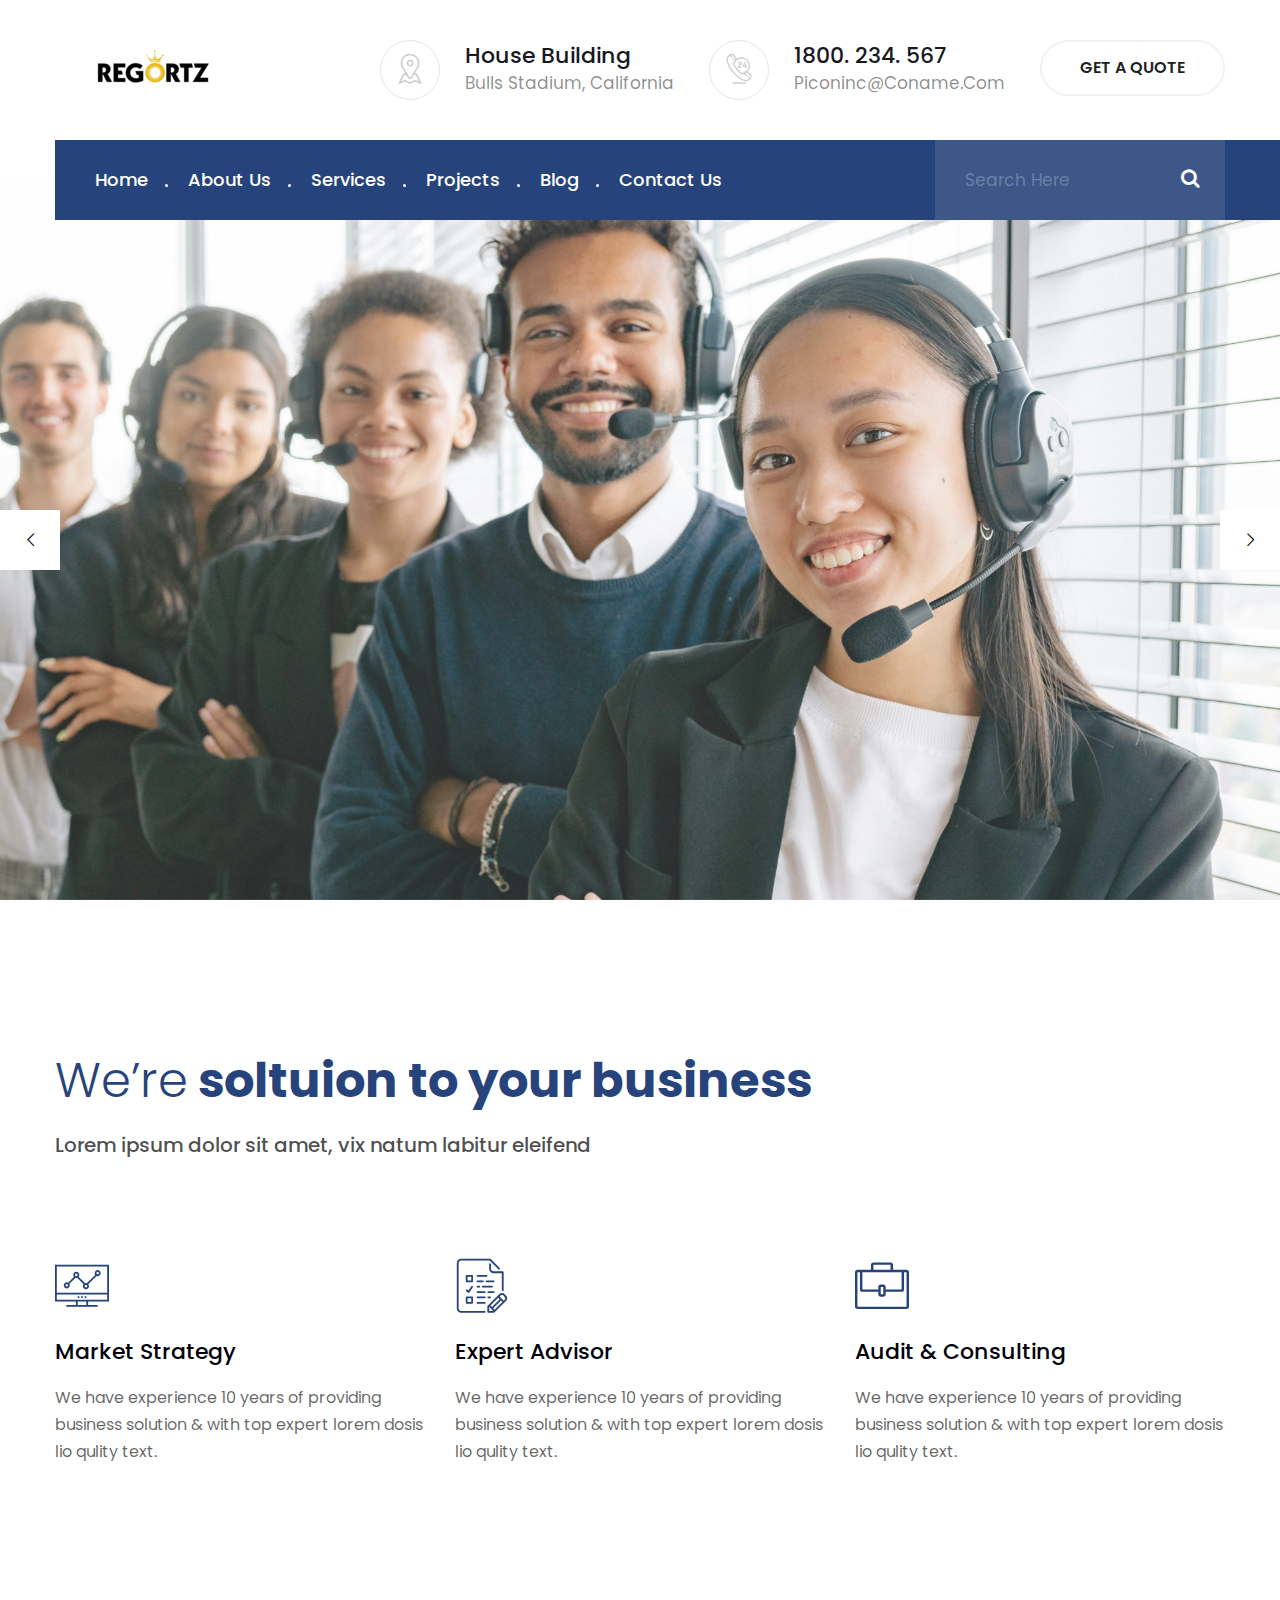
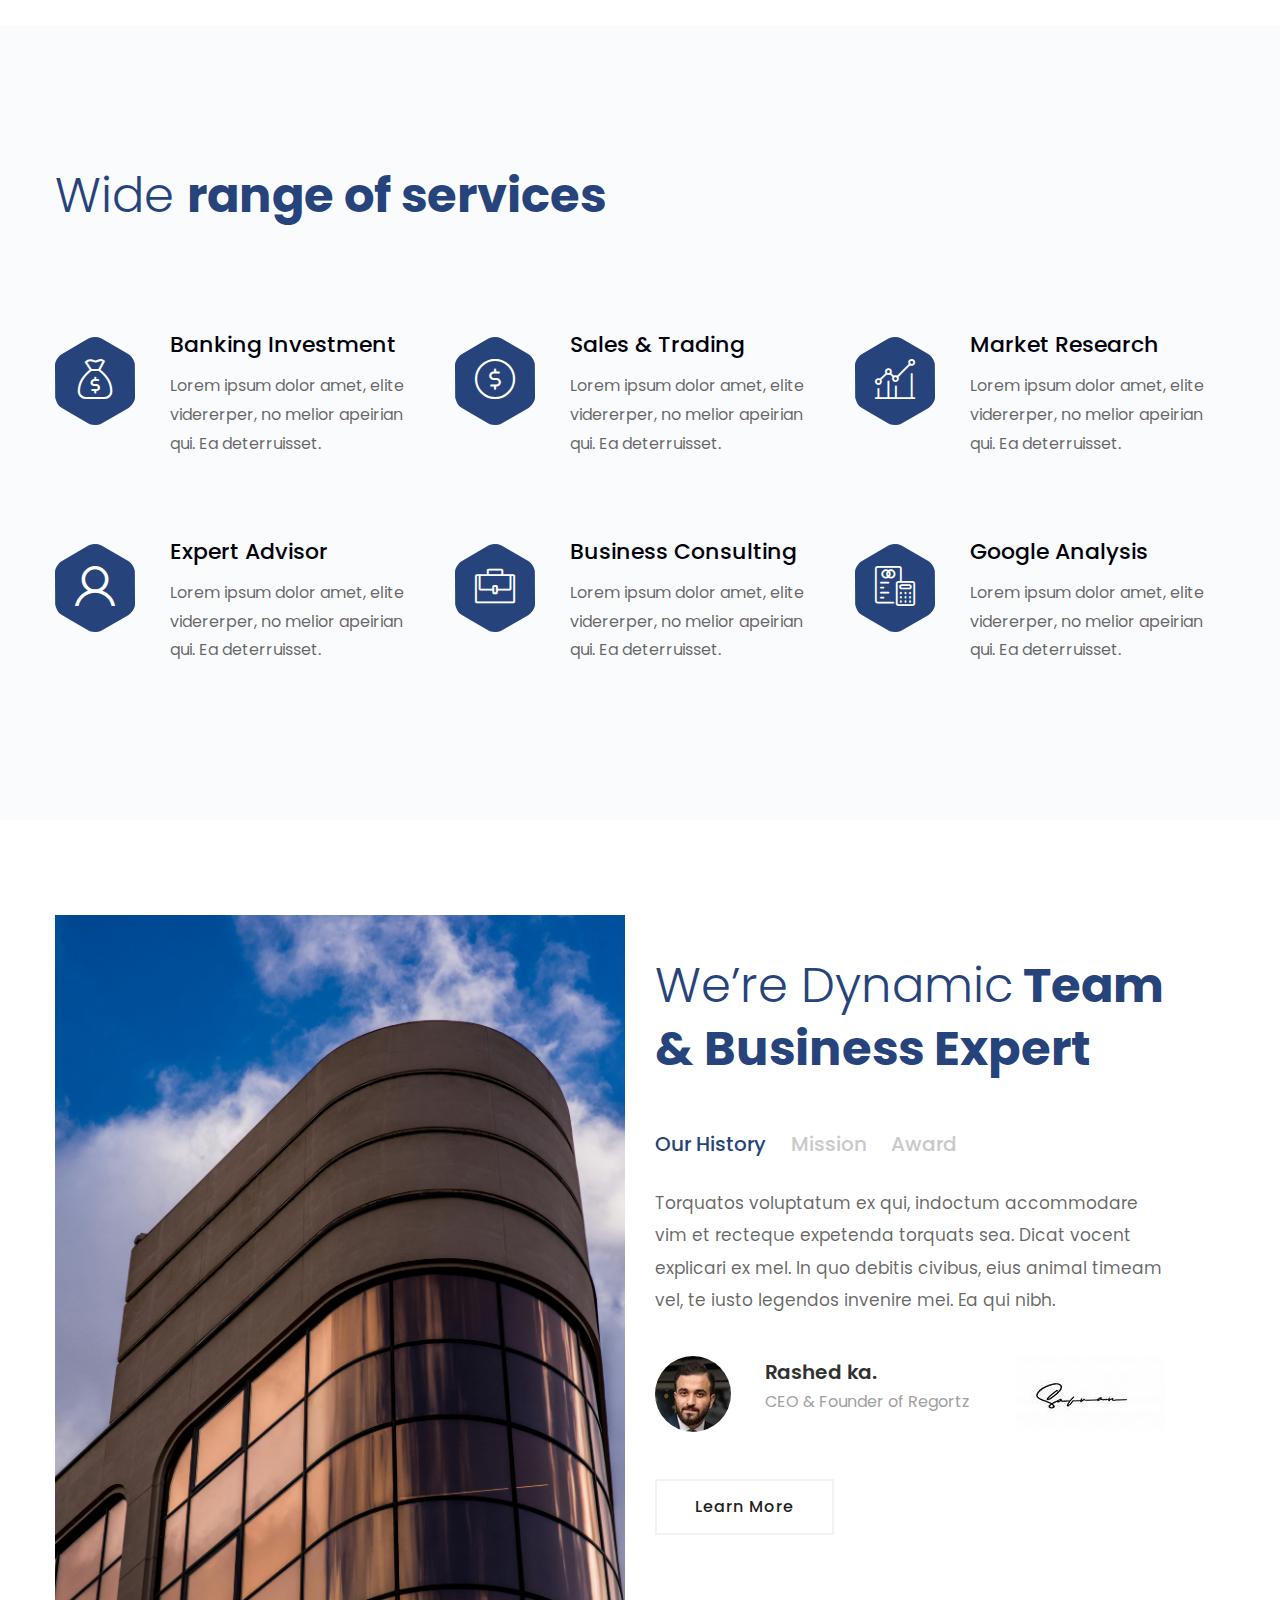
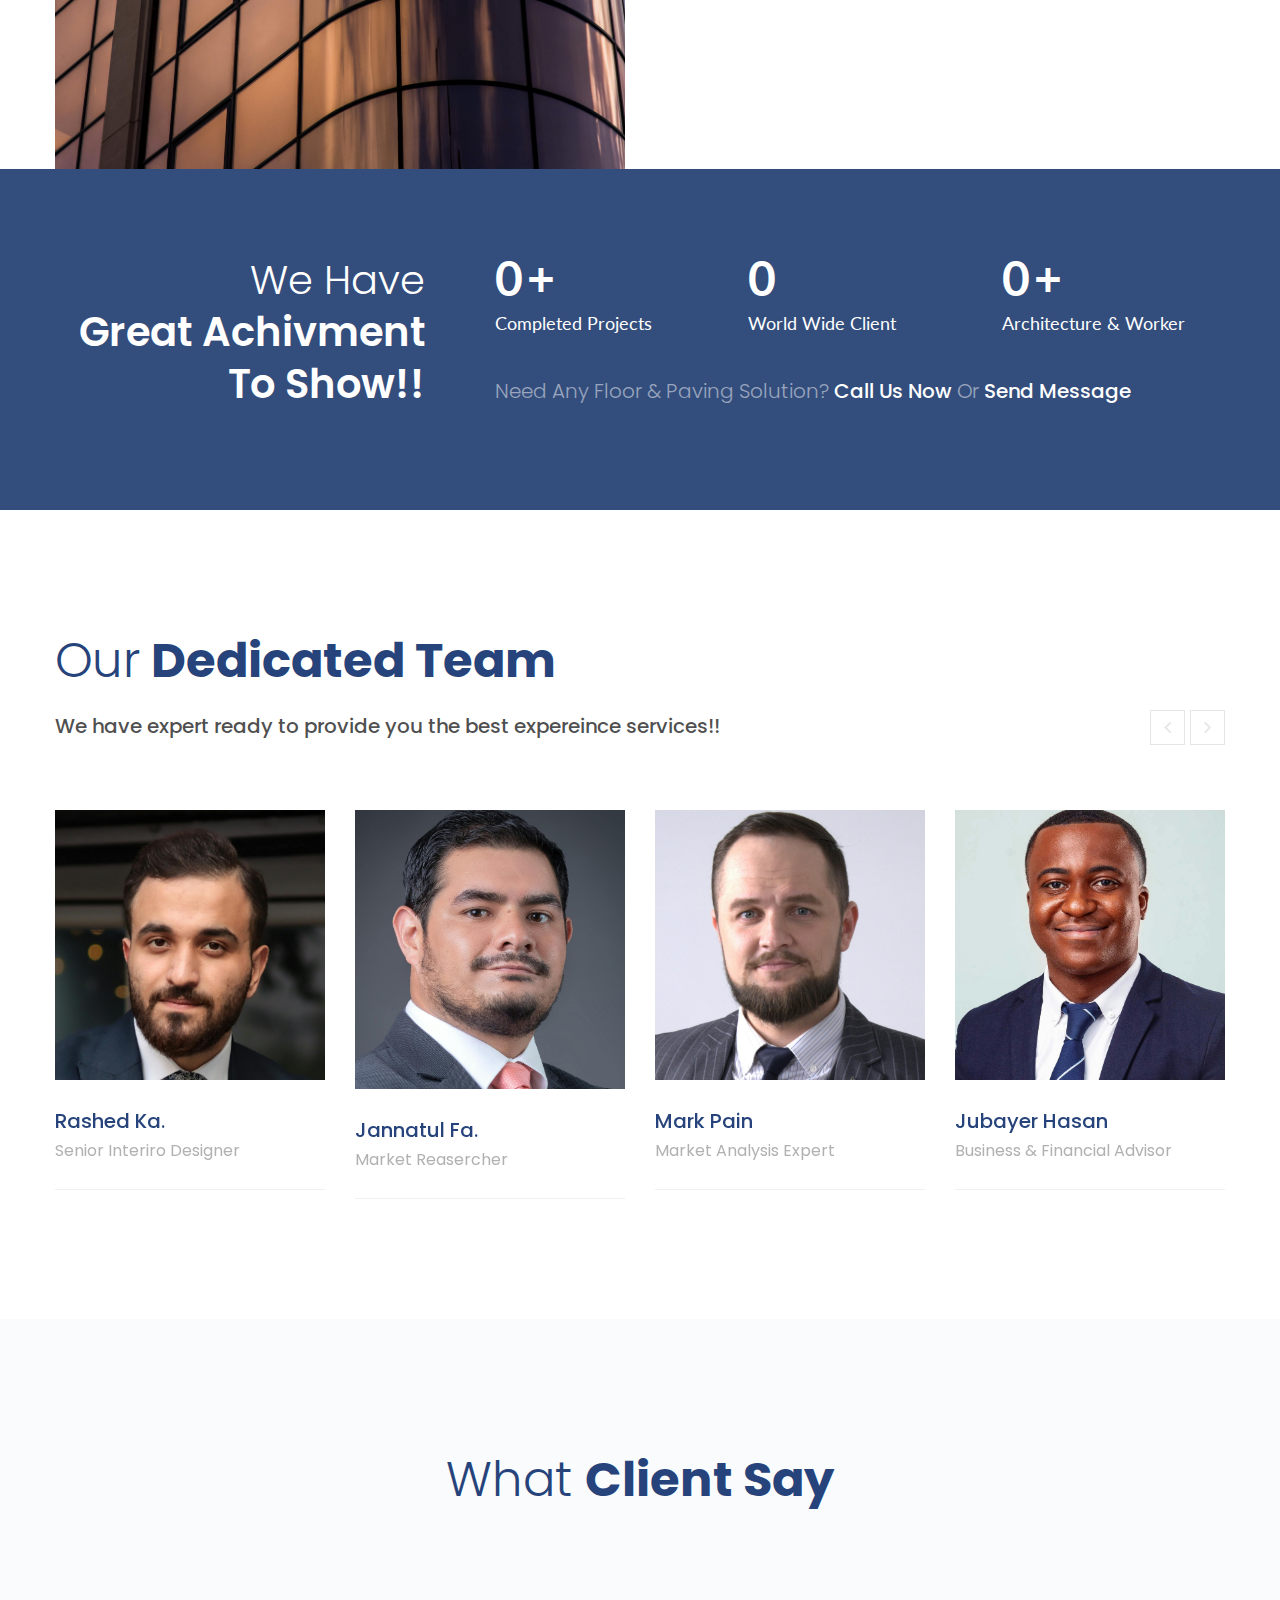
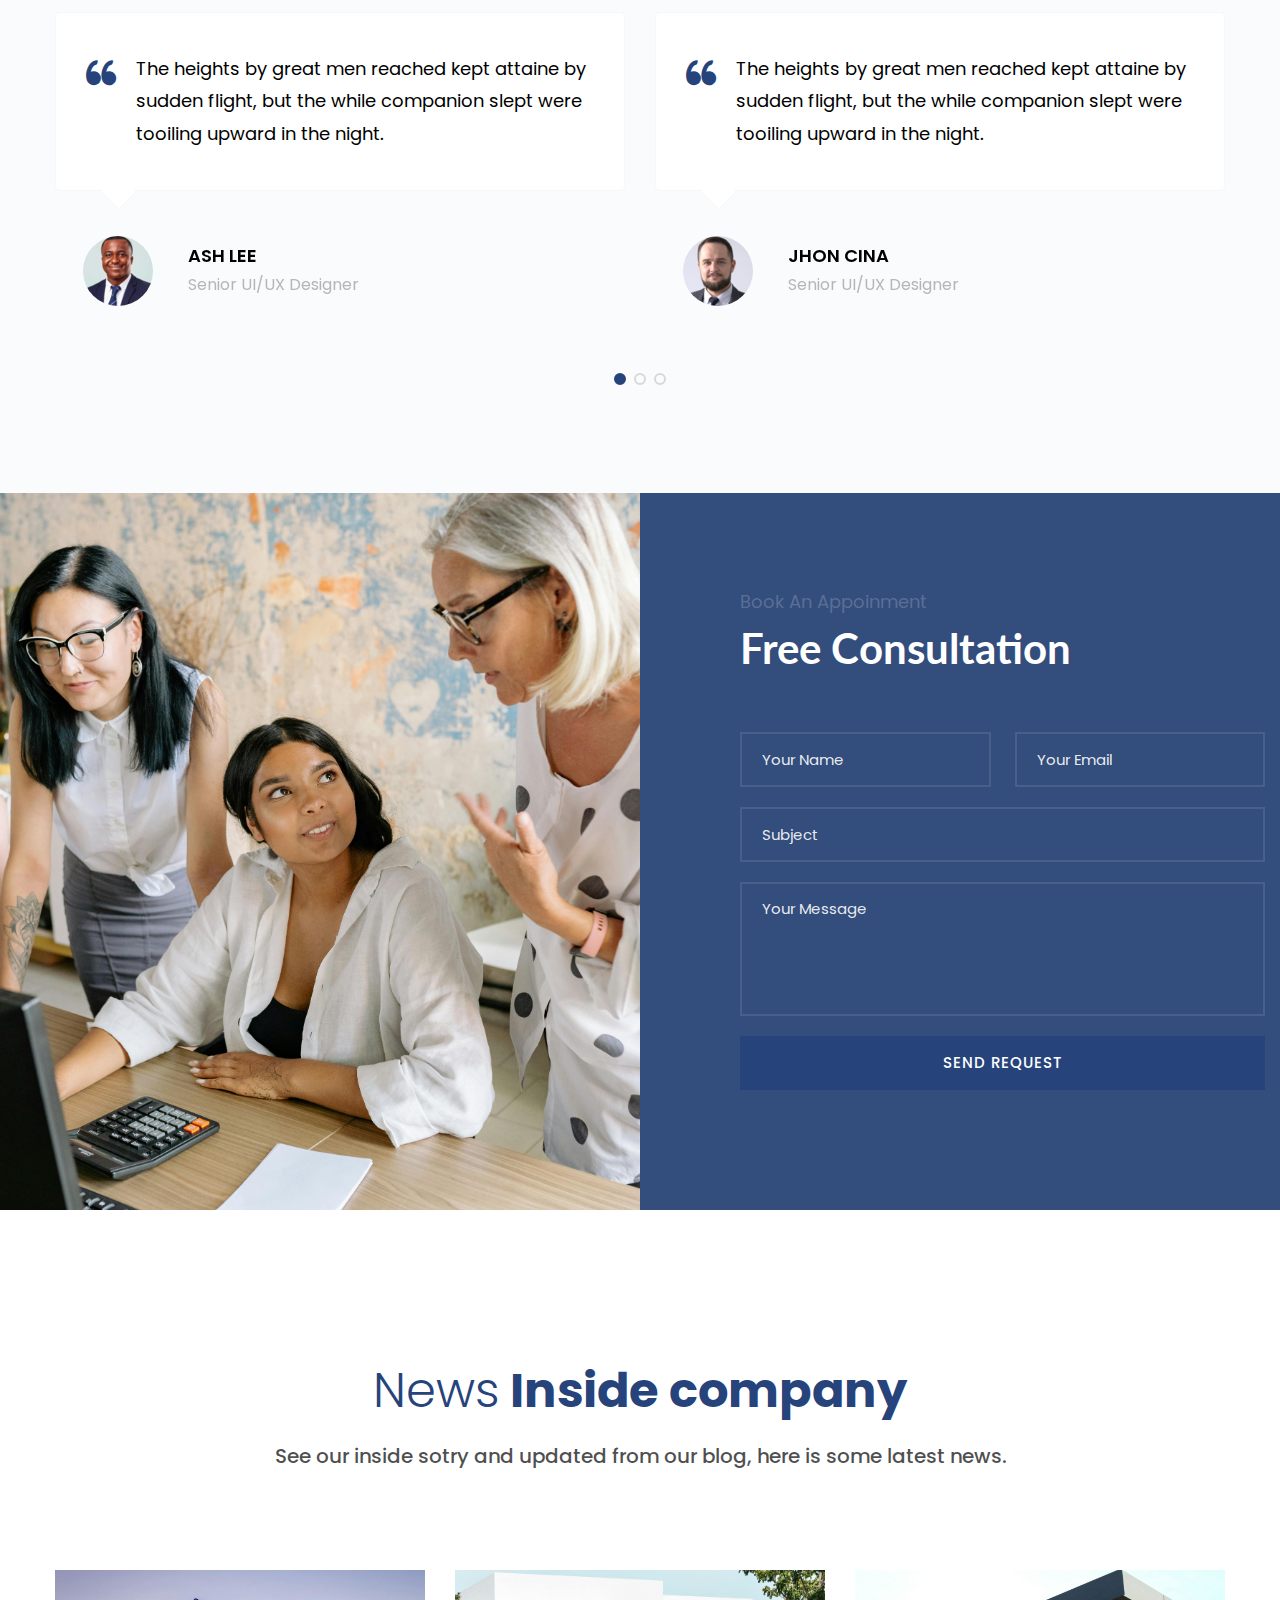
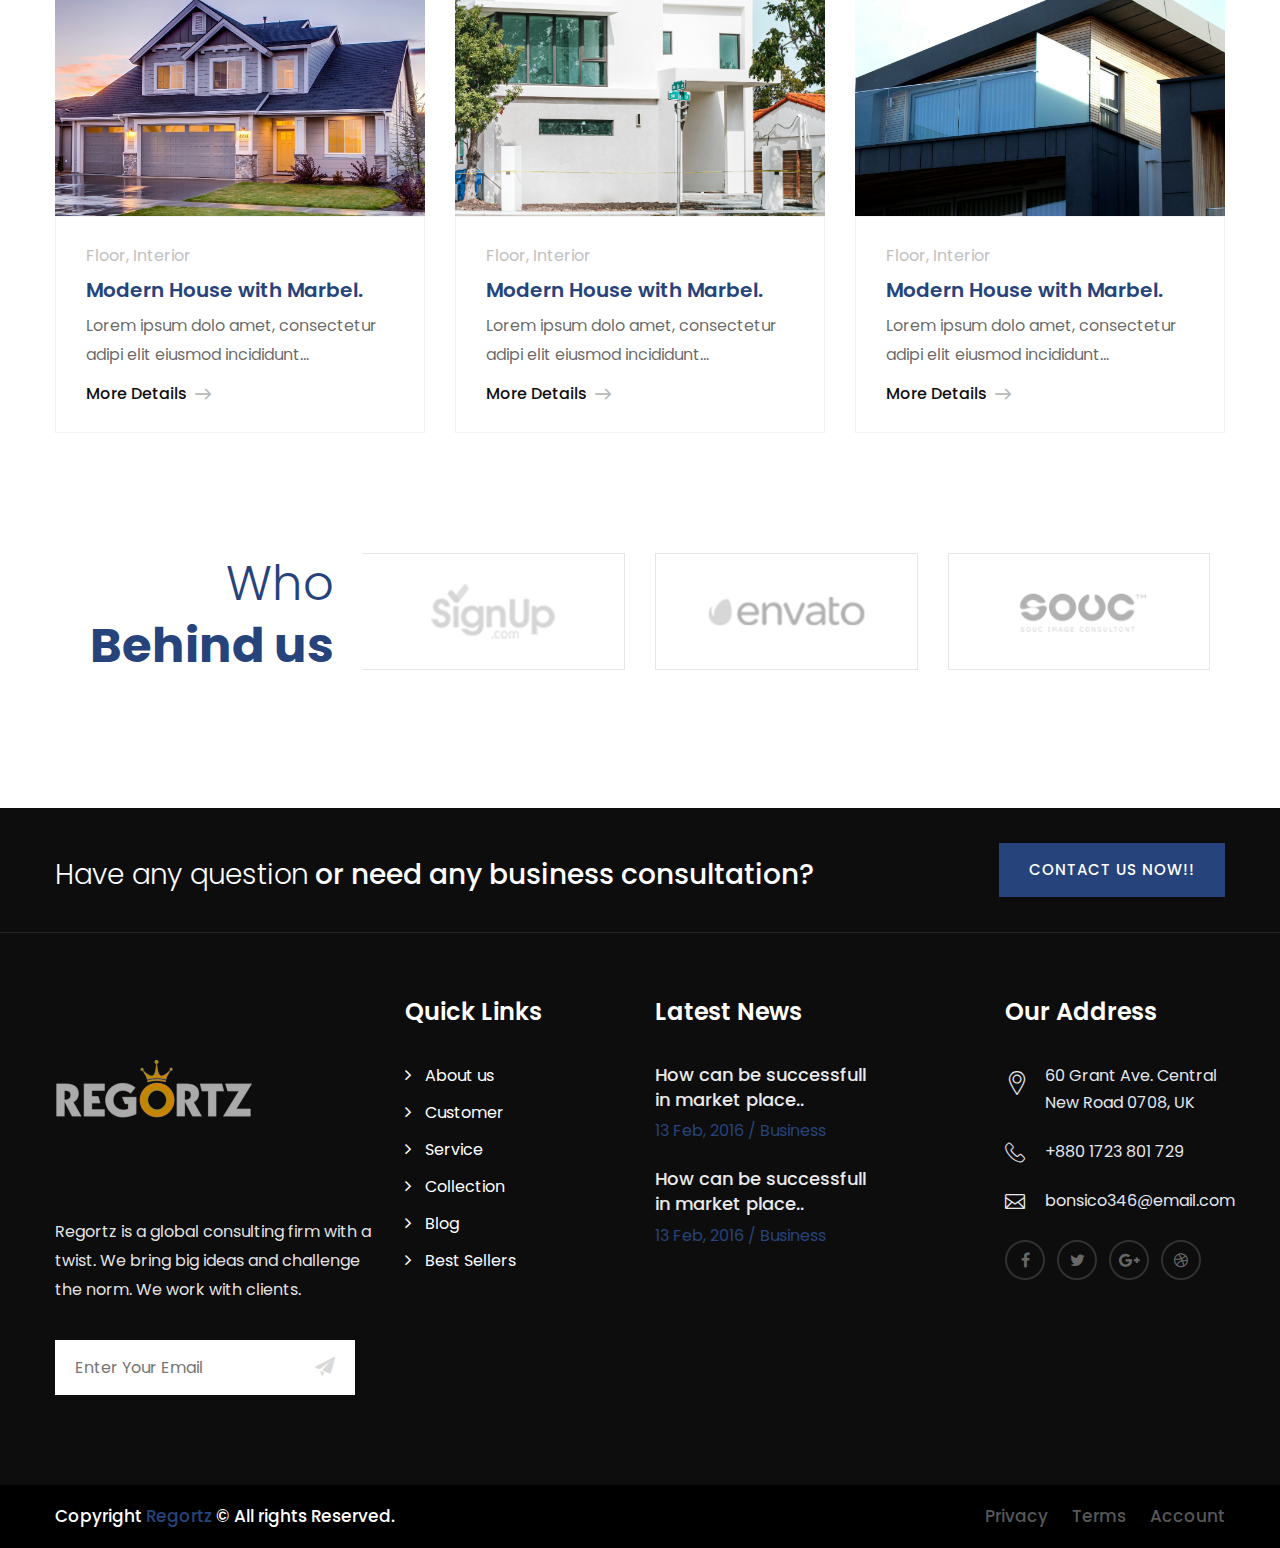
<file: index.html>
<!DOCTYPE html>
<html>
<head>
<meta charset="utf-8">
<title>Regortz HTML Template | Home Style One</title>
<!-- Stylesheets -->
<link href="css/bootstrap.css" rel="stylesheet">
<link href="plugins/revolution/css/settings.css" rel="stylesheet" type="text/css"><!-- REVOLUTION SETTINGS STYLES -->
<link href="plugins/revolution/css/layers.css" rel="stylesheet" type="text/css"><!-- REVOLUTION LAYERS STYLES -->
<link href="plugins/revolution/css/navigation.css" rel="stylesheet" type="text/css"><!-- REVOLUTION NAVIGATION STYLES -->
<link href="css/style.css" rel="stylesheet">
<link href="css/responsive.css" rel="stylesheet">

<!--Color Themes-->
<link id="theme-color-file" href="css/color-themes/default-theme.css" rel="stylesheet">

<!--Favicon-->
<link rel="shortcut icon" href="images/favicon.png" type="image/x-icon">
<link rel="icon" href="images/favicon.png" type="image/x-icon">
<!-- Responsive -->
<meta http-equiv="X-UA-Compatible" content="IE=edge">
<meta name="viewport" content="width=device-width, initial-scale=1.0, maximum-scale=1.0, user-scalable=0">
<!--[if lt IE 9]><script src="https://cdnjs.cloudflare.com/ajax/libs/html5shiv/3.7.3/html5shiv.js"></script><![endif]-->
<!--[if lt IE 9]><script src="js/respond.js"></script><![endif]-->
</head>

<body>
<div class="page-wrapper">
 	
    <!-- Preloader -->
    <div class="preloader"></div>
 	
    <!-- Main Header-->
    <header class="main-header header-style-one">
    	<!--Header-Upper-->
        <div class="header-upper">
        	<div class="auto-container">
            	<div class="clearfix">
                	
                	<div class="pull-left logo-outer">
                    	<div class="logo"><a href="index.html"><img src="images/logo.png" alt="" title=""></a></div>
                    </div>
                    
                    <div class="pull-right upper-right clearfix">
                    	
                        <!--Info Box-->
                        <div class="upper-column info-box">
                        	<div class="icon-box"><span class="flaticon-placeholder-3"></span></div>
                            <ul>
                            	<li><strong>House Building</strong></li>
                                <li>Bulls Stadium, California</li>
                            </ul>
                        </div>
                        
                        <!--Info Box-->
                        <div class="upper-column info-box">
                        	<div class="icon-box"><span class="flaticon-24-hours"></span></div>
                            <ul>
                            	<li><strong>1800. 234. 567</strong></li>
                                <li>piconinc@coname.com</li>
                            </ul>
                        </div>
                        
                        <!--Info Box-->
                        <div class="upper-column info-box">
                        	<a href="contact.html" class="quote-btn theme-btn">Get a Quote</a>
                        </div>
                        
                    </div>
                    
                </div>
            </div>
        </div>
        <!--End Header Upper-->
        
        <!--Header Lower-->
        <div class="header-lower">
            <div class="bg-box"></div>
        	<div class="auto-container">
            	<div class="nav-outer clearfix">
                    <!-- Main Menu -->
                    <nav class="main-menu">
                        <div class="navbar-header">
                            <!-- Toggle Button -->    	
                            <button type="button" class="navbar-toggle" data-toggle="collapse" data-target=".navbar-collapse">
                            <span class="icon-bar"></span>
                            <span class="icon-bar"></span>
                            <span class="icon-bar"></span>
                            </button>
                        </div>
                        
                        <div class="navbar-collapse collapse clearfix">
                            <ul class="navigation clearfix">
                                <li class="current dropdown"><a href="#">Home</a>
                                    <ul>
                                        <li><a href="index.html">Homepage One</a></li>
                                        <li><a href="index-2.html">Homepage Two</a></li>
                                        <li class="dropdown"><a href="#">Header Styles</a>
                                            <ul>
                                                <li><a href="index.html">Header Style One</a></li>
                                                <li><a href="index-2.html">Header Style Two</a></li>
                                            </ul>
                                        </li>
                                    </ul>
                                </li>
                                <li class="dropdown"><a href="about.html">About Us</a>
                                    <ul>
                                        <li><a href="about.html">About us</a></li>
                                        <li><a href="faq.html">faq</a></li>
                                        <li><a href="error-page.html">404 Page</a></li>
                                    </ul>
                                </li>
                                <li class="dropdown"><a href="#">Services</a>
                                    <ul>
                                        <li><a href="services.html">Services</a></li>
                                        <li><a href="services-single.html">Financial Advise</a></li>
                                        <li><a href="services-single.html">Google Analyze</a></li>
                                        <li><a href="services-single.html">Investment Banking</a></li>
                                        <li><a href="services-single.html">Sales & Trading</a></li>
                                        <li><a href="services-single.html">Market Research</a></li>
                                        <li><a href="services-single.html">Business Consulting</a></li>
                                    </ul>
                                </li>
                                <li class="dropdown"><a href="#">Projects</a>
                                    <ul>
                                        <li><a href="project.html">Project Style One</a></li>
                                        <li><a href="project-two.html">Project Style Two</a></li>
                                        <li><a href="project-single.html">Project Single</a></li>
                                    </ul>
                                </li>
                                <li class="dropdown"><a href="#">Blog</a>
                                    <ul>
                                        <li><a href="blog.html">Our Blog</a></li>
                                        <li><a href="blog-single.html">Blog Single</a></li>
                                    </ul>
                                </li>
                                <li><a href="contact.html">Contact us</a></li>
                            </ul>
                        </div>
                    </nav>
                    <!-- Main Menu End-->
                    <div class="outer-box">
                    	<div class="search-form">
                            <form method="post" action="contact.html">
                                <div class="form-group">
                                    <input type="search" name="search" value="" placeholder="Search Here" required>
                                    <button type="submit" class="theme-btn"><span class="fa fa-search"></span></button>
                                </div>
                            </form>
                        </div>
                    </div>
                </div>
            </div>
        </div>
        <!--End Header Lower-->
        
        <!--Sticky Header-->
        <div class="sticky-header">
        	<div class="auto-container clearfix">
            	<!--Logo-->
            	<div class="logo pull-left">
                	<a href="index.html" class="img-responsive"><img src="images/logo-small.png" alt="" title=""></a>
                </div>
                
                <!--Right Col-->
                <div class="right-col pull-right">
                	<!-- Main Menu -->
                    <nav class="main-menu">
                        <div class="navbar-header">
                            <!-- Toggle Button -->    	
                            <button type="button" class="navbar-toggle" data-toggle="collapse" data-target=".navbar-collapse">
                                <span class="icon-bar"></span>
                                <span class="icon-bar"></span>
                                <span class="icon-bar"></span>
                            </button>
                        </div>
                        
                        <div class="navbar-collapse collapse clearfix">
                            <ul class="navigation clearfix">
                                <li class="current dropdown"><a href="#">Home</a>
                                    <ul>
                                        <li><a href="index.html">Homepage One</a></li>
                                        <li><a href="index-2.html">Homepage Two</a></li>
                                        <li class="dropdown"><a href="#">Header Styles</a>
                                            <ul>
                                                <li><a href="index.html">Header Style One</a></li>
                                                <li><a href="index-2.html">Header Style Two</a></li>
                                            </ul>
                                        </li>
                                    </ul>
                                </li>
                                <li class="dropdown"><a href="about.html">About Us</a>
                                    <ul>
                                        <li><a href="about.html">About us</a></li>
                                        <li><a href="faq.html">faq</a></li>
                                        <li><a href="error-page.html">404 Page</a></li>
                                    </ul>
                                </li>
                                <li class="dropdown"><a href="#">Services</a>
                                    <ul>
                                        <li><a href="services.html">Services</a></li>
                                        <li><a href="services-single.html">Financial Advise</a></li>
                                        <li><a href="services-single.html">Google Analyze</a></li>
                                        <li><a href="services-single.html">Investment Banking</a></li>
                                        <li><a href="services-single.html">Sales & Trading</a></li>
                                        <li><a href="services-single.html">Market Research</a></li>
                                        <li><a href="services-single.html">Business Consulting</a></li>
                                    </ul>
                                </li>
                                <li class="dropdown"><a href="#">Projects</a>
                                    <ul>
                                        <li><a href="project.html">Project Style One</a></li>
                                        <li><a href="project-two.html">Project Style Two</a></li>
                                        <li><a href="project-single.html">Project Single</a></li>
                                    </ul>
                                </li>
                                <li class="dropdown"><a href="#">Blog</a>
                                    <ul>
                                        <li><a href="blog.html">Our Blog</a></li>
                                        <li><a href="blog-single.html">Blog Single</a></li>
                                    </ul>
                                </li>
                                <li><a href="contact.html">Contact us</a></li>
                            </ul>
                        </div>
                    </nav><!-- Main Menu End-->
                </div>
                
            </div>
        </div>
        <!--End Sticky Header-->
    
    </header>
    <!--End Main Header -->
    
    <!--Main Slider-->
    <section class="main-slider">
    	
        <div class="rev_slider_wrapper fullwidthbanner-container"  id="rev_slider_one_wrapper" data-source="gallery">
            <div class="rev_slider fullwidthabanner" id="rev_slider_one" data-version="5.4.1">
                <ul>
                	
                    <li data-description="Slide Description" data-easein="default" data-easeout="default" data-fsmasterspeed="1500" data-fsslotamount="7" data-fstransition="fade" data-hideafterloop="0" data-hideslideonmobile="off" data-index="rs-1687" data-masterspeed="default" data-param1="" data-param10="" data-param2="" data-param3="" data-param4="" data-param5="" data-param6="" data-param7="" data-param8="" data-param9="" data-rotate="0" data-saveperformance="off" data-slotamount="default" data-thumb="images/main-slider/image-1.jpg" data-title="Slide Title" data-transition="parallaxvertical">
                    <img alt="" class="rev-slidebg" data-bgfit="cover" data-bgparallax="10" data-bgposition="center center" data-bgrepeat="no-repeat" data-no-retina="" src="images/main-slider/image-1.jpg"> 
                    
                    <div class="tp-caption" 
                    data-paddingbottom="[0,0,0,0]"
                    data-paddingleft="[0,0,0,0]"
                    data-paddingright="[0,0,0,0]"
                    data-paddingtop="[0,0,0,0]"
                    data-responsive_offset="on"
                    data-type="text"
                    data-height="none"
                    data-width="['600','600','600','360']"
                    data-whitespace="normal"
                    data-hoffset="['15','15','15','15']"
                    data-voffset="['-85','-90','-80','-75']"
                    data-x="['left','left','left','left']"
                    data-y="['middle','middle','middle','middle']"
                    data-textalign="['top','top','top','top']"
                    data-frames='[{"from":"y:[100%];z:0;rX:0deg;rY:0;rZ:0;sX:1;sY:1;skX:0;skY:0;","mask":"x:0px;y:0px;s:inherit;e:inherit;","speed":1500,"to":"o:1;","delay":1000,"ease":"Power3.easeInOut"},{"delay":"wait","speed":1000,"to":"auto:auto;","mask":"x:0;y:0;s:inherit;e:inherit;","ease":"Power3.easeInOut"}]'
                    style="z-index: 7; white-space: nowrap;text-transform:left;">
                    	<h2><span>Right plan</span> give you <br>Real values!</h2>
                    </div>
                    
                    <div class="tp-caption tp-resizeme" 
                    data-paddingbottom="[0,0,0,0]"
                    data-paddingleft="[0,0,0,0]"
                    data-paddingright="[0,0,0,0]"
                    data-paddingtop="[0,0,0,0]"
                    data-responsive_offset="on"
                    data-type="text"
                    data-height="none"
                    data-whitespace="normal"
                    data-width="['700','700','500','350']"
                    data-hoffset="['15','15','15','15']"
                    data-voffset="['35','25','15','15']"
                    data-x="['left','left','left','left']"
                    data-y="['middle','middle','middle','middle']"
                    data-textalign="['top','top','top','top']"
                    data-frames='[{"from":"x:[-100%];z:0;rX:0deg;rY:0;rZ:0;sX:1;sY:1;skX:0;skY:0;","mask":"x:0px;y:0px;s:inherit;e:inherit;","speed":1500,"to":"o:1;","delay":1000,"ease":"Power3.easeInOut"},{"delay":"wait","speed":1000,"to":"auto:auto;","mask":"x:0;y:0;s:inherit;e:inherit;","ease":"Power3.easeInOut"}]'>
                    	<div class="text">Provide all kind of business & financial service with expert years </div>
                    </div>
                    
                    <div class="tp-caption tp-resizeme" 
                    data-paddingbottom="[0,0,0,0]"
                    data-paddingleft="[0,0,0,0]"
                    data-paddingright="[0,0,0,0]"
                    data-paddingtop="[0,0,0,0]"
                    data-responsive_offset="on"
                    data-type="text"
                    data-height="none"
                    data-width="['600','600','400','320']"
                    data-whitespace="normal"
                    data-hoffset="['15','15','15','15']"
                    data-voffset="['120','105','90','95']"
                    data-x="['left','left','left','left']"
                    data-y="['middle','middle','middle','middle']"
                    data-textalign="['top','top','top','top']"
                    data-frames='[{"from":"y:[100%];z:0;rX:0deg;rY:0;rZ:0;sX:1;sY:1;skX:0;skY:0;","mask":"x:0px;y:0px;s:inherit;e:inherit;","speed":1500,"to":"o:1;","delay":1000,"ease":"Power3.easeInOut"},{"delay":"wait","speed":1000,"to":"auto:auto;","mask":"x:0;y:0;s:inherit;e:inherit;","ease":"Power3.easeInOut"}]'
                    style="z-index: 7; white-space: nowrap;text-transform:left;">
                    	<a href="about.html" class="theme-btn btn-style-one">More About us</a>
                    </div>
                    
                    </li>
                    
                    <li data-description="Slide Description" data-easein="default" data-easeout="default" data-fsmasterspeed="1500" data-fsslotamount="7" data-fstransition="fade" data-hideafterloop="0" data-hideslideonmobile="off" data-index="rs-1688" data-masterspeed="default" data-param1="" data-param10="" data-param2="" data-param3="" data-param4="" data-param5="" data-param6="" data-param7="" data-param8="" data-param9="" data-rotate="0" data-saveperformance="off" data-slotamount="default" data-thumb="images/main-slider/image-2.jpg" data-title="Slide Title" data-transition="parallaxvertical">
                    <img alt="" class="rev-slidebg" data-bgfit="cover" data-bgparallax="10" data-bgposition="center center" data-bgrepeat="no-repeat" data-no-retina="" src="images/main-slider/image-2.jpg">
                    
                    <div class="tp-caption" 
                    data-paddingbottom="[0,0,0,0]"
                    data-paddingleft="[0,0,0,0]"
                    data-paddingright="[0,0,0,0]"
                    data-paddingtop="[0,0,0,0]"
                    data-responsive_offset="on"
                    data-type="text"
                    data-height="none"
                    data-width="['600','600','600','360']"
                    data-whitespace="normal"
                    data-hoffset="['15','15','15','15']"
                    data-voffset="['-85','-90','-80','-75']"
                    data-x="['left','left','left','left']"
                    data-y="['middle','middle','middle','middle']"
                    data-textalign="['top','top','top','top']"
                    data-frames='[{"from":"y:[100%];z:0;rX:0deg;rY:0;rZ:0;sX:1;sY:1;skX:0;skY:0;","mask":"x:0px;y:0px;s:inherit;e:inherit;","speed":1500,"to":"o:1;","delay":1000,"ease":"Power3.easeInOut"},{"delay":"wait","speed":1000,"to":"auto:auto;","mask":"x:0;y:0;s:inherit;e:inherit;","ease":"Power3.easeInOut"}]'
                    style="z-index: 7; white-space: nowrap;text-transform:left;">
                    	<h2><span>Right plan</span> give you <br>Real values!</h2>
                    </div>
                    
                    <div class="tp-caption tp-resizeme" 
                    data-paddingbottom="[0,0,0,0]"
                    data-paddingleft="[0,0,0,0]"
                    data-paddingright="[0,0,0,0]"
                    data-paddingtop="[0,0,0,0]"
                    data-responsive_offset="on"
                    data-type="text"
                    data-height="none"
                    data-whitespace="normal"
                    data-width="['700','700','500','350']"
                    data-hoffset="['15','15','15','15']"
                    data-voffset="['35','25','15','15']"
                    data-x="['left','left','left','left']"
                    data-y="['middle','middle','middle','middle']"
                    data-textalign="['top','top','top','top']"
                    data-frames='[{"from":"x:[-100%];z:0;rX:0deg;rY:0;rZ:0;sX:1;sY:1;skX:0;skY:0;","mask":"x:0px;y:0px;s:inherit;e:inherit;","speed":1500,"to":"o:1;","delay":1000,"ease":"Power3.easeInOut"},{"delay":"wait","speed":1000,"to":"auto:auto;","mask":"x:0;y:0;s:inherit;e:inherit;","ease":"Power3.easeInOut"}]'>
                    	<div class="text">Provide all kind of business & financial service with expert years </div>
                    </div>
                    
                    <div class="tp-caption tp-resizeme" 
                    data-paddingbottom="[0,0,0,0]"
                    data-paddingleft="[0,0,0,0]"
                    data-paddingright="[0,0,0,0]"
                    data-paddingtop="[0,0,0,0]"
                    data-responsive_offset="on"
                    data-type="text"
                    data-height="none"
                    data-width="['600','600','400','320']"
                    data-whitespace="normal"
                    data-hoffset="['15','15','15','15']"
                    data-voffset="['120','105','90','95']"
                    data-x="['left','left','left','left']"
                    data-y="['middle','middle','middle','middle']"
                    data-textalign="['top','top','top','top']"
                    data-frames='[{"from":"y:[100%];z:0;rX:0deg;rY:0;rZ:0;sX:1;sY:1;skX:0;skY:0;","mask":"x:0px;y:0px;s:inherit;e:inherit;","speed":1500,"to":"o:1;","delay":1000,"ease":"Power3.easeInOut"},{"delay":"wait","speed":1000,"to":"auto:auto;","mask":"x:0;y:0;s:inherit;e:inherit;","ease":"Power3.easeInOut"}]'
                    style="z-index: 7; white-space: nowrap;text-transform:left;">
                    	<a href="about.html" class="theme-btn btn-style-one">More About us</a>
                    </div>
                    
                    </li>
                    
                    <li data-description="Slide Description" data-easein="default" data-easeout="default" data-fsmasterspeed="1500" data-fsslotamount="7" data-fstransition="fade" data-hideafterloop="0" data-hideslideonmobile="off" data-index="rs-1690" data-masterspeed="default" data-param1="" data-param10="" data-param2="" data-param3="" data-param4="" data-param5="" data-param6="" data-param7="" data-param8="" data-param9="" data-rotate="0" data-saveperformance="off" data-slotamount="default" data-thumb="images/main-slider/image-3.jpg" data-title="Slide Title" data-transition="parallaxvertical">
                    <img alt="" class="rev-slidebg" data-bgfit="cover" data-bgparallax="10" data-bgposition="center center" data-bgrepeat="no-repeat" data-no-retina="" src="images/main-slider/image-3.jpg">
                    
                    <div class="tp-caption" 
                    data-paddingbottom="[0,0,0,0]"
                    data-paddingleft="[0,0,0,0]"
                    data-paddingright="[0,0,0,0]"
                    data-paddingtop="[0,0,0,0]"
                    data-responsive_offset="on"
                    data-type="text"
                    data-height="none"
                    data-width="['600','600','600','360']"
                    data-whitespace="normal"
                    data-hoffset="['15','15','15','15']"
                    data-voffset="['-85','-90','-80','-75']"
                    data-x="['left','left','left','left']"
                    data-y="['middle','middle','middle','middle']"
                    data-textalign="['top','top','top','top']"
                    data-frames='[{"from":"y:[100%];z:0;rX:0deg;rY:0;rZ:0;sX:1;sY:1;skX:0;skY:0;","mask":"x:0px;y:0px;s:inherit;e:inherit;","speed":1500,"to":"o:1;","delay":1000,"ease":"Power3.easeInOut"},{"delay":"wait","speed":1000,"to":"auto:auto;","mask":"x:0;y:0;s:inherit;e:inherit;","ease":"Power3.easeInOut"}]'
                    style="z-index: 7; white-space: nowrap;text-transform:left;">
                    	<h2><span>Right plan</span> give you <br>Real values!</h2>
                    </div>
                    
                    <div class="tp-caption tp-resizeme" 
                    data-paddingbottom="[0,0,0,0]"
                    data-paddingleft="[0,0,0,0]"
                    data-paddingright="[0,0,0,0]"
                    data-paddingtop="[0,0,0,0]"
                    data-responsive_offset="on"
                    data-type="text"
                    data-height="none"
                    data-whitespace="normal"
                    data-width="['700','700','500','350']"
                    data-hoffset="['15','15','15','15']"
                    data-voffset="['35','25','15','15']"
                    data-x="['left','left','left','left']"
                    data-y="['middle','middle','middle','middle']"
                    data-textalign="['top','top','top','top']"
                    data-frames='[{"from":"x:[-100%];z:0;rX:0deg;rY:0;rZ:0;sX:1;sY:1;skX:0;skY:0;","mask":"x:0px;y:0px;s:inherit;e:inherit;","speed":1500,"to":"o:1;","delay":1000,"ease":"Power3.easeInOut"},{"delay":"wait","speed":1000,"to":"auto:auto;","mask":"x:0;y:0;s:inherit;e:inherit;","ease":"Power3.easeInOut"}]'>
                    	<div class="text">Provide all kind of business & financial service with expert years </div>
                    </div>
                    
                    <div class="tp-caption tp-resizeme" 
                    data-paddingbottom="[0,0,0,0]"
                    data-paddingleft="[0,0,0,0]"
                    data-paddingright="[0,0,0,0]"
                    data-paddingtop="[0,0,0,0]"
                    data-responsive_offset="on"
                    data-type="text"
                    data-height="none"
                    data-width="['600','600','400','320']"
                    data-whitespace="normal"
                    data-hoffset="['15','15','15','15']"
                    data-voffset="['120','105','90','95']"
                    data-x="['left','left','left','left']"
                    data-y="['middle','middle','middle','middle']"
                    data-textalign="['top','top','top','top']"
                    data-frames='[{"from":"y:[100%];z:0;rX:0deg;rY:0;rZ:0;sX:1;sY:1;skX:0;skY:0;","mask":"x:0px;y:0px;s:inherit;e:inherit;","speed":1500,"to":"o:1;","delay":1000,"ease":"Power3.easeInOut"},{"delay":"wait","speed":1000,"to":"auto:auto;","mask":"x:0;y:0;s:inherit;e:inherit;","ease":"Power3.easeInOut"}]'
                    style="z-index: 7; white-space: nowrap;text-transform:left;">
                    	<a href="about.html" class="theme-btn btn-style-one">More About us</a>
                    </div>
                    
                    </li>
                    
                </ul>
                
            </div>
        </div>
    </section>
    <!--End Main Slider-->
    
    <!--Services Section-->
    <section class="services-section">
    	<div class="auto-container">
        	<!--Sec Title-->
        	<div class="sec-title">
        		<h2><span>We’re</span> soltuion to your business</h2>
            	<div class="text">Lorem ipsum dolor sit amet, vix natum labitur eleifend</div>
            </div>
            <div class="row clearfix">
            	<!--Services Block-->
                <div class="services-block col-md-4 col-sm-6 col-xs-12">
                	<div class="inner-box">
                    	<div class="icon-box">
                        	<span class="icon flaticon-computer"></span>
                        </div>
                        <h3><a href="services-single.html">Market Strategy</a></h3>
                        <div class="text">We have experience 10 years of providing business solution & with top expert lorem dosis lio qulity text.</div>
                    </div>
                </div>
                
                <!--Services Block-->
                <div class="services-block col-md-4 col-sm-6 col-xs-12">
                	<div class="inner-box">
                    	<div class="icon-box">
                        	<span class="icon flaticon-exam"></span>
                        </div>
                        <h3><a href="services-single.html">Expert Advisor</a></h3>
                        <div class="text">We have experience 10 years of providing business solution & with top expert lorem dosis lio qulity text.</div>
                    </div>
                </div>
                
                <!--Services Block-->
                <div class="services-block col-md-4 col-sm-6 col-xs-12">
                	<div class="inner-box">
                    	<div class="icon-box">
                        	<span class="icon flaticon-briefcase"></span>
                        </div>
                        <h3><a href="services-single.html">Audit & Consulting</a></h3>
                        <div class="text">We have experience 10 years of providing business solution & with top expert lorem dosis lio qulity text.</div>
                    </div>
                </div>
                
            </div>
        </div>
    </section>
    <!--Services Section-->
    
    <!--Services Section Two-->
    <section class="services-section-two grey-bg">
    	<div class="auto-container">
        	<!--Sec Title-->
            <div class="sec-title">
            	<h2><span>Wide </span>range of services</h2>
            </div>
            <div class="row clearfix">
            
            	<!--Services Block Two-->
            	<div class="services-block-two col-lg-4 col-md-6 col-sm-6 col-xs-12">
                	<div class="inner-box">
                    	<div class="icon-box">
                        	<span class="icon flaticon-money-bag"></span>
                        </div>
                        <h3><a href="services-single.html">Banking Investment</a></h3>
                        <div class="text">Lorem ipsum dolor amet, elite vidererper, no melior apeirian qui. Ea deterruisset.</div>
                    </div>
                </div>
                
                <!--Services Block Two-->
            	<div class="services-block-two col-lg-4 col-md-6 col-sm-6 col-xs-12">
                	<div class="inner-box">
                    	<div class="icon-box">
                        	<span class="icon flaticon-coin"></span>
                        </div>
                        <h3><a href="services-single.html">Sales & Trading</a></h3>
                        <div class="text">Lorem ipsum dolor amet, elite vidererper, no melior apeirian qui. Ea deterruisset.</div>
                    </div>
                </div>
                
                <!--Services Block Two-->
            	<div class="services-block-two col-lg-4 col-md-6 col-sm-6 col-xs-12">
                	<div class="inner-box">
                    	<div class="icon-box">
                        	<span class="icon flaticon-line-chart"></span>
                        </div>
                        <h3><a href="services-single.html">Market Research</a></h3>
                        <div class="text">Lorem ipsum dolor amet, elite vidererper, no melior apeirian qui. Ea deterruisset.</div>
                    </div>
                </div>
                
                <!--Services Block Two-->
            	<div class="services-block-two col-lg-4 col-md-6 col-sm-6 col-xs-12">
                	<div class="inner-box">
                    	<div class="icon-box">
                        	<span class="icon flaticon-people"></span>
                        </div>
                        <h3><a href="services-single.html">Expert Advisor</a></h3>
                        <div class="text">Lorem ipsum dolor amet, elite vidererper, no melior apeirian qui. Ea deterruisset.</div>
                    </div>
                </div>
                
                <!--Services Block Two-->
            	<div class="services-block-two col-lg-4 col-md-6 col-sm-6 col-xs-12">
                	<div class="inner-box">
                    	<div class="icon-box">
                        	<span class="icon flaticon-briefcase"></span>
                        </div>
                        <h3><a href="services-single.html">Business Consulting</a></h3>
                        <div class="text">Lorem ipsum dolor amet, elite vidererper, no melior apeirian qui. Ea deterruisset.</div>
                    </div>
                </div>
                
                <!--Services Block Two-->
            	<div class="services-block-two col-lg-4 col-md-6 col-sm-6 col-xs-12">
                	<div class="inner-box">
                    	<div class="icon-box">
                        	<span class="icon flaticon-budget"></span>
                        </div>
                        <h3><a href="services-single.html">Google Analysis</a></h3>
                        <div class="text">Lorem ipsum dolor amet, elite vidererper, no melior apeirian qui. Ea deterruisset.</div>
                    </div>
                </div>
                
            </div>
        </div>
    </section>
    <!--End Services Section Two-->
    
    <!--Business Section-->
    <section class="business-section">
    	<div class="auto-container">
        	<div class="row clearfix">
            	<!--Image Column-->
                <div class="image-column col-md-6 col-sm-12 col-xs-12">
                	<div class="image">
                    	<img src="images/resource/image-1.png" alt="" />
                    </div>
                </div>
                <!--Content Column-->
                <div class="content-column col-md-6 col-sm-12 col-xs-12">
                	<div class="content">
                    	<div class="sec-title">
                        	<h2><span>We’re Dynamic</span> Team <br> & Business Expert</h2>
                        </div>
                        
                        <!--Business Info Tabs-->
                        <div class="business-info-tabs">
                            <!--Product Tabs-->
                            <div class="prod-tabs tabs-box">
                            
                                <!--Tab Btns-->
                                <ul class="tab-btns tab-buttons clearfix">
                                    <li data-tab="#prod-history" class="tab-btn active-btn">Our History</li>
                                    <li data-tab="#prod-mission" class="tab-btn">Mission</li>
                                    <li data-tab="#prod-award" class="tab-btn">Award</li>
                                </ul>
                                
                                <!--Tabs Container-->
                                <div class="tabs-content">
                                    
                                    <!--Tab / Active Tab-->
                                    <div class="tab active-tab" id="prod-history">
                                        <div class="content">
                                            <div class="text">Torquatos voluptatum ex qui, indoctum accommodare vim et recteque expetenda torquats sea. Dicat vocent explicari ex mel. In quo debitis civibus, eius animal timeam vel, te iusto legendos invenire mei. Ea qui nibh.</div>
                                            <!--Author Info-->
                                            <div class="clearfix">
                                                <div class="author-info pull-left">
                                                    <div class="img-thumb">
                                                        <img src="images/resource/author-1.jpg" alt="" />
                                                    </div>
                                                    <h4>Rashed ka.</h4>
                                                    <div class="designation">CEO & Founder of Regortz</div>
                                                </div>
                                                <div class="pull-right signature">
                                                    <div class="signature-inner">
                                                        <img src="images/resource/signature.png" alt="" />
                                                    </div>
                                                </div>
                                            </div>
                                            <br>
                        					<a href="#" class="theme-btn btn-style-two">Learn More</a>
                                        </div>
                                    </div>
                                    
                                    <!--Tab-->
                                    <div class="tab" id="prod-mission">
                                        <div class="content">
                                            <div class="text">Torquatos voluptatum ex qui, indoctum accommodare vim et recteque expetenda torquats sea. In quo debitis civibus, eius animal timeam vel, te iusto legendos invenire mei. Ea qui nibh.</div>
                        					<a href="#" class="theme-btn btn-style-two">Learn More</a>
                                        </div>
                                    </div>
                                    <!--End Tab-->
                                    
                                    <!--Tab-->
                                    <div class="tab" id="prod-award">
                                        <div class="content">
                                            <div class="text">Torquatos voluptatum ex qui, indoctum accommodare vim et recteque . In quo debitis civibus, eius animal timeam vel, te iusto legendos invenire mei. Ea qui nibh.</div>
                        					<a href="#" class="theme-btn btn-style-two">Learn More</a>
                                        </div>
                                    </div>
                                    <!--End Tab-->
                                    
                                </div>
                                
                            </div>
                            
                        </div>
                        <!--End Business Info Tabs-->
                        
                    </div>
                </div>
            </div>
        </div>
    </section>
    <!--End Business Section-->
    
    <!--Counter Section-->
    <section class="counter-section" style="background-image:url(images/background/1.jpg);">
    	<div class="auto-container">
        	<div class="row clearfix">
                <!--Title Column-->
                <div class="title-column col-md-4 col-sm-12 col-xs-12">
                    <h2><span>We Have</span> <br> Great Achivment To Show!!</h2>
                </div>
                <!--Counter Column-->
                <div class="counter-column col-md-8 col-sm-12 col-xs-12">
                    <div class="column-inner">
                        <div class="fact-counter">
                            <div class="row clearfix">
                            
                                <!--Column-->
                                <div class="column counter-column col-md-4 col-sm-4 col-xs-12">
                                    <div class="inner">
                                        <div class="count-outer count-box">
                                            <span class="count-text" data-speed="3000" data-stop="1780">0</span>
                                            <span class="plus-tag">+</span>
                                        </div>
                                        <h4 class="counter-title">Completed Projects</h4>
                                    </div>
                                </div>
                        
                                <!--Column-->
                                <div class="column counter-column col-md-4 col-sm-4 col-xs-12">
                                    <div class="inner">
                                        <div class="count-outer count-box">
                                            <span class="count-text" data-speed="2000" data-stop="850">0</span>
                                        </div>
                                        <h4 class="counter-title">World Wide Client</h4>
                                    </div>
                                </div>
                                
                                <!--Column-->
                                <div class="column counter-column col-md-4 col-sm-4 col-xs-12">
                                    <div class="inner">
                                        <div class="count-outer count-box">
                                            <span class="count-text" data-speed="4000" data-stop="3260">0</span>
                                            <span class="plus-tag">+</span>
                                        </div>
                                        <h4 class="counter-title">Architecture & Worker</h4>
                                    </div>
                                </div>
                        
                            </div>
                        </div>
                        <div class="message-box">
                            <div class="message">Need Any Floor & Paving Solution? <a href="contact.html">Call Us Now</a> Or <a href="contact.html">Send Message</a></div>
                        </div>
                    </div>
                </div>
            </div>
        </div>
    </section>
    <!--Counter Section-->
    
     <!--Team Section-->
    <section class="team-section">
    	<div class="auto-container">
        	<div class="sec-title">
            	<h2><span>Our</span> Dedicated Team</h2>
                <div class="text">We have expert ready to provide you the best expereince services!!</div>
            </div>
            <div class="four-item-carousel owl-carousel owl-theme">
            
            	<!--Team Member-->
            	<div class="team-member">
                	<div class="inner-box">
                    	<div class="image">
                        	<a href="#"><img src="images/resource/team-1.jpg" alt="" /></a>
                        </div>
                        <div class="lower-box">
                        	<h3>Rashed Ka.</h3>
                            <div class="designation">Senior Interiro Designer</div>
                        </div>
                    </div>
                </div>
                
                <!--Team Member-->
            	<div class="team-member">
                	<div class="inner-box">
                    	<div class="image">
                        	<a href="#"><img src="images/resource/team-2.jpg" alt="" /></a>
                        </div>
                        <div class="lower-box">
                        	<h3>Jannatul Fa.</h3>
                            <div class="designation">Market Reasercher</div>
                        </div>
                    </div>
                </div>
                
                <!--Team Member-->
            	<div class="team-member">
                	<div class="inner-box">
                    	<div class="image">
                        	<a href="#"><img src="images/resource/team-3.jpg" alt="" /></a>
                        </div>
                        <div class="lower-box">
                        	<h3>Mark Pain</h3>
                            <div class="designation">Market Analysis Expert</div>
                        </div>
                    </div>
                </div>
                
                <!--Team Member-->
            	<div class="team-member">
                	<div class="inner-box">
                    	<div class="image">
                        	<a href="#"><img src="images/resource/team-4.jpg" alt="" /></a>
                        </div>
                        <div class="lower-box">
                        	<h3>Jubayer Hasan</h3>
                            <div class="designation">Business & Financial Advisor</div>
                        </div>
                    </div>
                </div>
                
                <!--Team Member-->
            	<div class="team-member">
                	<div class="inner-box">
                    	<div class="image">
                        	<a href="#"><img src="images/resource/team-1.jpg" alt="" /></a>
                        </div>
                        <div class="lower-box">
                        	<h3>Rashed Ka.</h3>
                            <div class="designation">Senior Interiro Designer</div>
                        </div>
                    </div>
                </div>
                
                <!--Team Member-->
            	<div class="team-member">
                	<div class="inner-box">
                    	<div class="image">
                        	<a href="#"><img src="images/resource/team-2.jpg" alt="" /></a>
                        </div>
                        <div class="lower-box">
                        	<h3>Jannatul Fa.</h3>
                            <div class="designation">Market Reasercher</div>
                        </div>
                    </div>
                </div>
                
                <!--Team Member-->
            	<div class="team-member">
                	<div class="inner-box">
                    	<div class="image">
                        	<a href="#"><img src="images/resource/team-3.jpg" alt="" /></a>
                        </div>
                        <div class="lower-box">
                        	<h3>Mark Pain</h3>
                            <div class="designation">Market Analysis Expert</div>
                        </div>
                    </div>
                </div>
                
                <!--Team Member-->
            	<div class="team-member">
                	<div class="inner-box">
                    	<div class="image">
                        	<a href="#"><img src="images/resource/team-4.jpg" alt="" /></a>
                        </div>
                        <div class="lower-box">
                        	<h3>Jubayer Hasan</h3>
                            <div class="designation">Business & Financial Advisor</div>
                        </div>
                    </div>
                </div>
                
            </div>
        </div>
    </section>
    <!--End Team Section-->
    
    <!--Testimonial Section-->
    <section class="testimonial-section grey-bg">
    	<div class="auto-container">
        	<!--Sec Title-->
            <div class="sec-title centered">
            	<h2><span>What </span>Client Say</h2>
            </div>
            <div class="two-item-carousel owl-carousel owl-theme">
            
            	<!--Testimonial Block-->
                <div class="testimonial-block">
                	<div class="inner-box">
                    	<div class="content-box">
                        	<div class="inner">
                            	<div class="quote-icon flaticon-left-quote-1"></div>
                                <div class="text">The heights by great men reached kept attaine by sudden flight, but the while companion slept were tooiling upward in the night.</div>
                            </div>
                        </div>
                        <div class="author-info">
                        	<div class="author-inner">
                            	<div class="image"><img src="images/resource/author-2.jpg" alt="" /></div>
                                <h3>Ash lee</h3>
                                <div class="designation">Senior UI/UX Designer </div>
                            </div>
                        </div>
                    </div>
                </div>
                
                <!--Testimonial Block-->
                <div class="testimonial-block">
                	<div class="inner-box">
                    	<div class="content-box">
                        	<div class="inner">
                            	<div class="quote-icon flaticon-left-quote-1"></div>
                                <div class="text">The heights by great men reached kept attaine by sudden flight, but the while companion slept were tooiling upward in the night.</div>
                            </div>
                        </div>
                        <div class="author-info">
                        	<div class="author-inner">
                            	<div class="image"><img src="images/resource/author-3.jpg" alt="" /></div>
                                <h3>Jhon Cina</h3>
                                <div class="designation">Senior UI/UX Designer </div>
                            </div>
                        </div>
                    </div>
                </div>
                
                <!--Testimonial Block-->
                <div class="testimonial-block">
                	<div class="inner-box">
                    	<div class="content-box">
                        	<div class="inner">
                            	<div class="quote-icon flaticon-left-quote-1"></div>
                                <div class="text">The heights by great men reached kept attaine by sudden flight, but the while companion slept were tooiling upward in the night.</div>
                            </div>
                        </div>
                        <div class="author-info">
                        	<div class="author-inner">
                            	<div class="image"><img src="images/resource/author-2.jpg" alt="" /></div>
                                <h3>Ash lee</h3>
                                <div class="designation">Senior UI/UX Designer </div>
                            </div>
                        </div>
                    </div>
                </div>
                
                <!--Testimonial Block-->
                <div class="testimonial-block">
                	<div class="inner-box">
                    	<div class="content-box">
                        	<div class="inner">
                            	<div class="quote-icon flaticon-left-quote-1"></div>
                                <div class="text">The heights by great men reached kept attaine by sudden flight, but the while companion slept were tooiling upward in the night.</div>
                            </div>
                        </div>
                        <div class="author-info">
                        	<div class="author-inner">
                            	<div class="image"><img src="images/resource/author-3.jpg" alt="" /></div>
                                <h3>Jhon Cina</h3>
                                <div class="designation">Senior UI/UX Designer </div>
                            </div>
                        </div>
                    </div>
                </div>
                
                <!--Testimonial Block-->
                <div class="testimonial-block">
                	<div class="inner-box">
                    	<div class="content-box">
                        	<div class="inner">
                            	<div class="quote-icon flaticon-left-quote-1"></div>
                                <div class="text">The heights by great men reached kept attaine by sudden flight, but the while companion slept were tooiling upward in the night.</div>
                            </div>
                        </div>
                        <div class="author-info">
                        	<div class="author-inner">
                            	<div class="image"><img src="images/resource/author-2.jpg" alt="" /></div>
                                <h3>Ash lee</h3>
                                <div class="designation">Senior UI/UX Designer </div>
                            </div>
                        </div>
                    </div>
                </div>
                
                <!--Testimonial Block-->
                <div class="testimonial-block">
                	<div class="inner-box">
                    	<div class="content-box">
                        	<div class="inner">
                            	<div class="quote-icon flaticon-left-quote-1"></div>
                                <div class="text">The heights by great men reached kept attaine by sudden flight, but the while companion slept were tooiling upward in the night.</div>
                            </div>
                        </div>
                        <div class="author-info">
                        	<div class="author-inner">
                            	<div class="image"><img src="images/resource/author-3.jpg" alt="" /></div>
                                <h3>Jhon Cina</h3>
                                <div class="designation">Senior UI/UX Designer </div>
                            </div>
                        </div>
                    </div>
                </div>
                
            </div>
        </div>
    </section>
    
    <!--FullWidth Section-->
    <section class="fullwidth-section">
    	<div class="section-outer clearfix">
        	<div class="image-column" style="background-image:url(images/resource/image-2.jpg);">
            	<div class="hidden-image"><img src="images/resource/image-2.jpg" alt=""></div>
            </div>
			<div class="form-column" style="background-image:url(images/resource/image-3.jpg);">
            	<div class="content">
					<div class="title">Book An Appoinment</div>
                    <h2>Free Consultation</h2>
                    <!--Default Form-->
                    <div class="default-form">
                        <form method="post" action="contact.html">
                        	<div class="row clearfix">
                                <!--Form Group-->
                                <div class="form-group col-md-6 col-sm-6 col-xs-12">
                                    <input type="text" name="username" value="" placeholder="Your Name" required>
                                </div>
                                <!--Form Group-->
                                <div class="form-group col-md-6 col-sm-6 col-xs-12">
                                    <input type="email" name="email" value="" placeholder="Your Email" required>
                                </div>
                                <!--Form Group-->
                                <div class="form-group col-md-12 col-sm-12 col-xs-12">
                                    <input type="text" name="subject" value="" placeholder="Subject" required>
                                </div>
                                <!--Form Group-->
                                <div class="form-group col-md-12 col-sm-12 col-xs-12">
                                    <textarea name="message" placeholder="Your Message" ></textarea>
                                </div>
                                <!--Form Group-->
                                <div class="form-group col-md-12 col-sm-12 col-xs-12">
                                    <button type="submit" class="theme-btn btn-style-three">Send Request</button>
                                </div>
                            </div>
                        </form>
                    </div>
                    <!--Default Form-->
                    
                </div>
            </div>
        </div>
    </section>
    <!--End FullWidth Section-->
    
    <!--News Section-->
    <section class="news-section">
    	<div class="auto-container">
        	<!--Sec Title-->
            <div class="sec-title centered">
            	<h2><span>News</span> Inside company</h2>
                <div class="text">See our inside sotry and updated from our blog, here is some latest news.</div>
            </div>
            
            <div class="row clearfix">
            	
                <!--News Block-->
                <div class="news-block col-md-4 col-sm-6 col-xs-12">
                	<div class="inner-box">
                    	<div class="image">
                        	<a href="blog-single.html"><img src="images/resource/news-1.jpg" alt="" /></a>
                        </div>
                        <div class="lower-content">
                        	<div class="tags">Floor, Interior</div>
                            <h3><a href="blog-single.html">Modern House with Marbel.</a></h3>
                            <div class="text">Lorem ipsum dolo amet, consectetur adipi elit eiusmod incididunt...</div>
                            <a href="blog-single.html" class="detail">More Details <span class="arrow flaticon-arrow-pointing-to-right"></span></a>
                        </div>
                    </div>
                </div>
                
                <!--News Block-->
                <div class="news-block col-md-4 col-sm-6 col-xs-12">
                	<div class="inner-box">
                    	<div class="image">
                        	<a href="blog-single.html"><img src="images/resource/news-2.jpg" alt="" /></a>
                        </div>
                        <div class="lower-content">
                        	<div class="tags">Floor, Interior</div>
                            <h3><a href="blog-single.html">Modern House with Marbel.</a></h3>
                            <div class="text">Lorem ipsum dolo amet, consectetur adipi elit eiusmod incididunt...</div>
                            <a href="blog-single.html" class="detail">More Details <span class="arrow flaticon-arrow-pointing-to-right"></span></a>
                        </div>
                    </div>
                </div>

                <!--News Block-->
                <div class="news-block col-md-4 col-sm-6 col-xs-12">
                	<div class="inner-box">
                    	<div class="image">
                        	<a href="blog-single.html"><img src="images/resource/news-3.jpg" alt="" /></a>
                        </div>
                        <div class="lower-content">
                        	<div class="tags">Floor, Interior</div>
                            <h3><a href="blog-single.html">Modern House with Marbel.</a></h3>
                            <div class="text">Lorem ipsum dolo amet, consectetur adipi elit eiusmod incididunt...</div>
                            <a href="blog-single.html" class="detail">More Details <span class="arrow flaticon-arrow-pointing-to-right"></span></a>
                        </div>
                    </div>
                </div>
                
            </div>
            
            <!--Clients Section-->
            <section class="client-section">
                <div class="auto-container">
                	<div class="row clearfix">
                    	<!--Column-->
                        <div class="col-md-3 col-sm-12 col-xs-12">
                        	<div class="sec-title">
                            	<h2><span>Who </span>Behind us</h2>
                            </div>
                        </div>
                        <!--Column-->
                        <div class="col-md-9 col-sm-12 col-xs-12">
                        	<div class="sponsors-outer">
                        <!--Sponsors Carousel-->
                        <ul class="sponsors-carousel owl-carousel owl-theme">
                            <li class="slide-item"><figure class="image-box"><a href="#"><img src="images/clients/1.png" alt=""></a></figure></li>
                            <li class="slide-item"><figure class="image-box"><a href="#"><img src="images/clients/2.png" alt=""></a></figure></li>
                            <li class="slide-item"><figure class="image-box"><a href="#"><img src="images/clients/3.png" alt=""></a></figure></li>
                            <li class="slide-item"><figure class="image-box"><a href="#"><img src="images/clients/1.png" alt=""></a></figure></li>
                            <li class="slide-item"><figure class="image-box"><a href="#"><img src="images/clients/2.png" alt=""></a></figure></li>
                            <li class="slide-item"><figure class="image-box"><a href="#"><img src="images/clients/3.png" alt=""></a></figure></li>
                        </ul>
                    </div>
                        </div>
                    </div>
                </div>
            </section>
            <!--End Clients Section-->
            
        </div>
    </section>
    <!--End News Section-->
    
    <!--Main Footer-->
    <footer class="main-footer" style="background-image:url(images/background/2.jpg);">
    	<!--Footer Upper-->
    	<div class="footer-upper">
        	<div class="auto-container">
            	<div class="row clearfix">
                	<div class="column col-md-8 col-sm-12 col-xs-12">
                    	<h2><span>Have any question</span> or need any business consultation? </h2>
                    </div>
                    <div class="btn-column col-md-4 col-sm-12 col-xs-12">
                    	<a href="contact.html" class="theme-btn btn-style-four">Contact Us Now!!</a>
                    </div>
                </div>
            </div>
        </div>
        
        <!--Widgets Section-->
        <div class="widgets-section">
            <div class="auto-container">
                <div class="row clearfix">
                
                    <!--big column-->
                    <div class="big-column col-md-6 col-sm-12 col-xs-12">
                        <div class="row clearfix">
                        
                            <!--Footer Column-->
                            <div class="footer-column col-md-7 col-sm-6 col-xs-12">
                                <div class="footer-widget logo-widget">
                                	<div class="footer-logo"><figure><a href="index.html"><img src="images/footer-logo.png" alt=""></a></figure></div>
                                    <div class="widget-content">
                                        <div class="text">Regortz is a global consulting firm with a twist. We bring big ideas and challenge the norm. We work with clients.</div>
                                        <div class="emailed-form">
                                            <form method="post" action="contact.html">
                                                <div class="form-group">
                                                    <input type="email" name="email" value="" placeholder="Enter Your Email" required>
                                                    <button type="submit" class="theme-btn"><span class="flaticon-send-message-button"></span></button>
                                                </div>
                                            </form>
                                        </div>
                                    </div>
                                </div>
                            </div>
                            
                            <!--Footer Column-->
                            <div class="footer-column col-md-5 col-sm-6 col-xs-12">
                                <div class="footer-widget links-widget">
                                	<h2>Quick Links</h2>
                                    <div class="widget-content">
										<ul class="list">
                                            <li><a href="#">About us</a></li>
                                            <li><a href="#">Customer</a></li>
                                            <li><a href="#">Service</a></li>
                                            <li><a href="#">Collection</a></li>
                                            <li><a href="#">Blog</a></li>
                                            <li><a href="#">Best Sellers</a></li>
                                        </ul>
                                    </div>
                                </div>
                            </div>
                            
                        </div>
                    </div>
                    
                    <!--big column-->
                    <div class="big-column col-md-6 col-sm-12 col-xs-12">
                        <div class="row clearfix">
                        
                            <!--Footer Column-->
                            <div class="footer-column col-md-7 col-sm-6 col-xs-12">
                                <div class="footer-widget news-widget">
                                	<h2>Latest News</h2>
                                    <div class="widget-content">
										<div class="news-widget-block">
                                        	<h3><a href="#">How can be successfull <br> in market place..</a></h3>
                                            <div class="post-time">13 Feb, 2016  /  Business</div>
                                        </div>
                                        <div class="news-widget-block">
                                        	<h3><a href="#">How can be successfull <br> in market place..</a></h3>
                                            <div class="post-time">13 Feb, 2016  /  Business</div>
                                        </div>
                                    </div>
                                </div>
                            </div>
                            
                            <!--Footer Column-->
                            <div class="footer-column col-md-5 col-sm-6 col-xs-12">
                                <div class="footer-widget address-widget">
                                	<h2>Our Address</h2>
                                    <div class="widget-content">
                                    	<ul class="list-style-one">
                                            <li><span class="icon flaticon-location-pin"></span>60 Grant Ave. Central New Road 0708, UK</li>
                                            <li><span class="icon flaticon-technology"></span>+880 1723 801 729</li>
                                            <li><span class="icon flaticon-web"></span>bonsico346@email.com</li>
                                        </ul>
                                        <ul class="social-icon-one">
                                            <li><a href="#"><span class="fa fa-facebook"></span></a></li>
                                            <li><a href="#"><span class="fa fa-twitter"></span></a></li>
                                            <li><a href="#"><span class="fa fa-google-plus"></span></a></li>
                                            <li><a href="#"><span class="fa fa-dribbble"></span></a></li>
                                        </ul>
                                    </div>
                                </div>
                            </div>
                            
                        </div>
                    </div>
                    
                </div>
            </div>
        </div>
        <!--End Widgets Section-->
        
        <!--Footer Bottom-->
        <div class="footer-bottom">
        	<div class="auto-container">
            	<div class="row clearfix">
                    <div class="col-md-6 col-sm-6 col-xs-12">
                        <div class="copyright">Copyright <a href="index.html">Regortz</a> &copy; All rights Reserved. </div>
                    </div>
                    <div class="col-md-6 col-sm-6 col-xs-12">
                        <ul class="footer-nav">
                        	<li><a href="#">Privacy</a></li>
                            <li><a href="#">Terms</a></li>
                            <li><a href="#">Account</a></li>
                        </ul>
                    </div>
                </div>
            </div>
        </div>
        <!--End Footer Bottom-->
        
    </footer>
    <!--End Main Footer-->
    
</div>
<!--End pagewrapper-->

<!--Scroll to top-->
<div class="scroll-to-top scroll-to-target" data-target="html"><span class="fa fa-arrow-up"></span></div>




<script src="js/jquery.js"></script> 
<script src="js/bootstrap.min.js"></script>
<!--Revolution Slider-->
<script src="plugins/revolution/js/jquery.themepunch.revolution.min.js"></script>
<script src="plugins/revolution/js/jquery.themepunch.tools.min.js"></script>
<script src="plugins/revolution/js/extensions/revolution.extension.actions.min.js"></script>
<script src="plugins/revolution/js/extensions/revolution.extension.carousel.min.js"></script>
<script src="plugins/revolution/js/extensions/revolution.extension.kenburn.min.js"></script>
<script src="plugins/revolution/js/extensions/revolution.extension.layeranimation.min.js"></script>
<script src="plugins/revolution/js/extensions/revolution.extension.migration.min.js"></script>
<script src="plugins/revolution/js/extensions/revolution.extension.navigation.min.js"></script>
<script src="plugins/revolution/js/extensions/revolution.extension.parallax.min.js"></script>
<script src="plugins/revolution/js/extensions/revolution.extension.slideanims.min.js"></script>
<script src="plugins/revolution/js/extensions/revolution.extension.video.min.js"></script>
<script src="js/main-slider-script.js"></script>
<!--End Revolution Slider-->
<script src="js/jquery.fancybox.pack.js"></script>
<script src="js/jquery.fancybox-media.js"></script>
<script src="js/owl.js"></script>
<script src="js/appear.js"></script>
<script src="js/wow.js"></script>
<script src="js/jquery-ui.js"></script>
<script src="js/script.js"></script>

</body>
</html>
</file>
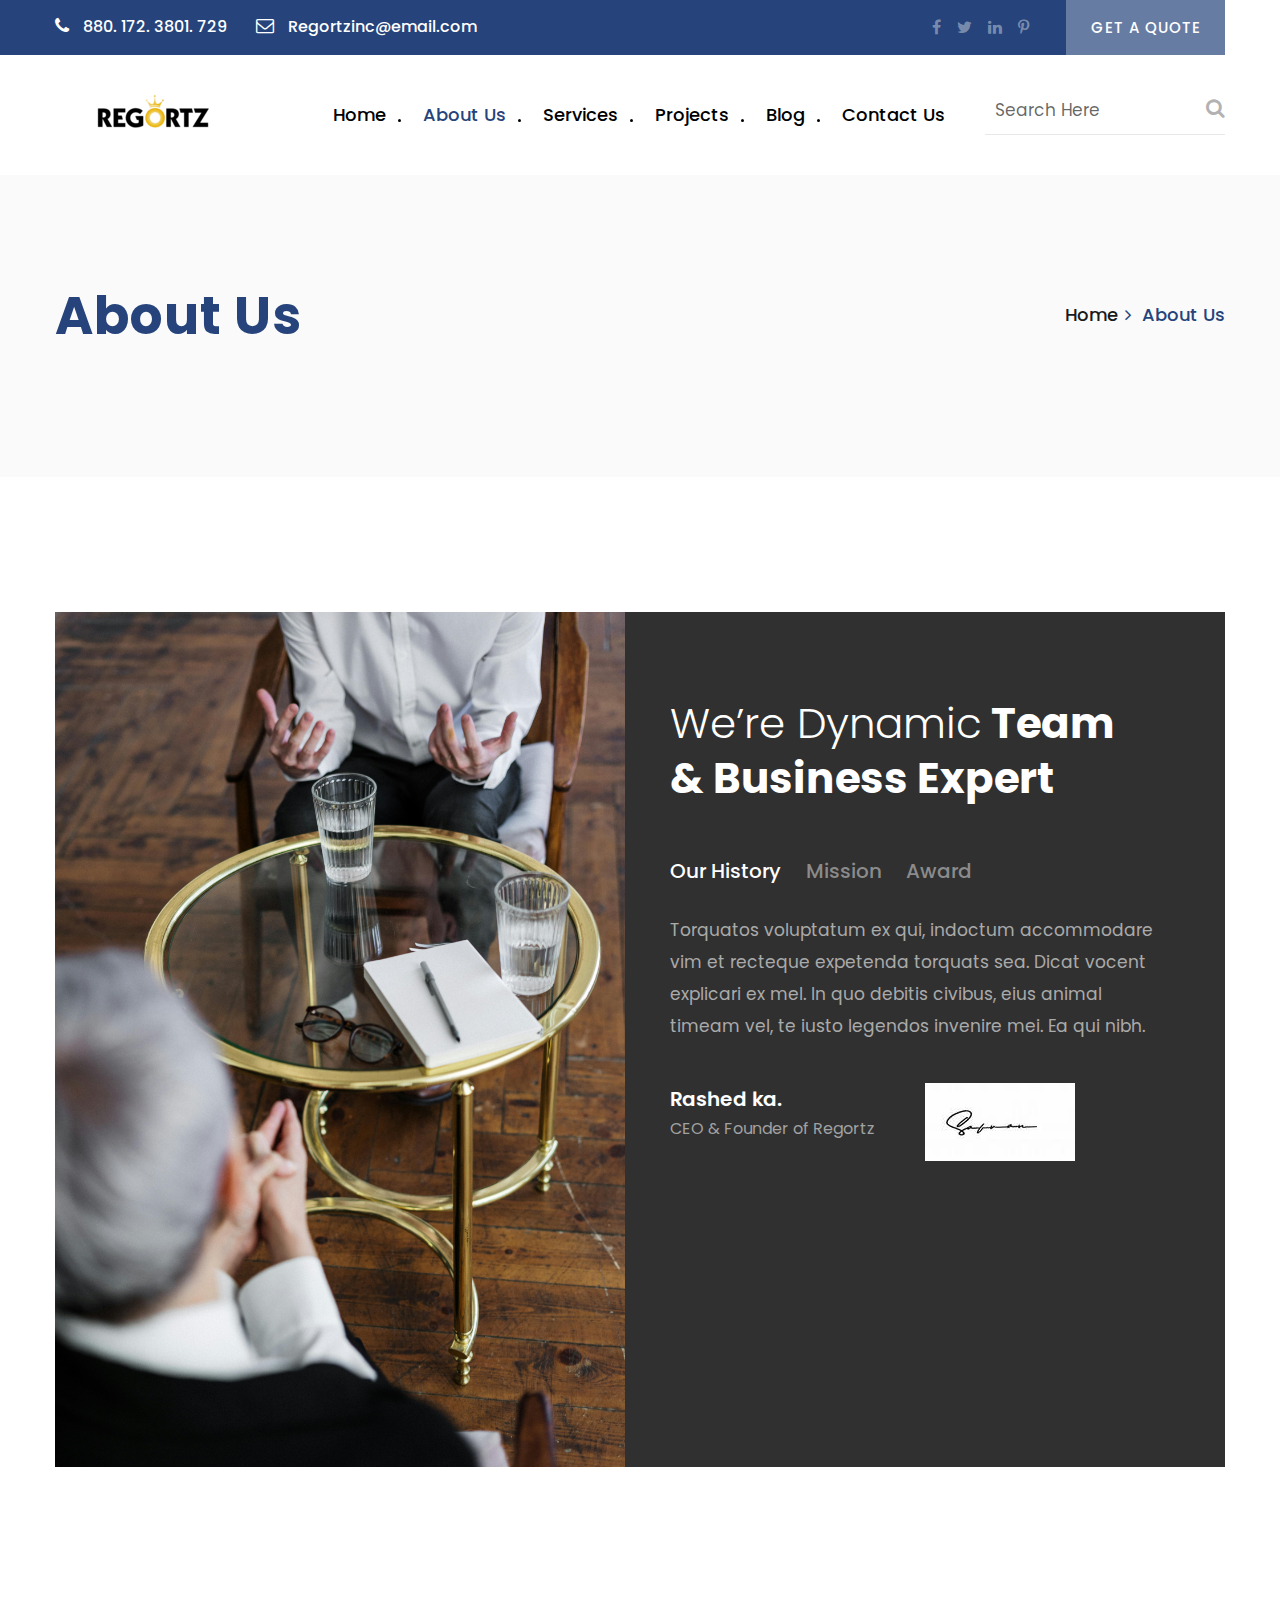
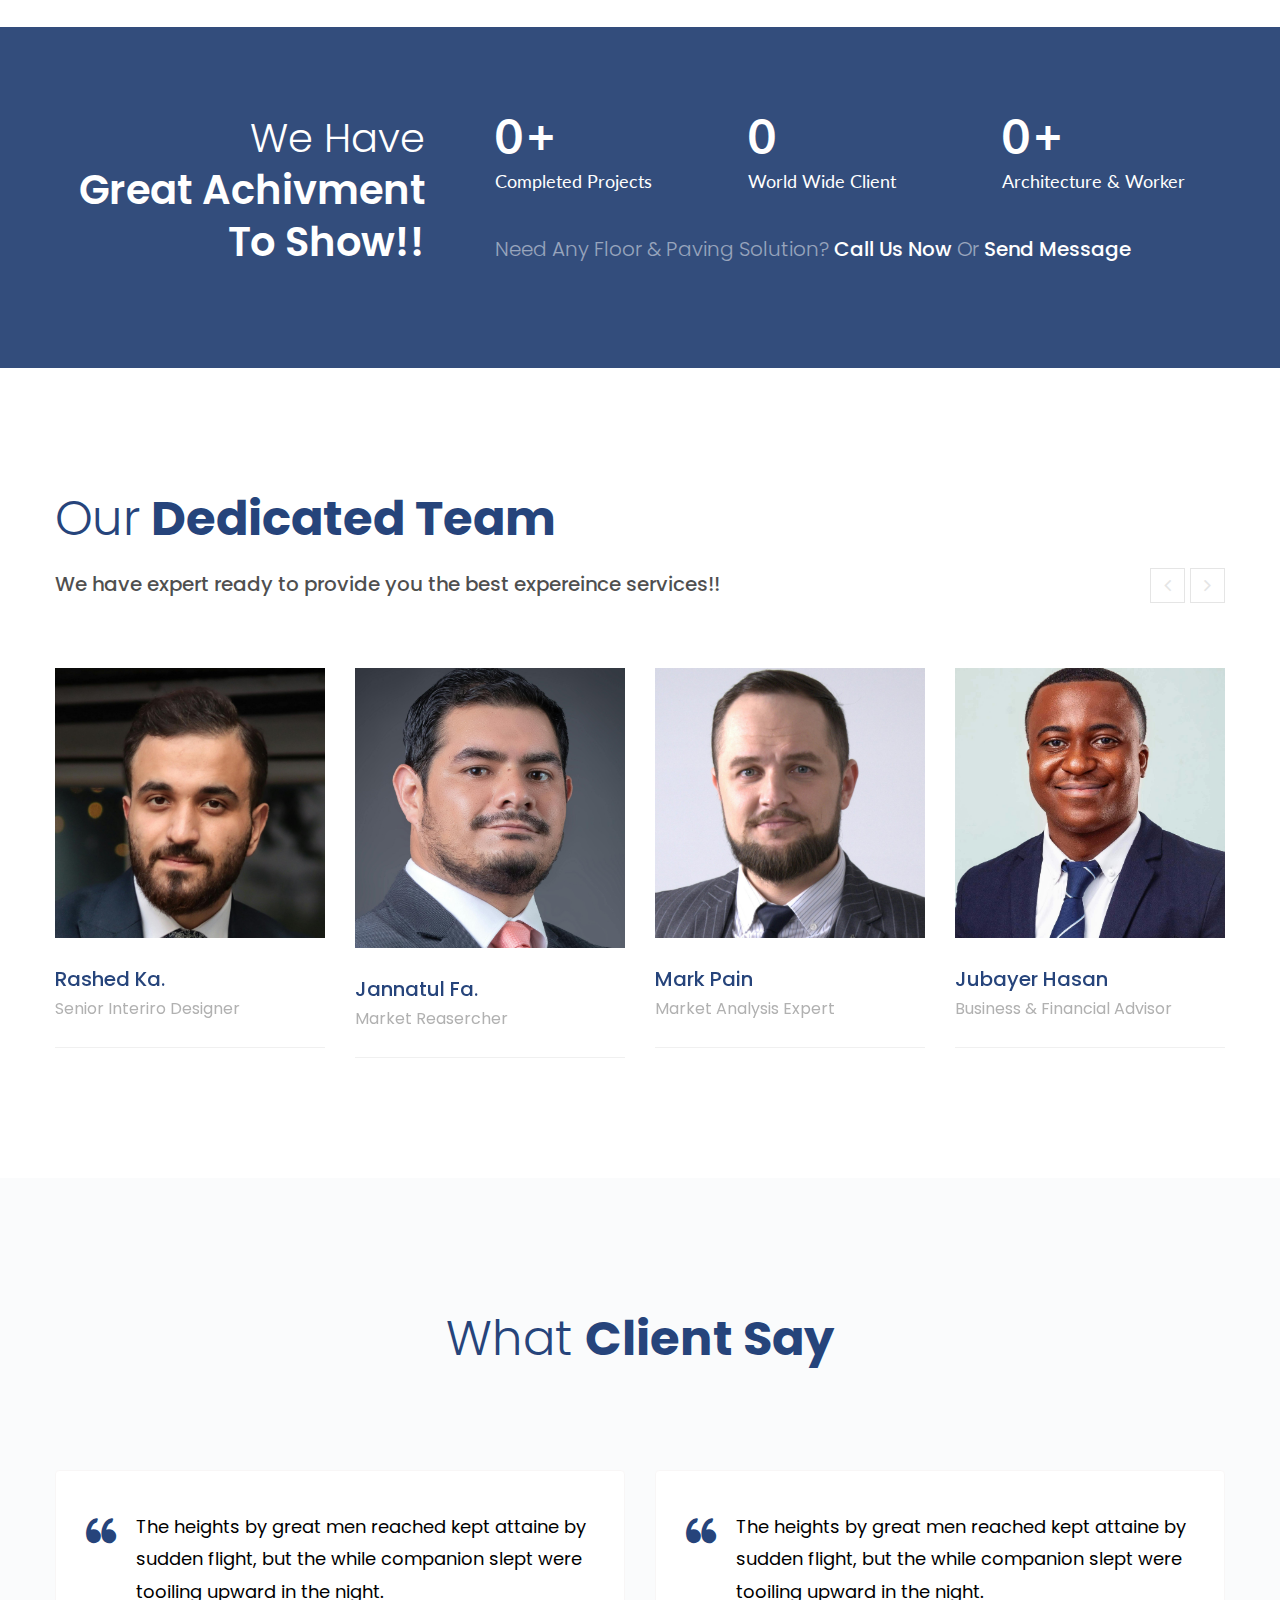
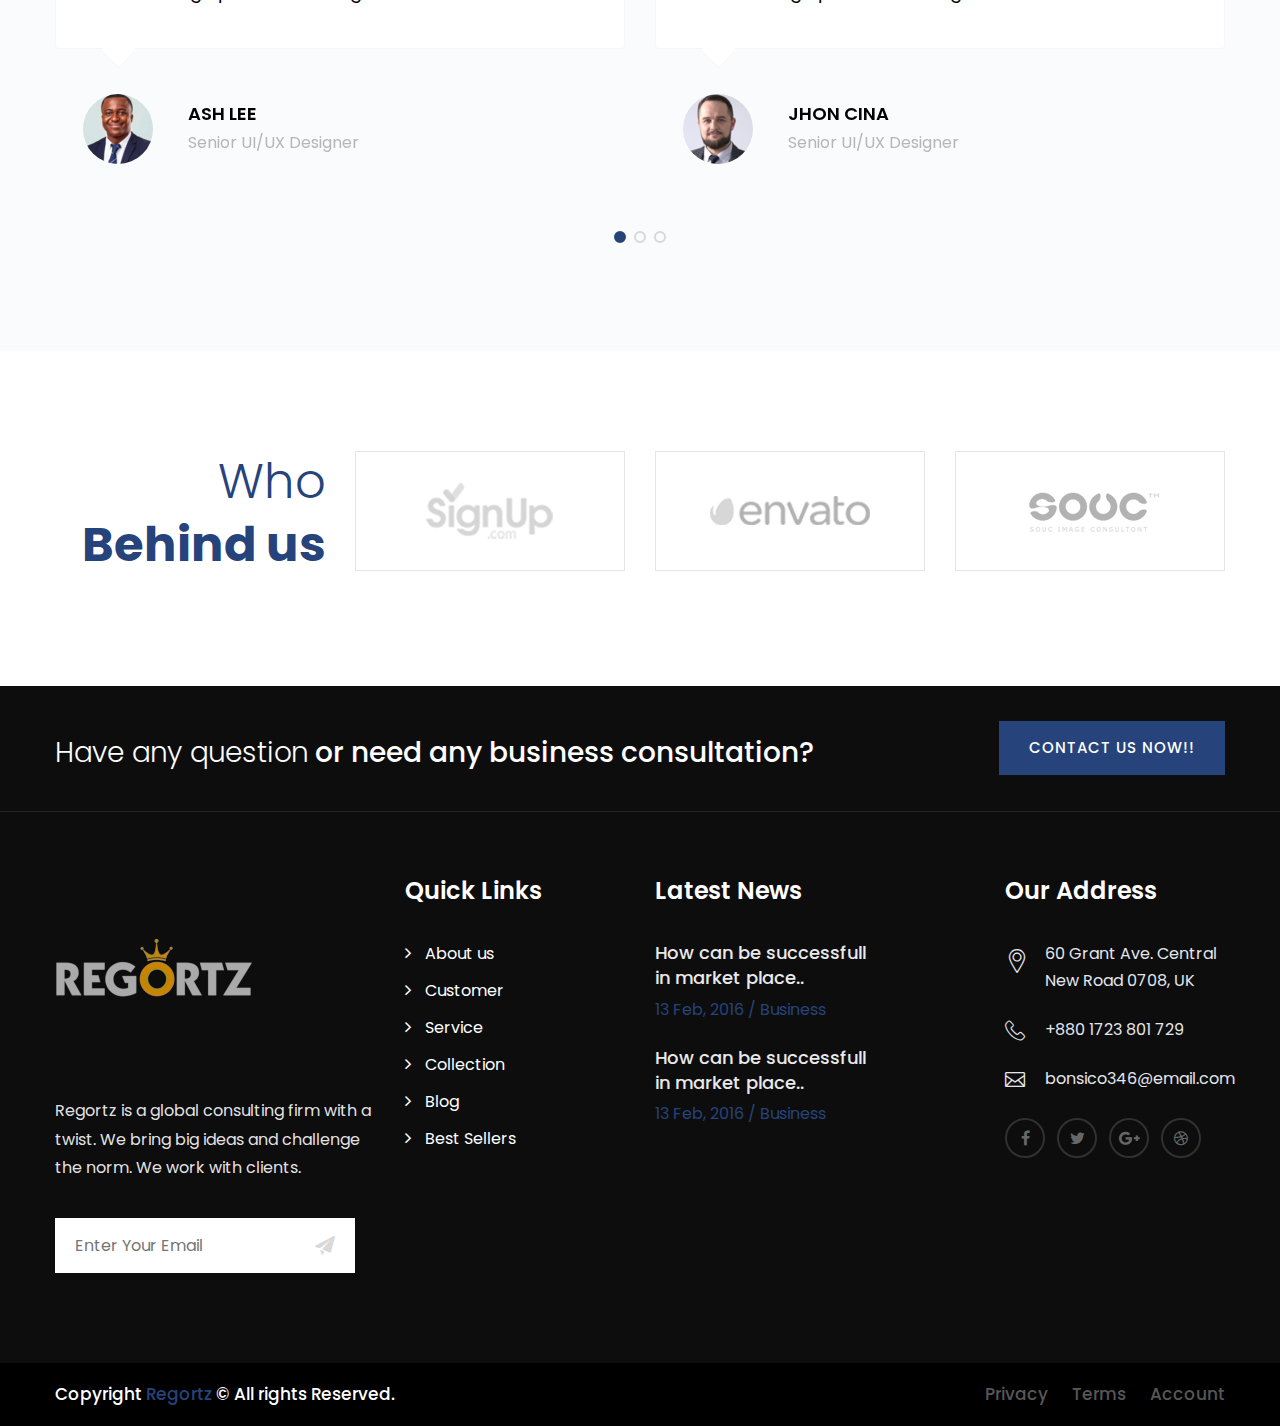
<file: about.html>
<!DOCTYPE html>
<html>
<head>
<meta charset="utf-8">
<title>Regortz HTML Template | About</title>
<!-- Stylesheets -->
<link href="css/bootstrap.css" rel="stylesheet">
<link href="css/style.css" rel="stylesheet">
<link href="css/responsive.css" rel="stylesheet">

<!--Color Themes-->
<link id="theme-color-file" href="css/color-themes/default-theme.css" rel="stylesheet">

<!--Favicon-->
<link rel="shortcut icon" href="images/favicon.png" type="image/x-icon">
<link rel="icon" href="images/favicon.png" type="image/x-icon">
<!-- Responsive -->
<meta http-equiv="X-UA-Compatible" content="IE=edge">
<meta name="viewport" content="width=device-width, initial-scale=1.0, maximum-scale=1.0, user-scalable=0">
<!--[if lt IE 9]><script src="https://cdnjs.cloudflare.com/ajax/libs/html5shiv/3.7.3/html5shiv.js"></script><![endif]-->
<!--[if lt IE 9]><script src="js/respond.js"></script><![endif]-->
</head>

<body>
<div class="page-wrapper">
 	
    <!-- Preloader -->
    <div class="preloader"></div>
 	
    <!-- Main Header / Header Type One-->
    <header class="main-header header-style-two">
    
    	<!--Header Top-->
    	<div class="header-top">
        	<div class="auto-container">
            	<div class="inner-container">
                    <div class="clearfix">
                        <div class="top-left">
                            <ul class="clearfix">
                                <li><a href="#"><span class="icon fa fa-phone"></span> 880. 172. 3801. 729</a></li>
                                <li><a href="#"><span class="icon fa fa-envelope-o"></span> Regortzinc@email.com</a></li>
                            </ul>
                        </div>
                        <div class="top-right clearfix">
                        	<ul class="social-icon-two">
                                <li><a href="#"><span class="fa fa-facebook"></span></a></li>
                                <li><a href="#"><span class="fa fa-twitter"></span></a></li>
                                <li><a href="#"><span class="fa fa-linkedin"></span></a></li>
                                <li><a href="#"><span class="fa fa-pinterest-p"></span></a></li>
                            </ul>
                            <!--Quote btn-->
                            <div class="quote-btn">
                                <a href="contact.html" class="theme-btn">Get a Quote</a>
                            </div>
                        </div>
                    </div>
                </div>
            </div>
        </div>
    
    	<!--Header-Upper-->
        <div class="header-upper">
        	<div class="auto-container">
            	<div class="clearfix">
                	
                	<div class="pull-left logo-outer">
                    	<div class="logo"><a href="index.html"><img src="images/logo.png" alt="" title=""></a></div>
                    </div>
                    
                    <div class="nav-outer clearfix">
                    
                        <!-- Main Menu -->
                        <nav class="main-menu">
                            <div class="navbar-header">
                                <!-- Toggle Button -->    	
                                <button type="button" class="navbar-toggle" data-toggle="collapse" data-target=".navbar-collapse">
                                    <span class="icon-bar"></span>
                                    <span class="icon-bar"></span>
                                    <span class="icon-bar"></span>
                                </button>
                            </div>
                            
                            <div class="navbar-collapse collapse clearfix">
                                <ul class="navigation clearfix">
                                    <li class="dropdown"><a href="#">Home</a>
                                        <ul>
                                            <li><a href="index.html">Homepage One</a></li>
                                            <li><a href="index-2.html">Homepage Two</a></li>
                                            <li class="dropdown"><a href="#">Header Styles</a>
                                                <ul>
                                                    <li><a href="index.html">Header Style One</a></li>
                                                    <li><a href="index-2.html">Header Style Two</a></li>
                                                </ul>
                                            </li>
                                        </ul>
                                    </li>
                                    <li class="current dropdown"><a href="about.html">About Us</a>
                                        <ul>
                                            <li><a href="about.html">About us</a></li>
                                            <li><a href="faq.html">faq</a></li>
                                            <li><a href="error-page.html">404 Page</a></li>
                                        </ul>
                                    </li>
                                    <li class="dropdown"><a href="#">Services</a>
                                        <ul>
                                            <li><a href="services.html">Services</a></li>
                                            <li><a href="services-single.html">Financial Advise</a></li>
                                            <li><a href="services-single.html">Google Analyze</a></li>
                                            <li><a href="services-single.html">Investment Banking</a></li>
                                            <li><a href="services-single.html">Sales & Trading</a></li>
                                            <li><a href="services-single.html">Market Research</a></li>
                                            <li><a href="services-single.html">Business Consulting</a></li>
                                        </ul>
                                    </li>
                                    <li class="dropdown"><a href="#">Projects</a>
                                        <ul>
                                            <li><a href="project.html">Project Style One</a></li>
                                            <li><a href="project-two.html">Project Style Two</a></li>
                                            <li><a href="project-single.html">Project Single</a></li>
                                        </ul>
                                    </li>
                                    <li class="dropdown"><a href="#">Blog</a>
                                        <ul>
                                            <li><a href="blog.html">Our Blog</a></li>
                                            <li><a href="blog-single.html">Blog Single</a></li>
                                        </ul>
                                    </li>
                                    <li><a href="contact.html">Contact us</a></li>
                                </ul>
                            </div>
                        </nav>
                        
                        <!-- Main Menu End-->
                        <div class="outer-box style-two">
                            <div class="search-form">
                                <form method="post" action="contact.html">
                                    <div class="form-group">
                                        <input type="search" name="search" value="" placeholder="Search Here" required>
                                        <button type="submit" class="theme-btn"><span class="fa fa-search"></span></button>
                                    </div>
                                </form>
                            </div>
                        </div>
                        
                	</div>
                    
                </div>
            </div>
        </div>
        <!--End Header Upper-->
        
        <!--Sticky Header-->
        <div class="sticky-header">
        	<div class="auto-container clearfix">
            	<!--Logo-->
            	<div class="logo pull-left">
                	<a href="index.html" class="img-responsive"><img src="images/logo-small.png" alt="" title=""></a>
                </div>
                
                <!--Right Col-->
                <div class="right-col pull-right">
                	<!-- Main Menu -->
                    <nav class="main-menu">
                        <div class="navbar-header">
                            <!-- Toggle Button -->    	
                            <button type="button" class="navbar-toggle" data-toggle="collapse" data-target=".navbar-collapse">
                                <span class="icon-bar"></span>
                                <span class="icon-bar"></span>
                                <span class="icon-bar"></span>
                            </button>
                        </div>
                        
                        <div class="navbar-collapse collapse clearfix">
                            <ul class="navigation clearfix">
                                <li class="dropdown"><a href="#">Home</a>
                                    <ul>
                                        <li><a href="index.html">Homepage One</a></li>
                                        <li><a href="index-2.html">Homepage Two</a></li>
                                        <li class="dropdown"><a href="#">Header Styles</a>
                                            <ul>
                                                <li><a href="index.html">Header Style One</a></li>
                                                <li><a href="index-2.html">Header Style Two</a></li>
                                            </ul>
                                        </li>
                                    </ul>
                                </li>
                                <li class="current dropdown"><a href="about.html">About Us</a>
                                    <ul>
                                        <li><a href="about.html">About us</a></li>
                                        <li><a href="faq.html">faq</a></li>
                                        <li><a href="error-page.html">404 Page</a></li>
                                    </ul>
                                </li>
                                <li class="dropdown"><a href="#">Services</a>
                                    <ul>
                                        <li><a href="services.html">Services</a></li>
                                        <li><a href="services-single.html">Financial Advise</a></li>
                                        <li><a href="services-single.html">Google Analyze</a></li>
                                        <li><a href="services-single.html">Investment Banking</a></li>
                                        <li><a href="services-single.html">Sales & Trading</a></li>
                                        <li><a href="services-single.html">Market Research</a></li>
                                        <li><a href="services-single.html">Business Consulting</a></li>
                                    </ul>
                                </li>
                                <li class="dropdown"><a href="#">Projects</a>
                                    <ul>
                                        <li><a href="project.html">Project Style One</a></li>
                                        <li><a href="project-two.html">Project Style Two</a></li>
                                        <li><a href="project-single.html">Project Single</a></li>
                                    </ul>
                                </li>
                                <li class="dropdown"><a href="#">Blog</a>
                                    <ul>
                                        <li><a href="blog.html">Our Blog</a></li>
                                        <li><a href="blog-single.html">Blog Single</a></li>
                                    </ul>
                                </li>
                                <li><a href="contact.html">Contact us</a></li>
                            </ul>

                        </div>
                    </nav><!-- Main Menu End-->
                </div>
                
            </div>
        </div>
        <!--End Sticky Header-->
    
    </header>
    <!--End Main Header -->
    
     <!--Page Title-->
    <section class="page-title">
    	<div class="auto-container">
        	<div class="row clearfix">
            	<!--Title -->
            	<div class="title-column col-md-6 col-sm-8 col-xs-12">
                	<h1>About Us</h1>
                </div>
                <!--Bread Crumb -->
                <div class="breadcrumb-column col-md-6 col-sm-4 col-xs-12">
                    <ul class="bread-crumb clearfix">
                        <li><a href="index.html">Home</a></li>
                        <li class="active">About Us</li>
                    </ul>
                </div>
            </div>
        </div>
    </section>
    <!--End Page Title-->
    
    <!--Business Section-->
    <section class="business-section style-two">
    	<div class="auto-container">
        	<div class="inner-container">
                <div class="row clearfix">
                    <!--Image Column-->
                    <div class="image-column col-md-6 col-sm-12 col-xs-12">
                        <div class="image">
                            <img src="images/resource/image-4.jpg" alt="" />
                        </div>
                    </div>
                    <!--Content Column-->
                    <div class="content-column col-md-6 col-sm-12 col-xs-12">
                        <div class="content">
                            <div class="sec-title light">
                                <h2><span>We’re Dynamic</span> Team <br> & Business Expert</h2>
                            </div>
                            
                            <!--Business Info Tabs-->
                            <div class="business-info-tabs">
                                <!--Product Tabs-->
                                <div class="prod-tabs tabs-box">
                                
                                    <!--Tab Btns-->
                                    <ul class="tab-btns tab-buttons clearfix">
                                        <li data-tab="#prod-history" class="tab-btn active-btn">Our History</li>
                                        <li data-tab="#prod-mission" class="tab-btn">Mission</li>
                                        <li data-tab="#prod-award" class="tab-btn">Award</li>
                                    </ul>
                                    
                                    <!--Tabs Container-->
                                    <div class="tabs-content">
                                        
                                        <!--Tab / Active Tab-->
                                        <div class="tab active-tab" id="prod-history">
                                            <div class="content">
                                                <div class="text">Torquatos voluptatum ex qui, indoctum accommodare vim et recteque expetenda torquats sea. Dicat vocent explicari ex mel. In quo debitis civibus, eius animal timeam vel, te iusto legendos invenire mei. Ea qui nibh.</div>
                                                <!--Author Info-->
                                                <div class="clearfix">
                                                    <div class="author-info pull-left">
                                                        <h4>Rashed ka.</h4>
                                                        <div class="designation">CEO & Founder of Regortz</div>
                                                    </div>
                                                    <div class="signature">
                                                        <div class="signature-inner">
                                                            <img src="images/resource/signature-2.png" alt="" />
                                                        </div>
                                                    </div>
                                                </div>
                                            </div>
                                        </div>
                                        
                                        <!--Tab-->
                                        <div class="tab" id="prod-mission">
                                            <div class="content">
                                                <div class="text">Torquatos voluptatum ex qui, indoctum accommodare vim et recteque expetenda torquats sea. In quo debitis civibus, eius animal timeam vel, te iusto legendos invenire mei. Ea qui nibh.</div>
                                            </div>
                                        </div>
                                        <!--End Tab-->
                                        
                                        <!--Tab-->
                                        <div class="tab" id="prod-award">
                                            <div class="content">
                                                <div class="text">Torquatos voluptatum ex qui, indoctum accommodare vim et recteque . In quo debitis civibus, eius animal timeam vel, te iusto legendos invenire mei. Ea qui nibh.</div>
                                            </div>
                                        </div>
                                        <!--End Tab-->
                                        
                                    </div>
                                    
                                </div>
                                
                            </div>
                            <!--End Business Info Tabs-->
                            
                            
                            
                        </div>
                    </div>
                </div>
            </div>
        </div>
    </section>
    <!--End Business Section-->
    
    <!--Counter Section-->
    <section class="counter-section" style="background-image:url(images/background/1.jpg);">
    	<div class="auto-container">
        	<div class="row clearfix">
                <!--Title Column-->
                <div class="title-column col-md-4 col-sm-12 col-xs-12">
                    <h2><span>We Have</span> <br> Great Achivment To Show!!</h2>
                </div>
                <!--Counter Column-->
                <div class="counter-column col-md-8 col-sm-12 col-xs-12">
                    <div class="column-inner">
                        <div class="fact-counter">
                            <div class="row clearfix">
                            
                                <!--Column-->
                                <div class="column counter-column col-md-4 col-sm-4 col-xs-12">
                                    <div class="inner">
                                        <div class="count-outer count-box">
                                            <span class="count-text" data-speed="3000" data-stop="1780">0</span>
                                            <span class="plus-tag">+</span>
                                        </div>
                                        <h4 class="counter-title">Completed Projects</h4>
                                    </div>
                                </div>
                        
                                <!--Column-->
                                <div class="column counter-column col-md-4 col-sm-4 col-xs-12">
                                    <div class="inner">
                                        <div class="count-outer count-box">
                                            <span class="count-text" data-speed="2000" data-stop="850">0</span>
                                        </div>
                                        <h4 class="counter-title">World Wide Client</h4>
                                    </div>
                                </div>
                                
                                <!--Column-->
                                <div class="column counter-column col-md-4 col-sm-4 col-xs-12">
                                    <div class="inner">
                                        <div class="count-outer count-box">
                                            <span class="count-text" data-speed="4000" data-stop="3260">0</span>
                                            <span class="plus-tag">+</span>
                                        </div>
                                        <h4 class="counter-title">Architecture & Worker</h4>
                                    </div>
                                </div>
                        
                            </div>
                        </div>
                        <div class="message-box">
                            <div class="message">Need Any Floor & Paving Solution? <a href="contact.html">Call Us Now</a> Or <a href="contact.html">Send Message</a></div>
                        </div>
                    </div>
                </div>
            </div>
        </div>
    </section>
    <!--Counter Section-->
    
     <!--Team Section-->
    <section class="team-section">
    	<div class="auto-container">
        	<div class="sec-title">
            	<h2><span>Our</span> Dedicated Team</h2>
                <div class="text">We have expert ready to provide you the best expereince services!!</div>
            </div>
            <div class="four-item-carousel owl-carousel owl-theme">
            
            	<!--Team Member-->
            	<div class="team-member">
                	<div class="inner-box">
                    	<div class="image">
                        	<a href="#"><img src="images/resource/team-1.jpg" alt="" /></a>
                        </div>
                        <div class="lower-box">
                        	<h3>Rashed Ka.</h3>
                            <div class="designation">Senior Interiro Designer</div>
                        </div>
                    </div>
                </div>
                
                <!--Team Member-->
            	<div class="team-member">
                	<div class="inner-box">
                    	<div class="image">
                        	<a href="#"><img src="images/resource/team-2.jpg" alt="" /></a>
                        </div>
                        <div class="lower-box">
                        	<h3>Jannatul Fa.</h3>
                            <div class="designation">Market Reasercher</div>
                        </div>
                    </div>
                </div>
                
                <!--Team Member-->
            	<div class="team-member">
                	<div class="inner-box">
                    	<div class="image">
                        	<a href="#"><img src="images/resource/team-3.jpg" alt="" /></a>
                        </div>
                        <div class="lower-box">
                        	<h3>Mark Pain</h3>
                            <div class="designation">Market Analysis Expert</div>
                        </div>
                    </div>
                </div>
                
                <!--Team Member-->
            	<div class="team-member">
                	<div class="inner-box">
                    	<div class="image">
                        	<a href="#"><img src="images/resource/team-4.jpg" alt="" /></a>
                        </div>
                        <div class="lower-box">
                        	<h3>Jubayer Hasan</h3>
                            <div class="designation">Business & Financial Advisor</div>
                        </div>
                    </div>
                </div>
                
                <!--Team Member-->
            	<div class="team-member">
                	<div class="inner-box">
                    	<div class="image">
                        	<a href="#"><img src="images/resource/team-1.jpg" alt="" /></a>
                        </div>
                        <div class="lower-box">
                        	<h3>Rashed Ka.</h3>
                            <div class="designation">Senior Interiro Designer</div>
                        </div>
                    </div>
                </div>
                
                <!--Team Member-->
            	<div class="team-member">
                	<div class="inner-box">
                    	<div class="image">
                        	<a href="#"><img src="images/resource/team-2.jpg" alt="" /></a>
                        </div>
                        <div class="lower-box">
                        	<h3>Jannatul Fa.</h3>
                            <div class="designation">Market Reasercher</div>
                        </div>
                    </div>
                </div>
                
                <!--Team Member-->
            	<div class="team-member">
                	<div class="inner-box">
                    	<div class="image">
                        	<a href="#"><img src="images/resource/team-3.jpg" alt="" /></a>
                        </div>
                        <div class="lower-box">
                        	<h3>Mark Pain</h3>
                            <div class="designation">Market Analysis Expert</div>
                        </div>
                    </div>
                </div>
                
                <!--Team Member-->
            	<div class="team-member">
                	<div class="inner-box">
                    	<div class="image">
                        	<a href="#"><img src="images/resource/team-4.jpg" alt="" /></a>
                        </div>
                        <div class="lower-box">
                        	<h3>Jubayer Hasan</h3>
                            <div class="designation">Business & Financial Advisor</div>
                        </div>
                    </div>
                </div>
                
            </div>
        </div>
    </section>
    <!--End Team Section-->
    
    <!--Testimonial Section-->
    <section class="testimonial-section grey-bg">
    	<div class="auto-container">
        	<!--Sec Title-->
            <div class="sec-title centered">
            	<h2><span>What </span>Client Say</h2>
            </div>
            <div class="two-item-carousel owl-carousel owl-theme">
            
            	<!--Testimonial Block-->
                <div class="testimonial-block">
                	<div class="inner-box">
                    	<div class="content-box">
                        	<div class="inner">
                            	<div class="quote-icon flaticon-left-quote-1"></div>
                                <div class="text">The heights by great men reached kept attaine by sudden flight, but the while companion slept were tooiling upward in the night.</div>
                            </div>
                        </div>
                        <div class="author-info">
                        	<div class="author-inner">
                            	<div class="image"><img src="images/resource/author-2.jpg" alt="" /></div>
                                <h3>Ash lee</h3>
                                <div class="designation">Senior UI/UX Designer </div>
                            </div>
                        </div>
                    </div>
                </div>
                
                <!--Testimonial Block-->
                <div class="testimonial-block">
                	<div class="inner-box">
                    	<div class="content-box">
                        	<div class="inner">
                            	<div class="quote-icon flaticon-left-quote-1"></div>
                                <div class="text">The heights by great men reached kept attaine by sudden flight, but the while companion slept were tooiling upward in the night.</div>
                            </div>
                        </div>
                        <div class="author-info">
                        	<div class="author-inner">
                            	<div class="image"><img src="images/resource/author-3.jpg" alt="" /></div>
                                <h3>Jhon Cina</h3>
                                <div class="designation">Senior UI/UX Designer </div>
                            </div>
                        </div>
                    </div>
                </div>
                
                <!--Testimonial Block-->
                <div class="testimonial-block">
                	<div class="inner-box">
                    	<div class="content-box">
                        	<div class="inner">
                            	<div class="quote-icon flaticon-left-quote-1"></div>
                                <div class="text">The heights by great men reached kept attaine by sudden flight, but the while companion slept were tooiling upward in the night.</div>
                            </div>
                        </div>
                        <div class="author-info">
                        	<div class="author-inner">
                            	<div class="image"><img src="images/resource/author-2.jpg" alt="" /></div>
                                <h3>Ash lee</h3>
                                <div class="designation">Senior UI/UX Designer </div>
                            </div>
                        </div>
                    </div>
                </div>
                
                <!--Testimonial Block-->
                <div class="testimonial-block">
                	<div class="inner-box">
                    	<div class="content-box">
                        	<div class="inner">
                            	<div class="quote-icon flaticon-left-quote-1"></div>
                                <div class="text">The heights by great men reached kept attaine by sudden flight, but the while companion slept were tooiling upward in the night.</div>
                            </div>
                        </div>
                        <div class="author-info">
                        	<div class="author-inner">
                            	<div class="image"><img src="images/resource/author-3.jpg" alt="" /></div>
                                <h3>Jhon Cina</h3>
                                <div class="designation">Senior UI/UX Designer </div>
                            </div>
                        </div>
                    </div>
                </div>
                
                <!--Testimonial Block-->
                <div class="testimonial-block">
                	<div class="inner-box">
                    	<div class="content-box">
                        	<div class="inner">
                            	<div class="quote-icon flaticon-left-quote-1"></div>
                                <div class="text">The heights by great men reached kept attaine by sudden flight, but the while companion slept were tooiling upward in the night.</div>
                            </div>
                        </div>
                        <div class="author-info">
                        	<div class="author-inner">
                            	<div class="image"><img src="images/resource/author-2.jpg" alt="" /></div>
                                <h3>Ash lee</h3>
                                <div class="designation">Senior UI/UX Designer </div>
                            </div>
                        </div>
                    </div>
                </div>
                
                <!--Testimonial Block-->
                <div class="testimonial-block">
                	<div class="inner-box">
                    	<div class="content-box">
                        	<div class="inner">
                            	<div class="quote-icon flaticon-left-quote-1"></div>
                                <div class="text">The heights by great men reached kept attaine by sudden flight, but the while companion slept were tooiling upward in the night.</div>
                            </div>
                        </div>
                        <div class="author-info">
                        	<div class="author-inner">
                            	<div class="image"><img src="images/resource/author-3.jpg" alt="" /></div>
                                <h3>Jhon Cina</h3>
                                <div class="designation">Senior UI/UX Designer </div>
                            </div>
                        </div>
                    </div>
                </div>
                
            </div>
        </div>
    </section>
	<!--End Testimonial Section-->
    
    <!--Clients Section-->
    <section class="client-section alternate">
        <div class="auto-container">
            <div class="row clearfix">
                <!--Column-->
                <div class="col-md-3 col-sm-12 col-xs-12">
                    <div class="sec-title">
                        <h2><span>Who </span>Behind us</h2>
                    </div>
                </div>
                <!--Column-->
                <div class="col-md-9 col-sm-12 col-xs-12">
                    <div class="sponsors-outer">
                <!--Sponsors Carousel-->
                <ul class="sponsors-carousel owl-carousel owl-theme">
                    <li class="slide-item"><figure class="image-box"><a href="#"><img src="images/clients/1.png" alt=""></a></figure></li>
                    <li class="slide-item"><figure class="image-box"><a href="#"><img src="images/clients/2.png" alt=""></a></figure></li>
                    <li class="slide-item"><figure class="image-box"><a href="#"><img src="images/clients/3.png" alt=""></a></figure></li>
                    <li class="slide-item"><figure class="image-box"><a href="#"><img src="images/clients/1.png" alt=""></a></figure></li>
                    <li class="slide-item"><figure class="image-box"><a href="#"><img src="images/clients/2.png" alt=""></a></figure></li>
                    <li class="slide-item"><figure class="image-box"><a href="#"><img src="images/clients/3.png" alt=""></a></figure></li>
                </ul>
            </div>
                </div>
            </div>
        </div>
    </section>
    <!--End Clients Section-->
    
    <!--Main Footer-->
    <footer class="main-footer" style="background-image:url(images/background/2.jpg);">
    	<!--Footer Upper-->
    	<div class="footer-upper">
        	<div class="auto-container">
            	<div class="row clearfix">
                	<div class="column col-md-8 col-sm-12 col-xs-12">
                    	<h2><span>Have any question</span> or need any business consultation? </h2>
                    </div>
                    <div class="btn-column col-md-4 col-sm-12 col-xs-12">
                    	<a href="contact.html" class="theme-btn btn-style-four">Contact Us Now!!</a>
                    </div>
                </div>
            </div>
        </div>
        
        <!--Widgets Section-->
        <div class="widgets-section">
            <div class="auto-container">
                <div class="row clearfix">
                
                    <!--big column-->
                    <div class="big-column col-md-6 col-sm-12 col-xs-12">
                        <div class="row clearfix">
                        
                            <!--Footer Column-->
                            <div class="footer-column col-md-7 col-sm-6 col-xs-12">
                                <div class="footer-widget logo-widget">
                                	<div class="footer-logo"><figure><a href="index.html"><img src="images/footer-logo.png" alt=""></a></figure></div>
                                    <div class="widget-content">
                                        <div class="text">Regortz is a global consulting firm with a twist. We bring big ideas and challenge the norm. We work with clients.</div>
                                        <div class="emailed-form">
                                            <form method="post" action="contact.html">
                                                <div class="form-group">
                                                    <input type="email" name="email" value="" placeholder="Enter Your Email" required>
                                                    <button type="submit" class="theme-btn"><span class="flaticon-send-message-button"></span></button>
                                                </div>
                                            </form>
                                        </div>
                                    </div>
                                </div>
                            </div>
                            
                            <!--Footer Column-->
                            <div class="footer-column col-md-5 col-sm-6 col-xs-12">
                                <div class="footer-widget links-widget">
                                	<h2>Quick Links</h2>
                                    <div class="widget-content">
										<ul class="list">
                                            <li><a href="#">About us</a></li>
                                            <li><a href="#">Customer</a></li>
                                            <li><a href="#">Service</a></li>
                                            <li><a href="#">Collection</a></li>
                                            <li><a href="#">Blog</a></li>
                                            <li><a href="#">Best Sellers</a></li>
                                        </ul>
                                    </div>
                                </div>
                            </div>
                            
                        </div>
                    </div>
                    
                    <!--big column-->
                    <div class="big-column col-md-6 col-sm-12 col-xs-12">
                        <div class="row clearfix">
                        
                            <!--Footer Column-->
                            <div class="footer-column col-md-7 col-sm-6 col-xs-12">
                                <div class="footer-widget news-widget">
                                	<h2>Latest News</h2>
                                    <div class="widget-content">
										<div class="news-widget-block">
                                        	<h3><a href="#">How can be successfull <br> in market place..</a></h3>
                                            <div class="post-time">13 Feb, 2016  /  Business</div>
                                        </div>
                                        <div class="news-widget-block">
                                        	<h3><a href="#">How can be successfull <br> in market place..</a></h3>
                                            <div class="post-time">13 Feb, 2016  /  Business</div>
                                        </div>
                                    </div>
                                </div>
                            </div>
                            
                            <!--Footer Column-->
                            <div class="footer-column col-md-5 col-sm-6 col-xs-12">
                                <div class="footer-widget address-widget">
                                	<h2>Our Address</h2>
                                    <div class="widget-content">
                                    	<ul class="list-style-one">
                                            <li><span class="icon flaticon-location-pin"></span>60 Grant Ave. Central New Road 0708, UK</li>
                                            <li><span class="icon flaticon-technology"></span>+880 1723 801 729</li>
                                            <li><span class="icon flaticon-web"></span>bonsico346@email.com</li>
                                        </ul>
                                        <ul class="social-icon-one">
                                            <li><a href="#"><span class="fa fa-facebook"></span></a></li>
                                            <li><a href="#"><span class="fa fa-twitter"></span></a></li>
                                            <li><a href="#"><span class="fa fa-google-plus"></span></a></li>
                                            <li><a href="#"><span class="fa fa-dribbble"></span></a></li>
                                        </ul>
                                    </div>
                                </div>
                            </div>
                            
                        </div>
                    </div>
                    
                </div>
            </div>
        </div>
        <!--End Widgets Section-->
        
        <!--Footer Bottom-->
        <div class="footer-bottom">
        	<div class="auto-container">
            	<div class="row clearfix">
                    <div class="col-md-6 col-sm-6 col-xs-12">
                        <div class="copyright">Copyright <a href="index.html">Regortz</a> &copy; All rights Reserved. </div>
                    </div>
                    <div class="col-md-6 col-sm-6 col-xs-12">
                        <ul class="footer-nav">
                        	<li><a href="#">Privacy</a></li>
                            <li><a href="#">Terms</a></li>
                            <li><a href="#">Account</a></li>
                        </ul>
                    </div>
                </div>
            </div>
        </div>
        <!--End Footer Bottom-->
        
    </footer>
    <!--End Main Footer-->
    
</div>
<!--End pagewrapper-->

<!--Scroll to top-->
<div class="scroll-to-top scroll-to-target" data-target="html"><span class="fa fa-arrow-up"></span></div>



<script src="js/jquery.js"></script> 
<script src="js/bootstrap.min.js"></script>
<script src="js/jquery.fancybox.pack.js"></script>
<script src="js/jquery.fancybox-media.js"></script>
<script src="js/owl.js"></script>
<script src="js/appear.js"></script>
<script src="js/wow.js"></script>
<script src="js/jquery-ui.js"></script>
<script src="js/script.js"></script>

</body>
</html>
</file>
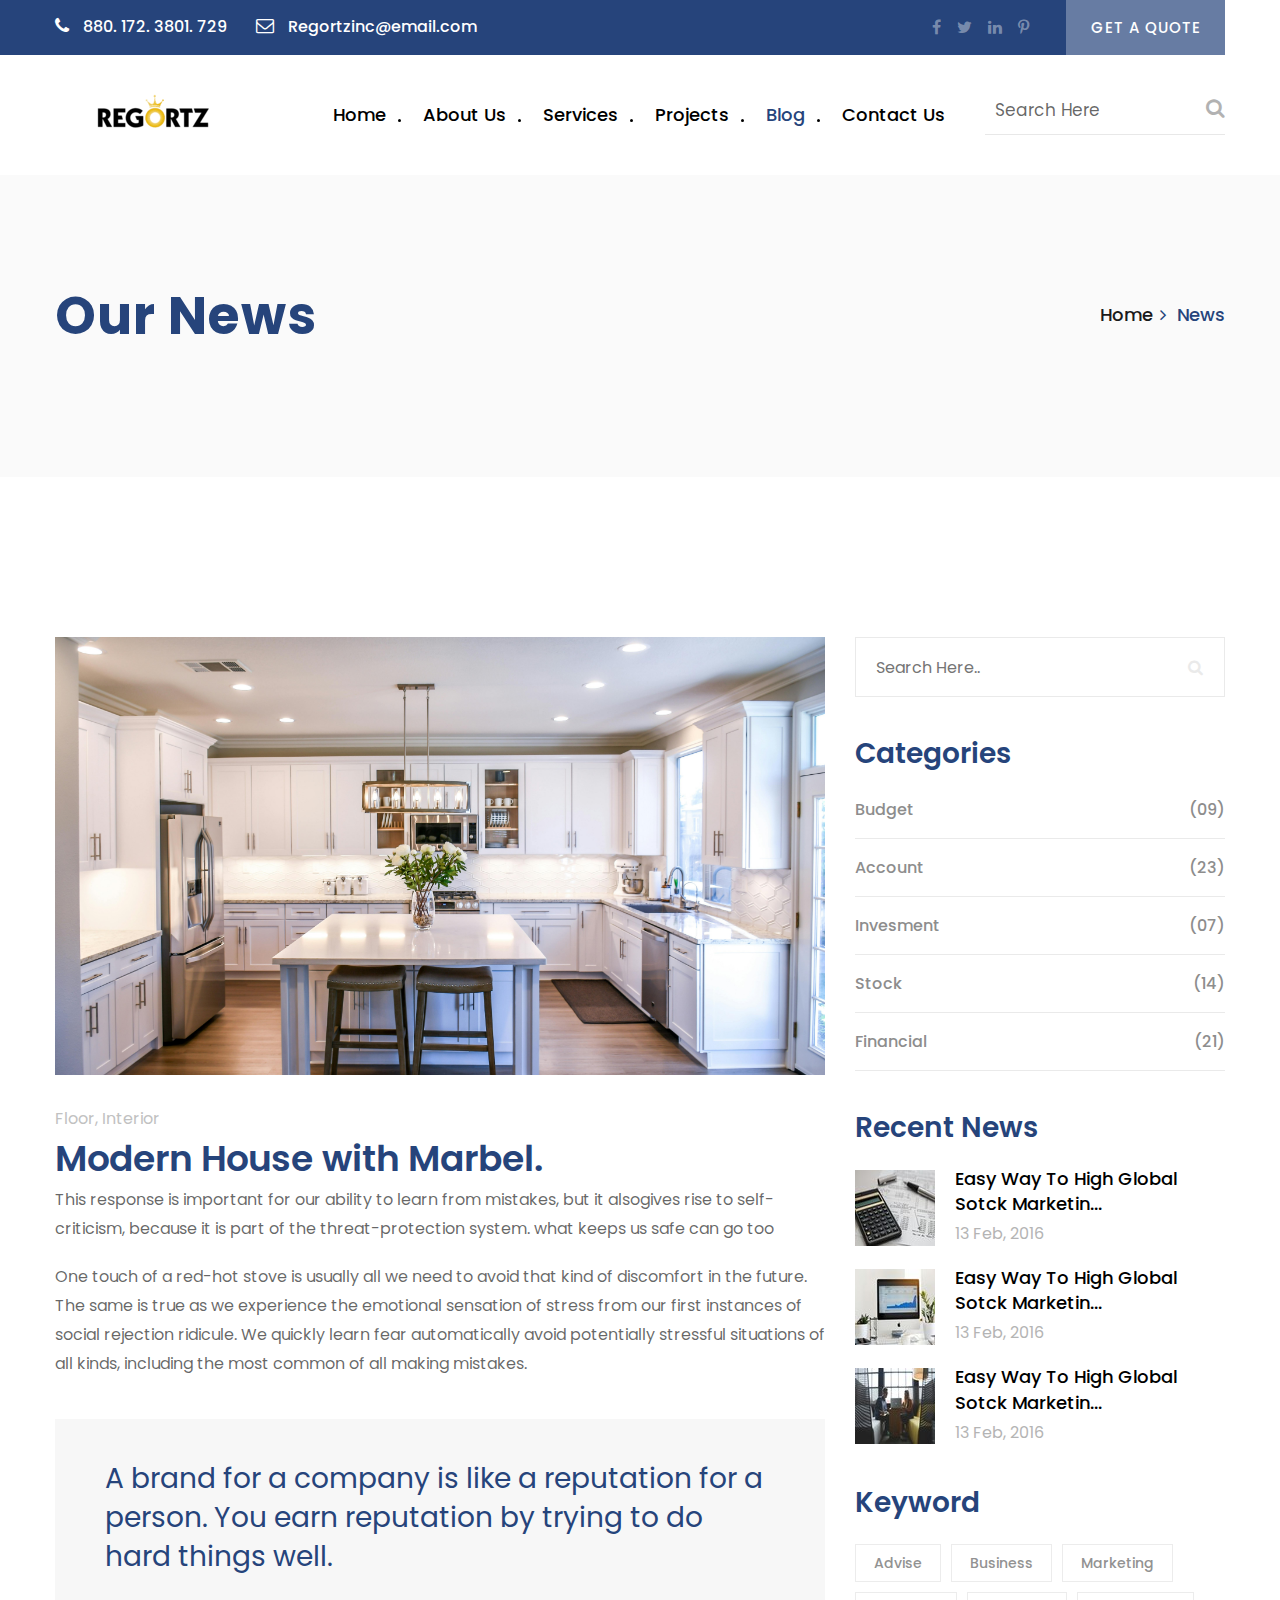
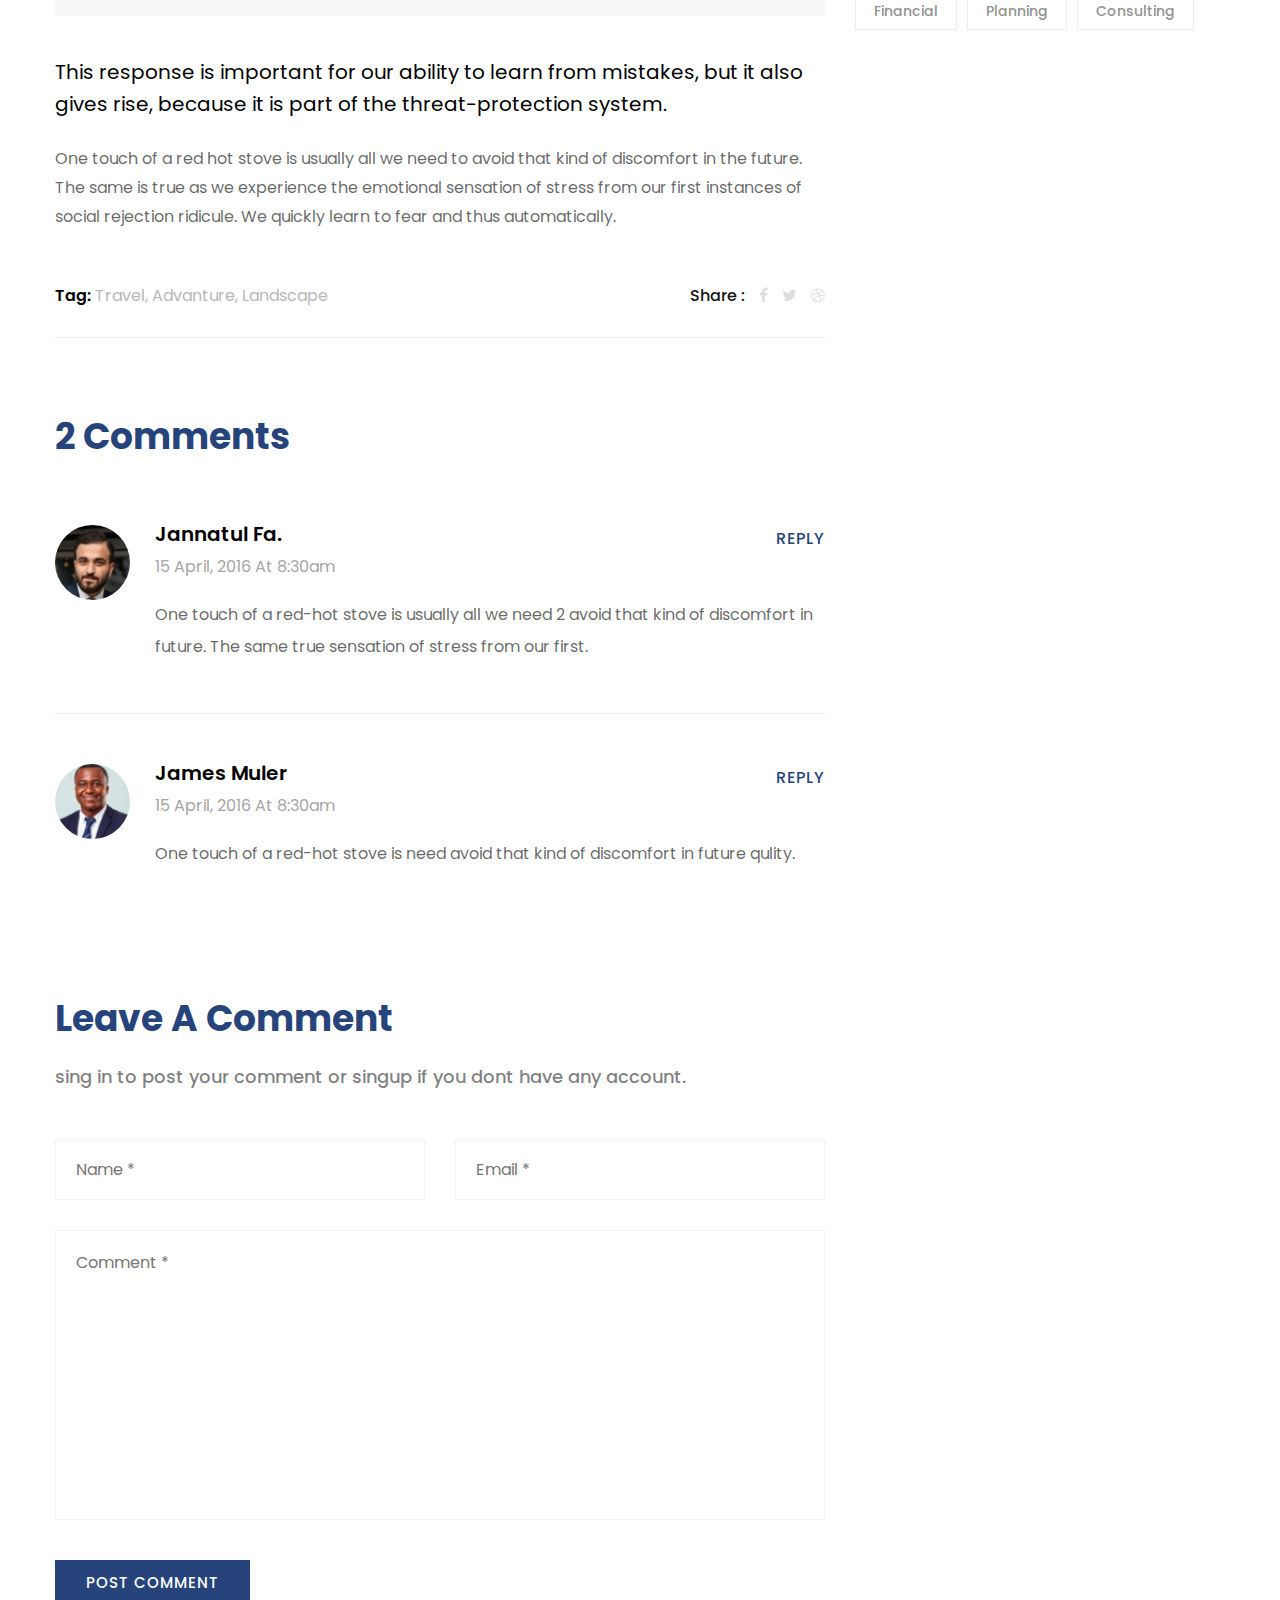
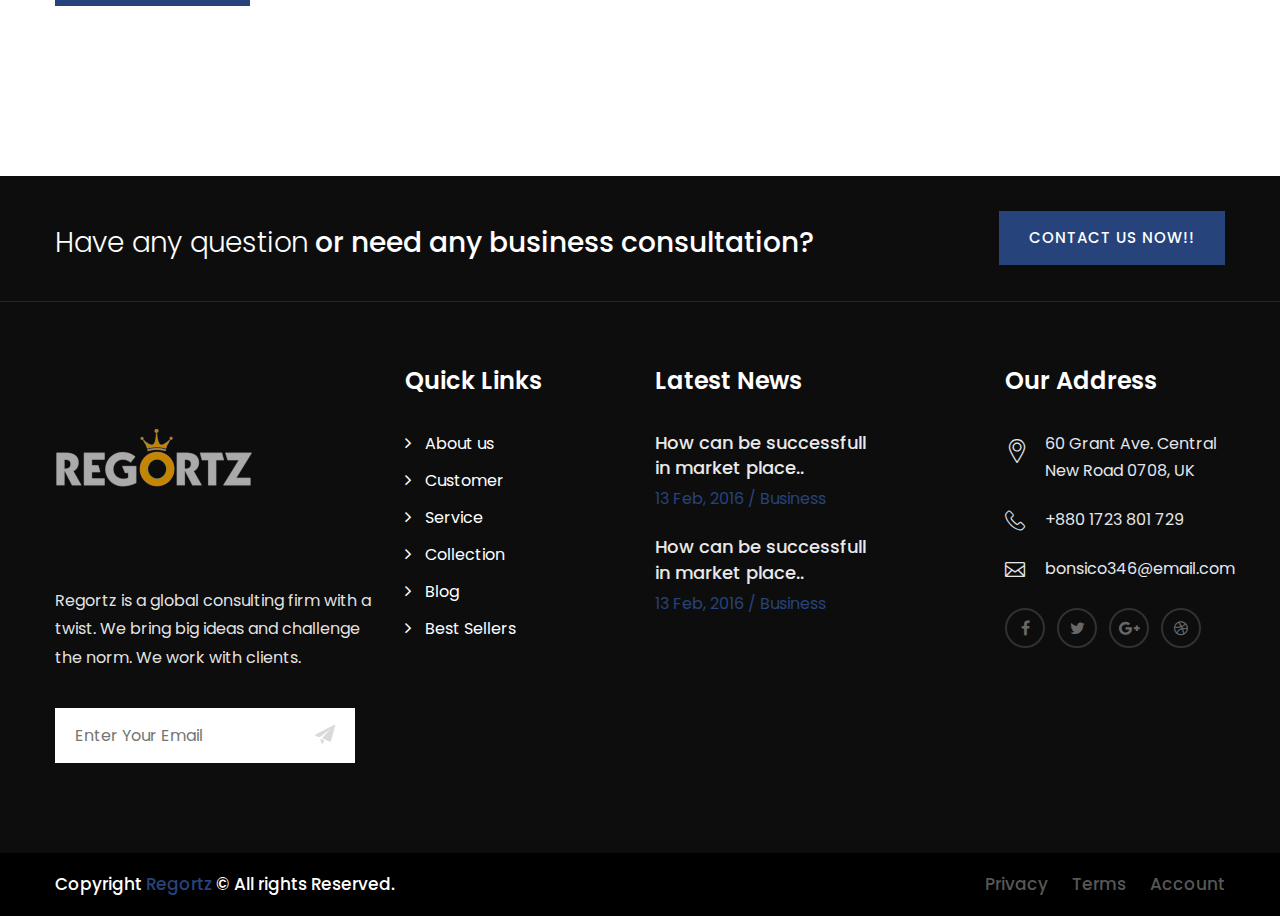
<file: blog-single.html>
<!DOCTYPE html>
<html>
<head>
<meta charset="utf-8">
<title>Regortz HTML Template | Blog Single</title>
<!-- Stylesheets -->
<link href="css/bootstrap.css" rel="stylesheet">
<link href="css/style.css" rel="stylesheet">
<link href="css/responsive.css" rel="stylesheet">

<!--Color Themes-->
<link id="theme-color-file" href="css/color-themes/default-theme.css" rel="stylesheet">

<!--Favicon-->
<link rel="shortcut icon" href="images/favicon.png" type="image/x-icon">
<link rel="icon" href="images/favicon.png" type="image/x-icon">
<!-- Responsive -->
<meta http-equiv="X-UA-Compatible" content="IE=edge">
<meta name="viewport" content="width=device-width, initial-scale=1.0, maximum-scale=1.0, user-scalable=0">
<!--[if lt IE 9]><script src="https://cdnjs.cloudflare.com/ajax/libs/html5shiv/3.7.3/html5shiv.js"></script><![endif]-->
<!--[if lt IE 9]><script src="js/respond.js"></script><![endif]-->
</head>

<body>
<div class="page-wrapper">
 	
    <!-- Preloader -->
    <div class="preloader"></div>
 	
    <!-- Main Header / Header Type One-->
    <header class="main-header header-style-two">
    
    	<!--Header Top-->
    	<div class="header-top">
        	<div class="auto-container">
            	<div class="inner-container">
                    <div class="clearfix">
                        <div class="top-left">
                            <ul class="clearfix">
                                <li><a href="#"><span class="icon fa fa-phone"></span> 880. 172. 3801. 729</a></li>
                                <li><a href="#"><span class="icon fa fa-envelope-o"></span> Regortzinc@email.com</a></li>
                            </ul>
                        </div>
                        <div class="top-right clearfix">
                        	<ul class="social-icon-two">
                                <li><a href="#"><span class="fa fa-facebook"></span></a></li>
                                <li><a href="#"><span class="fa fa-twitter"></span></a></li>
                                <li><a href="#"><span class="fa fa-linkedin"></span></a></li>
                                <li><a href="#"><span class="fa fa-pinterest-p"></span></a></li>
                            </ul>
                            <!--Quote btn-->
                            <div class="quote-btn">
                                <a href="contact.html" class="theme-btn">Get a Quote</a>
                            </div>
                        </div>
                    </div>
                </div>
            </div>
        </div>
    
    	<!--Header-Upper-->
        <div class="header-upper">
        	<div class="auto-container">
            	<div class="clearfix">
                	
                	<div class="pull-left logo-outer">
                    	<div class="logo"><a href="index.html"><img src="images/logo.png" alt="" title=""></a></div>
                    </div>
                    
                    <div class="nav-outer clearfix">
                    
                        <!-- Main Menu -->
                        <nav class="main-menu">
                            <div class="navbar-header">
                                <!-- Toggle Button -->    	
                                <button type="button" class="navbar-toggle" data-toggle="collapse" data-target=".navbar-collapse">
                                    <span class="icon-bar"></span>
                                    <span class="icon-bar"></span>
                                    <span class="icon-bar"></span>
                                </button>
                            </div>
                            
                            <div class="navbar-collapse collapse clearfix">
                                <ul class="navigation clearfix">
                                    <li class="dropdown"><a href="#">Home</a>
                                        <ul>
                                            <li><a href="index.html">Homepage One</a></li>
                                            <li><a href="index-2.html">Homepage Two</a></li>
                                            <li class="dropdown"><a href="#">Header Styles</a>
                                                <ul>
                                                    <li><a href="index.html">Header Style One</a></li>
                                                    <li><a href="index-2.html">Header Style Two</a></li>
                                                </ul>
                                            </li>
                                        </ul>
                                    </li>
                                    <li class="dropdown"><a href="about.html">About Us</a>
                                        <ul>
                                            <li><a href="about.html">About us</a></li>
                                            <li><a href="faq.html">faq</a></li>
                                            <li><a href="error-page.html">404 Page</a></li>
                                        </ul>
                                    </li>
                                    <li class="dropdown"><a href="#">Services</a>
                                        <ul>
                                            <li><a href="services.html">Services</a></li>
                                            <li><a href="services-single.html">Financial Advise</a></li>
                                            <li><a href="services-single.html">Google Analyze</a></li>
                                            <li><a href="services-single.html">Investment Banking</a></li>
                                            <li><a href="services-single.html">Sales & Trading</a></li>
                                            <li><a href="services-single.html">Market Research</a></li>
                                            <li><a href="services-single.html">Business Consulting</a></li>
                                        </ul>
                                    </li>
                                    <li class="dropdown"><a href="#">Projects</a>
                                        <ul>
                                            <li><a href="project.html">Project Style One</a></li>
                                            <li><a href="project-two.html">Project Style Two</a></li>
                                            <li><a href="project-single.html">Project Single</a></li>
                                        </ul>
                                    </li>
                                    <li class="current dropdown"><a href="#">Blog</a>
                                        <ul>
                                            <li><a href="blog.html">Our Blog</a></li>
                                            <li><a href="blog-single.html">Blog Single</a></li>
                                        </ul>
                                    </li>
                                    <li><a href="contact.html">Contact us</a></li>
                                </ul>
                            </div>
                        </nav>
                        
                        <!-- Main Menu End-->
                        <div class="outer-box style-two">
                            <div class="search-form">
                                <form method="post" action="contact.html">
                                    <div class="form-group">
                                        <input type="search" name="search" value="" placeholder="Search Here" required>
                                        <button type="submit" class="theme-btn"><span class="fa fa-search"></span></button>
                                    </div>
                                </form>
                            </div>
                        </div>
                        
                	</div>
                    
                </div>
            </div>
        </div>
        <!--End Header Upper-->
        
        <!--Sticky Header-->
        <div class="sticky-header">
        	<div class="auto-container clearfix">
            	<!--Logo-->
            	<div class="logo pull-left">
                	<a href="index.html" class="img-responsive"><img src="images/logo-small.png" alt="" title=""></a>
                </div>
                
                <!--Right Col-->
                <div class="right-col pull-right">
                	<!-- Main Menu -->
                    <nav class="main-menu">
                        <div class="navbar-header">
                            <!-- Toggle Button -->    	
                            <button type="button" class="navbar-toggle" data-toggle="collapse" data-target=".navbar-collapse">
                                <span class="icon-bar"></span>
                                <span class="icon-bar"></span>
                                <span class="icon-bar"></span>
                            </button>
                        </div>
                        
                        <div class="navbar-collapse collapse clearfix">
                            <ul class="navigation clearfix">
                                <li class="dropdown"><a href="#">Home</a>
                                    <ul>
                                        <li><a href="index.html">Homepage One</a></li>
                                        <li><a href="index-2.html">Homepage Two</a></li>
                                        <li class="dropdown"><a href="#">Header Styles</a>
                                            <ul>
                                                <li><a href="index.html">Header Style One</a></li>
                                                <li><a href="index-2.html">Header Style Two</a></li>
                                            </ul>
                                        </li>
                                    </ul>
                                </li>
                                <li class="dropdown"><a href="about.html">About Us</a>
                                    <ul>
                                        <li><a href="about.html">About us</a></li>
                                        <li><a href="faq.html">faq</a></li>
                                        <li><a href="error-page.html">404 Page</a></li>
                                    </ul>
                                </li>
                                <li class="dropdown"><a href="#">Services</a>
                                    <ul>
                                        <li><a href="services.html">Services</a></li>
                                        <li><a href="services-single.html">Financial Advise</a></li>
                                        <li><a href="services-single.html">Google Analyze</a></li>
                                        <li><a href="services-single.html">Investment Banking</a></li>
                                        <li><a href="services-single.html">Sales & Trading</a></li>
                                        <li><a href="services-single.html">Market Research</a></li>
                                        <li><a href="services-single.html">Business Consulting</a></li>
                                    </ul>
                                </li>
                                <li class="dropdown"><a href="#">Projects</a>
                                    <ul>
                                        <li><a href="project.html">Project Style One</a></li>
                                        <li><a href="project-two.html">Project Style Two</a></li>
                                        <li><a href="project-single.html">Project Single</a></li>
                                    </ul>
                                </li>
                                <li class="current dropdown"><a href="#">Blog</a>
                                    <ul>
                                        <li><a href="blog.html">Our Blog</a></li>
                                        <li><a href="blog-single.html">Blog Single</a></li>
                                    </ul>
                                </li>
                                <li><a href="contact.html">Contact us</a></li>
                            </ul>

                        </div>
                    </nav><!-- Main Menu End-->
                </div>
                
            </div>
        </div>
        <!--End Sticky Header-->
    
    </header>
    <!--End Main Header -->
    
     <!--Page Title-->
    <section class="page-title">
    	<div class="auto-container">
        	<div class="row clearfix">
            	<!--Title -->
            	<div class="title-column col-md-6 col-sm-8 col-xs-12">
                	<h1>Our News</h1>
                </div>
                <!--Bread Crumb -->
                <div class="breadcrumb-column col-md-6 col-sm-4 col-xs-12">
                    <ul class="bread-crumb clearfix">
                        <li><a href="index.html">Home</a></li>
                        <li class="active">News</li>
                    </ul>
                </div>
            </div>
        </div>
    </section>
    <!--End Page Title-->
    
    <!--Sidebar Page Container-->
    <div class="sidebar-page-container">
    	<div class="auto-container">
        	<div class="row clearfix">
            	
                <!--Content Side-->
                <div class="content-side col-lg-8 col-md-8 col-sm-12 col-xs-12">
                	<!--Blog Detail-->
                	<div class="blog-detail">
                    	<div class="inner-box">
                            <div class="image">
                                <img src="images/resource/news-4.jpg" alt="" />
                            </div>
                            <div class="lower-content">
                                <div class="tags">Floor, Interior</div>
                                <h3>Modern House with Marbel.</h3>
                                <div class="text">
                                	<p>This response is important for our ability to learn from mistakes, but it alsogives rise to self-criticism, because it is part of the threat-protection system. what keeps us safe can go too </p>
                                    <p>One touch of a red-hot stove is usually all we need to avoid that kind of discomfort in the future. The same is true as we experience the emotional sensation of stress from our first instances of social rejection ridicule. We quickly learn fear automatically avoid potentially stressful situations of all kinds, including the most common of all making mistakes.</p>
                                    <blockquote>A brand for a company is like a reputation for a person. You earn reputation by trying to do hard things well.</blockquote>
                                    <div class="bold-text">This response is important for our ability to learn from mistakes, but it also gives rise, because it is part of the threat-protection system. </div>
                                    <p>One touch of a red hot stove is usually all we need to avoid that kind of discomfort in the future. The same is true as we experience the emotional sensation of stress from our first instances of social rejection ridicule. We quickly learn to fear and thus automatically.</p>
                                </div>
                                <!--post-share-options-->
                                <div class="post-share-options clearfix">
                                    <div class="pull-left tags"><span>Tag: </span><a href="#">Travel</a>, <a href="#">Advanture</a>, <a href="#">Landscape</a></div>
                                    <div class="pull-right social-icon-three clearfix">
                                        <div class="share">Share :</div>
                                        <a href="#"><span class="fa fa-facebook-f"></span></a>
                                        <a href="#"><span class="fa fa-twitter"></span></a>
                                        <a href="#"><span class="fa fa-dribbble"></span></a>
                                    </div>
                                </div>
                            </div>
                        </div>
                        
                    </div>
                    
                    <!--Comments Area-->
                    <div class="comments-area">
                        <div class="group-title"><h2>2 Comments</h2></div>
                        
                        <!--Comment Box-->
                        <div class="comment-box">
                            <div class="comment">
                                <div class="author-thumb"><img src="images/resource/author-5.jpg" alt=""></div>
                                <div class="comment-inner">
                                    <div class="comment-info clearfix"><strong>Jannatul Fa.</strong><div class="comment-time">15 April, 2016 At 8:30am</div></div>
                                    <div class="text">One touch of a red-hot stove is usually all we need 2 avoid that kind of discomfort in future. The same true sensation of stress from our first.</div>
                                    <a class="comment-reply" href="#">Reply</a>
                                </div>
                            </div>
                        </div>
                        
                        <!--Comment Box-->
                        <div class="comment-box">
                            <div class="comment">
                                <div class="author-thumb"><img src="images/resource/author-6.jpg" alt=""></div>
                                <div class="comment-inner">
                                    <div class="comment-info clearfix"><strong>James Muler</strong><div class="comment-time">15 April, 2016 At 8:30am</div></div>
                                    <div class="text">One touch of a red-hot stove is need avoid that kind of discomfort in future qulity.</div>
                                    <a class="comment-reply" href="#">Reply</a>
                                </div>
                            </div>
                        </div>
                        
                    </div>
                    <!--End Comments Area-->
                    
                    <!-- Comment Form -->
                    <div class="comment-form">
                            
                        <div class="group-title"><h2>Leave A Comment</h2></div>
                        <div class="group-sub-title">sing in to post your comment or singup if you dont have any account.</div>
                        <!--Comment Form-->
                        <form method="post" action="blog.html">
                            <div class="row clearfix">
                                <div class="col-md-6 col-sm-12 col-xs-12 form-group">
                                    <input type="text" name="username" placeholder="Name *" required>
                                </div>
                                
                                <div class="col-md-6 col-sm-12 col-xs-12 form-group">
                                    <input type="email" name="email" placeholder="Email *" required>
                                </div>
                                
                                <div class="col-lg-12 col-md-12 col-sm-12 col-xs-12 form-group">
                                    <textarea name="message" placeholder="Comment *"></textarea>
                                </div>
                                
                                <div class="col-lg-12 col-md-12 col-sm-12 col-xs-12 form-group">
                                    <button class="theme-btn btn-style-four" type="submit" name="submit-form">Post Comment</button>
                                </div>
                                
                            </div>
                        </form>
                            
                    </div>
                    <!--End Comment Form --> 
                    
                </div>
                
                <!--Sidebar Side-->
                <div class="sidebar-side col-lg-4 col-md-4 col-sm-12 col-xs-12">
                	<aside class="sidebar default-sidebar">
						
                        <!-- Search -->
                        <div class="sidebar-widget search-box">
                        	<form method="post" action="contact.html">
                                <div class="form-group">
                                    <input type="search" name="search-field" value="" placeholder="Search Here.." required>
                                    <button type="submit"><span class="icon fa fa-search"></span></button>
                                </div>
                            </form>
						</div>
                        
                        <!--Blog Category Widget-->
                        <div class="sidebar-widget sidebar-blog-category">
                            <div class="sidebar-title">
                                <h2>Categories</h2>
                            </div>
                            <ul class="blog-cat">
                                <li><a href="#">Budget <span>(09)</span></a></li>
                                <li><a href="#">Account <span>(23)</span></a></li>
                                <li><a href="#">Invesment <span>(07)</span></a></li>
                                <li><a href="#">Stock <span>(14)</span></a></li>
                                <li><a href="#">Financial <span>(21)</span></a></li>
                            </ul>
                        </div>
                        
                        <!-- Popular Posts -->
                        <div class="sidebar-widget popular-posts">
                            <div class="sidebar-title"><h2>Recent News</h2></div>

                            <article class="post">
                            	<figure class="post-thumb"><a href="blog-single.html"><img src="images/resource/post-thumb-1.jpg" alt=""></a></figure>
                                <div class="text"><a href="blog-single.html">Easy way to high global sotck marketin...</a></div>
                                <div class="post-info">13 Feb, 2016 </div>
                            </article>

                            <article class="post">
                            	<figure class="post-thumb"><a href="blog-single.html"><img src="images/resource/post-thumb-2.jpg" alt=""></a></figure>
                                <div class="text"><a href="blog-single.html">Easy way to high global sotck marketin...</a></div>
                                <div class="post-info">13 Feb, 2016 </div>
                            </article>
                            
                            <article class="post">
                            	<figure class="post-thumb"><a href="blog-single.html"><img src="images/resource/post-thumb-3.jpg" alt=""></a></figure>
                                <div class="text"><a href="blog-single.html">Easy way to high global sotck marketin...</a></div>
                                <div class="post-info">13 Feb, 2016 </div>
                            </article>

                        </div>
                        
                        <!-- Popular Tags -->
                        <div class="sidebar-widget popular-tags">
                            <div class="sidebar-title"><h2>Keyword</h2></div>
                            <a href="#">Advise</a>
                            <a href="#">Business</a>
                            <a href="#">Marketing</a>
                            <a href="#">Financial</a>
                            <a href="#">planning</a>
                            <a href="#">consulting</a>
                        </div>
                        
                    </aside>
                </div>
                
            </div>
        </div>
    </div>

    <!--Main Footer-->
    <footer class="main-footer" style="background-image:url(images/background/2.jpg);">
    	<!--Footer Upper-->
    	<div class="footer-upper">
        	<div class="auto-container">
            	<div class="row clearfix">
                	<div class="column col-md-8 col-sm-12 col-xs-12">
                    	<h2><span>Have any question</span> or need any business consultation? </h2>
                    </div>
                    <div class="btn-column col-md-4 col-sm-12 col-xs-12">
                    	<a href="contact.html" class="theme-btn btn-style-four">Contact Us Now!!</a>
                    </div>
                </div>
            </div>
        </div>
        
        <!--Widgets Section-->
        <div class="widgets-section">
            <div class="auto-container">
                <div class="row clearfix">
                
                    <!--big column-->
                    <div class="big-column col-md-6 col-sm-12 col-xs-12">
                        <div class="row clearfix">
                        
                            <!--Footer Column-->
                            <div class="footer-column col-md-7 col-sm-6 col-xs-12">
                                <div class="footer-widget logo-widget">
                                	<div class="footer-logo"><figure><a href="index.html"><img src="images/footer-logo.png" alt=""></a></figure></div>
                                    <div class="widget-content">
                                        <div class="text">Regortz is a global consulting firm with a twist. We bring big ideas and challenge the norm. We work with clients.</div>
                                        <div class="emailed-form">
                                            <form method="post" action="contact.html">
                                                <div class="form-group">
                                                    <input type="email" name="email" value="" placeholder="Enter Your Email" required>
                                                    <button type="submit" class="theme-btn"><span class="flaticon-send-message-button"></span></button>
                                                </div>
                                            </form>
                                        </div>
                                    </div>
                                </div>
                            </div>
                            
                            <!--Footer Column-->
                            <div class="footer-column col-md-5 col-sm-6 col-xs-12">
                                <div class="footer-widget links-widget">
                                	<h2>Quick Links</h2>
                                    <div class="widget-content">
										<ul class="list">
                                            <li><a href="#">About us</a></li>
                                            <li><a href="#">Customer</a></li>
                                            <li><a href="#">Service</a></li>
                                            <li><a href="#">Collection</a></li>
                                            <li><a href="#">Blog</a></li>
                                            <li><a href="#">Best Sellers</a></li>
                                        </ul>
                                    </div>
                                </div>
                            </div>
                            
                        </div>
                    </div>
                    
                    <!--big column-->
                    <div class="big-column col-md-6 col-sm-12 col-xs-12">
                        <div class="row clearfix">
                        
                            <!--Footer Column-->
                            <div class="footer-column col-md-7 col-sm-6 col-xs-12">
                                <div class="footer-widget news-widget">
                                	<h2>Latest News</h2>
                                    <div class="widget-content">
										<div class="news-widget-block">
                                        	<h3><a href="#">How can be successfull <br> in market place..</a></h3>
                                            <div class="post-time">13 Feb, 2016  /  Business</div>
                                        </div>
                                        <div class="news-widget-block">
                                        	<h3><a href="#">How can be successfull <br> in market place..</a></h3>
                                            <div class="post-time">13 Feb, 2016  /  Business</div>
                                        </div>
                                    </div>
                                </div>
                            </div>
                            
                            <!--Footer Column-->
                            <div class="footer-column col-md-5 col-sm-6 col-xs-12">
                                <div class="footer-widget address-widget">
                                	<h2>Our Address</h2>
                                    <div class="widget-content">
                                    	<ul class="list-style-one">
                                            <li><span class="icon flaticon-location-pin"></span>60 Grant Ave. Central New Road 0708, UK</li>
                                            <li><span class="icon flaticon-technology"></span>+880 1723 801 729</li>
                                            <li><span class="icon flaticon-web"></span>bonsico346@email.com</li>
                                        </ul>
                                        <ul class="social-icon-one">
                                            <li><a href="#"><span class="fa fa-facebook"></span></a></li>
                                            <li><a href="#"><span class="fa fa-twitter"></span></a></li>
                                            <li><a href="#"><span class="fa fa-google-plus"></span></a></li>
                                            <li><a href="#"><span class="fa fa-dribbble"></span></a></li>
                                        </ul>
                                    </div>
                                </div>
                            </div>
                            
                        </div>
                    </div>
                    
                </div>
            </div>
        </div>
        <!--End Widgets Section-->
        
        <!--Footer Bottom-->
        <div class="footer-bottom">
        	<div class="auto-container">
            	<div class="row clearfix">
                    <div class="col-md-6 col-sm-6 col-xs-12">
                        <div class="copyright">Copyright <a href="index.html">Regortz</a> &copy; All rights Reserved. </div>
                    </div>
                    <div class="col-md-6 col-sm-6 col-xs-12">
                        <ul class="footer-nav">
                        	<li><a href="#">Privacy</a></li>
                            <li><a href="#">Terms</a></li>
                            <li><a href="#">Account</a></li>
                        </ul>
                    </div>
                </div>
            </div>
        </div>
        <!--End Footer Bottom-->
        
    </footer>
    <!--End Main Footer-->
    
</div>
<!--End pagewrapper-->

<!--Scroll to top-->
<div class="scroll-to-top scroll-to-target" data-target="html"><span class="fa fa-arrow-up"></span></div>



<script src="js/jquery.js"></script> 
<script src="js/bootstrap.min.js"></script>
<script src="js/jquery.fancybox.pack.js"></script>
<script src="js/jquery.fancybox-media.js"></script>
<script src="js/owl.js"></script>
<script src="js/appear.js"></script>
<script src="js/wow.js"></script>
<script src="js/jquery-ui.js"></script>
<script src="js/script.js"></script>

</body>
</html>
</file>
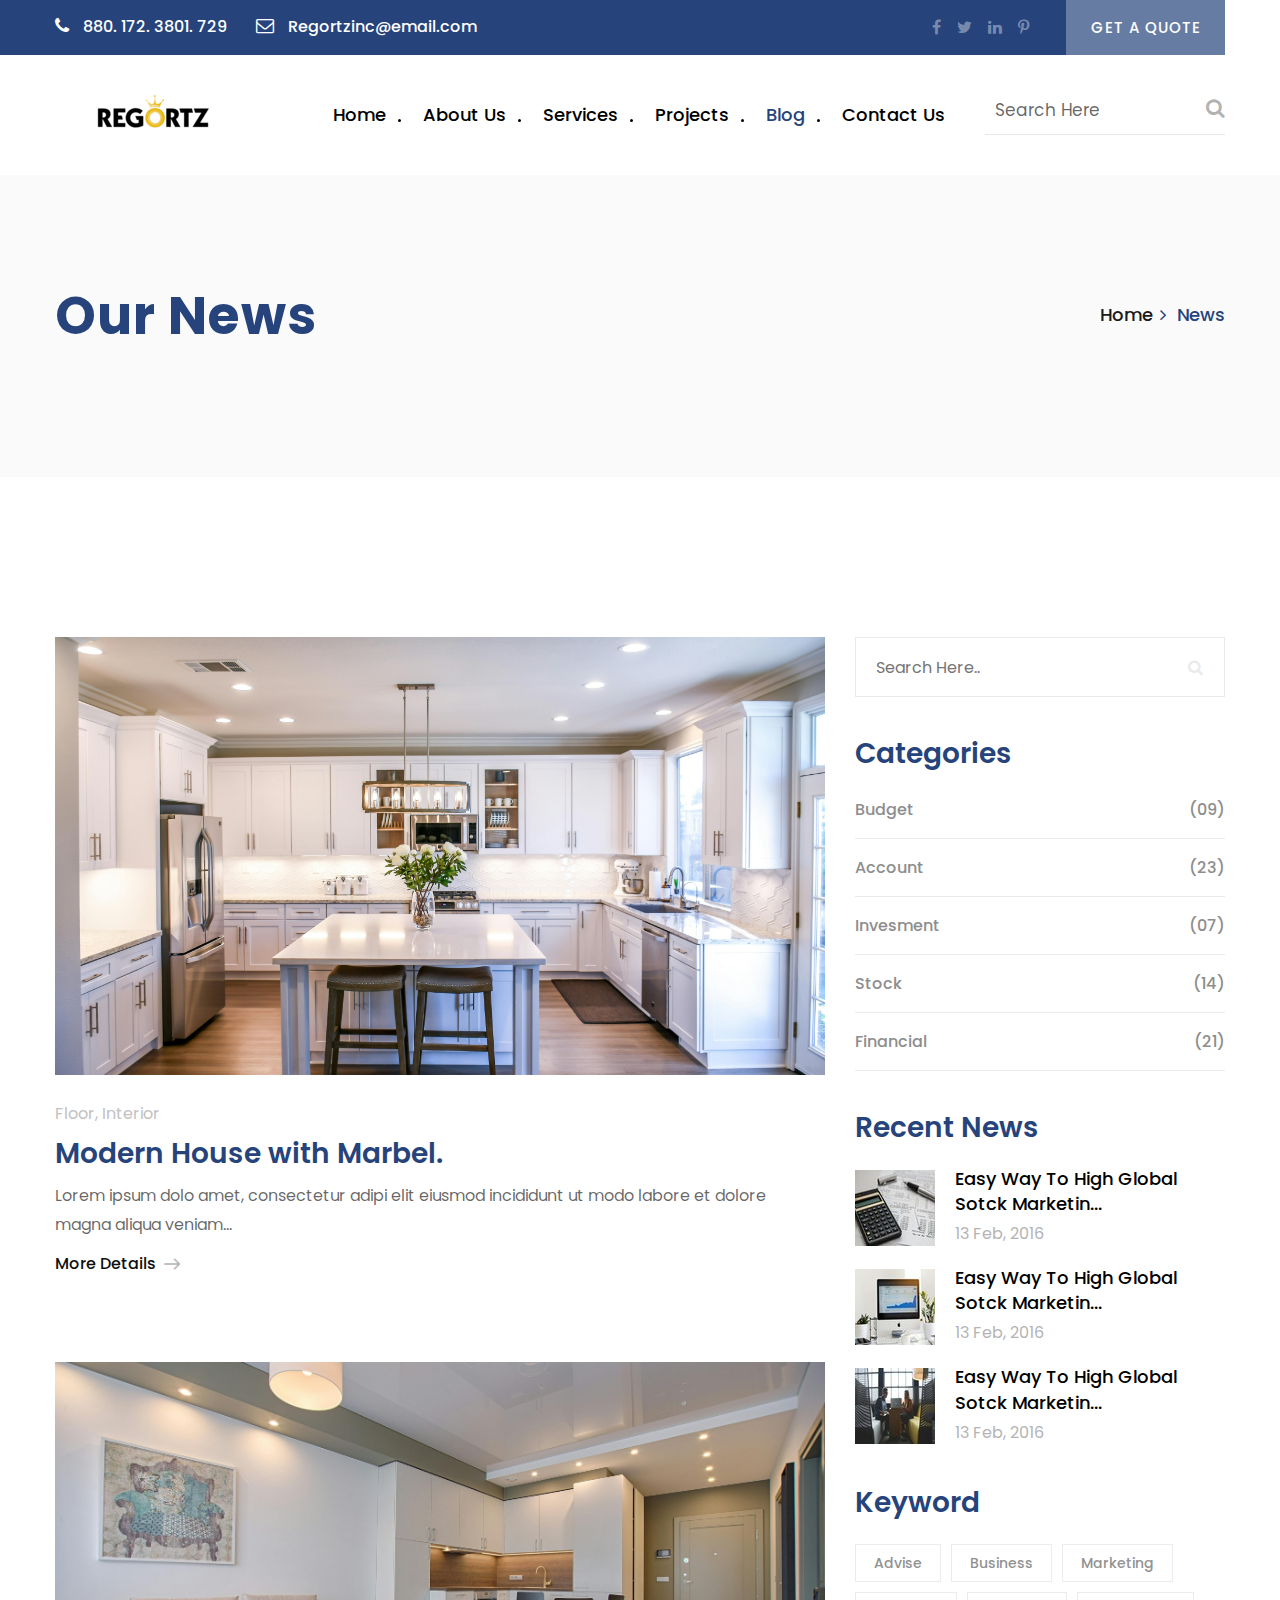
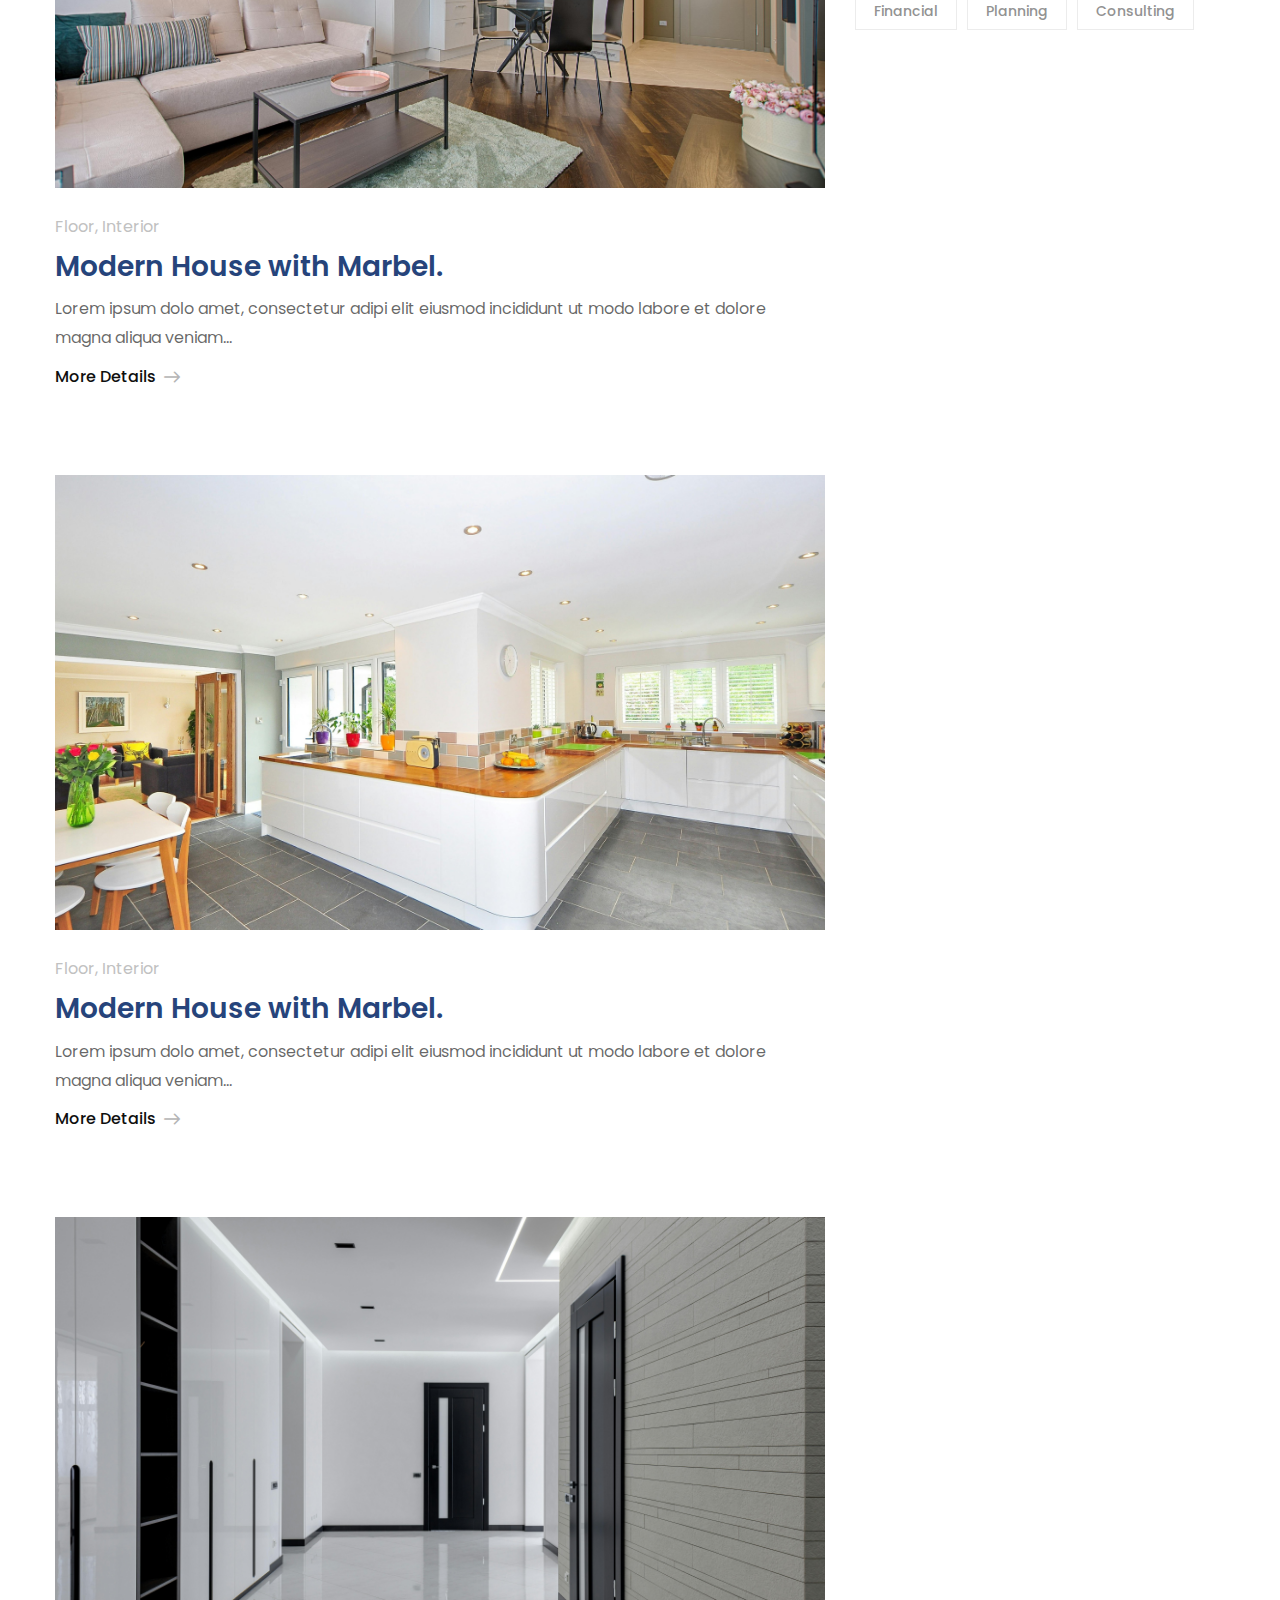
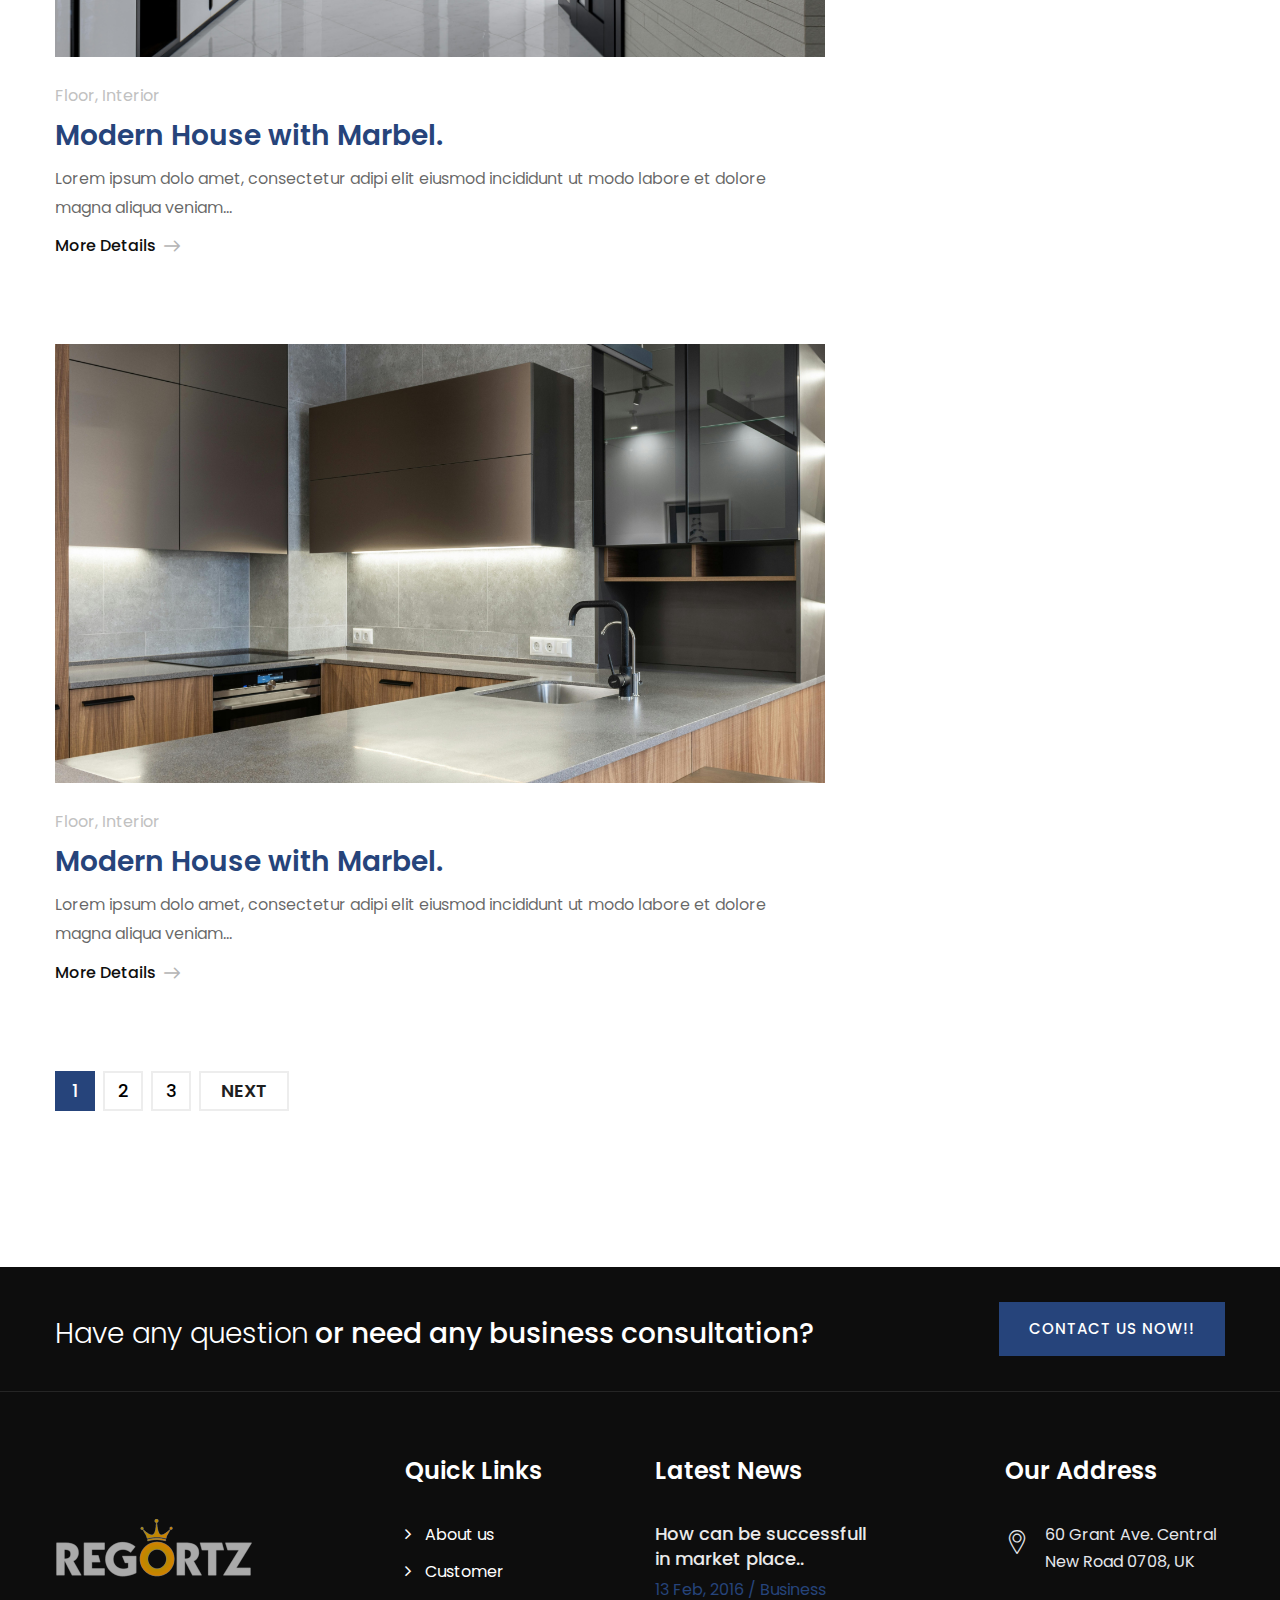
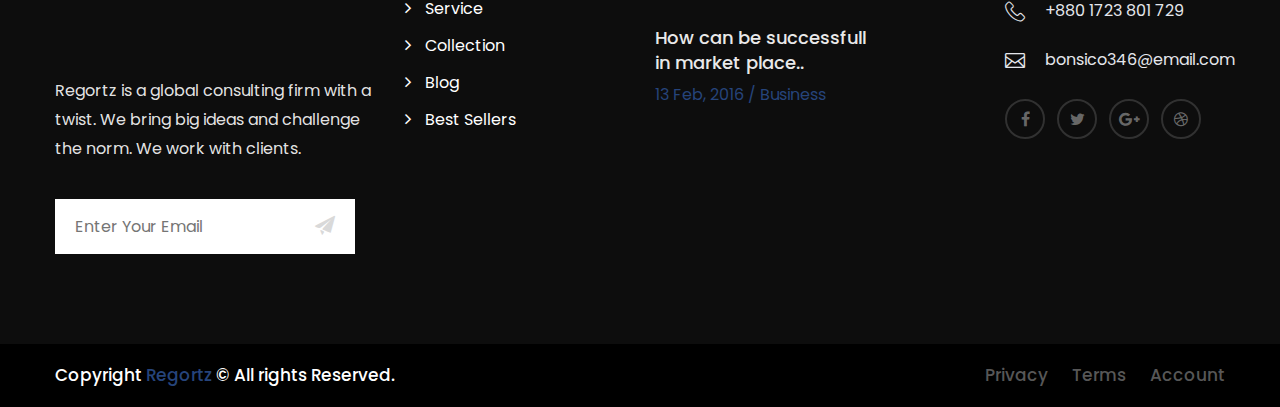
<file: blog.html>
<!DOCTYPE html>
<html>
<head>
<meta charset="utf-8">
<title>Regortz HTML Template | Blog</title>
<!-- Stylesheets -->
<link href="css/bootstrap.css" rel="stylesheet">
<link href="css/style.css" rel="stylesheet">
<link href="css/responsive.css" rel="stylesheet">

<!--Color Themes-->
<link id="theme-color-file" href="css/color-themes/default-theme.css" rel="stylesheet">

<!--Favicon-->
<link rel="shortcut icon" href="images/favicon.png" type="image/x-icon">
<link rel="icon" href="images/favicon.png" type="image/x-icon">
<!-- Responsive -->
<meta http-equiv="X-UA-Compatible" content="IE=edge">
<meta name="viewport" content="width=device-width, initial-scale=1.0, maximum-scale=1.0, user-scalable=0">
<!--[if lt IE 9]><script src="https://cdnjs.cloudflare.com/ajax/libs/html5shiv/3.7.3/html5shiv.js"></script><![endif]-->
<!--[if lt IE 9]><script src="js/respond.js"></script><![endif]-->
</head>

<body>
<div class="page-wrapper">
 	
    <!-- Preloader -->
    <div class="preloader"></div>
 	
    <!-- Main Header / Header Type One-->
    <header class="main-header header-style-two">
    
    	<!--Header Top-->
    	<div class="header-top">
        	<div class="auto-container">
            	<div class="inner-container">
                    <div class="clearfix">
                        <div class="top-left">
                            <ul class="clearfix">
                                <li><a href="#"><span class="icon fa fa-phone"></span> 880. 172. 3801. 729</a></li>
                                <li><a href="#"><span class="icon fa fa-envelope-o"></span> Regortzinc@email.com</a></li>
                            </ul>
                        </div>
                        <div class="top-right clearfix">
                        	<ul class="social-icon-two">
                                <li><a href="#"><span class="fa fa-facebook"></span></a></li>
                                <li><a href="#"><span class="fa fa-twitter"></span></a></li>
                                <li><a href="#"><span class="fa fa-linkedin"></span></a></li>
                                <li><a href="#"><span class="fa fa-pinterest-p"></span></a></li>
                            </ul>
                            <!--Quote btn-->
                            <div class="quote-btn">
                                <a href="contact.html" class="theme-btn">Get a Quote</a>
                            </div>
                        </div>
                    </div>
                </div>
            </div>
        </div>
    
    	<!--Header-Upper-->
        <div class="header-upper">
        	<div class="auto-container">
            	<div class="clearfix">
                	
                	<div class="pull-left logo-outer">
                    	<div class="logo"><a href="index.html"><img src="images/logo.png" alt="" title=""></a></div>
                    </div>
                    
                    <div class="nav-outer clearfix">
                    
                        <!-- Main Menu -->
                        <nav class="main-menu">
                            <div class="navbar-header">
                                <!-- Toggle Button -->    	
                                <button type="button" class="navbar-toggle" data-toggle="collapse" data-target=".navbar-collapse">
                                    <span class="icon-bar"></span>
                                    <span class="icon-bar"></span>
                                    <span class="icon-bar"></span>
                                </button>
                            </div>
                            
                            <div class="navbar-collapse collapse clearfix">
                                <ul class="navigation clearfix">
                                    <li class="dropdown"><a href="#">Home</a>
                                        <ul>
                                            <li><a href="index.html">Homepage One</a></li>
                                            <li><a href="index-2.html">Homepage Two</a></li>
                                            <li class="dropdown"><a href="#">Header Styles</a>
                                                <ul>
                                                    <li><a href="index.html">Header Style One</a></li>
                                                    <li><a href="index-2.html">Header Style Two</a></li>
                                                </ul>
                                            </li>
                                        </ul>
                                    </li>
                                    <li class="dropdown"><a href="about.html">About Us</a>
                                        <ul>
                                            <li><a href="about.html">About us</a></li>
                                            <li><a href="faq.html">faq</a></li>
                                            <li><a href="error-page.html">404 Page</a></li>
                                        </ul>
                                    </li>
                                    <li class="dropdown"><a href="#">Services</a>
                                        <ul>
                                            <li><a href="services.html">Services</a></li>
                                            <li><a href="services-single.html">Financial Advise</a></li>
                                            <li><a href="services-single.html">Google Analyze</a></li>
                                            <li><a href="services-single.html">Investment Banking</a></li>
                                            <li><a href="services-single.html">Sales & Trading</a></li>
                                            <li><a href="services-single.html">Market Research</a></li>
                                            <li><a href="services-single.html">Business Consulting</a></li>
                                        </ul>
                                    </li>
                                    <li class="dropdown"><a href="#">Projects</a>
                                        <ul>
                                            <li><a href="project.html">Project Style One</a></li>
                                            <li><a href="project-two.html">Project Style Two</a></li>
                                            <li><a href="project-single.html">Project Single</a></li>
                                        </ul>
                                    </li>
                                    <li class="current dropdown"><a href="#">Blog</a>
                                        <ul>
                                            <li><a href="blog.html">Our Blog</a></li>
                                            <li><a href="blog-single.html">Blog Single</a></li>
                                        </ul>
                                    </li>
                                    <li><a href="contact.html">Contact us</a></li>
                                </ul>
                            </div>
                        </nav>
                        
                        <!-- Main Menu End-->
                        <div class="outer-box style-two">
                            <div class="search-form">
                                <form method="post" action="contact.html">
                                    <div class="form-group">
                                        <input type="search" name="search" value="" placeholder="Search Here" required>
                                        <button type="submit" class="theme-btn"><span class="fa fa-search"></span></button>
                                    </div>
                                </form>
                            </div>
                        </div>
                        
                	</div>
                    
                </div>
            </div>
        </div>
        <!--End Header Upper-->
        
        <!--Sticky Header-->
        <div class="sticky-header">
        	<div class="auto-container clearfix">
            	<!--Logo-->
            	<div class="logo pull-left">
                	<a href="index.html" class="img-responsive"><img src="images/logo-small.png" alt="" title=""></a>
                </div>
                
                <!--Right Col-->
                <div class="right-col pull-right">
                	<!-- Main Menu -->
                    <nav class="main-menu">
                        <div class="navbar-header">
                            <!-- Toggle Button -->    	
                            <button type="button" class="navbar-toggle" data-toggle="collapse" data-target=".navbar-collapse">
                                <span class="icon-bar"></span>
                                <span class="icon-bar"></span>
                                <span class="icon-bar"></span>
                            </button>
                        </div>
                        
                        <div class="navbar-collapse collapse clearfix">
                            <ul class="navigation clearfix">
                                <li class="dropdown"><a href="#">Home</a>
                                    <ul>
                                        <li><a href="index.html">Homepage One</a></li>
                                        <li><a href="index-2.html">Homepage Two</a></li>
                                        <li class="dropdown"><a href="#">Header Styles</a>
                                            <ul>
                                                <li><a href="index.html">Header Style One</a></li>
                                                <li><a href="index-2.html">Header Style Two</a></li>
                                            </ul>
                                        </li>
                                    </ul>
                                </li>
                                <li class="dropdown"><a href="about.html">About Us</a>
                                    <ul>
                                        <li><a href="about.html">About us</a></li>
                                        <li><a href="faq.html">faq</a></li>
                                        <li><a href="error-page.html">404 Page</a></li>
                                    </ul>
                                </li>
                                <li class="dropdown"><a href="#">Services</a>
                                    <ul>
                                        <li><a href="services.html">Services</a></li>
                                        <li><a href="services-single.html">Financial Advise</a></li>
                                        <li><a href="services-single.html">Google Analyze</a></li>
                                        <li><a href="services-single.html">Investment Banking</a></li>
                                        <li><a href="services-single.html">Sales & Trading</a></li>
                                        <li><a href="services-single.html">Market Research</a></li>
                                        <li><a href="services-single.html">Business Consulting</a></li>
                                    </ul>
                                </li>
                                <li class="dropdown"><a href="#">Projects</a>
                                    <ul>
                                        <li><a href="project.html">Project Style One</a></li>
                                        <li><a href="project-two.html">Project Style Two</a></li>
                                        <li><a href="project-single.html">Project Single</a></li>
                                    </ul>
                                </li>
                                <li class="current dropdown"><a href="#">Blog</a>
                                    <ul>
                                        <li><a href="blog.html">Our Blog</a></li>
                                        <li><a href="blog-single.html">Blog Single</a></li>
                                    </ul>
                                </li>
                                <li><a href="contact.html">Contact us</a></li>
                            </ul>

                        </div>
                    </nav><!-- Main Menu End-->
                </div>
                
            </div>
        </div>
        <!--End Sticky Header-->
    
    </header>
    <!--End Main Header -->
    
     <!--Page Title-->
    <section class="page-title">
    	<div class="auto-container">
        	<div class="row clearfix">
            	<!--Title -->
            	<div class="title-column col-md-6 col-sm-8 col-xs-12">
                	<h1>Our News</h1>
                </div>
                <!--Bread Crumb -->
                <div class="breadcrumb-column col-md-6 col-sm-4 col-xs-12">
                    <ul class="bread-crumb clearfix">
                        <li><a href="index.html">Home</a></li>
                        <li class="active">News</li>
                    </ul>
                </div>
            </div>
        </div>
    </section>
    <!--End Page Title-->
    
    <!--Sidebar Page Container-->
    <div class="sidebar-page-container">
    	<div class="auto-container">
        	<div class="row clearfix">
            	
                <!--Content Side-->
                <div class="content-side col-lg-8 col-md-8 col-sm-12 col-xs-12">
                	<!--Our Blog-->
                	<div class="blog-classic">
                    	
                        <!--News Block-->
                        <div class="news-block-two">
                            <div class="inner-box">
                                <div class="image">
                                    <a href="blog-single.html"><img src="images/resource/news-4.jpg" alt="" /></a>
                                </div>
                                <div class="lower-content">
                                	<div class="tags">Floor, Interior</div>
                                    <h3><a href="blog-single.html">Modern House with Marbel.</a></h3>
                                    <div class="text">Lorem ipsum dolo amet, consectetur adipi elit eiusmod incididunt ut modo labore et dolore magna aliqua veniam...</div>
                                    <a href="blog-single.html" class="detail">More Details <span class="arrow flaticon-arrow-pointing-to-right"></span></a>
                                </div>
                            </div>
                        </div>
                        
                        <!--News Block-->
                        <div class="news-block-two">
                            <div class="inner-box">
                                <div class="image">
                                    <a href="blog-single.html"><img src="images/resource/news-5.jpg" alt="" /></a>
                                </div>
                                <div class="lower-content">
                                	<div class="tags">Floor, Interior</div>
                                    <h3><a href="blog-single.html">Modern House with Marbel.</a></h3>
                                    <div class="text">Lorem ipsum dolo amet, consectetur adipi elit eiusmod incididunt ut modo labore et dolore magna aliqua veniam...</div>
                                    <a href="blog-single.html" class="detail">More Details <span class="arrow flaticon-arrow-pointing-to-right"></span></a>
                                </div>
                            </div>
                        </div>
                        
                        <!--News Block-->
                        <div class="news-block-two">
                            <div class="inner-box">
                                <div class="image">
                                    <a href="blog-single.html"><img src="images/resource/news-6.jpg" alt="" /></a>
                                </div>
                                <div class="lower-content">
                                	<div class="tags">Floor, Interior</div>
                                    <h3><a href="blog-single.html">Modern House with Marbel.</a></h3>
                                    <div class="text">Lorem ipsum dolo amet, consectetur adipi elit eiusmod incididunt ut modo labore et dolore magna aliqua veniam...</div>
                                    <a href="blog-single.html" class="detail">More Details <span class="arrow flaticon-arrow-pointing-to-right"></span></a>
                                </div>
                            </div>
                        </div>
                        
                        <!--News Block-->
                        <div class="news-block-two">
                            <div class="inner-box">
                                <div class="image">
                                    <a href="blog-single.html"><img src="images/resource/news-7.jpg" alt="" /></a>
                                </div>
                                <div class="lower-content">
                                	<div class="tags">Floor, Interior</div>
                                    <h3><a href="blog-single.html">Modern House with Marbel.</a></h3>
                                    <div class="text">Lorem ipsum dolo amet, consectetur adipi elit eiusmod incididunt ut modo labore et dolore magna aliqua veniam...</div>
                                    <a href="blog-single.html" class="detail">More Details <span class="arrow flaticon-arrow-pointing-to-right"></span></a>
                                </div>
                            </div>
                        </div>
                        
                        <!--News Block-->
                        <div class="news-block-two">
                            <div class="inner-box">
                                <div class="image">
                                    <a href="blog-single.html"><img src="images/resource/news-8.jpg" alt="" /></a>
                                </div>
                                <div class="lower-content">
                                	<div class="tags">Floor, Interior</div>
                                    <h3><a href="blog-single.html">Modern House with Marbel.</a></h3>
                                    <div class="text">Lorem ipsum dolo amet, consectetur adipi elit eiusmod incididunt ut modo labore et dolore magna aliqua veniam...</div>
                                    <a href="blog-single.html" class="detail">More Details <span class="arrow flaticon-arrow-pointing-to-right"></span></a>
                                </div>
                            </div>
                        </div>
                            
                        <!-- Styled Pagination -->
                        <div class="styled-pagination">
                            <ul class="clearfix">
                                <li><a href="#" class="active">1</a></li>
                                <li><a href="#">2</a></li>
                                <li><a href="#">3</a></li>
                                <li><a class="next" href="#">Next</a></li>
                            </ul>
                        </div>
                        
                    </div>
                </div>
                
                <!--Sidebar Side-->
                <div class="sidebar-side col-lg-4 col-md-4 col-sm-12 col-xs-12">
                	<aside class="sidebar default-sidebar">
						
                        <!-- Search -->
                        <div class="sidebar-widget search-box">
                        	<form method="post" action="contact.html">
                                <div class="form-group">
                                    <input type="search" name="search-field" value="" placeholder="Search Here.." required>
                                    <button type="submit"><span class="icon fa fa-search"></span></button>
                                </div>
                            </form>
						</div>
                        
                        <!--Blog Category Widget-->
                        <div class="sidebar-widget sidebar-blog-category">
                            <div class="sidebar-title">
                                <h2>Categories</h2>
                            </div>
                            <ul class="blog-cat">
                                <li><a href="#">Budget <span>(09)</span></a></li>
                                <li><a href="#">Account <span>(23)</span></a></li>
                                <li><a href="#">Invesment <span>(07)</span></a></li>
                                <li><a href="#">Stock <span>(14)</span></a></li>
                                <li><a href="#">Financial <span>(21)</span></a></li>
                            </ul>
                        </div>
                        
                        <!-- Popular Posts -->
                        <div class="sidebar-widget popular-posts">
                            <div class="sidebar-title"><h2>Recent News</h2></div>

                            <article class="post">
                            	<figure class="post-thumb"><a href="blog-single.html"><img src="images/resource/post-thumb-1.jpg" alt=""></a></figure>
                                <div class="text"><a href="blog-single.html">Easy way to high global sotck marketin...</a></div>
                                <div class="post-info">13 Feb, 2016 </div>
                            </article>

                            <article class="post">
                            	<figure class="post-thumb"><a href="blog-single.html"><img src="images/resource/post-thumb-2.jpg" alt=""></a></figure>
                                <div class="text"><a href="blog-single.html">Easy way to high global sotck marketin...</a></div>
                                <div class="post-info">13 Feb, 2016 </div>
                            </article>
                            
                            <article class="post">
                            	<figure class="post-thumb"><a href="blog-single.html"><img src="images/resource/post-thumb-3.jpg" alt=""></a></figure>
                                <div class="text"><a href="blog-single.html">Easy way to high global sotck marketin...</a></div>
                                <div class="post-info">13 Feb, 2016 </div>
                            </article>

                        </div>
                        
                        <!-- Popular Tags -->
                        <div class="sidebar-widget popular-tags">
                            <div class="sidebar-title"><h2>Keyword</h2></div>
                            <a href="#">Advise</a>
                            <a href="#">Business</a>
                            <a href="#">Marketing</a>
                            <a href="#">Financial</a>
                            <a href="#">planning</a>
                            <a href="#">consulting</a>
                        </div>
                        
                    </aside>
                </div>
                
            </div>
        </div>
    </div>

    
    <!--Main Footer-->
    <footer class="main-footer" style="background-image:url(images/background/2.jpg);">
    	<!--Footer Upper-->
    	<div class="footer-upper">
        	<div class="auto-container">
            	<div class="row clearfix">
                	<div class="column col-md-8 col-sm-12 col-xs-12">
                    	<h2><span>Have any question</span> or need any business consultation? </h2>
                    </div>
                    <div class="btn-column col-md-4 col-sm-12 col-xs-12">
                    	<a href="contact.html" class="theme-btn btn-style-four">Contact Us Now!!</a>
                    </div>
                </div>
            </div>
        </div>
        
        <!--Widgets Section-->
        <div class="widgets-section">
            <div class="auto-container">
                <div class="row clearfix">
                
                    <!--big column-->
                    <div class="big-column col-md-6 col-sm-12 col-xs-12">
                        <div class="row clearfix">
                        
                            <!--Footer Column-->
                            <div class="footer-column col-md-7 col-sm-6 col-xs-12">
                                <div class="footer-widget logo-widget">
                                	<div class="footer-logo"><figure><a href="index.html"><img src="images/footer-logo.png" alt=""></a></figure></div>
                                    <div class="widget-content">
                                        <div class="text">Regortz is a global consulting firm with a twist. We bring big ideas and challenge the norm. We work with clients.</div>
                                        <div class="emailed-form">
                                            <form method="post" action="contact.html">
                                                <div class="form-group">
                                                    <input type="email" name="email" value="" placeholder="Enter Your Email" required>
                                                    <button type="submit" class="theme-btn"><span class="flaticon-send-message-button"></span></button>
                                                </div>
                                            </form>
                                        </div>
                                    </div>
                                </div>
                            </div>
                            
                            <!--Footer Column-->
                            <div class="footer-column col-md-5 col-sm-6 col-xs-12">
                                <div class="footer-widget links-widget">
                                	<h2>Quick Links</h2>
                                    <div class="widget-content">
										<ul class="list">
                                            <li><a href="#">About us</a></li>
                                            <li><a href="#">Customer</a></li>
                                            <li><a href="#">Service</a></li>
                                            <li><a href="#">Collection</a></li>
                                            <li><a href="#">Blog</a></li>
                                            <li><a href="#">Best Sellers</a></li>
                                        </ul>
                                    </div>
                                </div>
                            </div>
                            
                        </div>
                    </div>
                    
                    <!--big column-->
                    <div class="big-column col-md-6 col-sm-12 col-xs-12">
                        <div class="row clearfix">
                        
                            <!--Footer Column-->
                            <div class="footer-column col-md-7 col-sm-6 col-xs-12">
                                <div class="footer-widget news-widget">
                                	<h2>Latest News</h2>
                                    <div class="widget-content">
										<div class="news-widget-block">
                                        	<h3><a href="#">How can be successfull <br> in market place..</a></h3>
                                            <div class="post-time">13 Feb, 2016  /  Business</div>
                                        </div>
                                        <div class="news-widget-block">
                                        	<h3><a href="#">How can be successfull <br> in market place..</a></h3>
                                            <div class="post-time">13 Feb, 2016  /  Business</div>
                                        </div>
                                    </div>
                                </div>
                            </div>
                            
                            <!--Footer Column-->
                            <div class="footer-column col-md-5 col-sm-6 col-xs-12">
                                <div class="footer-widget address-widget">
                                	<h2>Our Address</h2>
                                    <div class="widget-content">
                                    	<ul class="list-style-one">
                                            <li><span class="icon flaticon-location-pin"></span>60 Grant Ave. Central New Road 0708, UK</li>
                                            <li><span class="icon flaticon-technology"></span>+880 1723 801 729</li>
                                            <li><span class="icon flaticon-web"></span>bonsico346@email.com</li>
                                        </ul>
                                        <ul class="social-icon-one">
                                            <li><a href="#"><span class="fa fa-facebook"></span></a></li>
                                            <li><a href="#"><span class="fa fa-twitter"></span></a></li>
                                            <li><a href="#"><span class="fa fa-google-plus"></span></a></li>
                                            <li><a href="#"><span class="fa fa-dribbble"></span></a></li>
                                        </ul>
                                    </div>
                                </div>
                            </div>
                            
                        </div>
                    </div>
                    
                </div>
            </div>
        </div>
        <!--End Widgets Section-->
        
        <!--Footer Bottom-->
        <div class="footer-bottom">
        	<div class="auto-container">
            	<div class="row clearfix">
                    <div class="col-md-6 col-sm-6 col-xs-12">
                        <div class="copyright">Copyright <a href="index.html">Regortz</a> &copy; All rights Reserved. </div>
                    </div>
                    <div class="col-md-6 col-sm-6 col-xs-12">
                        <ul class="footer-nav">
                        	<li><a href="#">Privacy</a></li>
                            <li><a href="#">Terms</a></li>
                            <li><a href="#">Account</a></li>
                        </ul>
                    </div>
                </div>
            </div>
        </div>
        <!--End Footer Bottom-->
        
    </footer>
    <!--End Main Footer-->
    
</div>
<!--End pagewrapper-->

<!--Scroll to top-->
<div class="scroll-to-top scroll-to-target" data-target="html"><span class="fa fa-arrow-up"></span></div>



<script src="js/jquery.js"></script> 
<script src="js/bootstrap.min.js"></script>
<script src="js/jquery.fancybox.pack.js"></script>
<script src="js/jquery.fancybox-media.js"></script>
<script src="js/owl.js"></script>
<script src="js/appear.js"></script>
<script src="js/wow.js"></script>
<script src="js/jquery-ui.js"></script>
<script src="js/script.js"></script>

</body>
</html>
</file>
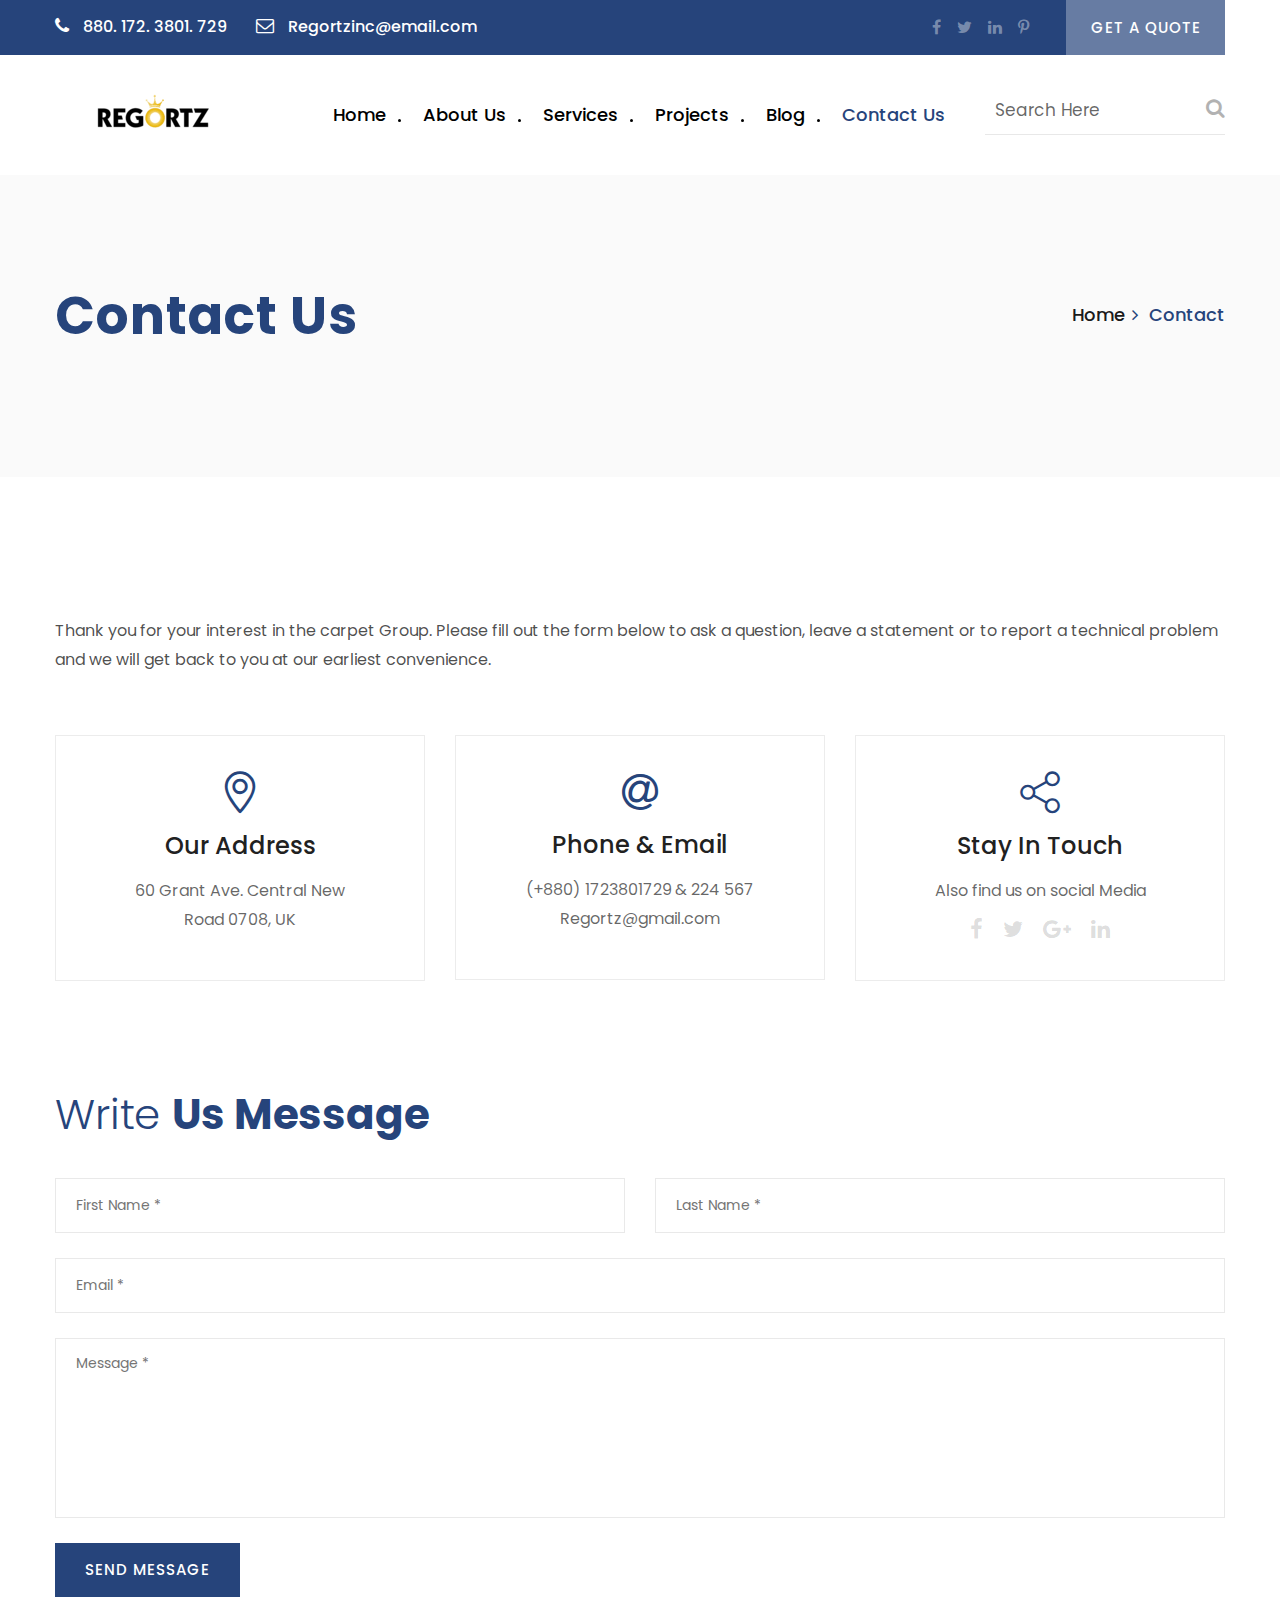
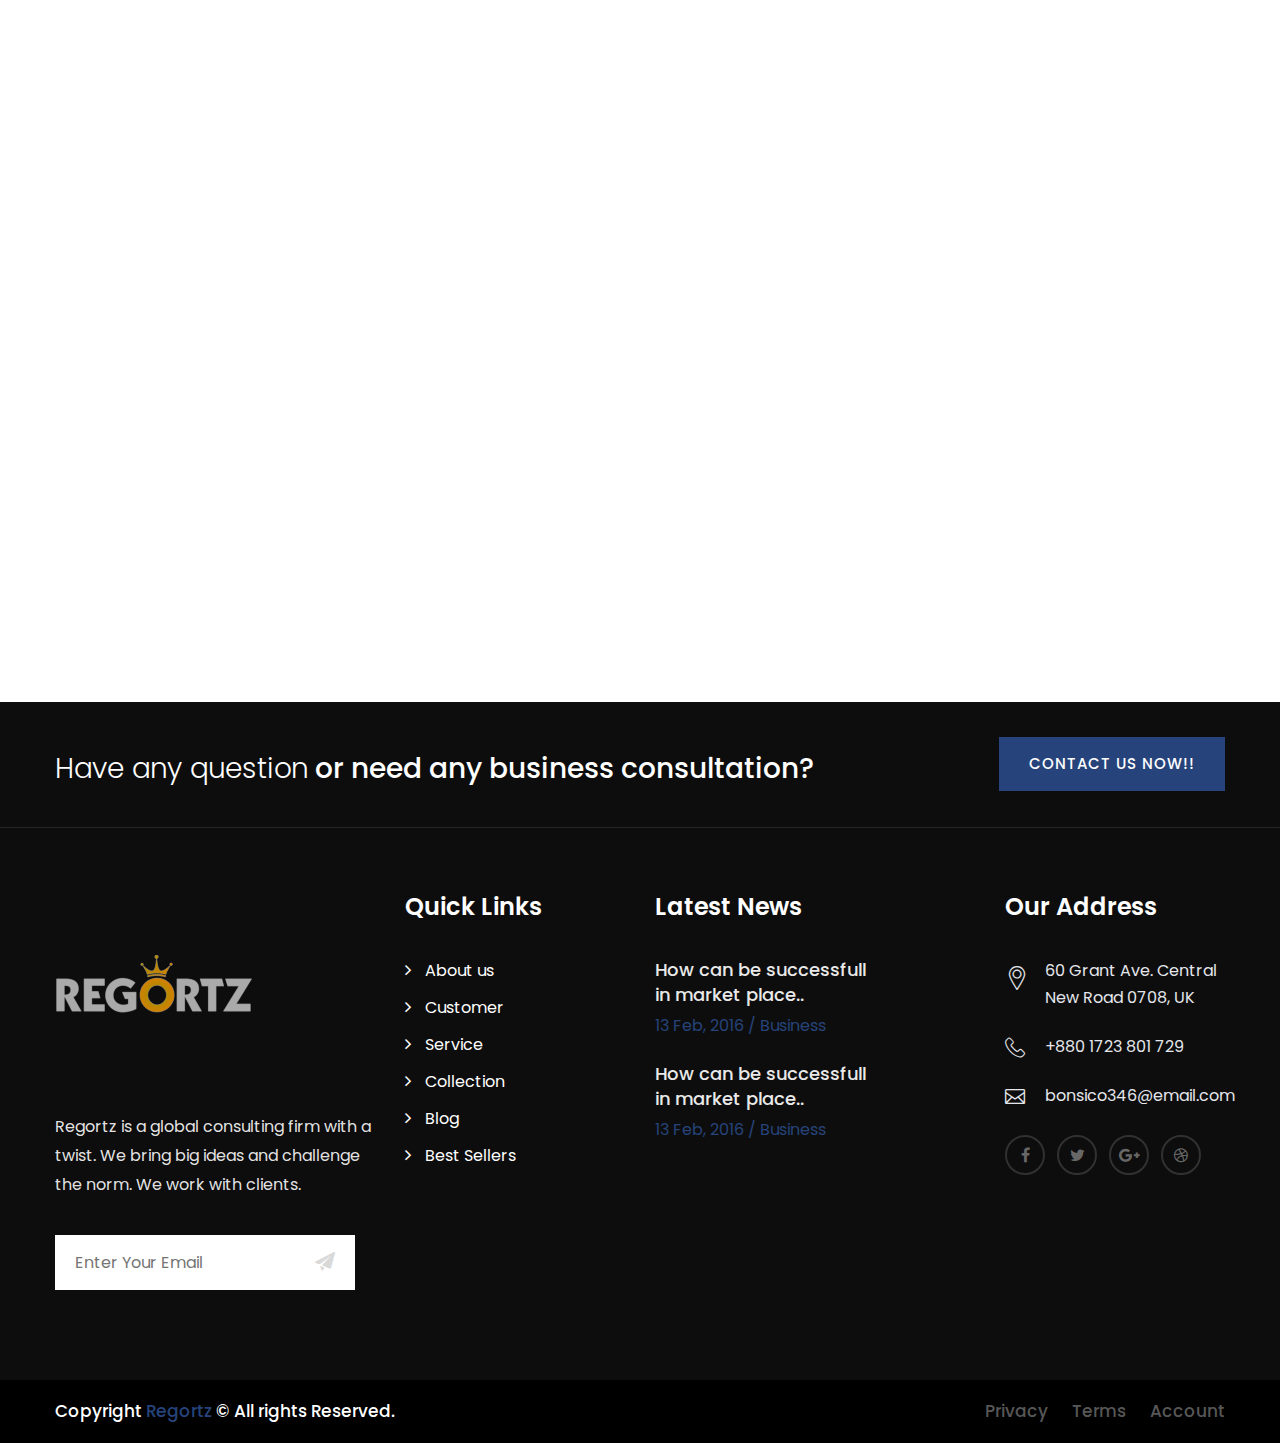
<file: contact.html>
<!DOCTYPE html>
<html>
<head>
<meta charset="utf-8">
<title>Regortz HTML Template | Contact</title>
<!-- Stylesheets -->
<link href="css/bootstrap.css" rel="stylesheet">
<link href="css/style.css" rel="stylesheet">
<link href="css/responsive.css" rel="stylesheet">

<!--Color Themes-->
<link id="theme-color-file" href="css/color-themes/default-theme.css" rel="stylesheet">

<!--Favicon-->
<link rel="shortcut icon" href="images/favicon.png" type="image/x-icon">
<link rel="icon" href="images/favicon.png" type="image/x-icon">
<!-- Responsive -->
<meta http-equiv="X-UA-Compatible" content="IE=edge">
<meta name="viewport" content="width=device-width, initial-scale=1.0, maximum-scale=1.0, user-scalable=0">
<!--[if lt IE 9]><script src="https://cdnjs.cloudflare.com/ajax/libs/html5shiv/3.7.3/html5shiv.js"></script><![endif]-->
<!--[if lt IE 9]><script src="js/respond.js"></script><![endif]-->
</head>

<body>
<div class="page-wrapper">
 	
    <!-- Preloader -->
    <div class="preloader"></div>
 	
    <!-- Main Header / Header Type One-->
    <header class="main-header header-style-two">
    
    	<!--Header Top-->
    	<div class="header-top">
        	<div class="auto-container">
            	<div class="inner-container">
                    <div class="clearfix">
                        <div class="top-left">
                            <ul class="clearfix">
                                <li><a href="#"><span class="icon fa fa-phone"></span> 880. 172. 3801. 729</a></li>
                                <li><a href="#"><span class="icon fa fa-envelope-o"></span> Regortzinc@email.com</a></li>
                            </ul>
                        </div>
                        <div class="top-right clearfix">
                        	<ul class="social-icon-two">
                                <li><a href="#"><span class="fa fa-facebook"></span></a></li>
                                <li><a href="#"><span class="fa fa-twitter"></span></a></li>
                                <li><a href="#"><span class="fa fa-linkedin"></span></a></li>
                                <li><a href="#"><span class="fa fa-pinterest-p"></span></a></li>
                            </ul>
                            <!--Quote btn-->
                            <div class="quote-btn">
                                <a href="contact.html" class="theme-btn">Get a Quote</a>
                            </div>
                        </div>
                    </div>
                </div>
            </div>
        </div>
    
    	<!--Header-Upper-->
        <div class="header-upper">
        	<div class="auto-container">
            	<div class="clearfix">
                	
                	<div class="pull-left logo-outer">
                    	<div class="logo"><a href="index.html"><img src="images/logo.png" alt="" title=""></a></div>
                    </div>
                    
                    <div class="nav-outer clearfix">
                    
                        <!-- Main Menu -->
                        <nav class="main-menu">
                            <div class="navbar-header">
                                <!-- Toggle Button -->    	
                                <button type="button" class="navbar-toggle" data-toggle="collapse" data-target=".navbar-collapse">
                                    <span class="icon-bar"></span>
                                    <span class="icon-bar"></span>
                                    <span class="icon-bar"></span>
                                </button>
                            </div>
                            
                            <div class="navbar-collapse collapse clearfix">
                                <ul class="navigation clearfix">
                                    <li class="dropdown"><a href="#">Home</a>
                                        <ul>
                                            <li><a href="index.html">Homepage One</a></li>
                                            <li><a href="index-2.html">Homepage Two</a></li>
                                            <li class="dropdown"><a href="#">Header Styles</a>
                                                <ul>
                                                    <li><a href="index.html">Header Style One</a></li>
                                                    <li><a href="index-2.html">Header Style Two</a></li>
                                                </ul>
                                            </li>
                                        </ul>
                                    </li>
                                    <li class="dropdown"><a href="about.html">About Us</a>
                                        <ul>
                                            <li><a href="about.html">About us</a></li>
                                            <li><a href="faq.html">faq</a></li>
                                            <li><a href="error-page.html">404 Page</a></li>
                                        </ul>
                                    </li>
                                    <li class="dropdown"><a href="#">Services</a>
                                        <ul>
                                            <li><a href="services.html">Services</a></li>
                                            <li><a href="services-single.html">Financial Advise</a></li>
                                            <li><a href="services-single.html">Google Analyze</a></li>
                                            <li><a href="services-single.html">Investment Banking</a></li>
                                            <li><a href="services-single.html">Sales & Trading</a></li>
                                            <li><a href="services-single.html">Market Research</a></li>
                                            <li><a href="services-single.html">Business Consulting</a></li>
                                        </ul>
                                    </li>
                                    <li class="dropdown"><a href="#">Projects</a>
                                        <ul>
                                            <li><a href="project.html">Project Style One</a></li>
                                            <li><a href="project-two.html">Project Style Two</a></li>
                                            <li><a href="project-single.html">Project Single</a></li>
                                        </ul>
                                    </li>
                                    <li class="dropdown"><a href="#">Blog</a>
                                        <ul>
                                            <li><a href="blog.html">Our Blog</a></li>
                                            <li><a href="blog-single.html">Blog Single</a></li>
                                        </ul>
                                    </li>
                                    <li class="current"><a href="contact.html">Contact us</a></li>
                                </ul>
                            </div>
                        </nav>
                        
                        <!-- Main Menu End-->
                        <div class="outer-box style-two">
                            <div class="search-form">
                                <form method="post" action="contact.html">
                                    <div class="form-group">
                                        <input type="search" name="search" value="" placeholder="Search Here" required>
                                        <button type="submit" class="theme-btn"><span class="fa fa-search"></span></button>
                                    </div>
                                </form>
                            </div>
                        </div>
                        
                	</div>
                    
                </div>
            </div>
        </div>
        <!--End Header Upper-->
        
        <!--Sticky Header-->
        <div class="sticky-header">
        	<div class="auto-container clearfix">
            	<!--Logo-->
            	<div class="logo pull-left">
                	<a href="index.html" class="img-responsive"><img src="images/logo-small.png" alt="" title=""></a>
                </div>
                
                <!--Right Col-->
                <div class="right-col pull-right">
                	<!-- Main Menu -->
                    <nav class="main-menu">
                        <div class="navbar-header">
                            <!-- Toggle Button -->    	
                            <button type="button" class="navbar-toggle" data-toggle="collapse" data-target=".navbar-collapse">
                                <span class="icon-bar"></span>
                                <span class="icon-bar"></span>
                                <span class="icon-bar"></span>
                            </button>
                        </div>
                        
                        <div class="navbar-collapse collapse clearfix">
                            <ul class="navigation clearfix">
                                <li class="dropdown"><a href="#">Home</a>
                                    <ul>
                                        <li><a href="index.html">Homepage One</a></li>
                                        <li><a href="index-2.html">Homepage Two</a></li>
                                        <li class="dropdown"><a href="#">Header Styles</a>
                                            <ul>
                                                <li><a href="index.html">Header Style One</a></li>
                                                <li><a href="index-2.html">Header Style Two</a></li>
                                            </ul>
                                        </li>
                                    </ul>
                                </li>
                                <li class="dropdown"><a href="about.html">About Us</a>
                                    <ul>
                                        <li><a href="about.html">About us</a></li>
                                        <li><a href="faq.html">faq</a></li>
                                        <li><a href="error-page.html">404 Page</a></li>
                                    </ul>
                                </li>
                                <li class="dropdown"><a href="#">Services</a>
                                    <ul>
                                        <li><a href="services.html">Services</a></li>
                                        <li><a href="services-single.html">Financial Advise</a></li>
                                        <li><a href="services-single.html">Google Analyze</a></li>
                                        <li><a href="services-single.html">Investment Banking</a></li>
                                        <li><a href="services-single.html">Sales & Trading</a></li>
                                        <li><a href="services-single.html">Market Research</a></li>
                                        <li><a href="services-single.html">Business Consulting</a></li>
                                    </ul>
                                </li>
                                <li class="dropdown"><a href="#">Projects</a>
                                    <ul>
                                        <li><a href="project.html">Project Style One</a></li>
                                        <li><a href="project-two.html">Project Style Two</a></li>
                                        <li><a href="project-single.html">Project Single</a></li>
                                    </ul>
                                </li>
                                <li class="dropdown"><a href="#">Blog</a>
                                    <ul>
                                        <li><a href="blog.html">Our Blog</a></li>
                                        <li><a href="blog-single.html">Blog Single</a></li>
                                    </ul>
                                </li>
                                <li class="current"><a href="contact.html">Contact us</a></li>
                            </ul>

                        </div>
                    </nav><!-- Main Menu End-->
                </div>
                
            </div>
        </div>
        <!--End Sticky Header-->
    
    </header>
    <!--End Main Header -->
    
     <!--Page Title-->
    <section class="page-title">
    	<div class="auto-container">
        	<div class="row clearfix">
            	<!--Title -->
            	<div class="title-column col-md-6 col-sm-8 col-xs-12">
                	<h1>Contact us</h1>
                </div>
                <!--Bread Crumb -->
                <div class="breadcrumb-column col-md-6 col-sm-4 col-xs-12">
                    <ul class="bread-crumb clearfix">
                        <li><a href="index.html">Home</a></li>
                        <li class="active">Contact</li>
                    </ul>
                </div>
            </div>
        </div>
    </section>
    <!--End Page Title-->
    
    <!--Contact Section-->
    <section class="contact-section">
    	<div class="auto-container">
        	<div class="title-text">Thank you for your interest in the carpet Group. Please fill out the form below to ask a question, leave a statement or to report a technical problem and we will get back to you at our earliest convenience.</div>
            
            <div class="row clearfix">
            
                <!--Contact Info-->
                <div class="contact-info col-md-4 col-sm-6 col-xs-12">
                    <div class="inner">
                        <div class="icon-box">
                            <span class="icon flaticon-maps-and-flags"></span>
                        </div>
                        <h3>Our Address</h3>
                        <div class="text">60 Grant Ave. Central New <br> Road 0708, UK</div>
                    </div>
                </div>
                
                <!--Contact Info-->
                <div class="contact-info col-md-4 col-sm-6 col-xs-12">
                    <div class="inner">
                        <div class="icon-box">
                            <span class="icon fa fa-at"></span>
                        </div>
                        <h3>Phone & Email</h3>
                        <div class="text">(+880) 1723801729 & 224 567 <br> Regortz@gmail.com</div>
                    </div>
                </div>
                
                <!--Contact Info-->
                <div class="contact-info col-md-4 col-sm-6 col-xs-12">
                    <div class="inner">
                        <div class="icon-box">
                            <span class="icon flaticon-share"></span>
                        </div>
                        <h3>Stay In Touch</h3>
                        <div class="text">Also find us on social Media</div>
                        
                        <div class="social-icon-three clearfix">
                            <a href="#" class="facebook"><span class="fa fa-facebook-f"></span></a>
                            <a href="#" class="twitter"><span class="fa fa-twitter"></span></a>
                            <a href="#" class="twitter"><span class="fa fa-google-plus"></span></a>
                            <a href="#" class="twitter"><span class="fa fa-linkedin"></span></a>
                        </div>
                        
                    </div>
                </div>
                
            </div>
            
            <!--Form Column-->
            <div class="form-section">
            	<h2><span>Write </span>Us Message</h2>
                <!--Contact Form-->
                <div class="contact-form">
                    <form method="post" action="sendemail.php" id="contact-form">
                        <div class="row clearfix">
                            <div class="form-group col-md-6 col-sm-6 col-xs-12">
                                <input type="text" name="fname" value="" placeholder="First Name *" required>
                            </div>
                            <div class="form-group col-md-6 col-sm-6 col-xs-12">
                                <input type="text" name="lname" value="" placeholder="Last Name *" required>
                            </div>
                            <div class="form-group col-md-12 col-sm-12 col-xs-12">
                                <input type="email" name="email" value="" placeholder="Email *" required>
                            </div>
                            
                            <div class="form-group col-md-12 col-sm-12 col-xs-12">
                                <textarea name="message" placeholder="Message *"></textarea>
                            </div>
                            
                            <div class="form-group col-md-12 col-sm-12 col-xs-12 text-left">
                                <button type="submit" class="theme-btn btn-style-four">Send Message</button>
                            </div>
                            
                        </div>
                        
                    </form>
                </div>
                <!--End Contact Form-->
                
            </div>
            
		</div>
    </section>
    <!--End Contact Section-->
    
    <!--Map Section-->
    <section class="map-section">
    	<!--Map Outer-->
        <div class="map-outer">
            <!--Map Canvas-->
            <div class="map-canvas"
                data-zoom="12"
                data-lat="-37.817085"
                data-lng="144.955631"
                data-type="roadmap"
                data-hue="#ffc400"
                data-title="Envato"
                data-content="Melbourne VIC 3000, Australia<br><a href='mailto:info@youremail.com'>info@youremail.com</a>">
            </div>
        </div>
    </section>
	<!--End Map Section-->
    
    <!--Main Footer-->
    <footer class="main-footer" style="background-image:url(images/background/2.jpg);">
    	<!--Footer Upper-->
    	<div class="footer-upper">
        	<div class="auto-container">
            	<div class="row clearfix">
                	<div class="column col-md-8 col-sm-12 col-xs-12">
                    	<h2><span>Have any question</span> or need any business consultation? </h2>
                    </div>
                    <div class="btn-column col-md-4 col-sm-12 col-xs-12">
                    	<a href="contact.html" class="theme-btn btn-style-four">Contact Us Now!!</a>
                    </div>
                </div>
            </div>
        </div>
        
        <!--Widgets Section-->
        <div class="widgets-section">
            <div class="auto-container">
                <div class="row clearfix">
                
                    <!--big column-->
                    <div class="big-column col-md-6 col-sm-12 col-xs-12">
                        <div class="row clearfix">
                        
                            <!--Footer Column-->
                            <div class="footer-column col-md-7 col-sm-6 col-xs-12">
                                <div class="footer-widget logo-widget">
                                	<div class="footer-logo"><figure><a href="index.html"><img src="images/footer-logo.png" alt=""></a></figure></div>
                                    <div class="widget-content">
                                        <div class="text">Regortz is a global consulting firm with a twist. We bring big ideas and challenge the norm. We work with clients.</div>
                                        <div class="emailed-form">
                                            <form method="post" action="contact.html">
                                                <div class="form-group">
                                                    <input type="email" name="email" value="" placeholder="Enter Your Email" required>
                                                    <button type="submit" class="theme-btn"><span class="flaticon-send-message-button"></span></button>
                                                </div>
                                            </form>
                                        </div>
                                    </div>
                                </div>
                            </div>
                            
                            <!--Footer Column-->
                            <div class="footer-column col-md-5 col-sm-6 col-xs-12">
                                <div class="footer-widget links-widget">
                                	<h2>Quick Links</h2>
                                    <div class="widget-content">
										<ul class="list">
                                            <li><a href="#">About us</a></li>
                                            <li><a href="#">Customer</a></li>
                                            <li><a href="#">Service</a></li>
                                            <li><a href="#">Collection</a></li>
                                            <li><a href="#">Blog</a></li>
                                            <li><a href="#">Best Sellers</a></li>
                                        </ul>
                                    </div>
                                </div>
                            </div>
                            
                        </div>
                    </div>
                    
                    <!--big column-->
                    <div class="big-column col-md-6 col-sm-12 col-xs-12">
                        <div class="row clearfix">
                        
                            <!--Footer Column-->
                            <div class="footer-column col-md-7 col-sm-6 col-xs-12">
                                <div class="footer-widget news-widget">
                                	<h2>Latest News</h2>
                                    <div class="widget-content">
										<div class="news-widget-block">
                                        	<h3><a href="#">How can be successfull <br> in market place..</a></h3>
                                            <div class="post-time">13 Feb, 2016  /  Business</div>
                                        </div>
                                        <div class="news-widget-block">
                                        	<h3><a href="#">How can be successfull <br> in market place..</a></h3>
                                            <div class="post-time">13 Feb, 2016  /  Business</div>
                                        </div>
                                    </div>
                                </div>
                            </div>
                            
                            <!--Footer Column-->
                            <div class="footer-column col-md-5 col-sm-6 col-xs-12">
                                <div class="footer-widget address-widget">
                                	<h2>Our Address</h2>
                                    <div class="widget-content">
                                    	<ul class="list-style-one">
                                            <li><span class="icon flaticon-location-pin"></span>60 Grant Ave. Central New Road 0708, UK</li>
                                            <li><span class="icon flaticon-technology"></span>+880 1723 801 729</li>
                                            <li><span class="icon flaticon-web"></span>bonsico346@email.com</li>
                                        </ul>
                                        <ul class="social-icon-one">
                                            <li><a href="#"><span class="fa fa-facebook"></span></a></li>
                                            <li><a href="#"><span class="fa fa-twitter"></span></a></li>
                                            <li><a href="#"><span class="fa fa-google-plus"></span></a></li>
                                            <li><a href="#"><span class="fa fa-dribbble"></span></a></li>
                                        </ul>
                                    </div>
                                </div>
                            </div>
                            
                        </div>
                    </div>
                    
                </div>
            </div>
        </div>
        <!--End Widgets Section-->
        
        <!--Footer Bottom-->
        <div class="footer-bottom">
        	<div class="auto-container">
            	<div class="row clearfix">
                    <div class="col-md-6 col-sm-6 col-xs-12">
                        <div class="copyright">Copyright <a href="index.html">Regortz</a> &copy; All rights Reserved. </div>
                    </div>
                    <div class="col-md-6 col-sm-6 col-xs-12">
                        <ul class="footer-nav">
                        	<li><a href="#">Privacy</a></li>
                            <li><a href="#">Terms</a></li>
                            <li><a href="#">Account</a></li>
                        </ul>
                    </div>
                </div>
            </div>
        </div>
        <!--End Footer Bottom-->
        
    </footer>
    <!--End Main Footer-->
    
</div>
<!--End pagewrapper-->

<!--Scroll to top-->
<div class="scroll-to-top scroll-to-target" data-target="html"><span class="fa fa-arrow-up"></span></div>



<script src="js/jquery.js"></script> 
<script src="js/bootstrap.min.js"></script>
<script src="js/jquery.fancybox.pack.js"></script>
<script src="js/jquery.fancybox-media.js"></script>
<script src="js/owl.js"></script>
<script src="js/appear.js"></script>
<script src="js/wow.js"></script>
<script src="js/validate.js"></script>
<script src="js/script.js"></script>
<!--Google Map APi Key-->
<script src="http://maps.google.com/maps/api/js?key=AIzaSyBKS14AnP3HCIVlUpPKtGp7CbYuMtcXE2o"></script>
<script src="js/map-script.js"></script>
<!--End Google Map APi-->

</body>
</html>
</file>
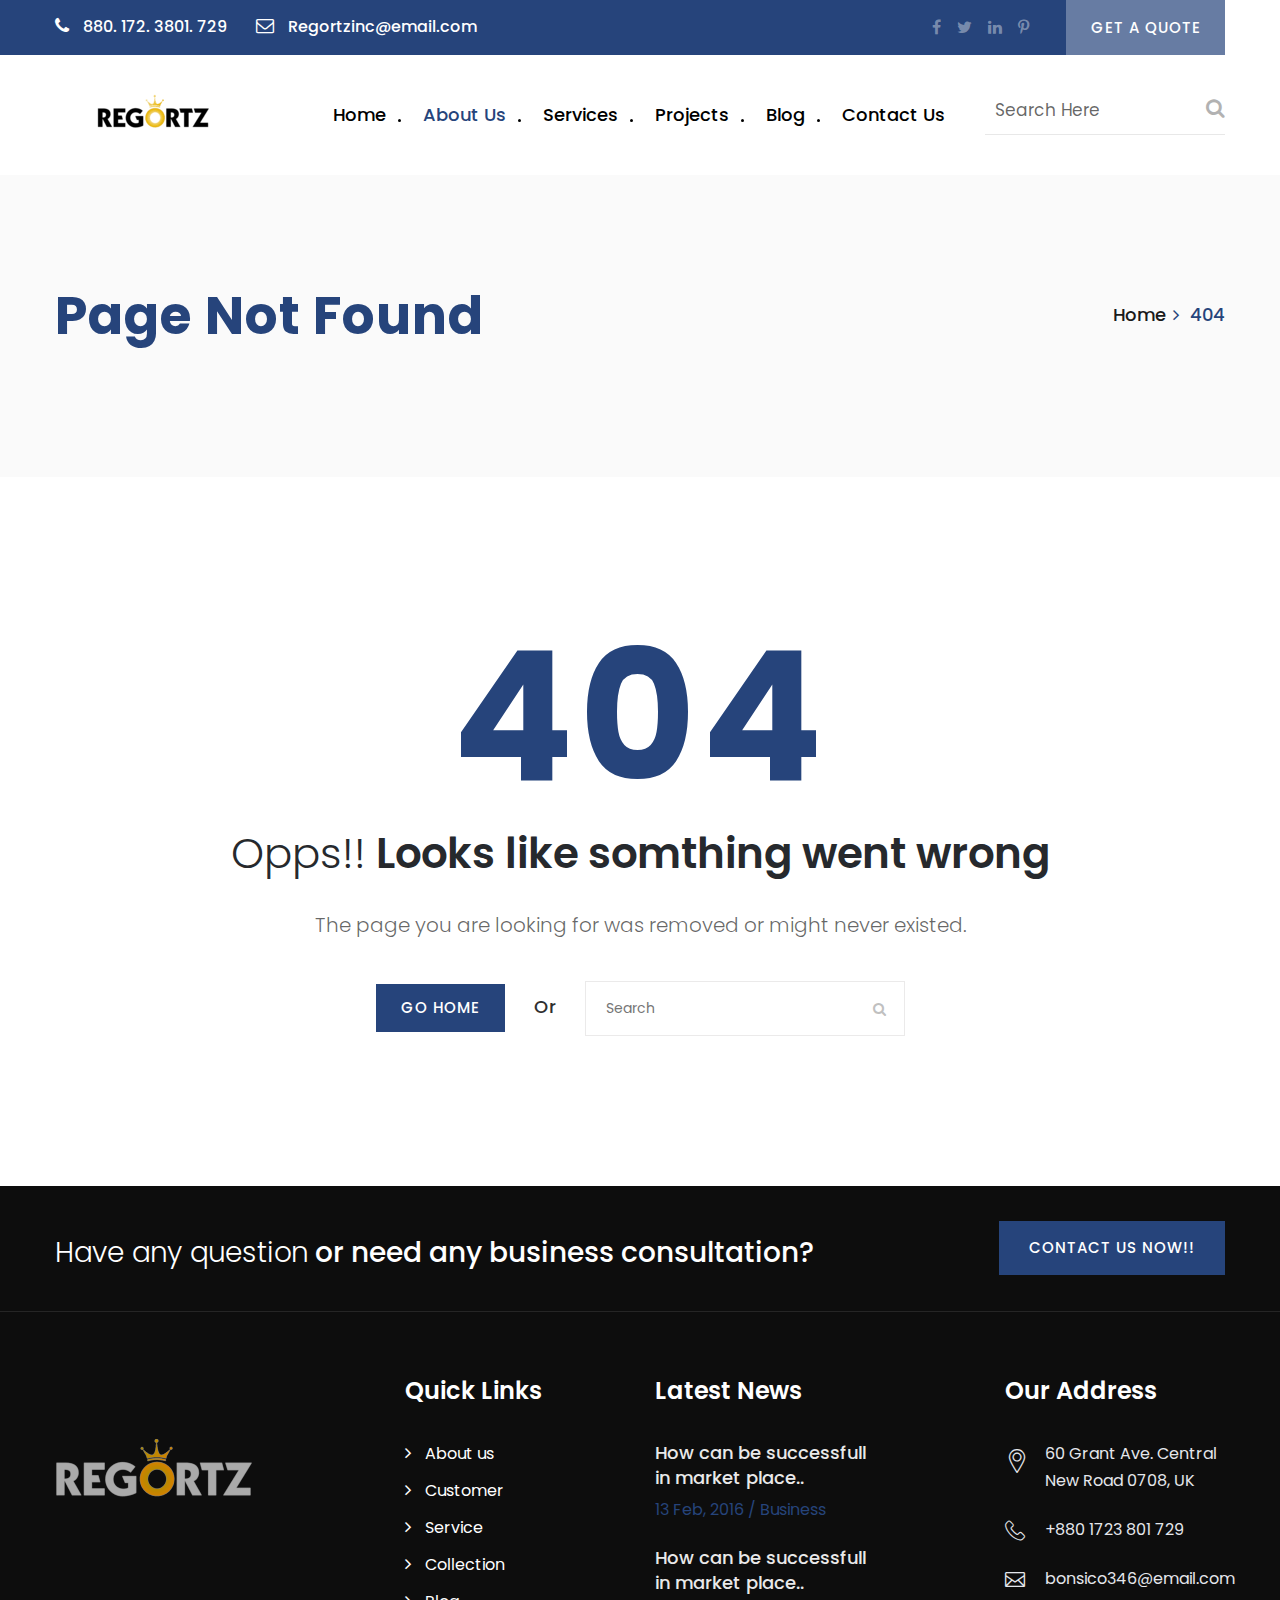
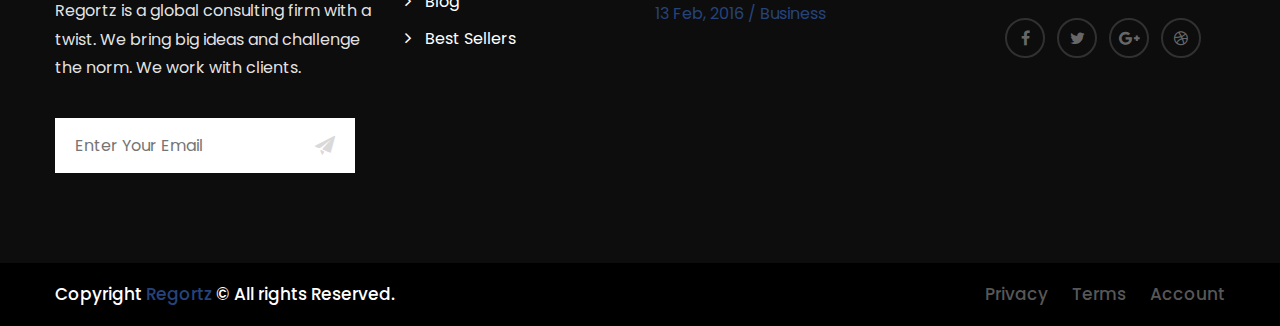
<file: error-page.html>
<!DOCTYPE html>
<html>
<head>
<meta charset="utf-8">
<title>Regortz HTML Template | Error Page</title>
<!-- Stylesheets -->
<link href="css/bootstrap.css" rel="stylesheet">
<link href="css/style.css" rel="stylesheet">
<link href="css/responsive.css" rel="stylesheet">

<!--Color Themes-->
<link id="theme-color-file" href="css/color-themes/default-theme.css" rel="stylesheet">

<!--Favicon-->
<link rel="shortcut icon" href="images/favicon.png" type="image/x-icon">
<link rel="icon" href="images/favicon.png" type="image/x-icon">
<!-- Responsive -->
<meta http-equiv="X-UA-Compatible" content="IE=edge">
<meta name="viewport" content="width=device-width, initial-scale=1.0, maximum-scale=1.0, user-scalable=0">
<!--[if lt IE 9]><script src="https://cdnjs.cloudflare.com/ajax/libs/html5shiv/3.7.3/html5shiv.js"></script><![endif]-->
<!--[if lt IE 9]><script src="js/respond.js"></script><![endif]-->
</head>

<body>
<div class="page-wrapper">
 	
    <!-- Preloader -->
    <div class="preloader"></div>
 	
    <!-- Main Header / Header Type One-->
    <header class="main-header header-style-two">
    
    	<!--Header Top-->
    	<div class="header-top">
        	<div class="auto-container">
            	<div class="inner-container">
                    <div class="clearfix">
                        <div class="top-left">
                            <ul class="clearfix">
                                <li><a href="#"><span class="icon fa fa-phone"></span> 880. 172. 3801. 729</a></li>
                                <li><a href="#"><span class="icon fa fa-envelope-o"></span> Regortzinc@email.com</a></li>
                            </ul>
                        </div>
                        <div class="top-right clearfix">
                        	<ul class="social-icon-two">
                                <li><a href="#"><span class="fa fa-facebook"></span></a></li>
                                <li><a href="#"><span class="fa fa-twitter"></span></a></li>
                                <li><a href="#"><span class="fa fa-linkedin"></span></a></li>
                                <li><a href="#"><span class="fa fa-pinterest-p"></span></a></li>
                            </ul>
                            <!--Quote btn-->
                            <div class="quote-btn">
                                <a href="contact.html" class="theme-btn">Get a Quote</a>
                            </div>
                        </div>
                    </div>
                </div>
            </div>
        </div>
    
    	<!--Header-Upper-->
        <div class="header-upper">
        	<div class="auto-container">
            	<div class="clearfix">
                	
                	<div class="pull-left logo-outer">
                    	<div class="logo"><a href="index.html"><img src="images/logo.png" alt="" title=""></a></div>
                    </div>
                    
                    <div class="nav-outer clearfix">
                    
                        <!-- Main Menu -->
                        <nav class="main-menu">
                            <div class="navbar-header">
                                <!-- Toggle Button -->    	
                                <button type="button" class="navbar-toggle" data-toggle="collapse" data-target=".navbar-collapse">
                                    <span class="icon-bar"></span>
                                    <span class="icon-bar"></span>
                                    <span class="icon-bar"></span>
                                </button>
                            </div>
                            
                            <div class="navbar-collapse collapse clearfix">
                                <ul class="navigation clearfix">
                                    <li class="dropdown"><a href="#">Home</a>
                                        <ul>
                                            <li><a href="index.html">Homepage One</a></li>
                                            <li><a href="index-2.html">Homepage Two</a></li>
                                            <li class="dropdown"><a href="#">Header Styles</a>
                                                <ul>
                                                    <li><a href="index.html">Header Style One</a></li>
                                                    <li><a href="index-2.html">Header Style Two</a></li>
                                                </ul>
                                            </li>
                                        </ul>
                                    </li>
                                    <li class="current dropdown"><a href="about.html">About Us</a>
                                        <ul>
                                            <li><a href="about.html">About us</a></li>
                                            <li><a href="faq.html">faq</a></li>
                                            <li><a href="error-page.html">404 Page</a></li>
                                        </ul>
                                    </li>
                                    <li class="dropdown"><a href="#">Services</a>
                                        <ul>
                                            <li><a href="services.html">Services</a></li>
                                            <li><a href="services-single.html">Financial Advise</a></li>
                                            <li><a href="services-single.html">Google Analyze</a></li>
                                            <li><a href="services-single.html">Investment Banking</a></li>
                                            <li><a href="services-single.html">Sales & Trading</a></li>
                                            <li><a href="services-single.html">Market Research</a></li>
                                            <li><a href="services-single.html">Business Consulting</a></li>
                                        </ul>
                                    </li>
                                    <li class="dropdown"><a href="#">Projects</a>
                                        <ul>
                                            <li><a href="project.html">Project Style One</a></li>
                                            <li><a href="project-two.html">Project Style Two</a></li>
                                            <li><a href="project-single.html">Project Single</a></li>
                                        </ul>
                                    </li>
                                    <li class="dropdown"><a href="#">Blog</a>
                                        <ul>
                                            <li><a href="blog.html">Our Blog</a></li>
                                            <li><a href="blog-single.html">Blog Single</a></li>
                                        </ul>
                                    </li>
                                    <li><a href="contact.html">Contact us</a></li>
                                </ul>
                            </div>
                        </nav>
                        
                        <!-- Main Menu End-->
                        <div class="outer-box style-two">
                            <div class="search-form">
                                <form method="post" action="contact.html">
                                    <div class="form-group">
                                        <input type="search" name="search" value="" placeholder="Search Here" required>
                                        <button type="submit" class="theme-btn"><span class="fa fa-search"></span></button>
                                    </div>
                                </form>
                            </div>
                        </div>
                        
                	</div>
                    
                </div>
            </div>
        </div>
        <!--End Header Upper-->
        
        <!--Sticky Header-->
        <div class="sticky-header">
        	<div class="auto-container clearfix">
            	<!--Logo-->
            	<div class="logo pull-left">
                	<a href="index.html" class="img-responsive"><img src="images/logo-small.png" alt="" title=""></a>
                </div>
                
                <!--Right Col-->
                <div class="right-col pull-right">
                	<!-- Main Menu -->
                    <nav class="main-menu">
                        <div class="navbar-header">
                            <!-- Toggle Button -->    	
                            <button type="button" class="navbar-toggle" data-toggle="collapse" data-target=".navbar-collapse">
                                <span class="icon-bar"></span>
                                <span class="icon-bar"></span>
                                <span class="icon-bar"></span>
                            </button>
                        </div>
                        
                        <div class="navbar-collapse collapse clearfix">
                            <ul class="navigation clearfix">
                                <li class="dropdown"><a href="#">Home</a>
                                    <ul>
                                        <li><a href="index.html">Homepage One</a></li>
                                        <li><a href="index-2.html">Homepage Two</a></li>
                                        <li class="dropdown"><a href="#">Header Styles</a>
                                            <ul>
                                                <li><a href="index.html">Header Style One</a></li>
                                                <li><a href="index-2.html">Header Style Two</a></li>
                                            </ul>
                                        </li>
                                    </ul>
                                </li>
                                <li class="current dropdown"><a href="about.html">About Us</a>
                                    <ul>
                                        <li><a href="about.html">About us</a></li>
                                        <li><a href="faq.html">faq</a></li>
                                        <li><a href="error-page.html">404 Page</a></li>
                                    </ul>
                                </li>
                                <li class="dropdown"><a href="#">Services</a>
                                    <ul>
                                        <li><a href="services.html">Services</a></li>
                                        <li><a href="services-single.html">Financial Advise</a></li>
                                        <li><a href="services-single.html">Google Analyze</a></li>
                                        <li><a href="services-single.html">Investment Banking</a></li>
                                        <li><a href="services-single.html">Sales & Trading</a></li>
                                        <li><a href="services-single.html">Market Research</a></li>
                                        <li><a href="services-single.html">Business Consulting</a></li>
                                    </ul>
                                </li>
                                <li class="dropdown"><a href="#">Projects</a>
                                    <ul>
                                        <li><a href="project.html">Project Style One</a></li>
                                        <li><a href="project-two.html">Project Style Two</a></li>
                                        <li><a href="project-single.html">Project Single</a></li>
                                    </ul>
                                </li>
                                <li class="dropdown"><a href="#">Blog</a>
                                    <ul>
                                        <li><a href="blog.html">Our Blog</a></li>
                                        <li><a href="blog-single.html">Blog Single</a></li>
                                    </ul>
                                </li>
                                <li><a href="contact.html">Contact us</a></li>
                            </ul>

                        </div>
                    </nav><!-- Main Menu End-->
                </div>
                
            </div>
        </div>
        <!--End Sticky Header-->
    
    </header>
    <!--End Main Header -->
    
     <!--Page Title-->
    <section class="page-title">
    	<div class="auto-container">
        	<div class="row clearfix">
            	<!--Title -->
            	<div class="title-column col-md-6 col-sm-8 col-xs-12">
                	<h1>Page Not Found</h1>
                </div>
                <!--Bread Crumb -->
                <div class="breadcrumb-column col-md-6 col-sm-4 col-xs-12">
                    <ul class="bread-crumb clearfix">
                        <li><a href="index.html">Home</a></li>
                        <li class="active">404</li>
                    </ul>
                </div>
            </div>
        </div>
    </section>
    <!--End Page Title-->
    
    <!--Error Section-->
    <section class="error-section">
    	<div class="auto-container">
            <div class="error-big-text">404</div>
            <h2><span>Opps!!</span> Looks like somthing went wrong</h2>
            <div class="text">The page you are looking for was removed or might never existed.</div>
            <div class="error-options">
            	<a href="index.html" class="theme-btn btn-style-four">Go Home</a>
                <span class="or">Or</span>
                <!-- Error Search Form -->
                <div class="error-search-box">
                    <form method="post" action="contact.html">
                        <div class="form-group">
                            <input type="search" name="search-field" value="" placeholder="Search" required>
                            <button type="submit"><span class="icon fa fa-search"></span></button>
                        </div>
                    </form>
                </div>
            </div>
        </div>
    </section>
	<!--Error Section-->
    
    <!--Main Footer-->
    <footer class="main-footer" style="background-image:url(images/background/2.jpg);">
    	<!--Footer Upper-->
    	<div class="footer-upper">
        	<div class="auto-container">
            	<div class="row clearfix">
                	<div class="column col-md-8 col-sm-12 col-xs-12">
                    	<h2><span>Have any question</span> or need any business consultation? </h2>
                    </div>
                    <div class="btn-column col-md-4 col-sm-12 col-xs-12">
                    	<a href="contact.html" class="theme-btn btn-style-four">Contact Us Now!!</a>
                    </div>
                </div>
            </div>
        </div>
        
        <!--Widgets Section-->
        <div class="widgets-section">
            <div class="auto-container">
                <div class="row clearfix">
                
                    <!--big column-->
                    <div class="big-column col-md-6 col-sm-12 col-xs-12">
                        <div class="row clearfix">
                        
                            <!--Footer Column-->
                            <div class="footer-column col-md-7 col-sm-6 col-xs-12">
                                <div class="footer-widget logo-widget">
                                	<div class="footer-logo"><figure><a href="index.html"><img src="images/footer-logo.png" alt=""></a></figure></div>
                                    <div class="widget-content">
                                        <div class="text">Regortz is a global consulting firm with a twist. We bring big ideas and challenge the norm. We work with clients.</div>
                                        <div class="emailed-form">
                                            <form method="post" action="contact.html">
                                                <div class="form-group">
                                                    <input type="email" name="email" value="" placeholder="Enter Your Email" required>
                                                    <button type="submit" class="theme-btn"><span class="flaticon-send-message-button"></span></button>
                                                </div>
                                            </form>
                                        </div>
                                    </div>
                                </div>
                            </div>
                            
                            <!--Footer Column-->
                            <div class="footer-column col-md-5 col-sm-6 col-xs-12">
                                <div class="footer-widget links-widget">
                                	<h2>Quick Links</h2>
                                    <div class="widget-content">
										<ul class="list">
                                            <li><a href="#">About us</a></li>
                                            <li><a href="#">Customer</a></li>
                                            <li><a href="#">Service</a></li>
                                            <li><a href="#">Collection</a></li>
                                            <li><a href="#">Blog</a></li>
                                            <li><a href="#">Best Sellers</a></li>
                                        </ul>
                                    </div>
                                </div>
                            </div>
                            
                        </div>
                    </div>
                    
                    <!--big column-->
                    <div class="big-column col-md-6 col-sm-12 col-xs-12">
                        <div class="row clearfix">
                        
                            <!--Footer Column-->
                            <div class="footer-column col-md-7 col-sm-6 col-xs-12">
                                <div class="footer-widget news-widget">
                                	<h2>Latest News</h2>
                                    <div class="widget-content">
										<div class="news-widget-block">
                                        	<h3><a href="#">How can be successfull <br> in market place..</a></h3>
                                            <div class="post-time">13 Feb, 2016  /  Business</div>
                                        </div>
                                        <div class="news-widget-block">
                                        	<h3><a href="#">How can be successfull <br> in market place..</a></h3>
                                            <div class="post-time">13 Feb, 2016  /  Business</div>
                                        </div>
                                    </div>
                                </div>
                            </div>
                            
                            <!--Footer Column-->
                            <div class="footer-column col-md-5 col-sm-6 col-xs-12">
                                <div class="footer-widget address-widget">
                                	<h2>Our Address</h2>
                                    <div class="widget-content">
                                    	<ul class="list-style-one">
                                            <li><span class="icon flaticon-location-pin"></span>60 Grant Ave. Central New Road 0708, UK</li>
                                            <li><span class="icon flaticon-technology"></span>+880 1723 801 729</li>
                                            <li><span class="icon flaticon-web"></span>bonsico346@email.com</li>
                                        </ul>
                                        <ul class="social-icon-one">
                                            <li><a href="#"><span class="fa fa-facebook"></span></a></li>
                                            <li><a href="#"><span class="fa fa-twitter"></span></a></li>
                                            <li><a href="#"><span class="fa fa-google-plus"></span></a></li>
                                            <li><a href="#"><span class="fa fa-dribbble"></span></a></li>
                                        </ul>
                                    </div>
                                </div>
                            </div>
                            
                        </div>
                    </div>
                    
                </div>
            </div>
        </div>
        <!--End Widgets Section-->
        
        <!--Footer Bottom-->
        <div class="footer-bottom">
        	<div class="auto-container">
            	<div class="row clearfix">
                    <div class="col-md-6 col-sm-6 col-xs-12">
                        <div class="copyright">Copyright <a href="index.html">Regortz</a> &copy; All rights Reserved. </div>
                    </div>
                    <div class="col-md-6 col-sm-6 col-xs-12">
                        <ul class="footer-nav">
                        	<li><a href="#">Privacy</a></li>
                            <li><a href="#">Terms</a></li>
                            <li><a href="#">Account</a></li>
                        </ul>
                    </div>
                </div>
            </div>
        </div>
        <!--End Footer Bottom-->
        
    </footer>
    <!--End Main Footer-->
    
</div>
<!--End pagewrapper-->

<!--Scroll to top-->
<div class="scroll-to-top scroll-to-target" data-target="html"><span class="fa fa-arrow-up"></span></div>



<script src="js/jquery.js"></script> 
<script src="js/bootstrap.min.js"></script>
<script src="js/jquery.fancybox.pack.js"></script>
<script src="js/jquery.fancybox-media.js"></script>
<script src="js/owl.js"></script>
<script src="js/appear.js"></script>
<script src="js/wow.js"></script>
<script src="js/jquery-ui.js"></script>
<script src="js/script.js"></script>

</body>
</html>
</file>
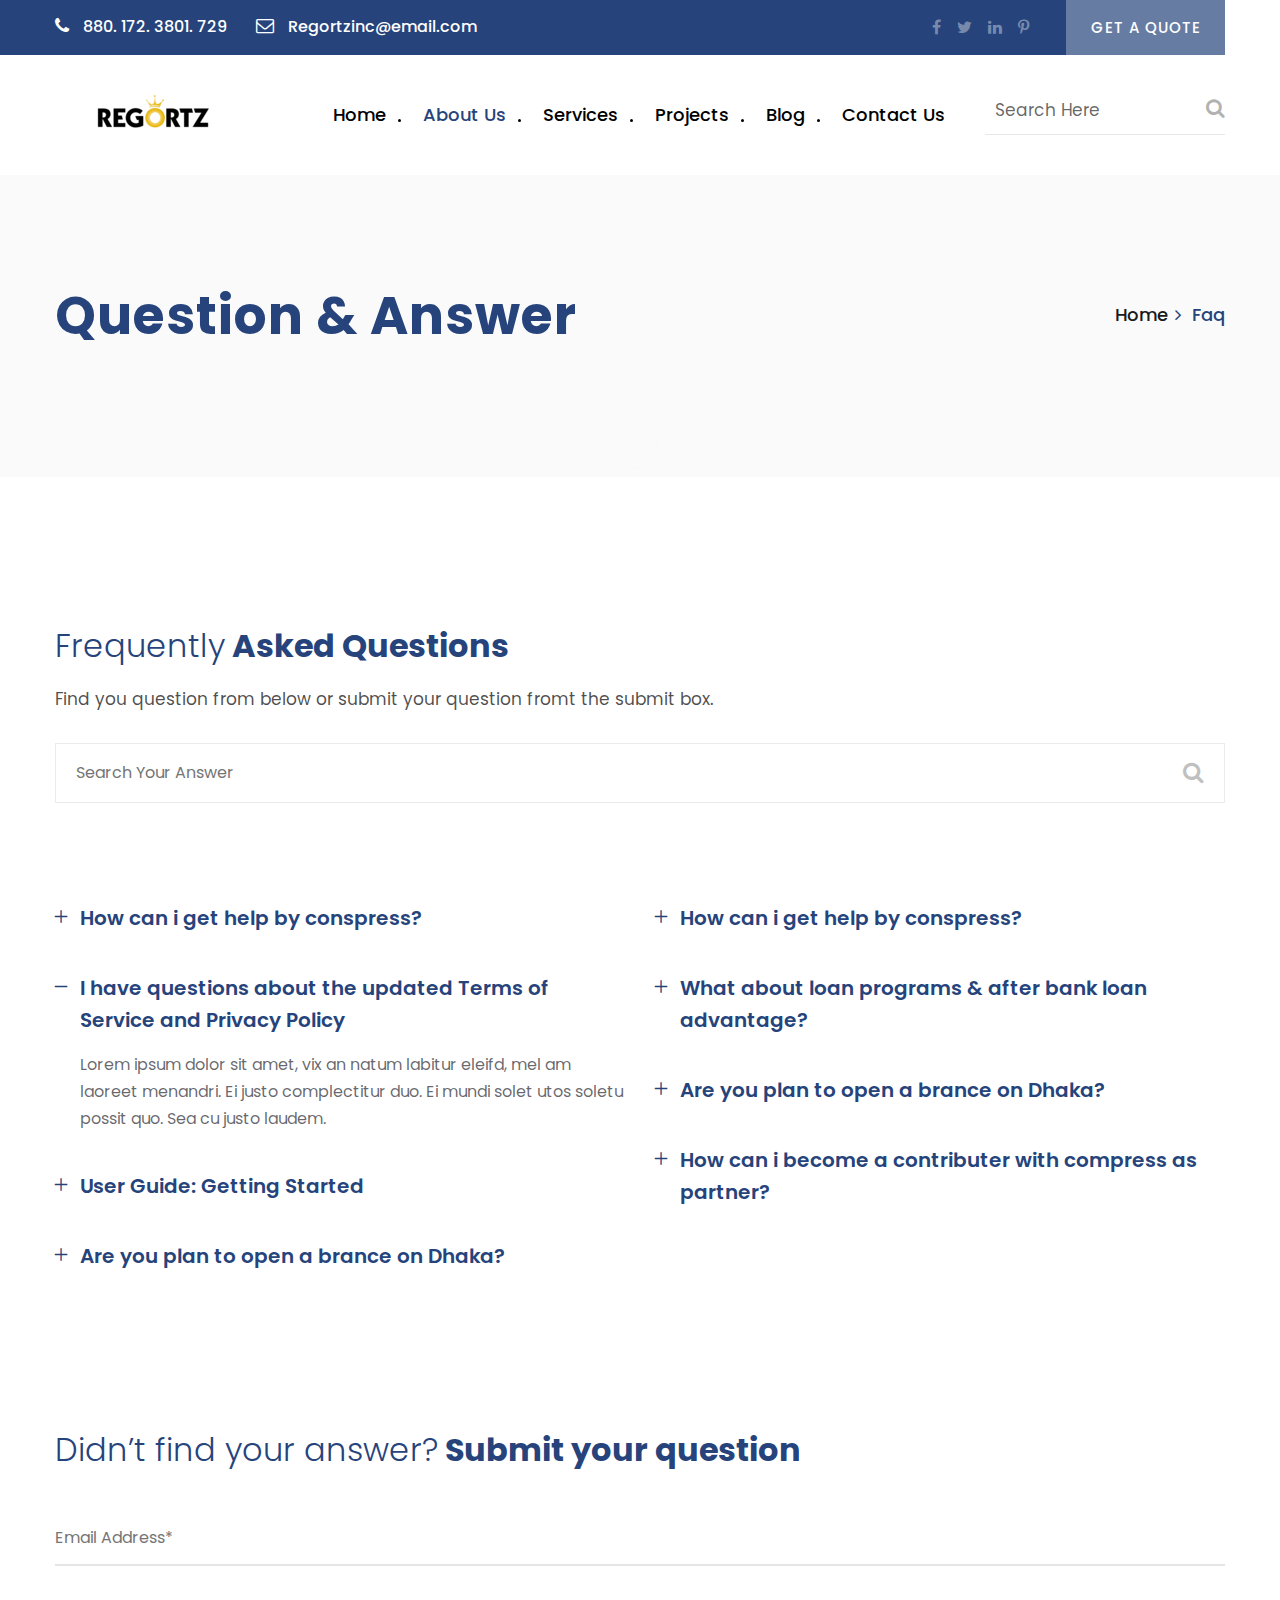
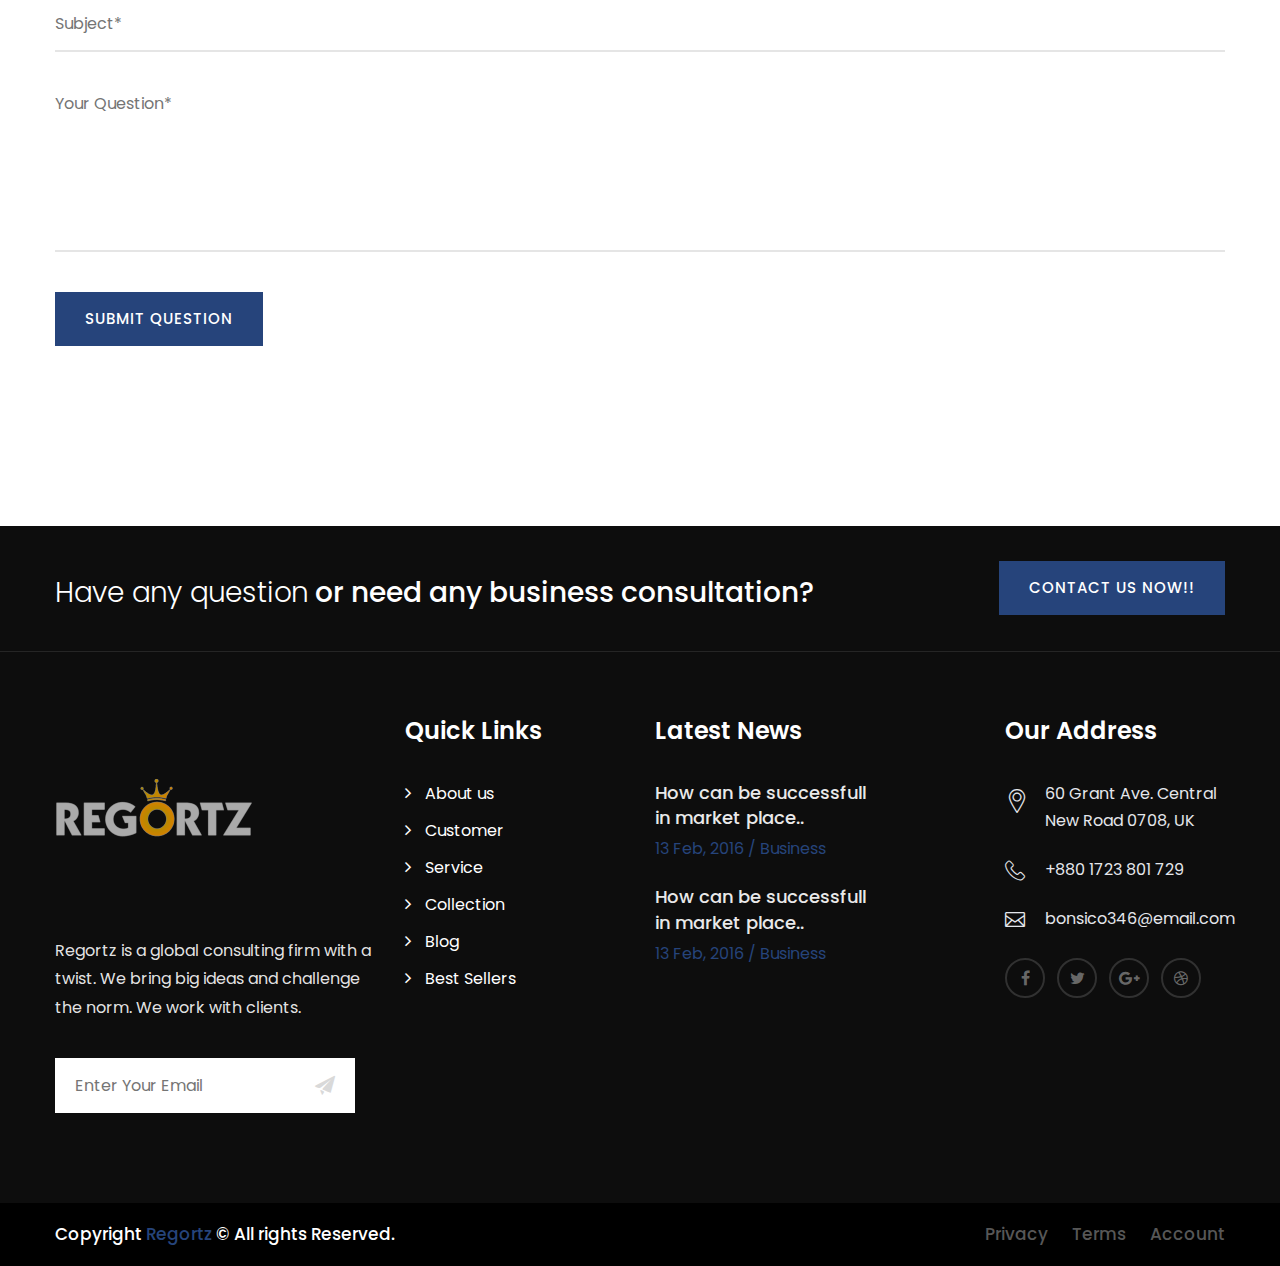
<file: faq.html>
<!DOCTYPE html>
<html>
<head>
<meta charset="utf-8">
<title>Regortz HTML Template | Faq</title>
<!-- Stylesheets -->
<link href="css/bootstrap.css" rel="stylesheet">
<link href="css/style.css" rel="stylesheet">
<link href="css/responsive.css" rel="stylesheet">

<!--Color Themes-->
<link id="theme-color-file" href="css/color-themes/default-theme.css" rel="stylesheet">

<!--Favicon-->
<link rel="shortcut icon" href="images/favicon.png" type="image/x-icon">
<link rel="icon" href="images/favicon.png" type="image/x-icon">
<!-- Responsive -->
<meta http-equiv="X-UA-Compatible" content="IE=edge">
<meta name="viewport" content="width=device-width, initial-scale=1.0, maximum-scale=1.0, user-scalable=0">
<!--[if lt IE 9]><script src="https://cdnjs.cloudflare.com/ajax/libs/html5shiv/3.7.3/html5shiv.js"></script><![endif]-->
<!--[if lt IE 9]><script src="js/respond.js"></script><![endif]-->
</head>

<body>
<div class="page-wrapper">
 	
    <!-- Preloader -->
    <div class="preloader"></div>
 	
    <!-- Main Header / Header Type One-->
    <header class="main-header header-style-two">
    
    	<!--Header Top-->
    	<div class="header-top">
        	<div class="auto-container">
            	<div class="inner-container">
                    <div class="clearfix">
                        <div class="top-left">
                            <ul class="clearfix">
                                <li><a href="#"><span class="icon fa fa-phone"></span> 880. 172. 3801. 729</a></li>
                                <li><a href="#"><span class="icon fa fa-envelope-o"></span> Regortzinc@email.com</a></li>
                            </ul>
                        </div>
                        <div class="top-right clearfix">
                        	<ul class="social-icon-two">
                                <li><a href="#"><span class="fa fa-facebook"></span></a></li>
                                <li><a href="#"><span class="fa fa-twitter"></span></a></li>
                                <li><a href="#"><span class="fa fa-linkedin"></span></a></li>
                                <li><a href="#"><span class="fa fa-pinterest-p"></span></a></li>
                            </ul>
                            <!--Quote btn-->
                            <div class="quote-btn">
                                <a href="contact.html" class="theme-btn">Get a Quote</a>
                            </div>
                        </div>
                    </div>
                </div>
            </div>
        </div>
    
    	<!--Header-Upper-->
        <div class="header-upper">
        	<div class="auto-container">
            	<div class="clearfix">
                	
                	<div class="pull-left logo-outer">
                    	<div class="logo"><a href="index.html"><img src="images/logo.png" alt="" title=""></a></div>
                    </div>
                    
                    <div class="nav-outer clearfix">
                    
                        <!-- Main Menu -->
                        <nav class="main-menu">
                            <div class="navbar-header">
                                <!-- Toggle Button -->    	
                                <button type="button" class="navbar-toggle" data-toggle="collapse" data-target=".navbar-collapse">
                                    <span class="icon-bar"></span>
                                    <span class="icon-bar"></span>
                                    <span class="icon-bar"></span>
                                </button>
                            </div>
                            
                            <div class="navbar-collapse collapse clearfix">
                                <ul class="navigation clearfix">
                                    <li class="dropdown"><a href="#">Home</a>
                                        <ul>
                                            <li><a href="index.html">Homepage One</a></li>
                                            <li><a href="index-2.html">Homepage Two</a></li>
                                            <li class="dropdown"><a href="#">Header Styles</a>
                                                <ul>
                                                    <li><a href="index.html">Header Style One</a></li>
                                                    <li><a href="index-2.html">Header Style Two</a></li>
                                                </ul>
                                            </li>
                                        </ul>
                                    </li>
                                    <li class="current dropdown"><a href="about.html">About Us</a>
                                        <ul>
                                            <li><a href="about.html">About us</a></li>
                                            <li><a href="faq.html">faq</a></li>
                                            <li><a href="error-page.html">404 Page</a></li>
                                        </ul>
                                    </li>
                                    <li class="dropdown"><a href="#">Services</a>
                                        <ul>
                                            <li><a href="services.html">Services</a></li>
                                            <li><a href="services-single.html">Financial Advise</a></li>
                                            <li><a href="services-single.html">Google Analyze</a></li>
                                            <li><a href="services-single.html">Investment Banking</a></li>
                                            <li><a href="services-single.html">Sales & Trading</a></li>
                                            <li><a href="services-single.html">Market Research</a></li>
                                            <li><a href="services-single.html">Business Consulting</a></li>
                                        </ul>
                                    </li>
                                    <li class="dropdown"><a href="#">Projects</a>
                                        <ul>
                                            <li><a href="project.html">Project Style One</a></li>
                                            <li><a href="project-two.html">Project Style Two</a></li>
                                            <li><a href="project-single.html">Project Single</a></li>
                                        </ul>
                                    </li>
                                    <li class="dropdown"><a href="#">Blog</a>
                                        <ul>
                                            <li><a href="blog.html">Our Blog</a></li>
                                            <li><a href="blog-single.html">Blog Single</a></li>
                                        </ul>
                                    </li>
                                    <li><a href="contact.html">Contact us</a></li>
                                </ul>
                            </div>
                        </nav>
                        
                        <!-- Main Menu End-->
                        <div class="outer-box style-two">
                            <div class="search-form">
                                <form method="post" action="contact.html">
                                    <div class="form-group">
                                        <input type="search" name="search" value="" placeholder="Search Here" required>
                                        <button type="submit" class="theme-btn"><span class="fa fa-search"></span></button>
                                    </div>
                                </form>
                            </div>
                        </div>
                        
                	</div>
                    
                </div>
            </div>
        </div>
        <!--End Header Upper-->
        
        <!--Sticky Header-->
        <div class="sticky-header">
        	<div class="auto-container clearfix">
            	<!--Logo-->
            	<div class="logo pull-left">
                	<a href="index.html" class="img-responsive"><img src="images/logo-small.png" alt="" title=""></a>
                </div>
                
                <!--Right Col-->
                <div class="right-col pull-right">
                	<!-- Main Menu -->
                    <nav class="main-menu">
                        <div class="navbar-header">
                            <!-- Toggle Button -->    	
                            <button type="button" class="navbar-toggle" data-toggle="collapse" data-target=".navbar-collapse">
                                <span class="icon-bar"></span>
                                <span class="icon-bar"></span>
                                <span class="icon-bar"></span>
                            </button>
                        </div>
                        
                        <div class="navbar-collapse collapse clearfix">
                            <ul class="navigation clearfix">
                                <li class="dropdown"><a href="#">Home</a>
                                    <ul>
                                        <li><a href="index.html">Homepage One</a></li>
                                        <li><a href="index-2.html">Homepage Two</a></li>
                                        <li class="dropdown"><a href="#">Header Styles</a>
                                            <ul>
                                                <li><a href="index.html">Header Style One</a></li>
                                                <li><a href="index-2.html">Header Style Two</a></li>
                                            </ul>
                                        </li>
                                    </ul>
                                </li>
                                <li class="current dropdown"><a href="about.html">About Us</a>
                                    <ul>
                                        <li><a href="about.html">About us</a></li>
                                        <li><a href="faq.html">faq</a></li>
                                        <li><a href="error-page.html">404 Page</a></li>
                                    </ul>
                                </li>
                                <li class="dropdown"><a href="#">Services</a>
                                    <ul>
                                        <li><a href="services.html">Services</a></li>
                                        <li><a href="services-single.html">Financial Advise</a></li>
                                        <li><a href="services-single.html">Google Analyze</a></li>
                                        <li><a href="services-single.html">Investment Banking</a></li>
                                        <li><a href="services-single.html">Sales & Trading</a></li>
                                        <li><a href="services-single.html">Market Research</a></li>
                                        <li><a href="services-single.html">Business Consulting</a></li>
                                    </ul>
                                </li>
                                <li class="dropdown"><a href="#">Projects</a>
                                    <ul>
                                        <li><a href="project.html">Project Style One</a></li>
                                        <li><a href="project-two.html">Project Style Two</a></li>
                                        <li><a href="project-single.html">Project Single</a></li>
                                    </ul>
                                </li>
                                <li class="dropdown"><a href="#">Blog</a>
                                    <ul>
                                        <li><a href="blog.html">Our Blog</a></li>
                                        <li><a href="blog-single.html">Blog Single</a></li>
                                    </ul>
                                </li>
                                <li><a href="contact.html">Contact us</a></li>
                            </ul>

                        </div>
                    </nav><!-- Main Menu End-->
                </div>
                
            </div>
        </div>
        <!--End Sticky Header-->
    
    </header>
    <!--End Main Header -->
    
     <!--Page Title-->
    <section class="page-title">
    	<div class="auto-container">
        	<div class="row clearfix">
            	<!--Title -->
            	<div class="title-column col-md-6 col-sm-8 col-xs-12">
                	<h1>Question & Answer</h1>
                </div>
                <!--Bread Crumb -->
                <div class="breadcrumb-column col-md-6 col-sm-4 col-xs-12">
                    <ul class="bread-crumb clearfix">
                        <li><a href="index.html">Home</a></li>
                        <li class="active">faq</li>
                    </ul>
                </div>
            </div>
        </div>
    </section>
    <!--End Page Title-->
    
    <!--Faq Section-->
    <section class="faq-section">
    	<div class="auto-container">
        	<!--Faq Title-->
            <div class="faq-title">
                <h2><span>Frequently</span> Asked Questions</h2>
                <div class="title-text">Find you question from below or submit your question fromt the submit box.</div>
                <!-- faq Form -->
                <div class="faq-search-box">
                    <form method="post" action="contact.html">
                        <div class="form-group">
                            <input type="search" name="search-field" value="" placeholder="Search Your Answer" required>
                            <button type="submit"><span class="icon fa fa-search"></span></button>
                        </div>
                    </form>
                </div>
            </div>
            
        	<div class="row clearfix">
            	
                <!--Faq Column-->
                <div class="faq-column col-md-6 col-sm-12 col-xs-12">
                	
                    <!--Accordian Block-->
                    <div class="accordion-block">
                    	
                        <ul class="accordion-box">
                                    
                            <!--Block-->
                            <li class="accordion block">
                                <div class="acc-btn"><div class="icon-outer"><span class="icon icon-plus flaticon-plus"></span> <span class="icon icon-minus flaticon-minus"></span></div>How can i get help by conspress?</div>
                                <div class="acc-content">
                                    <div class="content">
                                        <div class="text">
                                            <p>Lorem ipsum dolor sit amet, vix an natum labitur eleifd, mel am laoreet menandri. Ei justo complectitur duo. Ei mundi solet utos soletu possit quo. Sea cu justo laudem.</p>
                                        </div>
                                    </div>
                                </div>
                            </li>
    
                            <!--Block-->
                            <li class="accordion block active-block">
                                <div class="acc-btn active"><div class="icon-outer"><span class="icon icon-plus flaticon-plus"></span> <span class="icon icon-minus flaticon-minus"></span></div>I have questions about the updated Terms of Service and Privacy Policy</div>
                                <div class="acc-content current">
                                    <div class="content">
                                        <div class="text">
                                            <p>Lorem ipsum dolor sit amet, vix an natum labitur eleifd, mel am laoreet menandri. Ei justo complectitur duo. Ei mundi solet utos soletu possit quo. Sea cu justo laudem.</p>
                                        </div>
                                    </div>
                                </div>
                            </li>
    
                            <!--Block-->
                            <li class="accordion block">
                                <div class="acc-btn"><div class="icon-outer"><span class="icon icon-plus flaticon-plus"></span> <span class="icon icon-minus flaticon-minus"></span></div>User Guide: Getting Started</div>
                                <div class="acc-content">
                                    <div class="content">
                                        <div class="text">
                                            <p>Lorem ipsum dolor sit amet, vix an natum labitur eleifd, mel am laoreet menandri. Ei justo complectitur duo. Ei mundi solet utos soletu possit quo. Sea cu justo laudem.</p>
                                        </div>
                                    </div>
                                </div>
                            </li>
                            
                            <!--Block-->
                            <li class="accordion block">
                                <div class="acc-btn"><div class="icon-outer"><span class="icon icon-plus flaticon-plus"></span> <span class="icon icon-minus flaticon-minus"></span></div>Are you plan to open a brance on Dhaka?</div>
                                <div class="acc-content">
                                    <div class="content">
                                        <div class="text">
                                            <p>Lorem ipsum dolor sit amet, vix an natum labitur eleifd, mel am laoreet menandri. Ei justo complectitur duo. Ei mundi solet utos soletu possit quo. Sea cu justo laudem.</p>
                                        </div>
                                    </div>
                                </div>
                            </li>
                            
						</ul>
                        
                    </div>
                    
				</div>
                
                <!--Faq Column-->
                <div class="faq-column col-md-6 col-sm-12 col-xs-12">
                	
                    <!--Accordian Block-->
                    <div class="accordion-block">
                    	
                        <ul class="accordion-box">
                                    
                            <!--Block-->
                            <li class="accordion block">
                                <div class="acc-btn"><div class="icon-outer"><span class="icon icon-plus flaticon-plus"></span> <span class="icon icon-minus flaticon-minus"></span></div>How can i get help by conspress?</div>
                                <div class="acc-content">
                                    <div class="content">
                                        <div class="text">
                                            <p>Lorem ipsum dolor sit amet, vix an natum labitur eleifd, mel am laoreet menandri. Ei justo complectitur duo. Ei mundi solet utos soletu possit quo. Sea cu justo laudem.</p>
                                        </div>
                                    </div>
                                </div>
                            </li>
    
                            <!--Block-->
                            <li class="accordion block">
                                <div class="acc-btn"><div class="icon-outer"><span class="icon icon-plus flaticon-plus"></span> <span class="icon icon-minus flaticon-minus"></span></div>What about loan programs & after bank loan advantage?</div>
                                <div class="acc-content">
                                    <div class="content">
                                        <div class="text">
                                            <p>Lorem ipsum dolor sit amet, vix an natum labitur eleifd, mel am laoreet menandri. Ei justo complectitur duo. Ei mundi solet utos soletu possit quo. Sea cu justo laudem.</p>
                                        </div>
                                    </div>
                                </div>
                            </li>
    						
                            <!--Block-->
                            <li class="accordion block">
                                <div class="acc-btn"><div class="icon-outer"><span class="icon icon-plus flaticon-plus"></span> <span class="icon icon-minus flaticon-minus"></span></div>Are you plan to open a brance on Dhaka?</div>
                                <div class="acc-content">
                                    <div class="content">
                                        <div class="text">
                                            <p>Lorem ipsum dolor sit amet, vix an natum labitur eleifd, mel am laoreet menandri. Ei justo complectitur duo. Ei mundi solet utos soletu possit quo. Sea cu justo laudem.</p>
                                        </div>
                                    </div>
                                </div>
                            </li>
                            
                            <!--Block-->
                            <li class="accordion block">
                                <div class="acc-btn"><div class="icon-outer"><span class="icon icon-plus flaticon-plus"></span> <span class="icon icon-minus flaticon-minus"></span></div>How can i become a contributer with compress as partner?</div>
                                <div class="acc-content">
                                    <div class="content">
                                        <div class="text">
                                            <p>Lorem ipsum dolor sit amet, vix an natum labitur eleifd, mel am laoreet menandri. Ei justo complectitur duo. Ei mundi solet utos soletu possit quo. Sea cu justo laudem.</p>
                                        </div>
                                    </div>
                                </div>
                            </li>
                            
						</ul>
                        
                    </div>
                    
				</div>
                
    		</div>
        </div>
        
        <!--Faq Form Section-->
        <section class="faq-form-section">
            <div class="auto-container">
            
                <!--Faq Form-->
                <div class="faq-form-box">
                    <h2><span>Didn’t find your answer?</span> Submit your question</h2>
                    <!--Contact Form-->
                    <form method="post" action="contact.html">
                        
                        <div class="form-group">
                            <input type="email" name="email" value="" placeholder="Email Address*" required>
                        </div>
                        
                        <div class="form-group">
                            <input type="text" name="subject" value="" placeholder="Subject*" required>
                        </div> 
                          
                        <div class="form-group">
                            <textarea name="message" placeholder="Your Question*"></textarea>
                        </div>
                        
                        <div class="form-group">
                            <button type="submit" class="theme-btn btn-style-four">Submit Question</button>
                        </div>
                            
                    </form>
                </div>
                <!--End Faq Form-->
            </div>
        </section>
        
    </section>
    
    <!--Main Footer-->
    <footer class="main-footer" style="background-image:url(images/background/2.jpg);">
    	<!--Footer Upper-->
    	<div class="footer-upper">
        	<div class="auto-container">
            	<div class="row clearfix">
                	<div class="column col-md-8 col-sm-12 col-xs-12">
                    	<h2><span>Have any question</span> or need any business consultation? </h2>
                    </div>
                    <div class="btn-column col-md-4 col-sm-12 col-xs-12">
                    	<a href="contact.html" class="theme-btn btn-style-four">Contact Us Now!!</a>
                    </div>
                </div>
            </div>
        </div>
        
        <!--Widgets Section-->
        <div class="widgets-section">
            <div class="auto-container">
                <div class="row clearfix">
                
                    <!--big column-->
                    <div class="big-column col-md-6 col-sm-12 col-xs-12">
                        <div class="row clearfix">
                        
                            <!--Footer Column-->
                            <div class="footer-column col-md-7 col-sm-6 col-xs-12">
                                <div class="footer-widget logo-widget">
                                	<div class="footer-logo"><figure><a href="index.html"><img src="images/footer-logo.png" alt=""></a></figure></div>
                                    <div class="widget-content">
                                        <div class="text">Regortz is a global consulting firm with a twist. We bring big ideas and challenge the norm. We work with clients.</div>
                                        <div class="emailed-form">
                                            <form method="post" action="contact.html">
                                                <div class="form-group">
                                                    <input type="email" name="email" value="" placeholder="Enter Your Email" required>
                                                    <button type="submit" class="theme-btn"><span class="flaticon-send-message-button"></span></button>
                                                </div>
                                            </form>
                                        </div>
                                    </div>
                                </div>
                            </div>
                            
                            <!--Footer Column-->
                            <div class="footer-column col-md-5 col-sm-6 col-xs-12">
                                <div class="footer-widget links-widget">
                                	<h2>Quick Links</h2>
                                    <div class="widget-content">
										<ul class="list">
                                            <li><a href="#">About us</a></li>
                                            <li><a href="#">Customer</a></li>
                                            <li><a href="#">Service</a></li>
                                            <li><a href="#">Collection</a></li>
                                            <li><a href="#">Blog</a></li>
                                            <li><a href="#">Best Sellers</a></li>
                                        </ul>
                                    </div>
                                </div>
                            </div>
                            
                        </div>
                    </div>
                    
                    <!--big column-->
                    <div class="big-column col-md-6 col-sm-12 col-xs-12">
                        <div class="row clearfix">
                        
                            <!--Footer Column-->
                            <div class="footer-column col-md-7 col-sm-6 col-xs-12">
                                <div class="footer-widget news-widget">
                                	<h2>Latest News</h2>
                                    <div class="widget-content">
										<div class="news-widget-block">
                                        	<h3><a href="#">How can be successfull <br> in market place..</a></h3>
                                            <div class="post-time">13 Feb, 2016  /  Business</div>
                                        </div>
                                        <div class="news-widget-block">
                                        	<h3><a href="#">How can be successfull <br> in market place..</a></h3>
                                            <div class="post-time">13 Feb, 2016  /  Business</div>
                                        </div>
                                    </div>
                                </div>
                            </div>
                            
                            <!--Footer Column-->
                            <div class="footer-column col-md-5 col-sm-6 col-xs-12">
                                <div class="footer-widget address-widget">
                                	<h2>Our Address</h2>
                                    <div class="widget-content">
                                    	<ul class="list-style-one">
                                            <li><span class="icon flaticon-location-pin"></span>60 Grant Ave. Central New Road 0708, UK</li>
                                            <li><span class="icon flaticon-technology"></span>+880 1723 801 729</li>
                                            <li><span class="icon flaticon-web"></span>bonsico346@email.com</li>
                                        </ul>
                                        <ul class="social-icon-one">
                                            <li><a href="#"><span class="fa fa-facebook"></span></a></li>
                                            <li><a href="#"><span class="fa fa-twitter"></span></a></li>
                                            <li><a href="#"><span class="fa fa-google-plus"></span></a></li>
                                            <li><a href="#"><span class="fa fa-dribbble"></span></a></li>
                                        </ul>
                                    </div>
                                </div>
                            </div>
                            
                        </div>
                    </div>
                    
                </div>
            </div>
        </div>
        <!--End Widgets Section-->
        
        <!--Footer Bottom-->
        <div class="footer-bottom">
        	<div class="auto-container">
            	<div class="row clearfix">
                    <div class="col-md-6 col-sm-6 col-xs-12">
                        <div class="copyright">Copyright <a href="index.html">Regortz</a> &copy; All rights Reserved. </div>
                    </div>
                    <div class="col-md-6 col-sm-6 col-xs-12">
                        <ul class="footer-nav">
                        	<li><a href="#">Privacy</a></li>
                            <li><a href="#">Terms</a></li>
                            <li><a href="#">Account</a></li>
                        </ul>
                    </div>
                </div>
            </div>
        </div>
        <!--End Footer Bottom-->
        
    </footer>
    <!--End Main Footer-->
    
</div>
<!--End pagewrapper-->

<!--Scroll to top-->
<div class="scroll-to-top scroll-to-target" data-target="html"><span class="fa fa-arrow-up"></span></div>



<script src="js/jquery.js"></script> 
<script src="js/bootstrap.min.js"></script>
<script src="js/jquery.fancybox.pack.js"></script>
<script src="js/jquery.fancybox-media.js"></script>
<script src="js/owl.js"></script>
<script src="js/appear.js"></script>
<script src="js/wow.js"></script>
<script src="js/jquery-ui.js"></script>
<script src="js/script.js"></script>

</body>
</html>
</file>
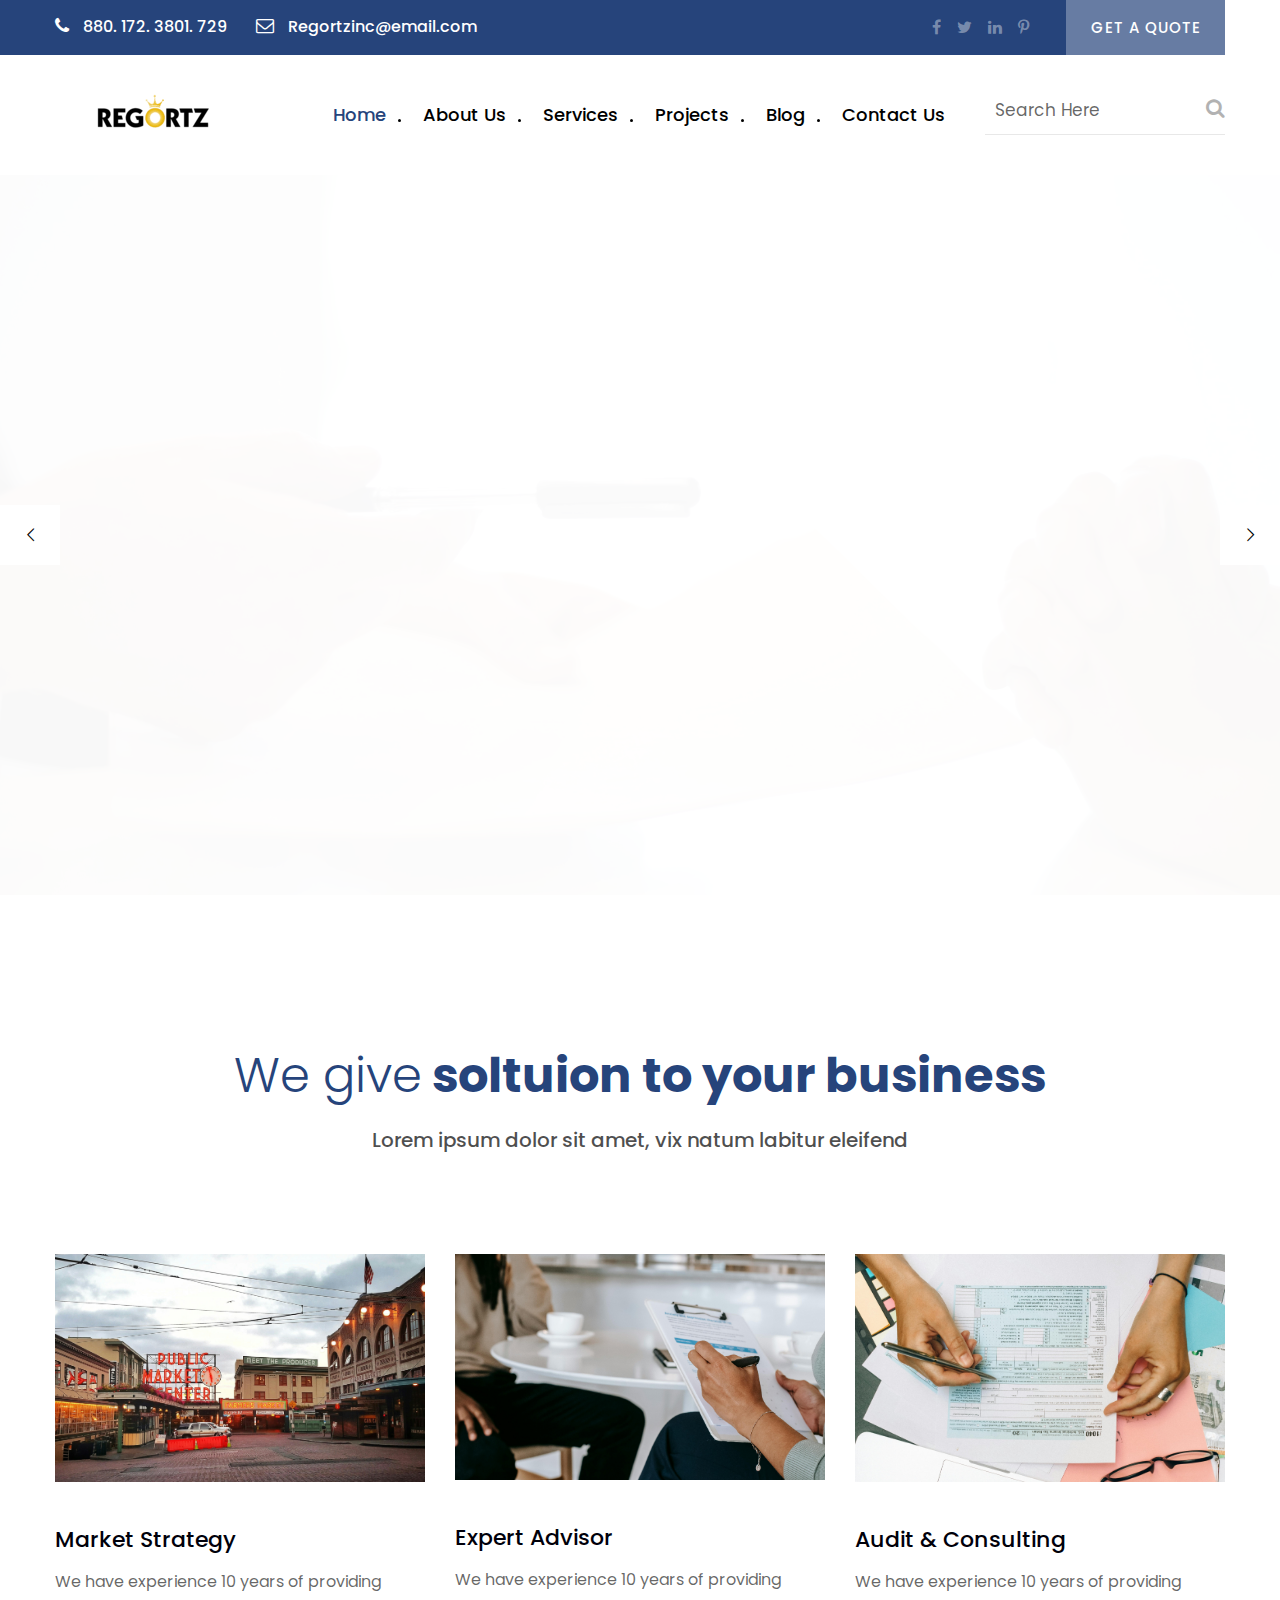
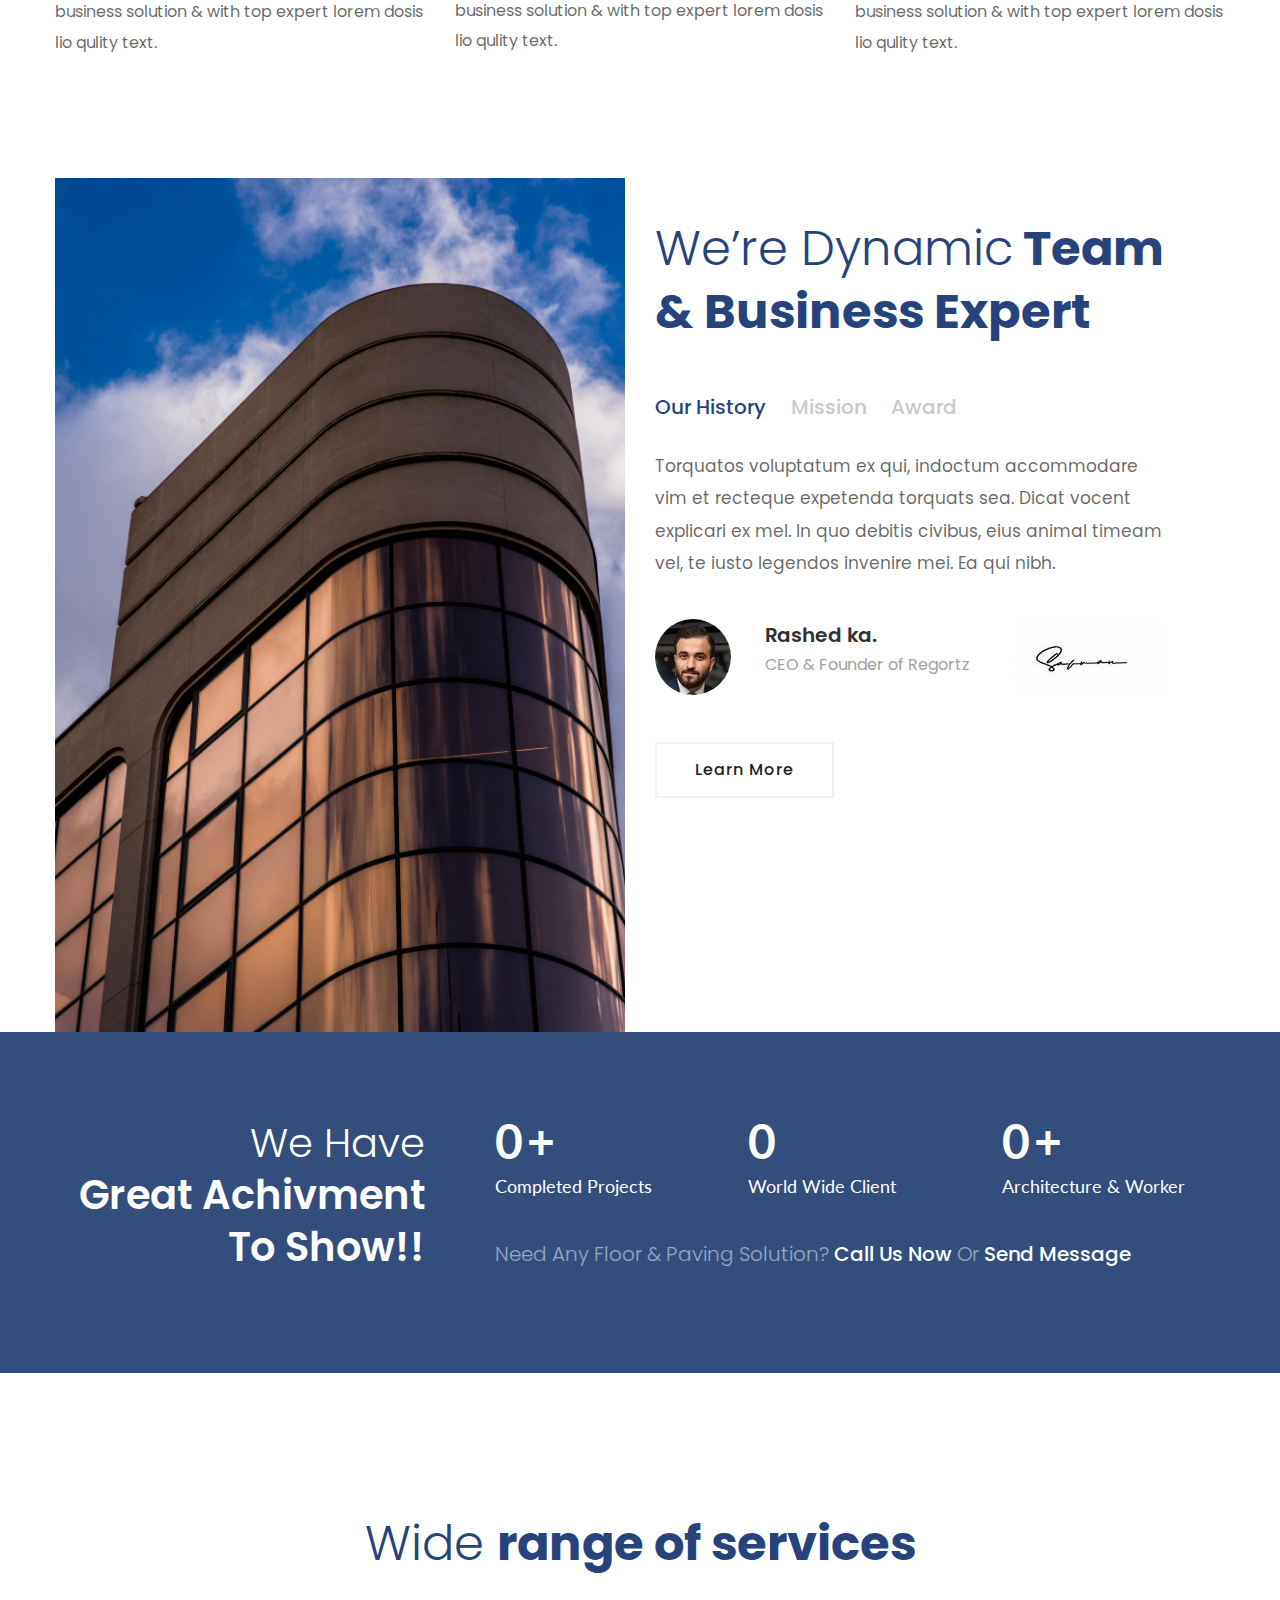
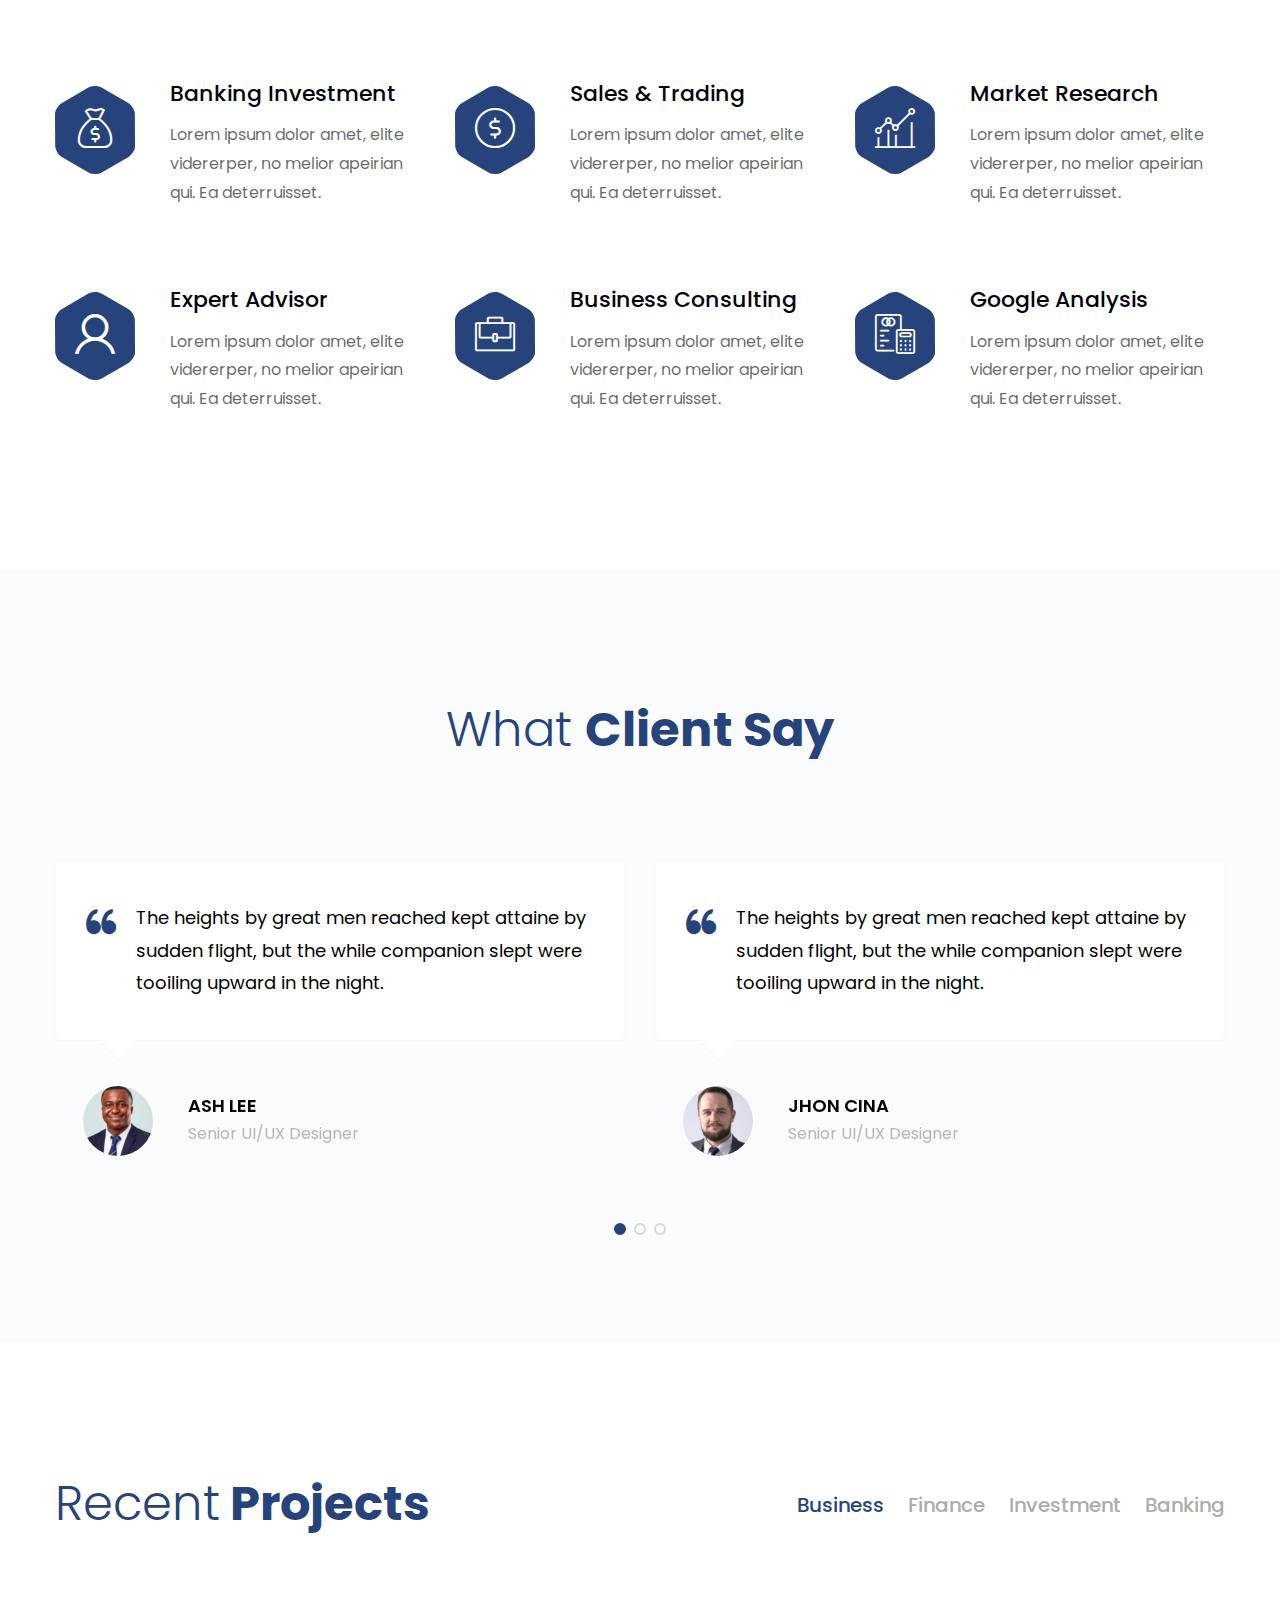
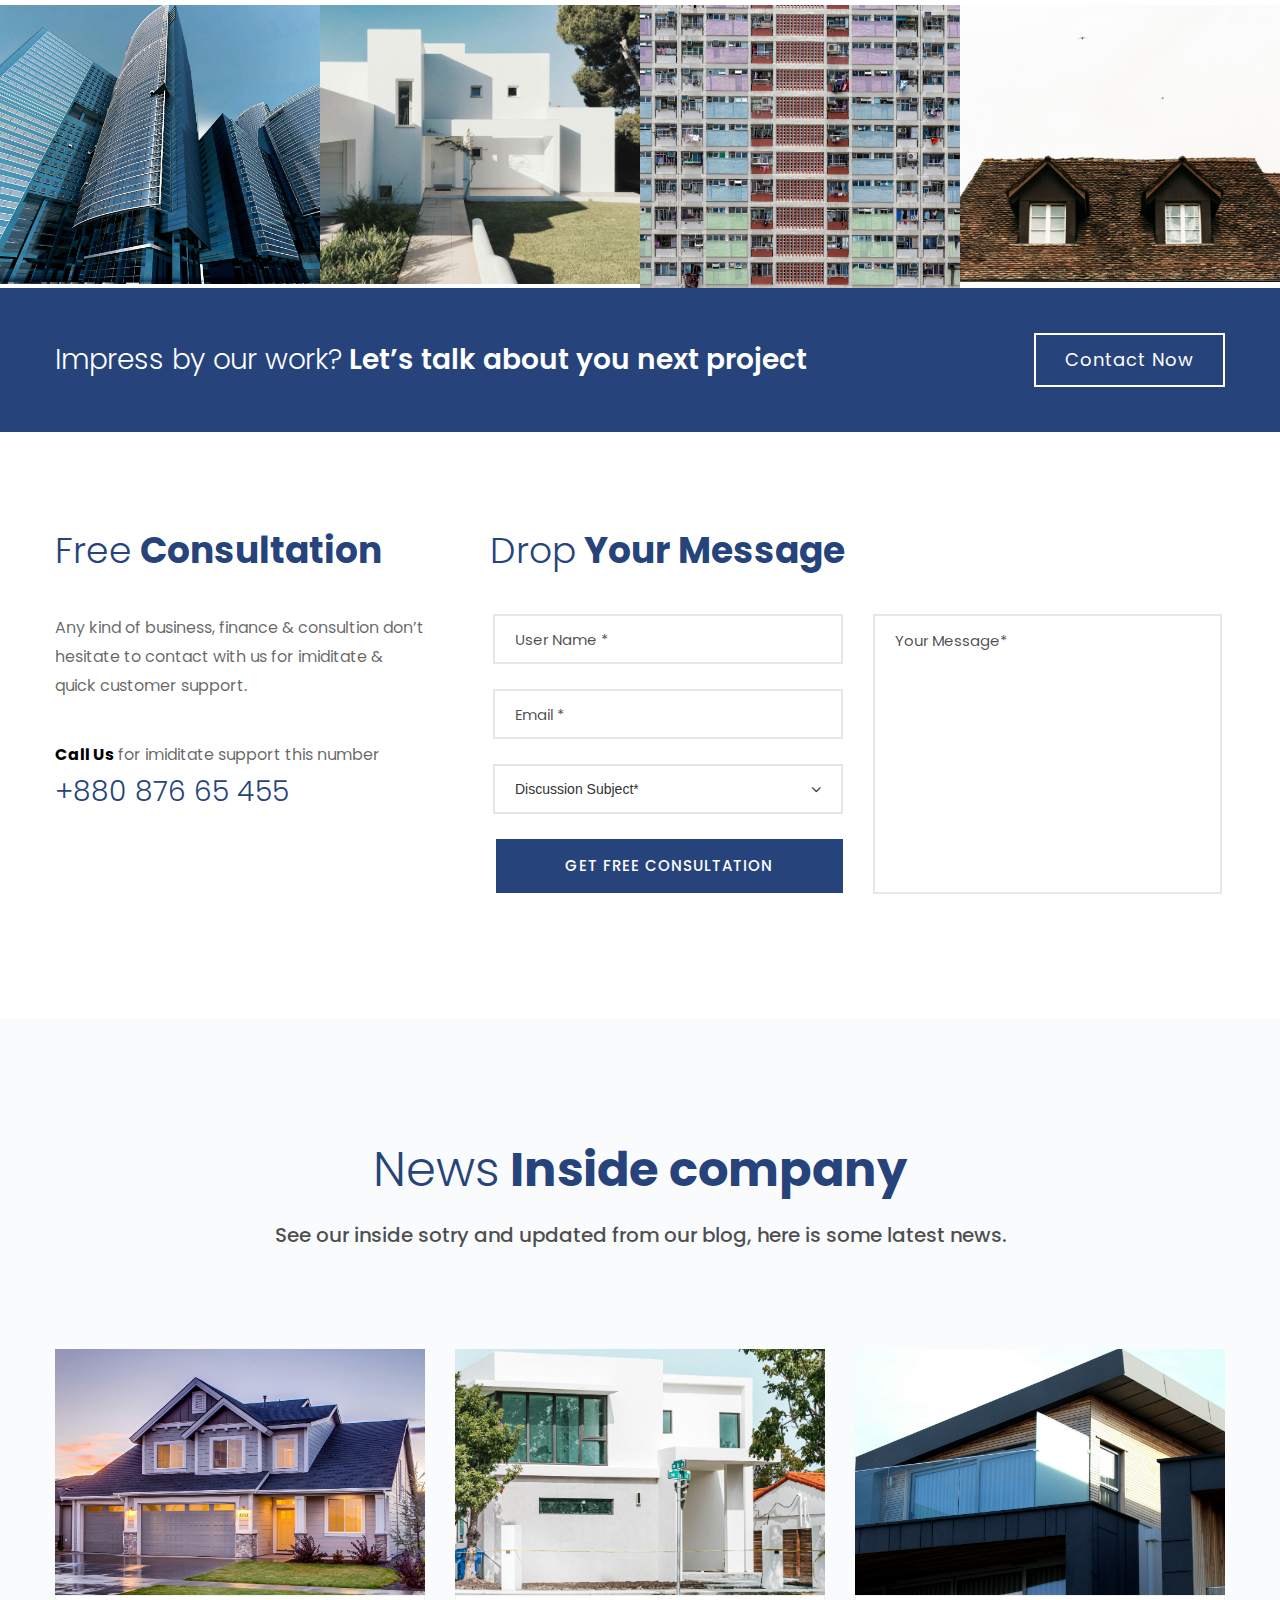
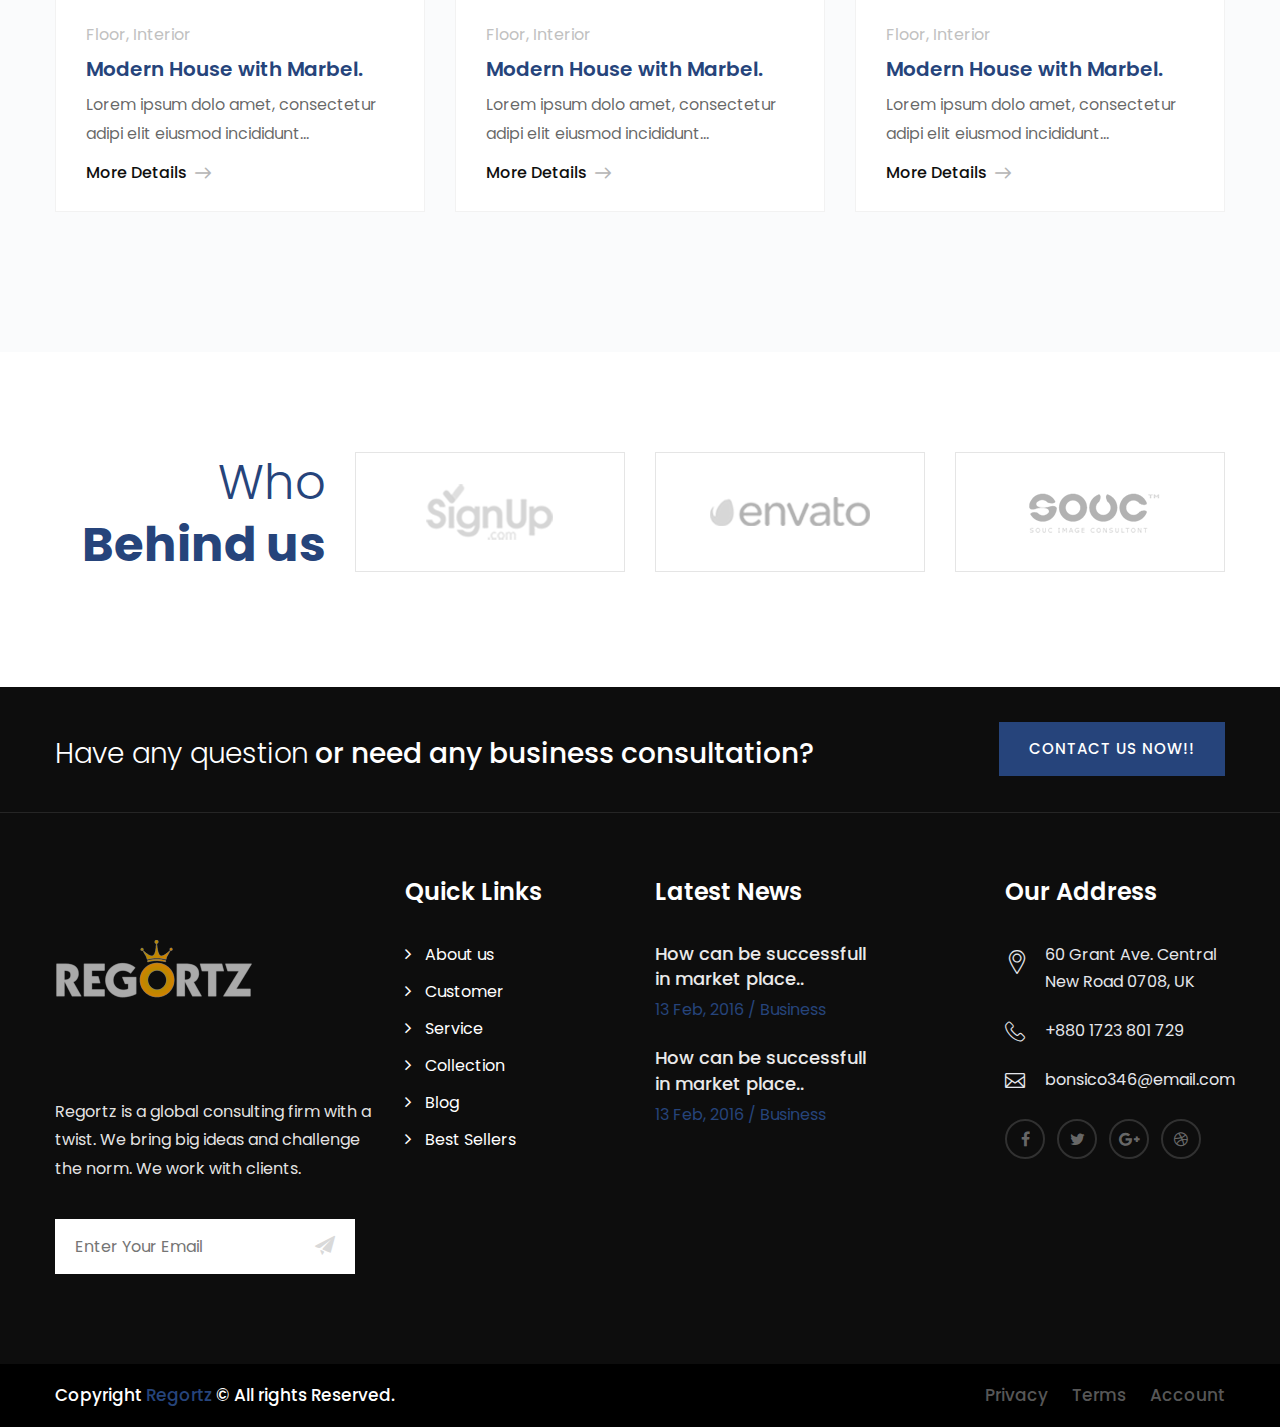
<file: index-2.html>
<!DOCTYPE html>
<html>
<head>
<meta charset="utf-8">
<title>Regortz HTML Template | Home Style Two</title>
<!-- Stylesheets -->
<link href="css/bootstrap.css" rel="stylesheet">
<link href="plugins/revolution/css/settings.css" rel="stylesheet" type="text/css"><!-- REVOLUTION SETTINGS STYLES -->
<link href="plugins/revolution/css/layers.css" rel="stylesheet" type="text/css"><!-- REVOLUTION LAYERS STYLES -->
<link href="plugins/revolution/css/navigation.css" rel="stylesheet" type="text/css"><!-- REVOLUTION NAVIGATION STYLES -->
<link href="css/style.css" rel="stylesheet">
<link href="css/responsive.css" rel="stylesheet">

<!--Color Themes-->
<link id="theme-color-file" href="css/color-themes/default-theme.css" rel="stylesheet">

<!--Favicon-->
<link rel="shortcut icon" href="images/favicon.png" type="image/x-icon">
<link rel="icon" href="images/favicon.png" type="image/x-icon">
<!-- Responsive -->
<meta http-equiv="X-UA-Compatible" content="IE=edge">
<meta name="viewport" content="width=device-width, initial-scale=1.0, maximum-scale=1.0, user-scalable=0">
<!--[if lt IE 9]><script src="https://cdnjs.cloudflare.com/ajax/libs/html5shiv/3.7.3/html5shiv.js"></script><![endif]-->
<!--[if lt IE 9]><script src="js/respond.js"></script><![endif]-->
</head>

<body>
<div class="page-wrapper">
 	
    <!-- Preloader -->
    <div class="preloader"></div>
 	
    <!-- Main Header / Header Type One-->
    <header class="main-header header-style-two">
    
    	<!--Header Top-->
    	<div class="header-top">
        	<div class="auto-container">
            	<div class="inner-container">
                    <div class="clearfix">
                        <div class="top-left">
                            <ul class="clearfix">
                                <li><a href="#"><span class="icon fa fa-phone"></span> 880. 172. 3801. 729</a></li>
                                <li><a href="#"><span class="icon fa fa-envelope-o"></span> Regortzinc@email.com</a></li>
                            </ul>
                        </div>
                        <div class="top-right clearfix">
                        	<ul class="social-icon-two">
                                <li><a href="#"><span class="fa fa-facebook"></span></a></li>
                                <li><a href="#"><span class="fa fa-twitter"></span></a></li>
                                <li><a href="#"><span class="fa fa-linkedin"></span></a></li>
                                <li><a href="#"><span class="fa fa-pinterest-p"></span></a></li>
                            </ul>
                            <!--Quote btn-->
                            <div class="quote-btn">
                                <a href="contact.html" class="theme-btn">Get a Quote</a>
                            </div>
                        </div>
                    </div>
                </div>
            </div>
        </div>
    
    	<!--Header-Upper-->
        <div class="header-upper">
        	<div class="auto-container">
            	<div class="clearfix">
                	
                	<div class="pull-left logo-outer">
                    	<div class="logo"><a href="index.html"><img src="images/logo.png" alt="" title=""></a></div>
                    </div>
                    
                    <div class="nav-outer clearfix">
                    
                        <!-- Main Menu -->
                        <nav class="main-menu">
                            <div class="navbar-header">
                                <!-- Toggle Button -->    	
                                <button type="button" class="navbar-toggle" data-toggle="collapse" data-target=".navbar-collapse">
                                    <span class="icon-bar"></span>
                                    <span class="icon-bar"></span>
                                    <span class="icon-bar"></span>
                                </button>
                            </div>
                            
                            <div class="navbar-collapse collapse clearfix">
                                <ul class="navigation clearfix">
                                    <li class="current dropdown"><a href="#">Home</a>
                                        <ul>
                                            <li><a href="index.html">Homepage One</a></li>
                                            <li><a href="index-2.html">Homepage Two</a></li>
                                            <li class="dropdown"><a href="#">Header Styles</a>
                                                <ul>
                                                    <li><a href="index.html">Header Style One</a></li>
                                                    <li><a href="index-2.html">Header Style Two</a></li>
                                                </ul>
                                            </li>
                                        </ul>
                                    </li>
                                    <li class="dropdown"><a href="about.html">About Us</a>
                                        <ul>
                                            <li><a href="about.html">About us</a></li>
                                            <li><a href="faq.html">faq</a></li>
                                            <li><a href="error-page.html">404 Page</a></li>
                                        </ul>
                                    </li>
                                    <li class="dropdown"><a href="#">Services</a>
                                        <ul>
                                            <li><a href="services.html">Services</a></li>
                                            <li><a href="services-single.html">Financial Advise</a></li>
                                            <li><a href="services-single.html">Google Analyze</a></li>
                                            <li><a href="services-single.html">Investment Banking</a></li>
                                            <li><a href="services-single.html">Sales & Trading</a></li>
                                            <li><a href="services-single.html">Market Research</a></li>
                                            <li><a href="services-single.html">Business Consulting</a></li>
                                        </ul>
                                    </li>
                                    <li class="dropdown"><a href="#">Projects</a>
                                        <ul>
                                            <li><a href="project.html">Project Style One</a></li>
                                            <li><a href="project-two.html">Project Style Two</a></li>
                                            <li><a href="project-single.html">Project Single</a></li>
                                        </ul>
                                    </li>
                                    <li class="dropdown"><a href="#">Blog</a>
                                        <ul>
                                            <li><a href="blog.html">Our Blog</a></li>
                                            <li><a href="blog-single.html">Blog Single</a></li>
                                        </ul>
                                    </li>
                                    <li><a href="contact.html">Contact us</a></li>
                                </ul>
                            </div>
                        </nav>
                        
                        <!-- Main Menu End-->
                        <div class="outer-box style-two">
                            <div class="search-form">
                                <form method="post" action="contact.html">
                                    <div class="form-group">
                                        <input type="search" name="search" value="" placeholder="Search Here" required>
                                        <button type="submit" class="theme-btn"><span class="fa fa-search"></span></button>
                                    </div>
                                </form>
                            </div>
                        </div>
                        
                	</div>
                    
                </div>
            </div>
        </div>
        <!--End Header Upper-->
        
        <!--Sticky Header-->
        <div class="sticky-header">
        	<div class="auto-container clearfix">
            	<!--Logo-->
            	<div class="logo pull-left">
                	<a href="index.html" class="img-responsive"><img src="images/logo-small.png" alt="" title=""></a>
                </div>
                
                <!--Right Col-->
                <div class="right-col pull-right">
                	<!-- Main Menu -->
                    <nav class="main-menu">
                        <div class="navbar-header">
                            <!-- Toggle Button -->    	
                            <button type="button" class="navbar-toggle" data-toggle="collapse" data-target=".navbar-collapse">
                                <span class="icon-bar"></span>
                                <span class="icon-bar"></span>
                                <span class="icon-bar"></span>
                            </button>
                        </div>
                        
                        <div class="navbar-collapse collapse clearfix">
                            <ul class="navigation clearfix">
                                <li class="current dropdown"><a href="#">Home</a>
                                    <ul>
                                        <li><a href="index.html">Homepage One</a></li>
                                        <li><a href="index-2.html">Homepage Two</a></li>
                                        <li class="dropdown"><a href="#">Header Styles</a>
                                            <ul>
                                                <li><a href="index.html">Header Style One</a></li>
                                                <li><a href="index-2.html">Header Style Two</a></li>
                                            </ul>
                                        </li>
                                    </ul>
                                </li>
                                <li class="dropdown"><a href="about.html">About Us</a>
                                    <ul>
                                        <li><a href="about.html">About us</a></li>
                                        <li><a href="faq.html">faq</a></li>
                                        <li><a href="error-page.html">404 Page</a></li>
                                    </ul>
                                </li>
                                <li class="dropdown"><a href="#">Services</a>
                                    <ul>
                                        <li><a href="services.html">Services</a></li>
                                        <li><a href="services-single.html">Financial Advise</a></li>
                                        <li><a href="services-single.html">Google Analyze</a></li>
                                        <li><a href="services-single.html">Investment Banking</a></li>
                                        <li><a href="services-single.html">Sales & Trading</a></li>
                                        <li><a href="services-single.html">Market Research</a></li>
                                        <li><a href="services-single.html">Business Consulting</a></li>
                                    </ul>
                                </li>
                                <li class="dropdown"><a href="#">Projects</a>
                                    <ul>
                                        <li><a href="project.html">Project Style One</a></li>
                                        <li><a href="project-two.html">Project Style Two</a></li>
                                        <li><a href="project-single.html">Project Single</a></li>
                                    </ul>
                                </li>
                                <li class="dropdown"><a href="#">Blog</a>
                                    <ul>
                                        <li><a href="blog.html">Our Blog</a></li>
                                        <li><a href="blog-single.html">Blog Single</a></li>
                                    </ul>
                                </li>
                                <li><a href="contact.html">Contact us</a></li>
                            </ul>

                        </div>
                    </nav><!-- Main Menu End-->
                </div>
                
            </div>
        </div>
        <!--End Sticky Header-->
    
    </header>
    <!--End Main Header -->
    
    <!--Main Slider-->
    <section class="main-slider">
    	
        <div class="rev_slider_wrapper fullwidthbanner-container"  id="rev_slider_one_wrapper" data-source="gallery">
            <div class="rev_slider fullwidthabanner" id="rev_slider_one" data-version="5.4.1">
                <ul>
                	
                    <li data-description="Slide Description" data-easein="default" data-easeout="default" data-fsmasterspeed="1500" data-fsslotamount="7" data-fstransition="fade" data-hideafterloop="0" data-hideslideonmobile="off" data-index="rs-1690" data-masterspeed="default" data-param1="" data-param10="" data-param2="" data-param3="" data-param4="" data-param5="" data-param6="" data-param7="" data-param8="" data-param9="" data-rotate="0" data-saveperformance="off" data-slotamount="default" data-thumb="images/main-slider/image-3.jpg" data-title="Slide Title" data-transition="parallaxvertical">
                    <img alt="" class="rev-slidebg" data-bgfit="cover" data-bgparallax="10" data-bgposition="center center" data-bgrepeat="no-repeat" data-no-retina="" src="images/main-slider/image-3.jpg">
                    
                    <div class="tp-caption" 
                    data-paddingbottom="[0,0,0,0]"
                    data-paddingleft="[0,0,0,0]"
                    data-paddingright="[0,0,0,0]"
                    data-paddingtop="[0,0,0,0]"
                    data-responsive_offset="on"
                    data-type="text"
                    data-height="none"
                    data-width="['600','600','600','360']"
                    data-whitespace="normal"
                    data-hoffset="['15','15','15','15']"
                    data-voffset="['-85','-90','-80','-75']"
                    data-x="['left','left','left','left']"
                    data-y="['middle','middle','middle','middle']"
                    data-textalign="['top','top','top','top']"
                    data-frames='[{"from":"y:[100%];z:0;rX:0deg;rY:0;rZ:0;sX:1;sY:1;skX:0;skY:0;","mask":"x:0px;y:0px;s:inherit;e:inherit;","speed":1500,"to":"o:1;","delay":1000,"ease":"Power3.easeInOut"},{"delay":"wait","speed":1000,"to":"auto:auto;","mask":"x:0;y:0;s:inherit;e:inherit;","ease":"Power3.easeInOut"}]'
                    style="z-index: 7; white-space: nowrap;text-transform:left;">
                    	<h2><span>Right plan</span> give you <br>Real values!</h2>
                    </div>
                    
                    <div class="tp-caption tp-resizeme" 
                    data-paddingbottom="[0,0,0,0]"
                    data-paddingleft="[0,0,0,0]"
                    data-paddingright="[0,0,0,0]"
                    data-paddingtop="[0,0,0,0]"
                    data-responsive_offset="on"
                    data-type="text"
                    data-height="none"
                    data-whitespace="normal"
                    data-width="['700','700','500','350']"
                    data-hoffset="['15','15','15','15']"
                    data-voffset="['35','25','15','15']"
                    data-x="['left','left','left','left']"
                    data-y="['middle','middle','middle','middle']"
                    data-textalign="['top','top','top','top']"
                    data-frames='[{"from":"x:[-100%];z:0;rX:0deg;rY:0;rZ:0;sX:1;sY:1;skX:0;skY:0;","mask":"x:0px;y:0px;s:inherit;e:inherit;","speed":1500,"to":"o:1;","delay":1000,"ease":"Power3.easeInOut"},{"delay":"wait","speed":1000,"to":"auto:auto;","mask":"x:0;y:0;s:inherit;e:inherit;","ease":"Power3.easeInOut"}]'>
                    	<div class="text">Provide all kind of business & financial service with expert years </div>
                    </div>
                    
                    <div class="tp-caption tp-resizeme" 
                    data-paddingbottom="[0,0,0,0]"
                    data-paddingleft="[0,0,0,0]"
                    data-paddingright="[0,0,0,0]"
                    data-paddingtop="[0,0,0,0]"
                    data-responsive_offset="on"
                    data-type="text"
                    data-height="none"
                    data-width="['600','600','400','320']"
                    data-whitespace="normal"
                    data-hoffset="['15','15','15','15']"
                    data-voffset="['120','105','90','95']"
                    data-x="['left','left','left','left']"
                    data-y="['middle','middle','middle','middle']"
                    data-textalign="['top','top','top','top']"
                    data-frames='[{"from":"y:[100%];z:0;rX:0deg;rY:0;rZ:0;sX:1;sY:1;skX:0;skY:0;","mask":"x:0px;y:0px;s:inherit;e:inherit;","speed":1500,"to":"o:1;","delay":1000,"ease":"Power3.easeInOut"},{"delay":"wait","speed":1000,"to":"auto:auto;","mask":"x:0;y:0;s:inherit;e:inherit;","ease":"Power3.easeInOut"}]'
                    style="z-index: 7; white-space: nowrap;text-transform:left;">
                    	<a href="about.html" class="theme-btn btn-style-one">More About us</a>
                    </div>
                    
                    </li>
                    
                    <li data-description="Slide Description" data-easein="default" data-easeout="default" data-fsmasterspeed="1500" data-fsslotamount="7" data-fstransition="fade" data-hideafterloop="0" data-hideslideonmobile="off" data-index="rs-1687" data-masterspeed="default" data-param1="" data-param10="" data-param2="" data-param3="" data-param4="" data-param5="" data-param6="" data-param7="" data-param8="" data-param9="" data-rotate="0" data-saveperformance="off" data-slotamount="default" data-thumb="images/main-slider/image-1.jpg" data-title="Slide Title" data-transition="parallaxvertical">
                    <img alt="" class="rev-slidebg" data-bgfit="cover" data-bgparallax="10" data-bgposition="center center" data-bgrepeat="no-repeat" data-no-retina="" src="images/main-slider/image-1.jpg"> 
                    
                    <div class="tp-caption" 
                    data-paddingbottom="[0,0,0,0]"
                    data-paddingleft="[0,0,0,0]"
                    data-paddingright="[0,0,0,0]"
                    data-paddingtop="[0,0,0,0]"
                    data-responsive_offset="on"
                    data-type="text"
                    data-height="none"
                    data-width="['600','600','600','360']"
                    data-whitespace="normal"
                    data-hoffset="['15','15','15','15']"
                    data-voffset="['-85','-90','-80','-75']"
                    data-x="['left','left','left','left']"
                    data-y="['middle','middle','middle','middle']"
                    data-textalign="['top','top','top','top']"
                    data-frames='[{"from":"y:[100%];z:0;rX:0deg;rY:0;rZ:0;sX:1;sY:1;skX:0;skY:0;","mask":"x:0px;y:0px;s:inherit;e:inherit;","speed":1500,"to":"o:1;","delay":1000,"ease":"Power3.easeInOut"},{"delay":"wait","speed":1000,"to":"auto:auto;","mask":"x:0;y:0;s:inherit;e:inherit;","ease":"Power3.easeInOut"}]'
                    style="z-index: 7; white-space: nowrap;text-transform:left;">
                    	<h2><span>Right plan</span> give you <br>Real values!</h2>
                    </div>
                    
                    <div class="tp-caption tp-resizeme" 
                    data-paddingbottom="[0,0,0,0]"
                    data-paddingleft="[0,0,0,0]"
                    data-paddingright="[0,0,0,0]"
                    data-paddingtop="[0,0,0,0]"
                    data-responsive_offset="on"
                    data-type="text"
                    data-height="none"
                    data-whitespace="normal"
                    data-width="['700','700','500','350']"
                    data-hoffset="['15','15','15','15']"
                    data-voffset="['35','25','15','15']"
                    data-x="['left','left','left','left']"
                    data-y="['middle','middle','middle','middle']"
                    data-textalign="['top','top','top','top']"
                    data-frames='[{"from":"x:[-100%];z:0;rX:0deg;rY:0;rZ:0;sX:1;sY:1;skX:0;skY:0;","mask":"x:0px;y:0px;s:inherit;e:inherit;","speed":1500,"to":"o:1;","delay":1000,"ease":"Power3.easeInOut"},{"delay":"wait","speed":1000,"to":"auto:auto;","mask":"x:0;y:0;s:inherit;e:inherit;","ease":"Power3.easeInOut"}]'>
                    	<div class="text">Provide all kind of business & financial service with expert years </div>
                    </div>
                    
                    <div class="tp-caption tp-resizeme" 
                    data-paddingbottom="[0,0,0,0]"
                    data-paddingleft="[0,0,0,0]"
                    data-paddingright="[0,0,0,0]"
                    data-paddingtop="[0,0,0,0]"
                    data-responsive_offset="on"
                    data-type="text"
                    data-height="none"
                    data-width="['600','600','400','320']"
                    data-whitespace="normal"
                    data-hoffset="['15','15','15','15']"
                    data-voffset="['120','105','90','95']"
                    data-x="['left','left','left','left']"
                    data-y="['middle','middle','middle','middle']"
                    data-textalign="['top','top','top','top']"
                    data-frames='[{"from":"y:[100%];z:0;rX:0deg;rY:0;rZ:0;sX:1;sY:1;skX:0;skY:0;","mask":"x:0px;y:0px;s:inherit;e:inherit;","speed":1500,"to":"o:1;","delay":1000,"ease":"Power3.easeInOut"},{"delay":"wait","speed":1000,"to":"auto:auto;","mask":"x:0;y:0;s:inherit;e:inherit;","ease":"Power3.easeInOut"}]'
                    style="z-index: 7; white-space: nowrap;text-transform:left;">
                    	<a href="about.html" class="theme-btn btn-style-one">More About us</a>
                    </div>
                    
                    </li>
                    
                    <li data-description="Slide Description" data-easein="default" data-easeout="default" data-fsmasterspeed="1500" data-fsslotamount="7" data-fstransition="fade" data-hideafterloop="0" data-hideslideonmobile="off" data-index="rs-1688" data-masterspeed="default" data-param1="" data-param10="" data-param2="" data-param3="" data-param4="" data-param5="" data-param6="" data-param7="" data-param8="" data-param9="" data-rotate="0" data-saveperformance="off" data-slotamount="default" data-thumb="images/main-slider/image-2.jpg" data-title="Slide Title" data-transition="parallaxvertical">
                    <img alt="" class="rev-slidebg" data-bgfit="cover" data-bgparallax="10" data-bgposition="center center" data-bgrepeat="no-repeat" data-no-retina="" src="images/main-slider/image-2.jpg">
                    
                    <div class="tp-caption" 
                    data-paddingbottom="[0,0,0,0]"
                    data-paddingleft="[0,0,0,0]"
                    data-paddingright="[0,0,0,0]"
                    data-paddingtop="[0,0,0,0]"
                    data-responsive_offset="on"
                    data-type="text"
                    data-height="none"
                    data-width="['600','600','600','360']"
                    data-whitespace="normal"
                    data-hoffset="['15','15','15','15']"
                    data-voffset="['-85','-90','-80','-75']"
                    data-x="['left','left','left','left']"
                    data-y="['middle','middle','middle','middle']"
                    data-textalign="['top','top','top','top']"
                    data-frames='[{"from":"y:[100%];z:0;rX:0deg;rY:0;rZ:0;sX:1;sY:1;skX:0;skY:0;","mask":"x:0px;y:0px;s:inherit;e:inherit;","speed":1500,"to":"o:1;","delay":1000,"ease":"Power3.easeInOut"},{"delay":"wait","speed":1000,"to":"auto:auto;","mask":"x:0;y:0;s:inherit;e:inherit;","ease":"Power3.easeInOut"}]'
                    style="z-index: 7; white-space: nowrap;text-transform:left;">
                    	<h2><span>Right plan</span> give you <br>Real values!</h2>
                    </div>
                    
                    <div class="tp-caption tp-resizeme" 
                    data-paddingbottom="[0,0,0,0]"
                    data-paddingleft="[0,0,0,0]"
                    data-paddingright="[0,0,0,0]"
                    data-paddingtop="[0,0,0,0]"
                    data-responsive_offset="on"
                    data-type="text"
                    data-height="none"
                    data-whitespace="normal"
                    data-width="['700','700','500','350']"
                    data-hoffset="['15','15','15','15']"
                    data-voffset="['35','25','15','15']"
                    data-x="['left','left','left','left']"
                    data-y="['middle','middle','middle','middle']"
                    data-textalign="['top','top','top','top']"
                    data-frames='[{"from":"x:[-100%];z:0;rX:0deg;rY:0;rZ:0;sX:1;sY:1;skX:0;skY:0;","mask":"x:0px;y:0px;s:inherit;e:inherit;","speed":1500,"to":"o:1;","delay":1000,"ease":"Power3.easeInOut"},{"delay":"wait","speed":1000,"to":"auto:auto;","mask":"x:0;y:0;s:inherit;e:inherit;","ease":"Power3.easeInOut"}]'>
                    	<div class="text">Provide all kind of business & financial service with expert years </div>
                    </div>
                    
                    <div class="tp-caption tp-resizeme" 
                    data-paddingbottom="[0,0,0,0]"
                    data-paddingleft="[0,0,0,0]"
                    data-paddingright="[0,0,0,0]"
                    data-paddingtop="[0,0,0,0]"
                    data-responsive_offset="on"
                    data-type="text"
                    data-height="none"
                    data-width="['600','600','400','320']"
                    data-whitespace="normal"
                    data-hoffset="['15','15','15','15']"
                    data-voffset="['120','105','90','95']"
                    data-x="['left','left','left','left']"
                    data-y="['middle','middle','middle','middle']"
                    data-textalign="['top','top','top','top']"
                    data-frames='[{"from":"y:[100%];z:0;rX:0deg;rY:0;rZ:0;sX:1;sY:1;skX:0;skY:0;","mask":"x:0px;y:0px;s:inherit;e:inherit;","speed":1500,"to":"o:1;","delay":1000,"ease":"Power3.easeInOut"},{"delay":"wait","speed":1000,"to":"auto:auto;","mask":"x:0;y:0;s:inherit;e:inherit;","ease":"Power3.easeInOut"}]'
                    style="z-index: 7; white-space: nowrap;text-transform:left;">
                    	<a href="about.html" class="theme-btn btn-style-one">More About us</a>
                    </div>
                    
                    </li>
                    
                </ul>
                
            </div>
        </div>
    </section>
    <!--End Main Slider-->
    
    <!--Services Section-->
    <section class="services-section">
    	<div class="auto-container">
        	<!--Sec Title-->
            <div class="sec-title centered">
            	<h2><span>We give</span> soltuion to your business</h2>
                <div class="text">Lorem ipsum dolor sit amet, vix natum labitur eleifend</div>
            </div>
            <div class="row clearfix">
            	<!--Services Block-->
                <div class="services-block-three col-md-4 col-sm-6 col-xs-12">
                	<div class="inner-box">
                    	<div class="image">
                        	<a href="services-single.html"><img src="images/resource/service-1.jpg" alt="" /></a>
                        </div>
                        <div class="lower-box">
                        	<h3><a href="services-single.html">Market Strategy</a></h3>
                            <div class="text">We have experience 10 years of providing business solution & with top expert lorem dosis lio qulity text.</div>
                        </div>
                    </div>
                </div>
                
                <!--Services Block-->
                <div class="services-block-three col-md-4 col-sm-6 col-xs-12">
                	<div class="inner-box">
                    	<div class="image">
                        	<a href="services-single.html"><img src="images/resource/service-2.jpg" alt="" /></a>
                        </div>
                        <div class="lower-box">
                        	<h3><a href="services-single.html">Expert Advisor</a></h3>
                            <div class="text">We have experience 10 years of providing business solution & with top expert lorem dosis lio qulity text.</div>
                        </div>
                    </div>
                </div>
                
                <!--Services Block-->
                <div class="services-block-three col-md-4 col-sm-6 col-xs-12">
                	<div class="inner-box">
                    	<div class="image">
                        	<a href="services-single.html"><img src="images/resource/service-3.jpg" alt="" /></a>
                        </div>
                        <div class="lower-box">
                        	<h3><a href="services-single.html">Audit & Consulting</a></h3>
                            <div class="text">We have experience 10 years of providing business solution & with top expert lorem dosis lio qulity text.</div>
                        </div>
                    </div>
                </div>
                
            </div>
        </div>
    </section>
    <!--End Services Section-->
    
    <!--Business Section-->
    <section class="business-section alternate">
    	<div class="auto-container">
        	<div class="row clearfix">
            	<!--Image Column-->
                <div class="image-column col-md-6 col-sm-12 col-xs-12">
                	<div class="image">
                    	<img src="images/resource/image-1.png" alt="" />
                    </div>
                </div>
                <!--Content Column-->
                <div class="content-column col-md-6 col-sm-12 col-xs-12">
                	<div class="content">
                    	<div class="sec-title">
                        	<h2><span>We’re Dynamic</span> Team <br> & Business Expert</h2>
                        </div>
                        
                        <!--Business Info Tabs-->
                        <div class="business-info-tabs">
                            <!--Product Tabs-->
                            <div class="prod-tabs tabs-box">
                            
                                <!--Tab Btns-->
                                <ul class="tab-btns tab-buttons clearfix">
                                    <li data-tab="#prod-history" class="tab-btn active-btn">Our History</li>
                                    <li data-tab="#prod-mission" class="tab-btn">Mission</li>
                                    <li data-tab="#prod-award" class="tab-btn">Award</li>
                                </ul>
                                
                                <!--Tabs Container-->
                                <div class="tabs-content">
                                    
                                    <!--Tab / Active Tab-->
                                    <div class="tab active-tab" id="prod-history">
                                        <div class="content">
                                            <div class="text">Torquatos voluptatum ex qui, indoctum accommodare vim et recteque expetenda torquats sea. Dicat vocent explicari ex mel. In quo debitis civibus, eius animal timeam vel, te iusto legendos invenire mei. Ea qui nibh.</div>
                                            <!--Author Info-->
                                            <div class="clearfix">
                                                <div class="author-info pull-left">
                                                    <div class="img-thumb">
                                                        <img src="images/resource/author-1.jpg" alt="" />
                                                    </div>
                                                    <h4>Rashed ka.</h4>
                                                    <div class="designation">CEO & Founder of Regortz</div>
                                                </div>
                                                <div class="pull-right signature">
                                                    <div class="signature-inner">
                                                        <img src="images/resource/signature.png" alt="" />
                                                    </div>
                                                </div>
                                            </div>
                                            <br>
                        					<a href="#" class="theme-btn btn-style-two">Learn More</a>
                                        </div>
                                    </div>
                                    
                                    <!--Tab-->
                                    <div class="tab" id="prod-mission">
                                        <div class="content">
                                            <div class="text">Torquatos voluptatum ex qui, indoctum accommodare vim et recteque expetenda torquats sea. In quo debitis civibus, eius animal timeam vel, te iusto legendos invenire mei. Ea qui nibh.</div>
                        					<a href="#" class="theme-btn btn-style-two">Learn More</a>
                                        </div>
                                    </div>
                                    <!--End Tab-->
                                    
                                    <!--Tab-->
                                    <div class="tab" id="prod-award">
                                        <div class="content">
                                            <div class="text">Torquatos voluptatum ex qui, indoctum accommodare vim et recteque . In quo debitis civibus, eius animal timeam vel, te iusto legendos invenire mei. Ea qui nibh.</div>
                        					<a href="#" class="theme-btn btn-style-two">Learn More</a>
                                        </div>
                                    </div>
                                    <!--End Tab-->
                                    
                                </div>
                                
                            </div>
                            
                        </div>
                        <!--End Business Info Tabs-->
                        
                    </div>
                </div>
            </div>
        </div>
    </section>
    <!--End Business Section-->
    
    <!--Counter Section-->
    <section class="counter-section" style="background-image:url(images/background/1.jpg);">
    	<div class="auto-container">
        	<div class="row clearfix">
                <!--Title Column-->
                <div class="title-column col-md-4 col-sm-12 col-xs-12">
                    <h2><span>We Have</span> <br> Great Achivment To Show!!</h2>
                </div>
                <!--Counter Column-->
                <div class="counter-column col-md-8 col-sm-12 col-xs-12">
                    <div class="column-inner">
                        <div class="fact-counter">
                            <div class="row clearfix">
                            
                                <!--Column-->
                                <div class="column counter-column col-md-4 col-sm-4 col-xs-12">
                                    <div class="inner">
                                        <div class="count-outer count-box">
                                            <span class="count-text" data-speed="3000" data-stop="1780">0</span>
                                            <span class="plus-tag">+</span>
                                        </div>
                                        <h4 class="counter-title">Completed Projects</h4>
                                    </div>
                                </div>
                        
                                <!--Column-->
                                <div class="column counter-column col-md-4 col-sm-4 col-xs-12">
                                    <div class="inner">
                                        <div class="count-outer count-box">
                                            <span class="count-text" data-speed="2000" data-stop="850">0</span>
                                        </div>
                                        <h4 class="counter-title">World Wide Client</h4>
                                    </div>
                                </div>
                                
                                <!--Column-->
                                <div class="column counter-column col-md-4 col-sm-4 col-xs-12">
                                    <div class="inner">
                                        <div class="count-outer count-box">
                                            <span class="count-text" data-speed="4000" data-stop="3260">0</span>
                                            <span class="plus-tag">+</span>
                                        </div>
                                        <h4 class="counter-title">Architecture & Worker</h4>
                                    </div>
                                </div>
                        
                            </div>
                        </div>
                        <div class="message-box">
                            <div class="message">Need Any Floor & Paving Solution? <a href="contact.html">Call Us Now</a> Or <a href="contact.html">Send Message</a></div>
                        </div>
                    </div>
                </div>
            </div>
        </div>
    </section>
    <!--Counter Section-->
    
    <!--Services Section Two-->
    <section class="services-section-two">
    	<div class="auto-container">
        	<!--Sec Title-->
            <div class="sec-title centered">
            	<h2><span>Wide </span>range of services</h2>
            </div>
            <div class="row clearfix">
            
            	<!--Services Block Two-->
            	<div class="services-block-two col-lg-4 col-md-6 col-sm-6 col-xs-12">
                	<div class="inner-box">
                    	<div class="icon-box">
                        	<span class="icon flaticon-money-bag"></span>
                        </div>
                        <h3><a href="services-single.html">Banking Investment</a></h3>
                        <div class="text">Lorem ipsum dolor amet, elite vidererper, no melior apeirian qui. Ea deterruisset.</div>
                    </div>
                </div>
                
                <!--Services Block Two-->
            	<div class="services-block-two col-lg-4 col-md-6 col-sm-6 col-xs-12">
                	<div class="inner-box">
                    	<div class="icon-box">
                        	<span class="icon flaticon-coin"></span>
                        </div>
                        <h3><a href="services-single.html">Sales & Trading</a></h3>
                        <div class="text">Lorem ipsum dolor amet, elite vidererper, no melior apeirian qui. Ea deterruisset.</div>
                    </div>
                </div>
                
                <!--Services Block Two-->
            	<div class="services-block-two col-lg-4 col-md-6 col-sm-6 col-xs-12">
                	<div class="inner-box">
                    	<div class="icon-box">
                        	<span class="icon flaticon-line-chart"></span>
                        </div>
                        <h3><a href="services-single.html">Market Research</a></h3>
                        <div class="text">Lorem ipsum dolor amet, elite vidererper, no melior apeirian qui. Ea deterruisset.</div>
                    </div>
                </div>
                
                <!--Services Block Two-->
            	<div class="services-block-two col-lg-4 col-md-6 col-sm-6 col-xs-12">
                	<div class="inner-box">
                    	<div class="icon-box">
                        	<span class="icon flaticon-people"></span>
                        </div>
                        <h3><a href="services-single.html">Expert Advisor</a></h3>
                        <div class="text">Lorem ipsum dolor amet, elite vidererper, no melior apeirian qui. Ea deterruisset.</div>
                    </div>
                </div>
                
                <!--Services Block Two-->
            	<div class="services-block-two col-lg-4 col-md-6 col-sm-6 col-xs-12">
                	<div class="inner-box">
                    	<div class="icon-box">
                        	<span class="icon flaticon-briefcase"></span>
                        </div>
                        <h3><a href="services-single.html">Business Consulting</a></h3>
                        <div class="text">Lorem ipsum dolor amet, elite vidererper, no melior apeirian qui. Ea deterruisset.</div>
                    </div>
                </div>
                
                <!--Services Block Two-->
            	<div class="services-block-two col-lg-4 col-md-6 col-sm-6 col-xs-12">
                	<div class="inner-box">
                    	<div class="icon-box">
                        	<span class="icon flaticon-budget"></span>
                        </div>
                        <h3><a href="services-single.html">Google Analysis</a></h3>
                        <div class="text">Lorem ipsum dolor amet, elite vidererper, no melior apeirian qui. Ea deterruisset.</div>
                    </div>
                </div>
                
            </div>
        </div>
    </section>
    <!--End Services Section Two-->
    
    <!--Testimonial Section-->
    <section class="testimonial-section grey-bg">
    	<div class="auto-container">
        	<!--Sec Title-->
            <div class="sec-title centered">
            	<h2><span>What </span>Client Say</h2>
            </div>
            <div class="two-item-carousel owl-carousel owl-theme">
            
            	<!--Testimonial Block-->
                <div class="testimonial-block">
                	<div class="inner-box">
                    	<div class="content-box">
                        	<div class="inner">
                            	<div class="quote-icon flaticon-left-quote-1"></div>
                                <div class="text">The heights by great men reached kept attaine by sudden flight, but the while companion slept were tooiling upward in the night.</div>
                            </div>
                        </div>
                        <div class="author-info">
                        	<div class="author-inner">
                            	<div class="image"><img src="images/resource/author-2.jpg" alt="" /></div>
                                <h3>Ash lee</h3>
                                <div class="designation">Senior UI/UX Designer </div>
                            </div>
                        </div>
                    </div>
                </div>
                
                <!--Testimonial Block-->
                <div class="testimonial-block">
                	<div class="inner-box">
                    	<div class="content-box">
                        	<div class="inner">
                            	<div class="quote-icon flaticon-left-quote-1"></div>
                                <div class="text">The heights by great men reached kept attaine by sudden flight, but the while companion slept were tooiling upward in the night.</div>
                            </div>
                        </div>
                        <div class="author-info">
                        	<div class="author-inner">
                            	<div class="image"><img src="images/resource/author-3.jpg" alt="" /></div>
                                <h3>Jhon Cina</h3>
                                <div class="designation">Senior UI/UX Designer </div>
                            </div>
                        </div>
                    </div>
                </div>
                
                <!--Testimonial Block-->
                <div class="testimonial-block">
                	<div class="inner-box">
                    	<div class="content-box">
                        	<div class="inner">
                            	<div class="quote-icon flaticon-left-quote-1"></div>
                                <div class="text">The heights by great men reached kept attaine by sudden flight, but the while companion slept were tooiling upward in the night.</div>
                            </div>
                        </div>
                        <div class="author-info">
                        	<div class="author-inner">
                            	<div class="image"><img src="images/resource/author-2.jpg" alt="" /></div>
                                <h3>Ash lee</h3>
                                <div class="designation">Senior UI/UX Designer </div>
                            </div>
                        </div>
                    </div>
                </div>
                
                <!--Testimonial Block-->
                <div class="testimonial-block">
                	<div class="inner-box">
                    	<div class="content-box">
                        	<div class="inner">
                            	<div class="quote-icon flaticon-left-quote-1"></div>
                                <div class="text">The heights by great men reached kept attaine by sudden flight, but the while companion slept were tooiling upward in the night.</div>
                            </div>
                        </div>
                        <div class="author-info">
                        	<div class="author-inner">
                            	<div class="image"><img src="images/resource/author-3.jpg" alt="" /></div>
                                <h3>Jhon Cina</h3>
                                <div class="designation">Senior UI/UX Designer </div>
                            </div>
                        </div>
                    </div>
                </div>
                
                <!--Testimonial Block-->
                <div class="testimonial-block">
                	<div class="inner-box">
                    	<div class="content-box">
                        	<div class="inner">
                            	<div class="quote-icon flaticon-left-quote-1"></div>
                                <div class="text">The heights by great men reached kept attaine by sudden flight, but the while companion slept were tooiling upward in the night.</div>
                            </div>
                        </div>
                        <div class="author-info">
                        	<div class="author-inner">
                            	<div class="image"><img src="images/resource/author-2.jpg" alt="" /></div>
                                <h3>Ash lee</h3>
                                <div class="designation">Senior UI/UX Designer </div>
                            </div>
                        </div>
                    </div>
                </div>
                
                <!--Testimonial Block-->
                <div class="testimonial-block">
                	<div class="inner-box">
                    	<div class="content-box">
                        	<div class="inner">
                            	<div class="quote-icon flaticon-left-quote-1"></div>
                                <div class="text">The heights by great men reached kept attaine by sudden flight, but the while companion slept were tooiling upward in the night.</div>
                            </div>
                        </div>
                        <div class="author-info">
                        	<div class="author-inner">
                            	<div class="image"><img src="images/resource/author-3.jpg" alt="" /></div>
                                <h3>Jhon Cina</h3>
                                <div class="designation">Senior UI/UX Designer </div>
                            </div>
                        </div>
                    </div>
                </div>
                
            </div>
        </div>
    </section>
    <!--End Testimonial Section-->
    
    <!--Project Section-->
    <section class="project-section">
    	
        <!--Porfolio Tabs-->
        <div class="project-tab">
            <div class="auto-container">
            <!--Sec Title-->
            <div class="sec-title clearfix">
                <div class="pull-left">
                    <h2><span>Recent</span> Projects</h2>
                </div>
                <div class="tab-btns-box pull-right">
                    <!--Tabs Header-->
                    <div class="tabs-header">
                        <ul class="product-tab-btns clearfix">
                            <li class="p-tab-btn active-btn" data-tab="#p-tab-1">Business</li>
                            <li class="p-tab-btn" data-tab="#p-tab-2">Finance</li>
                            <li class="p-tab-btn" data-tab="#p-tab-3">Investment</li>
                            <li class="p-tab-btn" data-tab="#p-tab-4">Banking</li>
                        </ul>
                    </div>
                </div>
            </div>
            </div>
            <!--Tabs Content-->  
            <div class="p-tabs-content">
                <!--Portfolio Tab / Active Tab-->
                <div class="p-tab active-tab" id="p-tab-1">
                    <div class="project-carousel owl-theme owl-carousel">
                        
                        <!--Gallery Item-->
                        <div class="gallery-item">
                            <div class="inner-box">
                                <figure class="image-box">
                                    <img src="images/gallery/1.jpg" alt="">
                                    <!--Overlay Box-->
                                    <div class="overlay-box">
                                        <div class="overlay-inner">
                                            <div class="content">
                                                <a href="project-single.html" class="image-link"><span class="icon fa fa-link"></span></a>
                                                <a href="images/gallery/3.jpg" class="lightbox-image image-link"  data-fancybox-group="example-gallery" title=""><span class="icon fa fa-search-plus"></span></a>
                                            </div>
                                        </div>
                                    </div>
                                </figure>
                            </div>
                        </div>
                        
                        <!--Gallery Item-->
                        <div class="gallery-item">
                            <div class="inner-box">
                                <figure class="image-box">
                                    <img src="images/gallery/2.jpg" alt="">
                                    <!--Overlay Box-->
                                    <div class="overlay-box">
                                        <div class="overlay-inner">
                                            <div class="content">
                                                <a href="project-single.html" class="image-link"><span class="icon fa fa-link"></span></a>
                                                <a href="images/gallery/2.jpg" class="lightbox-image image-link"  data-fancybox-group="example-gallery" title=""><span class="icon fa fa-search-plus"></span></a>
                                            </div>
                                        </div>
                                    </div>
                                </figure>
                            </div>
                        </div>
                        
                        <!--Gallery Item-->
                        <div class="gallery-item">
                            <div class="inner-box">
                                <figure class="image-box">
                                    <img src="images/gallery/3.jpg" alt="">
                                    <!--Overlay Box-->
                                    <div class="overlay-box">
                                        <div class="overlay-inner">
                                            <div class="content">
                                                <a href="project-single.html" class="image-link"><span class="icon fa fa-link"></span></a>
                                                <a href="images/gallery/3.jpg" class="lightbox-image image-link"  data-fancybox-group="example-gallery" title=""><span class="icon fa fa-search-plus"></span></a>
                                            </div>
                                        </div>
                                    </div>
                                </figure>
                            </div>
                        </div>
                        
                        <!--Gallery Item-->
                        <div class="gallery-item">
                            <div class="inner-box">
                                <figure class="image-box">
                                    <img src="images/gallery/4.jpg" alt="">
                                    <!--Overlay Box-->
                                    <div class="overlay-box">
                                        <div class="overlay-inner">
                                            <div class="content">
                                                <a href="project-single.html" class="image-link"><span class="icon fa fa-link"></span></a>
                                                <a href="images/gallery/4.jpg" class="lightbox-image image-link"  data-fancybox-group="example-gallery" title=""><span class="icon fa fa-search-plus"></span></a>
                                            </div>
                                        </div>
                                    </div>
                                </figure>
                            </div>
                        </div>
                        
                        <!--Gallery Item-->
                        <div class="gallery-item">
                            <div class="inner-box">
                                <figure class="image-box">
                                    <img src="images/gallery/2.jpg" alt="">
                                    <!--Overlay Box-->
                                    <div class="overlay-box">
                                        <div class="overlay-inner">
                                            <div class="content">
                                                <a href="project-single.html" class="image-link"><span class="icon fa fa-link"></span></a>
                                                <a href="images/gallery/2.jpg" class="lightbox-image image-link"  data-fancybox-group="example-gallery" title=""><span class="icon fa fa-search-plus"></span></a>
                                            </div>
                                        </div>
                                    </div>
                                </figure>
                            </div>
                        </div>
                        
                        <!--Gallery Item-->
                        <div class="gallery-item">
                            <div class="inner-box">
                                <figure class="image-box">
                                    <img src="images/gallery/3.jpg" alt="">
                                    <!--Overlay Box-->
                                    <div class="overlay-box">
                                        <div class="overlay-inner">
                                            <div class="content">
                                                <a href="project-single.html" class="image-link"><span class="icon fa fa-link"></span></a>
                                                <a href="images/gallery/3.jpg" class="lightbox-image image-link"  data-fancybox-group="example-gallery" title=""><span class="icon fa fa-search-plus"></span></a>
                                            </div>
                                        </div>
                                    </div>
                                </figure>
                            </div>
                        </div>
                        
                    </div>
                </div>
                
                <!--Portfolio Tab-->
                <div class="p-tab" id="p-tab-2">
                    <div class="project-carousel owl-theme owl-carousel">
                        
                        <!--Gallery Item-->
                        <div class="gallery-item">
                            <div class="inner-box">
                                <figure class="image-box">
                                    <img src="images/gallery/3.jpg" alt="">
                                    <!--Overlay Box-->
                                    <div class="overlay-box">
                                        <div class="overlay-inner">
                                            <div class="content">
                                                <a href="project-single.html" class="image-link"><span class="icon fa fa-link"></span></a>
                                                <a href="images/gallery/3.jpg" class="lightbox-image image-link"  data-fancybox-group="example-gallery" title=""><span class="icon fa fa-search-plus"></span></a>
                                            </div>
                                        </div>
                                    </div>
                                </figure>
                            </div>
                        </div>
                        
                        <!--Gallery Item-->
                        <div class="gallery-item">
                            <div class="inner-box">
                                <figure class="image-box">
                                    <img src="images/gallery/4.jpg" alt="">
                                    <!--Overlay Box-->
                                    <div class="overlay-box">
                                        <div class="overlay-inner">
                                            <div class="content">
                                                <a href="project-single.html" class="image-link"><span class="icon fa fa-link"></span></a>
                                                <a href="images/gallery/4.jpg" class="lightbox-image image-link"  data-fancybox-group="example-gallery" title=""><span class="icon fa fa-search-plus"></span></a>
                                            </div>
                                        </div>
                                    </div>
                                </figure>
                            </div>
                        </div>
                        
                        <!--Gallery Item-->
                        <div class="gallery-item">
                            <div class="inner-box">
                                <figure class="image-box">
                                    <img src="images/gallery/2.jpg" alt="">
                                    <!--Overlay Box-->
                                    <div class="overlay-box">
                                        <div class="overlay-inner">
                                            <div class="content">
                                                <a href="project-single.html" class="image-link"><span class="icon fa fa-link"></span></a>
                                                <a href="images/gallery/2.jpg" class="lightbox-image image-link"  data-fancybox-group="example-gallery" title=""><span class="icon fa fa-search-plus"></span></a>
                                            </div>
                                        </div>
                                    </div>
                                </figure>
                            </div>
                        </div>
                        
                        <!--Gallery Item-->
                        <div class="gallery-item">
                            <div class="inner-box">
                                <figure class="image-box">
                                    <img src="images/gallery/3.jpg" alt="">
                                    <!--Overlay Box-->
                                    <div class="overlay-box">
                                        <div class="overlay-inner">
                                            <div class="content">
                                                <a href="project-single.html" class="image-link"><span class="icon fa fa-link"></span></a>
                                                <a href="images/gallery/3.jpg" class="lightbox-image image-link"  data-fancybox-group="example-gallery" title=""><span class="icon fa fa-search-plus"></span></a>
                                            </div>
                                        </div>
                                    </div>
                                </figure>
                            </div>
                        </div>
                        
                    </div>
                </div>
                
                <!--Portfolio Tab-->
                <div class="p-tab" id="p-tab-3">
                    <div class="project-carousel owl-theme owl-carousel">
                        
                        <!--Gallery Item-->
                        <div class="gallery-item">
                            <div class="inner-box">
                                <figure class="image-box">
                                    <img src="images/gallery/2.jpg" alt="">
                                    <!--Overlay Box-->
                                    <div class="overlay-box">
                                        <div class="overlay-inner">
                                            <div class="content">
                                                <a href="project-single.html" class="image-link"><span class="icon fa fa-link"></span></a>
                                                <a href="images/gallery/2.jpg" class="lightbox-image image-link"  data-fancybox-group="example-gallery" title=""><span class="icon fa fa-search-plus"></span></a>
                                            </div>
                                        </div>
                                    </div>
                                </figure>
                            </div>
                        </div>
                        
                        <!--Gallery Item-->
                        <div class="gallery-item">
                            <div class="inner-box">
                                <figure class="image-box">
                                    <img src="images/gallery/3.jpg" alt="">
                                    <!--Overlay Box-->
                                    <div class="overlay-box">
                                        <div class="overlay-inner">
                                            <div class="content">
                                                <a href="project-single.html" class="image-link"><span class="icon fa fa-link"></span></a>
                                                <a href="images/gallery/3.jpg" class="lightbox-image image-link"  data-fancybox-group="example-gallery" title=""><span class="icon fa fa-search-plus"></span></a>
                                            </div>
                                        </div>
                                    </div>
                                </figure>
                            </div>
                        </div>
                        
                        <!--Gallery Item-->
                        <div class="gallery-item">
                            <div class="inner-box">
                                <figure class="image-box">
                                    <img src="images/gallery/4.jpg" alt="">
                                    <!--Overlay Box-->
                                    <div class="overlay-box">
                                        <div class="overlay-inner">
                                            <div class="content">
                                                <a href="project-single.html" class="image-link"><span class="icon fa fa-link"></span></a>
                                                <a href="images/gallery/4.jpg" class="lightbox-image image-link"  data-fancybox-group="example-gallery" title=""><span class="icon fa fa-search-plus"></span></a>
                                            </div>
                                        </div>
                                    </div>
                                </figure>
                            </div>
                        </div>
                        
                        <!--Gallery Item-->
                        <div class="gallery-item">
                            <div class="inner-box">
                                <figure class="image-box">
                                    <img src="images/gallery/2.jpg" alt="">
                                    <!--Overlay Box-->
                                    <div class="overlay-box">
                                        <div class="overlay-inner">
                                            <div class="content">
                                                <a href="project-single.html" class="image-link"><span class="icon fa fa-link"></span></a>
                                                <a href="images/gallery/2.jpg" class="lightbox-image image-link"  data-fancybox-group="example-gallery" title=""><span class="icon fa fa-search-plus"></span></a>
                                            </div>
                                        </div>
                                    </div>
                                </figure>
                            </div>
                        </div>
                        
                    </div>
                </div>
                
                <!--Portfolio Tab-->
                <div class="p-tab" id="p-tab-4">
                    <div class="project-carousel owl-theme owl-carousel">
                        
                        <!--Gallery Item-->
                        <div class="gallery-item">
                            <div class="inner-box">
                                <figure class="image-box">
                                    <img src="images/gallery/2.jpg" alt="">
                                    <!--Overlay Box-->
                                    <div class="overlay-box">
                                        <div class="overlay-inner">
                                            <div class="content">
                                                <a href="project-single.html" class="image-link"><span class="icon fa fa-link"></span></a>
                                                <a href="images/gallery/2.jpg" class="lightbox-image image-link"  data-fancybox-group="example-gallery" title=""><span class="icon fa fa-search-plus"></span></a>
                                            </div>
                                        </div>
                                    </div>
                                </figure>
                            </div>
                        </div>
                        
                        <!--Gallery Item-->
                        <div class="gallery-item">
                            <div class="inner-box">
                                <figure class="image-box">
                                    <img src="images/gallery/3.jpg" alt="">
                                    <!--Overlay Box-->
                                    <div class="overlay-box">
                                        <div class="overlay-inner">
                                            <div class="content">
                                                <a href="project-single.html" class="image-link"><span class="icon fa fa-link"></span></a>
                                                <a href="images/gallery/3.jpg" class="lightbox-image image-link"  data-fancybox-group="example-gallery" title=""><span class="icon fa fa-search-plus"></span></a>
                                            </div>
                                        </div>
                                    </div>
                                </figure>
                            </div>
                        </div>
                        
                        <!--Gallery Item-->
                        <div class="gallery-item">
                            <div class="inner-box">
                                <figure class="image-box">
                                    <img src="images/gallery/2.jpg" alt="">
                                    <!--Overlay Box-->
                                    <div class="overlay-box">
                                        <div class="overlay-inner">
                                            <div class="content">
                                                <a href="project-single.html" class="image-link"><span class="icon fa fa-link"></span></a>
                                                <a href="images/gallery/2.jpg" class="lightbox-image image-link"  data-fancybox-group="example-gallery" title=""><span class="icon fa fa-search-plus"></span></a>
                                            </div>
                                        </div>
                                    </div>
                                </figure>
                            </div>
                        </div>
                        
                        <!--Gallery Item-->
                        <div class="gallery-item">
                            <div class="inner-box">
                                <figure class="image-box">
                                    <img src="images/gallery/3.jpg" alt="">
                                    <!--Overlay Box-->
                                    <div class="overlay-box">
                                        <div class="overlay-inner">
                                            <div class="content">
                                                <a href="project-single.html" class="image-link"><span class="icon fa fa-link"></span></a>
                                                <a href="images/gallery/3.jpg" class="lightbox-image image-link"  data-fancybox-group="example-gallery" title=""><span class="icon fa fa-search-plus"></span></a>
                                            </div>
                                        </div>
                                    </div>
                                </figure>
                            </div>
                        </div>
                        
                    </div>
                </div>
                
            </div>
        </div>
            
    </section>
    <!--End Project Section-->
    
    <!--Call To Action Section-->
    <section class="call-to-action-section">
    	<div class="auto-container">
        	<div class="row clearfix">
            	<!--Column-->
            	<div class="column col-md-8 col-sm-12 col-xs-12">
                	<h2><span>Impress by our work?</span> Let’s talk about you next project</h2>
                </div>
                <!--Column-->
            	<div class="btn-column col-md-4 col-sm-12 col-xs-12">
                	<a href="contact.html" class="theme-btn btn-style-five">Contact Now</a>
                </div>
            </div>
        </div>
    </section>
    <!--End Call To Action Section-->
    
    <!--Consult Section-->
    <section class="consult-section">
    	<div class="auto-container">
        	<div class="row clearfix">
            	<!--Title Column-->
                <div class="title-column col-md-4 col-sm-12 col-xs-12">
                	<div class="inner-column">
                    	<h2><span>Free</span> Consultation</h2>
                        <div class="text">Any kind of business, finance & consultion don’t hesitate to contact with us for imiditate & quick customer support. </div>
                        <div class="call"><span>Call Us</span> for imiditate support this number</div>
                        <div class="number">+880 876 65 455</div>
                    </div>
                </div>
                <!--Form Column-->
                <div class="form-column col-md-8 col-sm-12 col-xs-12">
                	<div class="inner-column">
                    	<h2><span>Drop</span> Your Message</h2>
                        <!--Default Form-->
                        <div class="default-form style-two">
                            <form method="post" action="contact.html">
                                <div class="row clearfix">
                                    <div class="column col-md-6 col-sm-6 col-xs-12">
                                        <div class="form-group">
                                            <input type="text" name="username" placeholder="User Name *" required>
                                        </div>
                                        
                                        <div class="form-group">
                                            <input type="email" name="email" placeholder="Email *" required>
                                        </div>
                                        <div class="form-group">
                                            <select class="custom-select-box">
                                                <option>Discussion Subject*</option>
                                                <option>Subject One</option>
                                                <option>Subject Two</option>
                                                <option>Subject Three</option>
                                                <option>Subject Four</option>
                                            </select>
                                        </div>
                                        
                                    </div>
                                    
                                    <div class="column col-md-6 col-sm-6 col-xs-12">
                                        <div class="form-group">
                                            <textarea name="message" placeholder="Your Message*"></textarea>
                                        </div>
                                    </div>
                                    
                                    <div class="column btn-column col-md-12 col-sm-12 col-xs-12">
                                    	<div class="row clearfix">
                                            <div class="form-group col-md-6 col-sm-6 col-xs-12">
                                                <button class="theme-btn btn-style-three" type="submit" name="submit-form">Get Free Consultation</button>
                                            </div>
                                        </div>
                                    </div>
                                    
                                </div>
                                
                            </form>
                        </div>
                        
                    </div>
                </div>
                
            </div>
        </div>
    </section>
    <!--End Consult Section-->
    
    <!--News Section-->
    <section class="news-section alternate grey-bg">
    	<div class="auto-container">
        	<!--Sec Title-->
            <div class="sec-title centered">
            	<h2><span>News</span> Inside company</h2>
                <div class="text">See our inside sotry and updated from our blog, here is some latest news.</div>
            </div>
            
            <div class="row clearfix">
            	
                <!--News Block-->
                <div class="news-block col-md-4 col-sm-6 col-xs-12">
                	<div class="inner-box">
                    	<div class="image">
                        	<a href="blog-single.html"><img src="images/resource/news-1.jpg" alt="" /></a>
                        </div>
                        <div class="lower-content">
                        	<div class="tags">Floor, Interior</div>
                            <h3><a href="blog-single.html">Modern House with Marbel.</a></h3>
                            <div class="text">Lorem ipsum dolo amet, consectetur adipi elit eiusmod incididunt...</div>
                            <a href="blog-single.html" class="detail">More Details <span class="arrow flaticon-arrow-pointing-to-right"></span></a>
                        </div>
                    </div>
                </div>
                
                <!--News Block-->
                <div class="news-block col-md-4 col-sm-6 col-xs-12">
                	<div class="inner-box">
                    	<div class="image">
                        	<a href="blog-single.html"><img src="images/resource/news-2.jpg" alt="" /></a>
                        </div>
                        <div class="lower-content">
                        	<div class="tags">Floor, Interior</div>
                            <h3><a href="blog-single.html">Modern House with Marbel.</a></h3>
                            <div class="text">Lorem ipsum dolo amet, consectetur adipi elit eiusmod incididunt...</div>
                            <a href="blog-single.html" class="detail">More Details <span class="arrow flaticon-arrow-pointing-to-right"></span></a>
                        </div>
                    </div>
                </div>

                <!--News Block-->
                <div class="news-block col-md-4 col-sm-6 col-xs-12">
                	<div class="inner-box">
                    	<div class="image">
                        	<a href="blog-single.html"><img src="images/resource/news-3.jpg" alt="" /></a>
                        </div>
                        <div class="lower-content">
                        	<div class="tags">Floor, Interior</div>
                            <h3><a href="blog-single.html">Modern House with Marbel.</a></h3>
                            <div class="text">Lorem ipsum dolo amet, consectetur adipi elit eiusmod incididunt...</div>
                            <a href="blog-single.html" class="detail">More Details <span class="arrow flaticon-arrow-pointing-to-right"></span></a>
                        </div>
                    </div>
                </div>
                
            </div>
            
        </div>
    </section>
    <!--End News Section-->
    
    <!--Clients Section-->
    <section class="client-section alternate">
        <div class="auto-container">
            <div class="row clearfix">
                <!--Column-->
                <div class="col-md-3 col-sm-12 col-xs-12">
                    <div class="sec-title">
                        <h2><span>Who </span>Behind us</h2>
                    </div>
                </div>
                <!--Column-->
                <div class="col-md-9 col-sm-12 col-xs-12">
                    <div class="sponsors-outer">
                <!--Sponsors Carousel-->
                <ul class="sponsors-carousel owl-carousel owl-theme">
                    <li class="slide-item"><figure class="image-box"><a href="#"><img src="images/clients/1.png" alt=""></a></figure></li>
                    <li class="slide-item"><figure class="image-box"><a href="#"><img src="images/clients/2.png" alt=""></a></figure></li>
                    <li class="slide-item"><figure class="image-box"><a href="#"><img src="images/clients/3.png" alt=""></a></figure></li>
                    <li class="slide-item"><figure class="image-box"><a href="#"><img src="images/clients/1.png" alt=""></a></figure></li>
                    <li class="slide-item"><figure class="image-box"><a href="#"><img src="images/clients/2.png" alt=""></a></figure></li>
                    <li class="slide-item"><figure class="image-box"><a href="#"><img src="images/clients/3.png" alt=""></a></figure></li>
                </ul>
            </div>
                </div>
            </div>
        </div>
    </section>
    <!--End Clients Section-->
    
    <!--Main Footer-->
    <footer class="main-footer" style="background-image:url(images/background/2.jpg);">
    	<!--Footer Upper-->
    	<div class="footer-upper">
        	<div class="auto-container">
            	<div class="row clearfix">
                	<div class="column col-md-8 col-sm-12 col-xs-12">
                    	<h2><span>Have any question</span> or need any business consultation? </h2>
                    </div>
                    <div class="btn-column col-md-4 col-sm-12 col-xs-12">
                    	<a href="contact.html" class="theme-btn btn-style-four">Contact Us Now!!</a>
                    </div>
                </div>
            </div>
        </div>
        
        <!--Widgets Section-->
        <div class="widgets-section">
            <div class="auto-container">
                <div class="row clearfix">
                
                    <!--big column-->
                    <div class="big-column col-md-6 col-sm-12 col-xs-12">
                        <div class="row clearfix">
                        
                            <!--Footer Column-->
                            <div class="footer-column col-md-7 col-sm-6 col-xs-12">
                                <div class="footer-widget logo-widget">
                                	<div class="footer-logo"><figure><a href="index.html"><img src="images/footer-logo.png" alt=""></a></figure></div>
                                    <div class="widget-content">
                                        <div class="text">Regortz is a global consulting firm with a twist. We bring big ideas and challenge the norm. We work with clients.</div>
                                        <div class="emailed-form">
                                            <form method="post" action="contact.html">
                                                <div class="form-group">
                                                    <input type="email" name="email" value="" placeholder="Enter Your Email" required>
                                                    <button type="submit" class="theme-btn"><span class="flaticon-send-message-button"></span></button>
                                                </div>
                                            </form>
                                        </div>
                                    </div>
                                </div>
                            </div>
                            
                            <!--Footer Column-->
                            <div class="footer-column col-md-5 col-sm-6 col-xs-12">
                                <div class="footer-widget links-widget">
                                	<h2>Quick Links</h2>
                                    <div class="widget-content">
										<ul class="list">
                                            <li><a href="#">About us</a></li>
                                            <li><a href="#">Customer</a></li>
                                            <li><a href="#">Service</a></li>
                                            <li><a href="#">Collection</a></li>
                                            <li><a href="#">Blog</a></li>
                                            <li><a href="#">Best Sellers</a></li>
                                        </ul>
                                    </div>
                                </div>
                            </div>
                            
                        </div>
                    </div>
                    
                    <!--big column-->
                    <div class="big-column col-md-6 col-sm-12 col-xs-12">
                        <div class="row clearfix">
                        
                            <!--Footer Column-->
                            <div class="footer-column col-md-7 col-sm-6 col-xs-12">
                                <div class="footer-widget news-widget">
                                	<h2>Latest News</h2>
                                    <div class="widget-content">
										<div class="news-widget-block">
                                        	<h3><a href="#">How can be successfull <br> in market place..</a></h3>
                                            <div class="post-time">13 Feb, 2016  /  Business</div>
                                        </div>
                                        <div class="news-widget-block">
                                        	<h3><a href="#">How can be successfull <br> in market place..</a></h3>
                                            <div class="post-time">13 Feb, 2016  /  Business</div>
                                        </div>
                                    </div>
                                </div>
                            </div>
                            
                            <!--Footer Column-->
                            <div class="footer-column col-md-5 col-sm-6 col-xs-12">
                                <div class="footer-widget address-widget">
                                	<h2>Our Address</h2>
                                    <div class="widget-content">
                                    	<ul class="list-style-one">
                                            <li><span class="icon flaticon-location-pin"></span>60 Grant Ave. Central New Road 0708, UK</li>
                                            <li><span class="icon flaticon-technology"></span>+880 1723 801 729</li>
                                            <li><span class="icon flaticon-web"></span>bonsico346@email.com</li>
                                        </ul>
                                        <ul class="social-icon-one">
                                            <li><a href="#"><span class="fa fa-facebook"></span></a></li>
                                            <li><a href="#"><span class="fa fa-twitter"></span></a></li>
                                            <li><a href="#"><span class="fa fa-google-plus"></span></a></li>
                                            <li><a href="#"><span class="fa fa-dribbble"></span></a></li>
                                        </ul>
                                    </div>
                                </div>
                            </div>
                            
                        </div>
                    </div>
                    
                </div>
            </div>
        </div>
        <!--End Widgets Section-->
        
        <!--Footer Bottom-->
        <div class="footer-bottom">
        	<div class="auto-container">
            	<div class="row clearfix">
                    <div class="col-md-6 col-sm-6 col-xs-12">
                        <div class="copyright">Copyright <a href="index.html">Regortz</a> &copy; All rights Reserved. </div>
                    </div>
                    <div class="col-md-6 col-sm-6 col-xs-12">
                        <ul class="footer-nav">
                        	<li><a href="#">Privacy</a></li>
                            <li><a href="#">Terms</a></li>
                            <li><a href="#">Account</a></li>
                        </ul>
                    </div>
                </div>
            </div>
        </div>
        <!--End Footer Bottom-->
        
    </footer>
    <!--End Main Footer-->
    
</div>
<!--End pagewrapper-->

<!--Scroll to top-->
<div class="scroll-to-top scroll-to-target" data-target="html"><span class="fa fa-arrow-up"></span></div>



<script src="js/jquery.js"></script> 
<script src="js/bootstrap.min.js"></script>
<!--Revolution Slider-->
<script src="plugins/revolution/js/jquery.themepunch.revolution.min.js"></script>
<script src="plugins/revolution/js/jquery.themepunch.tools.min.js"></script>
<script src="plugins/revolution/js/extensions/revolution.extension.actions.min.js"></script>
<script src="plugins/revolution/js/extensions/revolution.extension.carousel.min.js"></script>
<script src="plugins/revolution/js/extensions/revolution.extension.kenburn.min.js"></script>
<script src="plugins/revolution/js/extensions/revolution.extension.layeranimation.min.js"></script>
<script src="plugins/revolution/js/extensions/revolution.extension.migration.min.js"></script>
<script src="plugins/revolution/js/extensions/revolution.extension.navigation.min.js"></script>
<script src="plugins/revolution/js/extensions/revolution.extension.parallax.min.js"></script>
<script src="plugins/revolution/js/extensions/revolution.extension.slideanims.min.js"></script>
<script src="plugins/revolution/js/extensions/revolution.extension.video.min.js"></script>
<script src="js/main-slider-script.js"></script>
<!--End Revolution Slider-->
<script src="js/jquery.fancybox.pack.js"></script>
<script src="js/jquery.fancybox-media.js"></script>
<script src="js/owl.js"></script>
<script src="js/appear.js"></script>
<script src="js/wow.js"></script>
<script src="js/jquery-ui.js"></script>
<script src="js/script.js"></script>

</body>
</html>
</file>
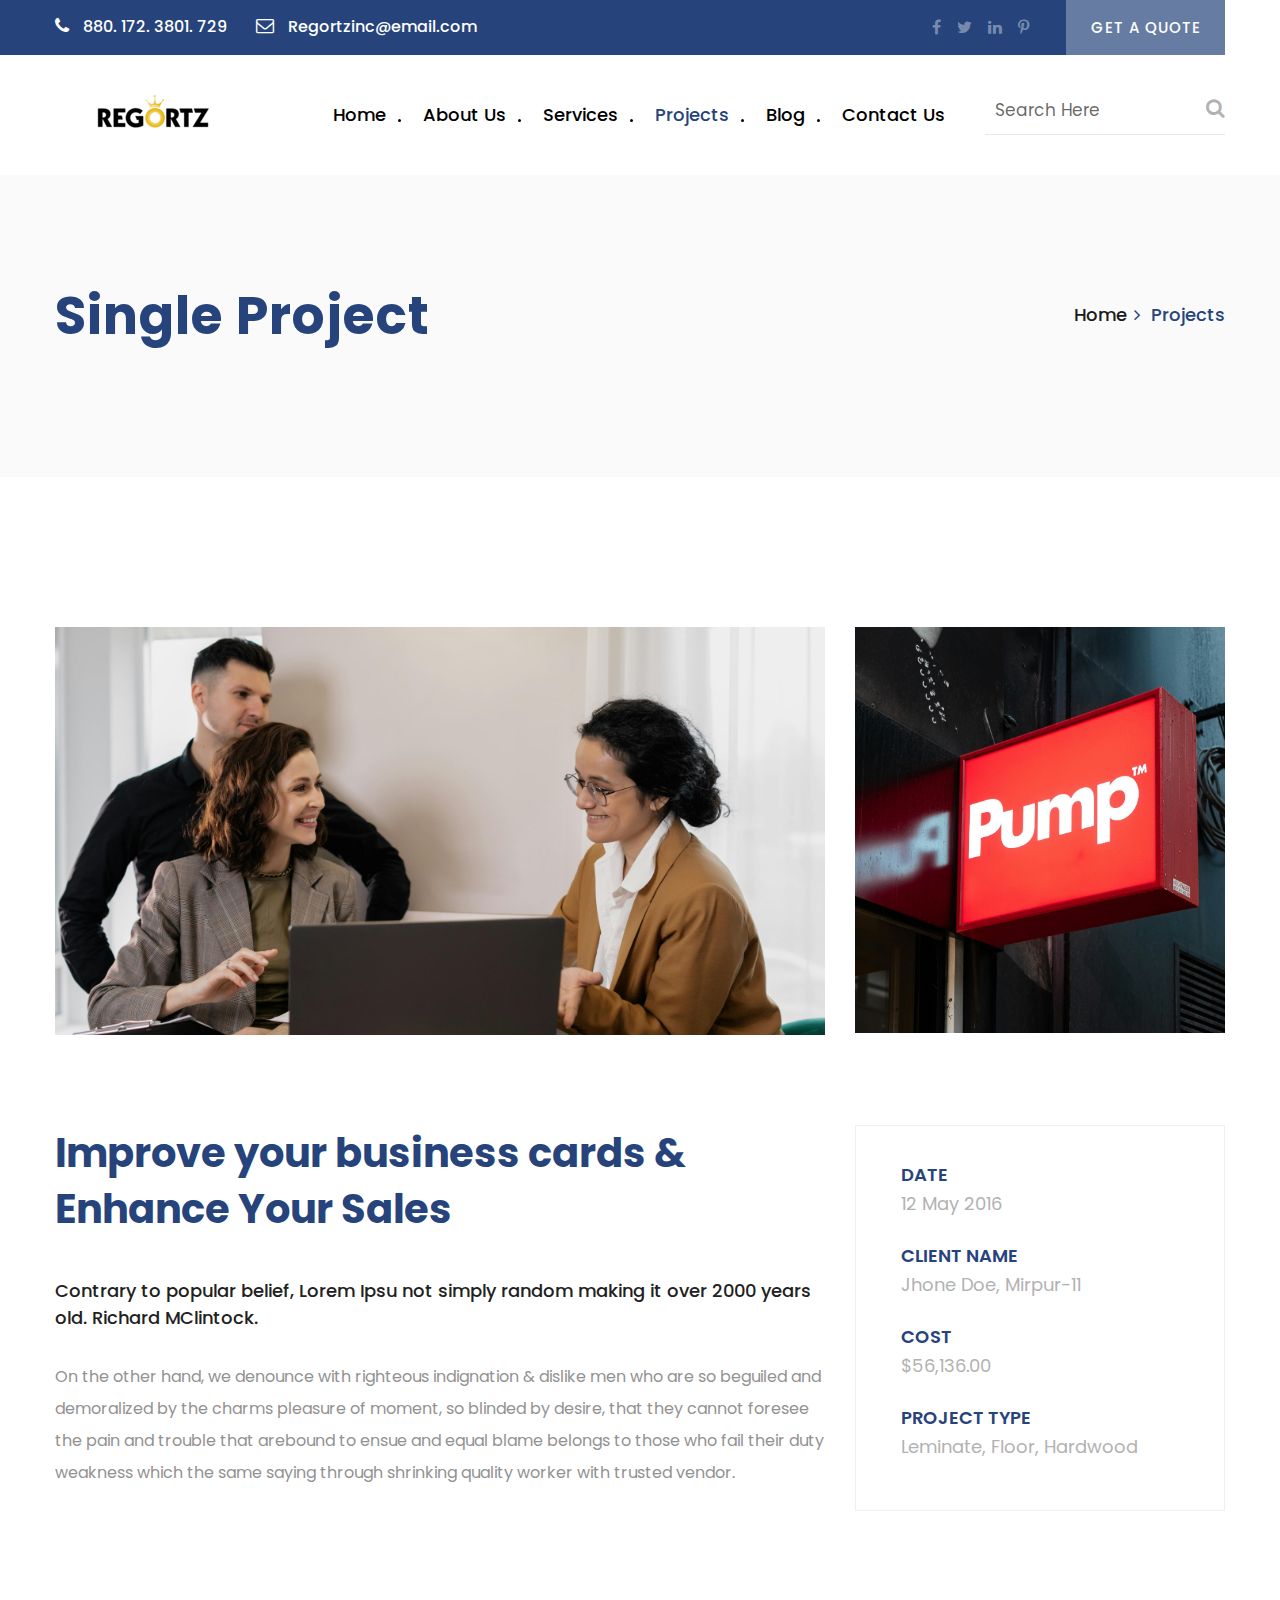
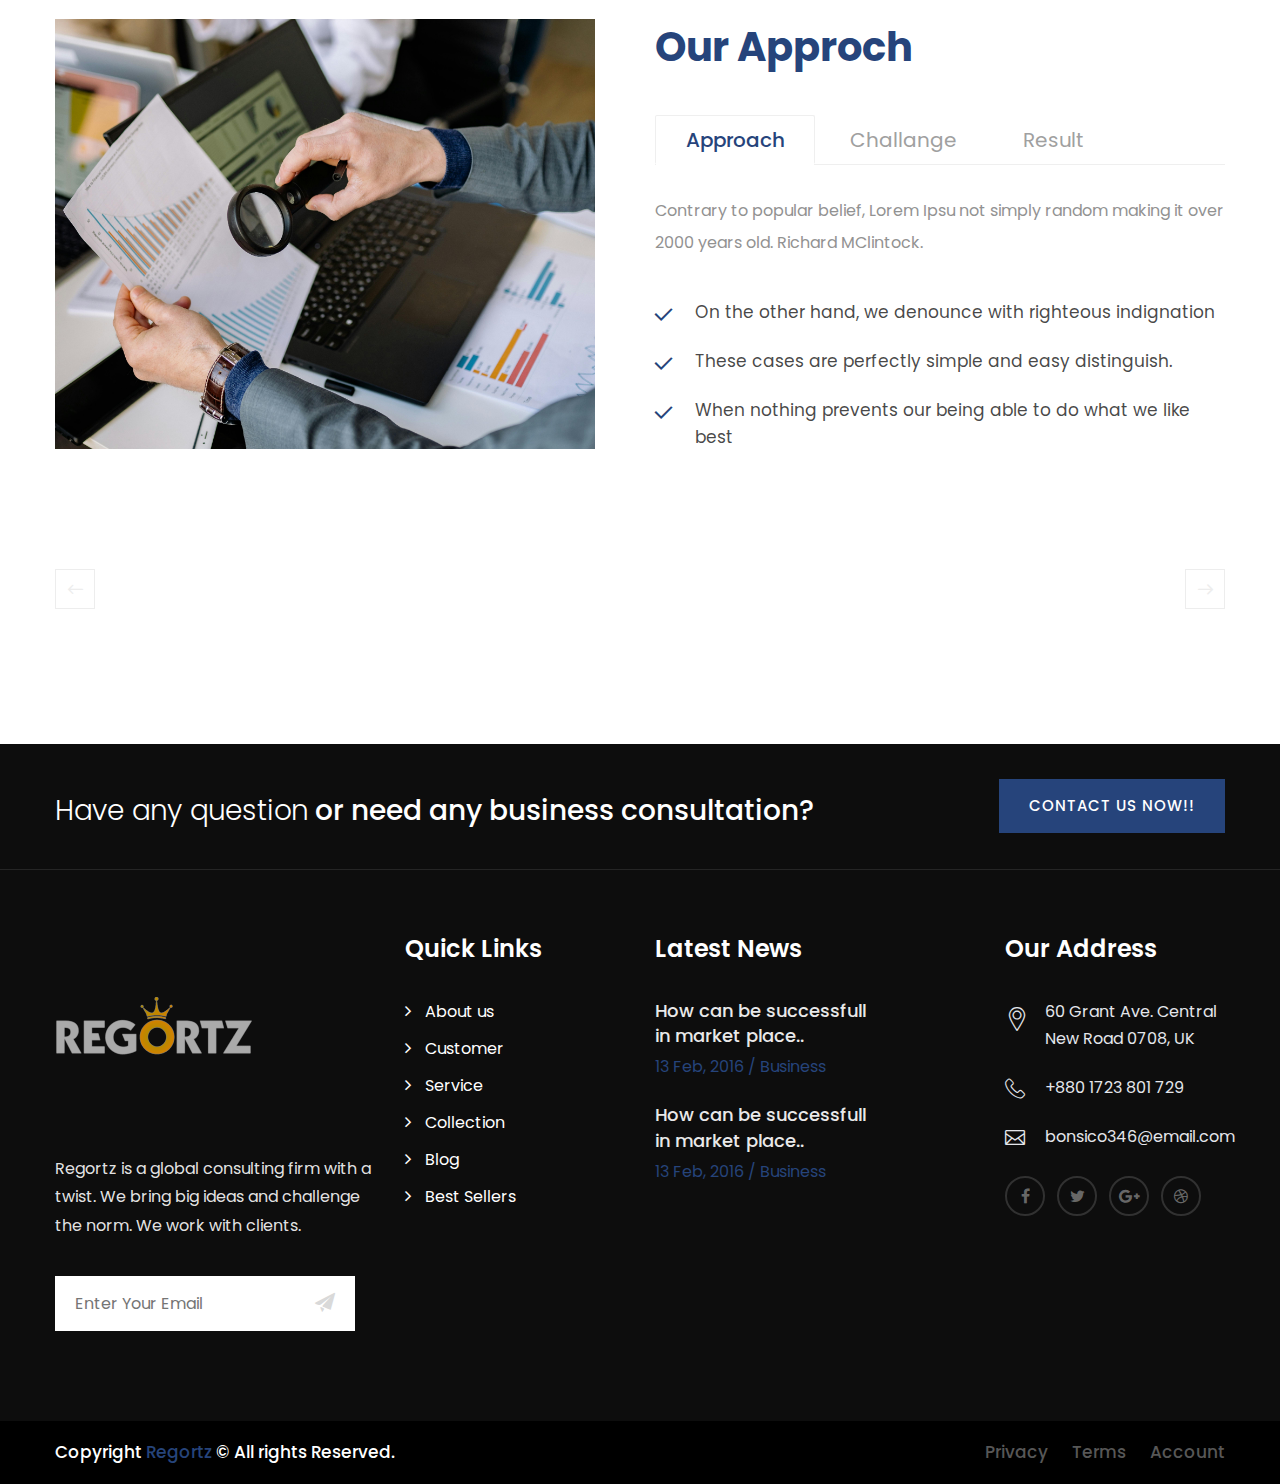
<file: project-single.html>
<!DOCTYPE html>
<html>
<head>
<meta charset="utf-8">
<title>Regortz HTML Template | Project Single</title>
<!-- Stylesheets -->
<link href="css/bootstrap.css" rel="stylesheet">
<link href="css/style.css" rel="stylesheet">
<link href="css/responsive.css" rel="stylesheet">

<!--Color Themes-->
<link id="theme-color-file" href="css/color-themes/default-theme.css" rel="stylesheet">

<!--Favicon-->
<link rel="shortcut icon" href="images/favicon.png" type="image/x-icon">
<link rel="icon" href="images/favicon.png" type="image/x-icon">
<!-- Responsive -->
<meta http-equiv="X-UA-Compatible" content="IE=edge">
<meta name="viewport" content="width=device-width, initial-scale=1.0, maximum-scale=1.0, user-scalable=0">
<!--[if lt IE 9]><script src="https://cdnjs.cloudflare.com/ajax/libs/html5shiv/3.7.3/html5shiv.js"></script><![endif]-->
<!--[if lt IE 9]><script src="js/respond.js"></script><![endif]-->
</head>

<body>
<div class="page-wrapper">
 	
    <!-- Preloader -->
    <div class="preloader"></div>
 	
    <!-- Main Header / Header Type One-->
    <header class="main-header header-style-two">
    
    	<!--Header Top-->
    	<div class="header-top">
        	<div class="auto-container">
            	<div class="inner-container">
                    <div class="clearfix">
                        <div class="top-left">
                            <ul class="clearfix">
                                <li><a href="#"><span class="icon fa fa-phone"></span> 880. 172. 3801. 729</a></li>
                                <li><a href="#"><span class="icon fa fa-envelope-o"></span> Regortzinc@email.com</a></li>
                            </ul>
                        </div>
                        <div class="top-right clearfix">
                        	<ul class="social-icon-two">
                                <li><a href="#"><span class="fa fa-facebook"></span></a></li>
                                <li><a href="#"><span class="fa fa-twitter"></span></a></li>
                                <li><a href="#"><span class="fa fa-linkedin"></span></a></li>
                                <li><a href="#"><span class="fa fa-pinterest-p"></span></a></li>
                            </ul>
                            <!--Quote btn-->
                            <div class="quote-btn">
                                <a href="contact.html" class="theme-btn">Get a Quote</a>
                            </div>
                        </div>
                    </div>
                </div>
            </div>
        </div>
    
    	<!--Header-Upper-->
        <div class="header-upper">
        	<div class="auto-container">
            	<div class="clearfix">
                	
                	<div class="pull-left logo-outer">
                    	<div class="logo"><a href="index.html"><img src="images/logo.png" alt="" title=""></a></div>
                    </div>
                    
                    <div class="nav-outer clearfix">
                    
                        <!-- Main Menu -->
                        <nav class="main-menu">
                            <div class="navbar-header">
                                <!-- Toggle Button -->    	
                                <button type="button" class="navbar-toggle" data-toggle="collapse" data-target=".navbar-collapse">
                                    <span class="icon-bar"></span>
                                    <span class="icon-bar"></span>
                                    <span class="icon-bar"></span>
                                </button>
                            </div>
                            
                            <div class="navbar-collapse collapse clearfix">
                                <ul class="navigation clearfix">
                                    <li class="dropdown"><a href="#">Home</a>
                                        <ul>
                                            <li><a href="index.html">Homepage One</a></li>
                                            <li><a href="index-2.html">Homepage Two</a></li>
                                            <li class="dropdown"><a href="#">Header Styles</a>
                                                <ul>
                                                    <li><a href="index.html">Header Style One</a></li>
                                                    <li><a href="index-2.html">Header Style Two</a></li>
                                                </ul>
                                            </li>
                                        </ul>
                                    </li>
                                    <li class="dropdown"><a href="about.html">About Us</a>
                                        <ul>
                                            <li><a href="about.html">About us</a></li>
                                            <li><a href="faq.html">faq</a></li>
                                            <li><a href="error-page.html">404 Page</a></li>
                                        </ul>
                                    </li>
                                    <li class="dropdown"><a href="#">Services</a>
                                        <ul>
                                            <li><a href="services.html">Services</a></li>
                                            <li><a href="services-single.html">Financial Advise</a></li>
                                            <li><a href="services-single.html">Google Analyze</a></li>
                                            <li><a href="services-single.html">Investment Banking</a></li>
                                            <li><a href="services-single.html">Sales & Trading</a></li>
                                            <li><a href="services-single.html">Market Research</a></li>
                                            <li><a href="services-single.html">Business Consulting</a></li>
                                        </ul>
                                    </li>
                                    <li class="current dropdown"><a href="#">Projects</a>
                                        <ul>
                                            <li><a href="project.html">Project Style One</a></li>
                                            <li><a href="project-two.html">Project Style Two</a></li>
                                            <li><a href="project-single.html">Project Single</a></li>
                                        </ul>
                                    </li>
                                    <li class="dropdown"><a href="#">Blog</a>
                                        <ul>
                                            <li><a href="blog.html">Our Blog</a></li>
                                            <li><a href="blog-single.html">Blog Single</a></li>
                                        </ul>
                                    </li>
                                    <li><a href="contact.html">Contact us</a></li>
                                </ul>
                            </div>
                        </nav>
                        
                        <!-- Main Menu End-->
                        <div class="outer-box style-two">
                            <div class="search-form">
                                <form method="post" action="contact.html">
                                    <div class="form-group">
                                        <input type="search" name="search" value="" placeholder="Search Here" required>
                                        <button type="submit" class="theme-btn"><span class="fa fa-search"></span></button>
                                    </div>
                                </form>
                            </div>
                        </div>
                        
                	</div>
                    
                </div>
            </div>
        </div>
        <!--End Header Upper-->
        
        <!--Sticky Header-->
        <div class="sticky-header">
        	<div class="auto-container clearfix">
            	<!--Logo-->
            	<div class="logo pull-left">
                	<a href="index.html" class="img-responsive"><img src="images/logo-small.png" alt="" title=""></a>
                </div>
                
                <!--Right Col-->
                <div class="right-col pull-right">
                	<!-- Main Menu -->
                    <nav class="main-menu">
                        <div class="navbar-header">
                            <!-- Toggle Button -->    	
                            <button type="button" class="navbar-toggle" data-toggle="collapse" data-target=".navbar-collapse">
                                <span class="icon-bar"></span>
                                <span class="icon-bar"></span>
                                <span class="icon-bar"></span>
                            </button>
                        </div>
                        
                        <div class="navbar-collapse collapse clearfix">
                            <ul class="navigation clearfix">
                                <li class="dropdown"><a href="#">Home</a>
                                    <ul>
                                        <li><a href="index.html">Homepage One</a></li>
                                        <li><a href="index-2.html">Homepage Two</a></li>
                                        <li class="dropdown"><a href="#">Header Styles</a>
                                            <ul>
                                                <li><a href="index.html">Header Style One</a></li>
                                                <li><a href="index-2.html">Header Style Two</a></li>
                                            </ul>
                                        </li>
                                    </ul>
                                </li>
                                <li class="dropdown"><a href="about.html">About Us</a>
                                    <ul>
                                        <li><a href="about.html">About us</a></li>
                                        <li><a href="faq.html">faq</a></li>
                                        <li><a href="error-page.html">404 Page</a></li>
                                    </ul>
                                </li>
                                <li class="dropdown"><a href="#">Services</a>
                                    <ul>
                                        <li><a href="services.html">Services</a></li>
                                        <li><a href="services-single.html">Financial Advise</a></li>
                                        <li><a href="services-single.html">Google Analyze</a></li>
                                        <li><a href="services-single.html">Investment Banking</a></li>
                                        <li><a href="services-single.html">Sales & Trading</a></li>
                                        <li><a href="services-single.html">Market Research</a></li>
                                        <li><a href="services-single.html">Business Consulting</a></li>
                                    </ul>
                                </li>
                                <li class="current dropdown"><a href="#">Projects</a>
                                    <ul>
                                        <li><a href="project.html">Project Style One</a></li>
                                        <li><a href="project-two.html">Project Style Two</a></li>
                                        <li><a href="project-single.html">Project Single</a></li>
                                    </ul>
                                </li>
                                <li class="dropdown"><a href="#">Blog</a>
                                    <ul>
                                        <li><a href="blog.html">Our Blog</a></li>
                                        <li><a href="blog-single.html">Blog Single</a></li>
                                    </ul>
                                </li>
                                <li><a href="contact.html">Contact us</a></li>
                            </ul>

                        </div>
                    </nav><!-- Main Menu End-->
                </div>
                
            </div>
        </div>
        <!--End Sticky Header-->
    
    </header>
    <!--End Main Header -->
    
     <!--Page Title-->
    <section class="page-title">
    	<div class="auto-container">
        	<div class="row clearfix">
            	<!--Title -->
            	<div class="title-column col-md-6 col-sm-8 col-xs-12">
                	<h1>Single Project</h1>
                </div>
                <!--Bread Crumb -->
                <div class="breadcrumb-column col-md-6 col-sm-4 col-xs-12">
                    <ul class="bread-crumb clearfix">
                        <li><a href="index.html">Home</a></li>
                        <li class="active">projects</li>
                    </ul>
                </div>
            </div>
        </div>
    </section>
    <!--End Page Title-->
    
    <!--Project Single Section-->
    <section class="project-single-section">
    	<div class="auto-container">
        	<div class="inner-box">
            	<!--Images Gallery-->
            	<div class="images-gallery">
                    <div class="row clearfix">
                        <div class="column col-md-8 col-sm-8 col-xs-12">
                        	<div class="image">
                            	<img src="images/resource/project-1.jpg" alt="" />
                            </div>
                        </div>
                        <div class="column col-md-4 col-sm-4 col-xs-12">
                        	<div class="image">
                        		<img src="images/resource/project-2.jpg" alt="" />
                            </div>
                        </div>
                    </div>
                </div>
                
                <div class="row clearfix">
                	<div class="column col-md-8 col-sm-12 col-xs-12">
                    	<h2>Improve your business cards & Enhance Your Sales</h2>
                        <div class="bold-text">Contrary to popular belief, Lorem Ipsu not simply random making it over 2000 years old. Richard MClintock.</div>
                        <div class="text">On the other hand, we denounce with righteous indignation & dislike men who are so beguiled and demoralized by the charms pleasure of moment, so blinded by desire, that they cannot foresee the pain and trouble that arebound to ensue and equal blame belongs to those who fail their duty weakness which the same saying through shrinking quality worker with trusted vendor. </div>
                    </div>
                    <div class="column col-md-4 col-sm-12 col-xs-12">
                    	<div class="project-info-box">
                        	<ul class="info">
                            	<li>Date<span>12 May 2016</span></li>
                                <li>Client Name<span>Jhone Doe, Mirpur-11</span></li>
                                <li>Cost<span>$56,136.00</span></li>
                                <li>PRoject Type<span>Leminate, floor, hardwood</span></li>
                            </ul>
                        </div>
                    </div>
                </div>
                
                <!--Approach Box-->
                <div class="approach-box">
                	<div class="row clearfix">
                        <!--Column-->
                        <div class="image-column col-md-6 col-sm-12 col-xs-12">
                            <div class="image">
                                <img src="images/resource/project-3.jpg" alt="" />
                            </div>
                        </div>
                        <!--Column-->
                        <div class="tab-column col-md-6 col-sm-12 col-xs-12">
                            <!--Project Tab-->
                            <div class="project-tab-box">
                                <h2>Our Approch</h2>
                                
                                <div class="product-info-tabs">
                                    <!--Product Tabs-->
                                    <div class="prod-tabs tabs-box" id="product-tabs">
                                    
                                        <!--Tab Btns-->
                                        <ul class="tab-btns tab-buttons clearfix">
                                            <li data-tab="#prod-approch" class="tab-btn active-btn">Approach</li>
                                            <li data-tab="#prod-chalange" class="tab-btn">Challange</li>
                                            <li data-tab="#prod-result" class="tab-btn">Result</li>
                                        </ul>
                                        
                                        <!--Tabs Content-->
                                        <div class="tabs-container tabs-content">
                                            
                                            <!--Tab / Active Tab-->
                                            <div class="tab active-tab" id="prod-approch">
                                                <!--tab content column-->
                                                <div class="tab-content-column">
                                                    <div class="text">Contrary to popular belief, Lorem Ipsu not simply random making it over 2000 years old. Richard MClintock.</div>
                                                    <ul class="list-style-two">
                                                        <li>On the other hand, we denounce with righteous indignation</li>
                                                        <li>These cases are perfectly simple and easy distinguish.</li>
                                                        <li>When nothing prevents our being able to do what we like best</li>
                                                    </ul>
                                                </div>
                                            </div>
                                            
                                            <!--Tab-->
                                            <div class="tab" id="prod-chalange">
                                                <!--tab content column-->
                                                <div class="tab-content-column">
                                                    <div class="text">Contrary to popular belief, Lorem Ipsu not simply random making it over 2000 years old. Richard MClintock.</div>
                                                    <ul class="list-style-two">
                                                        <li>On the other hand, we denounce with righteous indignation</li>
                                                        <li>These cases are perfectly simple and easy distinguish.</li>
                                                    </ul>
                                                </div>
                                            </div>
                                            
                                            <!--Tab -->
                                            <div class="tab" id="prod-result">
                                                <!--tab content column-->
                                                <div class="tab-content-column">
                                                    <div class="text">Contrary to popular belief, Lorem Ipsu not simply random making it over 2000 years old. Richard MClintock.</div>
                                                    <ul class="list-style-two">
                                                        <li>These cases are perfectly simple and easy distinguish.</li>
                                                        <li>When nothing prevents our being able to do what we like best</li>
                                                    </ul>
                                                </div>
                                            </div>
                                            
                                        </div>
                                    </div>
                                </div>
                            </div>
                            
                        </div>
                    </div>
                </div>
                <!--End Approach Box-->
                
                <!--Posts Arrow-->
                <ul class="posts-arrow clearfix">
                	<li class="pull-left"><a href="#"><span class="flaticon-left-arrow-1"></span></a></li>
                    <li class="pull-right"><a href="#"><span class="flaticon-arrow-pointing-to-right"></span></a></li>
                </ul>
                
            </div>
        </div>
    </section>
    <!--End Project Single Section-->
    
    <!--Main Footer-->
    <footer class="main-footer" style="background-image:url(images/background/2.jpg);">
    	<!--Footer Upper-->
    	<div class="footer-upper">
        	<div class="auto-container">
            	<div class="row clearfix">
                	<div class="column col-md-8 col-sm-12 col-xs-12">
                    	<h2><span>Have any question</span> or need any business consultation? </h2>
                    </div>
                    <div class="btn-column col-md-4 col-sm-12 col-xs-12">
                    	<a href="contact.html" class="theme-btn btn-style-four">Contact Us Now!!</a>
                    </div>
                </div>
            </div>
        </div>
        
        <!--Widgets Section-->
        <div class="widgets-section">
            <div class="auto-container">
                <div class="row clearfix">
                
                    <!--big column-->
                    <div class="big-column col-md-6 col-sm-12 col-xs-12">
                        <div class="row clearfix">
                        
                            <!--Footer Column-->
                            <div class="footer-column col-md-7 col-sm-6 col-xs-12">
                                <div class="footer-widget logo-widget">
                                	<div class="footer-logo"><figure><a href="index.html"><img src="images/footer-logo.png" alt=""></a></figure></div>
                                    <div class="widget-content">
                                        <div class="text">Regortz is a global consulting firm with a twist. We bring big ideas and challenge the norm. We work with clients.</div>
                                        <div class="emailed-form">
                                            <form method="post" action="contact.html">
                                                <div class="form-group">
                                                    <input type="email" name="email" value="" placeholder="Enter Your Email" required>
                                                    <button type="submit" class="theme-btn"><span class="flaticon-send-message-button"></span></button>
                                                </div>
                                            </form>
                                        </div>
                                    </div>
                                </div>
                            </div>
                            
                            <!--Footer Column-->
                            <div class="footer-column col-md-5 col-sm-6 col-xs-12">
                                <div class="footer-widget links-widget">
                                	<h2>Quick Links</h2>
                                    <div class="widget-content">
										<ul class="list">
                                            <li><a href="#">About us</a></li>
                                            <li><a href="#">Customer</a></li>
                                            <li><a href="#">Service</a></li>
                                            <li><a href="#">Collection</a></li>
                                            <li><a href="#">Blog</a></li>
                                            <li><a href="#">Best Sellers</a></li>
                                        </ul>
                                    </div>
                                </div>
                            </div>
                            
                        </div>
                    </div>
                    
                    <!--big column-->
                    <div class="big-column col-md-6 col-sm-12 col-xs-12">
                        <div class="row clearfix">
                        
                            <!--Footer Column-->
                            <div class="footer-column col-md-7 col-sm-6 col-xs-12">
                                <div class="footer-widget news-widget">
                                	<h2>Latest News</h2>
                                    <div class="widget-content">
										<div class="news-widget-block">
                                        	<h3><a href="#">How can be successfull <br> in market place..</a></h3>
                                            <div class="post-time">13 Feb, 2016  /  Business</div>
                                        </div>
                                        <div class="news-widget-block">
                                        	<h3><a href="#">How can be successfull <br> in market place..</a></h3>
                                            <div class="post-time">13 Feb, 2016  /  Business</div>
                                        </div>
                                    </div>
                                </div>
                            </div>
                            
                            <!--Footer Column-->
                            <div class="footer-column col-md-5 col-sm-6 col-xs-12">
                                <div class="footer-widget address-widget">
                                	<h2>Our Address</h2>
                                    <div class="widget-content">
                                    	<ul class="list-style-one">
                                            <li><span class="icon flaticon-location-pin"></span>60 Grant Ave. Central New Road 0708, UK</li>
                                            <li><span class="icon flaticon-technology"></span>+880 1723 801 729</li>
                                            <li><span class="icon flaticon-web"></span>bonsico346@email.com</li>
                                        </ul>
                                        <ul class="social-icon-one">
                                            <li><a href="#"><span class="fa fa-facebook"></span></a></li>
                                            <li><a href="#"><span class="fa fa-twitter"></span></a></li>
                                            <li><a href="#"><span class="fa fa-google-plus"></span></a></li>
                                            <li><a href="#"><span class="fa fa-dribbble"></span></a></li>
                                        </ul>
                                    </div>
                                </div>
                            </div>
                            
                        </div>
                    </div>
                    
                </div>
            </div>
        </div>
        <!--End Widgets Section-->
        
        <!--Footer Bottom-->
        <div class="footer-bottom">
        	<div class="auto-container">
            	<div class="row clearfix">
                    <div class="col-md-6 col-sm-6 col-xs-12">
                        <div class="copyright">Copyright <a href="index.html">Regortz</a> &copy; All rights Reserved. </div>
                    </div>
                    <div class="col-md-6 col-sm-6 col-xs-12">
                        <ul class="footer-nav">
                        	<li><a href="#">Privacy</a></li>
                            <li><a href="#">Terms</a></li>
                            <li><a href="#">Account</a></li>
                        </ul>
                    </div>
                </div>
            </div>
        </div>
        <!--End Footer Bottom-->
        
    </footer>
    <!--End Main Footer-->
    
</div>
<!--End pagewrapper-->

<!--Scroll to top-->
<div class="scroll-to-top scroll-to-target" data-target="html"><span class="fa fa-arrow-up"></span></div>



<script src="js/jquery.js"></script> 
<script src="js/bootstrap.min.js"></script>
<script src="js/jquery.fancybox.pack.js"></script>
<script src="js/jquery.fancybox-media.js"></script>
<script src="js/owl.js"></script>
<script src="js/appear.js"></script>
<script src="js/wow.js"></script>
<script src="js/mixitup.js"></script>
<script src="js/script.js"></script>

</body>
</html>
</file>
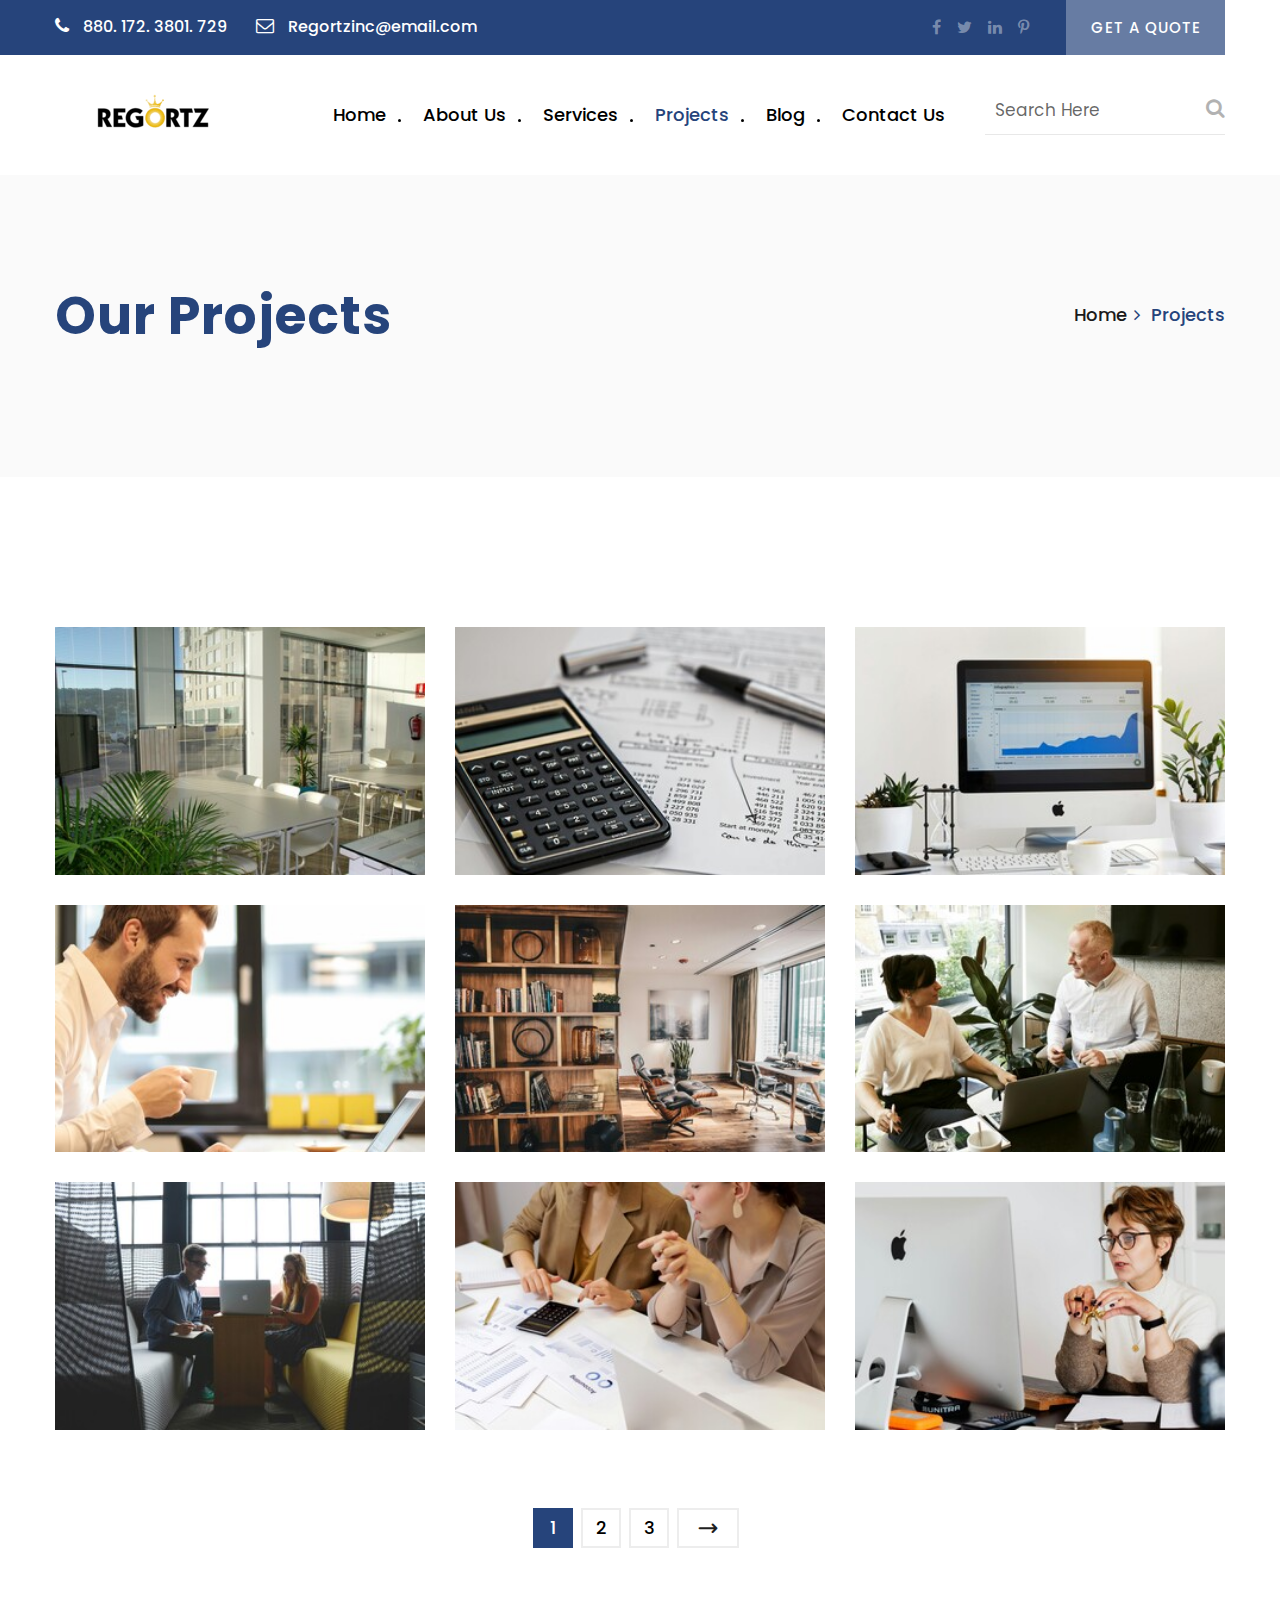
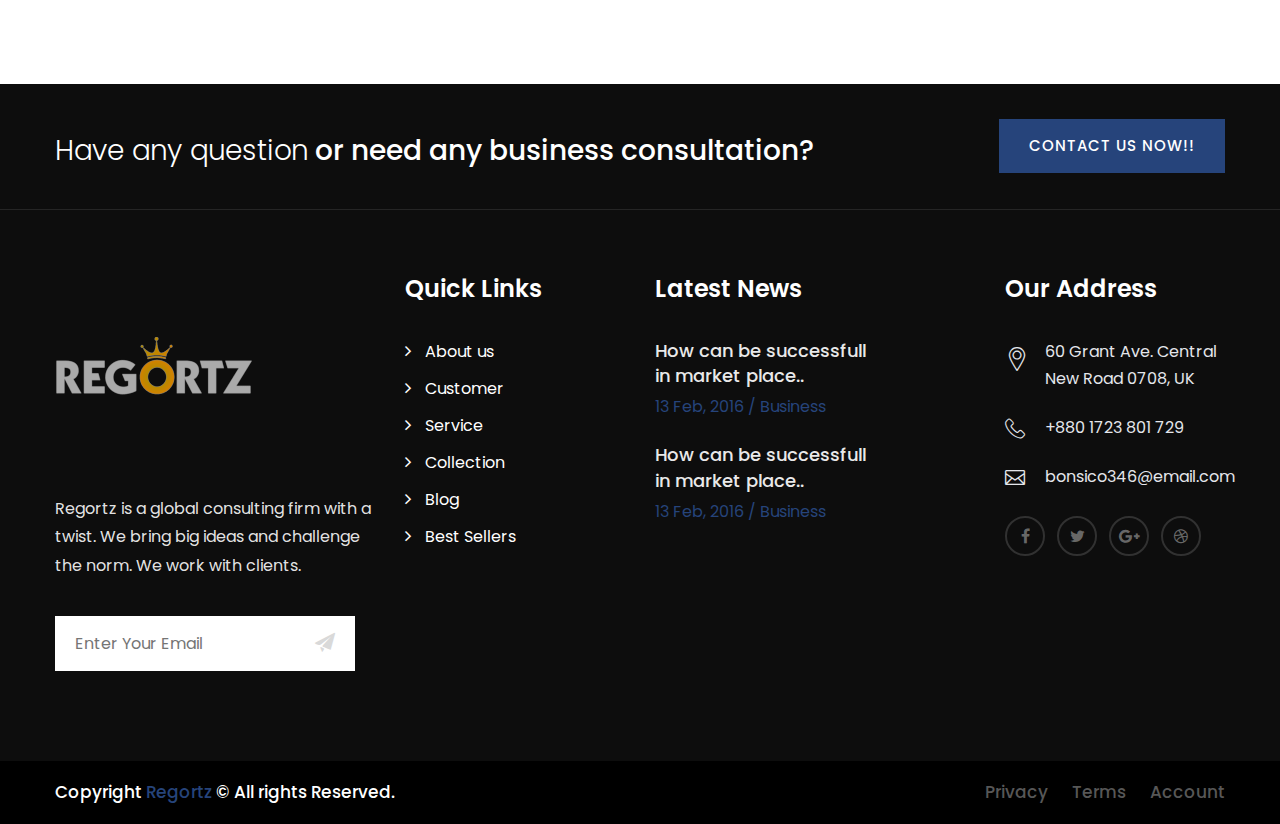
<file: project-two.html>
<!DOCTYPE html>
<html>
<head>
<meta charset="utf-8">
<title>Regortz HTML Template | Project Two</title>
<!-- Stylesheets -->
<link href="css/bootstrap.css" rel="stylesheet">
<link href="css/style.css" rel="stylesheet">
<link href="css/responsive.css" rel="stylesheet">

<!--Color Themes-->
<link id="theme-color-file" href="css/color-themes/default-theme.css" rel="stylesheet">

<!--Favicon-->
<link rel="shortcut icon" href="images/favicon.png" type="image/x-icon">
<link rel="icon" href="images/favicon.png" type="image/x-icon">
<!-- Responsive -->
<meta http-equiv="X-UA-Compatible" content="IE=edge">
<meta name="viewport" content="width=device-width, initial-scale=1.0, maximum-scale=1.0, user-scalable=0">
<!--[if lt IE 9]><script src="https://cdnjs.cloudflare.com/ajax/libs/html5shiv/3.7.3/html5shiv.js"></script><![endif]-->
<!--[if lt IE 9]><script src="js/respond.js"></script><![endif]-->
</head>

<body>
<div class="page-wrapper">
 	
    <!-- Preloader -->
    <div class="preloader"></div>
 	
    <!-- Main Header / Header Type One-->
    <header class="main-header header-style-two">
    
    	<!--Header Top-->
    	<div class="header-top">
        	<div class="auto-container">
            	<div class="inner-container">
                    <div class="clearfix">
                        <div class="top-left">
                            <ul class="clearfix">
                                <li><a href="#"><span class="icon fa fa-phone"></span> 880. 172. 3801. 729</a></li>
                                <li><a href="#"><span class="icon fa fa-envelope-o"></span> Regortzinc@email.com</a></li>
                            </ul>
                        </div>
                        <div class="top-right clearfix">
                        	<ul class="social-icon-two">
                                <li><a href="#"><span class="fa fa-facebook"></span></a></li>
                                <li><a href="#"><span class="fa fa-twitter"></span></a></li>
                                <li><a href="#"><span class="fa fa-linkedin"></span></a></li>
                                <li><a href="#"><span class="fa fa-pinterest-p"></span></a></li>
                            </ul>
                            <!--Quote btn-->
                            <div class="quote-btn">
                                <a href="contact.html" class="theme-btn">Get a Quote</a>
                            </div>
                        </div>
                    </div>
                </div>
            </div>
        </div>
    
    	<!--Header-Upper-->
        <div class="header-upper">
        	<div class="auto-container">
            	<div class="clearfix">
                	
                	<div class="pull-left logo-outer">
                    	<div class="logo"><a href="index.html"><img src="images/logo.png" alt="" title=""></a></div>
                    </div>
                    
                    <div class="nav-outer clearfix">
                    
                        <!-- Main Menu -->
                        <nav class="main-menu">
                            <div class="navbar-header">
                                <!-- Toggle Button -->    	
                                <button type="button" class="navbar-toggle" data-toggle="collapse" data-target=".navbar-collapse">
                                    <span class="icon-bar"></span>
                                    <span class="icon-bar"></span>
                                    <span class="icon-bar"></span>
                                </button>
                            </div>
                            
                            <div class="navbar-collapse collapse clearfix">
                                <ul class="navigation clearfix">
                                    <li class="dropdown"><a href="#">Home</a>
                                        <ul>
                                            <li><a href="index.html">Homepage One</a></li>
                                            <li><a href="index-2.html">Homepage Two</a></li>
                                            <li class="dropdown"><a href="#">Header Styles</a>
                                                <ul>
                                                    <li><a href="index.html">Header Style One</a></li>
                                                    <li><a href="index-2.html">Header Style Two</a></li>
                                                </ul>
                                            </li>
                                        </ul>
                                    </li>
                                    <li class="dropdown"><a href="about.html">About Us</a>
                                        <ul>
                                            <li><a href="about.html">About us</a></li>
                                            <li><a href="faq.html">faq</a></li>
                                            <li><a href="error-page.html">404 Page</a></li>
                                        </ul>
                                    </li>
                                    <li class="dropdown"><a href="#">Services</a>
                                        <ul>
                                            <li><a href="services.html">Services</a></li>
                                            <li><a href="services-single.html">Financial Advise</a></li>
                                            <li><a href="services-single.html">Google Analyze</a></li>
                                            <li><a href="services-single.html">Investment Banking</a></li>
                                            <li><a href="services-single.html">Sales & Trading</a></li>
                                            <li><a href="services-single.html">Market Research</a></li>
                                            <li><a href="services-single.html">Business Consulting</a></li>
                                        </ul>
                                    </li>
                                    <li class="current dropdown"><a href="#">Projects</a>
                                        <ul>
                                            <li><a href="project.html">Project Style One</a></li>
                                            <li><a href="project-two.html">Project Style Two</a></li>
                                            <li><a href="project-single.html">Project Single</a></li>
                                        </ul>
                                    </li>
                                    <li class="dropdown"><a href="#">Blog</a>
                                        <ul>
                                            <li><a href="blog.html">Our Blog</a></li>
                                            <li><a href="blog-single.html">Blog Single</a></li>
                                        </ul>
                                    </li>
                                    <li><a href="contact.html">Contact us</a></li>
                                </ul>
                            </div>
                        </nav>
                        
                        <!-- Main Menu End-->
                        <div class="outer-box style-two">
                            <div class="search-form">
                                <form method="post" action="contact.html">
                                    <div class="form-group">
                                        <input type="search" name="search" value="" placeholder="Search Here" required>
                                        <button type="submit" class="theme-btn"><span class="fa fa-search"></span></button>
                                    </div>
                                </form>
                            </div>
                        </div>
                        
                	</div>
                    
                </div>
            </div>
        </div>
        <!--End Header Upper-->
        
        <!--Sticky Header-->
        <div class="sticky-header">
        	<div class="auto-container clearfix">
            	<!--Logo-->
            	<div class="logo pull-left">
                	<a href="index.html" class="img-responsive"><img src="images/logo-small.png" alt="" title=""></a>
                </div>
                
                <!--Right Col-->
                <div class="right-col pull-right">
                	<!-- Main Menu -->
                    <nav class="main-menu">
                        <div class="navbar-header">
                            <!-- Toggle Button -->    	
                            <button type="button" class="navbar-toggle" data-toggle="collapse" data-target=".navbar-collapse">
                                <span class="icon-bar"></span>
                                <span class="icon-bar"></span>
                                <span class="icon-bar"></span>
                            </button>
                        </div>
                        
                        <div class="navbar-collapse collapse clearfix">
                            <ul class="navigation clearfix">
                                <li class="dropdown"><a href="#">Home</a>
                                    <ul>
                                        <li><a href="index.html">Homepage One</a></li>
                                        <li><a href="index-2.html">Homepage Two</a></li>
                                        <li class="dropdown"><a href="#">Header Styles</a>
                                            <ul>
                                                <li><a href="index.html">Header Style One</a></li>
                                                <li><a href="index-2.html">Header Style Two</a></li>
                                            </ul>
                                        </li>
                                    </ul>
                                </li>
                                <li class="dropdown"><a href="about.html">About Us</a>
                                    <ul>
                                        <li><a href="about.html">About us</a></li>
                                        <li><a href="faq.html">faq</a></li>
                                        <li><a href="error-page.html">404 Page</a></li>
                                    </ul>
                                </li>
                                <li class="dropdown"><a href="#">Services</a>
                                    <ul>
                                        <li><a href="services.html">Services</a></li>
                                        <li><a href="services-single.html">Financial Advise</a></li>
                                        <li><a href="services-single.html">Google Analyze</a></li>
                                        <li><a href="services-single.html">Investment Banking</a></li>
                                        <li><a href="services-single.html">Sales & Trading</a></li>
                                        <li><a href="services-single.html">Market Research</a></li>
                                        <li><a href="services-single.html">Business Consulting</a></li>
                                    </ul>
                                </li>
                                <li class="current dropdown"><a href="#">Projects</a>
                                    <ul>
                                        <li><a href="project.html">Project Style One</a></li>
                                        <li><a href="project-two.html">Project Style Two</a></li>
                                        <li><a href="project-single.html">Project Single</a></li>
                                    </ul>
                                </li>
                                <li class="dropdown"><a href="#">Blog</a>
                                    <ul>
                                        <li><a href="blog.html">Our Blog</a></li>
                                        <li><a href="blog-single.html">Blog Single</a></li>
                                    </ul>
                                </li>
                                <li><a href="contact.html">Contact us</a></li>
                            </ul>

                        </div>
                    </nav><!-- Main Menu End-->
                </div>
                
            </div>
        </div>
        <!--End Sticky Header-->
    
    </header>
    <!--End Main Header -->
    
     <!--Page Title-->
    <section class="page-title">
    	<div class="auto-container">
        	<div class="row clearfix">
            	<!--Title -->
            	<div class="title-column col-md-6 col-sm-8 col-xs-12">
                	<h1>Our projects</h1>
                </div>
                <!--Bread Crumb -->
                <div class="breadcrumb-column col-md-6 col-sm-4 col-xs-12">
                    <ul class="bread-crumb clearfix">
                        <li><a href="index.html">Home</a></li>
                        <li class="active">projects</li>
                    </ul>
                </div>
            </div>
        </div>
    </section>
    <!--End Page Title-->
    
    <!--Gallery Section-->
    <section class="gallery-section">
    	<div class="auto-container">
        	<div class="row clearfix">
            	
                <!--Default Gallery Item-->
                <div class="default-gallery-item col-md-4 col-sm-6 col-xs-12">
                    <div class="inner-box">
                        <figure class="image-box"><img src="images/gallery/11.jpg" alt=""></figure>
                        <!--Overlay Box-->
                        <div class="overlay-box">
                            <div class="overlay-inner">
                                <div class="content">
                                    <div class="category">Accounting</div>
                                    <h4><a href="project-single.html">Google Analyzing</a></h4>
                                    <a href="project-single.html" class="option-btn"><span class="flaticon-right-arrow-4"></span></a>
                                </div>
                            </div>
                        </div>
                    </div>
                </div>
                
                <!--Default Gallery Item-->
                <div class="default-gallery-item col-md-4 col-sm-6 col-xs-12">
                    <div class="inner-box">
                        <figure class="image-box"><img src="images/gallery/12.jpg" alt=""></figure>
                        <!--Overlay Box-->
                        <div class="overlay-box">
                            <div class="overlay-inner">
                                <div class="content">
                                    <div class="category">Accounting</div>
                                    <h4><a href="project-single.html">Google Analyzing</a></h4>
                                    <a href="project-single.html" class="option-btn"><span class="flaticon-right-arrow-4"></span></a>
                                </div>
                            </div>
                        </div>
                    </div>
                </div>
                
                <!--Default Gallery Item-->
                <div class="default-gallery-item col-md-4 col-sm-6 col-xs-12">
                    <div class="inner-box">
                        <figure class="image-box"><img src="images/gallery/13.jpg" alt=""></figure>
                        <!--Overlay Box-->
                        <div class="overlay-box">
                            <div class="overlay-inner">
                                <div class="content">
                                    <div class="category">Accounting</div>
                                    <h4><a href="project-single.html">Google Analyzing</a></h4>
                                    <a href="project-single.html" class="option-btn"><span class="flaticon-right-arrow-4"></span></a>
                                </div>
                            </div>
                        </div>
                    </div>
                </div>
                
                <!--Default Gallery Item-->
                <div class="default-gallery-item col-md-4 col-sm-6 col-xs-12">
                    <div class="inner-box">
                        <figure class="image-box"><img src="images/gallery/14.jpg" alt=""></figure>
                        <!--Overlay Box-->
                        <div class="overlay-box">
                            <div class="overlay-inner">
                                <div class="content">
                                    <div class="category">Accounting</div>
                                    <h4><a href="project-single.html">Google Analyzing</a></h4>
                                    <a href="project-single.html" class="option-btn"><span class="flaticon-right-arrow-4"></span></a>
                                </div>
                            </div>
                        </div>
                    </div>
                </div>
                
                <!--Default Gallery Item-->
                <div class="default-gallery-item col-md-4 col-sm-6 col-xs-12">
                    <div class="inner-box">
                        <figure class="image-box"><img src="images/gallery/15.jpg" alt=""></figure>
                        <!--Overlay Box-->
                        <div class="overlay-box">
                            <div class="overlay-inner">
                                <div class="content">
                                    <div class="category">Accounting</div>
                                    <h4><a href="project-single.html">Google Analyzing</a></h4>
                                    <a href="project-single.html" class="option-btn"><span class="flaticon-right-arrow-4"></span></a>
                                </div>
                            </div>
                        </div>
                    </div>
                </div>
                
                <!--Default Gallery Item-->
                <div class="default-gallery-item col-md-4 col-sm-6 col-xs-12">
                    <div class="inner-box">
                        <figure class="image-box"><img src="images/gallery/16.jpg" alt=""></figure>
                        <!--Overlay Box-->
                        <div class="overlay-box">
                            <div class="overlay-inner">
                                <div class="content">
                                    <div class="category">Accounting</div>
                                    <h4><a href="project-single.html">Google Analyzing</a></h4>
                                    <a href="project-single.html" class="option-btn"><span class="flaticon-right-arrow-4"></span></a>
                                </div>
                            </div>
                        </div>
                    </div>
                </div>
                
                <!--Default Gallery Item-->
                <div class="default-gallery-item col-md-4 col-sm-6 col-xs-12">
                    <div class="inner-box">
                        <figure class="image-box"><img src="images/gallery/17.jpg" alt=""></figure>
                        <!--Overlay Box-->
                        <div class="overlay-box">
                            <div class="overlay-inner">
                                <div class="content">
                                    <div class="category">Accounting</div>
                                    <h4><a href="project-single.html">Google Analyzing</a></h4>
                                    <a href="project-single.html" class="option-btn"><span class="flaticon-right-arrow-4"></span></a>
                                </div>
                            </div>
                        </div>
                    </div>
                </div>
                
                <!--Default Gallery Item-->
                <div class="default-gallery-item col-md-4 col-sm-6 col-xs-12">
                    <div class="inner-box">
                        <figure class="image-box"><img src="images/gallery/18.jpg" alt=""></figure>
                        <!--Overlay Box-->
                        <div class="overlay-box">
                            <div class="overlay-inner">
                                <div class="content">
                                    <div class="category">Accounting</div>
                                    <h4><a href="project-single.html">Google Analyzing</a></h4>
                                    <a href="project-single.html" class="option-btn"><span class="flaticon-right-arrow-4"></span></a>
                                </div>
                            </div>
                        </div>
                    </div>
                </div>
                
                <!--Default Gallery Item-->
                <div class="default-gallery-item col-md-4 col-sm-6 col-xs-12">
                    <div class="inner-box">
                        <figure class="image-box"><img src="images/gallery/19.jpg" alt=""></figure>
                        <!--Overlay Box-->
                        <div class="overlay-box">
                            <div class="overlay-inner">
                                <div class="content">
                                    <div class="category">Accounting</div>
                                    <h4><a href="project-single.html">Google Analyzing</a></h4>
                                    <a href="project-single.html" class="option-btn"><span class="flaticon-right-arrow-4"></span></a>
                                </div>
                            </div>
                        </div>
                    </div>
                </div>
                
            </div>
            
            <!-- Styled Pagination -->
            <div class="styled-pagination text-center">
                <ul class="clearfix">
                    <li><a href="#" class="active">1</a></li>
                    <li><a href="#">2</a></li>
                    <li><a href="#">3</a></li>
                    <li><a class="next" href="#"><span class="flaticon-right-arrow-2"></span></a></li>
                </ul>
            </div>
            
        </div>
    </section>
    <!--Gallery Section-->
    
    <!--Main Footer-->
    <footer class="main-footer" style="background-image:url(images/background/2.jpg);">
    	<!--Footer Upper-->
    	<div class="footer-upper">
        	<div class="auto-container">
            	<div class="row clearfix">
                	<div class="column col-md-8 col-sm-12 col-xs-12">
                    	<h2><span>Have any question</span> or need any business consultation? </h2>
                    </div>
                    <div class="btn-column col-md-4 col-sm-12 col-xs-12">
                    	<a href="contact.html" class="theme-btn btn-style-four">Contact Us Now!!</a>
                    </div>
                </div>
            </div>
        </div>
        
        <!--Widgets Section-->
        <div class="widgets-section">
            <div class="auto-container">
                <div class="row clearfix">
                
                    <!--big column-->
                    <div class="big-column col-md-6 col-sm-12 col-xs-12">
                        <div class="row clearfix">
                        
                            <!--Footer Column-->
                            <div class="footer-column col-md-7 col-sm-6 col-xs-12">
                                <div class="footer-widget logo-widget">
                                	<div class="footer-logo"><figure><a href="index.html"><img src="images/footer-logo.png" alt=""></a></figure></div>
                                    <div class="widget-content">
                                        <div class="text">Regortz is a global consulting firm with a twist. We bring big ideas and challenge the norm. We work with clients.</div>
                                        <div class="emailed-form">
                                            <form method="post" action="contact.html">
                                                <div class="form-group">
                                                    <input type="email" name="email" value="" placeholder="Enter Your Email" required>
                                                    <button type="submit" class="theme-btn"><span class="flaticon-send-message-button"></span></button>
                                                </div>
                                            </form>
                                        </div>
                                    </div>
                                </div>
                            </div>
                            
                            <!--Footer Column-->
                            <div class="footer-column col-md-5 col-sm-6 col-xs-12">
                                <div class="footer-widget links-widget">
                                	<h2>Quick Links</h2>
                                    <div class="widget-content">
										<ul class="list">
                                            <li><a href="#">About us</a></li>
                                            <li><a href="#">Customer</a></li>
                                            <li><a href="#">Service</a></li>
                                            <li><a href="#">Collection</a></li>
                                            <li><a href="#">Blog</a></li>
                                            <li><a href="#">Best Sellers</a></li>
                                        </ul>
                                    </div>
                                </div>
                            </div>
                            
                        </div>
                    </div>
                    
                    <!--big column-->
                    <div class="big-column col-md-6 col-sm-12 col-xs-12">
                        <div class="row clearfix">
                        
                            <!--Footer Column-->
                            <div class="footer-column col-md-7 col-sm-6 col-xs-12">
                                <div class="footer-widget news-widget">
                                	<h2>Latest News</h2>
                                    <div class="widget-content">
										<div class="news-widget-block">
                                        	<h3><a href="#">How can be successfull <br> in market place..</a></h3>
                                            <div class="post-time">13 Feb, 2016  /  Business</div>
                                        </div>
                                        <div class="news-widget-block">
                                        	<h3><a href="#">How can be successfull <br> in market place..</a></h3>
                                            <div class="post-time">13 Feb, 2016  /  Business</div>
                                        </div>
                                    </div>
                                </div>
                            </div>
                            
                            <!--Footer Column-->
                            <div class="footer-column col-md-5 col-sm-6 col-xs-12">
                                <div class="footer-widget address-widget">
                                	<h2>Our Address</h2>
                                    <div class="widget-content">
                                    	<ul class="list-style-one">
                                            <li><span class="icon flaticon-location-pin"></span>60 Grant Ave. Central New Road 0708, UK</li>
                                            <li><span class="icon flaticon-technology"></span>+880 1723 801 729</li>
                                            <li><span class="icon flaticon-web"></span>bonsico346@email.com</li>
                                        </ul>
                                        <ul class="social-icon-one">
                                            <li><a href="#"><span class="fa fa-facebook"></span></a></li>
                                            <li><a href="#"><span class="fa fa-twitter"></span></a></li>
                                            <li><a href="#"><span class="fa fa-google-plus"></span></a></li>
                                            <li><a href="#"><span class="fa fa-dribbble"></span></a></li>
                                        </ul>
                                    </div>
                                </div>
                            </div>
                            
                        </div>
                    </div>
                    
                </div>
            </div>
        </div>
        <!--End Widgets Section-->
        
        <!--Footer Bottom-->
        <div class="footer-bottom">
        	<div class="auto-container">
            	<div class="row clearfix">
                    <div class="col-md-6 col-sm-6 col-xs-12">
                        <div class="copyright">Copyright <a href="index.html">Regortz</a> &copy; All rights Reserved. </div>
                    </div>
                    <div class="col-md-6 col-sm-6 col-xs-12">
                        <ul class="footer-nav">
                        	<li><a href="#">Privacy</a></li>
                            <li><a href="#">Terms</a></li>
                            <li><a href="#">Account</a></li>
                        </ul>
                    </div>
                </div>
            </div>
        </div>
        <!--End Footer Bottom-->
        
    </footer>
    <!--End Main Footer-->
    
</div>
<!--End pagewrapper-->

<!--Scroll to top-->
<div class="scroll-to-top scroll-to-target" data-target="html"><span class="fa fa-arrow-up"></span></div>



<script src="js/jquery.js"></script> 
<script src="js/bootstrap.min.js"></script>
<script src="js/jquery.fancybox.pack.js"></script>
<script src="js/jquery.fancybox-media.js"></script>
<script src="js/owl.js"></script>
<script src="js/appear.js"></script>
<script src="js/wow.js"></script>
<script src="js/mixitup.js"></script>
<script src="js/script.js"></script>

</body>
</html>
</file>
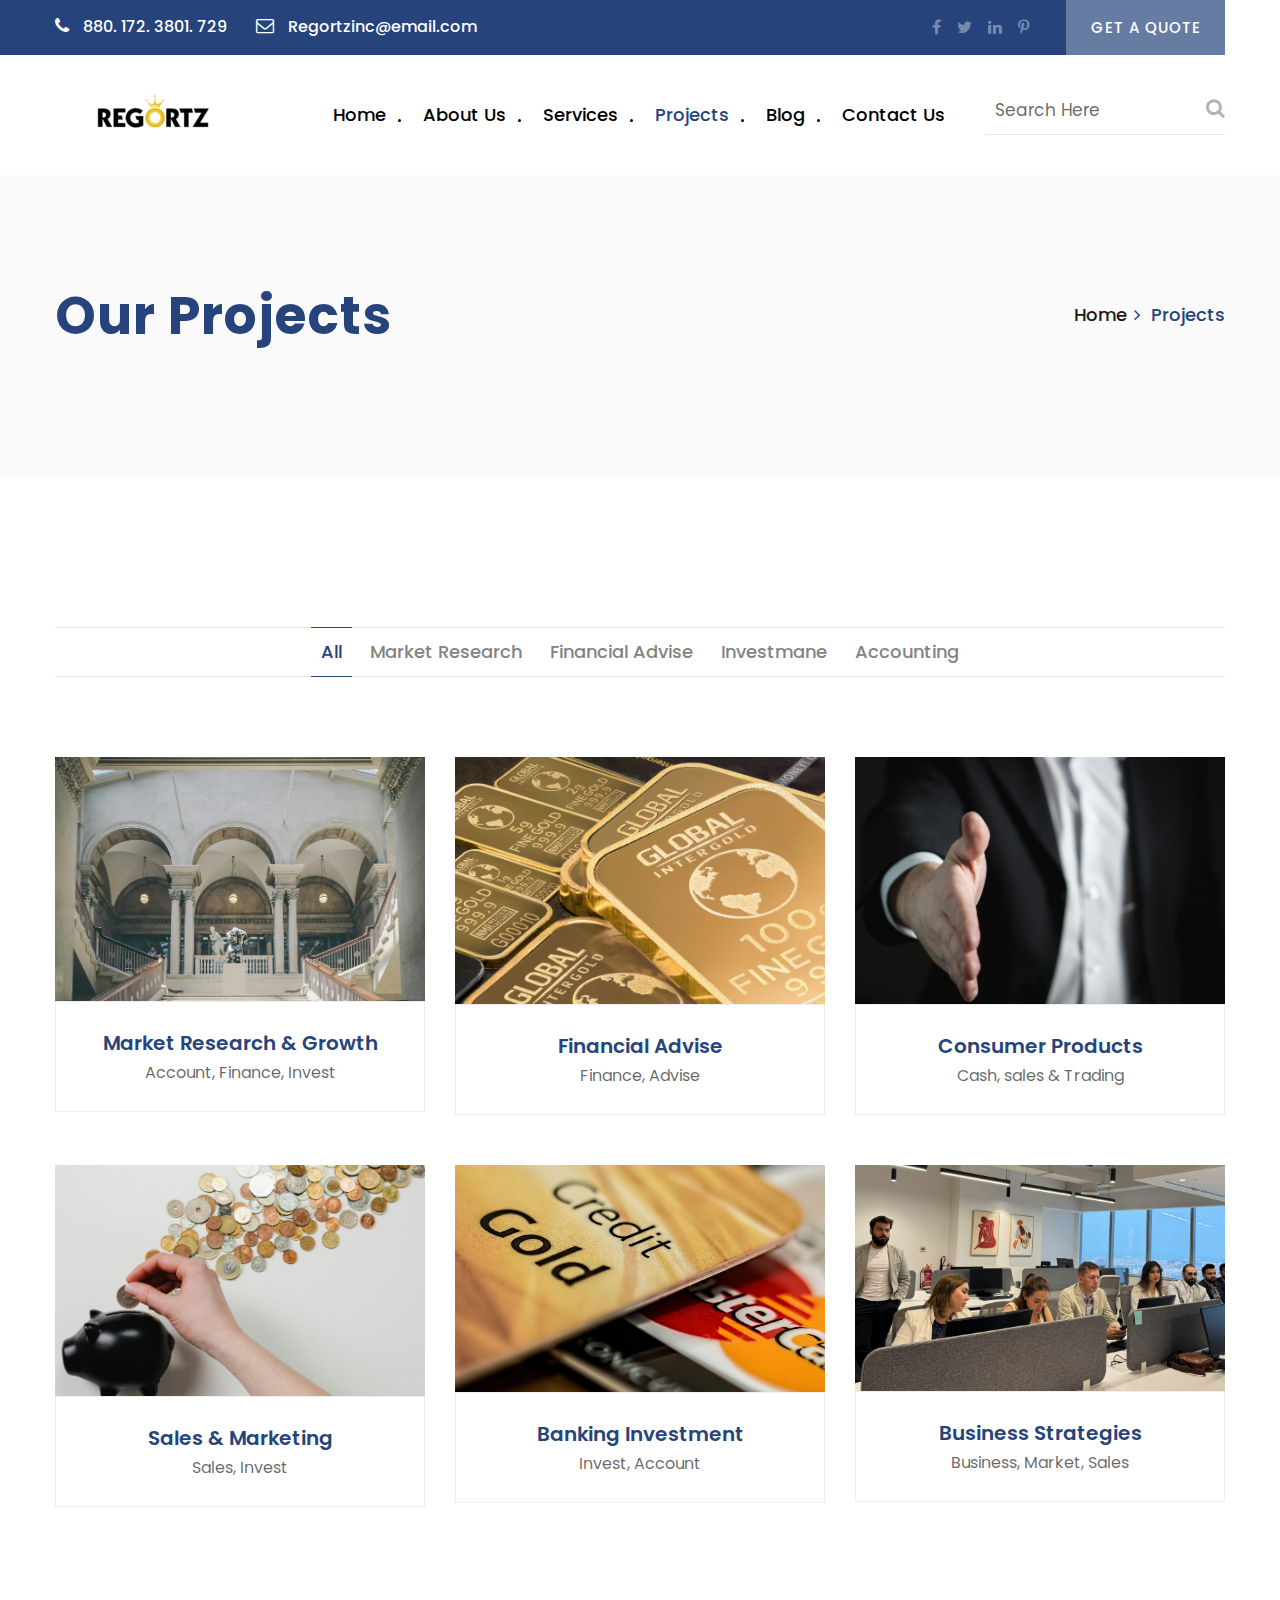
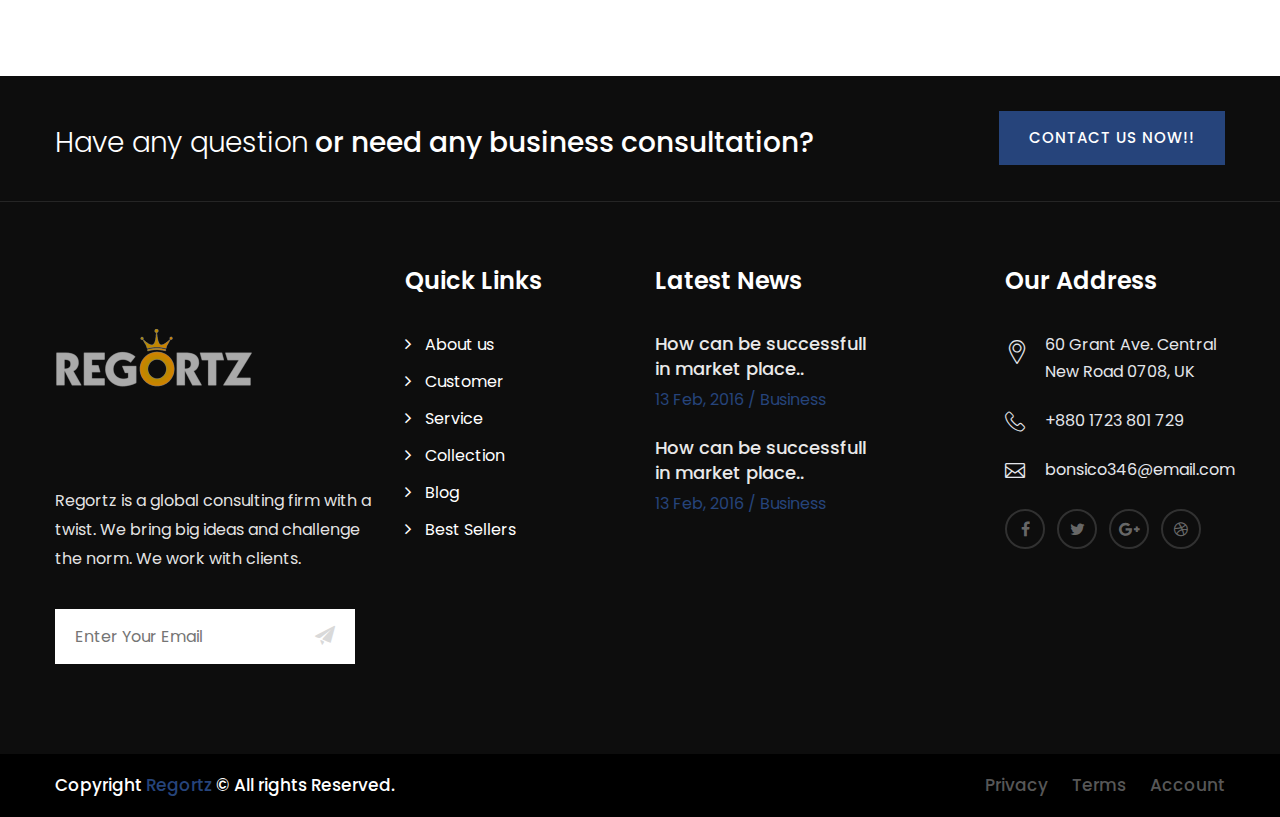
<file: project.html>
<!DOCTYPE html>
<html>
<head>
<meta charset="utf-8">
<title>Regortz HTML Template | Project</title>
<!-- Stylesheets -->
<link href="css/bootstrap.css" rel="stylesheet">
<link href="css/style.css" rel="stylesheet">
<link href="css/responsive.css" rel="stylesheet">

<!--Color Themes-->
<link id="theme-color-file" href="css/color-themes/default-theme.css" rel="stylesheet">

<!--Favicon-->
<link rel="shortcut icon" href="images/favicon.png" type="image/x-icon">
<link rel="icon" href="images/favicon.png" type="image/x-icon">
<!-- Responsive -->
<meta http-equiv="X-UA-Compatible" content="IE=edge">
<meta name="viewport" content="width=device-width, initial-scale=1.0, maximum-scale=1.0, user-scalable=0">
<!--[if lt IE 9]><script src="https://cdnjs.cloudflare.com/ajax/libs/html5shiv/3.7.3/html5shiv.js"></script><![endif]-->
<!--[if lt IE 9]><script src="js/respond.js"></script><![endif]-->
</head>

<body>
<div class="page-wrapper">
 	
    <!-- Preloader -->
    <div class="preloader"></div>
 	
    <!-- Main Header / Header Type One-->
    <header class="main-header header-style-two">
    
    	<!--Header Top-->
    	<div class="header-top">
        	<div class="auto-container">
            	<div class="inner-container">
                    <div class="clearfix">
                        <div class="top-left">
                            <ul class="clearfix">
                                <li><a href="#"><span class="icon fa fa-phone"></span> 880. 172. 3801. 729</a></li>
                                <li><a href="#"><span class="icon fa fa-envelope-o"></span> Regortzinc@email.com</a></li>
                            </ul>
                        </div>
                        <div class="top-right clearfix">
                        	<ul class="social-icon-two">
                                <li><a href="#"><span class="fa fa-facebook"></span></a></li>
                                <li><a href="#"><span class="fa fa-twitter"></span></a></li>
                                <li><a href="#"><span class="fa fa-linkedin"></span></a></li>
                                <li><a href="#"><span class="fa fa-pinterest-p"></span></a></li>
                            </ul>
                            <!--Quote btn-->
                            <div class="quote-btn">
                                <a href="contact.html" class="theme-btn">Get a Quote</a>
                            </div>
                        </div>
                    </div>
                </div>
            </div>
        </div>
    
    	<!--Header-Upper-->
        <div class="header-upper">
        	<div class="auto-container">
            	<div class="clearfix">
                	
                	<div class="pull-left logo-outer">
                    	<div class="logo"><a href="index.html"><img src="images/logo.png" alt="" title=""></a></div>
                    </div>
                    
                    <div class="nav-outer clearfix">
                    
                        <!-- Main Menu -->
                        <nav class="main-menu">
                            <div class="navbar-header">
                                <!-- Toggle Button -->    	
                                <button type="button" class="navbar-toggle" data-toggle="collapse" data-target=".navbar-collapse">
                                    <span class="icon-bar"></span>
                                    <span class="icon-bar"></span>
                                    <span class="icon-bar"></span>
                                </button>
                            </div>
                            
                            <div class="navbar-collapse collapse clearfix">
                                <ul class="navigation clearfix">
                                    <li class="dropdown"><a href="#">Home</a>
                                        <ul>
                                            <li><a href="index.html">Homepage One</a></li>
                                            <li><a href="index-2.html">Homepage Two</a></li>
                                            <li class="dropdown"><a href="#">Header Styles</a>
                                                <ul>
                                                    <li><a href="index.html">Header Style One</a></li>
                                                    <li><a href="index-2.html">Header Style Two</a></li>
                                                </ul>
                                            </li>
                                        </ul>
                                    </li>
                                    <li class="dropdown"><a href="about.html">About Us</a>
                                        <ul>
                                            <li><a href="about.html">About us</a></li>
                                            <li><a href="faq.html">faq</a></li>
                                            <li><a href="error-page.html">404 Page</a></li>
                                        </ul>
                                    </li>
                                    <li class="dropdown"><a href="#">Services</a>
                                        <ul>
                                            <li><a href="services.html">Services</a></li>
                                            <li><a href="services-single.html">Financial Advise</a></li>
                                            <li><a href="services-single.html">Google Analyze</a></li>
                                            <li><a href="services-single.html">Investment Banking</a></li>
                                            <li><a href="services-single.html">Sales & Trading</a></li>
                                            <li><a href="services-single.html">Market Research</a></li>
                                            <li><a href="services-single.html">Business Consulting</a></li>
                                        </ul>
                                    </li>
                                    <li class="current dropdown"><a href="#">Projects</a>
                                        <ul>
                                            <li><a href="project.html">Project Style One</a></li>
                                            <li><a href="project-two.html">Project Style Two</a></li>
                                            <li><a href="project-single.html">Project Single</a></li>
                                        </ul>
                                    </li>
                                    <li class="dropdown"><a href="#">Blog</a>
                                        <ul>
                                            <li><a href="blog.html">Our Blog</a></li>
                                            <li><a href="blog-single.html">Blog Single</a></li>
                                        </ul>
                                    </li>
                                    <li><a href="contact.html">Contact us</a></li>
                                </ul>
                            </div>
                        </nav>
                        
                        <!-- Main Menu End-->
                        <div class="outer-box style-two">
                            <div class="search-form">
                                <form method="post" action="contact.html">
                                    <div class="form-group">
                                        <input type="search" name="search" value="" placeholder="Search Here" required>
                                        <button type="submit" class="theme-btn"><span class="fa fa-search"></span></button>
                                    </div>
                                </form>
                            </div>
                        </div>
                        
                	</div>
                    
                </div>
            </div>
        </div>
        <!--End Header Upper-->
        
        <!--Sticky Header-->
        <div class="sticky-header">
        	<div class="auto-container clearfix">
            	<!--Logo-->
            	<div class="logo pull-left">
                	<a href="index.html" class="img-responsive"><img src="images/logo-small.png" alt="" title=""></a>
                </div>
                
                <!--Right Col-->
                <div class="right-col pull-right">
                	<!-- Main Menu -->
                    <nav class="main-menu">
                        <div class="navbar-header">
                            <!-- Toggle Button -->    	
                            <button type="button" class="navbar-toggle" data-toggle="collapse" data-target=".navbar-collapse">
                                <span class="icon-bar"></span>
                                <span class="icon-bar"></span>
                                <span class="icon-bar"></span>
                            </button>
                        </div>
                        
                        <div class="navbar-collapse collapse clearfix">
                            <ul class="navigation clearfix">
                                <li class="dropdown"><a href="#">Home</a>
                                    <ul>
                                        <li><a href="index.html">Homepage One</a></li>
                                        <li><a href="index-2.html">Homepage Two</a></li>
                                        <li class="dropdown"><a href="#">Header Styles</a>
                                            <ul>
                                                <li><a href="index.html">Header Style One</a></li>
                                                <li><a href="index-2.html">Header Style Two</a></li>
                                            </ul>
                                        </li>
                                    </ul>
                                </li>
                                <li class="dropdown"><a href="about.html">About Us</a>
                                    <ul>
                                        <li><a href="about.html">About us</a></li>
                                        <li><a href="faq.html">faq</a></li>
                                        <li><a href="error-page.html">404 Page</a></li>
                                    </ul>
                                </li>
                                <li class="dropdown"><a href="#">Services</a>
                                    <ul>
                                        <li><a href="services.html">Services</a></li>
                                        <li><a href="services-single.html">Financial Advise</a></li>
                                        <li><a href="services-single.html">Google Analyze</a></li>
                                        <li><a href="services-single.html">Investment Banking</a></li>
                                        <li><a href="services-single.html">Sales & Trading</a></li>
                                        <li><a href="services-single.html">Market Research</a></li>
                                        <li><a href="services-single.html">Business Consulting</a></li>
                                    </ul>
                                </li>
                                <li class="current dropdown"><a href="#">Projects</a>
                                    <ul>
                                        <li><a href="project.html">Project Style One</a></li>
                                        <li><a href="project-two.html">Project Style Two</a></li>
                                        <li><a href="project-single.html">Project Single</a></li>
                                    </ul>
                                </li>
                                <li class="dropdown"><a href="#">Blog</a>
                                    <ul>
                                        <li><a href="blog.html">Our Blog</a></li>
                                        <li><a href="blog-single.html">Blog Single</a></li>
                                    </ul>
                                </li>
                                <li><a href="contact.html">Contact us</a></li>
                            </ul>

                        </div>
                    </nav><!-- Main Menu End-->
                </div>
                
            </div>
        </div>
        <!--End Sticky Header-->
    
    </header>
    <!--End Main Header -->
    
     <!--Page Title-->
    <section class="page-title">
    	<div class="auto-container">
        	<div class="row clearfix">
            	<!--Title -->
            	<div class="title-column col-md-6 col-sm-8 col-xs-12">
                	<h1>Our projects</h1>
                </div>
                <!--Bread Crumb -->
                <div class="breadcrumb-column col-md-6 col-sm-4 col-xs-12">
                    <ul class="bread-crumb clearfix">
                        <li><a href="index.html">Home</a></li>
                        <li class="active">projects</li>
                    </ul>
                </div>
            </div>
        </div>
    </section>
    <!--End Page Title-->
    
    <!--Gallery Section-->
    <section class="gallery-section">
    	<div class="auto-container">
        	
            <!--Sortable Gallery-->
            <div class="mixitup-gallery">
            
                <!--Filter-->
                <div class="filters clearfix">
                    <ul class="filter-tabs filter-btns">
                        <li class="filter active" data-role="button" data-filter="all">All</li>
                        <li class="filter" data-role="button" data-filter=".research">Market Research</li>
                        <li class="filter" data-role="button" data-filter=".advice">Financial Advise</li>
                        <li class="filter" data-role="button" data-filter=".invest">Investmane</li>
                        <li class="filter" data-role="button" data-filter=".account">Accounting</li>
                    </ul>
                </div>
                
                <div class="filter-list row clearfix">
                
                    <!--Gallery Block-->
                    <div class="gallery-block mix all col-lg-4 col-md-4 col-sm-6 col-xs-12">
                        <div class="inner-box">
                            <figure class="image-box">
                            	<img src="images/gallery/5.jpg" alt="">
                                <div class="overlay-box">
                                	<div class="overlay-inner">
                                        <div class="content">
                                            <a href="project-single.html" class="icon"><span class="fa fa-link"></span></a>
                                            <a href="images/gallery/5.jpg" class="icon image-link lightbox-image" data-fancybox-group="example-gallery" title=""><span class="fa fa-search"></span></a>
                                        </div>
                                    </div>
                                </div>
                            </figure>
                            <div class="lower-box">
                            	<h3><a href="project-single.html">Market Research & Growth</a></h3>
                                <div class="designation">Account, Finance, Invest</div>
                            </div>
                        </div>
                    </div>
                    
                    <!--Gallery Block Two-->
                    <div class="gallery-block mix invest col-lg-4 col-md-4 col-sm-6 col-xs-12">
                        <div class="inner-box">
                            <figure class="image-box">
                            	<img src="images/gallery/6.jpg" alt="">
                                <div class="overlay-box">
                                	<div class="overlay-inner">
                                        <div class="content">
                                            <a href="project-single.html" class="icon"><span class="fa fa-link"></span></a>
                                            <a href="images/gallery/6.jpg" class="icon image-link lightbox-image" data-fancybox-group="example-gallery" title=""><span class="fa fa-search"></span></a>
                                        </div>
                                    </div>
                                </div>
                            </figure>
                            <div class="lower-box">
                            	<h3><a href="project-single.html">Financial Advise</a></h3>
                                <div class="designation">Finance, Advise</div>
                            </div>
                        </div>
                    </div>
                    
                    <!--Gallery Block Two-->
                    <div class="gallery-block mix research invest account col-lg-4 col-md-4 col-sm-6 col-xs-12">
                        <div class="inner-box">
                            <figure class="image-box">
                            	<img src="images/gallery/7.jpg" alt="">
                                <div class="overlay-box">
                                	<div class="overlay-inner">
                                        <div class="content">
                                            <a href="project-single.html" class="icon"><span class="fa fa-link"></span></a>
                                            <a href="images/gallery/7.jpg" class="icon image-link lightbox-image" data-fancybox-group="example-gallery" title=""><span class="fa fa-search"></span></a>
                                        </div>
                                    </div>
                                </div>
                            </figure>
                            <div class="lower-box">
                            	<h3><a href="project-single.html">Consumer Products</a></h3>
                                <div class="designation">Cash, sales & Trading</div>
                            </div>
                        </div>
                    </div>
                    
                    <!--Gallery Block Two-->
                    <div class="gallery-block mix advice research col-lg-4 col-md-4 col-sm-6 col-xs-12">
                        <div class="inner-box">
                            <figure class="image-box">
                            	<img src="images/gallery/8.jpg" alt="">
                                <div class="overlay-box">
                                	<div class="overlay-inner">
                                        <div class="content">
                                            <a href="project-single.html" class="icon"><span class="fa fa-link"></span></a>
                                            <a href="images/gallery/8.jpg" class="icon image-link lightbox-image" data-fancybox-group="example-gallery" title=""><span class="fa fa-search"></span></a>
                                        </div>
                                    </div>
                                </div>
                            </figure>
                            <div class="lower-box">
                            	<h3><a href="project-single.html">Sales & Marketing</a></h3>
                                <div class="designation">Sales, Invest</div>
                            </div>
                        </div>
                    </div>
                    
                    <!--Gallery Block Two-->
                    <div class="gallery-block mix account research col-lg-4 col-md-4 col-sm-6 col-xs-12">
                        <div class="inner-box">
                            <figure class="image-box">
                            	<img src="images/gallery/9.jpg" alt="">
                                <div class="overlay-box">
                                	<div class="overlay-inner">
                                        <div class="content">
                                            <a href="project-single.html" class="icon"><span class="fa fa-link"></span></a>
                                            <a href="images/gallery/9.jpg" class="icon image-link lightbox-image" data-fancybox-group="example-gallery" title=""><span class="fa fa-search"></span></a>
                                        </div>
                                    </div>
                                </div>
                            </figure>
                            <div class="lower-box">
                            	<h3><a href="project-single.html">Banking Investment</a></h3>
                                <div class="designation">Invest, Account</div>
                            </div>
                        </div>
                    </div>
                    
                    <!--Gallery Block Two-->
                    <div class="gallery-block mix invest col-lg-4 col-md-4 col-sm-6 col-xs-12">
                        <div class="inner-box">
                            <figure class="image-box">
                            	<img src="images/gallery/10.jpg" alt="">
                                <div class="overlay-box">
                                	<div class="overlay-inner">
                                        <div class="content">
                                            <a href="project-single.html" class="icon"><span class="fa fa-link"></span></a>
                                            <a href="images/gallery/10.jpg" class="icon image-link lightbox-image" data-fancybox-group="example-gallery" title=""><span class="fa fa-search"></span></a>
                                        </div>
                                    </div>
                                </div>
                            </figure>
                            <div class="lower-box">
                            	<h3><a href="project-single.html">Business Strategies</a></h3>
                                <div class="designation">Business, Market, Sales</div>
                            </div>
                        </div>
                    </div>
                    
                </div>
                
            </div>
            <!--End Sortable Gallery-->
            
        </div>
    </section>
    <!--Gallery Section-->
    
    <!--Main Footer-->
    <footer class="main-footer" style="background-image:url(images/background/2.jpg);">
    	<!--Footer Upper-->
    	<div class="footer-upper">
        	<div class="auto-container">
            	<div class="row clearfix">
                	<div class="column col-md-8 col-sm-12 col-xs-12">
                    	<h2><span>Have any question</span> or need any business consultation? </h2>
                    </div>
                    <div class="btn-column col-md-4 col-sm-12 col-xs-12">
                    	<a href="contact.html" class="theme-btn btn-style-four">Contact Us Now!!</a>
                    </div>
                </div>
            </div>
        </div>
        
        <!--Widgets Section-->
        <div class="widgets-section">
            <div class="auto-container">
                <div class="row clearfix">
                
                    <!--big column-->
                    <div class="big-column col-md-6 col-sm-12 col-xs-12">
                        <div class="row clearfix">
                        
                            <!--Footer Column-->
                            <div class="footer-column col-md-7 col-sm-6 col-xs-12">
                                <div class="footer-widget logo-widget">
                                	<div class="footer-logo"><figure><a href="index.html"><img src="images/footer-logo.png" alt=""></a></figure></div>
                                    <div class="widget-content">
                                        <div class="text">Regortz is a global consulting firm with a twist. We bring big ideas and challenge the norm. We work with clients.</div>
                                        <div class="emailed-form">
                                            <form method="post" action="contact.html">
                                                <div class="form-group">
                                                    <input type="email" name="email" value="" placeholder="Enter Your Email" required>
                                                    <button type="submit" class="theme-btn"><span class="flaticon-send-message-button"></span></button>
                                                </div>
                                            </form>
                                        </div>
                                    </div>
                                </div>
                            </div>
                            
                            <!--Footer Column-->
                            <div class="footer-column col-md-5 col-sm-6 col-xs-12">
                                <div class="footer-widget links-widget">
                                	<h2>Quick Links</h2>
                                    <div class="widget-content">
										<ul class="list">
                                            <li><a href="#">About us</a></li>
                                            <li><a href="#">Customer</a></li>
                                            <li><a href="#">Service</a></li>
                                            <li><a href="#">Collection</a></li>
                                            <li><a href="#">Blog</a></li>
                                            <li><a href="#">Best Sellers</a></li>
                                        </ul>
                                    </div>
                                </div>
                            </div>
                            
                        </div>
                    </div>
                    
                    <!--big column-->
                    <div class="big-column col-md-6 col-sm-12 col-xs-12">
                        <div class="row clearfix">
                        
                            <!--Footer Column-->
                            <div class="footer-column col-md-7 col-sm-6 col-xs-12">
                                <div class="footer-widget news-widget">
                                	<h2>Latest News</h2>
                                    <div class="widget-content">
										<div class="news-widget-block">
                                        	<h3><a href="#">How can be successfull <br> in market place..</a></h3>
                                            <div class="post-time">13 Feb, 2016  /  Business</div>
                                        </div>
                                        <div class="news-widget-block">
                                        	<h3><a href="#">How can be successfull <br> in market place..</a></h3>
                                            <div class="post-time">13 Feb, 2016  /  Business</div>
                                        </div>
                                    </div>
                                </div>
                            </div>
                            
                            <!--Footer Column-->
                            <div class="footer-column col-md-5 col-sm-6 col-xs-12">
                                <div class="footer-widget address-widget">
                                	<h2>Our Address</h2>
                                    <div class="widget-content">
                                    	<ul class="list-style-one">
                                            <li><span class="icon flaticon-location-pin"></span>60 Grant Ave. Central New Road 0708, UK</li>
                                            <li><span class="icon flaticon-technology"></span>+880 1723 801 729</li>
                                            <li><span class="icon flaticon-web"></span>bonsico346@email.com</li>
                                        </ul>
                                        <ul class="social-icon-one">
                                            <li><a href="#"><span class="fa fa-facebook"></span></a></li>
                                            <li><a href="#"><span class="fa fa-twitter"></span></a></li>
                                            <li><a href="#"><span class="fa fa-google-plus"></span></a></li>
                                            <li><a href="#"><span class="fa fa-dribbble"></span></a></li>
                                        </ul>
                                    </div>
                                </div>
                            </div>
                            
                        </div>
                    </div>
                    
                </div>
            </div>
        </div>
        <!--End Widgets Section-->
        
        <!--Footer Bottom-->
        <div class="footer-bottom">
        	<div class="auto-container">
            	<div class="row clearfix">
                    <div class="col-md-6 col-sm-6 col-xs-12">
                        <div class="copyright">Copyright <a href="index.html">Regortz</a> &copy; All rights Reserved. </div>
                    </div>
                    <div class="col-md-6 col-sm-6 col-xs-12">
                        <ul class="footer-nav">
                        	<li><a href="#">Privacy</a></li>
                            <li><a href="#">Terms</a></li>
                            <li><a href="#">Account</a></li>
                        </ul>
                    </div>
                </div>
            </div>
        </div>
        <!--End Footer Bottom-->
        
    </footer>
    <!--End Main Footer-->
    
</div>
<!--End pagewrapper-->

<!--Scroll to top-->
<div class="scroll-to-top scroll-to-target" data-target="html"><span class="fa fa-arrow-up"></span></div>



<script src="js/jquery.js"></script> 
<script src="js/bootstrap.min.js"></script>
<script src="js/jquery.fancybox.pack.js"></script>
<script src="js/jquery.fancybox-media.js"></script>
<script src="js/owl.js"></script>
<script src="js/appear.js"></script>
<script src="js/wow.js"></script>
<script src="js/mixitup.js"></script>
<script src="js/script.js"></script>

</body>
</html>
</file>
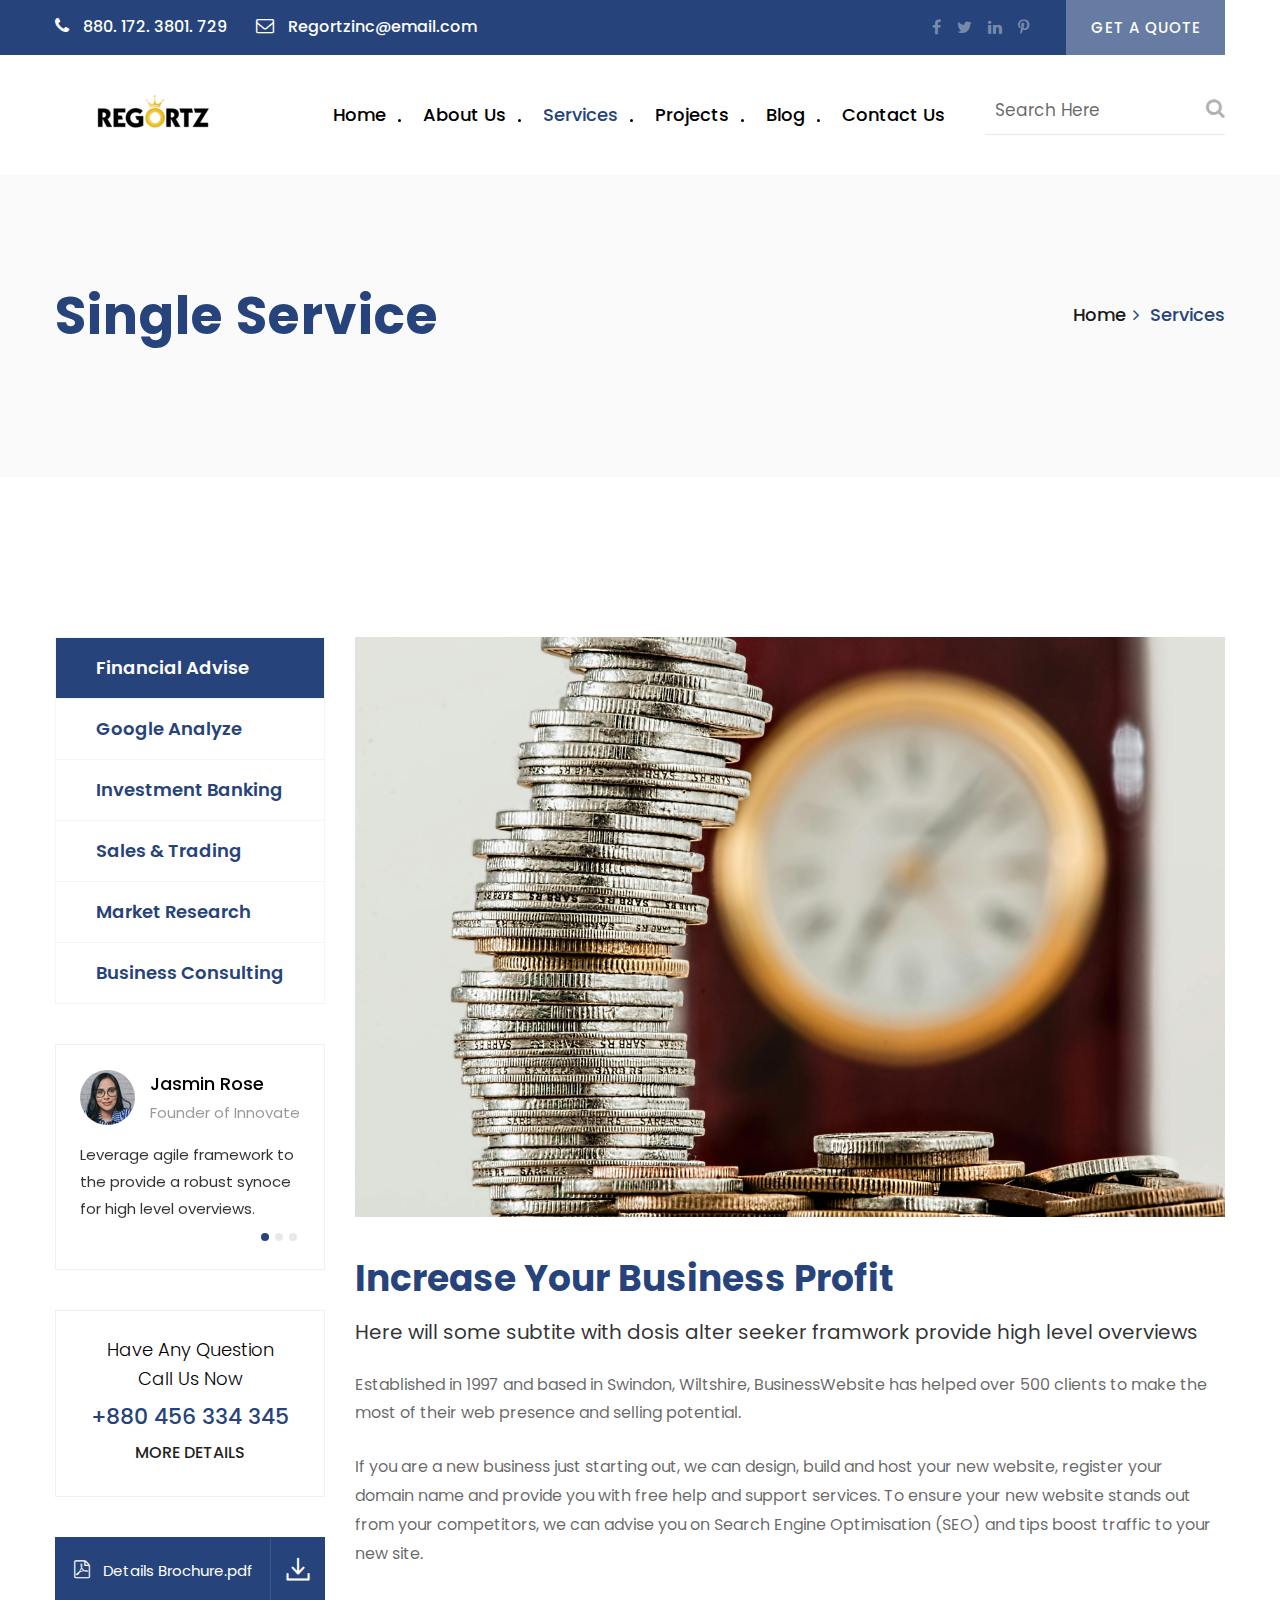
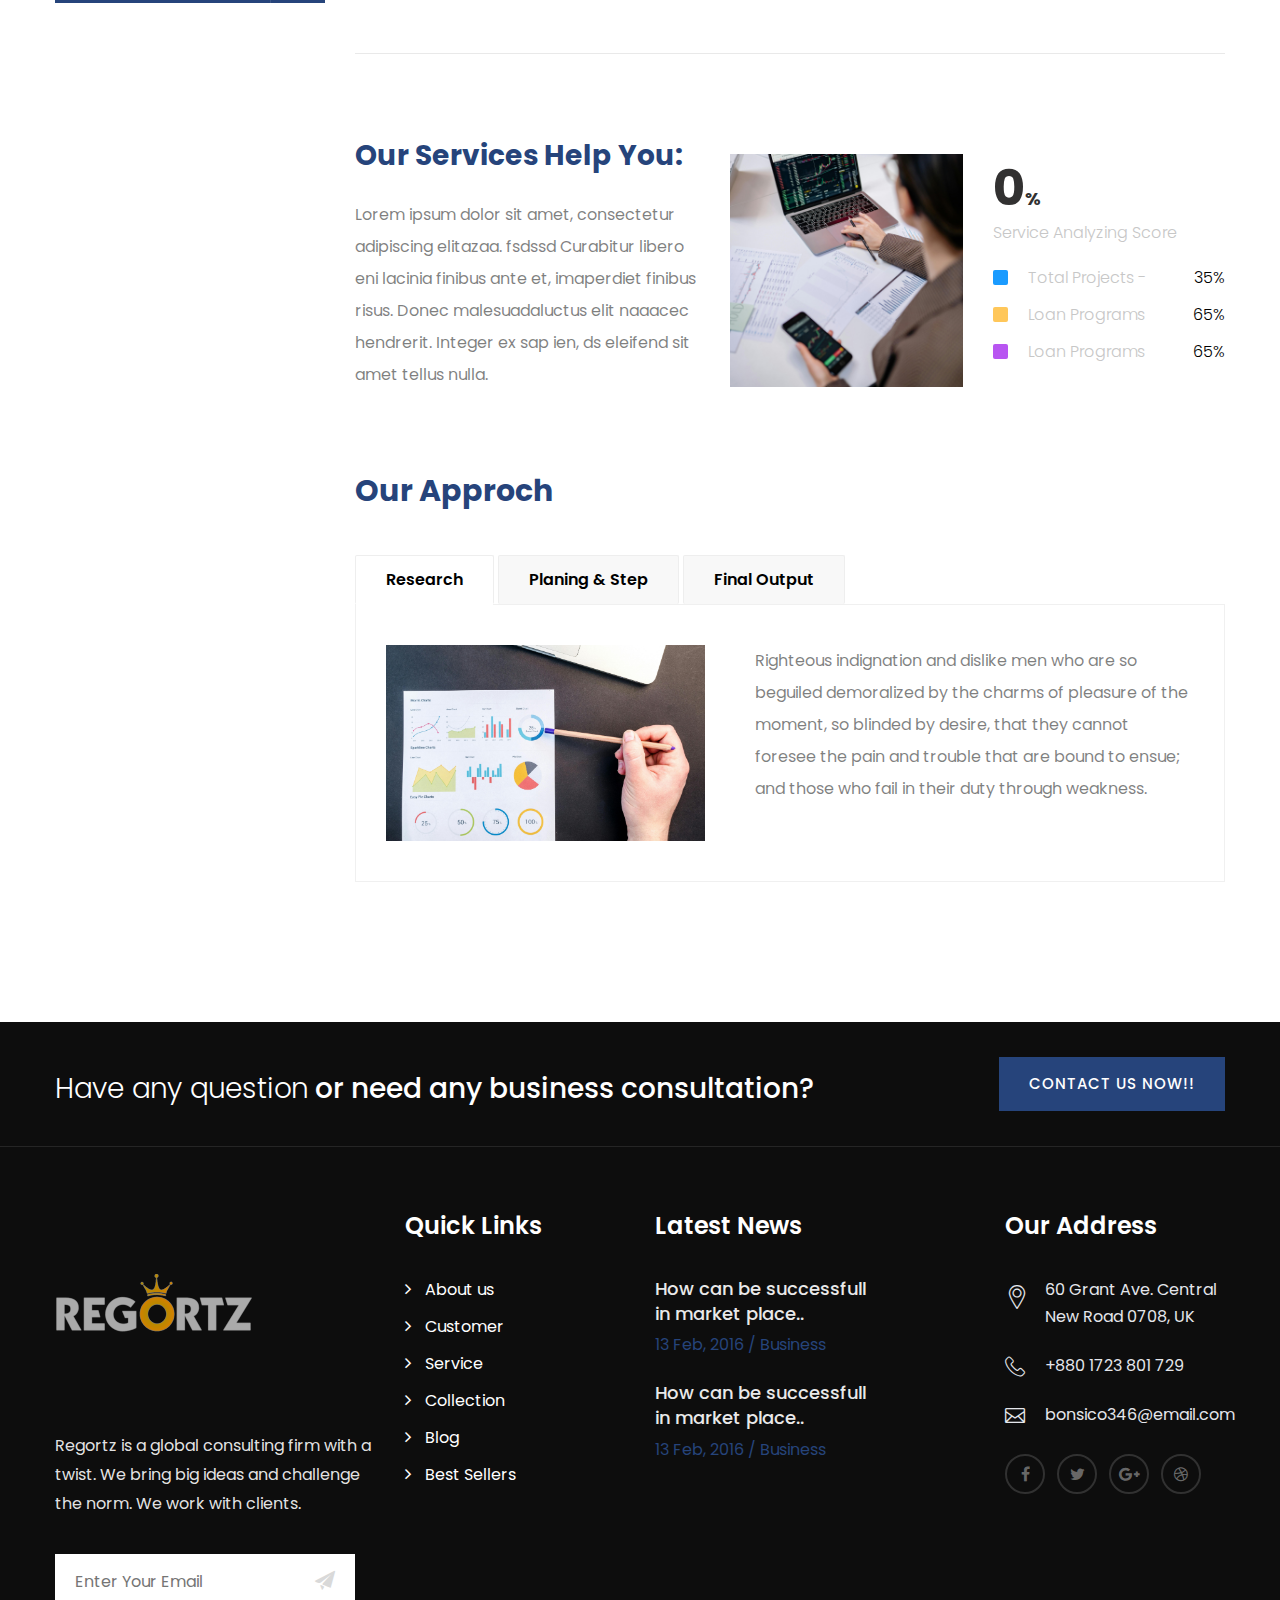
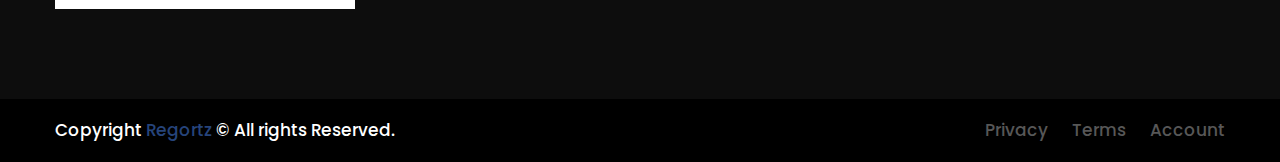
<file: services-single.html>
<!DOCTYPE html>
<html>
<head>
<meta charset="utf-8">
<title>Regortz HTML Template | Services Single</title>
<!-- Stylesheets -->
<link href="css/bootstrap.css" rel="stylesheet">
<link href="css/style.css" rel="stylesheet">
<link href="css/responsive.css" rel="stylesheet">

<!--Color Themes-->
<link id="theme-color-file" href="css/color-themes/default-theme.css" rel="stylesheet">

<!--Favicon-->
<link rel="shortcut icon" href="images/favicon.png" type="image/x-icon">
<link rel="icon" href="images/favicon.png" type="image/x-icon">
<!-- Responsive -->
<meta http-equiv="X-UA-Compatible" content="IE=edge">
<meta name="viewport" content="width=device-width, initial-scale=1.0, maximum-scale=1.0, user-scalable=0">
<!--[if lt IE 9]><script src="https://cdnjs.cloudflare.com/ajax/libs/html5shiv/3.7.3/html5shiv.js"></script><![endif]-->
<!--[if lt IE 9]><script src="js/respond.js"></script><![endif]-->
</head>

<body>
<div class="page-wrapper">
 	
    <!-- Preloader -->
    <div class="preloader"></div>
 	
    <!-- Main Header / Header Type One-->
    <header class="main-header header-style-two">
    
    	<!--Header Top-->
    	<div class="header-top">
        	<div class="auto-container">
            	<div class="inner-container">
                    <div class="clearfix">
                        <div class="top-left">
                            <ul class="clearfix">
                                <li><a href="#"><span class="icon fa fa-phone"></span> 880. 172. 3801. 729</a></li>
                                <li><a href="#"><span class="icon fa fa-envelope-o"></span> Regortzinc@email.com</a></li>
                            </ul>
                        </div>
                        <div class="top-right clearfix">
                        	<ul class="social-icon-two">
                                <li><a href="#"><span class="fa fa-facebook"></span></a></li>
                                <li><a href="#"><span class="fa fa-twitter"></span></a></li>
                                <li><a href="#"><span class="fa fa-linkedin"></span></a></li>
                                <li><a href="#"><span class="fa fa-pinterest-p"></span></a></li>
                            </ul>
                            <!--Quote btn-->
                            <div class="quote-btn">
                                <a href="contact.html" class="theme-btn">Get a Quote</a>
                            </div>
                        </div>
                    </div>
                </div>
            </div>
        </div>
    
    	<!--Header-Upper-->
        <div class="header-upper">
        	<div class="auto-container">
            	<div class="clearfix">
                	
                	<div class="pull-left logo-outer">
                    	<div class="logo"><a href="index.html"><img src="images/logo.png" alt="" title=""></a></div>
                    </div>
                    
                    <div class="nav-outer clearfix">
                    
                        <!-- Main Menu -->
                        <nav class="main-menu">
                            <div class="navbar-header">
                                <!-- Toggle Button -->    	
                                <button type="button" class="navbar-toggle" data-toggle="collapse" data-target=".navbar-collapse">
                                    <span class="icon-bar"></span>
                                    <span class="icon-bar"></span>
                                    <span class="icon-bar"></span>
                                </button>
                            </div>
                            
                            <div class="navbar-collapse collapse clearfix">
                                <ul class="navigation clearfix">
                                    <li class="dropdown"><a href="#">Home</a>
                                        <ul>
                                            <li><a href="index.html">Homepage One</a></li>
                                            <li><a href="index-2.html">Homepage Two</a></li>
                                            <li class="dropdown"><a href="#">Header Styles</a>
                                                <ul>
                                                    <li><a href="index.html">Header Style One</a></li>
                                                    <li><a href="index-2.html">Header Style Two</a></li>
                                                </ul>
                                            </li>
                                        </ul>
                                    </li>
                                    <li class="dropdown"><a href="about.html">About Us</a>
                                        <ul>
                                            <li><a href="about.html">About us</a></li>
                                            <li><a href="faq.html">faq</a></li>
                                            <li><a href="error-page.html">404 Page</a></li>
                                        </ul>
                                    </li>
                                    <li class="current dropdown"><a href="#">Services</a>
                                        <ul>
                                            <li><a href="services.html">Services</a></li>
                                            <li><a href="services-single.html">Financial Advise</a></li>
                                            <li><a href="services-single.html">Google Analyze</a></li>
                                            <li><a href="services-single.html">Investment Banking</a></li>
                                            <li><a href="services-single.html">Sales & Trading</a></li>
                                            <li><a href="services-single.html">Market Research</a></li>
                                            <li><a href="services-single.html">Business Consulting</a></li>
                                        </ul>
                                    </li>
                                    <li class="dropdown"><a href="#">Projects</a>
                                        <ul>
                                            <li><a href="project.html">Project Style One</a></li>
                                            <li><a href="project-two.html">Project Style Two</a></li>
                                            <li><a href="project-single.html">Project Single</a></li>
                                        </ul>
                                    </li>
                                    <li class="dropdown"><a href="#">Blog</a>
                                        <ul>
                                            <li><a href="blog.html">Our Blog</a></li>
                                            <li><a href="blog-single.html">Blog Single</a></li>
                                        </ul>
                                    </li>
                                    <li><a href="contact.html">Contact us</a></li>
                                </ul>
                            </div>
                        </nav>
                        
                        <!-- Main Menu End-->
                        <div class="outer-box style-two">
                            <div class="search-form">
                                <form method="post" action="contact.html">
                                    <div class="form-group">
                                        <input type="search" name="search" value="" placeholder="Search Here" required>
                                        <button type="submit" class="theme-btn"><span class="fa fa-search"></span></button>
                                    </div>
                                </form>
                            </div>
                        </div>
                        
                	</div>
                    
                </div>
            </div>
        </div>
        <!--End Header Upper-->
        
        <!--Sticky Header-->
        <div class="sticky-header">
        	<div class="auto-container clearfix">
            	<!--Logo-->
            	<div class="logo pull-left">
                	<a href="index.html" class="img-responsive"><img src="images/logo-small.png" alt="" title=""></a>
                </div>
                
                <!--Right Col-->
                <div class="right-col pull-right">
                	<!-- Main Menu -->
                    <nav class="main-menu">
                        <div class="navbar-header">
                            <!-- Toggle Button -->    	
                            <button type="button" class="navbar-toggle" data-toggle="collapse" data-target=".navbar-collapse">
                                <span class="icon-bar"></span>
                                <span class="icon-bar"></span>
                                <span class="icon-bar"></span>
                            </button>
                        </div>
                        
                        <div class="navbar-collapse collapse clearfix">
                            <ul class="navigation clearfix">
                                <li class="dropdown"><a href="#">Home</a>
                                    <ul>
                                        <li><a href="index.html">Homepage One</a></li>
                                        <li><a href="index-2.html">Homepage Two</a></li>
                                        <li class="dropdown"><a href="#">Header Styles</a>
                                            <ul>
                                                <li><a href="index.html">Header Style One</a></li>
                                                <li><a href="index-2.html">Header Style Two</a></li>
                                            </ul>
                                        </li>
                                    </ul>
                                </li>
                                <li class="dropdown"><a href="about.html">About Us</a>
                                    <ul>
                                        <li><a href="about.html">About us</a></li>
                                        <li><a href="faq.html">faq</a></li>
                                        <li><a href="error-page.html">404 Page</a></li>
                                    </ul>
                                </li>
                                <li class="current dropdown"><a href="#">Services</a>
                                    <ul>
                                        <li><a href="services.html">Services</a></li>
                                        <li><a href="services-single.html">Financial Advise</a></li>
                                        <li><a href="services-single.html">Google Analyze</a></li>
                                        <li><a href="services-single.html">Investment Banking</a></li>
                                        <li><a href="services-single.html">Sales & Trading</a></li>
                                        <li><a href="services-single.html">Market Research</a></li>
                                        <li><a href="services-single.html">Business Consulting</a></li>
                                    </ul>
                                </li>
                                <li class="dropdown"><a href="#">Projects</a>
                                    <ul>
                                        <li><a href="project.html">Project Style One</a></li>
                                        <li><a href="project-two.html">Project Style Two</a></li>
                                        <li><a href="project-single.html">Project Single</a></li>
                                    </ul>
                                </li>
                                <li class="dropdown"><a href="#">Blog</a>
                                    <ul>
                                        <li><a href="blog.html">Our Blog</a></li>
                                        <li><a href="blog-single.html">Blog Single</a></li>
                                    </ul>
                                </li>
                                <li><a href="contact.html">Contact us</a></li>
                            </ul>

                        </div>
                    </nav><!-- Main Menu End-->
                </div>
                
            </div>
        </div>
        <!--End Sticky Header-->
    
    </header>
    <!--End Main Header -->
    
     <!--Page Title-->
    <section class="page-title">
    	<div class="auto-container">
        	<div class="row clearfix">
            	<!--Title -->
            	<div class="title-column col-md-6 col-sm-8 col-xs-12">
                	<h1>Single Service</h1>
                </div>
                <!--Bread Crumb -->
                <div class="breadcrumb-column col-md-6 col-sm-4 col-xs-12">
                    <ul class="bread-crumb clearfix">
                        <li><a href="index.html">Home</a></li>
                        <li class="active">Services</li>
                    </ul>
                </div>
            </div>
        </div>
    </section>
    <!--End Page Title-->
    
    <!--Sidebar Page Container-->
    <div class="sidebar-page-container">
    	<div class="auto-container">
        	<div class="row clearfix">
            	
                <!--Content Side-->
                <div class="content-side pull-right col-lg-9 col-md-8 col-sm-12 col-xs-12">
                	<!--Services Single-->
                	<div class="services-single">
                    	<div class="inner-box">
                            <div class="image">
                                <img src="images/resource/service-single.jpg" alt="" />
                            </div>
                            <div class="upper-box">
                            	<h3>Increase Your Business Profit</h3>
                                <div class="bold-text">Here will some subtite with  dosis alter seeker framwork provide high level overviews</div>
                                <div class="text">
                                	<p>Established in 1997 and based in Swindon, Wiltshire, BusinessWebsite has helped over 500 clients to make the most of their web presence and selling potential.</p>
                                    <p>If you are a new business just starting out, we can design, build and host your new website, register your domain name and provide you with free help and support services. To ensure your new website stands out from your competitors, we can advise you on Search Engine Optimisation (SEO) and tips boost traffic to your new site.</p>
                                </div>
                            </div>
                            <div class="lower-box">
                            	<div class="row clearfix">
                                	<div class="col-lg-5 col-md-12 col-sm-12 col-xs-12">
                                    	<h3>Our Services Help You:</h3>
                                        <div class="text">Lorem ipsum dolor sit amet, consectetur adipiscing elitazaa. fsdssd Curabitur libero eni lacinia finibus ante et, imaperdiet finibus risus. Donec malesuadaluctus elit naaacec hendrerit. Integer ex sap ien, ds eleifend sit amet tellus nulla.</div>
                                    </div>
                                    <div class="col-lg-7 col-md-12 col-sm-12 col-xs-12">
                                    	 <!--Two Column-->
                                        <div class="two-column row clearfix">
                                            <div class="column col-md-6 col-sm-6 col-xs-12">
                                                <div class="image">
                                                    <img src="images/resource/graph.png" alt="" />
                                                </div>
                                            </div>
                                            <div class="column col-md-6 col-sm-6 col-xs-12">
                                                <div class="percent-text count-box"><span class="count-text" data-speed="3000" data-stop="89">0</span><span class="percent">%</span></div>
                                                <div class="text">Service  Analyzing Score</div>
                                                <ul class="progres-info">
                                                    <li>Total Projects - <span>35%</span> </li>
                                                    <li>Loan Programs <span>65%</span> </li>
                                                    <li>Loan Programs <span>65%</span> </li>
                                                </ul>
                                            </div>
                                        </div>
                                    </div>
                                </div>
                                
                                <!--Services Tab-->
                                <div class="services-tab">
                                	<h2>Our Approch</h2>
                                    
                                    <div class="product-info-tabs">
                                        <!--Product Tabs-->
                                        <div class="prod-tabs tabs-box" id="product-tabs">
                                        
                                            <!--Tab Btns-->
                                            <ul class="tab-btns tab-buttons clearfix">
                                                <li data-tab="#prod-approch" class="tab-btn active-btn">Research</li>
                                                <li data-tab="#prod-chalange" class="tab-btn">Planing & Step</li>
                                                <li data-tab="#prod-result" class="tab-btn">Final Output</li>
                                            </ul>
                                            
                                            <!--Tabs Content-->
                                            <div class="tabs-container tabs-content">
                                                
                                                <!--Tab / Active Tab-->
                                                <div class="tab active-tab" id="prod-approch">
                                                    <div class="row clearfix">
                                                    	<!--image column-->
                                                    	<div class="image-column col-md-5 col-sm-6 col-xs-12">
                                                        	<div class="image-box">
                                                            	<img src="images/resource/service-10.jpg" alt="" />
                                                            </div>
                                                        </div>
                                                        <!--tab content column-->
                                                        <div class="tab-content-column col-md-7 col-sm-6 col-xs-12">
                                                        	<div class="text">Righteous indignation and dislike men who are so beguiled demoralized by the charms of pleasure of the moment, so blinded by desire, that they cannot foresee the pain and trouble that are bound to ensue; and those who fail in their duty through weakness.</div>
                                                        </div>
                                                    </div>
                                                </div>
                                                
                                                <!--Tab-->
                                                <div class="tab" id="prod-chalange">
                                                    <div class="text">
                                                        <p>Righteous indignation and dislike men who are so beguiled demoralized by the charms of pleasure of the moment, so blinded by desire, that they cannot foresee the pain and trouble that are bound to ensue; and those who fail in their duty through weakness.</p>
                                                        <p>Beguiled demoralized by the charms of pleasure of seds the moment, so blinded by desire, that they cannot foresee the </p>
                                                    </div>
                                                </div>
                                                
                                                <!--Tab -->
                                                <div class="tab" id="prod-result">
                                                    <div class="row clearfix">
                                                    	<!--image column-->
                                                    	<div class="image-column col-md-5 col-sm-6 col-xs-12">
                                                        	<div class="image-box">
                                                            	<img src="images/resource/service-10.jpg" alt="" />
                                                            </div>
                                                        </div>
                                                        <!--tab content column-->
                                                        <div class="tab-content-column col-md-7 col-sm-6 col-xs-12">
                                                        	<div class="text">Righteous indignation and dislike men who are so beguiled demoralized by the charms of pleasure of the moment, so blinded by desire, that they cannot foresee the pain and trouble that are bound to ensue; and those who fail in their duty through weakness.</div>
                                                        </div>
                                                    </div>
                                                </div>
                                                
                                            </div>
                                        </div>
                                    </div>
                                </div>
                                
                            </div>
                        </div>
                    </div>
                </div>
                
                <!--Sidebar Side-->
                <div class="sidebar-side pull-left col-lg-3 col-md-4 col-sm-12 col-xs-12">
                	<aside class="sidebar default-sidebar">
					
                    	<!-- Sidebar Category -->
                        <div class="sidebar-widget sidebar-category">
                            <ul class="list">
                                <li class="current"><a href="services-single.html">Financial Advise</a></li>
                                <li><a href="services-single.html">Google Analyze</a></li>
                                <li><a href="services-single.html">Investment Banking</a></li>
                                <li><a href="services-single.html">Sales & Trading</a></li>
                                <li><a href="services-single.html">Market Research</a></li>
                                <li><a href="services-single.html">Business Consulting</a></li>
                            </ul>
                        </div>
                    
                    	<!-- Sidebar Testimonial -->
                        <div class="sidebar-widget sidebar-testimonial">
                        	<div class="single-item-carousel owl-carousel owl-theme">
                            	<!--Testimonial Slide-->
                            	<div class="testimonial-slide">
                                	<div class="inner">
                                    	<div class="author-info">
                                        	<div class="image">
                                            	<img src="images/resource/author-4.jpg" alt="" />
                                            </div>
                                            <h3>Jasmin Rose</h3>
                                            <div class="designation">Founder of Innovate</div>
                                        </div>
                                        <div class="text">Leverage agile framework to the provide a robust synoce for high level overviews.</div>
                                    </div>
                                </div>
                                
                                <!--Testimonial Slide-->
                            	<div class="testimonial-slide">
                                	<div class="inner">
                                    	<div class="author-info">
                                        	<div class="image">
                                            	<img src="images/resource/author-4.jpg" alt="" />
                                            </div>
                                            <h3>Jasmin Rose</h3>
                                            <div class="designation">Founder of Innovate</div>
                                        </div>
                                        <div class="text">Leverage agile framework to the provide a robust synoce for high level overviews.</div>
                                    </div>
                                </div>
                                
                                <!--Testimonial Slide-->
                            	<div class="testimonial-slide">
                                	<div class="inner">
                                    	<div class="author-info">
                                        	<div class="image">
                                            	<img src="images/resource/author-4.jpg" alt="" />
                                            </div>
                                            <h3>Jasmin Rose</h3>
                                            <div class="designation">Founder of Innovate</div>
                                        </div>
                                        <div class="text">Leverage agile framework to the provide a robust synoce for high level overviews.</div>
                                    </div>
                                </div>
                                
                            </div>
                        </div>
                    
                    	<!-- Sidebar Question Box -->
                        <div class="sidebar-widget sidebar-question">
                        	<div class="info-widget">
                                <div class="inner">
                                    <h3>Have Any Question <br> Call Us Now</h3>
                                    <h2>+880 456 334 345</h2>
                                    <a href="#" class="more-detail">More Details</a>
                                </div>
                            </div>
                        </div>
                        
                        <!-- Sidebar brochure-->
                        <div class="sidebar-widget sidebar-brochure">
                        	<a class="brochure" href="#"><span class="icon flaticon-pdf"></span> Details Brochure.pdf <span class="download-icon flaticon-arrows-7"></span></a>
                        </div>
                    
                    </aside>
                </div>
                
            </div>
        </div>
    </div>
    
    <!--Main Footer-->
    <footer class="main-footer" style="background-image:url(images/background/2.jpg);">
    	<!--Footer Upper-->
    	<div class="footer-upper">
        	<div class="auto-container">
            	<div class="row clearfix">
                	<div class="column col-md-8 col-sm-12 col-xs-12">
                    	<h2><span>Have any question</span> or need any business consultation? </h2>
                    </div>
                    <div class="btn-column col-md-4 col-sm-12 col-xs-12">
                    	<a href="contact.html" class="theme-btn btn-style-four">Contact Us Now!!</a>
                    </div>
                </div>
            </div>
        </div>
        
        <!--Widgets Section-->
        <div class="widgets-section">
            <div class="auto-container">
                <div class="row clearfix">
                
                    <!--big column-->
                    <div class="big-column col-md-6 col-sm-12 col-xs-12">
                        <div class="row clearfix">
                        
                            <!--Footer Column-->
                            <div class="footer-column col-md-7 col-sm-6 col-xs-12">
                                <div class="footer-widget logo-widget">
                                	<div class="footer-logo"><figure><a href="index.html"><img src="images/footer-logo.png" alt=""></a></figure></div>
                                    <div class="widget-content">
                                        <div class="text">Regortz is a global consulting firm with a twist. We bring big ideas and challenge the norm. We work with clients.</div>
                                        <div class="emailed-form">
                                            <form method="post" action="contact.html">
                                                <div class="form-group">
                                                    <input type="email" name="email" value="" placeholder="Enter Your Email" required>
                                                    <button type="submit" class="theme-btn"><span class="flaticon-send-message-button"></span></button>
                                                </div>
                                            </form>
                                        </div>
                                    </div>
                                </div>
                            </div>
                            
                            <!--Footer Column-->
                            <div class="footer-column col-md-5 col-sm-6 col-xs-12">
                                <div class="footer-widget links-widget">
                                	<h2>Quick Links</h2>
                                    <div class="widget-content">
										<ul class="list">
                                            <li><a href="#">About us</a></li>
                                            <li><a href="#">Customer</a></li>
                                            <li><a href="#">Service</a></li>
                                            <li><a href="#">Collection</a></li>
                                            <li><a href="#">Blog</a></li>
                                            <li><a href="#">Best Sellers</a></li>
                                        </ul>
                                    </div>
                                </div>
                            </div>
                            
                        </div>
                    </div>
                    
                    <!--big column-->
                    <div class="big-column col-md-6 col-sm-12 col-xs-12">
                        <div class="row clearfix">
                        
                            <!--Footer Column-->
                            <div class="footer-column col-md-7 col-sm-6 col-xs-12">
                                <div class="footer-widget news-widget">
                                	<h2>Latest News</h2>
                                    <div class="widget-content">
										<div class="news-widget-block">
                                        	<h3><a href="#">How can be successfull <br> in market place..</a></h3>
                                            <div class="post-time">13 Feb, 2016  /  Business</div>
                                        </div>
                                        <div class="news-widget-block">
                                        	<h3><a href="#">How can be successfull <br> in market place..</a></h3>
                                            <div class="post-time">13 Feb, 2016  /  Business</div>
                                        </div>
                                    </div>
                                </div>
                            </div>
                            
                            <!--Footer Column-->
                            <div class="footer-column col-md-5 col-sm-6 col-xs-12">
                                <div class="footer-widget address-widget">
                                	<h2>Our Address</h2>
                                    <div class="widget-content">
                                    	<ul class="list-style-one">
                                            <li><span class="icon flaticon-location-pin"></span>60 Grant Ave. Central New Road 0708, UK</li>
                                            <li><span class="icon flaticon-technology"></span>+880 1723 801 729</li>
                                            <li><span class="icon flaticon-web"></span>bonsico346@email.com</li>
                                        </ul>
                                        <ul class="social-icon-one">
                                            <li><a href="#"><span class="fa fa-facebook"></span></a></li>
                                            <li><a href="#"><span class="fa fa-twitter"></span></a></li>
                                            <li><a href="#"><span class="fa fa-google-plus"></span></a></li>
                                            <li><a href="#"><span class="fa fa-dribbble"></span></a></li>
                                        </ul>
                                    </div>
                                </div>
                            </div>
                            
                        </div>
                    </div>
                    
                </div>
            </div>
        </div>
        <!--End Widgets Section-->
        
        <!--Footer Bottom-->
        <div class="footer-bottom">
        	<div class="auto-container">
            	<div class="row clearfix">
                    <div class="col-md-6 col-sm-6 col-xs-12">
                        <div class="copyright">Copyright <a href="index.html">Regortz</a> &copy; All rights Reserved. </div>
                    </div>
                    <div class="col-md-6 col-sm-6 col-xs-12">
                        <ul class="footer-nav">
                        	<li><a href="#">Privacy</a></li>
                            <li><a href="#">Terms</a></li>
                            <li><a href="#">Account</a></li>
                        </ul>
                    </div>
                </div>
            </div>
        </div>
        <!--End Footer Bottom-->
        
    </footer>
    <!--End Main Footer-->
    
</div>
<!--End pagewrapper-->

<!--Scroll to top-->
<div class="scroll-to-top scroll-to-target" data-target="html"><span class="fa fa-arrow-up"></span></div>



<script src="js/jquery.js"></script> 
<script src="js/bootstrap.min.js"></script>
<script src="js/jquery.fancybox.pack.js"></script>
<script src="js/jquery.fancybox-media.js"></script>
<script src="js/owl.js"></script>
<script src="js/appear.js"></script>
<script src="js/wow.js"></script>
<script src="js/jquery-ui.js"></script>
<script src="js/script.js"></script>

</body>
</html>
</file>
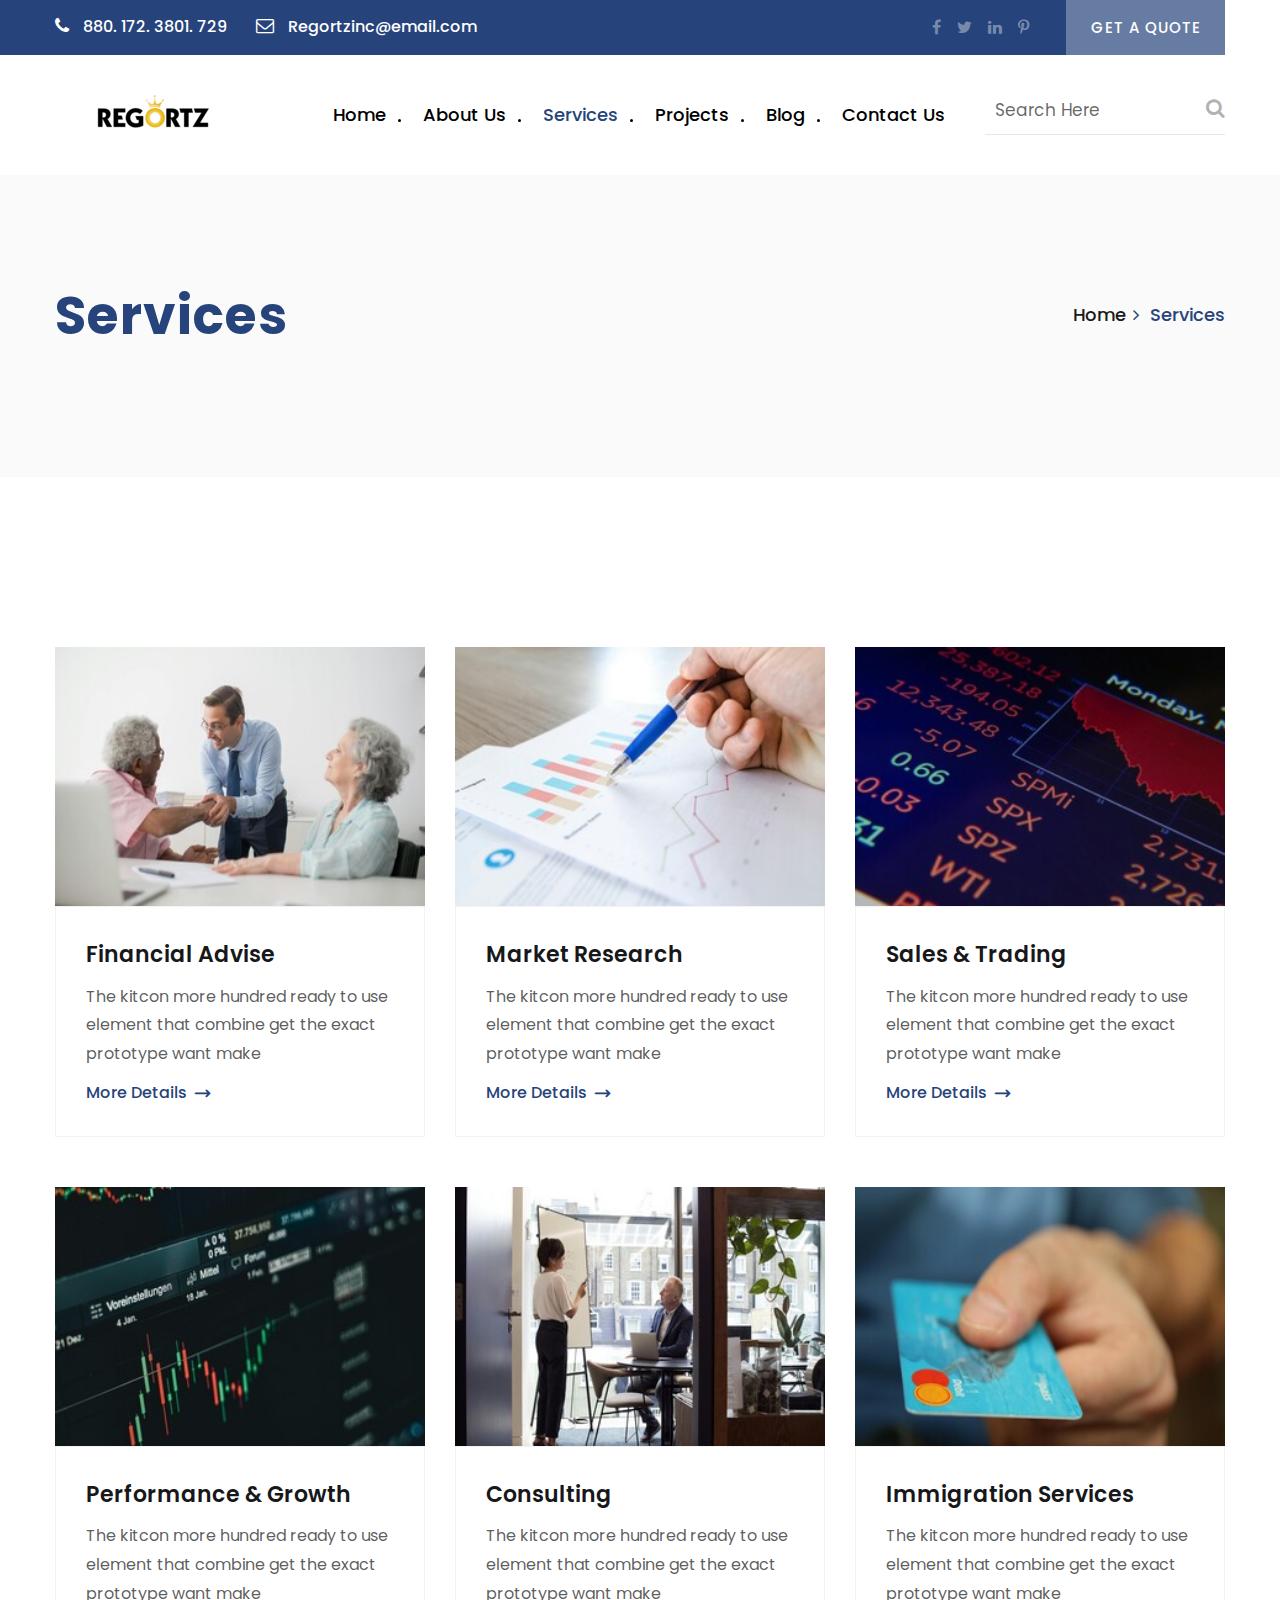
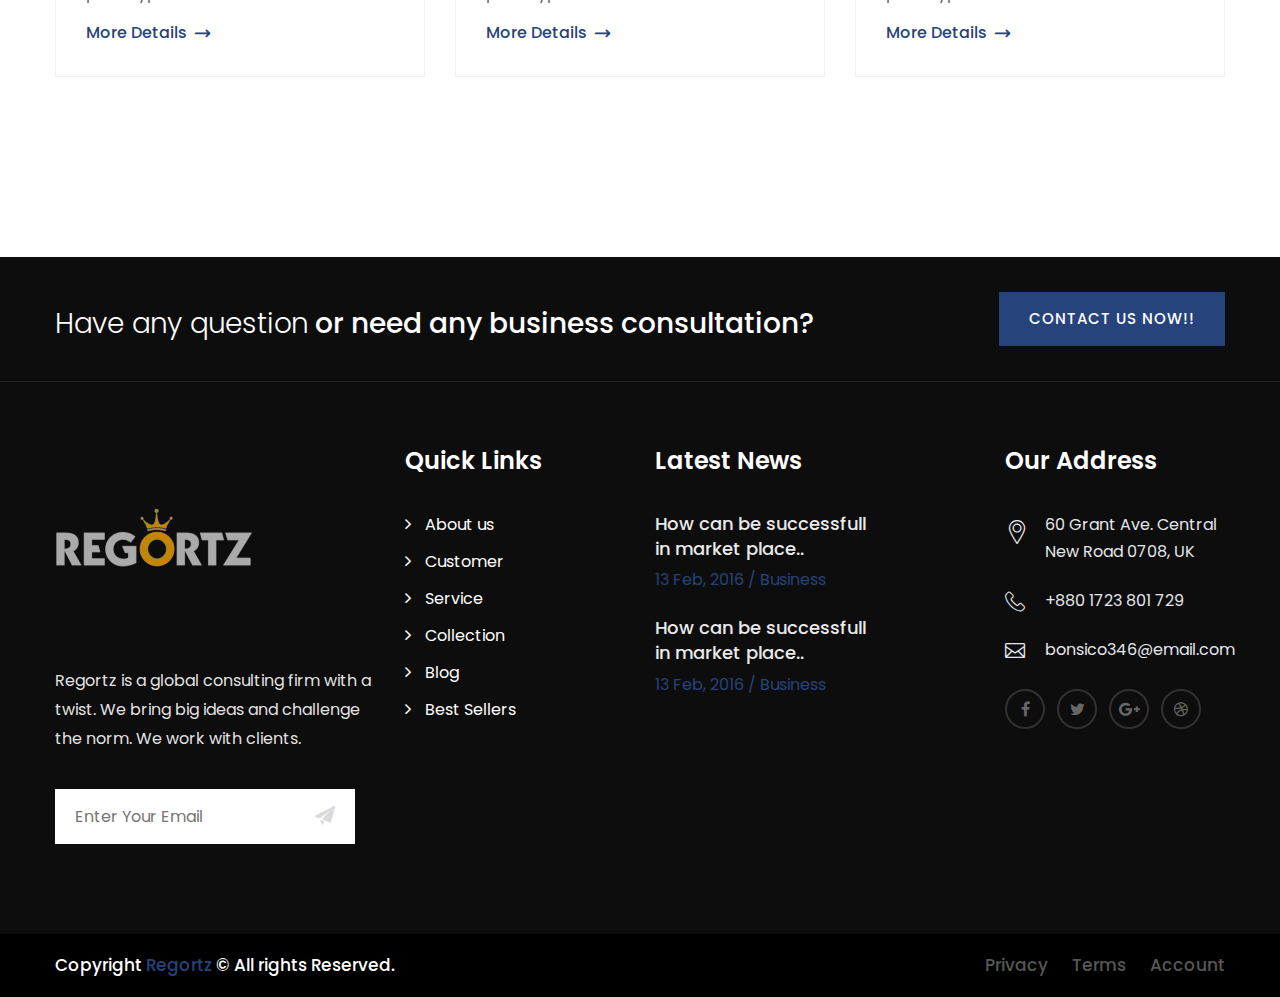
<file: services.html>
<!DOCTYPE html>
<html>
<head>
<meta charset="utf-8">
<title>Regortz HTML Template | Services</title>
<!-- Stylesheets -->
<link href="css/bootstrap.css" rel="stylesheet">
<link href="css/style.css" rel="stylesheet">
<link href="css/responsive.css" rel="stylesheet">

<!--Color Themes-->
<link id="theme-color-file" href="css/color-themes/default-theme.css" rel="stylesheet">

<!--Favicon-->
<link rel="shortcut icon" href="images/favicon.png" type="image/x-icon">
<link rel="icon" href="images/favicon.png" type="image/x-icon">
<!-- Responsive -->
<meta http-equiv="X-UA-Compatible" content="IE=edge">
<meta name="viewport" content="width=device-width, initial-scale=1.0, maximum-scale=1.0, user-scalable=0">
<!--[if lt IE 9]><script src="https://cdnjs.cloudflare.com/ajax/libs/html5shiv/3.7.3/html5shiv.js"></script><![endif]-->
<!--[if lt IE 9]><script src="js/respond.js"></script><![endif]-->
</head>

<body>
<div class="page-wrapper">
 	
    <!-- Preloader -->
    <div class="preloader"></div>
 	
    <!-- Main Header / Header Type One-->
    <header class="main-header header-style-two">
    
    	<!--Header Top-->
    	<div class="header-top">
        	<div class="auto-container">
            	<div class="inner-container">
                    <div class="clearfix">
                        <div class="top-left">
                            <ul class="clearfix">
                                <li><a href="#"><span class="icon fa fa-phone"></span> 880. 172. 3801. 729</a></li>
                                <li><a href="#"><span class="icon fa fa-envelope-o"></span> Regortzinc@email.com</a></li>
                            </ul>
                        </div>
                        <div class="top-right clearfix">
                        	<ul class="social-icon-two">
                                <li><a href="#"><span class="fa fa-facebook"></span></a></li>
                                <li><a href="#"><span class="fa fa-twitter"></span></a></li>
                                <li><a href="#"><span class="fa fa-linkedin"></span></a></li>
                                <li><a href="#"><span class="fa fa-pinterest-p"></span></a></li>
                            </ul>
                            <!--Quote btn-->
                            <div class="quote-btn">
                                <a href="contact.html" class="theme-btn">Get a Quote</a>
                            </div>
                        </div>
                    </div>
                </div>
            </div>
        </div>
    
    	<!--Header-Upper-->
        <div class="header-upper">
        	<div class="auto-container">
            	<div class="clearfix">
                	
                	<div class="pull-left logo-outer">
                    	<div class="logo"><a href="index.html"><img src="images/logo.png" alt="" title=""></a></div>
                    </div>
                    
                    <div class="nav-outer clearfix">
                    
                        <!-- Main Menu -->
                        <nav class="main-menu">
                            <div class="navbar-header">
                                <!-- Toggle Button -->    	
                                <button type="button" class="navbar-toggle" data-toggle="collapse" data-target=".navbar-collapse">
                                    <span class="icon-bar"></span>
                                    <span class="icon-bar"></span>
                                    <span class="icon-bar"></span>
                                </button>
                            </div>
                            
                            <div class="navbar-collapse collapse clearfix">
                                <ul class="navigation clearfix">
                                    <li class="dropdown"><a href="#">Home</a>
                                        <ul>
                                            <li><a href="index.html">Homepage One</a></li>
                                            <li><a href="index-2.html">Homepage Two</a></li>
                                            <li class="dropdown"><a href="#">Header Styles</a>
                                                <ul>
                                                    <li><a href="index.html">Header Style One</a></li>
                                                    <li><a href="index-2.html">Header Style Two</a></li>
                                                </ul>
                                            </li>
                                        </ul>
                                    </li>
                                    <li class="dropdown"><a href="about.html">About Us</a>
                                        <ul>
                                            <li><a href="about.html">About us</a></li>
                                            <li><a href="faq.html">faq</a></li>
                                            <li><a href="error-page.html">404 Page</a></li>
                                        </ul>
                                    </li>
                                    <li class="current dropdown"><a href="#">Services</a>
                                        <ul>
                                            <li><a href="services.html">Services</a></li>
                                            <li><a href="services-single.html">Financial Advise</a></li>
                                            <li><a href="services-single.html">Google Analyze</a></li>
                                            <li><a href="services-single.html">Investment Banking</a></li>
                                            <li><a href="services-single.html">Sales & Trading</a></li>
                                            <li><a href="services-single.html">Market Research</a></li>
                                            <li><a href="services-single.html">Business Consulting</a></li>
                                        </ul>
                                    </li>
                                    <li class="dropdown"><a href="#">Projects</a>
                                        <ul>
                                            <li><a href="project.html">Project Style One</a></li>
                                            <li><a href="project-two.html">Project Style Two</a></li>
                                            <li><a href="project-single.html">Project Single</a></li>
                                        </ul>
                                    </li>
                                    <li class="dropdown"><a href="#">Blog</a>
                                        <ul>
                                            <li><a href="blog.html">Our Blog</a></li>
                                            <li><a href="blog-single.html">Blog Single</a></li>
                                        </ul>
                                    </li>
                                    <li><a href="contact.html">Contact us</a></li>
                                </ul>
                            </div>
                        </nav>
                        
                        <!-- Main Menu End-->
                        <div class="outer-box style-two">
                            <div class="search-form">
                                <form method="post" action="contact.html">
                                    <div class="form-group">
                                        <input type="search" name="search" value="" placeholder="Search Here" required>
                                        <button type="submit" class="theme-btn"><span class="fa fa-search"></span></button>
                                    </div>
                                </form>
                            </div>
                        </div>
                        
                	</div>
                    
                </div>
            </div>
        </div>
        <!--End Header Upper-->
        
        <!--Sticky Header-->
        <div class="sticky-header">
        	<div class="auto-container clearfix">
            	<!--Logo-->
            	<div class="logo pull-left">
                	<a href="index.html" class="img-responsive"><img src="images/logo-small.png" alt="" title=""></a>
                </div>
                
                <!--Right Col-->
                <div class="right-col pull-right">
                	<!-- Main Menu -->
                    <nav class="main-menu">
                        <div class="navbar-header">
                            <!-- Toggle Button -->    	
                            <button type="button" class="navbar-toggle" data-toggle="collapse" data-target=".navbar-collapse">
                                <span class="icon-bar"></span>
                                <span class="icon-bar"></span>
                                <span class="icon-bar"></span>
                            </button>
                        </div>
                        
                        <div class="navbar-collapse collapse clearfix">
                            <ul class="navigation clearfix">
                                <li class="dropdown"><a href="#">Home</a>
                                    <ul>
                                        <li><a href="index.html">Homepage One</a></li>
                                        <li><a href="index-2.html">Homepage Two</a></li>
                                        <li class="dropdown"><a href="#">Header Styles</a>
                                            <ul>
                                                <li><a href="index.html">Header Style One</a></li>
                                                <li><a href="index-2.html">Header Style Two</a></li>
                                            </ul>
                                        </li>
                                    </ul>
                                </li>
                                <li class="dropdown"><a href="about.html">About Us</a>
                                    <ul>
                                        <li><a href="about.html">About us</a></li>
                                        <li><a href="faq.html">faq</a></li>
                                        <li><a href="error-page.html">404 Page</a></li>
                                    </ul>
                                </li>
                                <li class="current dropdown"><a href="#">Services</a>
                                    <ul>
                                        <li><a href="services.html">Services</a></li>
                                        <li><a href="services-single.html">Financial Advise</a></li>
                                        <li><a href="services-single.html">Google Analyze</a></li>
                                        <li><a href="services-single.html">Investment Banking</a></li>
                                        <li><a href="services-single.html">Sales & Trading</a></li>
                                        <li><a href="services-single.html">Market Research</a></li>
                                        <li><a href="services-single.html">Business Consulting</a></li>
                                    </ul>
                                </li>
                                <li class="dropdown"><a href="#">Projects</a>
                                    <ul>
                                        <li><a href="project.html">Project Style One</a></li>
                                        <li><a href="project-two.html">Project Style Two</a></li>
                                        <li><a href="project-single.html">Project Single</a></li>
                                    </ul>
                                </li>
                                <li class="dropdown"><a href="#">Blog</a>
                                    <ul>
                                        <li><a href="blog.html">Our Blog</a></li>
                                        <li><a href="blog-single.html">Blog Single</a></li>
                                    </ul>
                                </li>
                                <li><a href="contact.html">Contact us</a></li>
                            </ul>

                        </div>
                    </nav><!-- Main Menu End-->
                </div>
                
            </div>
        </div>
        <!--End Sticky Header-->
    
    </header>
    <!--End Main Header -->
    
     <!--Page Title-->
    <section class="page-title">
    	<div class="auto-container">
        	<div class="row clearfix">
            	<!--Title -->
            	<div class="title-column col-md-6 col-sm-8 col-xs-12">
                	<h1>Services</h1>
                </div>
                <!--Bread Crumb -->
                <div class="breadcrumb-column col-md-6 col-sm-4 col-xs-12">
                    <ul class="bread-crumb clearfix">
                        <li><a href="index.html">Home</a></li>
                        <li class="active">Services</li>
                    </ul>
                </div>
            </div>
        </div>
    </section>
    <!--End Page Title-->
    
    <!--Services Section-->
    <section class="services-page-section">
    	<div class="auto-container">
        	<div class="row clearfix">
            	
                <!--Services Block Four-->
                <div class="services-block-four col-lg-4 col-md-6 col-sm-6 col-xs-12">
                	<div class="inner-box">
                    	<div class="image">
                        	<a href="services-single.html"><img src="images/resource/service-4.jpg" alt="" /></a>
                        </div>
                        <div class="lower-content">
                        	<h3><a href="services-single.html">Financial Advise</a></h3>
                            <div class="text">The kitcon more  hundred ready to use element that combine get the exact prototype want make</div>
                            <a href="services-single.html" class="detail">More Details <span class="arrow flaticon-right-arrow-2"></span></a>
                        </div>
                    </div>
                </div>
                
                <!--Services Block Four-->
                <div class="services-block-four col-lg-4 col-md-6 col-sm-6 col-xs-12">
                	<div class="inner-box">
                    	<div class="image">
                        	<a href="services-single.html"><img src="images/resource/service-5.jpg" alt="" /></a>
                        </div>
                        <div class="lower-content">
                        	<h3><a href="services-single.html">Market Research</a></h3>
                            <div class="text">The kitcon more  hundred ready to use element that combine get the exact prototype want make</div>
                            <a href="services-single.html" class="detail">More Details <span class="arrow flaticon-right-arrow-2"></span></a>
                        </div>
                    </div>
                </div>
                
                <!--Services Block Four-->
                <div class="services-block-four col-lg-4 col-md-6 col-sm-6 col-xs-12">
                	<div class="inner-box">
                    	<div class="image">
                        	<a href="services-single.html"><img src="images/resource/service-6.jpg" alt="" /></a>
                        </div>
                        <div class="lower-content">
                        	<h3><a href="services-single.html">Sales & Trading</a></h3>
                            <div class="text">The kitcon more  hundred ready to use element that combine get the exact prototype want make</div>
                            <a href="services-single.html" class="detail">More Details <span class="arrow flaticon-right-arrow-2"></span></a>
                        </div>
                    </div>
                </div>
                
                <!--Services Block Four-->
                <div class="services-block-four col-lg-4 col-md-6 col-sm-6 col-xs-12">
                	<div class="inner-box">
                    	<div class="image">
                        	<a href="services-single.html"><img src="images/resource/service-7.jpg" alt="" /></a>
                        </div>
                        <div class="lower-content">
                        	<h3><a href="services-single.html">Performance & Growth</a></h3>
                            <div class="text">The kitcon more  hundred ready to use element that combine get the exact prototype want make</div>
                            <a href="services-single.html" class="detail">More Details <span class="arrow flaticon-right-arrow-2"></span></a>
                        </div>
                    </div>
                </div>
                
                <!--Services Block Four-->
                <div class="services-block-four col-lg-4 col-md-6 col-sm-6 col-xs-12">
                	<div class="inner-box">
                    	<div class="image">
                        	<a href="services-single.html"><img src="images/resource/service-8.jpg" alt="" /></a>
                        </div>
                        <div class="lower-content">
                        	<h3><a href="services-single.html">Consulting</a></h3>
                            <div class="text">The kitcon more  hundred ready to use element that combine get the exact prototype want make</div>
                            <a href="services-single.html" class="detail">More Details <span class="arrow flaticon-right-arrow-2"></span></a>
                        </div>
                    </div>
                </div>
                
                <!--Services Block Four-->
                <div class="services-block-four col-lg-4 col-md-6 col-sm-6 col-xs-12">
                	<div class="inner-box">
                    	<div class="image">
                        	<a href="services-single.html"><img src="images/resource/service-9.jpg" alt="" /></a>
                        </div>
                        <div class="lower-content">
                        	<h3><a href="services-single.html">Immigration Services</a></h3>
                            <div class="text">The kitcon more  hundred ready to use element that combine get the exact prototype want make</div>
                            <a href="services-single.html" class="detail">More Details <span class="arrow flaticon-right-arrow-2"></span></a>
                        </div>
                    </div>
                </div>
                
			</div>
        </div>
    </section>
    <!--End Services Section-->
    
    <!--Main Footer-->
    <footer class="main-footer" style="background-image:url(images/background/2.jpg);">
    	<!--Footer Upper-->
    	<div class="footer-upper">
        	<div class="auto-container">
            	<div class="row clearfix">
                	<div class="column col-md-8 col-sm-12 col-xs-12">
                    	<h2><span>Have any question</span> or need any business consultation? </h2>
                    </div>
                    <div class="btn-column col-md-4 col-sm-12 col-xs-12">
                    	<a href="contact.html" class="theme-btn btn-style-four">Contact Us Now!!</a>
                    </div>
                </div>
            </div>
        </div>
        
        <!--Widgets Section-->
        <div class="widgets-section">
            <div class="auto-container">
                <div class="row clearfix">
                
                    <!--big column-->
                    <div class="big-column col-md-6 col-sm-12 col-xs-12">
                        <div class="row clearfix">
                        
                            <!--Footer Column-->
                            <div class="footer-column col-md-7 col-sm-6 col-xs-12">
                                <div class="footer-widget logo-widget">
                                	<div class="footer-logo"><figure><a href="index.html"><img src="images/footer-logo.png" alt=""></a></figure></div>
                                    <div class="widget-content">
                                        <div class="text">Regortz is a global consulting firm with a twist. We bring big ideas and challenge the norm. We work with clients.</div>
                                        <div class="emailed-form">
                                            <form method="post" action="contact.html">
                                                <div class="form-group">
                                                    <input type="email" name="email" value="" placeholder="Enter Your Email" required>
                                                    <button type="submit" class="theme-btn"><span class="flaticon-send-message-button"></span></button>
                                                </div>
                                            </form>
                                        </div>
                                    </div>
                                </div>
                            </div>
                            
                            <!--Footer Column-->
                            <div class="footer-column col-md-5 col-sm-6 col-xs-12">
                                <div class="footer-widget links-widget">
                                	<h2>Quick Links</h2>
                                    <div class="widget-content">
										<ul class="list">
                                            <li><a href="#">About us</a></li>
                                            <li><a href="#">Customer</a></li>
                                            <li><a href="#">Service</a></li>
                                            <li><a href="#">Collection</a></li>
                                            <li><a href="#">Blog</a></li>
                                            <li><a href="#">Best Sellers</a></li>
                                        </ul>
                                    </div>
                                </div>
                            </div>
                            
                        </div>
                    </div>
                    
                    <!--big column-->
                    <div class="big-column col-md-6 col-sm-12 col-xs-12">
                        <div class="row clearfix">
                        
                            <!--Footer Column-->
                            <div class="footer-column col-md-7 col-sm-6 col-xs-12">
                                <div class="footer-widget news-widget">
                                	<h2>Latest News</h2>
                                    <div class="widget-content">
										<div class="news-widget-block">
                                        	<h3><a href="#">How can be successfull <br> in market place..</a></h3>
                                            <div class="post-time">13 Feb, 2016  /  Business</div>
                                        </div>
                                        <div class="news-widget-block">
                                        	<h3><a href="#">How can be successfull <br> in market place..</a></h3>
                                            <div class="post-time">13 Feb, 2016  /  Business</div>
                                        </div>
                                    </div>
                                </div>
                            </div>
                            
                            <!--Footer Column-->
                            <div class="footer-column col-md-5 col-sm-6 col-xs-12">
                                <div class="footer-widget address-widget">
                                	<h2>Our Address</h2>
                                    <div class="widget-content">
                                    	<ul class="list-style-one">
                                            <li><span class="icon flaticon-location-pin"></span>60 Grant Ave. Central New Road 0708, UK</li>
                                            <li><span class="icon flaticon-technology"></span>+880 1723 801 729</li>
                                            <li><span class="icon flaticon-web"></span>bonsico346@email.com</li>
                                        </ul>
                                        <ul class="social-icon-one">
                                            <li><a href="#"><span class="fa fa-facebook"></span></a></li>
                                            <li><a href="#"><span class="fa fa-twitter"></span></a></li>
                                            <li><a href="#"><span class="fa fa-google-plus"></span></a></li>
                                            <li><a href="#"><span class="fa fa-dribbble"></span></a></li>
                                        </ul>
                                    </div>
                                </div>
                            </div>
                            
                        </div>
                    </div>
                    
                </div>
            </div>
        </div>
        <!--End Widgets Section-->
        
        <!--Footer Bottom-->
        <div class="footer-bottom">
        	<div class="auto-container">
            	<div class="row clearfix">
                    <div class="col-md-6 col-sm-6 col-xs-12">
                        <div class="copyright">Copyright <a href="index.html">Regortz</a> &copy; All rights Reserved. </div>
                    </div>
                    <div class="col-md-6 col-sm-6 col-xs-12">
                        <ul class="footer-nav">
                        	<li><a href="#">Privacy</a></li>
                            <li><a href="#">Terms</a></li>
                            <li><a href="#">Account</a></li>
                        </ul>
                    </div>
                </div>
            </div>
        </div>
        <!--End Footer Bottom-->
        
    </footer>
    <!--End Main Footer-->
    
</div>
<!--End pagewrapper-->

<!--Scroll to top-->
<div class="scroll-to-top scroll-to-target" data-target="html"><span class="fa fa-arrow-up"></span></div>



<script src="js/jquery.js"></script> 
<script src="js/bootstrap.min.js"></script>
<script src="js/jquery.fancybox.pack.js"></script>
<script src="js/jquery.fancybox-media.js"></script>
<script src="js/owl.js"></script>
<script src="js/appear.js"></script>
<script src="js/wow.js"></script>
<script src="js/jquery-ui.js"></script>
<script src="js/script.js"></script>

</body>
</html>
</file>
<file: plugins/revolution/css/settings.css>
/*-----------------------------------------------------------------------------

-	Revolution Slider 5.0 Default Style Settings -

Screen Stylesheet

version:   	5.4.5
date:      	15/05/17
author:		themepunch
email:     	info@themepunch.com
website:   	http://www.themepunch.com
-----------------------------------------------------------------------------*/
#debungcontrolls,.debugtimeline{width:100%;box-sizing:border-box}.rev_column,.rev_column .tp-parallax-wrap,.tp-svg-layer svg{vertical-align:top}#debungcontrolls{z-index:100000;position:fixed;bottom:0;height:auto;background:rgba(0,0,0,.6);padding:10px}.debugtimeline{height:10px;position:relative;margin-bottom:3px;display:none;white-space:nowrap}.debugtimeline:hover{height:15px}.the_timeline_tester{background:#e74c3c;position:absolute;top:0;left:0;height:100%;width:0}.rs-go-fullscreen{position:fixed!important;width:100%!important;height:100%!important;top:0!important;left:0!important;z-index:9999999!important;background:#fff!important}.debugtimeline.tl_slide .the_timeline_tester{background:#f39c12}.debugtimeline.tl_frame .the_timeline_tester{background:#3498db}.debugtimline_txt{color:#fff;font-weight:400;font-size:7px;position:absolute;left:10px;top:0;white-space:nowrap;line-height:10px}.rtl{direction:rtl}@font-face{font-family:revicons;src:url(../fonts/revicons/revicons.eot?5510888);src:url(../fonts/revicons/revicons.eot?5510888#iefix) format('embedded-opentype'),url(../fonts/revicons/revicons.woff?5510888) format('woff'),url(../fonts/revicons/revicons.ttf?5510888) format('truetype'),url(../fonts/revicons/revicons.svg?5510888#revicons) format('svg');font-weight:400;font-style:normal}[class*=" revicon-"]:before,[class^=revicon-]:before{font-family:revicons;font-style:normal;font-weight:400;speak:none;display:inline-block;text-decoration:inherit;width:1em;margin-right:.2em;text-align:center;font-variant:normal;text-transform:none;line-height:1em;margin-left:.2em}.revicon-search-1:before{content:'\e802'}.revicon-pencil-1:before{content:'\e831'}.revicon-picture-1:before{content:'\e803'}.revicon-cancel:before{content:'\e80a'}.revicon-info-circled:before{content:'\e80f'}.revicon-trash:before{content:'\e801'}.revicon-left-dir:before{content:'\e817'}.revicon-right-dir:before{content:'\e818'}.revicon-down-open:before{content:'\e83b'}.revicon-left-open:before{content:'\e819'}.revicon-right-open:before{content:'\e81a'}.revicon-angle-left:before{content:'\e820'}.revicon-angle-right:before{content:'\e81d'}.revicon-left-big:before{content:'\e81f'}.revicon-right-big:before{content:'\e81e'}.revicon-magic:before{content:'\e807'}.revicon-picture:before{content:'\e800'}.revicon-export:before{content:'\e80b'}.revicon-cog:before{content:'\e832'}.revicon-login:before{content:'\e833'}.revicon-logout:before{content:'\e834'}.revicon-video:before{content:'\e805'}.revicon-arrow-combo:before{content:'\e827'}.revicon-left-open-1:before{content:'\e82a'}.revicon-right-open-1:before{content:'\e82b'}.revicon-left-open-mini:before{content:'\e822'}.revicon-right-open-mini:before{content:'\e823'}.revicon-left-open-big:before{content:'\e824'}.revicon-right-open-big:before{content:'\e825'}.revicon-left:before{content:'\e836'}.revicon-right:before{content:'\e826'}.revicon-ccw:before{content:'\e808'}.revicon-arrows-ccw:before{content:'\e806'}.revicon-palette:before{content:'\e829'}.revicon-list-add:before{content:'\e80c'}.revicon-doc:before{content:'\e809'}.revicon-left-open-outline:before{content:'\e82e'}.revicon-left-open-2:before{content:'\e82c'}.revicon-right-open-outline:before{content:'\e82f'}.revicon-right-open-2:before{content:'\e82d'}.revicon-equalizer:before{content:'\e83a'}.revicon-layers-alt:before{content:'\e804'}.revicon-popup:before{content:'\e828'}.rev_slider_wrapper{position:relative;z-index:0;width:100%}.rev_slider{position:relative;overflow:visible}.entry-content .rev_slider a,.rev_slider a{box-shadow:none}.tp-overflow-hidden{overflow:hidden!important}.group_ov_hidden{overflow:hidden}.rev_slider img,.tp-simpleresponsive img{max-width:none!important;transition:none;margin:0;padding:0;border:none}.rev_slider .no-slides-text{font-weight:700;text-align:center;padding-top:80px}.rev_slider>ul,.rev_slider>ul>li,.rev_slider>ul>li:before,.rev_slider_wrapper>ul,.tp-revslider-mainul>li,.tp-revslider-mainul>li:before,.tp-simpleresponsive>ul,.tp-simpleresponsive>ul>li,.tp-simpleresponsive>ul>li:before{list-style:none!important;position:absolute;margin:0!important;padding:0!important;overflow-x:visible;overflow-y:visible;background-image:none;background-position:0 0;text-indent:0;top:0;left:0}.rev_slider>ul>li,.rev_slider>ul>li:before,.tp-revslider-mainul>li,.tp-revslider-mainul>li:before,.tp-simpleresponsive>ul>li,.tp-simpleresponsive>ul>li:before{visibility:hidden}.tp-revslider-mainul,.tp-revslider-slidesli{padding:0!important;margin:0!important;list-style:none!important}.fullscreen-container,.fullwidthbanner-container{padding:0;position:relative}.rev_slider li.tp-revslider-slidesli{position:absolute!important}.tp-caption .rs-untoggled-content{display:block}.tp-caption .rs-toggled-content{display:none}.rs-toggle-content-active.tp-caption .rs-toggled-content{display:block}.rs-toggle-content-active.tp-caption .rs-untoggled-content{display:none}.rev_slider .caption,.rev_slider .tp-caption{position:relative;visibility:hidden;white-space:nowrap;display:block;-webkit-font-smoothing:antialiased!important;z-index:1}.rev_slider .caption,.rev_slider .tp-caption,.tp-simpleresponsive img{-moz-user-select:none;-khtml-user-select:none;-webkit-user-select:none;-o-user-select:none}.rev_slider .tp-mask-wrap .tp-caption,.rev_slider .tp-mask-wrap :last-child,.wpb_text_column .rev_slider .tp-mask-wrap .tp-caption,.wpb_text_column .rev_slider .tp-mask-wrap :last-child{margin-bottom:0}.tp-svg-layer svg{width:100%;height:100%;position:relative}.tp-carousel-wrapper{cursor:url(openhand.cur),move}.tp-carousel-wrapper.dragged{cursor:url(closedhand.cur),move}.tp_inner_padding{box-sizing:border-box;max-height:none!important}.tp-caption.tp-layer-selectable{-moz-user-select:all;-khtml-user-select:all;-webkit-user-select:all;-o-user-select:all}.tp-caption.tp-hidden-caption,.tp-forcenotvisible,.tp-hide-revslider,.tp-parallax-wrap.tp-hidden-caption{visibility:hidden!important;display:none!important}.rev_slider audio,.rev_slider embed,.rev_slider iframe,.rev_slider object,.rev_slider video{max-width:none!important}.tp-element-background{position:absolute;top:0;left:0;width:100%;height:100%;z-index:0}.tp-blockmask,.tp-blockmask_in,.tp-blockmask_out{position:absolute;top:0;left:0;width:100%;height:100%;background:#fff;z-index:1000;transform:scaleX(0) scaleY(0)}.tp-parallax-wrap{transform-style:preserve-3d}.rev_row_zone{position:absolute;width:100%;left:0;box-sizing:border-box;min-height:50px;font-size:0}.rev_column_inner,.rev_slider .tp-caption.rev_row{position:relative;width:100%!important;box-sizing:border-box}.rev_row_zone_top{top:0}.rev_row_zone_middle{top:50%;transform:translateY(-50%)}.rev_row_zone_bottom{bottom:0}.rev_slider .tp-caption.rev_row{display:table;table-layout:fixed;vertical-align:top;height:auto!important;font-size:0}.rev_column{display:table-cell;position:relative;height:auto;box-sizing:border-box;font-size:0}.rev_column_inner{display:block;height:auto!important;white-space:normal!important}.rev_column_bg{width:100%;height:100%;position:absolute;top:0;left:0;z-index:0;box-sizing:border-box;background-clip:content-box;border:0 solid transparent}.tp-caption .backcorner,.tp-caption .backcornertop,.tp-caption .frontcorner,.tp-caption .frontcornertop{height:0;top:0;width:0;position:absolute}.rev_column_inner .tp-loop-wrap,.rev_column_inner .tp-mask-wrap,.rev_column_inner .tp-parallax-wrap{text-align:inherit}.rev_column_inner .tp-mask-wrap{display:inline-block}.rev_column_inner .tp-parallax-wrap,.rev_column_inner .tp-parallax-wrap .tp-loop-wrap,.rev_column_inner .tp-parallax-wrap .tp-mask-wrap{position:relative!important;left:auto!important;top:auto!important;line-height:0}.tp-video-play-button,.tp-video-play-button i{line-height:50px!important;vertical-align:top;text-align:center}.rev_column_inner .rev_layer_in_column,.rev_column_inner .tp-parallax-wrap,.rev_column_inner .tp-parallax-wrap .tp-loop-wrap,.rev_column_inner .tp-parallax-wrap .tp-mask-wrap{vertical-align:top}.rev_break_columns{display:block!important}.rev_break_columns .tp-parallax-wrap.rev_column{display:block!important;width:100%!important}.fullwidthbanner-container{overflow:hidden}.fullwidthbanner-container .fullwidthabanner{width:100%;position:relative}.tp-static-layers{position:absolute;z-index:101;top:0;left:0}.tp-caption .frontcorner{border-left:40px solid transparent;border-right:0 solid transparent;border-top:40px solid #00A8FF;left:-40px}.tp-caption .backcorner{border-left:0 solid transparent;border-right:40px solid transparent;border-bottom:40px solid #00A8FF;right:0}.tp-caption .frontcornertop{border-left:40px solid transparent;border-right:0 solid transparent;border-bottom:40px solid #00A8FF;left:-40px}.tp-caption .backcornertop{border-left:0 solid transparent;border-right:40px solid transparent;border-top:40px solid #00A8FF;right:0}.tp-layer-inner-rotation{position:relative!important}img.tp-slider-alternative-image{width:100%;height:auto}.caption.fullscreenvideo,.rs-background-video-layer,.tp-caption.coverscreenvideo,.tp-caption.fullscreenvideo{width:100%;height:100%;top:0;left:0;position:absolute}.noFilterClass{filter:none!important}.rs-background-video-layer{visibility:hidden;z-index:0}.caption.fullscreenvideo audio,.caption.fullscreenvideo iframe,.caption.fullscreenvideo video,.tp-caption.fullscreenvideo iframe,.tp-caption.fullscreenvideo iframe audio,.tp-caption.fullscreenvideo iframe video{width:100%!important;height:100%!important;display:none}.fullcoveredvideo audio,.fullscreenvideo audio .fullcoveredvideo video,.fullscreenvideo video{background:#000}.fullcoveredvideo .tp-poster{background-position:center center;background-size:cover;width:100%;height:100%;top:0;left:0}.videoisplaying .html5vid .tp-poster{display:none}.tp-video-play-button{background:#000;background:rgba(0,0,0,.3);border-radius:5px;position:absolute;top:50%;left:50%;color:#FFF;margin-top:-25px;margin-left:-25px;cursor:pointer;width:50px;height:50px;box-sizing:border-box;display:inline-block;z-index:4;opacity:0;transition:opacity .3s ease-out!important}.tp-audio-html5 .tp-video-play-button,.tp-hiddenaudio{display:none!important}.tp-caption .html5vid{width:100%!important;height:100%!important}.tp-video-play-button i{width:50px;height:50px;display:inline-block;font-size:40px!important}.rs-fullvideo-cover,.tp-dottedoverlay,.tp-shadowcover{height:100%;top:0;left:0;position:absolute}.tp-caption:hover .tp-video-play-button{opacity:1;display:block}.tp-caption .tp-revstop{display:none;border-left:5px solid #fff!important;border-right:5px solid #fff!important;margin-top:15px!important;line-height:20px!important;vertical-align:top;font-size:25px!important}.tp-seek-bar,.tp-video-button,.tp-volume-bar{outline:0;line-height:12px;margin:0;cursor:pointer}.videoisplaying .revicon-right-dir{display:none}.videoisplaying .tp-revstop{display:inline-block}.videoisplaying .tp-video-play-button{display:none}.fullcoveredvideo .tp-video-play-button{display:none!important}.fullscreenvideo .fullscreenvideo audio,.fullscreenvideo .fullscreenvideo video{object-fit:contain!important}.fullscreenvideo .fullcoveredvideo audio,.fullscreenvideo .fullcoveredvideo video{object-fit:cover!important}.tp-video-controls{position:absolute;bottom:0;left:0;right:0;padding:5px;opacity:0;transition:opacity .3s;background-image:linear-gradient(to bottom,#000 13%,#323232 100%);display:table;max-width:100%;overflow:hidden;box-sizing:border-box}.rev-btn.rev-hiddenicon i,.rev-btn.rev-withicon i{transition:all .2s ease-out!important;font-size:15px}.tp-caption:hover .tp-video-controls{opacity:.9}.tp-video-button{background:rgba(0,0,0,.5);border:0;border-radius:3px;font-size:12px;color:#fff;padding:0}.tp-video-button:hover{cursor:pointer}.tp-video-button-wrap,.tp-video-seek-bar-wrap,.tp-video-vol-bar-wrap{padding:0 5px;display:table-cell;vertical-align:middle}.tp-video-seek-bar-wrap{width:80%}.tp-video-vol-bar-wrap{width:20%}.tp-seek-bar,.tp-volume-bar{width:100%;padding:0}.rs-fullvideo-cover{width:100%;background:0 0;z-index:5}.disabled_lc .tp-video-play-button,.rs-background-video-layer audio::-webkit-media-controls,.rs-background-video-layer video::-webkit-media-controls,.rs-background-video-layer video::-webkit-media-controls-start-playback-button{display:none!important}.tp-audio-html5 .tp-video-controls{opacity:1!important;visibility:visible!important}.tp-dottedoverlay{background-repeat:repeat;width:100%;z-index:3}.tp-dottedoverlay.twoxtwo{background:url(../assets/gridtile.png)}.tp-dottedoverlay.twoxtwowhite{background:url(../assets/gridtile_white.png)}.tp-dottedoverlay.threexthree{background:url(../assets/gridtile_3x3.png)}.tp-dottedoverlay.threexthreewhite{background:url(../assets/gridtile_3x3_white.png)}.tp-shadowcover{width:100%;background:#fff;z-index:-1}.tp-shadow1{box-shadow:0 10px 6px -6px rgba(0,0,0,.8)}.tp-shadow2:after,.tp-shadow2:before,.tp-shadow3:before,.tp-shadow4:after{z-index:-2;position:absolute;content:"";bottom:10px;left:10px;width:50%;top:85%;max-width:300px;background:0 0;box-shadow:0 15px 10px rgba(0,0,0,.8);transform:rotate(-3deg)}.tp-shadow2:after,.tp-shadow4:after{transform:rotate(3deg);right:10px;left:auto}.tp-shadow5{position:relative;box-shadow:0 1px 4px rgba(0,0,0,.3),0 0 40px rgba(0,0,0,.1) inset}.tp-shadow5:after,.tp-shadow5:before{content:"";position:absolute;z-index:-2;box-shadow:0 0 25px 0 rgba(0,0,0,.6);top:30%;bottom:0;left:20px;right:20px;border-radius:100px/20px}.tp-button{padding:6px 13px 5px;border-radius:3px;height:30px;cursor:pointer;color:#fff!important;text-shadow:0 1px 1px rgba(0,0,0,.6)!important;font-size:15px;line-height:45px!important;font-family:arial,sans-serif;font-weight:700;letter-spacing:-1px;text-decoration:none}.tp-button.big{color:#fff;text-shadow:0 1px 1px rgba(0,0,0,.6);font-weight:700;padding:9px 20px;font-size:19px;line-height:57px!important}.purchase:hover,.tp-button.big:hover,.tp-button:hover{background-position:bottom,15px 11px}.purchase.green,.purchase:hover.green,.tp-button.green,.tp-button:hover.green{background-color:#21a117;box-shadow:0 3px 0 0 #104d0b}.purchase.blue,.purchase:hover.blue,.tp-button.blue,.tp-button:hover.blue{background-color:#1d78cb;box-shadow:0 3px 0 0 #0f3e68}.purchase.red,.purchase:hover.red,.tp-button.red,.tp-button:hover.red{background-color:#cb1d1d;box-shadow:0 3px 0 0 #7c1212}.purchase.orange,.purchase:hover.orange,.tp-button.orange,.tp-button:hover.orange{background-color:#f70;box-shadow:0 3px 0 0 #a34c00}.purchase.darkgrey,.purchase:hover.darkgrey,.tp-button.darkgrey,.tp-button.grey,.tp-button:hover.darkgrey,.tp-button:hover.grey{background-color:#555;box-shadow:0 3px 0 0 #222}.purchase.lightgrey,.purchase:hover.lightgrey,.tp-button.lightgrey,.tp-button:hover.lightgrey{background-color:#888;box-shadow:0 3px 0 0 #555}.rev-btn,.rev-btn:visited{outline:0!important;box-shadow:none!important;text-decoration:none!important;line-height:44px;font-size:17px;font-weight:500;padding:12px 35px;box-sizing:border-box;font-family:Roboto,sans-serif;cursor:pointer}.rev-btn.rev-uppercase,.rev-btn.rev-uppercase:visited{text-transform:uppercase;letter-spacing:1px;font-size:15px;font-weight:900}.rev-btn.rev-withicon i{font-weight:400;position:relative;top:0;margin-left:10px!important}.rev-btn.rev-hiddenicon i{font-weight:400;position:relative;top:0;opacity:0;margin-left:0!important;width:0!important}.rev-btn.rev-hiddenicon:hover i{opacity:1!important;margin-left:10px!important;width:auto!important}.rev-btn.rev-medium,.rev-btn.rev-medium:visited{line-height:36px;font-size:14px;padding:10px 30px}.rev-btn.rev-medium.rev-hiddenicon i,.rev-btn.rev-medium.rev-withicon i{font-size:14px;top:0}.rev-btn.rev-small,.rev-btn.rev-small:visited{line-height:28px;font-size:12px;padding:7px 20px}.rev-btn.rev-small.rev-hiddenicon i,.rev-btn.rev-small.rev-withicon i{font-size:12px;top:0}.rev-maxround{border-radius:30px}.rev-minround{border-radius:3px}.rev-burger{position:relative;width:60px;height:60px;box-sizing:border-box;padding:22px 0 0 14px;border-radius:50%;border:1px solid rgba(51,51,51,.25);-webkit-tap-highlight-color:transparent;cursor:pointer}.rev-burger span{display:block;width:30px;height:3px;background:#333;transition:.7s;pointer-events:none;transform-style:flat!important}.rev-burger.revb-white span,.rev-burger.revb-whitenoborder span{background:#fff}.rev-burger span:nth-child(2){margin:3px 0}#dialog_addbutton .rev-burger:hover :first-child,.open .rev-burger :first-child,.open.rev-burger :first-child{transform:translateY(6px) rotate(-45deg)}#dialog_addbutton .rev-burger:hover :nth-child(2),.open .rev-burger :nth-child(2),.open.rev-burger :nth-child(2){transform:rotate(-45deg);opacity:0}#dialog_addbutton .rev-burger:hover :last-child,.open .rev-burger :last-child,.open.rev-burger :last-child{transform:translateY(-6px) rotate(-135deg)}.rev-burger.revb-white{border:2px solid rgba(255,255,255,.2)}.rev-burger.revb-darknoborder,.rev-burger.revb-whitenoborder{border:0}.rev-burger.revb-darknoborder span{background:#333}.rev-burger.revb-whitefull{background:#fff;border:none}.rev-burger.revb-whitefull span{background:#333}.rev-burger.revb-darkfull{background:#333;border:none}.rev-burger.revb-darkfull span,.rev-scroll-btn.revs-fullwhite{background:#fff}@keyframes rev-ani-mouse{0%{opacity:1;top:29%}15%{opacity:1;top:50%}50%{opacity:0;top:50%}100%{opacity:0;top:29%}}.rev-scroll-btn{display:inline-block;position:relative;left:0;right:0;text-align:center;cursor:pointer;width:35px;height:55px;box-sizing:border-box;border:3px solid #fff;border-radius:23px}.rev-scroll-btn>*{display:inline-block;line-height:18px;font-size:13px;font-weight:400;color:#fff;font-family:proxima-nova,"Helvetica Neue",Helvetica,Arial,sans-serif;letter-spacing:2px}.rev-scroll-btn>.active,.rev-scroll-btn>:focus,.rev-scroll-btn>:hover{color:#fff}.rev-scroll-btn>.active,.rev-scroll-btn>:active,.rev-scroll-btn>:focus,.rev-scroll-btn>:hover{opacity:.8}.rev-scroll-btn.revs-fullwhite span{background:#333}.rev-scroll-btn.revs-fulldark{background:#333;border:none}.rev-scroll-btn.revs-fulldark span,.tp-bullet{background:#fff}.rev-scroll-btn span{position:absolute;display:block;top:29%;left:50%;width:8px;height:8px;margin:-4px 0 0 -4px;background:#fff;border-radius:50%;animation:rev-ani-mouse 2.5s linear infinite}.rev-scroll-btn.revs-dark{border-color:#333}.rev-scroll-btn.revs-dark span{background:#333}.rev-control-btn{position:relative;display:inline-block;z-index:5;color:#FFF;font-size:20px;line-height:60px;font-weight:400;font-style:normal;font-family:Raleway;text-decoration:none;text-align:center;background-color:#000;border-radius:50px;text-shadow:none;background-color:rgba(0,0,0,.5);width:60px;height:60px;box-sizing:border-box;cursor:pointer}.rev-cbutton-dark-sr,.rev-cbutton-light-sr{border-radius:3px}.rev-cbutton-light,.rev-cbutton-light-sr{color:#333;background-color:rgba(255,255,255,.75)}.rev-sbutton{line-height:37px;width:37px;height:37px}.rev-sbutton-blue{background-color:#3B5998}.rev-sbutton-lightblue{background-color:#00A0D1}.rev-sbutton-red{background-color:#DD4B39}.tp-bannertimer{visibility:hidden;width:100%;height:5px;background:#000;background:rgba(0,0,0,.15);position:absolute;z-index:200;top:0}.tp-bannertimer.tp-bottom{visibility: hidden!important;top:auto;bottom:0!important;height:5px}.tp-caption img{background:0 0;-ms-filter:"progid:DXImageTransform.Microsoft.gradient(startColorstr=#00FFFFFF,endColorstr=#00FFFFFF)";filter:progid:DXImageTransform.Microsoft.gradient(startColorstr=#00FFFFFF, endColorstr=#00FFFFFF);zoom:1}.caption.slidelink a div,.tp-caption.slidelink a div{width:3000px;height:1500px;background:url(../assets/coloredbg.png)}.tp-caption.slidelink a span{background:url(../assets/coloredbg.png)}.tp-loader.spinner0,.tp-loader.spinner5{background-image:url(../assets/loader.gif);background-repeat:no-repeat}.tp-shape{width:100%;height:100%}.tp-caption .rs-starring{display:inline-block}.tp-caption .rs-starring .star-rating{float:none;display:inline-block;vertical-align:top;color:#FFC321!important}.tp-caption .rs-starring .star-rating,.tp-caption .rs-starring-page .star-rating{position:relative;height:1em;width:5.4em;font-family:star;font-size:1em!important}.tp-loader.spinner0,.tp-loader.spinner1{width:40px;height:40px;margin-top:-20px;margin-left:-20px;animation:tp-rotateplane 1.2s infinite ease-in-out;background-color:#fff;border-radius:3px;box-shadow:0 0 20px 0 rgba(0,0,0,.15)}.tp-caption .rs-starring .star-rating:before,.tp-caption .rs-starring-page .star-rating:before{content:"\73\73\73\73\73";color:#E0DADF;float:left;top:0;left:0;position:absolute}.tp-caption .rs-starring .star-rating span{overflow:hidden;float:left;top:0;left:0;position:absolute;padding-top:1.5em;font-size:1em!important}.tp-caption .rs-starring .star-rating span:before{content:"\53\53\53\53\53";top:0;position:absolute;left:0}.tp-loader{top:50%;left:50%;z-index:10000;position:absolute}.tp-loader.spinner0{background-position:center center}.tp-loader.spinner5{background-position:10px 10px;background-color:#fff;margin:-22px;width:44px;height:44px;border-radius:3px}@keyframes tp-rotateplane{0%{transform:perspective(120px) rotateX(0) rotateY(0)}50%{transform:perspective(120px) rotateX(-180.1deg) rotateY(0)}100%{transform:perspective(120px) rotateX(-180deg) rotateY(-179.9deg)}}.tp-loader.spinner2{width:40px;height:40px;margin-top:-20px;margin-left:-20px;background-color:red;box-shadow:0 0 20px 0 rgba(0,0,0,.15);border-radius:100%;animation:tp-scaleout 1s infinite ease-in-out}@keyframes tp-scaleout{0%{transform:scale(0)}100%{transform:scale(1);opacity:0}}.tp-loader.spinner3{margin:-9px 0 0 -35px;width:70px;text-align:center}.tp-loader.spinner3 .bounce1,.tp-loader.spinner3 .bounce2,.tp-loader.spinner3 .bounce3{width:18px;height:18px;background-color:#fff;box-shadow:0 0 20px 0 rgba(0,0,0,.15);border-radius:100%;display:inline-block;animation:tp-bouncedelay 1.4s infinite ease-in-out;animation-fill-mode:both}.tp-loader.spinner3 .bounce1{animation-delay:-.32s}.tp-loader.spinner3 .bounce2{animation-delay:-.16s}@keyframes tp-bouncedelay{0%,100%,80%{transform:scale(0)}40%{transform:scale(1)}}.tp-loader.spinner4{margin:-20px 0 0 -20px;width:40px;height:40px;text-align:center;animation:tp-rotate 2s infinite linear}.tp-loader.spinner4 .dot1,.tp-loader.spinner4 .dot2{width:60%;height:60%;display:inline-block;position:absolute;top:0;background-color:#fff;border-radius:100%;animation:tp-bounce 2s infinite ease-in-out;box-shadow:0 0 20px 0 rgba(0,0,0,.15)}.tp-loader.spinner4 .dot2{top:auto;bottom:0;animation-delay:-1s}@keyframes tp-rotate{100%{transform:rotate(360deg)}}@keyframes tp-bounce{0%,100%{transform:scale(0)}50%{transform:scale(1)}}.tp-bullets.navbar,.tp-tabs.navbar,.tp-thumbs.navbar{border:none;min-height:0;margin:0;border-radius:0}.tp-bullets,.tp-tabs,.tp-thumbs{position:absolute;display:block;z-index:1000;top:0;left:0}.tp-tab,.tp-thumb{cursor:pointer;position:absolute;opacity:.5;box-sizing:border-box}.tp-arr-imgholder,.tp-tab-image,.tp-thumb-image,.tp-videoposter{background-position:center center;background-size:cover;width:100%;height:100%;display:block;position:absolute;top:0;left:0}.tp-tab.selected,.tp-tab:hover,.tp-thumb.selected,.tp-thumb:hover{opacity:1}.tp-tab-mask,.tp-thumb-mask{box-sizing:border-box!important}.tp-tabs,.tp-thumbs{box-sizing:content-box!important}.tp-bullet{width:15px;height:15px;position:absolute;background:rgba(255,255,255,.3);cursor:pointer}.tp-bullet.selected,.tp-bullet:hover{background:#fff}.tparrows{cursor:pointer;background:#000;background:rgba(0,0,0,.5);width:40px;height:40px;position:absolute;display:block;z-index:1000}.tparrows:hover{background:#000}.tparrows:before{font-family:revicons;font-size:15px;color:#fff;display:block;line-height:40px;text-align:center}.hginfo,.hglayerinfo{font-size:12px;font-weight:600}.tparrows.tp-leftarrow:before{content:'\e824'}.tparrows.tp-rightarrow:before{content:'\e825'}body.rtl .tp-kbimg{left:0!important}.dddwrappershadow{box-shadow:0 45px 100px rgba(0,0,0,.4)}.hglayerinfo{position:fixed;bottom:0;left:0;color:#FFF;line-height:20px;background:rgba(0,0,0,.75);padding:5px 10px;z-index:2000;white-space:normal}.helpgrid,.hginfo{position:absolute}.hginfo{top:-2px;left:-2px;color:#e74c3c;background:#000;padding:2px 5px}.indebugmode .tp-caption:hover{border:1px dashed #c0392b!important}.helpgrid{border:2px dashed #c0392b;top:0;left:0;z-index:0}#revsliderlogloglog{padding:15px;color:#fff;position:fixed;top:0;left:0;width:200px;height:150px;background:rgba(0,0,0,.7);z-index:100000;font-size:10px;overflow:scroll}.aden{filter:hue-rotate(-20deg) contrast(.9) saturate(.85) brightness(1.2)}.aden::after{background:linear-gradient(to right,rgba(66,10,14,.2),transparent);mix-blend-mode:darken}.perpetua::after,.reyes::after{mix-blend-mode:soft-light;opacity:.5}.inkwell{filter:sepia(.3) contrast(1.1) brightness(1.1) grayscale(1)}.perpetua::after{background:linear-gradient(to bottom,#005b9a,#e6c13d)}.reyes{filter:sepia(.22) brightness(1.1) contrast(.85) saturate(.75)}.reyes::after{background:#efcdad}.gingham{filter:brightness(1.05) hue-rotate(-10deg)}.gingham::after{background:linear-gradient(to right,rgba(66,10,14,.2),transparent);mix-blend-mode:darken}.toaster{filter:contrast(1.5) brightness(.9)}.toaster::after{background:radial-gradient(circle,#804e0f,#3b003b);mix-blend-mode:screen}.walden{filter:brightness(1.1) hue-rotate(-10deg) sepia(.3) saturate(1.6)}.walden::after{background:#04c;mix-blend-mode:screen;opacity:.3}.hudson{filter:brightness(1.2) contrast(.9) saturate(1.1)}.hudson::after{background:radial-gradient(circle,#a6b1ff 50%,#342134);mix-blend-mode:multiply;opacity:.5}.earlybird{filter:contrast(.9) sepia(.2)}.earlybird::after{background:radial-gradient(circle,#d0ba8e 20%,#360309 85%,#1d0210 100%);mix-blend-mode:overlay}.mayfair{filter:contrast(1.1) saturate(1.1)}.mayfair::after{background:radial-gradient(circle at 40% 40%,rgba(255,255,255,.8),rgba(255,200,200,.6),#111 60%);mix-blend-mode:overlay;opacity:.4}.lofi{filter:saturate(1.1) contrast(1.5)}.lofi::after{background:radial-gradient(circle,transparent 70%,#222 150%);mix-blend-mode:multiply}._1977{filter:contrast(1.1) brightness(1.1) saturate(1.3)}._1977:after{background:rgba(243,106,188,.3);mix-blend-mode:screen}.brooklyn{filter:contrast(.9) brightness(1.1)}.brooklyn::after{background:radial-gradient(circle,rgba(168,223,193,.4) 70%,#c4b7c8);mix-blend-mode:overlay}.xpro2{filter:sepia(.3)}.xpro2::after{background:radial-gradient(circle,#e6e7e0 40%,rgba(43,42,161,.6) 110%);mix-blend-mode:color-burn}.nashville{filter:sepia(.2) contrast(1.2) brightness(1.05) saturate(1.2)}.nashville::after{background:rgba(0,70,150,.4);mix-blend-mode:lighten}.nashville::before{background:rgba(247,176,153,.56);mix-blend-mode:darken}.lark{filter:contrast(.9)}.lark::after{background:rgba(242,242,242,.8);mix-blend-mode:darken}.lark::before{background:#22253f;mix-blend-mode:color-dodge}.moon{filter:grayscale(1) contrast(1.1) brightness(1.1)}.moon::before{background:#a0a0a0;mix-blend-mode:soft-light}.moon::after{background:#383838;mix-blend-mode:lighten}.clarendon{filter:contrast(1.2) saturate(1.35)}.clarendon:before{background:rgba(127,187,227,.2);mix-blend-mode:overlay}.willow{filter:grayscale(.5) contrast(.95) brightness(.9)}.willow::before{background-color:radial-gradient(40%,circle,#d4a9af 55%,#000 150%);mix-blend-mode:overlay}.willow::after{background-color:#d8cdcb;mix-blend-mode:color}.rise{filter:brightness(1.05) sepia(.2) contrast(.9) saturate(.9)}.rise::after{background:radial-gradient(circle,rgba(232,197,152,.8),transparent 90%);mix-blend-mode:overlay;opacity:.6}.rise::before{background:radial-gradient(circle,rgba(236,205,169,.15) 55%,rgba(50,30,7,.4));mix-blend-mode:multiply}._1977:after,._1977:before,.aden:after,.aden:before,.brooklyn:after,.brooklyn:before,.clarendon:after,.clarendon:before,.earlybird:after,.earlybird:before,.gingham:after,.gingham:before,.hudson:after,.hudson:before,.inkwell:after,.inkwell:before,.lark:after,.lark:before,.lofi:after,.lofi:before,.mayfair:after,.mayfair:before,.moon:after,.moon:before,.nashville:after,.nashville:before,.perpetua:after,.perpetua:before,.reyes:after,.reyes:before,.rise:after,.rise:before,.slumber:after,.slumber:before,.toaster:after,.toaster:before,.walden:after,.walden:before,.willow:after,.willow:before,.xpro2:after,.xpro2:before{content:'';display:block;height:100%;width:100%;top:0;left:0;position:absolute;pointer-events:none}._1977,.aden,.brooklyn,.clarendon,.earlybird,.gingham,.hudson,.inkwell,.lark,.lofi,.mayfair,.moon,.nashville,.perpetua,.reyes,.rise,.slumber,.toaster,.walden,.willow,.xpro2{position:relative}._1977 img,.aden img,.brooklyn img,.clarendon img,.earlybird img,.gingham img,.hudson img,.inkwell img,.lark img,.lofi img,.mayfair img,.moon img,.nashville img,.perpetua img,.reyes img,.rise img,.slumber img,.toaster img,.walden img,.willow img,.xpro2 img{width:100%;z-index:1}._1977:before,.aden:before,.brooklyn:before,.clarendon:before,.earlybird:before,.gingham:before,.hudson:before,.inkwell:before,.lark:before,.lofi:before,.mayfair:before,.moon:before,.nashville:before,.perpetua:before,.reyes:before,.rise:before,.slumber:before,.toaster:before,.walden:before,.willow:before,.xpro2:before{z-index:2}._1977:after,.aden:after,.brooklyn:after,.clarendon:after,.earlybird:after,.gingham:after,.hudson:after,.inkwell:after,.lark:after,.lofi:after,.mayfair:after,.moon:after,.nashville:after,.perpetua:after,.reyes:after,.rise:after,.slumber:after,.toaster:after,.walden:after,.willow:after,.xpro2:after{z-index:3}.slumber{filter:saturate(.66) brightness(1.05)}.slumber::after{background:rgba(125,105,24,.5);mix-blend-mode:soft-light}.slumber::before{background:rgba(69,41,12,.4);mix-blend-mode:lighten}.tp-kbimg-wrap:after,.tp-kbimg-wrap:before{height:500%;width:500%}
</file>
<file: plugins/revolution/css/layers.css>
/*-----------------------------------------------------------------------------

-	Revolution Slider 5.0 Layer Style Settings -

Screen Stylesheet

version:   	5.0.0
date:      	18/03/15
author:		themepunch
email:     	info@themepunch.com
website:   	http://www.themepunch.com
-----------------------------------------------------------------------------*/

* {
    -webkit-box-sizing: border-box;
    -moz-box-sizing: border-box;
    box-sizing: border-box;
}

.tp-caption.Twitter-Content a,.tp-caption.Twitter-Content a:visited
{
	color:#0084B4!important;
}

.tp-caption.Twitter-Content a:hover
{
	color:#0084B4!important;
	text-decoration:underline!important;
}

.tp-caption.medium_grey,.medium_grey
{
	background-color:#888;
	border-style:none;
	border-width:0;
	color:#fff;
	font-family:Arial;
	font-size:20px;
	font-weight:700;
	line-height:20px;
	margin:0;
	padding:2px 4px;
	position:absolute;
	text-shadow:0 2px 5px rgba(0,0,0,0.5);
	white-space:nowrap;
}

.tp-caption.small_text,.small_text
{
	border-style:none;
	border-width:0;
	color:#fff;
	font-family:Arial;
	font-size:14px;
	font-weight:700;
	line-height:20px;
	margin:0;
	position:absolute;
	text-shadow:0 2px 5px rgba(0,0,0,0.5);
	white-space:nowrap;
}

.tp-caption.medium_text,.medium_text
{
	border-style:none;
	border-width:0;
	color:#fff;
	font-family:Arial;
	font-size:20px;
	font-weight:700;
	line-height:20px;
	margin:0;
	position:absolute;
	text-shadow:0 2px 5px rgba(0,0,0,0.5);
	white-space:nowrap;
}

.tp-caption.large_text,.large_text
{
	border-style:none;
	border-width:0;
	color:#fff;
	font-family:Arial;
	font-size:40px;
	font-weight:700;
	line-height:40px;
	margin:0;
	position:absolute;
	text-shadow:0 2px 5px rgba(0,0,0,0.5);
	white-space:nowrap;
}

.tp-caption.very_large_text,.very_large_text
{
	border-style:none;
	border-width:0;
	color:#fff;
	font-family:Arial;
	font-size:60px;
	font-weight:700;
	letter-spacing:-2px;
	line-height:60px;
	margin:0;
	position:absolute;
	text-shadow:0 2px 5px rgba(0,0,0,0.5);
	white-space:nowrap;
}

.tp-caption.very_big_white,.very_big_white
{
	background-color:#000;
	border-style:none;
	border-width:0;
	color:#fff;
	font-family:Arial;
	font-size:60px;
	font-weight:800;
	line-height:60px;
	margin:0;
	padding:1px 4px 0;
	position:absolute;
	text-shadow:none;
	white-space:nowrap;
}

.tp-caption.very_big_black,.very_big_black
{
	background-color:#fff;
	border-style:none;
	border-width:0;
	color:#000;
	font-family:Arial;
	font-size:60px;
	font-weight:700;
	line-height:60px;
	margin:0;
	padding:1px 4px 0;
	position:absolute;
	text-shadow:none;
	white-space:nowrap;
}

.tp-caption.modern_medium_fat,.modern_medium_fat
{
	border-style:none;
	border-width:0;
	color:#000;
	font-family:"Open Sans", sans-serif;
	font-size:24px;
	font-weight:800;
	line-height:20px;
	margin:0;
	position:absolute;
	text-shadow:none;
	white-space:nowrap;
}

.tp-caption.modern_medium_fat_white,.modern_medium_fat_white
{
	border-style:none;
	border-width:0;
	color:#fff;
	font-family:"Open Sans", sans-serif;
	font-size:24px;
	font-weight:800;
	line-height:20px;
	margin:0;
	position:absolute;
	text-shadow:none;
	white-space:nowrap;
}

.tp-caption.modern_medium_light,.modern_medium_light
{
	border-style:none;
	border-width:0;
	color:#000;
	font-family:"Open Sans", sans-serif;
	font-size:24px;
	font-weight:300;
	line-height:20px;
	margin:0;
	position:absolute;
	text-shadow:none;
	white-space:nowrap;
}

.tp-caption.modern_big_bluebg,.modern_big_bluebg
{
	background-color:#4e5b6c;
	border-style:none;
	border-width:0;
	color:#fff;
	font-family:"Open Sans", sans-serif;
	font-size:30px;
	font-weight:800;
	letter-spacing:0;
	line-height:36px;
	margin:0;
	padding:3px 10px;
	position:absolute;
	text-shadow:none;
}

.tp-caption.modern_big_redbg,.modern_big_redbg
{
	background-color:#de543e;
	border-style:none;
	border-width:0;
	color:#fff;
	font-family:"Open Sans", sans-serif;
	font-size:30px;
	font-weight:300;
	letter-spacing:0;
	line-height:36px;
	margin:0;
	padding:1px 10px 3px;
	position:absolute;
	text-shadow:none;
}

.tp-caption.modern_small_text_dark,.modern_small_text_dark
{
	border-style:none;
	border-width:0;
	color:#555;
	font-family:Arial;
	font-size:14px;
	line-height:22px;
	margin:0;
	position:absolute;
	text-shadow:none;
	white-space:nowrap;
}

.tp-caption.boxshadow,.boxshadow
{		
	box-shadow:0 0 20px rgba(0,0,0,0.5);
}

.tp-caption.black,.black
{
	color:#000;
	text-shadow:none;
}

.tp-caption.noshadow,.noshadow
{
	text-shadow:none;
}

.tp-caption.thinheadline_dark,.thinheadline_dark
{
	background-color:transparent;
	color:rgba(0,0,0,0.85);
	font-family:"Open Sans";
	font-size:30px;
	font-weight:300;
	line-height:30px;
	position:absolute;
	text-shadow:none;
}

.tp-caption.thintext_dark,.thintext_dark
{
	background-color:transparent;
	color:rgba(0,0,0,0.85);
	font-family:"Open Sans";
	font-size:16px;
	font-weight:300;
	line-height:26px;
	position:absolute;
	text-shadow:none;
}

.tp-caption.largeblackbg,.largeblackbg
{
	
	
	background-color:#000;
	border-radius:0;
	color:#fff;
	font-family:"Open Sans";
	font-size:50px;
	font-weight:300;
	line-height:70px;
	padding:0 20px;
	position:absolute;
	text-shadow:none;
}

.tp-caption.largepinkbg,.largepinkbg
{
	
	
	background-color:#db4360;
	border-radius:0;
	color:#fff;
	font-family:"Open Sans";
	font-size:50px;
	font-weight:300;
	line-height:70px;
	padding:0 20px;
	position:absolute;
	text-shadow:none;
}

.tp-caption.largewhitebg,.largewhitebg
{
	
	
	background-color:#fff;
	border-radius:0;
	color:#000;
	font-family:"Open Sans";
	font-size:50px;
	font-weight:300;
	line-height:70px;
	padding:0 20px;
	position:absolute;
	text-shadow:none;
}

.tp-caption.largegreenbg,.largegreenbg
{
	
	
	background-color:#67ae73;
	border-radius:0;
	color:#fff;
	font-family:"Open Sans";
	font-size:50px;
	font-weight:300;
	line-height:70px;
	padding:0 20px;
	position:absolute;
	text-shadow:none;
}

.tp-caption.excerpt,.excerpt
{
	background-color:rgba(0,0,0,1);
	border-color:#fff;
	border-style:none;
	border-width:0;
	color:#fff;
	font-family:Arial;
	font-size:36px;
	font-weight:700;
	height:auto;
	letter-spacing:-1.5px;
	line-height:36px;
	margin:0;
	padding:1px 4px 0;
	text-decoration:none;
	text-shadow:none;
	white-space:normal!important;
	width:150px;
}

.tp-caption.large_bold_grey,.large_bold_grey
{
	background-color:transparent;
	border-color:#ffd658;
	border-style:none;
	border-width:0;
	color:#666;
	font-family:"Open Sans";
	font-size:60px;
	font-weight:800;
	line-height:60px;
	margin:0;
	padding:1px 4px 0;
	text-decoration:none;
	text-shadow:none;
}

.tp-caption.medium_thin_grey,.medium_thin_grey
{
	background-color:transparent;
	border-color:#ffd658;
	border-style:none;
	border-width:0;
	color:#666;
	font-family:"Open Sans";
	font-size:34px;
	font-weight:300;
	line-height:30px;
	margin:0;
	padding:1px 4px 0;
	text-decoration:none;
	text-shadow:none;
}

.tp-caption.small_thin_grey,.small_thin_grey
{
	background-color:transparent;
	border-color:#ffd658;
	border-style:none;
	border-width:0;
	color:#757575;
	font-family:"Open Sans";
	font-size:18px;
	font-weight:300;
	line-height:26px;
	margin:0;
	padding:1px 4px 0;
	text-decoration:none;
	text-shadow:none;
}

.tp-caption.lightgrey_divider,.lightgrey_divider
{
	background-color:rgba(235,235,235,1);
	background-position:initial;
	background-repeat:initial;
	border-color:#222;
	border-style:none;
	border-width:0;
	height:3px;
	text-decoration:none;
	width:370px;
}

.tp-caption.large_bold_darkblue,.large_bold_darkblue
{
	background-color:transparent;
	border-color:#ffd658;
	border-style:none;
	border-width:0;
	color:#34495e;
	font-family:"Open Sans";
	font-size:58px;
	font-weight:800;
	line-height:60px;
	text-decoration:none;
}

.tp-caption.medium_bg_darkblue,.medium_bg_darkblue
{
	background-color:#34495e;
	border-color:#ffd658;
	border-style:none;
	border-width:0;
	color:#fff;
	font-family:"Open Sans";
	font-size:20px;
	font-weight:800;
	line-height:20px;
	padding:10px;
	text-decoration:none;
}

.tp-caption.medium_bold_red,.medium_bold_red
{
	background-color:transparent;
	border-color:#ffd658;
	border-style:none;
	border-width:0;
	color:#e33a0c;
	font-family:"Open Sans";
	font-size:24px;
	font-weight:800;
	line-height:30px;
	padding:0;
	text-decoration:none;
}

.tp-caption.medium_light_red,.medium_light_red
{
	background-color:transparent;
	border-color:#ffd658;
	border-style:none;
	border-width:0;
	color:#e33a0c;
	font-family:"Open Sans";
	font-size:21px;
	font-weight:300;
	line-height:26px;
	padding:0;
	text-decoration:none;
}

.tp-caption.medium_bg_red,.medium_bg_red
{
	background-color:#e33a0c;
	border-color:#ffd658;
	border-style:none;
	border-width:0;
	color:#fff;
	font-family:"Open Sans";
	font-size:20px;
	font-weight:800;
	line-height:20px;
	padding:10px;
	text-decoration:none;
}

.tp-caption.medium_bold_orange,.medium_bold_orange
{
	background-color:transparent;
	border-color:#ffd658;
	border-style:none;
	border-width:0;
	color:#f39c12;
	font-family:"Open Sans";
	font-size:24px;
	font-weight:800;
	line-height:30px;
	text-decoration:none;
}

.tp-caption.medium_bg_orange,.medium_bg_orange
{
	background-color:#f39c12;
	border-color:#ffd658;
	border-style:none;
	border-width:0;
	color:#fff;
	font-family:"Open Sans";
	font-size:20px;
	font-weight:800;
	line-height:20px;
	padding:10px;
	text-decoration:none;
}

.tp-caption.grassfloor,.grassfloor
{
	background-color:rgba(160,179,151,1);
	border-color:#222;
	border-style:none;
	border-width:0;
	height:150px;
	text-decoration:none;
	width:4000px;
}

.tp-caption.large_bold_white,.large_bold_white
{
	background-color:transparent;
	border-color:#ffd658;
	border-style:none;
	border-width:0;
	color:#fff;
	font-family:"Open Sans";
	font-size:58px;
	font-weight:800;
	line-height:60px;
	text-decoration:none;
}

.tp-caption.medium_light_white,.medium_light_white
{
	background-color:transparent;
	border-color:#ffd658;
	border-style:none;
	border-width:0;
	color:#fff;
	font-family:"Open Sans";
	font-size:30px;
	font-weight:300;
	line-height:36px;
	padding:0;
	text-decoration:none;
}

.tp-caption.mediumlarge_light_white,.mediumlarge_light_white
{
	background-color:transparent;
	border-color:#ffd658;
	border-style:none;
	border-width:0;
	color:#fff;
	font-family:"Open Sans";
	font-size:34px;
	font-weight:300;
	line-height:40px;
	padding:0;
	text-decoration:none;
}

.tp-caption.mediumlarge_light_white_center,.mediumlarge_light_white_center
{
	background-color:transparent;
	border-color:#ffd658;
	border-style:none;
	border-width:0;
	color:#fff;
	font-family:"Open Sans";
	font-size:34px;
	font-weight:300;
	line-height:40px;
	padding:0;
	text-align:center;
	text-decoration:none;
}

.tp-caption.medium_bg_asbestos,.medium_bg_asbestos
{
	background-color:#7f8c8d;
	border-color:#ffd658;
	border-style:none;
	border-width:0;
	color:#fff;
	font-family:"Open Sans";
	font-size:20px;
	font-weight:800;
	line-height:20px;
	padding:10px;
	text-decoration:none;
}

.tp-caption.medium_light_black,.medium_light_black
{
	background-color:transparent;
	border-color:#ffd658;
	border-style:none;
	border-width:0;
	color:#000;
	font-family:"Open Sans";
	font-size:30px;
	font-weight:300;
	line-height:36px;
	padding:0;
	text-decoration:none;
}

.tp-caption.large_bold_black,.large_bold_black
{
	background-color:transparent;
	border-color:#ffd658;
	border-style:none;
	border-width:0;
	color:#000;
	font-family:"Open Sans";
	font-size:58px;
	font-weight:800;
	line-height:60px;
	text-decoration:none;
}

.tp-caption.mediumlarge_light_darkblue,.mediumlarge_light_darkblue
{
	background-color:transparent;
	border-color:#ffd658;
	border-style:none;
	border-width:0;
	color:#34495e;
	font-family:"Open Sans";
	font-size:34px;
	font-weight:300;
	line-height:40px;
	padding:0;
	text-decoration:none;
}

.tp-caption.small_light_white,.small_light_white
{
	background-color:transparent;
	border-color:#ffd658;
	border-style:none;
	border-width:0;
	color:#fff;
	font-family:"Open Sans";
	font-size:17px;
	font-weight:300;
	line-height:28px;
	padding:0;
	text-decoration:none;
}

.tp-caption.roundedimage,.roundedimage
{
	border-color:#222;
	border-style:none;
	border-width:0;
}

.tp-caption.large_bg_black,.large_bg_black
{
	background-color:#000;
	border-color:#ffd658;
	border-style:none;
	border-width:0;
	color:#fff;
	font-family:"Open Sans";
	font-size:40px;
	font-weight:800;
	line-height:40px;
	padding:10px 20px 15px;
	text-decoration:none;
}

.tp-caption.mediumwhitebg,.mediumwhitebg
{
	background-color:#fff;
	border-color:#000;
	border-style:none;
	border-width:0;
	color:#000;
	font-family:"Open Sans";
	font-size:30px;
	font-weight:300;
	line-height:30px;
	padding:5px 15px 10px;
	text-decoration:none;
	text-shadow:none;
}

.tp-caption.maincaption,.maincaption
{
	background-color:transparent;
	border-color:#000;
	border-style:none;
	border-width:0;
	color:#212a40;
	font-family:roboto;
	font-size:33px;
	font-weight:500;
	line-height:43px;
	text-decoration:none;
	text-shadow:none;
}

.tp-caption.miami_title_60px,.miami_title_60px
{
	background-color:transparent;
	border-color:#000;
	border-style:none;
	border-width:0;
	color:#fff;
	font-family:"Source Sans Pro";
	font-size:60px;
	font-weight:700;
	letter-spacing:1px;
	line-height:60px;
	text-decoration:none;
	text-shadow:none;
}

.tp-caption.miami_subtitle,.miami_subtitle
{
	background-color:transparent;
	border-color:#000;
	border-style:none;
	border-width:0;
	color:rgba(255,255,255,0.65);
	font-family:"Source Sans Pro";
	font-size:17px;
	font-weight:400;
	letter-spacing:2px;
	line-height:24px;
	text-decoration:none;
	text-shadow:none;
}

.tp-caption.divideline30px,.divideline30px
{
	background:#fff;
	background-color:#fff;
	border-color:#222;
	border-style:none;
	border-width:0;
	height:2px;
	min-width:30px;
	text-decoration:none;
}

.tp-caption.Miami_nostyle,.Miami_nostyle
{
	border-color:#222;
	border-style:none;
	border-width:0;
}

.tp-caption.miami_content_light,.miami_content_light
{
	background-color:transparent;
	border-color:#000;
	border-style:none;
	border-width:0;
	color:#fff;
	font-family:"Source Sans Pro";
	font-size:22px;
	font-weight:400;
	letter-spacing:0;
	line-height:28px;
	text-decoration:none;
	text-shadow:none;
}

.tp-caption.miami_title_60px_dark,.miami_title_60px_dark
{
	background-color:transparent;
	border-color:#000;
	border-style:none;
	border-width:0;
	color:#333;
	font-family:"Source Sans Pro";
	font-size:60px;
	font-weight:700;
	letter-spacing:1px;
	line-height:60px;
	text-decoration:none;
	text-shadow:none;
}

.tp-caption.miami_content_dark,.miami_content_dark
{
	background-color:transparent;
	border-color:#000;
	border-style:none;
	border-width:0;
	color:#666;
	font-family:"Source Sans Pro";
	font-size:22px;
	font-weight:400;
	letter-spacing:0;
	line-height:28px;
	text-decoration:none;
	text-shadow:none;
}

.tp-caption.divideline30px_dark,.divideline30px_dark
{
	background-color:#333;
	border-color:#222;
	border-style:none;
	border-width:0;
	height:2px;
	min-width:30px;
	text-decoration:none;
}

.tp-caption.ellipse70px,.ellipse70px
{
	background-color:rgba(0,0,0,0.14902);
	border-color:#222;
	border-radius:50px 50px 50px 50px;
	border-style:none;
	border-width:0;
	cursor:pointer;
	line-height:1px;
	min-height:70px;
	min-width:70px;
	text-decoration:none;
}

.tp-caption.arrowicon,.arrowicon
{
	border-color:#222;
	border-style:none;
	border-width:0;
	line-height:1px;
}

.tp-caption.MarkerDisplay,.MarkerDisplay
{
	background-color:transparent;
	border-color:#000;
	border-radius:0 0 0 0;
	border-style:none;
	border-width:0;
	font-family:"Permanent Marker";
	font-style:normal;
	padding:0;
	text-decoration:none;
	text-shadow:none;
}

.tp-caption.Restaurant-Display,.Restaurant-Display
{
	background-color:transparent;
	border-color:transparent;
	border-radius:0 0 0 0;
	border-style:none;
	border-width:0;
	color:#fff;
	font-family:Roboto;
	font-size:120px;
	font-style:normal;
	font-weight:700;
	line-height:120px;
	padding:0;
	text-decoration:none;
}

.tp-caption.Restaurant-Cursive,.Restaurant-Cursive
{
	background-color:transparent;
	border-color:transparent;
	border-radius:0 0 0 0;
	border-style:none;
	border-width:0;
	color:#fff;
	font-family:"Nothing you could do";
	font-size:30px;
	font-style:normal;
	font-weight:400;
	letter-spacing:2px;
	line-height:30px;
	padding:0;
	text-decoration:none;
}

.tp-caption.Restaurant-ScrollDownText,.Restaurant-ScrollDownText
{
	background-color:transparent;
	border-color:transparent;
	border-radius:0 0 0 0;
	border-style:none;
	border-width:0;
	color:#fff;
	font-family:Roboto;
	font-size:17px;
	font-style:normal;
	font-weight:400;
	letter-spacing:2px;
	line-height:17px;
	padding:0;
	text-decoration:none;
}

.tp-caption.Restaurant-Description,.Restaurant-Description
{
	background-color:transparent;
	border-color:transparent;
	border-radius:0 0 0 0;
	border-style:none;
	border-width:0;
	color:#fff;
	font-family:Roboto;
	font-size:20px;
	font-style:normal;
	font-weight:300;
	letter-spacing:3px;
	line-height:30px;
	padding:0;
	text-decoration:none;
}

.tp-caption.Restaurant-Price,.Restaurant-Price
{
	background-color:transparent;
	border-color:transparent;
	border-radius:0 0 0 0;
	border-style:none;
	border-width:0;
	color:#fff;
	font-family:Roboto;
	font-size:30px;
	font-style:normal;
	font-weight:300;
	letter-spacing:3px;
	line-height:30px;
	padding:0;
	text-decoration:none;
}

.tp-caption.Restaurant-Menuitem,.Restaurant-Menuitem
{
	background-color:rgba(0,0,0,1.00);
	border-color:transparent;
	border-radius:0 0 0 0;
	border-style:none;
	border-width:0;
	color:rgba(255,255,255,1.00);
	font-family:Roboto;
	font-size:17px;
	font-style:normal;
	font-weight:400;
	letter-spacing:2px;
	line-height:17px;
	padding:10px 30px;
	text-align:left;
	text-decoration:none;
}

.tp-caption.Furniture-LogoText,.Furniture-LogoText
{
	background-color:transparent;
	border-color:transparent;
	border-radius:0 0 0 0;
	border-style:none;
	border-width:0;
	color:rgba(230,207,163,1.00);
	font-family:Raleway;
	font-size:160px;
	font-style:normal;
	font-weight:300;
	line-height:150px;
	padding:0;
	text-decoration:none;
	text-shadow:none;
}

.tp-caption.Furniture-Plus,.Furniture-Plus
{
	background-color:rgba(255,255,255,1.00);
	border-color:transparent;
	border-radius:30px 30px 30px 30px;
	border-style:none;
	border-width:0;
	box-shadow:rgba(0,0,0,0.1) 0 1px 3px;
	color:rgba(230,207,163,1.00);
	font-family:Raleway;
	font-size:20px;
	font-style:normal;
	font-weight:400;
	line-height:20px;
	padding:6px 7px 4px;
	text-decoration:none;
	text-shadow:none;
}

.tp-caption.Furniture-Title,.Furniture-Title
{
	background-color:transparent;
	border-color:transparent;
	border-radius:0 0 0 0;
	border-style:none;
	border-width:0;
	color:rgba(0,0,0,1.00);
	font-family:Raleway;
	font-size:20px;
	font-style:normal;
	font-weight:700;
	letter-spacing:3px;
	line-height:20px;
	padding:0;
	text-decoration:none;
	text-shadow:none;
}

.tp-caption.Furniture-Subtitle,.Furniture-Subtitle
{
	background-color:transparent;
	border-color:transparent;
	border-radius:0 0 0 0;
	border-style:none;
	border-width:0;
	color:rgba(0,0,0,1.00);
	font-family:Raleway;
	font-size:17px;
	font-style:normal;
	font-weight:300;
	line-height:20px;
	padding:0;
	text-decoration:none;
	text-shadow:none;
}

.tp-caption.Gym-Display,.Gym-Display
{
	background-color:transparent;
	border-color:transparent;
	border-radius:0 0 0 0;
	border-style:none;
	border-width:0;
	color:rgba(255,255,255,1.00);
	font-family:Raleway;
	font-size:80px;
	font-style:normal;
	font-weight:900;
	line-height:70px;
	padding:0;
	text-decoration:none;
}

.tp-caption.Gym-Subline,.Gym-Subline
{
	background-color:transparent;
	border-color:transparent;
	border-radius:0 0 0 0;
	border-style:none;
	border-width:0;
	color:rgba(255,255,255,1.00);
	font-family:Raleway;
	font-size:30px;
	font-style:normal;
	font-weight:100;
	letter-spacing:5px;
	line-height:30px;
	padding:0;
	text-decoration:none;
}

.tp-caption.Gym-SmallText,.Gym-SmallText
{
	background-color:transparent;
	border-color:transparent;
	border-radius:0 0 0 0;
	border-style:none;
	border-width:0;
	color:rgba(255,255,255,1.00);
	font-family:Raleway;
	font-size:17px;
	font-style:normal;
	font-weight:300;
	line-height:22;
	padding:0;
	text-decoration:none;
	text-shadow:none;
}

.tp-caption.Fashion-SmallText,.Fashion-SmallText
{
	background-color:transparent;
	border-color:transparent;
	border-radius:0 0 0 0;
	border-style:none;
	border-width:0;
	color:rgba(255,255,255,1.00);
	font-family:Raleway;
	font-size:12px;
	font-style:normal;
	font-weight:600;
	letter-spacing:2px;
	line-height:20px;
	padding:0;
	text-decoration:none;
}

.tp-caption.Fashion-BigDisplay,.Fashion-BigDisplay
{
	background-color:transparent;
	border-color:transparent;
	border-radius:0 0 0 0;
	border-style:none;
	border-width:0;
	color:rgba(0,0,0,1.00);
	font-family:Raleway;
	font-size:60px;
	font-style:normal;
	font-weight:900;
	letter-spacing:2px;
	line-height:60px;
	padding:0;
	text-decoration:none;
}

.tp-caption.Fashion-TextBlock,.Fashion-TextBlock
{
	background-color:transparent;
	border-color:transparent;
	border-radius:0 0 0 0;
	border-style:none;
	border-width:0;
	color:rgba(0,0,0,1.00);
	font-family:Raleway;
	font-size:20px;
	font-style:normal;
	font-weight:400;
	letter-spacing:2px;
	line-height:40px;
	padding:0;
	text-decoration:none;
}

.tp-caption.Sports-Display,.Sports-Display
{
	background-color:transparent;
	border-color:transparent;
	border-radius:0 0 0 0;
	border-style:none;
	border-width:0;
	color:rgba(255,255,255,1.00);
	font-family:Raleway;
	font-size:130px;
	font-style:normal;
	font-weight:100;
	letter-spacing:13px;
	line-height:130px;
	padding:0;
	text-decoration:none;
}

.tp-caption.Sports-DisplayFat,.Sports-DisplayFat
{
	background-color:transparent;
	border-color:transparent;
	border-radius:0 0 0 0;
	border-style:none;
	border-width:0;
	color:rgba(255,255,255,1.00);
	font-family:Raleway;
	font-size:130px;
	font-style:normal;
	font-weight:900;
	line-height:130px;
	padding:0;
	text-decoration:none;
}

.tp-caption.Sports-Subline,.Sports-Subline
{
	background-color:transparent;
	border-color:transparent;
	border-radius:0 0 0 0;
	border-style:none;
	border-width:0;
	color:rgba(0,0,0,1.00);
	font-family:Raleway;
	font-size:32px;
	font-style:normal;
	font-weight:400;
	letter-spacing:4px;
	line-height:32px;
	padding:0;
	text-decoration:none;
}

.tp-caption.Instagram-Caption,.Instagram-Caption
{
	background-color:transparent;
	border-color:transparent;
	border-radius:0 0 0 0;
	border-style:none;
	border-width:0;
	color:rgba(255,255,255,1.00);
	font-family:Roboto;
	font-size:20px;
	font-style:normal;
	font-weight:900;
	line-height:20px;
	padding:0;
	text-decoration:none;
}

.tp-caption.News-Title,.News-Title
{
	background-color:transparent;
	border-color:transparent;
	border-radius:0 0 0 0;
	border-style:none;
	border-width:0;
	color:rgba(255,255,255,1.00);
	font-family:"Roboto Slab";
	font-size:70px;
	font-style:normal;
	font-weight:400;
	line-height:60px;
	padding:0;
	text-decoration:none;
}

.tp-caption.News-Subtitle,.News-Subtitle
{
	background-color:rgba(255,255,255,0);
	border-color:transparent;
	border-radius:0 0 0 0;
	border-style:none;
	border-width:0;
	color:rgba(255,255,255,1.00);
	font-family:"Roboto Slab";
	font-size:15px;
	font-style:normal;
	font-weight:300;
	line-height:24px;
	padding:0;
	text-decoration:none;
}

.tp-caption.News-Subtitle:hover,.News-Subtitle:hover
{
	background-color:rgba(255,255,255,0);
	border-color:transparent;
	border-radius:0 0 0 0;
	border-style:solid;
	border-width:0;
	color:rgba(255,255,255,0.65);
	text-decoration:none;
}

.tp-caption.Photography-Display,.Photography-Display
{
	background-color:transparent;
	border-color:transparent;
	border-radius:0 0 0 0;
	border-style:none;
	border-width:0;
	color:rgba(255,255,255,1.00);
	font-family:Raleway;
	font-size:80px;
	font-style:normal;
	font-weight:100;
	letter-spacing:5px;
	line-height:70px;
	padding:0;
	text-decoration:none;
}

.tp-caption.Photography-Subline,.Photography-Subline
{
	background-color:transparent;
	border-color:transparent;
	border-radius:0 0 0 0;
	border-style:none;
	border-width:0;
	color:rgba(119,119,119,1.00);
	font-family:Raleway;
	font-size:20px;
	font-style:normal;
	font-weight:300;
	letter-spacing:3px;
	line-height:30px;
	padding:0;
	text-decoration:none;
}

.tp-caption.Photography-ImageHover,.Photography-ImageHover
{
	background-color:transparent;
	border-color:rgba(255,255,255,0);
	border-radius:0 0 0 0;
	border-style:none;
	border-width:0;
	color:rgba(255,255,255,1.00);
	font-size:20px;
	font-style:normal;
	font-weight:400;
	line-height:22;
	padding:0;
	text-decoration:none;
}

.tp-caption.Photography-ImageHover:hover,.Photography-ImageHover:hover
{
	background-color:transparent;
	border-color:transparent;
	border-radius:0 0 0 0;
	border-style:none;
	border-width:0;
	color:rgba(255,255,255,1.00);
	text-decoration:none;
}

.tp-caption.Photography-Menuitem,.Photography-Menuitem
{
	background-color:rgba(0,0,0,0.65);
	border-color:transparent;
	border-radius:0 0 0 0;
	border-style:none;
	border-width:0;
	color:rgba(255,255,255,1.00);
	font-family:Raleway;
	font-size:20px;
	font-style:normal;
	font-weight:300;
	letter-spacing:2px;
	line-height:20px;
	padding:3px 5px 3px 8px;
	text-decoration:none;
}

.tp-caption.Photography-Menuitem:hover,.Photography-Menuitem:hover
{
	background-color:rgba(0,255,222,0.65);
	border-color:transparent;
	border-radius:0 0 0 0;
	border-style:none;
	border-width:0;
	color:rgba(255,255,255,1.00);
	text-decoration:none;
}

.tp-caption.Photography-Textblock,.Photography-Textblock
{
	background-color:transparent;
	border-color:transparent;
	border-radius:0 0 0 0;
	border-style:none;
	border-width:0;
	color:rgba(255,255,255,1.00);
	font-family:Raleway;
	font-size:17px;
	font-style:normal;
	font-weight:300;
	letter-spacing:2px;
	line-height:30px;
	padding:0;
	text-decoration:none;
}

.tp-caption.Photography-Subline-2,.Photography-Subline-2
{
	background-color:transparent;
	border-color:transparent;
	border-radius:0 0 0 0;
	border-style:none;
	border-width:0;
	color:rgba(255,255,255,0.35);
	font-family:Raleway;
	font-size:20px;
	font-style:normal;
	font-weight:300;
	letter-spacing:3px;
	line-height:30px;
	padding:0;
	text-decoration:none;
}

.tp-caption.Photography-ImageHover2,.Photography-ImageHover2
{
	background-color:transparent;
	border-color:rgba(255,255,255,0);
	border-radius:0 0 0 0;
	border-style:none;
	border-width:0;
	color:rgba(255,255,255,1.00);
	font-family:Arial;
	font-size:20px;
	font-style:normal;
	font-weight:400;
	line-height:22;
	padding:0;
	text-decoration:none;
}

.tp-caption.Photography-ImageHover2:hover,.Photography-ImageHover2:hover
{
	background-color:transparent;
	border-color:transparent;
	border-radius:0 0 0 0;
	border-style:none;
	border-width:0;
	color:rgba(255,255,255,1.00);
	text-decoration:none;
}

.tp-caption.WebProduct-Title,.WebProduct-Title
{
	background-color:transparent;
	border-color:transparent;
	border-radius:0 0 0 0;
	border-style:none;
	border-width:0;
	color:rgba(51,51,51,1.00);
	font-family:Raleway;
	font-size:90px;
	font-style:normal;
	font-weight:100;
	line-height:90px;
	padding:0;
	text-decoration:none;
}

.tp-caption.WebProduct-SubTitle,.WebProduct-SubTitle
{
	background-color:transparent;
	border-color:transparent;
	border-radius:0 0 0 0;
	border-style:none;
	border-width:0;
	color:rgba(153,153,153,1.00);
	font-family:Raleway;
	font-size:15px;
	font-style:normal;
	font-weight:400;
	line-height:20px;
	padding:0;
	text-decoration:none;
}

.tp-caption.WebProduct-Content,.WebProduct-Content
{
	background-color:transparent;
	border-color:transparent;
	border-radius:0 0 0 0;
	border-style:none;
	border-width:0;
	color:rgba(153,153,153,1.00);
	font-family:Raleway;
	font-size:16px;
	font-style:normal;
	font-weight:600;
	line-height:24px;
	padding:0;
	text-decoration:none;
}

.tp-caption.WebProduct-Menuitem,.WebProduct-Menuitem
{
	background-color:rgba(51,51,51,1.00);
	border-color:transparent;
	border-radius:0 0 0 0;
	border-style:none;
	border-width:0;
	color:rgba(255,255,255,1.00);
	font-family:Raleway;
	font-size:15px;
	font-style:normal;
	font-weight:500;
	letter-spacing:2px;
	line-height:20px;
	padding:3px 5px 3px 8px;
	text-align:left;
	text-decoration:none;
}

.tp-caption.WebProduct-Menuitem:hover,.WebProduct-Menuitem:hover
{
	background-color:rgba(255,255,255,1.00);
	border-color:transparent;
	border-radius:0 0 0 0;
	border-style:none;
	border-width:0;
	color:rgba(153,153,153,1.00);
	text-decoration:none;
}

.tp-caption.WebProduct-Title-Light,.WebProduct-Title-Light
{
	background-color:transparent;
	border-color:transparent;
	border-radius:0 0 0 0;
	border-style:none;
	border-width:0;
	color:rgba(255,255,255,1.00);
	font-family:Raleway;
	font-size:90px;
	font-style:normal;
	font-weight:100;
	line-height:90px;
	padding:0;
	text-align:left;
	text-decoration:none;
}

.tp-caption.WebProduct-SubTitle-Light,.WebProduct-SubTitle-Light
{
	background-color:transparent;
	border-color:transparent;
	border-radius:0 0 0 0;
	border-style:none;
	border-width:0;
	color:rgba(255,255,255,0.35);
	font-family:Raleway;
	font-size:15px;
	font-style:normal;
	font-weight:400;
	line-height:20px;
	padding:0;
	text-align:left;
	text-decoration:none;
}

.tp-caption.WebProduct-Content-Light,.WebProduct-Content-Light
{
	background-color:transparent;
	border-color:transparent;
	border-radius:0 0 0 0;
	border-style:none;
	border-width:0;
	color:rgba(255,255,255,0.65);
	font-family:Raleway;
	font-size:16px;
	font-style:normal;
	font-weight:600;
	line-height:24px;
	padding:0;
	text-align:left;
	text-decoration:none;
}

.tp-caption.FatRounded,.FatRounded
{
	background-color:rgba(0,0,0,0.50);
	border-color:rgba(211,211,211,1.00);
	border-radius:50px 50px 50px 50px;
	border-style:none;
	border-width:0;
	color:rgba(255,255,255,1.00);
	font-family:Raleway;
	font-size:30px;
	font-style:normal;
	font-weight:900;
	line-height:30px;
	padding:20px 22px 20px 25px;
	text-align:left;
	text-decoration:none;
	text-shadow:none;
}

.tp-caption.FatRounded:hover,.FatRounded:hover
{
	background-color:rgba(0,0,0,1.00);
	border-color:rgba(211,211,211,1.00);
	border-radius:50px 50px 50px 50px;
	border-style:none;
	border-width:0;
	color:rgba(255,255,255,1.00);
	text-decoration:none;
}

.tp-caption.NotGeneric-Title,.NotGeneric-Title
{
	background-color:transparent;
	border-color:transparent;
	border-radius:0 0 0 0;
	border-style:none;
	border-width:0;
	color:rgba(255,255,255,1.00);
	font-family:Raleway;
	font-size:70px;
	font-style:normal;
	font-weight:800;
	line-height:70px;
	padding:10px 0;
	text-decoration:none;
}

.tp-caption.NotGeneric-SubTitle,.NotGeneric-SubTitle
{
	background-color:transparent;
	border-color:transparent;
	border-radius:0 0 0 0;
	border-style:none;
	border-width:0;
	color:rgba(255,255,255,1.00);
	font-family:Raleway;
	font-size:13px;
	font-style:normal;
	font-weight:500;
	letter-spacing:4px;
	line-height:20px;
	padding:0;
	text-align:left;
	text-decoration:none;
}

.tp-caption.NotGeneric-CallToAction,.NotGeneric-CallToAction
{
	background-color:rgba(0,0,0,0);
	border-color:rgba(255,255,255,0.50);
	border-radius:0 0 0 0;
	border-style:solid;
	border-width:1px;
	color:rgba(255,255,255,1.00);
	font-family:Raleway;
	font-size:14px;
	font-style:normal;
	font-weight:500;
	letter-spacing:3px;
	line-height:14px;
	padding:10px 30px;
	text-align:left;
	text-decoration:none;
}

.tp-caption.NotGeneric-CallToAction:hover,.NotGeneric-CallToAction:hover
{
	background-color:transparent;
	border-color:rgba(255,255,255,1.00);
	border-radius:0 0 0 0;
	border-style:solid;
	border-width:1px;
	color:rgba(255,255,255,1.00);
	text-decoration:none;
}

.tp-caption.NotGeneric-Icon,.NotGeneric-Icon
{
	background-color:rgba(0,0,0,0);
	border-color:rgba(255,255,255,0);
	border-radius:0 0 0 0;
	border-style:solid;
	border-width:0;
	color:rgba(255,255,255,1.00);
	font-family:Raleway;
	font-size:30px;
	font-style:normal;
	font-weight:400;
	letter-spacing:3px;
	line-height:30px;
	padding:0;
	text-align:left;
	text-decoration:none;
}

.tp-caption.NotGeneric-Menuitem,.NotGeneric-Menuitem
{
	background-color:rgba(0,0,0,0);
	border-color:rgba(255,255,255,0.15);
	border-radius:0 0 0 0;
	border-style:solid;
	border-width:1px;
	color:rgba(255,255,255,1.00);
	font-family:Raleway;
	font-size:14px;
	font-style:normal;
	font-weight:500;
	letter-spacing:3px;
	line-height:14px;
	padding:27px 30px;
	text-align:left;
	text-decoration:none;
}

.tp-caption.NotGeneric-Menuitem:hover,.NotGeneric-Menuitem:hover
{
	background-color:rgba(0,0,0,0);
	border-color:rgba(255,255,255,1.00);
	border-radius:0 0 0 0;
	border-style:solid;
	border-width:1px;
	color:rgba(255,255,255,1.00);
	text-decoration:none;
}

.tp-caption.MarkerStyle,.MarkerStyle
{
	background-color:transparent;
	border-color:transparent;
	border-radius:0 0 0 0;
	border-style:none;
	border-width:0;
	color:rgba(255,255,255,1.00);
	font-family:"Permanent Marker";
	font-size:17px;
	font-style:normal;
	font-weight:100;
	line-height:30px;
	padding:0;
	text-align:left;
	text-decoration:none;
}

.tp-caption.Gym-Menuitem,.Gym-Menuitem
{
	background-color:rgba(0,0,0,1.00);
	border-color:rgba(255,255,255,0);
	border-radius:3px 3px 3px 3px;
	border-style:solid;
	border-width:2px;
	color:rgba(255,255,255,1.00);
	font-family:Raleway;
	font-size:20px;
	font-style:normal;
	font-weight:300;
	letter-spacing:2px;
	line-height:20px;
	padding:3px 5px 3px 8px;
	text-align:left;
	text-decoration:none;
}

.tp-caption.Gym-Menuitem:hover,.Gym-Menuitem:hover
{
	background-color:rgba(0,0,0,1.00);
	border-color:rgba(255,255,255,0.25);
	border-radius:3px 3px 3px 3px;
	border-style:solid;
	border-width:2px;
	color:rgba(255,255,255,1.00);
	text-decoration:none;
}

.tp-caption.Newspaper-Button,.Newspaper-Button
{
	background-color:rgba(255,255,255,0);
	border-color:rgba(255,255,255,0.25);
	border-radius:0 0 0 0;
	border-style:solid;
	border-width:1px;
	color:rgba(255,255,255,1.00);
	font-family:Roboto;
	font-size:13px;
	font-style:normal;
	font-weight:700;
	letter-spacing:2px;
	line-height:17px;
	padding:12px 35px;
	text-align:left;
	text-decoration:none;
}

.tp-caption.Newspaper-Button:hover,.Newspaper-Button:hover
{
	background-color:rgba(255,255,255,1.00);
	border-color:rgba(255,255,255,1.00);
	border-radius:0 0 0 0;
	border-style:solid;
	border-width:1px;
	color:rgba(0,0,0,1.00);
	text-decoration:none;
}

.tp-caption.Newspaper-Subtitle,.Newspaper-Subtitle
{
	background-color:transparent;
	border-color:transparent;
	border-radius:0 0 0 0;
	border-style:none;
	border-width:0;
	color:rgba(168,216,238,1.00);
	font-family:Roboto;
	font-size:15px;
	font-style:normal;
	font-weight:900;
	line-height:20px;
	padding:0;
	text-align:left;
	text-decoration:none;
}

.tp-caption.Newspaper-Title,.Newspaper-Title
{
	background-color:transparent;
	border-color:transparent;
	border-radius:0 0 0 0;
	border-style:none;
	border-width:0;
	color:rgba(255,255,255,1.00);
	font-family:"Roboto Slab";
	font-size:50px;
	font-style:normal;
	font-weight:400;
	line-height:55px;
	padding:0 0 10px;
	text-align:left;
	text-decoration:none;
}

.tp-caption.Newspaper-Title-Centered,.Newspaper-Title-Centered
{
	background-color:transparent;
	border-color:transparent;
	border-radius:0 0 0 0;
	border-style:none;
	border-width:0;
	color:rgba(255,255,255,1.00);
	font-family:"Roboto Slab";
	font-size:50px;
	font-style:normal;
	font-weight:400;
	line-height:55px;
	padding:0 0 10px;
	text-align:center;
	text-decoration:none;
}

.tp-caption.Hero-Button,.Hero-Button
{
	background-color:rgba(0,0,0,0);
	border-color:rgba(255,255,255,0.50);
	border-radius:0 0 0 0;
	border-style:solid;
	border-width:1px;
	color:rgba(255,255,255,1.00);
	font-family:Raleway;
	font-size:14px;
	font-style:normal;
	font-weight:500;
	letter-spacing:3px;
	line-height:14px;
	padding:10px 30px;
	text-align:left;
	text-decoration:none;
}

.tp-caption.Hero-Button:hover,.Hero-Button:hover
{
	background-color:rgba(255,255,255,1.00);
	border-color:rgba(255,255,255,1.00);
	border-radius:0 0 0 0;
	border-style:solid;
	border-width:1px;
	color:rgba(0,0,0,1.00);
	text-decoration:none;
}

.tp-caption.Video-Title,.Video-Title
{
	background-color:rgba(0,0,0,1.00);
	border-color:transparent;
	border-radius:0 0 0 0;
	border-style:none;
	border-width:0;
	color:rgba(255,255,255,1.00);
	font-family:Raleway;
	font-size:30px;
	font-style:normal;
	font-weight:900;
	line-height:30px;
	padding:5px;
	text-align:left;
	text-decoration:none;
}

.tp-caption.Video-SubTitle,.Video-SubTitle
{
	background-color:rgba(0,0,0,0.35);
	border-color:transparent;
	border-radius:0 0 0 0;
	border-style:none;
	border-width:0;
	color:rgba(255,255,255,1.00);
	font-family:Raleway;
	font-size:12px;
	font-style:normal;
	font-weight:600;
	letter-spacing:2px;
	line-height:12px;
	padding:5px;
	text-align:left;
	text-decoration:none;
}

.tp-caption.NotGeneric-Button,.NotGeneric-Button
{
	background-color:rgba(0,0,0,0);
	border-color:rgba(255,255,255,0.50);
	border-radius:0 0 0 0;
	border-style:solid;
	border-width:1px;
	color:rgba(255,255,255,1.00);
	font-family:Raleway;
	font-size:14px;
	font-style:normal;
	font-weight:500;
	letter-spacing:3px;
	line-height:14px;
	padding:10px 30px;
	text-align:left;
	text-decoration:none;
}

.tp-caption.NotGeneric-Button:hover,.NotGeneric-Button:hover
{
	background-color:transparent;
	border-color:rgba(255,255,255,1.00);
	border-radius:0 0 0 0;
	border-style:solid;
	border-width:1px;
	color:rgba(255,255,255,1.00);
	text-decoration:none;
}

.tp-caption.NotGeneric-BigButton,.NotGeneric-BigButton
{
	background-color:rgba(0,0,0,0);
	border-color:rgba(255,255,255,0.15);
	border-radius:0 0 0 0;
	border-style:solid;
	border-width:1px;
	color:rgba(255,255,255,1.00);
	font-family:Raleway;
	font-size:14px;
	font-style:normal;
	font-weight:500;
	letter-spacing:3px;
	line-height:14px;
	padding:27px 30px;
	text-align:left;
	text-decoration:none;
}

.tp-caption.NotGeneric-BigButton:hover,.NotGeneric-BigButton:hover
{
	background-color:rgba(0,0,0,0);
	border-color:rgba(255,255,255,1.00);
	border-radius:0 0 0 0;
	border-style:solid;
	border-width:1px;
	color:rgba(255,255,255,1.00);
	text-decoration:none;
}

.tp-caption.WebProduct-Button,.WebProduct-Button
{
	background-color:rgba(51,51,51,1.00);
	border-color:rgba(0,0,0,1.00);
	border-radius:0 0 0 0;
	border-style:none;
	border-width:2px;
	color:rgba(255,255,255,1.00);
	font-family:Raleway;
	font-size:16px;
	font-style:normal;
	font-weight:600;
	letter-spacing:1px;
	line-height:48px;
	padding:0 40px;
	text-align:left;
	text-decoration:none;
}

.tp-caption.WebProduct-Button:hover,.WebProduct-Button:hover
{
	background-color:rgba(255,255,255,1.00);
	border-color:rgba(0,0,0,1.00);
	border-radius:0 0 0 0;
	border-style:none;
	border-width:2px;
	color:rgba(51,51,51,1.00);
	text-decoration:none;
}

.tp-caption.Restaurant-Button,.Restaurant-Button
{
	background-color:rgba(10,10,10,0);
	border-color:rgba(255,255,255,0.50);
	border-radius:0 0 0 0;
	border-style:solid;
	border-width:2px;
	color:rgba(255,255,255,1.00);
	font-family:Roboto;
	font-size:17px;
	font-style:normal;
	font-weight:500;
	letter-spacing:3px;
	line-height:17px;
	padding:12px 35px;
	text-align:left;
	text-decoration:none;
}

.tp-caption.Restaurant-Button:hover,.Restaurant-Button:hover
{
	background-color:rgba(0,0,0,0);
	border-color:rgba(255,224,129,1.00);
	border-radius:0 0 0 0;
	border-style:solid;
	border-width:2px;
	color:rgba(255,255,255,1.00);
	text-decoration:none;
}

.tp-caption.Gym-Button,.Gym-Button
{
	background-color:rgba(139,192,39,1.00);
	border-color:rgba(0,0,0,0);
	border-radius:30px 30px 30px 30px;
	border-style:solid;
	border-width:0;
	color:rgba(255,255,255,1.00);
	font-family:Raleway;
	font-size:15px;
	font-style:normal;
	font-weight:600;
	letter-spacing:1px;
	line-height:15px;
	padding:13px 35px;
	text-align:left;
	text-decoration:none;
}

.tp-caption.Gym-Button:hover,.Gym-Button:hover
{
	background-color:rgba(114,168,0,1.00);
	border-color:rgba(0,0,0,0);
	border-radius:30px 30px 30px 30px;
	border-style:solid;
	border-width:0;
	color:rgba(255,255,255,1.00);
	text-decoration:none;
}

.tp-caption.Gym-Button-Light,.Gym-Button-Light
{
	background-color:transparent;
	border-color:rgba(255,255,255,0.25);
	border-radius:30px 30px 30px 30px;
	border-style:solid;
	border-width:2px;
	color:rgba(255,255,255,1.00);
	font-family:Raleway;
	font-size:15px;
	font-style:normal;
	font-weight:600;
	line-height:15px;
	padding:12px 35px;
	text-align:left;
	text-decoration:none;
}

.tp-caption.Gym-Button-Light:hover,.Gym-Button-Light:hover
{
	background-color:rgba(114,168,0,0);
	border-color:rgba(139,192,39,1.00);
	border-radius:30px 30px 30px 30px;
	border-style:solid;
	border-width:2px;
	color:rgba(255,255,255,1.00);
	text-decoration:none;
}

.tp-caption.Sports-Button-Light,.Sports-Button-Light
{
	background-color:rgba(0,0,0,0);
	border-color:rgba(255,255,255,0.50);
	border-radius:0 0 0 0;
	border-style:solid;
	border-width:2px;
	color:rgba(255,255,255,1.00);
	font-family:Raleway;
	font-size:17px;
	font-style:normal;
	font-weight:600;
	letter-spacing:2px;
	line-height:17px;
	padding:12px 35px;
	text-align:left;
	text-decoration:none;
}

.tp-caption.Sports-Button-Light:hover,.Sports-Button-Light:hover
{
	background-color:rgba(0,0,0,0);
	border-color:rgba(255,255,255,1.00);
	border-radius:0 0 0 0;
	border-style:solid;
	border-width:2px;
	color:rgba(255,255,255,1.00);
	text-decoration:none;
}

.tp-caption.Sports-Button-Red,.Sports-Button-Red
{
	background-color:rgba(219,28,34,1.00);
	border-color:rgba(219,28,34,0);
	border-radius:0 0 0 0;
	border-style:solid;
	border-width:2px;
	color:rgba(255,255,255,1.00);
	font-family:Raleway;
	font-size:17px;
	font-style:normal;
	font-weight:600;
	letter-spacing:2px;
	line-height:17px;
	padding:12px 35px;
	text-align:left;
	text-decoration:none;
}

.tp-caption.Sports-Button-Red:hover,.Sports-Button-Red:hover
{
	background-color:rgba(0,0,0,1.00);
	border-color:rgba(0,0,0,1.00);
	border-radius:0 0 0 0;
	border-style:solid;
	border-width:2px;
	color:rgba(255,255,255,1.00);
	text-decoration:none;
}

.tp-caption.Photography-Button,.Photography-Button
{
	background-color:rgba(0,0,0,0);
	border-color:rgba(255,255,255,0.25);
	border-radius:30px 30px 30px 30px;
	border-style:solid;
	border-width:1px;
	color:rgba(255,255,255,1.00);
	font-family:Raleway;
	font-size:15px;
	font-style:normal;
	font-weight:600;
	letter-spacing:1px;
	line-height:15px;
	padding:13px 35px;
	text-align:left;
	text-decoration:none;
}

.tp-caption.Photography-Button:hover,.Photography-Button:hover
{
	background-color:rgba(0,0,0,0);
	border-color:rgba(255,255,255,1.00);
	border-radius:30px 30px 30px 30px;
	border-style:solid;
	border-width:1px;
	color:rgba(255,255,255,1.00);
	text-decoration:none;
}

.tp-caption.Newspaper-Button-2,.Newspaper-Button-2
{
	background-color:rgba(0,0,0,0);
	border-color:rgba(255,255,255,0.50);
	border-radius:3px 3px 3px 3px;
	border-style:solid;
	border-width:2px;
	color:rgba(255,255,255,1.00);
	font-family:Roboto;
	font-size:15px;
	font-style:normal;
	font-weight:900;
	line-height:15px;
	padding:10px 30px;
	text-align:left;
	text-decoration:none;
}

.tp-caption.Newspaper-Button-2:hover,.Newspaper-Button-2:hover
{
	background-color:rgba(0,0,0,0);
	border-color:rgba(255,255,255,1.00);
	border-radius:3px 3px 3px 3px;
	border-style:solid;
	border-width:2px;
	color:rgba(255,255,255,1.00);
	text-decoration:none;
}

.tp-caption.Feature-Tour,.Feature-Tour
{
	background-color:rgba(139,192,39,1.00);
	border-color:rgba(0,0,0,0);
	border-radius:30px 30px 30px 30px;
	border-style:solid;
	border-width:0;
	color:rgba(255,255,255,1.00);
	font-family:Roboto;
	font-size:17px;
	font-style:normal;
	font-weight:700;
	line-height:17px;
	padding:17px 35px;
	text-align:left;
	text-decoration:none;
}

.tp-caption.Feature-Tour:hover,.Feature-Tour:hover
{
	background-color:rgba(114,168,0,1.00);
	border-color:rgba(0,0,0,0);
	border-radius:30px 30px 30px 30px;
	border-style:solid;
	border-width:0;
	color:rgba(255,255,255,1.00);
	text-decoration:none;
}

.tp-caption.Feature-Examples,.Feature-Examples
{
	background-color:transparent;
	border-color:rgba(33,42,64,0.15);
	border-radius:30px 30px 30px 30px;
	border-style:solid;
	border-width:2px;
	color:rgba(33,42,64,0.50);
	font-family:Roboto;
	font-size:17px;
	font-style:normal;
	font-weight:700;
	line-height:17px;
	padding:15px 35px;
	text-align:left;
	text-decoration:none;
}

.tp-caption.Feature-Examples:hover,.Feature-Examples:hover
{
	background-color:transparent;
	border-color:rgba(139,192,39,1.00);
	border-radius:30px 30px 30px 30px;
	border-style:solid;
	border-width:2px;
	color:rgba(139,192,39,1.00);
	text-decoration:none;
}

.tp-caption.subcaption,.subcaption
{
	background-color:transparent;
	border-color:rgba(0,0,0,1.00);
	border-radius:0 0 0 0;
	border-style:none;
	border-width:0;
	color:rgba(111,124,130,1.00);
	font-family:roboto;
	font-size:19px;
	font-style:normal;
	font-weight:400;
	line-height:24px;
	padding:0;
	text-align:left;
	text-decoration:none;
	text-shadow:none;
}

.tp-caption.menutab,.menutab
{
	background-color:transparent;
	border-color:rgba(0,0,0,1.00);
	border-radius:0 0 0 0;
	border-style:none;
	border-width:0;
	color:rgba(41,46,49,1.00);
	font-family:roboto;
	font-size:25px;
	font-style:normal;
	font-weight:300;
	line-height:30px;
	padding:0;
	text-align:left;
	text-decoration:none;
	text-shadow:none;
}

.tp-caption.menutab:hover,.menutab:hover
{
	background-color:transparent;
	border-color:transparent;
	border-radius:0 0 0 0;
	border-style:none;
	border-width:0;
	color:rgba(213,0,0,1.00);
	text-decoration:none;
}

.tp-caption.maincontent,.maincontent
{
	background-color:transparent;
	border-color:rgba(0,0,0,1.00);
	border-radius:0 0 0 0;
	border-style:none;
	border-width:0;
	color:rgba(41,46,49,1.00);
	font-family:roboto;
	font-size:21px;
	font-style:normal;
	font-weight:300;
	line-height:26px;
	padding:0;
	text-align:left;
	text-decoration:none;
	text-shadow:none;
}

.tp-caption.minitext,.minitext
{
	background-color:transparent;
	border-color:rgba(0,0,0,1.00);
	border-radius:0 0 0 0;
	border-style:none;
	border-width:0;
	color:rgba(185,186,187,1.00);
	font-family:roboto;
	font-size:15px;
	font-style:normal;
	font-weight:400;
	line-height:20px;
	padding:0;
	text-align:left;
	text-decoration:none;
	text-shadow:none;
}

.tp-caption.Feature-Buy,.Feature-Buy
{
	background-color:rgba(0,154,238,1.00);
	border-color:rgba(0,0,0,0);
	border-radius:30px 30px 30px 30px;
	border-style:solid;
	border-width:0;
	color:rgba(255,255,255,1.00);
	font-family:Roboto;
	font-size:17px;
	font-style:normal;
	font-weight:700;
	line-height:17px;
	padding:17px 35px;
	text-align:left;
	text-decoration:none;
}

.tp-caption.Feature-Buy:hover,.Feature-Buy:hover
{
	background-color:rgba(0,133,214,1.00);
	border-color:rgba(0,0,0,0);
	border-radius:30px 30px 30px 30px;
	border-style:solid;
	border-width:0;
	color:rgba(255,255,255,1.00);
	text-decoration:none;
}

.tp-caption.Feature-Examples-Light,.Feature-Examples-Light
{
	background-color:transparent;
	border-color:rgba(255,255,255,0.15);
	border-radius:30px 30px 30px 30px;
	border-style:solid;
	border-width:2px;
	color:rgba(255,255,255,1.00);
	font-family:Roboto;
	font-size:17px;
	font-style:normal;
	font-weight:700;
	line-height:17px;
	padding:15px 35px;
	text-align:left;
	text-decoration:none;
}

.tp-caption.Feature-Examples-Light:hover,.Feature-Examples-Light:hover
{
	background-color:transparent;
	border-color:rgba(255,255,255,1.00);
	border-radius:30px 30px 30px 30px;
	border-style:solid;
	border-width:2px;
	color:rgba(255,255,255,1.00);
	text-decoration:none;
}

.tp-caption.Facebook-Likes,.Facebook-Likes
{
	background-color:rgba(59,89,153,1.00);
	border-color:transparent;
	border-radius:0 0 0 0;
	border-style:none;
	border-width:0;
	color:rgba(255,255,255,1.00);
	font-family:Roboto;
	font-size:15px;
	font-style:normal;
	font-weight:500;
	line-height:22px;
	padding:5px 15px;
	text-align:left;
	text-decoration:none;
}

.tp-caption.Twitter-Favorites,.Twitter-Favorites
{
	background-color:rgba(255,255,255,0);
	border-color:transparent;
	border-radius:0 0 0 0;
	border-style:none;
	border-width:0;
	color:rgba(136,153,166,1.00);
	font-family:Roboto;
	font-size:15px;
	font-style:normal;
	font-weight:500;
	line-height:22px;
	padding:0;
	text-align:left;
	text-decoration:none;
}

.tp-caption.Twitter-Link,.Twitter-Link
{
	background-color:rgba(255,255,255,1.00);
	border-color:transparent;
	border-radius:30px 30px 30px 30px;
	border-style:none;
	border-width:0;
	color:rgba(135,153,165,1.00);
	font-family:Roboto;
	font-size:15px;
	font-style:normal;
	font-weight:500;
	line-height:15px;
	padding:11px 11px 9px;
	text-align:left;
	text-decoration:none;
}

.tp-caption.Twitter-Link:hover,.Twitter-Link:hover
{
	background-color:rgba(0,132,180,1.00);
	border-color:transparent;
	border-radius:30px 30px 30px 30px;
	border-style:none;
	border-width:0;
	color:rgba(255,255,255,1.00);
	text-decoration:none;
}

.tp-caption.Twitter-Retweet,.Twitter-Retweet
{
	background-color:rgba(255,255,255,0);
	border-color:transparent;
	border-radius:0 0 0 0;
	border-style:none;
	border-width:0;
	color:rgba(136,153,166,1.00);
	font-family:Roboto;
	font-size:15px;
	font-style:normal;
	font-weight:500;
	line-height:22px;
	padding:0;
	text-align:left;
	text-decoration:none;
}

.tp-caption.Twitter-Content,.Twitter-Content
{
	background-color:rgba(255,255,255,1.00);
	border-color:transparent;
	border-radius:0 0 0 0;
	border-style:none;
	border-width:0;
	color:rgba(41,47,51,1.00);
	font-family:Roboto;
	font-size:20px;
	font-style:normal;
	font-weight:500;
	line-height:28px;
	padding:30px 30px 70px;
	text-align:left;
	text-decoration:none;
}

.revtp-searchform input[type="text"],
.revtp-searchform input[type="email"],
.revtp-form input[type="text"],
.revtp-form input[type="email"]{ 	
	font-family: "Arial", sans-serif;
    font-size: 15px;
    color: #000;
    background-color: #fff;
    line-height: 46px;
    padding: 0 20px;
    cursor: text;
    border: 0;
    width: 400px;
    margin-bottom: 0px;
    -webkit-transition: background-color 0.5s;
    -moz-transition: background-color 0.5s;
    -o-transition: background-color 0.5s;
    -ms-transition: background-color 0.5s;
    transition: background-color 0.5s;
    
    
    border-radius: 0px;
}


.tp-caption.BigBold-Title,
.BigBold-Title {
    color: rgba(255, 255, 255, 1.00);
    font-size: 110px;
    line-height: 100px;
    font-weight: 800;
    font-style: normal;
    font-family: Raleway;
    padding: 10px 0px 10px 0;
    text-decoration: none;
    background-color: transparent;
    border-color: transparent;
    border-style: none;
    border-width: 0px;
    border-radius: 0 0 0 0px;
    text-align: left
}
.tp-caption.BigBold-SubTitle,
.BigBold-SubTitle {
    color: rgba(255, 255, 255, 0.50);
    font-size: 15px;
    line-height: 24px;
    font-weight: 500;
    font-style: normal;
    font-family: Raleway;
    padding: 0 0 0 0px;
    text-decoration: none;
    background-color: transparent;
    border-color: transparent;
    border-style: none;
    border-width: 0px;
    border-radius: 0 0 0 0px;
    text-align: left;
    letter-spacing: 1px
}
.tp-caption.BigBold-Button,
.BigBold-Button {
    color: rgba(255, 255, 255, 1.00);
    font-size: 13px;
    line-height: 13px;
    font-weight: 500;
    font-style: normal;
    font-family: Raleway;
    padding: 15px 50px 15px 50px;
    text-decoration: none;
    background-color: rgba(0, 0, 0, 0);
    border-color: rgba(255, 255, 255, 0.50);
    border-style: solid;
    border-width: 1px;
    border-radius: 0px 0px 0px 0px;
    text-align: left;
    letter-spacing: 1px
}
.tp-caption.BigBold-Button:hover,
.BigBold-Button:hover {
    color: rgba(255, 255, 255, 1.00);
    text-decoration: none;
    background-color: transparent;
    border-color: rgba(255, 255, 255, 1.00);
    border-style: solid;
    border-width: 1px;
    border-radius: 0px 0px 0px 0px
}
.tp-caption.FoodCarousel-Content,
.FoodCarousel-Content {
    color: rgba(41, 46, 49, 1.00);
    font-size: 17px;
    line-height: 28px;
    font-weight: 500;
    font-style: normal;
    font-family: Raleway;
    padding: 30px 30px 30px 30px;
    text-decoration: none;
    background-color: rgba(255, 255, 255, 1.00);
    border-color: rgba(41, 46, 49, 1.00);
    border-style: solid;
    border-width: 1px;
    border-radius: 0 0 0 0px;
    text-align: left
}
.tp-caption.FoodCarousel-Button,
.FoodCarousel-Button {
    color: rgba(41, 46, 49, 1.00);
    font-size: 13px;
    line-height: 13px;
    font-weight: 700;
    font-style: normal;
    font-family: Raleway;
    padding: 15px 70px 15px 50px;
    text-decoration: none;
    background-color: rgba(255, 255, 255, 1.00);
    border-color: rgba(41, 46, 49, 1.00);
    border-style: solid;
    border-width: 1px;
    border-radius: 0px 0px 0px 0px;
    text-align: left;
    letter-spacing: 1px
}
.tp-caption.FoodCarousel-Button:hover,
.FoodCarousel-Button:hover {
    color: rgba(255, 255, 255, 1.00);
    text-decoration: none;
    background-color: rgba(41, 46, 49, 1.00);
    border-color: rgba(41, 46, 49, 1.00);
    border-style: solid;
    border-width: 1px;
    border-radius: 0px 0px 0px 0px
}
.tp-caption.FoodCarousel-CloseButton,
.FoodCarousel-CloseButton {
    color: rgba(41, 46, 49, 1.00);
    font-size: 20px;
    line-height: 20px;
    font-weight: 700;
    font-style: normal;
    font-family: Raleway;
    padding: 14px 14px 14px 16px;
    text-decoration: none;
    background-color: rgba(0, 0, 0, 0);
    border-color: rgba(41, 46, 49, 0);
    border-style: solid;
    border-width: 1px;
    border-radius: 30px 30px 30px 30px;
    text-align: left;
    letter-spacing: 1px
}
.tp-caption.FoodCarousel-CloseButton:hover,
.FoodCarousel-CloseButton:hover {
    color: rgba(255, 255, 255, 1.00);
    text-decoration: none;
    background-color: rgba(41, 46, 49, 1.00);
    border-color: rgba(41, 46, 49, 0);
    border-style: solid;
    border-width: 1px;
    border-radius: 30px 30px 30px 30px
}
.tp-caption.Video-SubTitle,
.Video-SubTitle {
    color: rgba(255, 255, 255, 1.00);
    font-size: 12px;
    line-height: 12px;
    font-weight: 600;
    font-style: normal;
    font-family: Raleway;
    padding: 5px 5px 5px 5px;
    text-decoration: none;
    background-color: rgba(0, 0, 0, 0.35);
    border-color: transparent;
    border-style: none;
    border-width: 0px;
    border-radius: 0 0 0 0px;
    letter-spacing: 2px;
    text-align: left
}
.tp-caption.Video-Title,
.Video-Title {
    color: rgba(255, 255, 255, 1.00);
    font-size: 30px;
    line-height: 30px;
    font-weight: 900;
    font-style: normal;
    font-family: Raleway;
    padding: 5px 5px 5px 5px;
    text-decoration: none;
    background-color: rgba(0, 0, 0, 1.00);
    border-color: transparent;
    border-style: none;
    border-width: 0px;
    border-radius: 0 0 0 0px;
    text-align: left
}
.tp-caption.Travel-BigCaption,
.Travel-BigCaption {
    color: rgba(255, 255, 255, 1.00);
    font-size: 50px;
    line-height: 50px;
    font-weight: 400;
    font-style: normal;
    font-family: Roboto;
    padding: 0 0 0 0px;
    text-decoration: none;
    background-color: transparent;
    border-color: transparent;
    border-style: none;
    border-width: 0px;
    border-radius: 0 0 0 0px;
    text-align: left
}
.tp-caption.Travel-SmallCaption,
.Travel-SmallCaption {
    color: rgba(255, 255, 255, 1.00);
    font-size: 25px;
    line-height: 30px;
    font-weight: 300;
    font-style: normal;
    font-family: Roboto;
    padding: 0 0 0 0px;
    text-decoration: none;
    background-color: transparent;
    border-color: transparent;
    border-style: none;
    border-width: 0px;
    border-radius: 0 0 0 0px;
    text-align: left
}
.tp-caption.Travel-CallToAction,
.Travel-CallToAction {
    color: rgba(255, 255, 255, 1.00);
    font-size: 25px;
    line-height: 25px;
    font-weight: 500;
    font-style: normal;
    font-family: Roboto;
    padding: 12px 20px 12px 20px;
    text-decoration: none;
    background-color: rgba(255, 255, 255, 0.05);
    border-color: rgba(255, 255, 255, 1.00);
    border-style: solid;
    border-width: 2px;
    border-radius: 5px 5px 5px 5px;
    text-align: left;
    letter-spacing: 1px
}
.tp-caption.Travel-CallToAction:hover,
.Travel-CallToAction:hover {
    color: rgba(255, 255, 255, 1.00);
    text-decoration: none;
    background-color: rgba(255, 255, 255, 0.15);
    border-color: rgba(255, 255, 255, 1.00);
    border-style: solid;
    border-width: 2px;
    border-radius: 5px 5px 5px 5px
}


.tp-caption.RotatingWords-TitleWhite,
.RotatingWords-TitleWhite {
    color: rgba(255, 255, 255, 1.00);
    font-size: 70px;
    line-height: 70px;
    font-weight: 800;
    font-style: normal;
    font-family: Raleway;
    padding: 0px 0px 0px 0;
    text-decoration: none;
    background-color: transparent;
    border-color: transparent;
    border-style: none;
    border-width: 0px;
    border-radius: 0 0 0 0px;
    text-align: left
}
.tp-caption.RotatingWords-Button,
.RotatingWords-Button {
    color: rgba(255, 255, 255, 1.00);
    font-size: 20px;
    line-height: 20px;
    font-weight: 700;
    font-style: normal;
    font-family: Raleway;
    padding: 20px 50px 20px 50px;
    text-decoration: none;
    background-color: rgba(0, 0, 0, 0);
    border-color: rgba(255, 255, 255, 0.15);
    border-style: solid;
    border-width: 2px;
    border-radius: 0px 0px 0px 0px;
    text-align: left;
    letter-spacing: 3px
}
.tp-caption.RotatingWords-Button:hover,
.RotatingWords-Button:hover {
    color: rgba(255, 255, 255, 1.00);
    text-decoration: none;
    background-color: transparent;
    border-color: rgba(255, 255, 255, 1.00);
    border-style: solid;
    border-width: 2px;
    border-radius: 0px 0px 0px 0px
}
.tp-caption.RotatingWords-SmallText,
.RotatingWords-SmallText {
    color: rgba(255, 255, 255, 1.00);
    font-size: 14px;
    line-height: 20px;
    font-weight: 400;
    font-style: normal;
    font-family: Raleway;
    padding: 0 0 0 0px;
    text-decoration: none;
    background-color: transparent;
    border-color: transparent;
    border-style: none;
    border-width: 0px;
    border-radius: 0 0 0 0px;
    text-align: left;
    text-shadow: none
}




.tp-caption.ContentZoom-SmallTitle,
.ContentZoom-SmallTitle {
    color: rgba(41, 46, 49, 1.00);
    font-size: 33px;
    line-height: 45px;
    font-weight: 600;
    font-style: normal;
    font-family: Raleway;
    padding: 0 0 0 0px;
    text-decoration: none;
    background-color: transparent;
    border-color: transparent;
    border-style: none;
    border-width: 0px;
    border-radius: 0 0 0 0px;
    text-align: left
}
.tp-caption.ContentZoom-SmallSubtitle,
.ContentZoom-SmallSubtitle {
    color: rgba(111, 124, 130, 1.00);
    font-size: 16px;
    line-height: 24px;
    font-weight: 600;
    font-style: normal;
    font-family: Raleway;
    padding: 0 0 0 0px;
    text-decoration: none;
    background-color: transparent;
    border-color: transparent;
    border-style: none;
    border-width: 0px;
    border-radius: 0 0 0 0px;
    text-align: left
}
.tp-caption.ContentZoom-SmallIcon,
.ContentZoom-SmallIcon {
    color: rgba(41, 46, 49, 1.00);
    font-size: 20px;
    line-height: 20px;
    font-weight: 400;
    font-style: normal;
    font-family: Raleway;
    padding: 10px 10px 10px 10px;
    text-decoration: none;
    background-color: transparent;
    border-color: transparent;
    border-style: none;
    border-width: 0px;
    border-radius: 0 0 0 0px;
    text-align: left
}
.tp-caption.ContentZoom-SmallIcon:hover,
.ContentZoom-SmallIcon:hover {
    color: rgba(111, 124, 130, 1.00);
    text-decoration: none;
    background-color: transparent;
    border-color: transparent;
    border-style: none;
    border-width: 0px;
    border-radius: 0 0 0 0px
}
.tp-caption.ContentZoom-DetailTitle,
.ContentZoom-DetailTitle {
    color: rgba(41, 46, 49, 1.00);
    font-size: 70px;
    line-height: 70px;
    font-weight: 500;
    font-style: normal;
    font-family: Raleway;
    padding: 0 0 0 0px;
    text-decoration: none;
    background-color: transparent;
    border-color: transparent;
    border-style: none;
    border-width: 0px;
    border-radius: 0 0 0 0px;
    text-align: left
}
.tp-caption.ContentZoom-DetailSubTitle,
.ContentZoom-DetailSubTitle {
    color: rgba(111, 124, 130, 1.00);
    font-size: 25px;
    line-height: 25px;
    font-weight: 500;
    font-style: normal;
    font-family: Raleway;
    padding: 0 0 0 0px;
    text-decoration: none;
    background-color: transparent;
    border-color: transparent;
    border-style: none;
    border-width: 0px;
    border-radius: 0 0 0 0px;
    text-align: left
}
.tp-caption.ContentZoom-DetailContent,
.ContentZoom-DetailContent {
    color: rgba(111, 124, 130, 1.00);
    font-size: 17px;
    line-height: 28px;
    font-weight: 500;
    font-style: normal;
    font-family: Raleway;
    padding: 0 0 0 0px;
    text-decoration: none;
    background-color: transparent;
    border-color: transparent;
    border-style: none;
    border-width: 0px;
    border-radius: 0 0 0 0px;
    text-align: left
}
.tp-caption.ContentZoom-Button,
.ContentZoom-Button {
    color: rgba(41, 46, 49, 1.00);
    font-size: 13px;
    line-height: 13px;
    font-weight: 700;
    font-style: normal;
    font-family: Raleway;
    padding: 15px 50px 15px 50px;
    text-decoration: none;
    background-color: rgba(0, 0, 0, 0);
    border-color: rgba(41, 46, 49, 0.50);
    border-style: solid;
    border-width: 1px;
    border-radius: 0px 0px 0px 0px;
    text-align: left;
    letter-spacing: 1px
}
.tp-caption.ContentZoom-Button:hover,
.ContentZoom-Button:hover {
    color: rgba(255, 255, 255, 1.00);
    text-decoration: none;
    background-color: rgba(41, 46, 49, 1.00);
    border-color: rgba(41, 46, 49, 1.00);
    border-style: solid;
    border-width: 1px;
    border-radius: 0px 0px 0px 0px
}
.tp-caption.ContentZoom-ButtonClose,
.ContentZoom-ButtonClose {
    color: rgba(41, 46, 49, 1.00);
    font-size: 13px;
    line-height: 13px;
    font-weight: 700;
    font-style: normal;
    font-family: Raleway;
    padding: 14px 14px 14px 16px;
    text-decoration: none;
    background-color: rgba(0, 0, 0, 0);
    border-color: rgba(41, 46, 49, 0.50);
    border-style: solid;
    border-width: 1px;
    border-radius: 30px 30px 30px 30px;
    text-align: left;
    letter-spacing: 1px
}
.tp-caption.ContentZoom-ButtonClose:hover,
.ContentZoom-ButtonClose:hover {
    color: rgba(255, 255, 255, 1.00);
    text-decoration: none;
    background-color: rgba(41, 46, 49, 1.00);
    border-color: rgba(41, 46, 49, 1.00);
    border-style: solid;
    border-width: 1px;
    border-radius: 30px 30px 30px 30px
}
.tp-caption.Newspaper-Title,
.Newspaper-Title {
    color: rgba(255, 255, 255, 1.00);
    font-size: 50px;
    line-height: 55px;
    font-weight: 400;
    font-style: normal;
    font-family: "Roboto Slab";
    padding: 0 0 10px 0;
    text-decoration: none;
    background-color: transparent;
    border-color: transparent;
    border-style: none;
    border-width: 0px;
    border-radius: 0 0 0 0px;
    text-align: left
}
.tp-caption.Newspaper-Subtitle,
.Newspaper-Subtitle {
    color: rgba(168, 216, 238, 1.00);
    font-size: 15px;
    line-height: 20px;
    font-weight: 900;
    font-style: normal;
    font-family: Roboto;
    padding: 0 0 0 0px;
    text-decoration: none;
    background-color: transparent;
    border-color: transparent;
    border-style: none;
    border-width: 0px;
    border-radius: 0 0 0 0px;
    text-align: left
}
.tp-caption.Newspaper-Button,
.Newspaper-Button {
    color: rgba(255, 255, 255, 1.00);
    font-size: 13px;
    line-height: 17px;
    font-weight: 700;
    font-style: normal;
    font-family: Roboto;
    padding: 12px 35px 12px 35px;
    text-decoration: none;
    background-color: rgba(255, 255, 255, 0);
    border-color: rgba(255, 255, 255, 0.25);
    border-style: solid;
    border-width: 1px;
    border-radius: 0px 0px 0px 0px;
    letter-spacing: 2px;
    text-align: left
}
.tp-caption.Newspaper-Button:hover,
.Newspaper-Button:hover {
    color: rgba(0, 0, 0, 1.00);
    text-decoration: none;
    background-color: rgba(255, 255, 255, 1.00);
    border-color: rgba(255, 255, 255, 1.00);
    border-style: solid;
    border-width: 1px;
    border-radius: 0px 0px 0px 0px
}
.tp-caption.rtwhitemedium,
.rtwhitemedium {
    font-size: 22px;
    line-height: 26px;
    color: rgb(255, 255, 255);
    text-decoration: none;
    background-color: transparent;
    border-width: 0px;
    border-color: rgb(0, 0, 0);
    border-style: none;
    text-shadow: none
}

@media only screen and (max-width: 767px) {
	.revtp-searchform input[type="text"],
	.revtp-searchform input[type="email"],
	.revtp-form input[type="text"],
	.revtp-form input[type="email"] { width: 200px !important; }
}

.revtp-searchform input[type="submit"],
.revtp-form input[type="submit"] {	
	font-family: "Arial", sans-serif;
    line-height: 46px;
    letter-spacing: 1px;
    text-transform: uppercase;
    font-size: 15px;
    font-weight: 700;
    padding: 0 20px;
    border: 0;
    background: #009aee;
    color: #fff;
    
    
    border-radius: 0px;
}

.tp-caption.Twitter-Content a,
    .tp-caption.Twitter-Content a:visited {
        color: #0084B4 !important
    }
    .tp-caption.Twitter-Content a:hover {
        color: #0084B4 !important;
        text-decoration: underline !important
    }
    .tp-caption.Concept-Title,
    .Concept-Title {
        color: rgba(255, 255, 255, 1.00);
        font-size: 70px;
        line-height: 70px;
        font-weight: 700;
        font-style: normal;
        font-family: "Roboto Condensed";
        padding: 0px 0px 10px 0px;
        text-decoration: none;
        text-align: left;
        background-color: transparent;
        border-color: transparent;
        border-style: none;
        border-width: 0px;
        border-radius: 0px 0px 0px 0px;
        letter-spacing: 5px
    }
    .tp-caption.Concept-SubTitle,
    .Concept-SubTitle {
        color: rgba(255, 255, 255, 0.65);
        font-size: 25px;
        line-height: 25px;
        font-weight: 700;
        font-style: italic;
        font-family: ""Playfair Display"";
        padding: 0px 0px 10px 0px;
        text-decoration: none;
        text-align: left;
        background-color: transparent;
        border-color: transparent;
        border-style: none;
        border-width: 0px;
        border-radius: 0px 0px 0px 0px
    }
    .tp-caption.Concept-Content,
    .Concept-Content {
        color: rgba(255, 255, 255, 1.00);
        font-size: 20px;
        line-height: 30px;
        font-weight: 400;
        font-style: normal;
        font-family: "Roboto Condensed";
        padding: 0px 0px 0px 0px;
        text-decoration: none;
        text-align: center;
        background-color: rgba(0, 0, 0, 0);
        border-color: rgba(255, 255, 255, 1.00);
        border-style: none;
        border-width: 2px;
        border-radius: 0px 0px 0px 0px
    }
    .tp-caption.Concept-MoreBtn,
    .Concept-MoreBtn {
        color: rgba(255, 255, 255, 1.00);
        font-size: 30px;
        line-height: 30px;
        font-weight: 300;
        font-style: normal;
        font-family: Roboto;
        padding: 10px 8px 7px 10px;
        text-decoration: none;
        text-align: left;
        background-color: transparent;
        border-color: rgba(255, 255, 255, 0);
        border-style: solid;
        border-width: 0px;
        border-radius: 50px 50px 50px 50px;
        letter-spacing: 1px;
        text-align: left
    }
    .tp-caption.Concept-MoreBtn:hover,
    .Concept-MoreBtn:hover {
        color: rgba(255, 255, 255, 1.00);
        text-decoration: none;
        background-color: rgba(255, 255, 255, 0.15);
        border-color: rgba(255, 255, 255, 0);
        border-style: solid;
        border-width: 0px;
        border-radius: 50px 50px 50px 50px
    }
    .tp-caption.Concept-LessBtn,
    .Concept-LessBtn {
        color: rgba(255, 255, 255, 1.00);
        font-size: 30px;
        line-height: 30px;
        font-weight: 300;
        font-style: normal;
        font-family: Roboto;
        padding: 10px 8px 7px 10px;
        text-decoration: none;
        text-align: left;
        background-color: rgba(0, 0, 0, 1.00);
        border-color: rgba(255, 255, 255, 0);
        border-style: solid;
        border-width: 0px;
        border-radius: 50px 50px 50px 50px;
        letter-spacing: 1px;
        text-align: left
    }
    .tp-caption.Concept-LessBtn:hover,
    .Concept-LessBtn:hover {
        color: rgba(0, 0, 0, 1.00);
        text-decoration: none;
        background-color: rgba(255, 255, 255, 1.00);
        border-color: rgba(255, 255, 255, 0);
        border-style: solid;
        border-width: 0px;
        border-radius: 50px 50px 50px 50px
    }
    .tp-caption.Concept-SubTitle-Dark,
    .Concept-SubTitle-Dark {
        color: rgba(0, 0, 0, 0.65);
        font-size: 25px;
        line-height: 25px;
        font-weight: 700;
        font-style: italic;
        font-family: "Playfair Display";
        padding: 0px 0px 10px 0px;
        text-decoration: none;
        text-align: left;
        background-color: transparent;
        border-color: transparent;
        border-style: none;
        border-width: 0px;
        border-radius: 0px 0px 0px 0px
    }
    .tp-caption.Concept-Title-Dark,
    .Concept-Title-Dark {
        color: rgba(0, 0, 0, 1.00);
        font-size: 70px;
        line-height: 70px;
        font-weight: 700;
        font-style: normal;
        font-family: "Roboto Condensed";
        padding: 0px 0px 10px 0px;
        text-decoration: none;
        text-align: center;
        background-color: transparent;
        border-color: transparent;
        border-style: none;
        border-width: 0px;
        border-radius: 0px 0px 0px 0px;
        letter-spacing: 5px
    }
    .tp-caption.Concept-MoreBtn-Dark,
    .Concept-MoreBtn-Dark {
        color: rgba(0, 0, 0, 1.00);
        font-size: 30px;
        line-height: 30px;
        font-weight: 300;
        font-style: normal;
        font-family: Roboto;
        padding: 10px 8px 7px 10px;
        text-decoration: none;
        text-align: left;
        background-color: transparent;
        border-color: rgba(255, 255, 255, 0);
        border-style: solid;
        border-width: 0px;
        border-radius: 50px 50px 50px 50px;
        letter-spacing: 1px;
        text-align: left
    }
    .tp-caption.Concept-MoreBtn-Dark:hover,
    .Concept-MoreBtn-Dark:hover {
        color: rgba(255, 255, 255, 1.00);
        text-decoration: none;
        background-color: rgba(0, 0, 0, 1.00);
        border-color: rgba(255, 255, 255, 0);
        border-style: solid;
        border-width: 0px;
        border-radius: 50px 50px 50px 50px
    }
    .tp-caption.Concept-Content-Dark,
    .Concept-Content-Dark {
        color: rgba(0, 0, 0, 1.00);
        font-size: 20px;
        line-height: 30px;
        font-weight: 400;
        font-style: normal;
        font-family: "Roboto Condensed";
        padding: 0px 0px 0px 0px;
        text-decoration: none;
        text-align: center;
        background-color: rgba(0, 0, 0, 0);
        border-color: rgba(255, 255, 255, 1.00);
        border-style: none;
        border-width: 2px;
        border-radius: 0px 0px 0px 0px
    }
    .tp-caption.Concept-Notice,
    .Concept-Notice {
        color: rgba(255, 255, 255, 1.00);
        font-size: 15px;
        line-height: 15px;
        font-weight: 400;
        font-style: normal;
        font-family: "Roboto Condensed";
        padding: 0px 0px 0px 0px;
        text-decoration: none;
        text-align: center;
        background-color: rgba(0, 0, 0, 0);
        border-color: rgba(255, 255, 255, 1.00);
        border-style: none;
        border-width: 2px;
        border-radius: 0px 0px 0px 0px;
        letter-spacing: 2px
    }
    .tp-caption.Concept-Content a,
    .tp-caption.Concept-Content a:visited {
        color: #fff !important;
        border-bottom: 1px solid #fff !important;
        font-weight: 700 !important;
    }
    .tp-caption.Concept-Content a:hover {
        border-bottom: 1px solid transparent !important;
    }
    .tp-caption.Concept-Content-Dark a,
    .tp-caption.Concept-Content-Dark a:visited {
        color: #000 !important;
        border-bottom: 1px solid #000 !important;
        font-weight: 700 !important;
    }
    .tp-caption.Concept-Content-Dark a:hover {
        border-bottom: 1px solid transparent !important;
    }

    .tp-caption.Twitter-Content a,
    .tp-caption.Twitter-Content a:visited {
        color: #0084B4 !important
    }
    .tp-caption.Twitter-Content a:hover {
        color: #0084B4 !important;
        text-decoration: underline !important
    }
    .tp-caption.Creative-Title,
    .Creative-Title {
        color: rgba(255, 255, 255, 1.00);
        font-size: 70px;
        line-height: 70px;
        font-weight: 400;
        font-style: normal;
        font-family: "Playfair Display";
        padding: 0px 0px 0px 0px;
        text-decoration: none;
        text-align: center;
        background-color: transparent;
        border-color: transparent;
        border-style: none;
        border-width: 0px;
        border-radius: 0px 0px 0px 0px
    }
    .tp-caption.Creative-SubTitle,
    .Creative-SubTitle {
        color: rgba(205, 176, 131, 1.00);
        font-size: 14px;
        line-height: 14px;
        font-weight: 400;
        font-style: normal;
        font-family: Lato;
        padding: 0px 0px 0px 0px;
        text-decoration: none;
        text-align: center;
        background-color: transparent;
        border-color: transparent;
        border-style: none;
        border-width: 0px;
        border-radius: 0px 0px 0px 0px;
        letter-spacing: 2px
    }
    .tp-caption.Creative-Button,
    .Creative-Button {
        color: rgba(205, 176, 131, 1.00);
        font-size: 13px;
        line-height: 13px;
        font-weight: 400;
        font-style: normal;
        font-family: Lato;
        padding: 15px 50px 15px 50px;
        text-decoration: none;
        text-align: left;
        background-color: rgba(0, 0, 0, 0);
        border-color: rgba(205, 176, 131, 0.25);
        border-style: solid;
        border-width: 1px;
        border-radius: 0px 0px 0px 0px;
        letter-spacing: 2px
    }
    .tp-caption.Creative-Button:hover,
    .Creative-Button:hover {
        color: rgba(205, 176, 131, 1.00);
        text-decoration: none;
        background-color: rgba(0, 0, 0, 0);
        border-color: rgba(205, 176, 131, 1.00);
        border-style: solid;
        border-width: 1px;
        border-radius: 0px 0px 0px 0px
    }

.tp-caption.subcaption,
    .subcaption {
        color: rgba(111, 124, 130, 1.00);
        font-size: 19px;
        line-height: 24px;
        font-weight: 400;
        font-style: normal;
        font-family: roboto;
        padding: 0 0 0 0px;
        text-decoration: none;
        background-color: transparent;
        border-color: rgba(0, 0, 0, 1.00);
        border-style: none;
        border-width: 0px;
        border-radius: 0 0 0 0px;
        text-shadow: none;
        text-align: left
    }
    .tp-caption.RedDot,
    .RedDot {
        color: rgba(0, 0, 0, 1.00);        
        font-weight: 400;
        font-style: normal;        
        padding: 0px 0px 0px 0px;
        text-decoration: none;
        text-align: left;
        background-color: rgba(213, 0, 0, 1.00);
        border-color: rgba(255, 255, 255, 1.00);
        border-style: solid;
        border-width: 5px;
        border-radius: 50px 50px 50px 50px
    }
    .tp-caption.RedDot:hover,
    .RedDot:hover {
        color: rgba(0, 0, 0, 1.00);
        text-decoration: none;
        background-color: rgba(255, 255, 255, 0.75);
        border-color: rgba(213, 0, 0, 1.00);
        border-style: solid;
        border-width: 5px;
        border-radius: 50px 50px 50px 50px
    }

    .tp-caption.SlidingOverlays-Title,
    .SlidingOverlays-Title {
        color: rgba(255, 255, 255, 1.00);
        font-size: 50px;
        line-height: 50px;
        font-weight: 400;
        font-style: normal;
        font-family: "Playfair Display";
        padding: 0px 0px 0px 0px;
        text-decoration: none;
        text-align: left;
        background-color: transparent;
        border-color: transparent;
        border-style: none;
        border-width: 0px;
        border-radius: 0px 0px 0px 0px
    }
    .tp-caption.SlidingOverlays-Title,
    .SlidingOverlays-Title {
        color: rgba(255, 255, 255, 1.00);
        font-size: 50px;
        line-height: 50px;
        font-weight: 400;
        font-style: normal;
        font-family: "Playfair Display";
        padding: 0px 0px 0px 0px;
        text-decoration: none;
        text-align: left;
        background-color: transparent;
        border-color: transparent;
        border-style: none;
        border-width: 0px;
        border-radius: 0px 0px 0px 0px
    }

     .tp-caption.Woo-TitleLarge,
    .Woo-TitleLarge {
        color: rgba(0, 0, 0, 1.00);
        font-size: 40px;
        line-height: 40px;
        font-weight: 400;
        font-style: normal;
        font-family: "Playfair Display";
        padding: 0 0 0 0px;
        text-decoration: none;
        background-color: transparent;
        border-color: transparent;
        border-style: none;
        border-width: 0px;
        border-radius: 0 0 0 0px;
        text-align: center;
        
    }
    .tp-caption.Woo-Rating,
    .Woo-Rating {
        color: rgba(0, 0, 0, 1.00);
        font-size: 14px;
        line-height: 30px;
        font-weight: 300;
        font-style: normal;
        font-family: Roboto;
        padding: 0 0 0 0px;
        text-decoration: none;
        background-color: transparent;
        border-color: transparent;
        border-style: none;
        border-width: 0px;
        border-radius: 0 0 0 0px;
        text-align: left;
        
    }
    .tp-caption.Woo-SubTitle,
    .Woo-SubTitle {
        color: rgba(0, 0, 0, 1.00);
        font-size: 18px;
        line-height: 18px;
        font-weight: 300;
        font-style: normal;
        font-family: Roboto;
        padding: 0 0 0 0px;
        text-decoration: none;
        background-color: transparent;
        border-color: transparent;
        border-style: none;
        border-width: 0px;
        border-radius: 0 0 0 0px;
        text-align: center;
        letter-spacing: 2px;
        
    }
    .tp-caption.Woo-PriceLarge,
    .Woo-PriceLarge {
        color: rgba(0, 0, 0, 1.00);
        font-size: 60px;
        line-height: 60px;
        font-weight: 700;
        font-style: normal;
        font-family: Roboto;
        padding: 0 0 0 0px;
        text-decoration: none;
        background-color: transparent;
        border-color: transparent;
        border-style: none;
        border-width: 0px;
        border-radius: 0 0 0 0px;
        text-align: center;
        
    }
    .tp-caption.Woo-ProductInfo,
    .Woo-ProductInfo {
        color: rgba(0, 0, 0, 1.00);
        font-size: 15px;
        line-height: 15px;
        font-weight: 500;
        font-style: normal;
        font-family: Roboto;
        padding: 12px 75px 12px 50px;
        text-decoration: none;
        background-color: rgba(254, 207, 114, 1.00);
        border-color: rgba(0, 0, 0, 1.00);
        border-style: solid;
        border-width: 1px;
        border-radius: 4px 4px 4px 4px;
        text-align: left;
        
    }
    .tp-caption.Woo-ProductInfo:hover,
    .Woo-ProductInfo:hover {
        color: rgba(0, 0, 0, 1.00);
        text-decoration: none;
        background-color: rgba(243, 168, 71, 1.00);
        border-color: rgba(0, 0, 0, 1.00);
        border-style: solid;
        border-width: 1px;
        border-radius: 4px 4px 4px 4px
    }
    .tp-caption.Woo-AddToCart,
    .Woo-AddToCart {
        color: rgba(0, 0, 0, 1.00);
        font-size: 15px;
        line-height: 15px;
        font-weight: 500;
        font-style: normal;
        font-family: Roboto;
        padding: 12px 35px 12px 35px;
        text-decoration: none;
        background-color: rgba(254, 207, 114, 1.00);
        border-color: rgba(0, 0, 0, 1.00);
        border-style: solid;
        border-width: 1px;
        border-radius: 4px 4px 4px 4px;
        text-align: left;
        
    }
    .tp-caption.Woo-AddToCart:hover,
    .Woo-AddToCart:hover {
        color: rgba(0, 0, 0, 1.00);
        text-decoration: none;
        background-color: rgba(243, 168, 71, 1.00);
        border-color: rgba(0, 0, 0, 1.00);
        border-style: solid;
        border-width: 1px;
        border-radius: 4px 4px 4px 4px
    }
    .tp-caption.Woo-TitleLarge,
    .Woo-TitleLarge {
        color: rgba(0, 0, 0, 1.00);
        font-size: 40px;
        line-height: 40px;
        font-weight: 400;
        font-style: normal;
        font-family: "Playfair Display";
        padding: 0 0 0 0px;
        text-decoration: none;
        background-color: transparent;
        border-color: transparent;
        border-style: none;
        border-width: 0px;
        border-radius: 0 0 0 0px;
        text-align: center;
        
    }
    .tp-caption.Woo-SubTitle,
    .Woo-SubTitle {
        color: rgba(0, 0, 0, 1.00);
        font-size: 18px;
        line-height: 18px;
        font-weight: 300;
        font-style: normal;
        font-family: Roboto;
        padding: 0 0 0 0px;
        text-decoration: none;
        background-color: transparent;
        border-color: transparent;
        border-style: none;
        border-width: 0px;
        border-radius: 0 0 0 0px;
        text-align: center;
        letter-spacing: 2px;
        
    }
    .tp-caption.Woo-PriceLarge,
    .Woo-PriceLarge {
        color: rgba(0, 0, 0, 1.00);
        font-size: 60px;
        line-height: 60px;
        font-weight: 700;
        font-style: normal;
        font-family: Roboto;
        padding: 0 0 0 0px;
        text-decoration: none;
        background-color: transparent;
        border-color: transparent;
        border-style: none;
        border-width: 0px;
        border-radius: 0 0 0 0px;
        text-align: center;
        
    }
    .tp-caption.Woo-ProductInfo,
    .Woo-ProductInfo {
        color: rgba(0, 0, 0, 1.00);
        font-size: 15px;
        line-height: 15px;
        font-weight: 500;
        font-style: normal;
        font-family: Roboto;
        padding: 12px 75px 12px 50px;
        text-decoration: none;
        background-color: rgba(254, 207, 114, 1.00);
        border-color: rgba(0, 0, 0, 1.00);
        border-style: solid;
        border-width: 1px;
        border-radius: 4px 4px 4px 4px;
        text-align: left;
        
    }
    .tp-caption.Woo-ProductInfo:hover,
    .Woo-ProductInfo:hover {
        color: rgba(0, 0, 0, 1.00);
        text-decoration: none;
        background-color: rgba(243, 168, 71, 1.00);
        border-color: rgba(0, 0, 0, 1.00);
        border-style: solid;
        border-width: 1px;
        border-radius: 4px 4px 4px 4px
    }
    .tp-caption.Woo-AddToCart,
    .Woo-AddToCart {
        color: rgba(0, 0, 0, 1.00);
        font-size: 15px;
        line-height: 15px;
        font-weight: 500;
        font-style: normal;
        font-family: Roboto;
        padding: 12px 35px 12px 35px;
        text-decoration: none;
        background-color: rgba(254, 207, 114, 1.00);
        border-color: rgba(0, 0, 0, 1.00);
        border-style: solid;
        border-width: 1px;
        border-radius: 4px 4px 4px 4px;
        text-align: left;
        
    }
    .tp-caption.Woo-AddToCart:hover,
    .Woo-AddToCart:hover {
        color: rgba(0, 0, 0, 1.00);
        text-decoration: none;
        background-color: rgba(243, 168, 71, 1.00);
        border-color: rgba(0, 0, 0, 1.00);
        border-style: solid;
        border-width: 1px;
        border-radius: 4px 4px 4px 4px
    }

    .tp-caption.FullScreen-Toggle,
    .FullScreen-Toggle {
        color: rgba(255, 255, 255, 1.00);
        font-size: 20px;
        line-height: 20px;
        font-weight: 400;
        font-style: normal;
        font-family: Raleway;
        padding: 11px 8px 11px 12px;
        text-decoration: none;
        text-align: left;
        background-color: rgba(0, 0, 0, 0.50);
        border-color: rgba(255, 255, 255, 0);
        border-style: solid;
        border-width: 0px;
        border-radius: 0px 0px 0px 0px;
        letter-spacing: 3px;
        text-align: left
    }
    .tp-caption.FullScreen-Toggle:hover,
    .FullScreen-Toggle:hover {
        color: rgba(255, 255, 255, 1.00);
        text-decoration: none;
        background-color: rgba(0, 0, 0, 1.00);
        border-color: rgba(255, 255, 255, 0);
        border-style: solid;
        border-width: 0px;
        border-radius: 0px 0px 0px 0px
    }

    .tp-caption.Agency-Title,
.Agency-Title {
    color: rgba(255, 255, 255, 1.00);
    font-size: 70px;
    line-height: 70px;
    font-weight: 900;
    font-style: normal;
    font-family: lato;
    padding: 0 0 0 0px;
    text-decoration: none;
    background-color: transparent;
    border-color: transparent;
    border-style: none;
    border-width: 0px;
    border-radius: 0 0 0 0px;
    text-align: left;
    letter-spacing: 10px
}
.tp-caption.Agency-SubTitle,
.Agency-SubTitle {
    color: rgba(255, 255, 255, 1.00);
    font-size: 20px;
    line-height: 20px;
    font-weight: 400;
    font-style: italic;
    font-family: Georgia, serif;
    padding: 0 0 0 0px;
    text-decoration: none;
    background-color: transparent;
    border-color: transparent;
    border-style: none;
    border-width: 0px;
    border-radius: 0 0 0 0px;
    text-align: center
}
.tp-caption.Agency-PlayBtn,
.Agency-PlayBtn {
    color: rgba(255, 255, 255, 1.00);
    font-size: 30px;
    line-height: 71px;
    font-weight: 500;
    font-style: normal;
    font-family: Roboto;
    padding: 0px 0px 0px 0px;
    text-decoration: none;
    background-color: transparent;
    border-color: rgba(255, 255, 255, 1.00);
    border-style: solid;
    border-width: 2px;
    border-radius: 100px 100px 100px 100px;
    text-align: center
}
.tp-caption.Agency-PlayBtn:hover,
.Agency-PlayBtn:hover {
    color: rgba(255, 255, 255, 1.00);
    text-decoration: none;
    background-color: transparent;
    border-color: rgba(255, 255, 255, 1.00);
    border-style: solid;
    border-width: 2px;
    border-radius: 100px 100px 100px 100px;
    cursor: pointer
}
.tp-caption.Agency-SmallText,
.Agency-SmallText {
    color: rgba(255, 255, 255, 1.00);
    font-size: 12px;
    line-height: 12px;
    font-weight: 900;
    font-style: normal;
    font-family: lato;
    padding: 0 0 0 0px;
    text-decoration: none;
    background-color: transparent;
    border-color: transparent;
    border-style: none;
    border-width: 0px;
    border-radius: 0 0 0 0px;
    text-align: left;
    letter-spacing: 5px
}
.tp-caption.Agency-Social,
.Agency-Social {
    color: rgba(51, 51, 51, 1.00);
    font-size: 25px;
    line-height: 50px;
    font-weight: 400;
    font-style: normal;
    font-family: Georgia, serif;
    padding: 0 0 0 0px;
    text-decoration: none;
    background-color: transparent;
    border-color: rgba(51, 51, 51, 1.00);
    border-style: solid;
    border-width: 2px;
    border-radius: 30px 30px 30px 30px;
    text-align: center
}
.tp-caption.Agency-Social:hover,
.Agency-Social:hover {
    color: rgba(255, 255, 255, 1.00);
    text-decoration: none;
    background-color: rgba(51, 51, 51, 1.00);
    border-color: rgba(51, 51, 51, 1.00);
    border-style: solid;
    border-width: 2px;
    border-radius: 30px 30px 30px 30px;
    cursor: pointer
}
.tp-caption.Agency-CloseBtn,
.Agency-CloseBtn {
    color: rgba(255, 255, 255, 1.00);
    font-size: 50px;
    line-height: 50px;
    font-weight: 500;
    font-style: normal;
    font-family: Roboto;
    padding: 0px 0px 0px 0px;
    text-decoration: none;
    background-color: transparent;
    border-color: rgba(255, 255, 255, 0);
    border-style: none;
    border-width: 0px;
    border-radius: 100px 100px 100px 100px;
    text-align: center
}
.tp-caption.Agency-CloseBtn:hover,
.Agency-CloseBtn:hover {
    color: rgba(255, 255, 255, 1.00);
    text-decoration: none;
    background-color: transparent;
    border-color: rgba(255, 255, 255, 0);
    border-style: none;
    border-width: 0px;
    border-radius: 100px 100px 100px 100px;
    cursor: pointer
}

.tp-caption.Dining-Title,
.Dining-Title {
    color: rgba(255, 255, 255, 1.00);
    font-size: 70px;
    line-height: 70px;
    font-weight: 400;
    font-style: normal;
    font-family: Georgia, serif;
    padding: 0 0 0 0px;
    text-decoration: none;
    background-color: transparent;
    border-color: transparent;
    border-style: none;
    border-width: 0px;
    border-radius: 0 0 0 0px;
    text-align: left;
    letter-spacing: 10px
}
.tp-caption.Dining-SubTitle,
.Dining-SubTitle {
    color: rgba(255, 255, 255, 1.00);
    font-size: 20px;
    line-height: 20px;
    font-weight: 400;
    font-style: normal;
    font-family: Georgia, serif;
    padding: 0 0 0 0px;
    text-decoration: none;
    background-color: transparent;
    border-color: transparent;
    border-style: none;
    border-width: 0px;
    border-radius: 0 0 0 0px;
    text-align: left
}
.tp-caption.Dining-BtnLight,
.Dining-BtnLight {
    color: rgba(255, 255, 255, 0.50);
    font-size: 15px;
    line-height: 15px;
    font-weight: 700;
    font-style: normal;
    font-family: Lato;
    padding: 17px 73px 17px 50px;
    text-decoration: none;
    background-color: rgba(0, 0, 0, 0);
    border-color: rgba(255, 255, 255, 0.25);
    border-style: solid;
    border-width: 1px;
    border-radius: 0px 0px 0px 0px;
    text-align: left;
    letter-spacing: 2px
}
.tp-caption.Dining-BtnLight:hover,
.Dining-BtnLight:hover {
    color: rgba(255, 255, 255, 1.00);
    text-decoration: none;
    background-color: rgba(0, 0, 0, 0);
    border-color: rgba(255, 255, 255, 1.00);
    border-style: solid;
    border-width: 1px;
    border-radius: 0px 0px 0px 0px
}
.tp-caption.Dining-Social,
.Dining-Social {
    color: rgba(255, 255, 255, 1.00);
    font-size: 25px;
    line-height: 50px;
    font-weight: 400;
    font-style: normal;
    font-family: Georgia, serif;
    padding: 0 0 0 0px;
    text-decoration: none;
    background-color: transparent;
    border-color: rgba(255, 255, 255, 0.25);
    border-style: solid;
    border-width: 1px;
    border-radius: 30px 30px 30px 30px;
    text-align: center
}
.tp-caption.Dining-Social:hover,
.Dining-Social:hover {
    color: rgba(255, 255, 255, 1.00);
    text-decoration: none;
    background-color: transparent;
    border-color: rgba(255, 255, 255, 1.00);
    border-style: solid;
    border-width: 1px;
    border-radius: 30px 30px 30px 30px;
    cursor: pointer
}
tp-caption.Team-Thumb,
.Team-Thumb {
    color: rgba(255, 255, 255, 1.00);
    font-size: 20px;
    line-height: 22px;
    font-weight: 400;
    font-style: normal;
    font-family: Arial;
    padding: 0 0 0 0px;
    text-decoration: none;
    background-color: transparent;
    border-color: transparent;
    border-style: none;
    border-width: 0px;
    border-radius: 0 0 0 0px;
    text-align: left
}
.tp-caption.Team-Thumb:hover,
.Team-Thumb:hover {
    color: rgba(255, 255, 255, 1.00);
    text-decoration: none;
    background-color: transparent;
    border-color: transparent;
    border-style: none;
    border-width: 0px;
    border-radius: 0 0 0 0px;
    cursor: pointer
}
.tp-caption.Team-Name,
.Team-Name {
    color: rgba(255, 255, 255, 1.00);
    font-size: 70px;
    line-height: 70px;
    font-weight: 900;
    font-style: normal;
    font-family: Roboto;
    padding: 0 0 0 0px;
    text-decoration: none;
    background-color: transparent;
    border-color: transparent;
    border-style: none;
    border-width: 0px;
    border-radius: 0 0 0 0px;
    text-align: left
}
.tp-caption.Team-Position,
.Team-Position {
    color: rgba(255, 255, 255, 1.00);
    font-size: 30px;
    line-height: 30px;
    font-weight: 400;
    font-style: normal;
    font-family: Georgia, serif;
    padding: 0 0 0 0px;
    text-decoration: none;
    background-color: transparent;
    border-color: transparent;
    border-style: none;
    border-width: 0px;
    border-radius: 0 0 0 0px;
    text-align: left
}
.tp-caption.Team-Description,
.Team-Description {
    color: rgba(255, 255, 255, 1.00);
    font-size: 18px;
    line-height: 28px;
    font-weight: 400;
    font-style: normal;
    font-family: Roboto;
    padding: 0 0 0 0px;
    text-decoration: none;
    background-color: transparent;
    border-color: transparent;
    border-style: none;
    border-width: 0px;
    border-radius: 0 0 0 0px;
    text-align: left
}
.tp-caption.Team-Social,
.Team-Social {
    color: rgba(255, 255, 255, 1.00);
    font-size: 50px;
    line-height: 50px;
    font-weight: 400;
    font-style: normal;
    font-family: Arial;
    padding: 0 0 0 0px;
    text-decoration: none;
    background-color: transparent;
    border-color: transparent;
    border-style: none;
    border-width: 0px;
    border-radius: 0 0 0 0px;
    text-align: center
}
.tp-caption.Team-Social:hover,
.Team-Social:hover {
    color: rgba(255, 255, 255, 1.00);
    text-decoration: none;
    background-color: transparent;
    border-color: transparent;
    border-style: none;
    border-width: 0px;
    border-radius: 0px 0px 0px 0px;
    cursor: pointer
}

.tp-caption.VideoControls-Play,
.VideoControls-Play {
    color: rgba(0, 0, 0, 1.00);
    font-size: 50px;
    line-height: 120px;
    font-weight: 500;
    font-style: normal;
    font-family: Roboto;
    padding: 0px 0px 0px 7px;
    text-decoration: none;
    background-color: rgba(255, 255, 255, 1.00);
    border-color: rgba(0, 0, 0, 1.00);
    border-style: solid;
    border-width: 0px;
    border-radius: 100px 100px 100px 100px;
    text-align: center
}
.tp-caption.VideoControls-Play:hover,
.VideoControls-Play:hover {
    color: rgba(0, 0, 0, 1.00);
    text-decoration: none;
    background-color: rgba(255, 255, 255, 1.00);
    border-color: rgba(0, 0, 0, 1.00);
    border-style: solid;
    border-width: 0px;
    border-radius: 100px 100px 100px 100px;
    cursor: pointer
}
.tp-caption.VideoPlayer-Title,
.VideoPlayer-Title {
    color: rgba(255, 255, 255, 1.00);
    font-size: 40px;
    line-height: 40px;
    font-weight: 900;
    font-style: normal;
    font-family: Lato;
    padding: 0 0 0 0px;
    text-decoration: none;
    background-color: transparent;
    border-color: transparent;
    border-style: none;
    border-width: 0px;
    border-radius: 0 0 0 0px;
    text-align: left;
    letter-spacing: 10px
}
.tp-caption.VideoPlayer-SubTitle,
.VideoPlayer-SubTitle {
    color: rgba(255, 255, 255, 1.00);
    font-size: 20px;
    line-height: 20px;
    font-weight: 400;
    font-style: italic;
    font-family: Georgia, serif;
    padding: 0 0 0 0px;
    text-decoration: none;
    background-color: transparent;
    border-color: transparent;
    border-style: none;
    border-width: 0px;
    border-radius: 0 0 0 0px;
    text-align: center
}
.tp-caption.VideoPlayer-Social,
.VideoPlayer-Social {
    color: rgba(255, 255, 255, 1.00);
    font-size: 50px;
    line-height: 50px;
    font-weight: 400;
    font-style: normal;
    font-family: Arial;
    padding: 0 0 0 0px;
    text-decoration: none;
    background-color: transparent;
    border-color: transparent;
    border-style: none;
    border-width: 0px;
    border-radius: 0 0 0 0px;
    text-align: center
}
.tp-caption.VideoPlayer-Social:hover,
.VideoPlayer-Social:hover {
    color: rgba(255, 255, 255, 1.00);
    text-decoration: none;
    background-color: transparent;
    border-color: transparent;
    border-style: none;
    border-width: 0px;
    border-radius: 0px 0px 0px 0px;
    cursor: pointer
}
.tp-caption.VideoControls-Mute,
.VideoControls-Mute {
    color: rgba(0, 0, 0, 1.00);
    font-size: 20px;
    line-height: 50px;
    font-weight: 500;
    font-style: normal;
    font-family: Roboto;
    padding: 0px 0px 0px 0px;
    text-decoration: none;
    background-color: rgba(255, 255, 255, 1.00);
    border-color: rgba(0, 0, 0, 1.00);
    border-style: solid;
    border-width: 0px;
    border-radius: 100px 100px 100px 100px;
    text-align: center
}
.tp-caption.VideoControls-Mute:hover,
.VideoControls-Mute:hover {
    color: rgba(0, 0, 0, 1.00);
    text-decoration: none;
    background-color: rgba(255, 255, 255, 1.00);
    border-color: rgba(0, 0, 0, 1.00);
    border-style: solid;
    border-width: 0px;
    border-radius: 100px 100px 100px 100px;
    cursor: pointer
}
.tp-caption.VideoControls-Pause,
.VideoControls-Pause {
    color: rgba(0, 0, 0, 1.00);
    font-size: 20px;
    line-height: 50px;
    font-weight: 500;
    font-style: normal;
    font-family: Roboto;
    padding: 0px 0px 0px 0px;
    text-decoration: none;
    background-color: rgba(255, 255, 255, 1.00);
    border-color: rgba(0, 0, 0, 1.00);
    border-style: solid;
    border-width: 0px;
    border-radius: 100px 100px 100px 100px;
    text-align: center
}
.tp-caption.VideoControls-Pause:hover,
.VideoControls-Pause:hover {
    color: rgba(0, 0, 0, 1.00);
    text-decoration: none;
    background-color: rgba(255, 255, 255, 1.00);
    border-color: rgba(0, 0, 0, 1.00);
    border-style: solid;
    border-width: 0px;
    border-radius: 100px 100px 100px 100px;
    cursor: pointer
 }

.soundcloudwrapper iframe {
    width: 100% !important
}
.tp-caption.SleekLanding-Title,
.SleekLanding-Title {
    color: rgba(255, 255, 255, 1.00);
    font-size: 35px;
    line-height: 40px;
    font-weight: 400;
    font-style: normal;
    font-family: Lato;
    padding: 0 0 0 0px;
    text-decoration: none;
    text-align: left;
    background-color: transparent;
    border-color: transparent;
    border-style: none;
    border-width: 0px;
    border-radius: 0 0 0 0px;
    text-align: left;
    letter-spacing: 5px
}
.tp-caption.SleekLanding-ButtonBG,
.SleekLanding-ButtonBG {
    color: rgba(0, 0, 0, 1.00);
        
    font-weight: 700;
    font-style: normal;    
    padding: 0 0 0 0px;
    text-decoration: none;
    text-align: left;
    background-color: rgba(255, 255, 255, 0.10);
    border-color: rgba(0, 0, 0, 0);
    border-style: solid;
    border-width: 0px;
    border-radius: 5px 5px 5px 5px;
    text-align: left;    
    box-shadow: inset 0px 2px 0px 0px rgba(0, 0, 0, 0.15)
}
.tp-caption.SleekLanding-SmallTitle,
.SleekLanding-SmallTitle {
    color: rgba(255, 255, 255, 1.00);
    font-size: 13px;
    line-height: 50px;
    font-weight: 900;
    font-style: normal;
    font-family: Lato;
    padding: 0 0 0 0px;
    text-decoration: none;
    text-align: left;
    background-color: transparent;
    border-color: transparent;
    border-style: none;
    border-width: 0px;
    border-radius: 0 0 0 0px;
    text-align: left;
    letter-spacing: 2px
}
.tp-caption.SleekLanding-BottomText,
.SleekLanding-BottomText {
    color: rgba(255, 255, 255, 1.00);
    font-size: 15px;
    line-height: 24px;
    font-weight: 400;
    font-style: normal;
    font-family: Lato;
    padding: 0 0 0 0px;
    text-decoration: none;
    text-align: left;
    background-color: transparent;
    border-color: transparent;
    border-style: none;
    border-width: 0px;
    border-radius: 0 0 0 0px;
    text-align: left
}
.tp-caption.SleekLanding-Social,
.SleekLanding-Social {
    color: rgba(255, 255, 255, 1.00);
    font-size: 22px;
    line-height: 30px;
    font-weight: 400;
    font-style: normal;
    font-family: Arial;
    padding: 0 0 0 0px;
    text-decoration: none;
    text-align: center;
    background-color: transparent;
    border-color: transparent;
    border-style: none;
    border-width: 0px;
    border-radius: 0 0 0 0px;
    text-align: center
}
.tp-caption.SleekLanding-Social:hover,
.SleekLanding-Social:hover {
    color: rgba(0, 0, 0, 0.25);
    text-decoration: none;
    background-color: transparent;
    border-color: transparent;
    border-style: none;
    border-width: 0px;
    border-radius: 0 0 0 0px;
    cursor: pointer
}
#rev_slider_429_1_wrapper .tp-loader.spinner2 {
    background-color: #555555 !important;
}
.tp-fat {
    font-weight: 900 !important;
}

.tp-caption.PostSlider-Category,
.PostSlider-Category {
    color: rgba(0, 0, 0, 1.00);
    font-size: 15px;
    line-height: 15px;
    font-weight: 300;
    font-style: normal;
    font-family: Roboto;
    padding: 0 0 0 0px;
    text-decoration: none;
    background-color: transparent;
    border-color: transparent;
    border-style: none;
    border-width: 0px;
    border-radius: 0 0 0 0px;
    letter-spacing: 3px;
    text-align: left
}
.tp-caption.PostSlider-Title,
.PostSlider-Title {
    color: rgba(0, 0, 0, 1.00);
    font-size: 40px;
    line-height: 40px;
    font-weight: 400;
    font-style: normal;
    font-family: "Playfair Display";
    padding: 0 0 0 0px;
    text-decoration: none;
    background-color: transparent;
    border-color: transparent;
    border-style: none;
    border-width: 0px;
    border-radius: 0 0 0 0px;
    text-align: left
}
.tp-caption.PostSlider-Content,
.PostSlider-Content {
    color: rgba(119, 119, 119, 1.00);
    font-size: 15px;
    line-height: 23px;
    font-weight: 400;
    font-style: normal;
    font-family: Roboto;
    padding: 0 0 0 0px;
    text-decoration: none;
    background-color: transparent;
    border-color: transparent;
    border-style: none;
    border-width: 0px;
    border-radius: 0 0 0 0px;
    text-align: left
}
.tp-caption.PostSlider-Button,
.PostSlider-Button {
    color: rgba(0, 0, 0, 1.00);
    font-size: 15px;
    line-height: 40px;
    font-weight: 500;
    font-style: normal;
    font-family: Roboto;
    padding: 1px 56px 1px 32px;
    text-decoration: none;
    background-color: rgba(255, 255, 255, 1.00);
    border-color: rgba(0, 0, 0, 1.00);
    border-style: solid;
    border-width: 1px;
    border-radius: 0px 0px 0px 0px;
    text-align: left
}
.tp-caption.PostSlider-Button:hover,
.PostSlider-Button:hover {
    color: rgba(0, 0, 0, 1.00);
    text-decoration: none;
    background-color: rgba(238, 238, 238, 1.00);
    border-color: rgba(0, 0, 0, 1.00);
    border-style: solid;
    border-width: 1px;
    border-radius: 0px 0px 0px 0px;
    cursor: pointer
}

/* media queries */

@media only screen and (max-width: 960px) {} @media only screen and (max-width: 768px) {} .tp-caption.LandingPage-Title,
.LandingPage-Title {
    color:rgba(255,
    255,
    255,
    1.00);
    font-size:70px;
    line-height:80px;
    font-weight:900;
    font-style:normal;
    font-family:Lato;
    padding:0 0 0 0px;
    text-decoration:none;
    background-color:transparent;
    border-color:transparent;
    border-style:none;
    border-width:0px;
    border-radius:0 0 0 0px;
    text-align:left;
    letter-spacing:10px
}
.tp-caption.LandingPage-SubTitle,
.LandingPage-SubTitle {
    color: rgba(255, 255, 255, 1.00);
    font-size: 20px;
    line-height: 30px;
    font-weight: 400;
    font-style: italic;
    font-family: Georgia, serif;
    padding: 0 0 0 0px;
    text-decoration: none;
    background-color: transparent;
    border-color: transparent;
    border-style: none;
    border-width: 0px;
    border-radius: 0 0 0 0px;
    text-align: left
}
.tp-caption.LandingPage-Button,
.LandingPage-Button {
    color: rgba(0, 0, 0, 1.00);
    font-size: 15px;
    line-height: 54px;
    font-weight: 500;
    font-style: normal;
    font-family: Roboto;
    padding: 0px 35px 0px 35px;
    text-decoration: none;
    background-color: rgba(255, 255, 255, 1.00);
    border-color: rgba(0, 0, 0, 1.00);
    border-style: solid;
    border-width: 0px;
    border-radius: 0px 0px 0px 0px;
    text-align: left;
    letter-spacing: 3px
}
.tp-caption.LandingPage-Button:hover,
.LandingPage-Button:hover {
    color: rgba(0, 0, 0, 1.00);
    text-decoration: none;
    background-color: rgba(255, 255, 255, 1.00);
    border-color: rgba(0, 0, 0, 1.00);
    border-style: solid;
    border-width: 0px;
    border-radius: 0px 0px 0px 0px;
    cursor: pointer
}
.tp-caption.App-Content a,
.tp-caption.App-Content a:visited {
    color: #89124e !important;
    border-bottom: 1px solid transparent !important;
    font-weight: bold !important;
}
.tp-caption.App-Content a:hover {
    border-bottom: 1px solid #89124e !important;
}
.tp-caption.RockBand-LogoText,
.RockBand-LogoText {
    color: rgba(255, 255, 255, 1.00);
    font-size: 60px;
    line-height: 60px;
    font-weight: 700;
    font-style: normal;
    font-family: Oswald;
    padding: 0 0 0 0px;
    text-decoration: none;
    text-align: left;
    background-color: transparent;
    border-color: transparent;
    border-style: none;
    border-width: 0px;
    border-radius: 0 0 0 0px;
    text-align: left
}
.tp-caption.Twitter-Content a,
.tp-caption.Twitter-Content a:visited {
    color: #fff !important;
    text-decoration: underline !important;
}
.tp-caption.Twitter-Content a:hover {
    color: #fff !important;
    text-decoration: none !important;
}
.soundcloudwrapper iframe {
    width: 100% !important
}

.tp-caption.Agency-LogoText,
.Agency-LogoText {
    color: rgba(255, 255, 255, 1.00);
    font-size: 12px;
    line-height: 20px;
    font-weight: 400;
    font-style: normal;
    font-family: Lato;
    padding: 0 0 0 0px;
    text-decoration: none;
    text-align: center;
    background-color: transparent;
    border-color: transparent;
    border-style: none;
    border-width: 0px;
    border-radius: 0 0 0 0px;
    text-align: center;
    letter-spacing: 1px
}
.tp-caption.ComingSoon-Highlight,
.ComingSoon-Highlight {
    color: rgba(255, 255, 255, 1.00);
    font-size: 20px;
    line-height: 37px;
    font-weight: 400;
    font-style: normal;
    font-family: Lato;
    padding: 0 20px 3px 20px;
    text-decoration: none;
    text-align: left;
    background-color: rgba(0, 154, 238, 1.00);
    border-color: transparent;
    border-style: none;
    border-width: 0px;
    border-radius: 0 0 0 0px;
    text-align: left
}
.tp-caption.ComingSoon-Count,
.ComingSoon-Count {
    color: rgba(255, 255, 255, 1.00);
    font-size: 50px;
    line-height: 50px;
    font-weight: 900;
    font-style: normal;
    font-family: Lato;
    padding: 0 0 0 0px;
    text-decoration: none;
    text-align: left;
    background-color: transparent;
    border-color: transparent;
    border-style: none;
    border-width: 0px;
    border-radius: 0 0 0 0px;
    text-align: left
}
.tp-caption.ComingSoon-CountUnit,
.ComingSoon-CountUnit {
    color: rgba(255, 255, 255, 1.00);
    font-size: 20px;
    line-height: 20px;
    font-weight: 400;
    font-style: normal;
    font-family: Lato;
    padding: 0 0 0 0px;
    text-decoration: none;
    text-align: center;
    background-color: transparent;
    border-color: transparent;
    border-style: none;
    border-width: 0px;
    border-radius: 0 0 0 0px;
    text-align: center
}
.tp-caption.ComingSoon-NotifyMe,
.ComingSoon-NotifyMe {
    color: rgba(164, 157, 143, 1.00);
    font-size: 27px;
    line-height: 35px;
    font-weight: 600;
    font-style: normal;
    font-family: Lato;
    padding: 0 0 0 0px;
    text-decoration: none;
    text-align: center;
    background-color: transparent;
    border-color: transparent;
    border-style: none;
    border-width: 0px;
    border-radius: 0 0 0 0px;
    text-align: center
}

#mc_embed_signup input#mce-EMAIL {
    font-family: "Lato", sans-serif;
    font-size: 15px;
    color: #000;
    background-color: #fff;
    line-height: 46px;
    padding: 0 20px;
    cursor: text;
    border: 1px solid #fff;
    width: 400px;
    margin-bottom: 0px;
    -webkit-transition: background-color 0.5s;
    -moz-transition: background-color 0.5s;
    -o-transition: background-color 0.5s;
    -ms-transition: background-color 0.5s;
    transition: background-color 0.5s;
    
    
    border-radius: 0px;
}
#mc_embed_signup input#mce-EMAIL[type="email"]:focus {
    background-color: #fff;
    border: 1px solid #666;
    border-right: 0;
}
#mc_embed_signup input#mc-embedded-subscribe,
#mc_embed_signup input#mc-embedded-subscribe:focus {
    font-family: "Lato", sans-serif;
    line-height: 46px;
    letter-spacing: 1px;
    text-transform: uppercase;
    font-size: 13px;
    font-weight: 900;
    padding: 0 20px;
    border: 1px solid #009aee;
    background: #009aee;
    color: #fff;
    
    
    border-radius: 0px;
}
#mc_embed_signup input#mc-embedded-subscribe:hover {
    background: #0083d4;
}
@media only screen and (max-width: 767px) {
    #mc_embed_signup input#mce-EMAIL {
        width: 200px;
    }
}
.tp-caption.Agency-SmallTitle,
.Agency-SmallTitle {
    color: rgba(255, 255, 255, 1.00);
    font-size: 15px;
    line-height: 22px;
    font-weight: 400;
    font-style: normal;
    font-family: lato;
    padding: 0 0 0 0px;
    text-decoration: none;
    text-align: center;
    background-color: transparent;
    border-color: transparent;
    border-style: none;
    border-width: 0px;
    border-radius: 0 0 0 0px;
    text-align: center;
    letter-spacing: 6px
}
.tp-caption.Agency-SmallContent,
.Agency-SmallContent {
    color: rgba(255, 255, 255, 1.00);
    font-size: 15px;
    line-height: 24px;
    font-weight: 400;
    font-style: normal;
    font-family: lato;
    padding: 0 0 0 0px;
    text-decoration: none;
    text-align: center;
    background-color: transparent;
    border-color: transparent;
    border-style: none;
    border-width: 0px;
    border-radius: 0 0 0 0px;
    text-align: center
}
.tp-caption.Agency-SmallLink,
.Agency-SmallLink {
    color: rgba(248, 124, 9, 1.00);
    font-size: 12px;
    line-height: 22px;
    font-weight: 700;
    font-style: normal;
    font-family: lato;
    padding: 0 0 0px 0;
    text-decoration: none;
    text-align: center;
    background-color: transparent;
    border-color: transparent;
    border-style: none;
    border-width: 0px;
    border-radius: 0 0 0 0px;
    text-align: center;
    letter-spacing: 2px;
    border-bottom: 1px solid #f87c09 !important
}
.tp-caption.Agency-SmallLink:hover,
.Agency-SmallLink:hover {
    color: rgba(255, 255, 255, 1.00);
    text-decoration: none;
    background-color: transparent;
    border-color: transparent;
    border-style: none;
    border-width: 0px;
    border-radius: 0 0 0 0px;
    cursor: pointer
}
.tp-caption.Agency-NavButton,
.Agency-NavButton {
    color: rgba(51, 51, 51, 1.00);
    font-size: 17px;
    line-height: 50px;
    font-weight: 500;
    font-style: normal;
    font-family: Roboto;
    padding: 0px 0px 0px 0px;
    text-decoration: none;
    text-align: center;
    background-color: rgba(255, 255, 255, 1.00);
    border-color: rgba(0, 0, 0, 1.00);
    border-style: solid;
    border-width: 0px;
    border-radius: 0px 0px 0px 0px;
    text-align: center
}
.tp-caption.Agency-NavButton:hover,
.Agency-NavButton:hover {
    color: rgba(255, 255, 255, 1.00);
    text-decoration: none;
    background-color: rgba(51, 51, 51, 1.00);
    border-color: rgba(0, 0, 0, 1.00);
    border-style: solid;
    border-width: 0px;
    border-radius: 0px 0px 0px 0px;
    cursor: pointer
}
.tp-caption.Agency-SmallLinkGreen,
.Agency-SmallLinkGreen {
    color: rgba(109, 177, 155, 1.00);
    font-size: 12px;
    line-height: 22px;
    font-weight: 700;
    font-style: normal;
    font-family: lato;
    padding: 0 0 0px 0;
    text-decoration: none;
    text-align: center;
    background-color: transparent;
    border-color: transparent;
    border-style: none;
    border-width: 0px;
    border-radius: 0 0 0 0px;
    text-align: center;
    letter-spacing: 2px;
    border-bottom: 1px solid #6db19b !important
}
.tp-caption.Agency-SmallLinkGreen:hover,
.Agency-SmallLinkGreen:hover {
    color: rgba(255, 255, 255, 1.00);
    text-decoration: none;
    background-color: transparent;
    border-color: transparent;
    border-style: none;
    border-width: 0px;
    border-radius: 0 0 0 0px;
    cursor: pointer
}
.tp-caption.Agency-SmallLinkBlue,
.Agency-SmallLinkBlue {
    color: rgba(153, 153, 153, 1.00);
    font-size: 12px;
    line-height: 22px;
    font-weight: 700;
    font-style: normal;
    font-family: lato;
    padding: 0 0 0px 0;
    text-decoration: none;
    text-align: center;
    background-color: transparent;
    border-color: transparent;
    border-style: none;
    border-width: 0px;
    border-radius: 0 0 0 0px;
    text-align: center;
    letter-spacing: 2px;
    border-bottom: 1px solid #999 !important
}
.tp-caption.Agency-SmallLinkBlue:hover,
.Agency-SmallLinkBlue:hover {
    color: rgba(255, 255, 255, 1.00);
    text-decoration: none;
    background-color: transparent;
    border-color: transparent;
    border-style: none;
    border-width: 0px;
    border-radius: 0 0 0 0px;
    cursor: pointer
}
.tp-caption.Agency-LogoText,
.Agency-LogoText {
    color: rgba(255, 255, 255, 1.00);
    font-size: 12px;
    line-height: 20px;
    font-weight: 400;
    font-style: normal;
    font-family: Lato;
    padding: 0 0 0 0px;
    text-decoration: none;
    text-align: center;
    background-color: transparent;
    border-color: transparent;
    border-style: none;
    border-width: 0px;
    border-radius: 0 0 0 0px;
    text-align: center;
    letter-spacing: 1px
}
.tp-caption.Agency-ArrowTooltip,
.Agency-ArrowTooltip {
    color: rgba(51, 51, 51, 1.00);
    font-size: 15px;
    line-height: 20px;
    font-weight: 400;
    font-style: normal;
    font-family: "Permanent Marker";
    padding: 0 0 0 0px;
    text-decoration: none;
    text-align: left;
    background-color: transparent;
    border-color: transparent;
    border-style: none;
    border-width: 0px;
    border-radius: 0 0 0 0px;
    text-align: left
}
.tp-caption.Agency-SmallSocial,
.Agency-SmallSocial {
    color: rgba(255, 255, 255, 1.00);
    font-size: 30px;
    line-height: 30px;
    font-weight: 400;
    font-style: normal;
    font-family: Arial;
    padding: 0 0 0 0px;
    text-decoration: none;
    text-align: center;
    background-color: transparent;
    border-color: transparent;
    border-style: none;
    border-width: 0px;
    border-radius: 0 0 0 0px;
    text-align: center
}
.tp-caption.Agency-SmallSocial:hover,
.Agency-SmallSocial:hover {
    color: rgba(51, 51, 51, 1.00);
    text-decoration: none;
    background-color: transparent;
    border-color: transparent;
    border-style: none;
    border-width: 0px;
    border-radius: 0px 0px 0px 0px;
    cursor: pointer
}
.tp-caption.Twitter-Content a,
.tp-caption.Twitter-Content a:visited {
    color: #0084B4 !important
}
.tp-caption.Twitter-Content a:hover {
    color: #0084B4 !important;
    text-decoration: underline !important
}
.tp-caption.CreativeFrontPage-Btn,
.CreativeFrontPage-Btn {
    color: rgba(255, 255, 255, 1.00);
    font-size: 14px;
    line-height: 60px;
    font-weight: 900;
    font-style: normal;
    font-family: Roboto;
    padding: 0px 50px 0px 50px;
    text-decoration: none;
    text-align: left;
    background-color: rgba(0, 104, 92, 1.00);
    border-color: rgba(0, 0, 0, 1.00);
    border-style: solid;
    border-width: 0px;
    border-radius: 4px 4px 4px 4px;
    letter-spacing: 2px
}
.tp-caption.CreativeFrontPage-Btn:hover,
.CreativeFrontPage-Btn:hover {
    color: rgba(255, 255, 255, 1.00);
    text-decoration: none;
    background-color: rgba(0, 0, 0, 0.25);
    border-color: rgba(0, 0, 0, 1.00);
    border-style: solid;
    border-width: 0px;
    border-radius: 4px 4px 4px 4px;
    cursor: pointer
}
.tp-caption.CreativeFrontPage-Menu,
.CreativeFrontPage-Menu {
    color: rgba(255, 255, 255, 1.00);
    font-size: 14px;
    line-height: 14px;
    font-weight: 500;
    font-style: normal;
    font-family: roboto;
    padding: 0 0 0 0px;
    text-decoration: none;
    text-align: left;
    background-color: transparent;
    border-color: transparent;
    border-style: none;
    border-width: 0px;
    border-radius: 0 0 0 0px;
    letter-spacing: 2px
}
.tp-flip-index {
    z-index: 1000 !important;
}
.tp-caption.Twitter-Content a,
.tp-caption.Twitter-Content a:visited {
    color: #0084B4 !important
}
.tp-caption.Twitter-Content a:hover {
    color: #0084B4 !important;
    text-decoration: underline !important
}
.tp-caption.FullScreenMenu-Category,
.FullScreenMenu-Category {
    color: rgba(17, 17, 17, 1.00);
    font-size: 20px;
    line-height: 20px;
    font-weight: 700;
    font-style: normal;
    font-family: BenchNine;
    padding: 21px 30px 16px 30px;
    text-decoration: none;
    text-align: left;
    background-color: rgba(255, 255, 255, 0.90);
    border-color: transparent;
    border-style: none;
    border-width: 0px;
    border-radius: 0 0 0 0px;
    letter-spacing: 3px
}
.tp-caption.FullScreenMenu-Title,
.FullScreenMenu-Title {
    color: rgba(255, 255, 255, 1.00);
    font-size: 65px;
    line-height: 70px;
    font-weight: 700;
    font-style: normal;
    font-family: BenchNine;
    padding: 21px 30px 16px 30px;
    text-decoration: none;
    text-align: left;
    background-color: rgba(17, 17, 17, 0.90);
    border-color: transparent;
    border-style: none;
    border-width: 0px;
    border-radius: 0 0 0 0px
}
.tp-caption.Twitter-Content a,
.tp-caption.Twitter-Content a:visited {
    color: #0084B4 !important
}
.tp-caption.Twitter-Content a:hover {
    color: #0084B4 !important;
    text-decoration: underline !important
}
.tp-caption.TechJournal-Button,
.TechJournal-Button {
    color: rgba(255, 255, 255, 1.00);
    font-size: 13px;
    line-height: 40px;
    font-weight: 900;
    font-style: normal;
    font-family: Raleway;
    padding: 1px 30px 1px 30px;
    text-decoration: none;
    text-align: left;
    background-color: rgba(138, 0, 255, 1.00);
    border-color: rgba(0, 0, 0, 1.00);
    border-style: solid;
    border-width: 0px;
    border-radius: 0px 0px 0px 0px;
    letter-spacing: 3px
}
.tp-caption.TechJournal-Button:hover,
.TechJournal-Button:hover {
    color: rgba(0, 0, 0, 1.00);
    text-decoration: none;
    background-color: rgba(255, 255, 255, 1.00);
    border-color: rgba(0, 0, 0, 1.00);
    border-style: solid;
    border-width: 0px;
    border-radius: 0px 0px 0px 0px;
    cursor: pointer
}
.tp-caption.TechJournal-Big,
.TechJournal-Big {
    color: rgba(255, 255, 255, 1.00);
    font-size: 120px;
    line-height: 120px;
    font-weight: 900;
    font-style: normal;
    font-family: Raleway;
    padding: 0 0 0 0px;
    text-decoration: none;
    text-align: left;
    background-color: transparent;
    border-color: transparent;
    border-style: none;
    border-width: 0px;
    border-radius: 0 0 0 0px;
    letter-spacing: 0px
}
.rev_slider {
    overflow: hidden;
}
.effect_layer {
    position: absolute;
    top: 0px;
    left: 0px;
    width: 100%;
    height: 100%;
}

.tp-caption.Twitter-Content a,
    .tp-caption.Twitter-Content a:visited {
        color: #0084B4 !important
    }
    .tp-caption.Twitter-Content a:hover {
        color: #0084B4 !important;
        text-decoration: underline !important
    }
    #menu_forcefullwidth {
        z-index: 5000;
        position: fixed !important;
        top: 0px;
        left: 0px;
        width: 100%
    }
    .tp-caption.FullSiteBlock-Title,
    .FullSiteBlock-Title {
        color: rgba(51, 51, 51, 1.00);
        font-size: 55px;
        line-height: 65px;
        font-weight: 300;
        font-style: normal;
        font-family: Lato;
        padding: 0 0 0 0px;
        text-decoration: none;
        text-align: center;
        background-color: transparent;
        border-color: transparent;
        border-style: none;
        border-width: 0px;
        border-radius: 0 0 0 0px;
        text-align: center
    }
    .tp-caption.FullSiteBlock-SubTitle,
    .FullSiteBlock-SubTitle {
        color: rgba(51, 51, 51, 1.00);
        font-size: 25px;
        line-height: 34px;
        font-weight: 300;
        font-style: normal;
        font-family: Lato;
        padding: 0 0 0 0px;
        text-decoration: none;
        text-align: center;
        background-color: transparent;
        border-color: transparent;
        border-style: none;
        border-width: 0px;
        border-radius: 0 0 0 0px;
        text-align: center
    }
    .tp-caption.FullSiteBlock-Link,
    .FullSiteBlock-Link {
        color: rgba(0, 150, 255, 1.00);
        font-size: 25px;
        line-height: 24px;
        font-weight: 300;
        font-style: normal;
        font-family: Lato;
        padding: 0 0 0 0px;
        text-decoration: none;
        text-align: center;
        background-color: transparent;
        border-color: transparent;
        border-style: none;
        border-width: 0px;
        border-radius: 0 0 0 0px;
        text-align: center
    }
    .tp-caption.FullSiteBlock-Link:hover,
    .FullSiteBlock-Link:hover {
        color: rgba(51, 51, 51, 1.00);
        text-decoration: none;
        background-color: transparent;
        border-color: transparent;
        border-style: none;
        border-width: 0px;
        border-radius: 0 0 0 0px;
        cursor: pointer
    }
    .tp-caption.FullSiteBlock-DownButton,
    .FullSiteBlock-DownButton {
        color: rgba(51, 51, 51, 1.00);
        font-size: 25px;
        line-height: 32px;
        font-weight: 500;
        font-style: normal;
        font-family: Roboto;
        padding: 1px 1px 1px 1px;
        text-decoration: none;
        text-align: center;
        background-color: transparent;
        border-color: rgba(51, 51, 51, 1.00);
        border-style: solid;
        border-width: 1px;
        border-radius: 30px 30px 30px 30px;
        text-align: center
    }
    .tp-caption.FullSiteBlock-DownButton:hover,
    .FullSiteBlock-DownButton:hover {
        color: rgba(0, 150, 255, 1.00);
        text-decoration: none;
        background-color: transparent;
        border-color: rgba(0, 150, 255, 1.00);
        border-style: solid;
        border-width: 1px;
        border-radius: 30px 30px 30px 30px;
        cursor: pointer
    }
    .tp-caption.FullSiteBlock-Title,
    .FullSiteBlock-Title {
        color: rgba(51, 51, 51, 1.00);
        font-size: 55px;
        line-height: 65px;
        font-weight: 300;
        font-style: normal;
        font-family: Lato;
        padding: 0 0 0 0px;
        text-decoration: none;
        text-align: center;
        background-color: transparent;
        border-color: transparent;
        border-style: none;
        border-width: 0px;
        border-radius: 0 0 0 0px;
        text-align: center
    }
    .tp-caption.FullSiteBlock-SubTitle,
    .FullSiteBlock-SubTitle {
        color: rgba(51, 51, 51, 1.00);
        font-size: 25px;
        line-height: 34px;
        font-weight: 300;
        font-style: normal;
        font-family: Lato;
        padding: 0 0 0 0px;
        text-decoration: none;
        text-align: center;
        background-color: transparent;
        border-color: transparent;
        border-style: none;
        border-width: 0px;
        border-radius: 0 0 0 0px;
        text-align: center
    }
    .tp-caption.FullSiteBlock-Link,
    .FullSiteBlock-Link {
        color: rgba(0, 150, 255, 1.00);
        font-size: 25px;
        line-height: 24px;
        font-weight: 300;
        font-style: normal;
        font-family: Lato;
        padding: 0 0 0 0px;
        text-decoration: none;
        text-align: center;
        background-color: transparent;
        border-color: transparent;
        border-style: none;
        border-width: 0px;
        border-radius: 0 0 0 0px;
        text-align: center
    }
    .tp-caption.FullSiteBlock-Link:hover,
    .FullSiteBlock-Link:hover {
        color: rgba(51, 51, 51, 1.00);
        text-decoration: none;
        background-color: transparent;
        border-color: transparent;
        border-style: none;
        border-width: 0px;
        border-radius: 0 0 0 0px;
        cursor: pointer
    }
    .tp-caption.FullSiteBlock-DownButton,
    .FullSiteBlock-DownButton {
        color: rgba(51, 51, 51, 1.00);
        font-size: 25px;
        line-height: 32px;
        font-weight: 500;
        font-style: normal;
        font-family: Roboto;
        padding: 1px 1px 1px 1px;
        text-decoration: none;
        text-align: center;
        background-color: transparent;
        border-color: rgba(51, 51, 51, 1.00);
        border-style: solid;
        border-width: 1px;
        border-radius: 30px 30px 30px 30px;
        text-align: center
    }
    .tp-caption.FullSiteBlock-DownButton:hover,
    .FullSiteBlock-DownButton:hover {
        color: rgba(0, 150, 255, 1.00);
        text-decoration: none;
        background-color: transparent;
        border-color: rgba(0, 150, 255, 1.00);
        border-style: solid;
        border-width: 1px;
        border-radius: 30px 30px 30px 30px;
        cursor: pointer
    }
    .tp-caption.FullSiteBlock-Title,
    .FullSiteBlock-Title {
        color: rgba(51, 51, 51, 1.00);
        font-size: 55px;
        line-height: 65px;
        font-weight: 300;
        font-style: normal;
        font-family: Lato;
        padding: 0 0 0 0px;
        text-decoration: none;
        text-align: center;
        background-color: transparent;
        border-color: transparent;
        border-style: none;
        border-width: 0px;
        border-radius: 0 0 0 0px;
        text-align: center
    }
    .tp-caption.FullSiteBlock-SubTitle,
    .FullSiteBlock-SubTitle {
        color: rgba(51, 51, 51, 1.00);
        font-size: 25px;
        line-height: 34px;
        font-weight: 300;
        font-style: normal;
        font-family: Lato;
        padding: 0 0 0 0px;
        text-decoration: none;
        text-align: center;
        background-color: transparent;
        border-color: transparent;
        border-style: none;
        border-width: 0px;
        border-radius: 0 0 0 0px;
        text-align: center
    }
    .tp-caption.FullSiteBlock-DownButton,
    .FullSiteBlock-DownButton {
        color: rgba(51, 51, 51, 1.00);
        font-size: 25px;
        line-height: 32px;
        font-weight: 500;
        font-style: normal;
        font-family: Roboto;
        padding: 1px 1px 1px 1px;
        text-decoration: none;
        text-align: center;
        background-color: transparent;
        border-color: rgba(51, 51, 51, 1.00);
        border-style: solid;
        border-width: 1px;
        border-radius: 30px 30px 30px 30px;
        text-align: center
    }
    .tp-caption.FullSiteBlock-DownButton:hover,
    .FullSiteBlock-DownButton:hover {
        color: rgba(0, 150, 255, 1.00);
        text-decoration: none;
        background-color: transparent;
        border-color: rgba(0, 150, 255, 1.00);
        border-style: solid;
        border-width: 1px;
        border-radius: 30px 30px 30px 30px;
        cursor: pointer
    }
    .tp-caption.FullSiteBlock-Title,
    .FullSiteBlock-Title {
        color: rgba(51, 51, 51, 1.00);
        font-size: 55px;
        line-height: 65px;
        font-weight: 300;
        font-style: normal;
        font-family: Lato;
        padding: 0 0 0 0px;
        text-decoration: none;
        text-align: center;
        background-color: transparent;
        border-color: transparent;
        border-style: none;
        border-width: 0px;
        border-radius: 0 0 0 0px;
        text-align: center
    }
    .tp-caption.FullSiteBlock-SubTitle,
    .FullSiteBlock-SubTitle {
        color: rgba(51, 51, 51, 1.00);
        font-size: 25px;
        line-height: 34px;
        font-weight: 300;
        font-style: normal;
        font-family: Lato;
        padding: 0 0 0 0px;
        text-decoration: none;
        text-align: center;
        background-color: transparent;
        border-color: transparent;
        border-style: none;
        border-width: 0px;
        border-radius: 0 0 0 0px;
        text-align: center
    }
    .tp-caption.FullSiteBlock-Link,
    .FullSiteBlock-Link {
        color: rgba(0, 150, 255, 1.00);
        font-size: 25px;
        line-height: 24px;
        font-weight: 300;
        font-style: normal;
        font-family: Lato;
        padding: 0 0 0 0px;
        text-decoration: none;
        text-align: center;
        background-color: transparent;
        border-color: transparent;
        border-style: none;
        border-width: 0px;
        border-radius: 0 0 0 0px;
        text-align: center
    }
    .tp-caption.FullSiteBlock-Link:hover,
    .FullSiteBlock-Link:hover {
        color: rgba(51, 51, 51, 1.00);
        text-decoration: none;
        background-color: transparent;
        border-color: transparent;
        border-style: none;
        border-width: 0px;
        border-radius: 0 0 0 0px;
        cursor: pointer
    }
    .tp-caption.FullSiteBlock-DownButton,
    .FullSiteBlock-DownButton {
        color: rgba(51, 51, 51, 1.00);
        font-size: 25px;
        line-height: 32px;
        font-weight: 500;
        font-style: normal;
        font-family: Roboto;
        padding: 1px 1px 1px 1px;
        text-decoration: none;
        text-align: center;
        background-color: transparent;
        border-color: rgba(51, 51, 51, 1.00);
        border-style: solid;
        border-width: 1px;
        border-radius: 30px 30px 30px 30px;
        text-align: center
    }
    .tp-caption.FullSiteBlock-DownButton:hover,
    .FullSiteBlock-DownButton:hover {
        color: rgba(0, 150, 255, 1.00);
        text-decoration: none;
        background-color: transparent;
        border-color: rgba(0, 150, 255, 1.00);
        border-style: solid;
        border-width: 1px;
        border-radius: 30px 30px 30px 30px;
        cursor: pointer
    }
    .rev_slider {
        overflow: hidden;
    }
    .effect_layer {
        position: absolute;
        top: 0px;
        left: 0px;
        width: 100%;
        height: 100%;
    }
    .gyges .tp-thumb {
        opacity: 1
    }
    .gyges .tp-thumb-img-wrap {
        padding: 3px;
        background-color: rgba(0, 0, 0, 0.25);
        display: inline-block;
        width: 100%;
        height: 100%;
        position: relative;
        margin: 0px;
        box-sizing: border-box;
        transition: all 0.3s;
        -webkit-transition: all 0.3s;
    }
    .gyges .tp-thumb-image {
        padding: 3px;
        display: block;
        box-sizing: border-box;
        position: relative;
        -webkit-box-shadow: inset 5px 5px 10px 0px rgba(0, 0, 0, 0.25);
        -moz-box-shadow: inset 5px 5px 10px 0px rgba(0, 0, 0, 0.25);
        box-shadow: inset 5px 5px 10px 0px rgba(0, 0, 0, 0.25);
    }
    .gyges .tp-thumb:hover .tp-thumb-img-wrap,
    .gyges .tp-thumb.selected .tp-thumb-img-wrap {
        background: -moz-linear-gradient(top, rgba(255, 255, 255, 1) 0%, rgba(255, 255, 255, 1) 100%);
        background: -webkit-gradient(left top, left bottom, color-stop(0%, rgba(255, 255, 255, 1)), color-stop(100%, rgba(255, 255, 255, 1)));
        background: -webkit-linear-gradient(top, rgba(255, 255, 255, 1) 0%, rgba(255, 255, 255, 1) 100%);
        background: -o-linear-gradient(top, rgba(255, 255, 255, 1) 0%, rgba(255, 255, 255, 1) 100%);
        background: -ms-linear-gradient(top, rgba(255, 255, 255, 1) 0%, rgba(255, 255, 255, 1) 100%);
        background: linear-gradient(to bottom, rgba(255, 255, 255, 1) 0%, rgba(255, 255, 255, 1) 100%);
    }
    .tp-caption.FullSiteBlock-Title,
    .FullSiteBlock-Title {
        color: rgba(51, 51, 51, 1.00);
        font-size: 55px;
        line-height: 65px;
        font-weight: 300;
        font-style: normal;
        font-family: Lato;
        padding: 0 0 0 0px;
        text-decoration: none;
        text-align: center;
        background-color: transparent;
        border-color: transparent;
        border-style: none;
        border-width: 0px;
        border-radius: 0 0 0 0px;
        text-align: center
    }
    .tp-caption.FullSiteBlock-SubTitle,
    .FullSiteBlock-SubTitle {
        color: rgba(51, 51, 51, 1.00);
        font-size: 25px;
        line-height: 34px;
        font-weight: 300;
        font-style: normal;
        font-family: Lato;
        padding: 0 0 0 0px;
        text-decoration: none;
        text-align: center;
        background-color: transparent;
        border-color: transparent;
        border-style: none;
        border-width: 0px;
        border-radius: 0 0 0 0px;
        text-align: center
    }
    .tp-caption.FullSiteBlock-Link,
    .FullSiteBlock-Link {
        color: rgba(0, 150, 255, 1.00);
        font-size: 25px;
        line-height: 24px;
        font-weight: 300;
        font-style: normal;
        font-family: Lato;
        padding: 0 0 0 0px;
        text-decoration: none;
        text-align: center;
        background-color: transparent;
        border-color: transparent;
        border-style: none;
        border-width: 0px;
        border-radius: 0 0 0 0px;
        text-align: center
    }
    .tp-caption.FullSiteBlock-Link:hover,
    .FullSiteBlock-Link:hover {
        color: rgba(51, 51, 51, 1.00);
        text-decoration: none;
        background-color: transparent;
        border-color: transparent;
        border-style: none;
        border-width: 0px;
        border-radius: 0 0 0 0px;
        cursor: pointer
    }
    .tp-caption.FullSiteBlock-SubTitle,
    .FullSiteBlock-SubTitle {
        color: rgba(51, 51, 51, 1.00);
        font-size: 25px;
        line-height: 34px;
        font-weight: 300;
        font-style: normal;
        font-family: Lato;
        padding: 0 0 0 0px;
        text-decoration: none;
        text-align: center;
        background-color: transparent;
        border-color: transparent;
        border-style: none;
        border-width: 0px;
        border-radius: 0 0 0 0px;
        text-align: center
    }
    .tp-caption.FullSiteBlock-SubTitle,
    .FullSiteBlock-SubTitle {
        color: rgba(51, 51, 51, 1.00);
        font-size: 25px;
        line-height: 34px;
        font-weight: 300;
        font-style: normal;
        font-family: Lato;
        padding: 0 0 0 0px;
        text-decoration: none;
        text-align: center;
        background-color: transparent;
        border-color: transparent;
        border-style: none;
        border-width: 0px;
        border-radius: 0 0 0 0px;
        text-align: center
    }
    .tp-caption.FullSiteBlock-FooterLink,
    .FullSiteBlock-FooterLink {
        color: rgba(85, 85, 85, 1.00);
        font-size: 15px;
        line-height: 20px;
        font-weight: 300;
        font-style: normal;
        font-family: Lato;
        padding: 0 0 0 0px;
        text-decoration: none;
        text-align: left;
        background-color: transparent;
        border-color: transparent;
        border-style: none;
        border-width: 0px;
        border-radius: 0 0 0 0px;
        text-align: left
    }
    .tp-caption.FullSiteBlock-FooterLink:hover,
    .FullSiteBlock-FooterLink:hover {
        color: rgba(0, 150, 255, 1.00);
        text-decoration: none;
        background-color: transparent;
        border-color: transparent;
        border-style: none;
        border-width: 0px;
        border-radius: 0 0 0 0px;
        cursor: pointer
    }
    .fb-share-button.fb_iframe_widget iframe {
        width: 115px!important;
    }
    #tp-socialwrapper {
        opacity: 0;
    }

        .tp-caption.Twitter-Content a,
    .tp-caption.Twitter-Content a:visited {
        color: #0084B4 !important
    }
    .tp-caption.Twitter-Content a:hover {
        color: #0084B4 !important;
        text-decoration: underline !important
    }
    #menu_forcefullwidth {
        z-index: 5000;
        position: fixed !important;
        top: 0px;
        left: 0px;
        width: 100%
    }
    #tp-menubg {
        background: -moz-linear-gradient(top, rgba(0, 0, 0, 0.75) 0%, rgba(0, 0, 0, 0) 100%);
        /* FF3.6-15 */
        
        background: -webkit-linear-gradient(top, rgba(0, 0, 0, 0.75) 0%, rgba(0, 0, 0, 0) 100%);
        /* Chrome10-25,Safari5.1-6 */
        
        background: linear-gradient(to bottom, rgba(0, 0, 0, 0.75) 0%, rgba(0, 0, 0, 0) 100%);
        /* W3C, IE10+, FF16+, Chrome26+, Opera12+, Safari7+ */
        
        filter: progid: DXImageTransform.Microsoft.gradient( startColorstr='#d9000000', endColorstr='#00000000', GradientType=0);
        /* IE6-9 */
    }
    #mc_embed_signup input[type="email"] {
        font-family: "Lato", sans-serif;
        font-size: 16px;
        font-weight: 400;
        background-color: #fff;
        color: #888 !important;
        line-height: 46px;
        padding: 0 20px;
        cursor: text;
        border: 0;
        width: 400px;
        margin-bottom: 0px;
        -webkit-transition: background-color 0.5s;
        -moz-transition: background-color 0.5s;
        -o-transition: background-color 0.5s;
        -ms-transition: background-color 0.5s;
        transition: background-color 0.5s;
        -webkit-border-radius: 3px;
        -moz-border-radius: 3px;
        border-radius: 3px;
    }
    #mc_embed_signup input[type="email"]::-webkit-input-placeholder {
        color: #888 !important;
    }
    #mc_embed_signup input[type="email"]::-moz-placeholder {
        color: #888 !important;
    }
    #mc_embed_signup input[type="email"]:-ms-input-placeholder {
        color: #888 !important;
    }
    #mc_embed_signup input[type="email"]:focus {
        background-color: #f5f5f5;
        color: #454545;
    }
    #mc_embed_signup input#mc-embedded-subscribe,
    #mc_embed_signup input#mc-embedded-subscribe:focus {
        font-family: "Lato", sans-serif;
        line-height: 46px;
        font-size: 16px;
        font-weight: 700;
        padding: 0 30px;
        border: 0;
        background: #f04531;
        text-transform: none;
        color: #fff;
        -webkit-border-radius: 3px;
        -moz-border-radius: 3px;
        border-radius: 3px;
    }
    #mc_embed_signup input#mc-embedded-subscribe:hover {
        background: #e03727;
    }
    @media only screen and (max-width: 767px) {
        #mc_embed_signup input[type="email"] {
            width: 260px;
        }
    }
    @media only screen and (max-width: 480px) {
        #mc_embed_signup input[type="email"] {
            width: 160px;
        }
    }
    #rev_slider_167_6 .uranus.tparrows {
        width: 50px;
        height: 50px;
        background: rgba(255, 255, 255, 0);
    }
    #rev_slider_167_6 .uranus.tparrows:before {
        width: 50px;
        height: 50px;
        line-height: 50px;
        font-size: 40px;
        transition: all 0.3s;
        -webkit-transition: all 0.3s;
    }
    #rev_slider_167_6 .uranus.tparrows:hover:before {
        opacity: 0.75;
    }
    .tp-caption.FullSiteBlock-SubTitle,
    .FullSiteBlock-SubTitle {
        color: rgba(51, 51, 51, 1.00);
        font-size: 25px;
        line-height: 34px;
        font-weight: 300;
        font-style: normal;
        font-family: Lato;
        padding: 0 0 0 0px;
        text-decoration: none;
        text-align: center;
        background-color: transparent;
        border-color: transparent;
        border-style: none;
        border-width: 0px;
        border-radius: 0 0 0 0px;
        text-align: center
    }
    .tp-caption.ParallaxWebsite-FooterItem,
    .ParallaxWebsite-FooterItem {
        color: rgba(255, 255, 255, 0.50);
        font-size: 16px;
        line-height: 24px;
        font-weight: 400;
        font-style: normal;
        font-family: Lato;
        padding: 0 0 0 0px;
        text-decoration: none;
        text-align: left;
        background-color: transparent;
        border-color: transparent;
        border-style: none;
        border-width: 0px;
        border-radius: 0 0 0 0px
    }
    .tp-caption.ParallaxWebsite-FooterItem:hover,
    .ParallaxWebsite-FooterItem:hover {
        color: rgba(255, 255, 255, 1.00);
        text-decoration: none;
        background-color: transparent;
        border-color: transparent;
        border-style: none;
        border-width: 0px;
        border-radius: 0 0 0 0px;
        cursor: pointer
    }
    .fb-share-button.fb_iframe_widget iframe {
        width: 115px!important;
    }
    iframe.twitter-share-button {
        display: none;
    }
    .fb-share-button.fb_iframe_widget iframe {
        display: none;
    }

    .tp-caption.FullSiteBlock-Link, 
    .FullSiteBlock-Link {
    color: rgba(0,150,255,1.00);
    font-size: 25px;
    line-height: 24px;
    font-weight: 300;
    font-style: normal;
    font-family: Lato;
    padding: 0 0 0 0px;
    text-decoration: none;
    text-align: center;
    background-color: transparent;
    border-color: transparent;
    border-style: none;
    border-width: 0px;
    border-radius: 0 0 0 0px;
    text-align: center;
}
</file>
<file: plugins/revolution/css/navigation.css>
/*-----------------------------------------------------------------------------

- Revolution Slider 5.0 Navigatin Skin Style  -

 ARES SKIN

author:  ThemePunch
email:      info@themepunch.com
website:    http://www.themepunch.com
-----------------------------------------------------------------------------*/
.ares.tparrows {
  cursor:pointer;
  background:#fff;
  min-width:60px;
    min-height:60px;
  position:absolute;
  display:block;
  z-index:100;
    border-radius:50%;
}
.ares.tparrows:hover {
}
.ares.tparrows:before {
  font-family: "revicons";
  font-size:25px;
  color:#aaa;
  display:block;
  line-height: 60px;
  text-align: center;
    -webkit-transition: color 0.3s;
    -moz-transition: color 0.3s;
    transition: color 0.3s;
    z-index:2;
    position:relative;
}
.ares.tparrows.tp-leftarrow:before {
  content: "\e81f";
}
.ares.tparrows.tp-rightarrow:before {
  content: "\e81e";
}
.ares.tparrows:hover:before {
 color:#000;
      }
.ares .tp-title-wrap { 
  position:absolute;
  z-index:1;
  display:inline-block;
  background:#fff;
  min-height:60px;
  line-height:60px;
  top:0px;
  margin-left:30px;
  border-radius:0px 30px 30px 0px;
  overflow:hidden;
  -webkit-transition: -webkit-transform 0.3s;
  transition: transform 0.3s;
  transform:scaleX(0);  
  -webkit-transform:scaleX(0);  
  transform-origin:0% 50%; 
   -webkit-transform-origin:0% 50%;
}
 .ares.tp-rightarrow .tp-title-wrap { 
   right:0px;
   margin-right:30px;margin-left:0px;
   -webkit-transform-origin:100% 50%;
border-radius:30px 0px 0px 30px;
 }
.ares.tparrows:hover .tp-title-wrap {
  transform:scaleX(1) scaleY(1);
    -webkit-transform:scaleX(1) scaleY(1);
}
.ares .tp-arr-titleholder {
  position:relative;
  -webkit-transition: -webkit-transform 0.3s;
  transition: transform 0.3s;
  transform:translateX(200px);  
  text-transform:uppercase;
  color:#000;
  font-weight:400;
  font-size:14px;
  line-height:60px;
  white-space:nowrap;
  padding:0px 20px;
  margin-left:10px;
  opacity:0;
}

.ares.tp-rightarrow .tp-arr-titleholder {
   transform:translateX(-200px); 
   margin-left:0px; margin-right:10px;
      }

.ares.tparrows:hover .tp-arr-titleholder {
   transform:translateX(0px);
   -webkit-transform:translateX(0px);
  transition-delay: 0.1s;
  opacity:1;
}

/* BULLETS */
.ares.tp-bullets {
}
.ares.tp-bullets:before {
	content:" ";
	position:absolute;
	width:100%;
	height:100%;
	background:transparent;
	padding:10px;
	margin-left:-10px;margin-top:-10px;
	box-sizing:content-box;
}
.ares .tp-bullet {
	width:13px;
	height:13px;
	position:absolute;
	background:#e5e5e5;
	border-radius:50%;
	cursor: pointer;
	box-sizing:content-box;
}
.ares .tp-bullet:hover,
.ares .tp-bullet.selected {
	background:#fff;
}
.ares .tp-bullet-title {
  position:absolute;
  color:#888;
  font-size:12px;
  padding:0px 10px;
  font-weight:600;
  right:27px;
  top:-4px;
  background:#fff;
  background:rgba(255,255,255,0.75);
  visibility:hidden;
  transform:translateX(-20px);
  -webkit-transform:translateX(-20px);
  transition:transform 0.3s;
  -webkit-transition:transform 0.3s;
  line-height:20px;
  white-space:nowrap;
}     

.ares .tp-bullet-title:after {
    width: 0px;
	height: 0px;
	border-style: solid;
	border-width: 10px 0 10px 10px;
	border-color: transparent transparent transparent rgba(255,255,255,0.75);
	content:" ";
    position:absolute;
    right:-10px;
	top:0px;
}
    
.ares .tp-bullet:hover .tp-bullet-title{
  visibility:visible;
   transform:translateX(0px);
  -webkit-transform:translateX(0px);
}

.ares .tp-bullet.selected:hover .tp-bullet-title {
    background:#fff;
        }
.ares .tp-bullet.selected:hover .tp-bullet-title:after {
  border-color:transparent transparent transparent #fff;
}
.ares.tp-bullets:hover .tp-bullet-title {
        visibility:hidden;
}
.ares.tp-bullets:hover .tp-bullet:hover .tp-bullet-title {
    visibility:visible;
      }

/* TABS */
.ares .tp-tab { 
  opacity:1;      
  padding:10px;
  box-sizing:border-box;
  font-family: "Roboto", sans-serif;
  border-bottom: 1px solid #e5e5e5;
 }
.ares .tp-tab-image 
{ 
  width:60px;
  height:60px; max-height:100%; max-width:100%;
  position:relative;
  display:inline-block;
  float:left;

}
.ares .tp-tab-content 
{
    background:rgba(0,0,0,0); 
    position:relative;
    padding:15px 15px 15px 85px;
 left:0px;
 overflow:hidden;
 margin-top:-15px;
    box-sizing:border-box;
    color:#333;
    display: inline-block;
    width:100%;
    height:100%;
 position:absolute; }
.ares .tp-tab-date
  {
  display:block;
  color: #aaa;
  font-weight:500;
  font-size:12px;
  margin-bottom:0px;
  }
.ares .tp-tab-title 
{
    display:block;	
    text-align:left;
    color:#333;
    font-size:14px;
    font-weight:500;
    text-transform:none;
    line-height:17px;
}
.ares .tp-tab:hover,
.ares .tp-tab.selected {
	background:#eee; 
}

.ares .tp-tab-mask {
}

/* MEDIA QUERIES */
@media only screen and (max-width: 960px) {

}
@media only screen and (max-width: 768px) {

}

/*-----------------------------------------------------------------------------

- Revolution Slider 5.0 Navigatin Skin Style  -

 CUSTOM SKIN

author:  ThemePunch
email:      info@themepunch.com
website:    http://www.themepunch.com
-----------------------------------------------------------------------------*/
/* ARROWS */
.custom.tparrows {
	cursor:pointer;
	background:#000;
	background:rgba(0,0,0,0.5);
	width:40px;
	height:40px;
	position:absolute;
	display:block;
	z-index:10000;
}
.custom.tparrows:hover {
	background:#000;
}
.custom.tparrows:before {
	font-family: "revicons";
	font-size:15px;
	color:#fff;
	display:block;
	line-height: 40px;
	text-align: center;
}
.custom.tparrows.tp-leftarrow:before {
	content: "\e824";
}
.custom.tparrows.tp-rightarrow:before {
	content: "\e825";
}



/* BULLETS */
.custom.tp-bullets {
}
.custom.tp-bullets:before {
	content:" ";
	position:absolute;
	width:100%;
	height:100%;
	background:transparent;
	padding:10px;
	margin-left:-10px;margin-top:-10px;
	box-sizing:content-box;
}
.custom .tp-bullet {
	width:12px;
	height:12px;
	position:absolute;
	background:#aaa;
    background:rgba(125,125,125,0.5);
	cursor: pointer;
	box-sizing:content-box;
}
.custom .tp-bullet:hover,
.custom .tp-bullet.selected {
	background:rgb(125,125,125);
}
.custom .tp-bullet-image {
}
.custom .tp-bullet-title {
}


/* THUMBS */


/* TABS */


/*-----------------------------------------------------------------------------

- Revolution Slider 5.0 Navigatin Skin Style  -

 DIONE SKIN

author:  ThemePunch
email:      info@themepunch.com
website:    http://www.themepunch.com
-----------------------------------------------------------------------------*/
/* ARROWS */
.dione.tparrows {
  height:100%;
  width:100px;
  background:transparent;
  background:rgba(0,0,0,0);
  line-height:100%;
  transition:all 0.3s;
-webkit-transition:all 0.3s;
}

.dione.tparrows:hover {
 background:rgba(0,0,0,0.45);
 }
.dione .tp-arr-imgwrapper {
 width:100px;
 left:0px;
 position:absolute;
 height:100%;
 top:0px;
 overflow:hidden;
 }
.dione.tp-rightarrow .tp-arr-imgwrapper {
left:auto;
right:0px;
}

.dione .tp-arr-imgholder {
background-position:center center;
background-size:cover;
width:100px;
height:100%;
top:0px;
visibility:hidden;
transform:translateX(-50px);
-webkit-transform:translateX(-50px);
transition:all 0.3s;
-webkit-transition:all 0.3s;
opacity:0;
left:0px;
}

.dione.tparrows.tp-rightarrow .tp-arr-imgholder {
  right:0px;
  left:auto;
  transform:translateX(50px);
 -webkit-transform:translateX(50px);
}

.dione.tparrows:before {
position:absolute;
line-height:30px;
margin-left:-22px;
top:50%;
left:50%;
font-size:30px;
margin-top:-15px;
transition:all 0.3s;
-webkit-transition:all 0.3s;
}

.dione.tparrows.tp-rightarrow:before {
margin-left:6px;
}

.dione.tparrows:hover:before {
  transform:translateX(-20px);
-webkit-transform:translateX(-20px);
opacity:0;
}

.dione.tparrows.tp-rightarrow:hover:before {
  transform:translateX(20px);
-webkit-transform:translateX(20px);
}

.dione.tparrows:hover .tp-arr-imgholder {
 transform:translateX(0px);
-webkit-transform:translateX(0px);
opacity:1;
visibility:visible;
}



/* BULLETS */
.dione .tp-bullet { 
    opacity:1;
    width:50px;
    height:50px;    
    padding:3px;
    background:#000;
    background-color:rgba(0,0,0,0.25);
    margin:0px;
    box-sizing:border-box;
    transition:all 0.3s;
    -webkit-transition:all 0.3s;

  }

.dione .tp-bullet-image {
   display:block;
   box-sizing:border-box;
   position:relative;
    -webkit-box-shadow: inset 5px 5px 10px 0px rgba(0,0,0,0.25);
  -moz-box-shadow: inset 5px 5px 10px 0px rgba(0,0,0,0.25);
  box-shadow: inset 5px 5px 10px 0px rgba(0,0,0,0.25);
  width:44px;
  height:44px;
  background-size:cover;
  background-position:center center;
 }  
.dione .tp-bullet-title { 
     position:absolute; 
   bottom:65px;
     display:inline-block;
     left:50%;
     background:#000;
     background:rgba(0,0,0,0.75);
     color:#fff;
     padding:10px 30px;
     border-radius:4px;
   -webkit-border-radius:4px;
     opacity:0;
      transition:all 0.3s;
    -webkit-transition:all 0.3s;
    transform: translateZ(0.001px) translateX(-50%) translateY(14px);
    transform-origin:50% 100%;
    -webkit-transform: translateZ(0.001px) translateX(-50%) translateY(14px);
    -webkit-transform-origin:50% 100%;
    opacity:0;
    white-space:nowrap;
 }

.dione .tp-bullet:hover .tp-bullet-title {
     transform:rotateX(0deg) translateX(-50%);
    -webkit-transform:rotateX(0deg) translateX(-50%);
    opacity:1;
}

.dione .tp-bullet.selected,
.dione .tp-bullet:hover  {
  
   background: rgba(255,255,255,1);
  background: -moz-linear-gradient(top, rgba(255,255,255,1) 0%, rgba(119,119,119,1) 100%);
  background: -webkit-gradient(left top, left bottom, color-stop(0%, rgba(255,255,255,1)), color-stop(100%, rgba(119,119,119,1)));
  background: -webkit-linear-gradient(top, rgba(255,255,255,1) 0%, rgba(119,119,119,1) 100%);
  background: -o-linear-gradient(top, rgba(255,255,255,1) 0%, rgba(119,119,119,1) 100%);
  background: -ms-linear-gradient(top, rgba(255,255,255,1) 0%, rgba(119,119,119,1) 100%);
  background: linear-gradient(to bottom, rgba(255,255,255,1) 0%, rgba(119,119,119,1) 100%);
  filter: progid:DXImageTransform.Microsoft.gradient( startColorstr="#ffffff", endColorstr="#777777", GradientType=0 );
 
      }
.dione .tp-bullet-title:after {
        content:" ";
        position:absolute;
        left:50%;
        margin-left:-8px;
        width: 0;
    height: 0;
    border-style: solid;
    border-width: 8px 8px 0 8px;
    border-color: rgba(0,0,0,0.75) transparent transparent transparent;
        bottom:-8px;
   }


/*-----------------------------------------------------------------------------

- Revolution Slider 5.0 Navigatin Skin Style  -

 ERINYEN SKIN

author:  ThemePunch
email:      info@themepunch.com
website:    http://www.themepunch.com
-----------------------------------------------------------------------------*/
/* ARROWS */
.erinyen.tparrows {
  cursor:pointer;
  background:#000;
  background:rgba(0,0,0,0.5);
  min-width:70px;
  min-height:70px;
  position:absolute;
  display:block;
  z-index:1000;
  border-radius:35px;   
}

.erinyen.tparrows:before {
  font-family: "revicons";
  font-size:20px;
  color:#fff;
  display:block;
  line-height: 70px;
  text-align: center;    
  z-index:2;
  position:relative;
}
.erinyen.tparrows.tp-leftarrow:before {
  content: "\e824";
}
.erinyen.tparrows.tp-rightarrow:before {
  content: "\e825";
}

.erinyen .tp-title-wrap { 
  position:absolute;
  z-index:1;
  display:inline-block;
  background:#000;
  background:rgba(0,0,0,0.5);
  min-height:70px;
  line-height:70px;
  top:0px;
  margin-left:0px;
  border-radius:35px;
  overflow:hidden; 
  transition: opacity 0.3s;
  -webkit-transition:opacity 0.3s;
  -moz-transition:opacity 0.3s;
  -webkit-transform: scale(0);
  -moz-transform: scale(0);
  transform: scale(0);  
  visibility:hidden;
  opacity:0;
}

.erinyen.tparrows:hover .tp-title-wrap{
  -webkit-transform: scale(1);
  -moz-transform: scale(1);
  transform: scale(1);
  opacity:1;
  visibility:visible;
}
        
 .erinyen.tp-rightarrow .tp-title-wrap { 
   right:0px;
   margin-right:0px;margin-left:0px;
   -webkit-transform-origin:100% 50%;
  border-radius:35px;
  padding-right:20px;
  padding-left:10px;
 }


.erinyen.tp-leftarrow .tp-title-wrap { 
   padding-left:20px;
  padding-right:10px;
}

.erinyen .tp-arr-titleholder {
  letter-spacing: 3px;
   position:relative;
  -webkit-transition: -webkit-transform 0.3s;
  transition: transform 0.3s;
  transform:translateX(200px);  
  text-transform:uppercase;
  color:#fff;
  font-weight:600;
  font-size:13px;
  line-height:70px;
  white-space:nowrap;
  padding:0px 20px;
  margin-left:11px;
  opacity:0;  
}

.erinyen .tp-arr-imgholder {
  width:100%;
  height:100%;
  position:absolute;
  top:0px;
  left:0px;
  background-position:center center;
  background-size:cover;
    }
 .erinyen .tp-arr-img-over {
   width:100%;
  height:100%;
  position:absolute;
  top:0px;
  left:0px;
   background:#000;
   background:rgba(0,0,0,0.5);
        }
.erinyen.tp-rightarrow .tp-arr-titleholder {
   transform:translateX(-200px); 
   margin-left:0px; margin-right:11px;
      }

.erinyen.tparrows:hover .tp-arr-titleholder {
   transform:translateX(0px);
   -webkit-transform:translateX(0px);
  transition-delay: 0.1s;
  opacity:1;
}

/* BULLETS */
.erinyen.tp-bullets {
}
.erinyen.tp-bullets:before {
	content:" ";
	position:absolute;
	width:100%;
	height:100%;
	background: #555555; /* old browsers */
    background: -moz-linear-gradient(top,  #555555 0%, #222222 100%); /* ff3.6+ */
    background: -webkit-gradient(linear, left top, left bottom, color-stop(0%,#555555), color-stop(100%,#222222)); /* chrome,safari4+ */
    background: -webkit-linear-gradient(top,  #555555 0%,#222222 100%); /* chrome10+,safari5.1+ */
    background: -o-linear-gradient(top,  #555555 0%,#222222 100%); /* opera 11.10+ */
    background: -ms-linear-gradient(top,  #555555 0%,#222222 100%); /* ie10+ */
    background: linear-gradient(to bottom,  #555555 0%,#222222 100%); /* w3c */
    filter: progid:dximagetransform.microsoft.gradient( startcolorstr="#555555", endcolorstr="#222222",gradienttype=0 ); /* ie6-9 */
	padding:10px 15px;
	margin-left:-15px;margin-top:-10px;
	box-sizing:content-box;
   border-radius:10px;
   box-shadow:0px 0px 2px 1px rgba(33,33,33,0.3);
}
.erinyen .tp-bullet {
	width:13px;
	height:13px;
	position:absolute;
	background:#111;	
	border-radius:50%;
	cursor: pointer;
	box-sizing:content-box;
}
.erinyen .tp-bullet:hover,
.erinyen .tp-bullet.selected {
	background: #e5e5e5; /* old browsers */
background: -moz-linear-gradient(top,  #e5e5e5 0%, #999999 100%); /* ff3.6+ */
background: -webkit-gradient(linear, left top, left bottom, color-stop(0%,#e5e5e5), color-stop(100%,#999999)); /* chrome,safari4+ */
background: -webkit-linear-gradient(top,  #e5e5e5 0%,#999999 100%); /* chrome10+,safari5.1+ */
background: -o-linear-gradient(top,  #e5e5e5 0%,#999999 100%); /* opera 11.10+ */
background: -ms-linear-gradient(top,  #e5e5e5 0%,#999999 100%); /* ie10+ */
background: linear-gradient(to bottom,  #e5e5e5 0%,#999999 100%); /* w3c */
filter: progid:dximagetransform.microsoft.gradient( startcolorstr="#e5e5e5", endcolorstr="#999999",gradienttype=0 ); /* ie6-9 */
  border:1px solid #555;
  width:12px;height:12px;
}
.erinyen .tp-bullet-image {
}
.erinyen .tp-bullet-title {
}


/* THUMBS */
.erinyen .tp-thumb {
opacity:1
}

.erinyen .tp-thumb-over {
  background:#000;
  background:rgba(0,0,0,0.25);
  width:100%;
  height:100%;
  position:absolute;
  top:0px;
  left:0px;
  z-index:1;
  -webkit-transition:all 0.3s;
  transition:all 0.3s;
}

.erinyen .tp-thumb-more:before {
  font-family: "revicons";
  font-size:12px;
  color:#aaa;
  color:rgba(255,255,255,0.75);
  display:block;
  line-height: 12px;
  text-align: left;    
  z-index:2;
  position:absolute;
  top:20px;
  right:20px;
  z-index:2;
}
.erinyen .tp-thumb-more:before {
  content: "\e825";
}

.erinyen .tp-thumb-title {
  font-family:"Raleway";
  letter-spacing:1px;
  font-size:12px;
  color:#fff;
  display:block;
  line-height: 15px;
  text-align: left;    
  z-index:2;
  position:absolute;
  top:0px;
  left:0px;
  z-index:2;
  padding:20px 35px 20px 20px;
  width:100%;
  height:100%;
  box-sizing:border-box;
  transition:all 0.3s;
  -webkit-transition:all 0.3s;
  font-weight:500;
}

.erinyen .tp-thumb.selected .tp-thumb-more:before,
.erinyen .tp-thumb:hover .tp-thumb-more:before {
 color:#aaa;

}

.erinyen .tp-thumb.selected .tp-thumb-over,
.erinyen .tp-thumb:hover .tp-thumb-over {
 background:#fff;
}
.erinyen .tp-thumb.selected .tp-thumb-title,
.erinyen .tp-thumb:hover .tp-thumb-title {
  color:#000;

}


/* TABS */
.erinyen .tp-tab-title {
    color:#a8d8ee;
    font-size:13px;
    font-weight:700;
    text-transform:uppercase;
    font-family:"Roboto Slab"
    margin-bottom:5px;
}

.erinyen .tp-tab-desc {
	font-size:18px;
    font-weight:400;
    color:#fff;
    line-height:25px;
	font-family:"Roboto Slab";
}
      

/*-----------------------------------------------------------------------------

- Revolution Slider 5.0 Navigatin Skin Style  -

 GYGES SKIN

author:  ThemePunch
email:      info@themepunch.com
website:    http://www.themepunch.com
-----------------------------------------------------------------------------*/
/* ARROWS */


/* BULLETS */
.gyges.tp-bullets {
}
.gyges.tp-bullets:before {
	content:" ";
	position:absolute;
	width:100%;
	height:100%;
	background: #777777; /* Old browsers */
    background: -moz-linear-gradient(top,  #777777 0%, #666666 100%); 
    background: -webkit-gradient(linear, left top, left bottom, 
    color-stop(0%,#777777), color-stop(100%,#666666)); 
    background: -webkit-linear-gradient(top,  #777777 0%,#666666 100%); 
    background: -o-linear-gradient(top,  #777777 0%,#666666 100%); 
    background: -ms-linear-gradient(top,  #777777 0%,#666666 100%); 
    background: linear-gradient(to bottom,  #777777 0%,#666666 100%); 
    filter: progid:DXImageTransform.Microsoft.gradient( startColorstr="#777777", 
    endColorstr="#666666",GradientType=0 ); 
	padding:10px;
	margin-left:-10px;margin-top:-10px;
	box-sizing:content-box;
  border-radius:10px;
}
.gyges .tp-bullet {
	width:12px;
	height:12px;
	position:absolute;
	background:#333;
	border:3px solid #444;
	border-radius:50%;
	cursor: pointer;
	box-sizing:content-box;
}
.gyges .tp-bullet:hover,
.gyges .tp-bullet.selected {
	background: #ffffff; /* Old browsers */
    background: -moz-linear-gradient(top,  #ffffff 0%, #e1e1e1 100%); /* FF3.6+ */
    background: -webkit-gradient(linear, left top, left bottom, 
    color-stop(0%,#ffffff), color-stop(100%,#e1e1e1)); /* Chrome,Safari4+ */
    background: -webkit-linear-gradient(top,  #ffffff 0%,#e1e1e1 100%); /* Chrome10+,Safari5.1+ */
    background: -o-linear-gradient(top,  #ffffff 0%,#e1e1e1 100%); /* Opera 11.10+ */
    background: -ms-linear-gradient(top,  #ffffff 0%,#e1e1e1 100%); /* IE10+ */
    background: linear-gradient(to bottom,  #ffffff 0%,#e1e1e1 100%); /* W3C */
    filter: progid:DXImageTransform.Microsoft.gradient( startColorstr="#ffffff", 
    endColorstr="#e1e1e1",GradientType=0 ); /* IE6-9 */

}
.gyges .tp-bullet-image {
}
.gyges .tp-bullet-title {
}
	

/* THUMBS */
.gyges .tp-thumb { 
      opacity:1
  }
.gyges .tp-thumb-img-wrap {
  padding:3px;
    background:#000;
  background-color:rgba(0,0,0,0.25);
  display:inline-block;

  width:100%;
  height:100%;
  position:relative;
  margin:0px;
  box-sizing:border-box;
    transition:all 0.3s;
    -webkit-transition:all 0.3s;
}
.gyges .tp-thumb-image {
   padding:3px; 
   display:block;
   box-sizing:border-box;
   position:relative;
    -webkit-box-shadow: inset 5px 5px 10px 0px rgba(0,0,0,0.25);
  -moz-box-shadow: inset 5px 5px 10px 0px rgba(0,0,0,0.25);
  box-shadow: inset 5px 5px 10px 0px rgba(0,0,0,0.25);
 }  
.gyges .tp-thumb-title { 
     position:absolute; 
     bottom:100%; 
     display:inline-block;
     left:50%;
     background:rgba(255,255,255,0.8);
     padding:10px 30px;
     border-radius:4px;
	 -webkit-border-radius:4px;
     margin-bottom:20px;
     opacity:0;
      transition:all 0.3s;
    -webkit-transition:all 0.3s;
    transform: translateZ(0.001px) translateX(-50%) translateY(14px);
    transform-origin:50% 100%;
    -webkit-transform: translateZ(0.001px) translateX(-50%) translateY(14px);
    -webkit-transform-origin:50% 100%;
    white-space:nowrap;
 }
.gyges .tp-thumb:hover .tp-thumb-title {
  	 transform:rotateX(0deg) translateX(-50%);
    -webkit-transform:rotateX(0deg) translateX(-50%);
    opacity:1;
}

.gyges .tp-thumb:hover .tp-thumb-img-wrap,
 .gyges .tp-thumb.selected .tp-thumb-img-wrap {

  background: rgba(255,255,255,1);
  background: -moz-linear-gradient(top, rgba(255,255,255,1) 0%, rgba(119,119,119,1) 100%);
  background: -webkit-gradient(left top, left bottom, color-stop(0%, rgba(255,255,255,1)), color-stop(100%, rgba(119,119,119,1)));
  background: -webkit-linear-gradient(top, rgba(255,255,255,1) 0%, rgba(119,119,119,1) 100%);
  background: -o-linear-gradient(top, rgba(255,255,255,1) 0%, rgba(119,119,119,1) 100%);
  background: -ms-linear-gradient(top, rgba(255,255,255,1) 0%, rgba(119,119,119,1) 100%);
  background: linear-gradient(to bottom, rgba(255,255,255,1) 0%, rgba(119,119,119,1) 100%);
  filter: progid:DXImageTransform.Microsoft.gradient( startColorstr="#ffffff", endColorstr="#777777", GradientType=0 );
 }
.gyges .tp-thumb-title:after {
        content:" ";
        position:absolute;
        left:50%;
        margin-left:-8px;
        width: 0;
		height: 0;
		border-style: solid;
		border-width: 8px 8px 0 8px;
		border-color: rgba(255,255,255,0.8) transparent transparent transparent;
        bottom:-8px;
   }


/* TABS */
.gyges .tp-tab { 
  opacity:1;      
  padding:10px;
  box-sizing:border-box;
  font-family: "Roboto", sans-serif;
  border-bottom: 1px solid rgba(255,255,255,0.15);
 }
.gyges .tp-tab-image 
{ 
  width:60px;
  height:60px; max-height:100%; max-width:100%;
  position:relative;
  display:inline-block;
  float:left;

}
.gyges .tp-tab-content 
{
    background:rgba(0,0,0,0); 
    position:relative;
    padding:15px 15px 15px 85px;
 left:0px;
  overflow:hidden;
 margin-top:-15px;
    box-sizing:border-box;
    color:#333;
    display: inline-block;
    width:100%;
    height:100%;
 position:absolute; }
.gyges .tp-tab-date
  {
  display:block;
  color: rgba(255,255,255,0.25);
  font-weight:500;
  font-size:12px;
  margin-bottom:0px;
  }
.gyges .tp-tab-title 
{
    display:block;  
    text-align:left;
    color:#fff;
    font-size:14px;
    font-weight:500;
    text-transform:none;
    line-height:17px;
}
.gyges .tp-tab:hover,
.gyges .tp-tab.selected {
  background:rgba(0,0,0,0.5); 
}

.gyges .tp-tab-mask {
}

/* MEDIA QUERIES */
@media only screen and (max-width: 960px) {

}
@media only screen and (max-width: 768px) {

}

/*-----------------------------------------------------------------------------

- Revolution Slider 5.0 Navigatin Skin Style  -

 HADES SKIN

author:  ThemePunch
email:      info@themepunch.com
website:    http://www.themepunch.com
-----------------------------------------------------------------------------*/
/* ARROWS */
.hades.tparrows {
	cursor:pointer;
	background:#000;
	background:rgba(0,0,0,0.15);
	width:100px;
	height:100px;
	position:absolute;
	display:block;
	z-index:1000;
}

.hades.tparrows:before {
	font-family: "revicons";
	font-size:30px;
	color:#fff;
	display:block;
	line-height: 100px;
	text-align: center;
  transition: background 0.3s, color 0.3s;
}
.hades.tparrows.tp-leftarrow:before {
	content: "\e824";
}
.hades.tparrows.tp-rightarrow:before {
	content: "\e825";
}

.hades.tparrows:hover:before {
   color:#aaa;
   background:#fff;
   background:rgba(255,255,255,1);
 }
.hades .tp-arr-allwrapper {
  position:absolute;
  left:100%;
  top:0px;
  background:#888; 
  width:100px;height:100px;
  -webkit-transition: all 0.3s;
  transition: all 0.3s;
  -ms-filter: "progid:dximagetransform.microsoft.alpha(opacity=0)";
  filter: alpha(opacity=0);
  -moz-opacity: 0.0;
  -khtml-opacity: 0.0;
  opacity: 0.0;
  -webkit-transform: rotatey(-90deg);
  transform: rotatey(-90deg);
  -webkit-transform-origin: 0% 50%;
  transform-origin: 0% 50%;
}
.hades.tp-rightarrow .tp-arr-allwrapper {
   left:auto;
   right:100%;
   -webkit-transform-origin: 100% 50%;
  transform-origin: 100% 50%;
   -webkit-transform: rotatey(90deg);
  transform: rotatey(90deg);
}

.hades:hover .tp-arr-allwrapper {
   -ms-filter: "progid:dximagetransform.microsoft.alpha(opacity=100)";
  filter: alpha(opacity=100);
  -moz-opacity: 1;
  -khtml-opacity: 1;
  opacity: 1;  
    -webkit-transform: rotatey(0deg);
  transform: rotatey(0deg);

 }
    
.hades .tp-arr-iwrapper {
}
.hades .tp-arr-imgholder {
  background-size:cover;
  position:absolute;
  top:0px;left:0px;
  width:100%;height:100%;
}
.hades .tp-arr-titleholder {
}
.hades .tp-arr-subtitleholder {
}


/* BULLETS */
.hades.tp-bullets {
}
.hades.tp-bullets:before {
	content:" ";
	position:absolute;
	width:100%;
	height:100%;
	background:transparent;
	padding:10px;
	margin-left:-10px;margin-top:-10px;
	box-sizing:content-box;
}
.hades .tp-bullet {
	width:3px;
	height:3px;
	position:absolute;
	background:#888;	
	cursor: pointer;
    border:5px solid #fff;
	box-sizing:content-box;
    box-shadow:0px 0px 3px 1px rgba(0,0,0,0.2);
    -webkit-perspective:400;
    perspective:400;
    -webkit-transform:translatez(0.01px);
    transform:translatez(0.01px);
}
.hades .tp-bullet:hover,
.hades .tp-bullet.selected {
	background:#555;
  
}

.hades .tp-bullet-image {
  position:absolute;top:-80px; left:-60px;width:120px;height:60px;
  background-position:center center;
  background-size:cover;
  visibility:hidden;
  opacity:0;
  transition:all 0.3s;
  -webkit-transform-style:flat;
  transform-style:flat;
  perspective:600;
  -webkit-perspective:600;
  transform: rotatex(-90deg);
  -webkit-transform: rotatex(-90deg);
  box-shadow:0px 0px 3px 1px rgba(0,0,0,0.2);
  transform-origin:50% 100%;
  -webkit-transform-origin:50% 100%;
  
  
}
.hades .tp-bullet:hover .tp-bullet-image {
  display:block;
  opacity:1;
  transform: rotatex(0deg);
  -webkit-transform: rotatex(0deg);
  visibility:visible;
    }
.hades .tp-bullet-title {
}


/* THUMBS */
.hades .tp-thumb { 
      opacity:1
  }
.hades .tp-thumb-img-wrap {
  border-radius:50%;
  padding:3px;
  display:inline-block;
background:#000;
  background-color:rgba(0,0,0,0.25);
  width:100%;
  height:100%;
  position:relative;
  margin:0px;
  box-sizing:border-box;
    transition:all 0.3s;
    -webkit-transition:all 0.3s;
}
.hades .tp-thumb-image {
   padding:3px; 
   border-radius:50%;
   display:block;
   box-sizing:border-box;
   position:relative;
    -webkit-box-shadow: inset 5px 5px 10px 0px rgba(0,0,0,0.25);
  -moz-box-shadow: inset 5px 5px 10px 0px rgba(0,0,0,0.25);
  box-shadow: inset 5px 5px 10px 0px rgba(0,0,0,0.25);
 }  


.hades .tp-thumb:hover .tp-thumb-img-wrap,
.hades .tp-thumb.selected .tp-thumb-img-wrap {
  
   background: rgba(255,255,255,1);
  background: -moz-linear-gradient(top, rgba(255,255,255,1) 0%, rgba(119,119,119,1) 100%);
  background: -webkit-gradient(left top, left bottom, color-stop(0%, rgba(255,255,255,1)), color-stop(100%, rgba(119,119,119,1)));
  background: -webkit-linear-gradient(top, rgba(255,255,255,1) 0%, rgba(119,119,119,1) 100%);
  background: -o-linear-gradient(top, rgba(255,255,255,1) 0%, rgba(119,119,119,1) 100%);
  background: -ms-linear-gradient(top, rgba(255,255,255,1) 0%, rgba(119,119,119,1) 100%);
  background: linear-gradient(to bottom, rgba(255,255,255,1) 0%, rgba(119,119,119,1) 100%);
  filter: progid:DXImageTransform.Microsoft.gradient( startColorstr="#ffffff", endColorstr="#777777", GradientType=0 );
 
      }
.hades .tp-thumb-title:after {
        content:" ";
        position:absolute;
        left:50%;
        margin-left:-8px;
        width: 0;
		height: 0;
		border-style: solid;
		border-width: 8px 8px 0 8px;
		border-color: rgba(0,0,0,0.75) transparent transparent transparent;
        bottom:-8px;
   }


/* TABS */
.hades .tp-tab {
  opacity:1;
 }
    
.hades .tp-tab-title
 {
      display:block;
      color:#333;
      font-weight:600;
      font-size:18px;
      text-align:center;
      line-height:25px;      
    } 
.hades .tp-tab-price
 {
	display:block;
    text-align:center;
    color:#999;
    font-size:16px;
    margin-top:10px;
   line-height:20px
}

.hades .tp-tab-button {
    display:inline-block;
    margin-top:15px;
    text-align:center;
	padding:5px 15px;
  	color:#fff;
  	font-size:14px;
  	background:#219bd7;
   	border-radius:4px;
   font-weight:400;
}
.hades .tp-tab-inner {
	text-align:center;
}

              

/*-----------------------------------------------------------------------------

- Revolution Slider 5.0 Navigatin Skin Style  -

 HEBE SKIN

author:  ThemePunch
email:      info@themepunch.com
website:    http://www.themepunch.com
-----------------------------------------------------------------------------*/
/* ARROWS */
.hebe.tparrows {
  cursor:pointer;
  background:#fff;
  min-width:70px;
    min-height:70px;
  position:absolute;
  display:block;
  z-index:1000;
}
.hebe.tparrows:hover {
}
.hebe.tparrows:before {
  font-family: "revicons";
  font-size:30px;
  color:#aaa;
  display:block;
  line-height: 70px;
  text-align: center;
  -webkit-transition: color 0.3s;
  -moz-transition: color 0.3s;
  transition: color 0.3s;
  z-index:2;
  position:relative;
   background:#fff;
  min-width:70px;
    min-height:70px;
}
.hebe.tparrows.tp-leftarrow:before {
  content: "\e824";
}
.hebe.tparrows.tp-rightarrow:before {
  content: "\e825";
}
.hebe.tparrows:hover:before {
 color:#000;
      }
.hebe .tp-title-wrap { 
  position:absolute;
  z-index:0;
  display:inline-block;
  background:#000;
  background:rgba(0,0,0,0.75);
  min-height:60px;
  line-height:60px;
  top:-10px;
  margin-left:0px;
  -webkit-transition: -webkit-transform 0.3s;
  transition: transform 0.3s;
  transform:scaleX(0);  
  -webkit-transform:scaleX(0);  
  transform-origin:0% 50%; 
   -webkit-transform-origin:0% 50%;
}
 .hebe.tp-rightarrow .tp-title-wrap { 
   right:0px;
   -webkit-transform-origin:100% 50%;
 }
.hebe.tparrows:hover .tp-title-wrap {
  transform:scaleX(1);
  -webkit-transform:scaleX(1);
}
.hebe .tp-arr-titleholder {
  position:relative;
  text-transform:uppercase;
  color:#fff;
  font-weight:600;
  font-size:12px;
  line-height:90px;
  white-space:nowrap;
  padding:0px 20px 0px 90px;
}

.hebe.tp-rightarrow .tp-arr-titleholder {
   margin-left:0px; 
   padding:0px 90px 0px 20px;
 }

.hebe.tparrows:hover .tp-arr-titleholder {
   transform:translateX(0px);
   -webkit-transform:translateX(0px);
  transition-delay: 0.1s;
  opacity:1;
}

.hebe .tp-arr-imgholder{
      width:90px;
      height:90px;
      position:absolute;
      left:100%;
      display:block;
      background-size:cover;
      background-position:center center;
  	 top:0px; right:-90px;
    }
.hebe.tp-rightarrow .tp-arr-imgholder{
        right:auto;left:-90px;
      }

/* BULLETS */
.hebe.tp-bullets {
}
.hebe.tp-bullets:before {
  content:" ";
  position:absolute;
  width:100%;
  height:100%;
  background:transparent;
  padding:10px;
  margin-left:-10px;margin-top:-10px;
  box-sizing:content-box;
}

.hebe .tp-bullet {
  width:3px;
  height:3px;
  position:absolute;
  background:#fff;  
  cursor: pointer;
  border:5px solid #222;
  border-radius:50%;
  box-sizing:content-box;
  -webkit-perspective:400;
  perspective:400;
  -webkit-transform:translateZ(0.01px);
  transform:translateZ(0.01px);
   transition:all 0.3s;
}
.hebe .tp-bullet:hover,
.hebe .tp-bullet.selected {
  background:#222;
  border-color:#fff;
}

.hebe .tp-bullet-image {
  position:absolute;
  top:-90px; left:-40px;
  width:70px;
  height:70px;
  background-position:center center;
  background-size:cover;
  visibility:hidden;
  opacity:0;
  transition:all 0.3s;
  -webkit-transform-style:flat;
  transform-style:flat;
  perspective:600;
  -webkit-perspective:600;
  transform: scale(0);
  -webkit-transform: scale(0);
  transform-origin:50% 100%;
  -webkit-transform-origin:50% 100%;
border-radius:6px;
  
  
}
.hebe .tp-bullet:hover .tp-bullet-image {
  display:block;
  opacity:1;
  transform: scale(1);
  -webkit-transform: scale(1);
  visibility:visible;
    }
.hebe .tp-bullet-title {
}


/* TABS */
.hebe .tp-tab-title {
    color:#a8d8ee;
    font-size:13px;
    font-weight:700;
    text-transform:uppercase;
    font-family:"Roboto Slab"
    margin-bottom:5px;
}

.hebe .tp-tab-desc {
	font-size:18px;
    font-weight:400;
    color:#fff;
    line-height:25px;
	font-family:"Roboto Slab";
}


/*-----------------------------------------------------------------------------

- Revolution Slider 5.0 Navigatin Skin Style  -

 HEPHAISTOS SKIN

author:  ThemePunch
email:      info@themepunch.com
website:    http://www.themepunch.com
-----------------------------------------------------------------------------*/
/* ARROWS */
.hephaistos.tparrows {
	cursor:pointer;
	background:#000;
	background:rgba(0,0,0,0.5);
	width:40px;
	height:40px;
	position:absolute;
	display:block;
	z-index:1000;
    border-radius:50%;
}
.hephaistos.tparrows:hover {
	background:#000;
}
.hephaistos.tparrows:before {
	font-family: "revicons";
	font-size:18px;
	color:#fff;
	display:block;
	line-height: 40px;
	text-align: center;
}
.hephaistos.tparrows.tp-leftarrow:before {
	content: "\e82c";
  margin-left:-2px;
  
}
.hephaistos.tparrows.tp-rightarrow:before {
	content: "\e82d";
   margin-right:-2px;
}



/* BULLETS */
.hephaistos.tp-bullets {
}
.hephaistos.tp-bullets:before {
	content:" ";
	position:absolute;
	width:100%;
	height:100%;
	background:transparent;
	padding:10px;
	margin-left:-10px;margin-top:-10px;
	box-sizing:content-box;
}
.hephaistos .tp-bullet {
	width:12px;
	height:12px;
	position:absolute;
	background:#999;
	border:3px solid #f5f5f5;
	border-radius:50%;
	cursor: pointer;
	box-sizing:content-box;
  box-shadow: 0px 0px 2px 1px rgba(130,130,130, 0.3);

}
.hephaistos .tp-bullet:hover,
.hephaistos .tp-bullet.selected {
	background:#fff;
    border-color:#000;
}
.hephaistos .tp-bullet-image {
}
.hephaistos .tp-bullet-title {
}


/*-----------------------------------------------------------------------------

- Revolution Slider 5.0 Navigatin Skin Style  -

 HERMES SKIN

author:  ThemePunch
email:      info@themepunch.com
website:    http://www.themepunch.com
-----------------------------------------------------------------------------*/
/* ARROWS */
.hermes.tparrows {
	cursor:pointer;
	background:#000;
	background:rgba(0,0,0,0.5);
	width:30px;
	height:110px;
	position:absolute;
	display:block;
	z-index:1000;
}

.hermes.tparrows:before {
	font-family: "revicons";
	font-size:15px;
	color:#fff;
	display:block;
	line-height: 110px;
	text-align: center;
    transform:translateX(0px);
    -webkit-transform:translateX(0px);
    transition:all 0.3s;
    -webkit-transition:all 0.3s;
}
.hermes.tparrows.tp-leftarrow:before {
	content: "\e824";
}
.hermes.tparrows.tp-rightarrow:before {
	content: "\e825";
}
.hermes.tparrows.tp-leftarrow:hover:before {
    transform:translateX(-20px);
    -webkit-transform:translateX(-20px);
     opacity:0;
}
.hermes.tparrows.tp-rightarrow:hover:before {
    transform:translateX(20px);
    -webkit-transform:translateX(20px);
     opacity:0;
}

.hermes .tp-arr-allwrapper {
    overflow:hidden;
    position:absolute;
	width:180px;
    height:140px;
    top:0px;
    left:0px;
    visibility:hidden;
      -webkit-transition: -webkit-transform 0.3s 0.3s;
  transition: transform 0.3s 0.3s;
  -webkit-perspective: 1000px;
  perspective: 1000px;
    }
.hermes.tp-rightarrow .tp-arr-allwrapper {
   right:0px;left:auto;
      }
.hermes.tparrows:hover .tp-arr-allwrapper {
   visibility:visible;
          }
.hermes .tp-arr-imgholder {
  width:180px;position:absolute;
  left:0px;top:0px;height:110px;
  transform:translateX(-180px);
  -webkit-transform:translateX(-180px);
  transition:all 0.3s;
  transition-delay:0.3s;
}
.hermes.tp-rightarrow .tp-arr-imgholder{
    transform:translateX(180px);
  -webkit-transform:translateX(180px);
      }
  
.hermes.tparrows:hover .tp-arr-imgholder {
   transform:translateX(0px);
   -webkit-transform:translateX(0px);            
}
.hermes .tp-arr-titleholder {
  top:110px;
  width:180px;
  text-align:left; 
  display:block;
  padding:0px 10px;
  line-height:30px; background:#000;
  background:rgba(0,0,0,0.75);color:#fff;
  font-weight:600; position:absolute;
  font-size:12px;
  white-space:nowrap;
  letter-spacing:1px;
  -webkit-transition: all 0.3s;
  transition: all 0.3s;
  -webkit-transform: rotateX(-90deg);
  transform: rotateX(-90deg);
  -webkit-transform-origin: 50% 0;
  transform-origin: 50% 0;
  box-sizing:border-box;

}
.hermes.tparrows:hover .tp-arr-titleholder {
    -webkit-transition-delay: 0.6s;
  transition-delay: 0.6s;
  -webkit-transform: rotateX(0deg);
  transform: rotateX(0deg);
}


/* BULLETS */
.hermes.tp-bullets {
}

.hermes .tp-bullet {
    overflow:hidden;
    border-radius:50%;
    width:16px;
    height:16px;
    background-color: rgba(0, 0, 0, 0);
    box-shadow: inset 0 0 0 2px #FFF;
    -webkit-transition: background 0.3s ease;
    transition: background 0.3s ease;
    position:absolute;
}

.hermes .tp-bullet:hover {
	  background-color: rgba(0, 0, 0, 0.2);
}
.hermes .tp-bullet:after {
  content: ' ';
  position: absolute;
  bottom: 0;
  height: 0;
  left: 0;
  width: 100%;
  background-color: #FFF;
  box-shadow: 0 0 1px #FFF;
  -webkit-transition: height 0.3s ease;
  transition: height 0.3s ease;
}
.hermes .tp-bullet.selected:after {
  height:100%;
}


/* TABS */
.hermes .tp-tab { 
  opacity:1;  
  padding-right:10px;
  box-sizing:border-box;
 }
.hermes .tp-tab-image 
{ 
  width:100%;
  height:60%;
  position:relative;
}
.hermes .tp-tab-content 
{
    background:rgb(54,54,54); 
    position:absolute;
    padding:20px 20px 20px 30px;
    box-sizing:border-box;
    color:#fff;
  display:block;
  width:100%;
  min-height:40%;
  bottom:0px;
  left:-10px;
  }
.hermes .tp-tab-date
  {
  display:block;
  color:#888;
  font-weight:600;
  font-size:12px;
  margin-bottom:10px;
  }
.hermes .tp-tab-title 
{
    display:block;	
    color:#fff;
    font-size:16px;
    font-weight:800;
    text-transform:uppercase;
   line-height:19px;
}

.hermes .tp-tab.selected .tp-tab-title:after {
    width: 0px;
	height: 0px;
	border-style: solid;
	border-width: 30px 0 30px 10px;
	border-color: transparent transparent transparent rgb(54,54,54);
	content:" ";
    position:absolute;
    right:-9px;
    bottom:50%;
    margin-bottom:-30px;
}
.hermes .tp-tab-mask {
     padding-right:10px !important;
          }

/* MEDIA QUERIES */
@media only screen and (max-width: 960px) {
  .hermes .tp-tab .tp-tab-title {font-size:14px;line-height:16px;}
  .hermes .tp-tab-date { font-size:11px; line-height:13px;margin-bottom:10px;}
  .hermes .tp-tab-content { padding:15px 15px 15px 25px;}
}
@media only screen and (max-width: 768px) {
  .hermes .tp-tab .tp-tab-title {font-size:12px;line-height:14px;}
  .hermes .tp-tab-date {font-size:10px; line-height:12px;margin-bottom:5px;}
  .hermes .tp-tab-content {padding:10px 10px 10px 20px;}
}

/*-----------------------------------------------------------------------------

- Revolution Slider 5.0 Navigatin Skin Style  -

 HESPERIDEN SKIN

author:  ThemePunch
email:      info@themepunch.com
website:    http://www.themepunch.com
-----------------------------------------------------------------------------*/
/* ARROWS */
.hesperiden.tparrows {
	cursor:pointer;
	background:#000;
	background:rgba(0,0,0,0.5);
	width:40px;
	height:40px;
	position:absolute;
	display:block;
	z-index:1000;
    border-radius: 50%;
}
.hesperiden.tparrows:hover {
	background:#000;
}
.hesperiden.tparrows:before {
	font-family: "revicons";
	font-size:20px;
	color:#fff;
	display:block;
	line-height: 40px;
	text-align: center;
}
.hesperiden.tparrows.tp-leftarrow:before {
	content: "\e82c";
    margin-left:-3px;
}
.hesperiden.tparrows.tp-rightarrow:before {
	content: "\e82d";
    margin-right:-3px;
}

/* BULLETS */
.hesperiden.tp-bullets {
}
.hesperiden.tp-bullets:before {
	content:" ";
	position:absolute;
	width:100%;
	height:100%;
	background:transparent;
	padding:10px;
	margin-left:-10px;margin-top:-10px;
	box-sizing:content-box;
   border-radius:8px;
  
}
.hesperiden .tp-bullet {
	width:12px;
	height:12px;
	position:absolute;
	background: #999999; /* old browsers */
    background: -moz-linear-gradient(top,  #999999 0%, #e1e1e1 100%); /* ff3.6+ */
    background: -webkit-gradient(linear, left top, left bottom, color-stop(0%,#999999), 
    color-stop(100%,#e1e1e1)); /* chrome,safari4+ */
    background: -webkit-linear-gradient(top,  #999999 0%,#e1e1e1 100%); /* chrome10+,safari5.1+ */
    background: -o-linear-gradient(top,  #999999 0%,#e1e1e1 100%); /* opera 11.10+ */
    background: -ms-linear-gradient(top,  #999999 0%,#e1e1e1 100%); /* ie10+ */
    background: linear-gradient(to bottom,  #999999 0%,#e1e1e1 100%); /* w3c */
    filter: progid:dximagetransform.microsoft.gradient( 
    startcolorstr="#999999", endcolorstr="#e1e1e1",gradienttype=0 ); /* ie6-9 */
	border:3px solid #e5e5e5;
	border-radius:50%;
	cursor: pointer;
	box-sizing:content-box;
}
.hesperiden .tp-bullet:hover,
.hesperiden .tp-bullet.selected {
	background:#666;
}
.hesperiden .tp-bullet-image {
}
.hesperiden .tp-bullet-title {
}


/* THUMBS */
.hesperiden .tp-thumb {
  opacity:1;
  -webkit-perspective: 600px;
  perspective: 600px;
}
.hesperiden .tp-thumb .tp-thumb-title {
    font-size:12px;
    position:absolute;
    margin-top:-10px;
    color:#fff;
    display:block;
    z-index:10000;
    background-color:#000;
    padding:5px 10px; 
    bottom:0px;
    left:0px;
    width:100%;
  box-sizing:border-box;
    text-align:center;
    overflow:hidden;
    white-space:nowrap;
    transition:all 0.3s;
    -webkit-transition:all 0.3s;
    transform:rotatex(90deg) translatez(0.001px);
    transform-origin:50% 100%;
    -webkit-transform:rotatex(90deg) translatez(0.001px);
    -webkit-transform-origin:50% 100%;
    opacity:0;
 }
.hesperiden .tp-thumb:hover .tp-thumb-title {
  	 transform:rotatex(0deg);
    -webkit-transform:rotatex(0deg);
    opacity:1;
}

/* TABS */
.hesperiden .tp-tab { 
  opacity:1;      
  padding:10px;
  box-sizing:border-box;
  font-family: "Roboto", sans-serif;
  border-bottom: 1px solid #e5e5e5;
 }
.hesperiden .tp-tab-image 
{ 
  width:60px;
  height:60px; max-height:100%; max-width:100%;
  position:relative;
  display:inline-block;
  float:left;

}
.hesperiden .tp-tab-content 
{
    background:rgba(0,0,0,0); 
    position:relative;
    padding:15px 15px 15px 85px;
 left:0px;
 overflow:hidden;
 margin-top:-15px;
    box-sizing:border-box;
    color:#333;
    display: inline-block;
    width:100%;
    height:100%;
 position:absolute; }
.hesperiden .tp-tab-date
  {
  display:block;
  color: #aaa;
  font-weight:500;
  font-size:12px;
  margin-bottom:0px;
  }
.hesperiden .tp-tab-title 
{
    display:block;	
    text-align:left;
    color:#333;
    font-size:14px;
    font-weight:500;
    text-transform:none;
    line-height:17px;
}
.hesperiden .tp-tab:hover,
.hesperiden .tp-tab.selected {
	background:#eee; 
}

.hesperiden .tp-tab-mask {
}

/* MEDIA QUERIES */
@media only screen and (max-width: 960px) {

}
@media only screen and (max-width: 768px) {

}

/*-----------------------------------------------------------------------------

- Revolution Slider 5.0 Navigatin Skin Style  -

 METIS SKIN

author:  ThemePunch
email:      info@themepunch.com
website:    http://www.themepunch.com
-----------------------------------------------------------------------------*/
/* ARROWS */
.metis.tparrows {
  background:#fff;
  padding:10px;
  transition:all 0.3s;
  -webkit-transition:all 0.3s;
  width:60px;
  height:60px;
  box-sizing:border-box;
 }
 
 .metis.tparrows:hover {
   background:#fff;
   background:rgba(255,255,255,0.75);
 }
 
 .metis.tparrows:before {
  color:#000;  
   transition:all 0.3s;
  -webkit-transition:all 0.3s;
 }
 
 .metis.tparrows:hover:before {
   transform:scale(1.5);
  }
 

/* BULLETS */
.metis .tp-bullet { 
    opacity:1;
    width:50px;
    height:50px;    
    padding:3px;
    background:#000;
    background-color:rgba(0,0,0,0.25);
    margin:0px;
    box-sizing:border-box;
    transition:all 0.3s;
    -webkit-transition:all 0.3s;
    border-radius:50%;
  }

.metis .tp-bullet-image {

   border-radius:50%;
   display:block;
   box-sizing:border-box;
   position:relative;
    -webkit-box-shadow: inset 5px 5px 10px 0px rgba(0,0,0,0.25);
  -moz-box-shadow: inset 5px 5px 10px 0px rgba(0,0,0,0.25);
  box-shadow: inset 5px 5px 10px 0px rgba(0,0,0,0.25);
  width:44px;
  height:44px;
  background-size:cover;
  background-position:center center;
 }  
.metis .tp-bullet-title { 
     position:absolute; 
	 bottom:65px;
     display:inline-block;
     left:50%;
     background:#000;
     background:rgba(0,0,0,0.75);
     color:#fff;
     padding:10px 30px;
     border-radius:4px;
	 -webkit-border-radius:4px;
     opacity:0;
      transition:all 0.3s;
    -webkit-transition:all 0.3s;
    transform: translateZ(0.001px) translateX(-50%) translateY(14px);
    transform-origin:50% 100%;
    -webkit-transform: translateZ(0.001px) translateX(-50%) translateY(14px);
    -webkit-transform-origin:50% 100%;
    opacity:0;
    white-space:nowrap;
 }

.metis .tp-bullet:hover .tp-bullet-title {
  	 transform:rotateX(0deg) translateX(-50%);
    -webkit-transform:rotateX(0deg) translateX(-50%);
    opacity:1;
}

.metis .tp-bullet.selected,
.metis .tp-bullet:hover  {
  
   background: rgba(255,255,255,1);
  background: -moz-linear-gradient(top, rgba(255,255,255,1) 0%, rgba(119,119,119,1) 100%);
  background: -webkit-gradient(left top, left bottom, color-stop(0%, rgba(255,255,255,1)), color-stop(100%, rgba(119,119,119,1)));
  background: -webkit-linear-gradient(top, rgba(255,255,255,1) 0%, rgba(119,119,119,1) 100%);
  background: -o-linear-gradient(top, rgba(255,255,255,1) 0%, rgba(119,119,119,1) 100%);
  background: -ms-linear-gradient(top, rgba(255,255,255,1) 0%, rgba(119,119,119,1) 100%);
  background: linear-gradient(to bottom, rgba(255,255,255,1) 0%, rgba(119,119,119,1) 100%);
  filter: progid:DXImageTransform.Microsoft.gradient( startColorstr="#ffffff", endColorstr="#777777", GradientType=0 );
 
      }
.metis .tp-bullet-title:after {
        content:" ";
        position:absolute;
        left:50%;
        margin-left:-8px;
        width: 0;
		height: 0;
		border-style: solid;
		border-width: 8px 8px 0 8px;
		border-color: rgba(0,0,0,0.75) transparent transparent transparent;
        bottom:-8px;
   }

.metis .tp-tab-number {
        color: #fff;
        font-size: 40px;
        line-height: 30px;
        font-weight: 400;
        font-family: "Playfair Display";
        width: 50px;
        margin-right: 17px;
        display: inline-block;
        float: left;
    }
    .metis .tp-tab-mask {
        padding-left: 20px;
        left: 0px;
        max-width: 90px !important;
        transition: 0.4s padding-left, 0.4s left, 0.4s max-width;
    }
    .metis:hover .tp-tab-mask {
        padding-left: 0px;
        left: 50px;
        max-width: 500px !important;
    }
    .metis .tp-tab-divider {
        border-right: 1px solid transparent;
        height: 30px;
        width: 1px;
        margin-top: 5px;
        display: inline-block;
        float: left;
    }
    .metis .tp-tab-title {
        color: #fff;
        font-size: 20px;
        line-height: 20px;
        font-weight: 400;
        font-family: "Playfair Display";
        position: relative;
        padding-top: 10px;
        padding-left: 30px;
        display: inline-block;
        transform: translateX(-100%);
        transition: 0.4s all;
    }
    .metis .tp-tab-title-mask {
        position: absolute;
        overflow: hidden;
        left: 67px;
    }
    .metis:hover .tp-tab-title {
        transform: translateX(0);
    }
    .metis .tp-tab {
        opacity: 0.15;
        transition: 0.4s all;
    }
    .metis .tp-tab:hover,
    .metis .tp-tab.selected {
        opacity: 1;
    }
    .metis .tp-tab.selected .tp-tab-divider {
        border-right: 1px solid #cdb083;
    }
    .metis.tp-tabs {
        max-width: 118px !important;
        padding-left: 50px;
    }
    .metis.tp-tabs:before {
        content: " ";
        height: 100%;
        width: 88px;
        background: rgba(0, 0, 0, 0.15);
        border-right: 1px solid rgba(255, 255, 255, 0.10);
        left: 0px;
        top: 0px;
        position: absolute;
        transition: 0.4s all;
    }
    .metis.tp-tabs:hover:before {
        width: 118px;
    }
    @media (max-width: 499px) {
        .metis.tp-tabs:before {
            background: rgba(0, 0, 0, 0.75);
        }
    }

/*-----------------------------------------------------------------------------

- Revolution Slider 5.0 Navigatin Skin Style  -

 PERSEPHONE SKIN

author:  ThemePunch
email:      info@themepunch.com
website:    http://www.themepunch.com
-----------------------------------------------------------------------------*/
/* ARROWS */
.persephone.tparrows {
	cursor:pointer;
	background:#aaa;
	background:rgba(200,200,200,0.5);
	width:40px;
	height:40px;
	position:absolute;
	display:block;
	z-index:100;
  border:1px solid #f5f5f5;
}
.persephone.tparrows:hover {
	background:#333;
}
.persephone.tparrows:before {
	font-family: "revicons";
	font-size:15px;
	color:#fff;
	display:block;
	line-height: 40px;
	text-align: center;
}
.persephone.tparrows.tp-leftarrow:before {
	content: "\e824";
}
.persephone.tparrows.tp-rightarrow:before {
	content: "\e825";
}



/* BULLETS */
.persephone.tp-bullets {
}
.persephone.tp-bullets:before {
	content:" ";
	position:absolute;
	width:100%;
	height:100%;
	background:#transparent;
	padding:10px;
	margin-left:-10px;margin-top:-10px;
	box-sizing:content-box;
}
.persephone .tp-bullet {
	width:12px;
	height:12px;
	position:absolute;
	background:#aaa;
	border:1px solid #e5e5e5;	
	cursor: pointer;
	box-sizing:content-box;
}
.persephone .tp-bullet:hover,
.persephone .tp-bullet.selected {
	background:#222;
}
.persephone .tp-bullet-image {
}
.persephone .tp-bullet-title {
}


/*-----------------------------------------------------------------------------

- Revolution Slider 5.0 Navigatin Skin Style  -

 URANUS SKIN

author:  ThemePunch
email:      info@themepunch.com
website:    http://www.themepunch.com
-----------------------------------------------------------------------------*/
/* ARROWS */
.uranus.tparrows {
  width:50px;
  height:50px;
  background:transparent;
 }
 .uranus.tparrows:before {
 width:50px;
 height:50px;
 line-height:50px;
 font-size:40px;
 transition:all 0.3s;
-webkit-transition:all 0.3s;
 }
 
  .uranus.tparrows:hover:before {
    opacity:0.75;
  }

/* BULLETS */
.uranus .tp-bullet{
	border-radius: 50%;
  box-shadow: 0 0 0 2px rgba(255, 255, 255, 0);
  -webkit-transition: box-shadow 0.3s ease;
  transition: box-shadow 0.3s ease;
  background:transparent;
}
.uranus .tp-bullet.selected,
.uranus .tp-bullet:hover {
  box-shadow: 0 0 0 2px #FFF;
  border:none;
  border-radius: 50%;

   background:transparent;
}



.uranus .tp-bullet-inner {
  background-color: rgba(255, 255, 255, 0.7);
  -webkit-transition: background-color 0.3s ease, -webkit-transform 0.3s ease;
  transition: background-color 0.3s ease, transform 0.3s ease;
  top: 0;
  left: 0;
  width: 100%;
  height: 100%;
  outline: none;
  border-radius: 50%;
  background-color: #FFF;
  background-color: rgba(255, 255, 255, 0.3);
  text-indent: -999em;
  cursor: pointer;
  position: absolute;
}

.uranus .tp-bullet.selected .tp-bullet-inner,
.uranus .tp-bullet:hover .tp-bullet-inner{
 transform: scale(0.4);
 -webkit-transform: scale(0.4);
 background-color:#fff;
}

/*-----------------------------------------------------------------------------

- Revolution Slider 5.0 Navigatin Skin Style  -

 ZEUS SKIN

author:  ThemePunch
email:      info@themepunch.com
website:    http://www.themepunch.com
-----------------------------------------------------------------------------*/
/* ARROWS */
.zeus.tparrows {
  cursor:pointer;
  min-width:70px;
  min-height:70px;
  position:absolute;
  display:block;
  z-index:100;
  border-radius:35px;   
  overflow:hidden;
  background:rgba(0,0,0,0.10);
}

.zeus.tparrows:before {
  font-family: "revicons";
  font-size:20px;
  color:#fff;
  display:block;
  line-height: 70px;
  text-align: center;    
  z-index:2;
  position:relative;
}
.zeus.tparrows.tp-leftarrow:before {
  content: "\e824";
}
.zeus.tparrows.tp-rightarrow:before {
  content: "\e825";
}

.zeus .tp-title-wrap {
  background:#000;
  background:rgba(0,0,0,0.5);
  width:100%;
  height:100%;
  top:0px;
  left:0px;
  position:absolute;
  opacity:0;
  transform:scale(0);
  -webkit-transform:scale(0);
   transition: all 0.3s;
  -webkit-transition:all 0.3s;
  -moz-transition:all 0.3s;
   border-radius:50%;
 }
.zeus .tp-arr-imgholder {
  width:100%;
  height:100%;
  position:absolute;
  top:0px;
  left:0px;
  background-position:center center;
  background-size:cover;
  border-radius:50%;
  transform:translateX(-100%);
  -webkit-transform:translateX(-100%);
   transition: all 0.3s;
  -webkit-transition:all 0.3s;
  -moz-transition:all 0.3s;

 }
.zeus.tp-rightarrow .tp-arr-imgholder {
    transform:translateX(100%);
  -webkit-transform:translateX(100%);
      }
.zeus.tparrows:hover .tp-arr-imgholder {
  transform:translateX(0);
  -webkit-transform:translateX(0);
  opacity:1;
}
      
.zeus.tparrows:hover .tp-title-wrap {
  transform:scale(1);
  -webkit-transform:scale(1);
  opacity:1;
}
 

/* BULLETS */
.zeus .tp-bullet {
     box-sizing:content-box; -webkit-box-sizing:content-box; border-radius:50%;
      background-color: rgba(0, 0, 0, 0);
      -webkit-transition: opacity 0.3s ease;
      transition: opacity 0.3s ease;
	  width:13px;height:13px;
	  border:2px solid #fff;
 }
.zeus .tp-bullet:after {
  content: "";
  position: absolute;
  width: 100%;
  height: 100%;
  left: 0;
  border-radius: 50%;
  background-color: #FFF;
  -webkit-transform: scale(0);
  transform: scale(0);
  -webkit-transform-origin: 50% 50%;
  transform-origin: 50% 50%;
  -webkit-transition: -webkit-transform 0.3s ease;
  transition: transform 0.3s ease;
}
.zeus .tp-bullet:hover:after,
.zeus .tp-bullet.selected:after{
    -webkit-transform: scale(1.2);
  transform: scale(1.2);
}
  
 .zeus .tp-bullet-image,
 .zeus .tp-bullet-imageoverlay{
        width:135px;
        height:60px;
        position:absolute;
        background:#000;
        background:rgba(0,0,0,0.5);
        bottom:25px;
        left:50%;
        margin-left:-65px;
        box-sizing:border-box;
        background-size:cover;
        background-position:center center;
        visibility:hidden;
        opacity:0;
         -webkit-backface-visibility: hidden; 
      	backface-visibility: hidden;
        -webkit-transform-origin: 50% 50%;
		transform-origin: 50% 50%;
  		-webkit-transition: all 0.3s ease;
  		transition: all 0.3s ease;
        border-radius:4px;

}
          

.zeus .tp-bullet-title,
.zeus .tp-bullet-imageoverlay {
        z-index:2;
        -webkit-transition: all 0.5s ease;
	  	transition: all 0.5s ease;
}     
.zeus .tp-bullet-title { 
        color:#fff;
        text-align:center;
        line-height:15px;
        font-size:13px;
        font-weight:600;  
        z-index:3;
         visibility:hidden;
        opacity:0;
         -webkit-backface-visibility: hidden; 
      	backface-visibility: hidden;
        -webkit-transform-origin: 50% 50%;
		transform-origin: 50% 50%;
  		-webkit-transition: all 0.3s ease;
  		transition: all 0.3s ease;
        position:absolute;
        bottom:45px;
        width:135px;
    	vertical-align:middle;
        left:-57px;
}
      
.zeus .tp-bullet:hover .tp-bullet-title,
.zeus .tp-bullet:hover .tp-bullet-image,
.zeus .tp-bullet:hover .tp-bullet-imageoverlay{
      opacity:1;
      visibility:visible;
	  -webkit-transform:translateY(0px);
      transform:translateY(0px);         
    }

/* THUMBS */
.zeus .tp-thumb {
opacity:1
}

.zeus .tp-thumb-over {
  background:#000;
  background:rgba(0,0,0,0.25);
  width:100%;
  height:100%;
  position:absolute;
  top:0px;
  left:0px;
  z-index:1;
  -webkit-transition:all 0.3s;
  transition:all 0.3s;
}

.zeus .tp-thumb-more:before {
  font-family: "revicons";
  font-size:12px;
  color:#aaa;
  color:rgba(255,255,255,0.75);
  display:block;
  line-height: 12px;
  text-align: left;    
  z-index:2;
  position:absolute;
  top:20px;
  right:20px;
  z-index:2;
}
.zeus .tp-thumb-more:before {
  content: "\e825";
}

.zeus .tp-thumb-title {
  font-family:"Raleway";
  letter-spacing:1px;
  font-size:12px;
  color:#fff;
  display:block;
  line-height: 15px;
  text-align: left;    
  z-index:2;
  position:absolute;
  top:0px;
  left:0px;
  z-index:2;
  padding:20px 35px 20px 20px;
  width:100%;
  height:100%;
  box-sizing:border-box;
  transition:all 0.3s;
  -webkit-transition:all 0.3s;
  font-weight:500;
}

.zeus .tp-thumb.selected .tp-thumb-more:before,
.zeus .tp-thumb:hover .tp-thumb-more:before {
 color:#aaa;

}

.zeus .tp-thumb.selected .tp-thumb-over,
.zeus .tp-thumb:hover .tp-thumb-over {
 background:#000;
}
.zeus .tp-thumb.selected .tp-thumb-title,
.zeus .tp-thumb:hover .tp-thumb-title {
  color:#fff;

}


/* TABS */
.zeus .tp-tab { 
  opacity:1;      
  box-sizing:border-box;
}

.zeus .tp-tab-title { 
display: block;
text-align: center;
background: rgba(0,0,0,0.25);
font-family: "Roboto Slab", serif; 
font-weight: 700; 
font-size: 13px; 
line-height: 13px;
color: #fff; 
padding: 9px 10px; }

.zeus .tp-tab:hover .tp-tab-title,
.zeus .tp-tab.selected .tp-tab-title {
 color: #000;
  background:rgba(255,255,255,1); 
}



/*-----------------------------------------------------------------------------

- Revolution Slider 5.0 Navigatin Skin Style  -

 ZEUS SKIN

author:  ThemePunch
email:      info@themepunch.com
website:    http://www.themepunch.com
-----------------------------------------------------------------------------*/


.post-tabs .tp-thumb {
opacity:1
}

.post-tabs .tp-thumb-over {
  background:#252525;
  width:100%;
  height:100%;
  position:absolute;
  top:0px;
  left:0px;
  z-index:1;
  -webkit-transition:all 0.3s;
  transition:all 0.3s;
}

.post-tabs .tp-thumb-more:before {
  font-family: "revicons";
  font-size:12px;
  color:#aaa;
  color:rgba(255,255,255,0.75);
  display:block;
  line-height: 12px;
  text-align: left;    
  z-index:2;
  position:absolute;
  top:15px;
  right:15px;
  z-index:2;
}
.post-tabs .tp-thumb-more:before {
  content: "\e825";
}

.post-tabs .tp-thumb-title {
  font-family:"raleway";
  letter-spacing:1px;
  font-size:12px;
  color:#fff;
  display:block;
  line-height: 15px;
  text-align: left;    
  z-index:2;
  position:absolute;
  top:0px;
  left:0px;
  z-index:2;
  padding:15px 30px 15px 15px;
  width:100%;
  height:100%;
  box-sizing:border-box;
  transition:all 0.3s;
  -webkit-transition:all 0.3s;
  font-weight:500;
}

.post-tabs .tp-thumb.selected .tp-thumb-more:before,
.post-tabs .tp-thumb:hover .tp-thumb-more:before {
 color:#aaa;

}

.post-tabs .tp-thumb.selected .tp-thumb-over,
.post-tabs .tp-thumb:hover .tp-thumb-over {
 background:#fff;
}
.post-tabs .tp-thumb.selected .tp-thumb-title,
.post-tabs .tp-thumb:hover .tp-thumb-title {
  color:#000;

}
</file>
<file: css/responsive.css>
/* Regortz HTML Template */

@media only screen and (max-width: 1300px){
	
	.page-wrapper{
		overflow:hidden;	
	}
	
}

@media only screen and (max-width: 1140px){
	
	.main-header .header-upper .logo-outer,
	.main-header .header-upper .upper-right{
		width:100%;
		text-align:center;
	}
	
	.main-header .info-box{
		display:inline-block;
		margin:10px 0px 10px 60px;
		text-align:left;
	}

	.header-style-two{
		position:relative;
	}
	
	.main-header .nav-outer{
		margin:0px 0px 0px;
		padding-left:15px;
		padding-right:15px;
	}
	
	
	.main-header .header-lower .bg-box{
		display:none;	
	}
	
	.header-style-two .nav-outer{
		width:100%;
		padding:0px;
	}
	
	.main-header .logo-outer{
		padding:20px 0px 0px;
	}
	
	.main-menu .navigation > li{
		margin-right:20px;
		border:none;	
	}
	
	.main-menu .navigation > li > a{
		padding-right:0px;
		padding-left:0px;	
	}
	
	.main-menu .navigation > li.dropdown > a{
		padding-right:15px;
	}
	
	.main-header .main-menu .navigation > li.dropdown > a:before{
		right:0px;
	}
	
	.header-style-two .main-menu .navigation > li{
		padding:10px 0px 20px;
		margin-left:0px;
		margin-right:20px;
	}
	
	.header-style-two .main-menu .navigation > li > a,
	.counter-section .counter-column .column-inner,
	.consult-section .form-column .inner-column{
		padding-left:0px;	
	}
	
	.business-section .content-column .content,
	.project-single-section .inner-box .approach-box .image-column .image{
		padding-right:0px;
	}
	
	.main-header .header-upper .upper-right{
		padding-top:20px;
	}
	
	.header-style-two  .header-upper .logo-outer{
		text-align:left;
	}
	
	.header-style-two .search-box-outer{
		top:26px;
	}
	
	.main-header .cart-btn{
		margin-top:-22px;
	}
	
	.fullwidth-section .section-outer .form-column{
		padding-left:30px;
	}
	
	.main-header .search-box-outer .dropdown-menu{
		top:48px;
	}
	
	.sec-title h2{
		font-size:38px;
	}
	
	.counter-section .title-column h2{
		font-size:34px;
	}
	
	.news-block .inner-box .lower-content h3{
		font-size:18px;
	}
	
	.main-footer .footer-upper h2,
	.call-to-action-section h2{
		font-size:20px;
	}
	
	.header-style-two .main-menu .navigation > li:after,
	.main-header .outer-box.style-two .search-form{
		margin-top:0px;
	}
	
	.header-style-two .header-top .inner-container:before{
		right:0%;
		width:100%;
	}
	
	.page-title h1{
		font-size:46px;
	}
	
}

@media only screen and (min-width: 768px){
	.main-menu .navigation > li > ul,
	.main-menu .navigation > li > ul > li > ul{
		display:block !important;
		visibility:hidden;
		opacity:0;
	}
}

@media only screen and (max-width: 1023px){
	
	.main-header .outer-box{
		display:none;	
	}
	
	.main-header .header-upper .upper-right{
		width:100%;	
	}
	
	.header-style-two .main-menu .navigation > li{
		margin-right:15px;
	}

	.main-menu .navigation > li a{
		background:none;
	}

	.main-footer .upper-box div{
		float:none !important;
	}
	
	.fixed-header .sticky-header,
	.main-header .btn-box,
	.testimonial-section .owl-dots{
		display:none;
	}
	
	.main-header .search-box-outer .dropdown-menu{
		top:50px;
	}
	
	.main-header .info-box{
		display:inline-block;
		margin:10px 20px;
		float:none;
		text-align:left;
	}
	
	.fullwidth-section .section-outer .image-column{
		position:relative;
		background-image:none !important;
	}
	
	.fullwidth-section .section-outer .image-column,
	.fullwidth-section .section-outer .form-column{
		width:100%;
	}
	
	.fullwidth-section .section-outer .image-column .hidden-image{
		display:block;
	}
	
	.fullwidth-section .section-outer .form-column{
		padding:50px 15px 50px 15px;
	}
	
	.fullwidth-section .section-outer .form-column .content{
		max-width:100%;
	}
	
	.main-slider h2{
		font-size:40px;
	}
	
	.business-info-tabs .prod-tabs .tabs-content .tab .text{
		font-size:15px;
	}
	
	.business-info-tabs{
		margin-bottom:0px;
	}
	
	.business-section .image-column{
		text-align:center;
		margin-bottom:50px;
	}
	
	.counter-section .title-column h2,
	.client-section .sec-title,
	.project-tab .product-tab-btns{
		text-align:left;
	}
	
	.main-footer .footer-upper h2{
		margin-top:0px;
		margin-bottom:20px;
	}
	
	.main-footer .footer-upper .btn-column,
	.main-footer .footer-upper,
	.call-to-action-section,
	.call-to-action-section .btn-column{
		text-align:center;
	}
	
	.call-to-action-section .btn-column{
		margin-top:15px;
	}
	
	.sec-title .text{
		font-size:16px;
	}
	
	.project-tab .tab-btns-box{
		width:100%;
	}
	
	.project-tab .product-tab-btns .p-tab-btn{
		margin-left:0px;
		margin-right:15px;
	}
	
	.business-section.style-two .content-column .content .sec-title{
		padding-top:40px;
	}
	
	.error-section h2,
	.project-single-section .inner-box h2{
		font-size:32px;
	}
	
}

@media only screen and (max-width: 767px){
	
	.header-style-one{
		top:0px;
		bottom:0px;
		margin:0px 0px 15px;	
	}
	
	.main-header .btn-outer{
		border: 0 none;
		right: auto;
		text-align: left;
		top: 0;
		width: auto;
		z-index: 14;
	}
	
	.main-header .btn-outer .quote-btn{
		margin-top:8px;	
	}
	
	.header-main-box .nav-outer .search-box-btn{
		top:15px;
		right:60px;
		margin-top:0px;
		z-index:20;
	}
	
	.main-header .header-top .top-right, 
	.main-header .header-top .top-left {
		width: 100%;
		text-align:center;
	}
	
	.main-header .header-top .top-right ul,
	.main-header .header-top .top-left ul {
		text-align: center;
	}
	
	.main-header .header-top .top-left ul li{
		padding-bottom:0px;
	}
	
	.main-header .header-top .top-right ul li,
	.main-header .header-top .top-left ul li {
		display: inline-block;
		float: none;
	}
	
	.main-header .header-top .social-icon-four li{
		margin-right:-3px;
	}

	.header-upper .logo-outer{
		display: block;
		width: 100%;
	}
	
	.main-header .header-upper .upper-column{
		margin-left:0px;
		width:100%;	
	}
	
	.main-header .header-upper .upper-column{
		padding-right:0px;	
	}
	
	.main-header .header-upper .upper-column.info-box {
		display: block;
		width:100%;
		text-align:center;
		padding:10px 0px;
		max-width:none;
	}
	
	.main-header .info-box .icon-box{
		position:relative;
		display:block;
		top:0px;
		text-align:center;
		margin:0 auto 25px;	
	}
	
	.main-header .main-menu{
		padding-top:0px;
		width:100%;
		margin:0px;
		padding-left:0px;
	}
	
	.main-header.header-style-two .main-menu{
		padding-left:0px;
	}
	
	.main-menu .collapse {
	   max-height:300px;
		overflow:auto;
		float:none;
		width:100%;
		padding:10px 0px 0px;
		border:none;
		margin:0px;
		-ms-border-radius:3px;
		-moz-border-radius:3px;
		-webkit-border-radius:3px;
		-o-border-radius:3px;
		border-radius:3px;
   }
   
	.main-menu .collapse.in,
	.main-menu .collapsing{
		padding:0px 0px 0px;
		border:none;
		margin:0px 0px 15px;
		-ms-border-radius:3px;
		-moz-border-radius:3px;
		-webkit-border-radius:3px;
		-o-border-radius:3px;
		border-radius:3px;	
	}
	
	.main-menu .navbar-header{
		position:relative;
		float:none;
		display:block;
		text-align:right;
		width:100%;
		padding:13px 0px 14px;
		right:0px;
		z-index:12;
	}
	
	.main-menu .navbar-header .navbar-toggle{
		display:inline-block;
		z-index:7;
		top:-1px;
		border:1px solid #ffffff;
		float:none;
		margin:0px 0px 0px 0px;
		border-radius:0px;
		background:#ffffff;
	}
	
	.header-style-two .navbar-header .navbar-toggle{
		border-color:#223b6a;
	}
	
	.main-menu .navbar-header .navbar-toggle .icon-bar{
		background:#ffffff;
	}
	
	.main-menu .navbar-collapse > .navigation{
		float:none !important;
		margin:0px !important;
		width:100% !important;
		background:#26447b;
		border:1px solid #ffffff;
		border-top:none;
	}
	
	.main-menu .navbar-collapse > .navigation > li{
		margin:0px !important;
		float:none !important;
		width:100%;
	}
	
	.main-menu .navigation > li > a,
	.main-menu .navigation > li > ul:before{
		border:none;	
	}
	
	.main-menu .navbar-collapse > .navigation > li > a{
		padding:10px 10px !important;
		border:none !important;
	}
	
	.main-menu .navigation li.dropdown > a:after,
	.main-menu .navigation > li.dropdown > a:before,
	.main-menu .navigation > li > ul > li > a::before,
	.main-menu .navigation > li > ul > li > ul > li > a::before{
		color:#ffffff !important;
		right:15px;
		font-size:16px;
		display:none !important;
	}
	
	.main-menu .navbar-collapse > .navigation > li > ul,
	.main-menu .navbar-collapse > .navigation > li > ul > li > ul{
		position:relative;
		border:none;
		float:none;
		visibility:visible;
		opacity:1;
		display:none;
		margin:0px;
		padding:0px;
		outline:none;
		left:auto !important;
		right:auto !important;
		top:auto !important;
		width:100%;
		background:#26447b;
		-webkit-border-radius:0px;
		-ms-border-radius:0px;
		-o-border-radius:0px;
		-moz-border-radius:0px;
		border-radius:0px;
		transition:none !important;
		-webkit-transition:none !important;
		-ms-transition:none !important;
		-o-transition:none !important;
		-moz-transition:none !important;
		box-shadow:none !important;
	}
		
	.main-menu .navbar-collapse > .navigation > li > ul,
	.main-menu .navbar-collapse > .navigation > li > ul > li > ul{
		border-top:1px solid rgba(255,255,255,1) !important;	
	}
	
	.main-menu .navbar-collapse > .navigation > li,
	.main-menu .navbar-collapse > .navigation > li > ul > li,
	.main-menu .navbar-collapse > .navigation > li > ul > li > ul > li{
		border-top:1px solid rgba(255,255,255,1) !important;
		opacity:1 !important;
		top:0px !important;
		left:0px !important;
		visibility:visible !important;
	}
	
	.main-menu .navbar-collapse > .navigation > li:first-child{
		border:none;	
	}
	
	.main-menu .navbar-collapse > .navigation > li > a,
	.main-menu .navbar-collapse > .navigation > li > ul > li > a,
	.main-menu .navbar-collapse > .navigation > li > ul > li > ul > li > a{
		padding:12px 15px !important;
		line-height:22px;
		color:#ffffff !important;
		background:#26447b;
		text-align:left;
		min-height:0px;
		font-size:14px;
		text-transform:capitalize;
	}
	
	.main-menu .navbar-collapse > .navigation > li > a:hover,
	.main-menu .navbar-collapse > .navigation > li > a:active,
	.main-menu .navbar-collapse > .navigation > li > a:focus{
		background:#26447b;
	}
	
	.main-menu .navbar-collapse > .navigation > li:hover > a,
	.main-menu .navbar-collapse > .navigation > li > ul > li:hover > a,
	.main-menu .navbar-collapse > .navigation > li > ul > li > ul > li:hover > a,
	.main-menu .navbar-collapse > .navigation > li.current > a,
	.main-menu .navbar-collapse > .navigation > li.current-menu-item > a{
		background:#26447b;
		color:#ffffff !important;
	}
	
	.main-menu .navbar-collapse > .navigation li.dropdown .dropdown-btn{
		display:block;
	}
	
	.main-menu .navbar-collapse > .navigation li.dropdown:after,
	.main-menu .navigation > li > ul:before{
		display:none !important;	
	}
	
	.main-slider{
		margin-top:0px !important;	
	}
	
	.main-header .top-right .links-nav li{
		margin-left:5px;
	}
	
	.main-header .search-box-outer .dropdown-menu{
		top:48px;
		left:0px;
	}
	
	.main-header .outer-box{
		position:absolute;
		left:0px;
		top:0px;
		display:block;
		z-index:12;
	}
	
	.main-header .search-form .form-group input[type="search"]{
		height:60px;
	}
	
	.main-header .search-form .form-group input[type="submit"],
	.main-header .search-form button{
		line-height:64px;
	}
	
	.main-header .btn-box .contact-btn{
		padding:12px 35px 12px 38px;
	}
	
	.main-header .btn-box{
		display:block;
		margin-top:0px;
	}
	
	.header-style-two .header-top .top-left ul li{
		padding:6px 0px;
	}
	
	.header-style-two .main-menu .navigation > li{
		padding:0px;
	}
	
	.header-style-two .btn-box{
		top:0px;
		left: 0px;
	    right: auto;
		margin-top:8px;
	}
	
	.header-style-two .header-top .donation-btn{
		margin:10px 0px;
	}
	
	.main-header .btn-box{
		display:block;
		left:12px;
		right:auto;
	}
	
	.header-style-two .search-box-outer{
		left:0px;
		top:16px;
		right:auto;
		display:none;
	}
	
	.main-header .cart-btn{
		left:0px;
		top:16px;
		right:auto;
		margin-top:-8px;
	}
	
	.header-style-two  .header-upper .logo-outer{
		text-align:center;
	}
	
	.main-header .header-top .donation-btn{
		float:none;
	}
	
	.sec-title h2{
		font-size:28px;
	}
	
	.page-title h1{
		font-size:36px;
		margin-bottom:0px;
	}
	
	.main-header .header-upper .upper-column.info-box{
		margin-left: auto;
		margin-right: auto;
		float: none;
	}
	
	.main-header .btn-box .quote-btn{
		top:8px;
		padding:8px 52px;
	}
	
	.main-header .header-top .top-right{
		margin-bottom:10px;
		margin-top:5px;
	}
	
	.services-block,
	.counter-section,
	.counter-section .title-column h2,
	.main-footer .footer-bottom,
	.page-title,
	.page-title .bread-crumb{
		text-align:center;
	}
	
	.main-footer .footer-nav{
		text-align:center;
		margin-top:8px;
	}
	
	.services-block-two .inner-box{
		padding-left:0px;
		text-align:center;
	}
	
	.services-block-two .inner-box .icon-box{
		position:relative;
		margin:0 auto;
	}
	
	.team-section .owl-nav{
		position:relative;
		top:auto;
		margin-top:30px;
		text-align:center;
	}
	
	.main-header .outer-box.style-two .search-form{
		margin-left:0px;
		margin-top:10px;
	}
	
	.consult-section .form-column .btn-column{
		margin-top:0px;
	}
	
	.form-section h2,
	.blog-detail .inner-box .lower-content h3,
	.services-single .inner-box .upper-box h3{
		font-size:28px;
	}
	
	.services-tab .prod-tabs .tabs-container .tab .image-column{
		margin-bottom:25px;
	}
	
	.sidebar-page-container .comments-area .comment,
	.services-tab .prod-tabs .tabs-container .tab .tab-content-column .text{
		padding-left:0px;
	}
	
	.gallery-section .filters li{
		font-size:14px;
	}
	
	.blog-detail .inner-box .lower-content .text blockquote,
	.news-block-two .inner-box .lower-content h3{
		font-size:22px;
	}
	
	.sidebar-page-container .comments-area .comment-box .author-thumb{
		position:relative;
	}
	
}

@media only screen and (max-width: 599px){
	
	.main-header .header-top .top-left,
	.main-header .header-top .top-right{
		float:none !important;
		text-align:center;
	}
	
	.main-header .header-upper .upper-right{
		padding:0px 0px;	
	}
	
	.main-header .search-form .form-group input[type="text"],
	.main-header .search-form .form-group input[type="tel"],
	.main-header .search-form .form-group input[type="email"],
	.main-header .search-form .form-group textarea{
		width:230px;
	}
	
	.business-section .content-column .content .author-info{
		padding-left:90px;
	}
	
	.counter-section .title-column h2,
	.main-slider h2,
	.business-section.style-two .content-column .content .sec-title h2{
		font-size:30px;
	}
	
	.sec-title h2 br,
	.services-tab .prod-tabs .tab-btns .tab-btn.active-btn:after{
		display:none;
	}
	
	.services-tab .prod-tabs .tab-btns .tab-btn.active-btn{
		border-bottom:1px solid #eeeeee;
	}
	
	.project-tab-box .prod-tabs .tab-btns .tab-btn,
	.business-info-tabs .prod-tabs .tab-btns .tab-btn{
		font-size:16px;
	}
	
	.error-section .error-big-text{
		font-size:140px;
	}
	
	.error-section h2,
	.project-single-section .inner-box h2{
		font-size:28px;
	}
	
	.services-tab .prod-tabs .tab-btns .tab-btn{
		width:100%;
		text-align:center;
		margin-right:0px;
		margin-bottom:10px;
	}
	
	.project-single-section .inner-box .project-info-box{
		padding:25px 25px 10px;
	}
	
	.blog-detail .inner-box .lower-content h3,
	.form-section h2{
		font-size:24px;
	}
	
	.blog-detail .inner-box .lower-content .text blockquote{
		padding:20px 25px;
	}
	
	.sidebar-page-container .group-title h2,
	.consult-section .title-column .inner-column h2,
	.consult-section .form-column .inner-column h2{
		font-size:26px;
	}
	
}

@media only screen and (max-width: 489px) {
	
	.main-header .search-form,
	.main-header .outer-box.style-two .search-form{
		width:220px;
	}
	
	.main-slider h2{
		font-size:20px;
	}
	
	.error-search-box,
	.blog-detail .inner-box .lower-content .post-share-options .pull-right,
	.business-section .content-column .content .signature{
		width:100%;
	}
	
	.testimonial-block .inner-box .content-box .inner{
		padding-left:0px;
	}
	
	.testimonial-block .inner-box .content-box{
		padding:20px 15px;
	}
	
	.testimonial-block .inner-box .content-box .inner .quote-icon{
		position:relative;
		top:0px;
		margin-bottom:15px;
	}
	
	.fullwidth-section .section-outer .form-column .content h2{
		font-size:30px;
	}
	
	.project-tab-box .prod-tabs .tab-btns .tab-btn{
		width:100%;
		text-align:center;
	}
	
	.project-tab-box .prod-tabs .tab-btns .tab-btn.active-btn{
		border-bottom:1px solid #efefef;
	}
	
	.project-tab-box .prod-tabs .tab-btns .tab-btn.active-btn:after{
		display:none;
	}
	
	.project-tab-box .prod-tabs .tab-btns .tab-btn{
		border:1px solid #efefef;
		margin-bottom:12px;
	}
	
}
</file>
<file: css/color-themes/default-theme.css>
/* Color Theme File */

a,
.theme_color,
.btn-style-one,
.main-slider h2,
.sec-title h2,
.btn-style-four:hover,
.btn-style-five:hover,
.page-title .bread-crumb li,
.page-title .bread-crumb li a:hover,
.page-title h1,
.faq-section .faq-title h2,
.consult-section .title-column .inner-column .number,
.consult-section .title-column .inner-column h2,
.consult-section .form-column .inner-column h2,
.services-block .inner-box .icon-box,
.services-block .inner-box h3 a:hover,
.services-block-two .inner-box h3 a:hover,
.team-member .inner-box .lower-box h3,
.main-footer .links-widget .list li a:hover,
.news-widget-block .post-time,
.news-block .inner-box .lower-content h3 a,
.news-block .inner-box .lower-content .detail:hover,
.testimonial-block .inner-box .content-box .inner .quote-icon,
.business-info-tabs .prod-tabs .tab-btns .tab-btn:hover,
.business-info-tabs .prod-tabs .tab-btns .tab-btn.active-btn,
.header-style-two .main-menu .navigation > li.current > a,
.header-style-two .main-menu .navigation > li:hover > a,
.main-header .header-top .top-right .quote-btn a:hover,
.services-block-three .inner-box .lower-box h3 a:hover,
.project-tab .product-tab-btns .p-tab-btn:hover,
.project-tab .product-tab-btns .p-tab-btn.active-btn,
.accordion-box .block .acc-btn,
.accordion-box .block .icon-outer,
.accordion-box .block .icon-outer .icon,
.faq-form-section h2,
.error-section .error-big-text,
.info-widget .inner h2,
.sidebar .sidebar-category .list li a,
.services-single .inner-box .lower-box h3,
.services-single .services-tab h2,
.gallery-section .filters .filter.active,
.project-single-section .inner-box h2,
.project-single-section .inner-box .project-info-box .info li,
.project-tab-box .prod-tabs .tab-btns .tab-btn.active-btn,
.list-style-two li:before,
.sidebar-title h2,
.social-icon-three a:hover,
.sidebar-page-container .comments-area .comment .comment-reply,
.sidebar-page-container .group-title h2,
.blog-detail .inner-box .lower-content h3,
.blog-detail .inner-box .lower-content .text blockquote,
.news-block-two .inner-box .lower-content .detail:hover,
.news-block-two .inner-box .lower-content h3 a,
.blog-cat li a:hover,
.sidebar .popular-posts .post a, .sidebar .popular-posts .post a:hover,
.gallery-section .filters .filter:hover,
.gallery-block .inner-box .lower-box h3 a,
.gallery-block .inner-box .image-box .overlay-box .content .icon:hover,
.services-block-four .inner-box .lower-content .detail .arrow,
.services-block-four .inner-box .lower-content h3 a:hover,
.services-block-four .inner-box .lower-content .detail,
.contact-info .inner .icon-box,
.form-section h2,
.team-section .owl-nav .owl-prev:hover, .team-section .owl-nav .owl-next:hover{
	color:#26447b;
}

/*Background Color*/

.main-header .info-box .quote-btn:hover,
.main-header .header-lower .bg-box,
.main-header .nav-outer,
.btn-style-one:hover,
.scroll-to-top:hover,
.btn-style-two:hover,
.btn-style-three,
.btn-style-four,
.comment-form button:hover,
.call-to-action-section,
.sidebar-brochure .brochure,
.posts-arrow li a:hover,
.sidebar .popular-tags a:hover,
.error-section .btn-style-four:hover,
.faq-form-section .form-group button:hover,
.header-style-two .header-top .inner-container:before,
.header-style-two .header-top .inner-container,
.testimonial-section .owl-dots .owl-dot.active span,
.testimonial-section .owl-dots .owl-dot:hover span,
.main-menu .navigation > li > ul > li:hover > a,
.ui-state-active, .ui-widget-content .ui-state-active,
.main-menu .navigation > li > ul > li  > ul > li > a:hover,
.gallery-section .filters .filter.active::before, .gallery-section .filters .filter:hover::before,
.gallery-section .filters .filter.active::after, .gallery-section .filters .filter:hover::after,
.main-header .sticky-header .main-menu .navigation > li:hover > a,
.main-header .sticky-header .main-menu .navigation > li.current > a,
.styled-pagination li a:hover, .styled-pagination li a.active,
.contact-form button:hover,
.sidebar-testimonial .owl-dots .owl-dot.active span, .sidebar-testimonial .owl-dots .owl-dot:hover span,
.sidebar .sidebar-category .list li a:hover, .sidebar .sidebar-category .list li.current a,
.main-header .sticky-header .main-menu .navigation > li.current-menu-item > a{
	background-color:#26447b;
}

/*Border Color*/

.btn-style-one,
.btn-style-one:hover,
.main-header .info-box .quote-btn:hover,
.main-menu .navigation > li > ul,
.btn-style-two:hover,
.sidebar-brochure .brochure,
.posts-arrow li a:hover,
.sidebar .popular-tags a:hover,
.error-search-box .form-group input:focus,
.team-member .inner-box:hover .lower-box,
.main-menu .navigation > li > ul > li > ul,
.testimonial-section .owl-dots .owl-dot.active span,
.testimonial-section .owl-dots .owl-dot:hover span,
.ui-state-active, .ui-widget-content .ui-state-active,
.faq-section .faq-search-box .form-group input:focus,
.faq-form-section .form-group input[type="text"]:focus,
.faq-form-section .form-group input[type="email"]:focus,
.faq-form-section .form-group textarea:focus,
.sidebar .search-box .form-group input:focus,
.styled-pagination li a:hover, .styled-pagination li a.active,
.team-section .owl-nav .owl-prev:hover, .team-section .owl-nav .owl-next:hover,
.comment-form .form-group input[type="text"]:focus,
.comment-form .form-group input[type="password"]:focus,
.comment-form .form-group input[type="tel"]:focus,
.comment-form .form-group input[type="email"]:focus,
.comment-form .form-group select:focus,
.contact-form input:focus,
.contact-form select:focus,
.contact-form textarea:focus,
.comment-form .form-group textarea:focus{
	border-color:#26447b;
}

/*RGBA Color Light*/

/*RGBA Color Dark*/
.counter-section:before,
.default-gallery-item .inner-box .overlay-box .overlay-inner,
.gallery-block .inner-box .image-box .overlay-box,
.fullwidth-section .section-outer .form-column:before{
	background-color:rgba(38,68,123,0.85);
}


@media only screen and (max-width: 767px){
	
	.main-menu .navbar-header .navbar-toggle{
		border-color:#ffffff;
		color:#ffffff;
	}
	
	.main-menu .navbar-header .navbar-toggle,
	.main-menu .navbar-collapse > .navigation,
	.main-menu .navbar-collapse > .navigation > li > ul,
	.main-menu .navbar-collapse > .navigation > li > ul > li > ul,
	.main-menu .navbar-collapse > .navigation > li > a,
	.main-menu .navbar-collapse > .navigation > li > ul > li > a,
	.main-menu .navbar-collapse > .navigation > li > ul > li > ul > li > a,
	.main-menu .navbar-collapse > .navigation > li > a:hover,
	.main-menu .navbar-collapse > .navigation > li > a:active,
	.main-menu .navbar-collapse > .navigation > li > a:focus,
	.main-menu .navbar-collapse > .navigation > li:hover > a,
	.main-menu .navbar-collapse > .navigation > li > ul > li:hover > a,
	.main-menu .navbar-collapse > .navigation > li > ul > li > ul > li:hover > a,
	.main-menu .navbar-collapse > .navigation > li.current > a,
	.main-menu .navbar-collapse > .navigation > li.current-menu-item > a{
		background-color:#26447b;
	}
	
}
</file>
<file: css/style.css>
/* Regortz HTML Template */

/************ TABLE OF CONTENTS ***************
1. Fonts
2. Reset
3. Global
4. Main Header / Header Style One / Header Type One
5. Main Slider
6. Services Section
7. Business Section
8. Counter Section
9. Team Section
10. Testimonial Section
11. FullWidth Section
12. News Section
13. Clients Section
14. Main Footer
15. Project Section
16. Default Form
17. Page Title
18. Faq Section
19. Faq Form
20. Error Section
21. Services Single
22. Gallery Block
23. Default Gallery Item
24. Contact Form
25. Map Section
26. Contact Info

**********************************************/

@import url('https://fonts.googleapis.com/css?family=Lato:100,100i,300,300i,400,400i,700,700i,900,900i|Poppins:100,100i,200,200i,300,300i,400,400i,500,500i,600,600i,700,700i,800,800i,900,900i');

/*font-family: 'Poppins', sans-serif;
font-family: 'Lato', sans-serif;*/

@import url('font-awesome.css');
@import url('flaticon.css');
@import url('animate.css');
@import url('owl.css');
@import url('jquery.fancybox.css');
@import url('hover.css');
@import url('jquery-ui.css');

/*** 

====================================================================
	Reset
====================================================================

 ***/
 
* {
	margin:0px;
	padding:0px;
	border:none;
	outline:none;
}

/*** 

====================================================================
	Global Settings
====================================================================

 ***/

body {
	font-size:15px;
	color:#777777;
	line-height:1.8em;
	font-weight:400;
	background:#ffffff;
	background-size:cover;
	background-repeat:no-repeat;
	background-position:center top;
	-webkit-font-smoothing: antialiased;
	font-family: 'Poppins', sans-serif;
}

a{
	text-decoration:none;
	cursor:pointer;
	color:#26447b;
}

a:hover,a:focus,a:visited{
	text-decoration:none;
	outline:none;
}

h1,h2,h3,h4,h5,h6 {
	position:relative;
	font-weight:700;
	margin:0px;
	background:none;
	line-height:1.6em;
	font-family: 'Poppins', sans-serif;
}

input,button,select,textarea{
	
}

p{
	position:relative;
	line-height:1.8em;	
}

.strike-through{
	text-decoration:line-through;	
}

.auto-container{
	position:static;
	max-width:1200px;
	padding:0px 15px;
	margin:0 auto;
}

.page-wrapper{
	position:relative;
	margin:0 auto;
	width:100%;
	min-width:300px;
}

ul,li{
	list-style:none;
	padding:0px;
	margin:0px;	
}

.theme-btn{
	display:inline-block;
	transition:all 0.3s ease;
	-moz-transition:all 0.3s ease;
	-webkit-transition:all 0.3s ease;
	-ms-transition:all 0.3s ease;
	-o-transition:all 0.3s ease;
}

.grey-bg{
	background-color:#fafbfc;
}

/*List Style One*/

.list-style-one{
	position:relative;
	margin-bottom:26px;
}

.list-style-one li{
	position:relative;
	font-size:16px;
	font-weight:400;
	padding-left:40px;
	margin-bottom:22px;
	color:#e4e6eb;
}

.list-style-one li:first-child .icon{
	top:8px;
	font-size:24px;
}

.list-style-one li .icon{
	position:absolute;
	left:0px;
	top:1px;
	color:#e4e6eb;
	font-size:20px;
	font-weight:400;
}

/*List Style Two*/

.list-style-two{
	position:relative;
	margin-bottom:26px;
}

.list-style-two li{
	position:relative;
	font-size:17px;
	font-weight:400;
	padding-left:40px;
	margin-bottom:22px;
	color:rgba(23,23,23,0.80);
}

.list-style-two li:before{
	position:absolute;
	content:'\f1a3';
	left:0px;
	top:2px;
	color:#26447b;
	font-size:17px;
	font-weight:600;
	font-family: "Flaticon";
}

/*Btn Style One*/

.btn-style-one{
	position:relative;
	padding:14px 34px;
	line-height:24px;
	color:#26447b;
	font-size:17px;
	font-weight:500;
	background:none;
	border:2px solid #26447b;
	text-transform:capitalize;
}

.btn-style-one:hover{
	color:#ffffff;
	background:#26447b;
	border-color:#26447b;
}

/*Btn Style Two*/

.btn-style-two{
    position: relative;
    line-height: 24px;
    color: #1f1f1f;
    font-size: 16px;
    font-weight: 500;
    padding: 14px 38px;
    background: none;
	letter-spacing:1px;
    text-transform: capitalize;
    border: 2px solid #f2f2f2;
}

.btn-style-two:hover{
	background:#26447b;
	color:#ffffff;
	border-color:#26447b;
}

/*Btn Style Three*/

.btn-style-three{
	position:relative;
	padding:15px 30px;
	line-height:24px;
	color:#ffffff;
	font-size:15px;
	background:#315494;
	letter-spacing: 1px;
	font-weight:500;
	width:100%;
	text-transform:uppercase;
}

.btn-style-three:hover{
	/*background:#26447b;*/
	color:#ffffff;
	opacity:0.80;
}

/*Btn Style Four*/

.btn-style-four{
	position:relative;
	padding:15px 30px;
	line-height:24px;
	color:#ffffff;
	font-size:15px;
	background:#26447b;
	letter-spacing: 1px;
	font-weight:500;
	text-transform:uppercase;
}

.btn-style-four:hover{
	background:#ffffff;
	color:#315494;
}

/*Btn Style Five*/

.btn-style-five{
    position: relative;
    line-height: 24px;
    color: #ffffff;
    font-size: 18px;
    font-weight: 400;
    padding:13px 29px;
    background: none;
	letter-spacing:1px;
    text-transform: capitalize;
    border: 2px solid #ffffff;
}

.btn-style-five:hover{
	background:#ffffff;
	color:#26447b;
	border-color:#ffffff;
}

.theme_color{
	color:#26447b;	
}

img{
	display:inline-block;
	max-width:100%;	
}

.preloader{ position:fixed; left:0px; top:0px; width:100%; height:100%; z-index:999999; background-color:#ffffff; background-position:center center; background-repeat:no-repeat; background-image:url(../images/icons/preloader.svg);}

/*** 

====================================================================
	Scroll To Top style
====================================================================

***/

.scroll-to-top{
	position:fixed;
	bottom:15px;
	right:15px;
	width:50px;
	height:50px;
	color:#ffffff;
	font-size:16px;
	text-transform:uppercase;
	line-height:48px;
	text-align:center;
	z-index:100;
	cursor:pointer;
	background:#353535;
	display:none;
	-webkit-transition:all 300ms ease;
	-ms-transition:all 300ms ease;
	-o-transition:all 300ms ease;
	-moz-transition:all 300ms ease;
	transition:all 300ms ease;		
}

.scroll-to-top:hover{
	color:#ffffff;
	background:#26447b;
}

/*** 

====================================================================
	Main Header style
====================================================================

***/

.main-header{
	position:relative;
	left:0px;
	top:0px;
	z-index:999;
	width:100%;
	transition:all 500ms ease;
	-moz-transition:all 500ms ease;
	-webkit-transition:all 500ms ease;
	-ms-transition:all 500ms ease;
	-o-transition:all 500ms ease;
}

.header-style-one{
	top:auto;
	bottom:-40px;
	margin-top:-40px;	
}

/*Sticky Header*/

.sticky-header{
	position:fixed;
	opacity:0;
	visibility:hidden;
	left:0px;
	top:0px;
	width:100%;
	padding:0px 0px;
	z-index:0;
	border-bottom:1px solid #d9d9d9;
	transition:all 500ms ease;
	-moz-transition:all 500ms ease;
	-webkit-transition:all 500ms ease;
	-ms-transition:all 500ms ease;
	-o-transition:all 500ms ease;
}

.sticky-header .logo{
	padding:5px 0px 2px;	
}

.fixed-header .sticky-header{
	z-index:999;
	opacity:1;
	visibility:visible;
	background-color:#ffffff;
	-ms-animation-name: fadeInDown;
	-moz-animation-name: fadeInDown;
	-op-animation-name: fadeInDown;
	-webkit-animation-name: fadeInDown;
	animation-name: fadeInDown;
	-ms-animation-duration: 500ms;
	-moz-animation-duration: 500ms;
	-op-animation-duration: 500ms;
	-webkit-animation-duration: 500ms;
	animation-duration: 500ms;
	-ms-animation-timing-function: linear;
	-moz-animation-timing-function: linear;
	-op-animation-timing-function: linear;
	-webkit-animation-timing-function: linear;
	animation-timing-function: linear;
	-ms-animation-iteration-count: 1;
	-moz-animation-iteration-count: 1;
	-op-animation-iteration-count: 1;
	-webkit-animation-iteration-count: 1;
	animation-iteration-count: 1;	
}

.main-header .header-upper{
	position:relative;
	z-index:5;
	background-color:#ffffff;
	transition:all 500ms ease;
	-moz-transition:all 500ms ease;
	-webkit-transition:all 500ms ease;
	-ms-transition:all 500ms ease;
	-o-transition:all 500ms ease;
}

.main-header .header-upper .logo img{
	position:relative;
	display:inline-block;
	max-width:100%;
}

.main-header .logo-outer{
	position:relative;
	z-index:25;
	padding:30px 0px;
}

.main-header .logo-outer .logo img{
	position:relative;
	display:inline-block;
	max-width:100%;
}

.main-header .header-upper .upper-right{
	position:relative;
	padding-top:40px;
}

.main-header .info-box{
	position:relative;
	float:left;
	min-height:56px;
	margin-left:35px;
	font-size:13px;
	color:#777777;
	text-transform:uppercase;
	padding:6px 0px 20px 85px;
}

.main-header .info-box:last-child{
	padding-left:0px;
	padding-top:0px;
}

.main-header .info-box .icon-box{
	position:absolute;
	left:0px;
	top:0px;
	width:60px;
	height:60px;
	color:#cdcdcd;
	font-size:30px;
	text-align:center;
	line-height:56px;
	border-radius:50%;
	border:1px solid #e6e6e6;
	-moz-transition:all 300ms ease;
	-webkit-transition:all 300ms ease;
	-ms-transition:all 300ms ease;
	-o-transition:all 300ms ease;
	transition:all 300ms ease;
}

.main-header .info-box li{
	position:relative;
	line-height:20px;
	color:rgba(0,0,0,0.45);
	font-size:17px;
	margin-bottom:6px;
	font-weight:400;
	text-transform:capitalize;
}

.main-header .info-box strong{
	position:relative;
	font-weight:500;
	color:#18191e;
	font-size:22px;
}

.main-header .info-box .quote-btn{
	position: relative;
    line-height: 24px;
    color: #1f1f1f;
    font-size: 16px;
    font-weight: 600;
	padding:14px 38px;
	border-radius:50px;
	background:none;
    text-transform: uppercase;
	border:2px solid #f2f2f2;
}

.main-header .info-box .quote-btn:hover{
	color:#ffffff;
	border-color:#26447b;
	background-color:#26447b;
}

.main-header .header-lower{
	position:relative;
	width:100%;
	z-index:5;
}

.main-header .nav-outer{
	position:relative;
	padding-left:20px;
	background-color:#26447b;
}

.main-header .header-lower .bg-box{
	position:absolute;
	left:50%;
	top:0px;
	width:50%;
	height:100%;
	background-color:#26447b;
}

.main-menu{
	position:relative;	
	float:left;
}

.main-menu .navbar-collapse{
	padding:0px;	
}

.main-menu .navigation{
	position:relative;
	margin:0px;
}

.main-menu .navigation > li{
	position:relative;
	float:left;
}

.main-menu .navigation > li:last-child{
	margin-right:0px;
}

.main-header .sticky-header .main-menu .navigation > li{
	margin:0px;
	border:0px;
}

.main-menu .navigation > li:after{
	position:absolute;
	content:'';
	right:0px;
	top:50%;
	width:3px;
	height:3px;
	border-radius:50%;
	margin-top:4px;
	background-color:#ffffff;
}

.main-header .sticky-header .main-menu .navigation > li:after,
.main-menu .navigation > li:last-child:after{
	display:none;
}


.main-menu .navigation > li > a{
	position:relative;
	display:block;
	font-size:18px;
	color:#ffffff;
	line-height:30px;
	font-weight:500;
	opacity:1;
	text-transform:capitalize;
	padding:25px 20px;
	transition:all 500ms ease;
	-moz-transition:all 500ms ease;
	-webkit-transition:all 500ms ease;
	-ms-transition:all 500ms ease;
	-o-transition:all 500ms ease;
}

.main-menu .navigation > li.dropdown > a{
	
}

.main-header .sticky-header .main-menu .navigation > li > a{
	color:#181818;
	padding:15px 15px !important;
	line-height:30px;
	font-size:16px;
	font-weight:600;
	min-height:0px;
	background:none;
	border:0px;
	margin-right:0px;
}

.sticky-header .main-menu .navigation > li > a:before{
	display:none;
}

.main-menu .navigation > li:hover > a,
.main-menu .navigation > li.current > a,
.main-menu .navigation > li.current-menu-item > a{
	opacity:1;
}

.main-header .sticky-header .main-menu .navigation > li:hover > a,
.main-header .sticky-header .main-menu .navigation > li.current > a,
.main-header .sticky-header .main-menu .navigation > li.current-menu-item > a{
	background:#26447b;
	color:#ffffff;
	opacity:1;
}

.main-menu .navigation > li:hover > a:after{
	opacity:1;
}

.main-menu .navigation > li > ul{
	position:absolute;
	left:0px;
	top:100%;
	width:240px;
	padding:0px 0px;
	z-index:100;
	display:none;
	background:#ffffff;
	border-top:2px solid #26447b;
	transition:all 500ms ease;
	-moz-transition:all 500ms ease;
	-webkit-transition:all 500ms ease;
	-ms-transition:all 500ms ease;
	-o-transition:all 500ms ease;
	-webkit-box-shadow:2px 2px 5px 1px rgba(0,0,0,0.05),-2px 0px 5px 1px rgba(0,0,0,0.05);
	-ms-box-shadow:2px 2px 5px 1px rgba(0,0,0,0.05),-2px 0px 5px 1px rgba(0,0,0,0.05);
	-o-box-shadow:2px 2px 5px 1px rgba(0,0,0,0.05),-2px 0px 5px 1px rgba(0,0,0,0.05);
	-moz-box-shadow:2px 2px 5px 1px rgba(0,0,0,0.05),-2px 0px 5px 1px rgba(0,0,0,0.05);
	box-shadow:2px 2px 5px 1px rgba(0,0,0,0.05),-2px 0px 5px 1px rgba(0,0,0,0.05);
}

.main-menu .navigation > li > ul.from-right{
	left:auto;
	right:0px;	
}

.main-menu .navigation > li > ul > li{
	position:relative;
	width:100%;
	border-bottom:1px solid rgba(0,0,0,0.10);
}

.main-menu .navigation > li > ul > li:last-child{
	border-bottom:none;	
}

.main-menu .navigation > li > ul > li > a{
	position:relative;
	display:block;
	padding:13px 20px;
	line-height:22px;
	font-weight:600;
	font-size:14px;
	color:#222222;
	text-align:left;
	text-transform:capitalize;
	transition:all 500ms ease;
	-moz-transition:all 500ms ease;
	-webkit-transition:all 500ms ease;
	-ms-transition:all 500ms ease;
	-o-transition:all 500ms ease;
}

.main-menu .navigation > li > ul > li:hover > a{
	color:#ffffff;
	background:#26447b;
}

.main-menu .navigation > li > ul > li.dropdown > a:after{
	font-family: 'FontAwesome';
	content: "\f105";
	position:absolute;
	right:15px;
	top:13px;
	width:10px;
	height:20px;
	display:block;
	line-height:20px;
	font-size:16px;
	font-weight:normal;
	text-align:center;
	z-index:5;	
}

.main-menu .navigation > li > ul > li > ul{
	position:absolute;
	left:100%;
	top:0px;
	width:240px;
	padding:0px;
	z-index:100;
	display:none;
	background:#ffffff;
	border-top:2px solid #26447b;
	-webkit-box-shadow:2px 2px 5px 1px rgba(0,0,0,0.05),-2px 0px 5px 1px rgba(0,0,0,0.05);
	-ms-box-shadow:2px 2px 5px 1px rgba(0,0,0,0.05),-2px 0px 5px 1px rgba(0,0,0,0.05);
	-o-box-shadow:2px 2px 5px 1px rgba(0,0,0,0.05),-2px 0px 5px 1px rgba(0,0,0,0.05);
	-moz-box-shadow:2px 2px 5px 1px rgba(0,0,0,0.05),-2px 0px 5px 1px rgba(0,0,0,0.05);
	box-shadow:2px 2px 5px 1px rgba(0,0,0,0.05),-2px 0px 5px 1px rgba(0,0,0,0.05);
}

.main-menu .navigation > li > ul > li > ul > li{
	position:relative;
	width:100%;
	border-bottom:1px solid rgba(0,0,0,0.10);
}

.main-menu .navigation > li > ul > li > ul > li:last-child{
	border-bottom:none;	
}

.main-menu .navigation > li > ul > li  > ul > li > a{
	position:relative;
	display:block;
	padding:13px 15px;
	line-height:22px;
	font-weight:600;
	font-size:14px;
	text-transform:capitalize;
	color:#222222;
	transition:all 500ms ease;
	-moz-transition:all 500ms ease;
	-webkit-transition:all 500ms ease;
	-ms-transition:all 500ms ease;
	-o-transition:all 500ms ease;
}

.main-menu .navigation > li > ul > li  > ul > li > a:hover{
	color:#ffffff;
	background:#26447b;
}

.main-menu .navigation > li.dropdown:hover > ul{
	visibility:visible;
	opacity:1;
	top:100%;	
}

.main-menu .navigation li > ul > li.dropdown:hover > ul{
	visibility:visible;
	opacity:1;
	top:0px;
	transition:all 500ms ease;
	-moz-transition:all 500ms ease;
	-webkit-transition:all 500ms ease;
	-ms-transition:all 500ms ease;
	-o-transition:all 500ms ease;	
}

.main-menu .navbar-collapse > ul li.dropdown .dropdown-btn{
	position:absolute;
	right:10px;
	top:8px;
	width:34px;
	height:30px;
	border:1px solid #ffffff;
	text-align:center;
	font-size:16px;
	line-height:26px;
	color:#ffffff;
	cursor:pointer;
	z-index:5;
	display:none;
}

.main-header .outer-box{
	position:relative;
	z-index:12;
	float:right;
}

/*Search Form*/

.main-header .search-form{
	position:relative;
	width:290px;
}

.main-header .search-form .form-group{
	position:relative;
	display:block;
	margin:0px;
	max-width:300px;
}

.main-header .search-form .form-group input[type="text"],
.main-header .search-form .form-group input[type="tel"],
.main-header .search-form .form-group input[type="search"],
.main-header .search-form .form-group textarea{
	position:relative;
	display:block;
	width:100%;
	line-height:24px;
	height:80px;
	font-size:17px;
	color:#ffffff;
	padding:10px 30px 10px 30px;
	background:rgba(255,255,255,0.10);
	-webkit-transition:all 300ms ease;
	-ms-transition:all 300ms ease;
	-o-transition:all 300ms ease;
	-moz-transition:all 300ms ease;
	transition:all 300ms ease;	
}

.main-header .search-form .form-group input::-webkit-input-placeholder{
  color:rgba(255,255,255,0.25);
}

.main-header .search-form .form-group input[type="submit"],
.main-header .search-form button{
	position:absolute;
	right:10px;
	top:-2px;
	width:50px;
	height:54px;
	line-height:80px;
	color:#ffffff;
	font-size:20px;
	background:none;
	font-weight:300;
}

.main-header .outer-box.style-two .search-form{
	width:240px;
	margin-left:40px;
	margin-top:40px;
}

.main-header .outer-box.style-two .search-form .form-group input::-webkit-input-placeholder{
  color:rgba(0,0,0,0.60);
}

.main-header .outer-box.style-two .search-form .form-group input[type="search"]{
	height:40px;
	color:#000000;
	padding:0px 15px 10px 10px;
	border-bottom:1px solid #e8e8e8;
}

.main-header .outer-box.style-two .search-form .form-group input[type="submit"],
.main-header .outer-box.style-two .search-form button{
	color:#b2b2b2;
	height:auto;
	right:0px;
	width:auto;
	line-height:30px;
}

/*Header Type One*/

.header-style-two{
	position:relative;
}

.header-style-two .logo-outer{
	padding:20px 0px;
}

.header-style-two .nav-outer{
	padding-left:0px;
	float:right;
	background:none !important;
}

.header-style-two .main-menu .navigation > li{
	padding:45px 0px 45px;
	margin-left:22px;
	margin-right:0px;
	border:0px;
}

.header-style-two .main-menu .navigation > li:after{
    background-color: #000000;
}

.header-style-two .nav-outer .main-menu .navigation > li > a{
	padding:0px 0px 0px 0px;
	color:#000000;
	margin-right:0px;
}

.header-style-two .main-menu .navigation > li.dropdown > a:before{
	right:0px;
}

.header-style-two .main-menu .navigation > li.dropdown a{
	padding-right:15px;
}

.header-style-two .main-menu .navigation > li.current > a,
.header-style-two .main-menu .navigation > li:hover > a{
	color:#26447b;
	background:none;
}

.header-style-two .sticky-header .main-menu .navigation > li{
	padding:0px;
}

.header-style-two .header-top .donation-btn a{
	border-radius:0px;
	padding:12px 38px;
}

.header-style-two .header-top .inner-container{
	background-color:#26447b;
}

.header-style-two .header-top .inner-container:before{
    position: absolute;
	content:'';
    right: 50%;
    top: 0px;
    width: 50%;
    height: 100%;
    background-color: #26447b;
}

.header-style-two .header-upper{
	border-bottom:0px;
	background:inherit;
}

.main-header .header-top{
	position:relative;
}

.main-header .header-top .top-left{
	position:relative;
	float:left;
}

.main-header .header-top .top-left ul li{
	position:relative;
	margin-right:25px;
	font-size:16px;
	color:#ffffff;
	padding:13px 0px;
	font-weight:500;
	display:inline-block;
}

.main-header .header-top .top-left ul li a{
	color:#ffffff;
	font-weight:500;
}

.main-header .header-top .top-left ul li .icon{
	font-size:18px;
	margin-right:10px;
	color:#ffffff;
}

.main-header .header-top .top-left ul li a{
	-webkit-transition: all 300ms ease;
    -ms-transition: all 300ms ease;
    -o-transition: all 300ms ease;
    -moz-transition: all 300ms ease;
    transition: all 300ms ease;
}

.main-header .header-top .top-right{
	position:relative;
	float:right;
}

.main-header .header-top .top-right .social-icon-two{
	display:inline-block;
	margin-right:20px;
}

.main-header .header-top .top-right .quote-btn{
	position:relative;
	left:1px;
	display:inline-block;
}

.main-header .header-top .top-right .quote-btn a{
	position:relative;
	color:#ffffff;
	font-size:15px;
	font-weight:500;
	padding:14px 25px;
	letter-spacing:1px;
	text-transform:uppercase;
	background-color:rgba(255,255,255,0.30);
	-webkit-transition: all 300ms ease;
    -ms-transition: all 300ms ease;
    -o-transition: all 300ms ease;
    -moz-transition: all 300ms ease;
    transition: all 300ms ease;
}

.main-header .header-top .top-right .quote-btn a:hover{
	background-color:#ffffff;
	color:#26447b;
}

/*Social Icon One*/

.social-icon-one{
	position:relative;
}

.social-icon-one li{
	position:relative;
	margin-right:8px;
	display:inline-block;
}

.social-icon-one li a{
	position:relative;
	width:40px;
	height:40px;
	font-size:16px;
	line-height:36px;
	text-align:center;
	border-radius:50%;
	margin-bottom:10px;
	display:inline-block;
	color:rgba(255,255,255,0.40);
	border:2px solid rgba(255,255,255,0.15);
	-webkit-transition:all 300ms ease;
	-ms-transition:all 300ms ease;
	-o-transition:all 300ms ease;
	-moz-transition:all 300ms ease;
	transition:all 300ms ease;	
}

.social-icon-one li a:hover{
	color:#ffffff;
	border-color:#ffffff;
	background:none;
}

/*Social Icon Two*/

.social-icon-two{
	position:relative;
}

.social-icon-two li{
	position:relative;
	margin-right:12px;
	display:inline-block;
}

.social-icon-two li a{
	position:relative;
	font-size:16px;
	line-height:36px;
	color:rgba(255,255,255,0.40);
	-webkit-transition:all 300ms ease;
	-ms-transition:all 300ms ease;
	-o-transition:all 300ms ease;
	-moz-transition:all 300ms ease;
	transition:all 300ms ease;	
}

.social-icon-two li a:hover{
	color:#ffffff;
}

/*Social Icon Three*/

.social-icon-three{
	position:relative;
}

.social-icon-three .share{
	position:relative;
	color:#151515;
	font-size:16px;
	font-weight:500;
	display:inline-block;
}

.social-icon-three a{
	position:relative;
	color:rgba(0,0,0,0.15);
	font-size:16px;
	text-align:center;
	margin-left:10px;
	-webkit-transition:all 300ms ease;
	-ms-transition:all 300ms ease;
	-o-transition:all 300ms ease;
	-moz-transition:all 300ms ease;
	transition:all 300ms ease;	
}

.social-icon-three a:hover{
	color:#26447b;
}

/*** 

====================================================================
	Section Title
====================================================================

***/

.sec-title{
	position:relative;
	margin-bottom:100px;
}

.sec-title h2{
    position: relative;
    color: #26447b;
    font-size: 48px;
    font-weight: 700;
	line-height:1.3em;
    margin-bottom: 20px;
}

.sec-title h2 span{
	font-weight:300;
}

.sec-title .text{
    position: relative;
    font-size: 20px;
    font-weight: 500;
    color: rgba(0,0,0,0.70);
}

.sec-title.centered{
	text-align:center;
}

.sec-title.light h2{
	color:#ffffff;
}

/*** 

====================================================================
	Main Slider One
====================================================================

***/

.main-slider{
	position:relative;
	z-index:10;
	overflow:hidden;
}

.main-slider .tp-caption{
	z-index:5;	
}

.main-slider h2{
	font-size:60px;
	color:#26447b;
	font-weight:700;
	line-height:1.2em;
}

.main-slider h2 span{
	font-weight:300;
}

.main-slider .text{
	font-weight:400;
	line-height:1.4em;
	color:#040404;
	font-size:20px;
}

.main-slider .tparrows.preview3,
.main-slider .tparrows.preview3{
	background:none !important;
	overflow:hidden;
	height:90px;
}

.main-slider.alternate .tparrows.preview3{
	margin-top:30px !important;
	height:50px;	
}

.main-slider .tparrows.preview3::after{
	top:0px;
	color:#101010;
	font-size:26px;
	padding:0px;
	background:rgba(255,255,255,0.70);
	font-weight:400;
	width:36px;
	height:90px;
	line-height:90px;
	transition:all 500ms ease;
	-moz-transition:all 500ms ease;
	-webkit-transition:all 500ms ease;
	-ms-transition:all 500ms ease;
	-o-transition:all 500ms ease;	
}

.main-slider .tparrows.tp-leftarrow.preview3::after{
	content: '\f104';
	font-family:'FontAwesome';
}

.main-slider .tparrows.tp-rightarrow.preview3::after{
	content: '\f105';
	font-family:'FontAwesome';
}

.main-slider .tparrows.preview3:hover::after{
	background:rgba(255,255,255,1);
}

.main-slider .tparrows.preview3.tp-leftarrow{
	left:0px !important;
}

.main-slider .tparrows.preview3.tp-rightarrow{
	right:-36px !important;
}

.main-slider .tparrows.preview3 .tp-arr-iwrapper{
	visibility:hidden;
	opacity:0;
	display:none;	
}

.main-slider .tp-bannertimer,
.main-slider .tp-bullets{
	display:none !important;	
}


/*** 

====================================================================
	Fancy Box
====================================================================

***/

.fancybox-next span,
.fancybox-prev span{
	background-image:none !important;
	width:44px !important;
	height:44px !important;
	line-height:44px !important;
	text-align:center;
}

.fancybox-next span:before,
.fancybox-prev span:before{
	content:'';
	position:absolute;
	font-family: 'FontAwesome';
	left:0px;
	top:0px;
	font-size:12px;
	width:44px !important;
	height:44px !important;
	line-height:44px !important;
	background-color:rgba(28,28,28,0.40) !important;
	color:#ffffff;
	visibility:visible;
	transition: all 300ms ease;
	-webkit-transition: all 300ms ease;
	-ms-transition: all 300ms ease;
	-o-transition: all 300ms ease;
	-moz-transition: all 300ms ease;
}

.fancybox-next span:before{
	content:'\f178';
}

.fancybox-prev span:before{
	content:'\f177';
}

.fancybox-next:hover span:before,
.fancybox-prev:hover span:before{
	background-color:#ffffff !important;
	color:#000000;	
}

.fancybox-type-image .fancybox-close{
	right:0px;
	top:0px;
	width:45px;
	height:45px;
	background:url(../images/icons/icon-cross.png) center center no-repeat;
	background-color:rgba(17,17,17,0.50) !important;	
}

.fancybox-type-image .fancybox-close:hover{
	background-color:#000000 !important;	
}

.fancybox-type-image .fancybox-skin{
	padding:0px !important;	
}

/*** 

====================================================================
	Services Section
====================================================================

***/

.services-section{
	position:relative;
	padding:150px 0px 120px;
}

/*Services Block*/

.services-block{
	position:relative;
	margin-bottom:40px;
}

.services-block .inner-box{
	position:relative;
}

.services-block .inner-box .icon-box{
	position:relative;
	color:#3965b5;
	font-size:54px;
	line-height:1em;
	margin-bottom:20px;
}

.services-block .inner-box h3{
	position:relative;
	font-weight:500;
	font-size:22px;
	margin-bottom:14px;
	text-transform:capitalize;
}

.services-block .inner-box h3 a{
	color:#00000a;
	transition:all 0.3s ease;
	-moz-transition:all 0.3s ease;
	-webkit-transition:all 0.3s ease;
	-ms-transition:all 0.3s ease;
	-o-transition:all 0.3s ease;
}

.services-block .inner-box h3 a:hover{
	color:#26447b;
}

.services-block .inner-box .text{
	position:relative;
	font-size:16px;
	color:rgba(0,0,0,0.60);
}

/*** 

====================================================================
	Services Section Two
====================================================================

***/

.services-section-two{
	position:relative;
	padding:140px 0px 80px;
}

.services-block-two{
	position:relative;
	margin-bottom:75px;
}

.services-block-two .inner-box{
	position:relative;
	padding-left:115px;
}

.services-block-two .inner-box .icon-box{
	position:absolute;
	left:0px;
	top:10px;
	width:80px;
	height:88px;
	color:#ffffff;
	font-size:40px;
	text-align:center;
	line-height:84px;
	margin-bottom:20px !important;
	background:url(../images/icons/service-icon.png) no-repeat;
}

.services-block-two .inner-box h3{
	position:relative;
	font-size:22px;
	font-weight:500;
	margin-bottom:10px;
}

.services-block-two .inner-box h3 a{
	position:relative;
	color:#00000a;
	transition:all 0.3s ease;
	-moz-transition:all 0.3s ease;
	-webkit-transition:all 0.3s ease;
	-ms-transition:all 0.3s ease;
	-o-transition:all 0.3s ease;
}

.services-block-two .inner-box h3 a:hover{
	color:#26447b;
}

.services-block-two .inner-box .text{
	position:relative;
	font-size:16px;
	line-height:1.8em;
	color:rgba(0,0,0,0.60);
}

/*** 

====================================================================
	Business Section
====================================================================

***/

.business-section{
	position:relative;
	padding-top:135px;
}

.business-section.alternate{
	padding-top:0px;
}

.business-section .image-column{
	position:relative;
}

.business-section .image-column .image{
	position:relative;
	margin-top:-40px;
}

.business-section .image-column .image img{
	position:relative;
	display:block;
}

.business-section .content-column{
	position:relative;
	margin-bottom:40px;
}

.business-section .content-column .content{
	position:relative;
	padding-right:30px;
}

.business-section .content-column .content .sec-title{
	position:relative;
	margin-bottom:50px;
}

.business-section .content-column .content .author-info{
	position:relative;
	padding-left:110px;
	margin-bottom:20px;
	min-height:76px;
}

.business-section .content-column .content .author-info .signature{
	margin-bottom:20px;
}

.business-section .content-column .content .author-info .img-thumb{
	position:absolute;
	left:0px;
	top:0px;
	width:76px;
	height:76px;
	border-radius:50%;
	overflow:hidden;
}

.business-section .content-column .content .author-info h4{
	position:relative;
	color:#323131;
	font-size:20px;
	font-weight:600;
}

.business-section .content-column .content .author-info .designation{
	position:relative;
	color:#a1a1a1;
	font-size:16px;
}

.business-section.style-two{
	padding-bottom:160px;
}

.business-section.style-two .inner-container{
	position:relative;
	background-color:#303030;
}

.business-section.style-two .inner-container .content-column{
	padding-left:30px;
}

.business-section.style-two .content-column .content .sec-title{
	padding-top:85px;
}

.business-section.style-two .content-column .content .sec-title h2{
	font-size:42px;
}

.business-section.style-two .business-info-tabs .prod-tabs .tab-btns .tab-btn{
	color:#8b8b8b;
}

.business-section.style-two .content-column .content .author-info h4,
.business-section.style-two .business-info-tabs .prod-tabs .tab-btns .tab-btn:hover,
.business-section.style-two .business-info-tabs .prod-tabs .tab-btns .tab-btn.active-btn{
	color:#ffffff;
}

.business-section.style-two .business-info-tabs .prod-tabs .tabs-content .tab .text{
	color:rgba(255,255,255,0.60);
}

.business-section.style-two .content-column .content .author-info{
	padding-left:0px;
	margin-right:50px;
}

.business-section.style-two .image-column .image{
	margin:0px;
}

.business-section.style-two .image-column .image img{
	width:100%;
}

/*** 

====================================================================
	Business Tabs Style
====================================================================

***/

.business-info-tabs{
	position:relative;
	margin-bottom:20px;
}

.business-info-tabs .prod-tabs{
	position:relative;	
}

.business-info-tabs .prod-tabs .tab-btns{
	position:relative;
	z-index:1;
	margin-bottom:5px;
}

.business-info-tabs .prod-tabs .tab-btns .tab-btn{
	position:relative;
	top:1px;
	display:block;
	float:left;
	margin-right:25px;
	font-size:20px;
	color:#c9c9c9;
	text-transform:capitalize;
	font-weight:500;
	cursor:pointer;
	transition:all 500ms ease;
}

.business-info-tabs .prod-tabs .tab-btns .tab-btn:hover,
.business-info-tabs .prod-tabs .tab-btns .tab-btn.active-btn{
	color:#26447b;
}

.business-info-tabs .prod-tabs .tabs-content{
	position:relative;	
}

.business-info-tabs .prod-tabs .tabs-content .tab{
	position:relative;
	padding:25px 0px;
	border-radius:2px;
	display:none;
	border-top:0px;
}

.business-info-tabs .prod-tabs .tabs-content .tab.active-tab{
	display:block;	
}

.business-info-tabs .prod-tabs .tabs-content .tab .text{
	font-size:17px;
	line-height:1.9em;
	margin-bottom:40px;
	color:rgba(0,0,0,0.60);
}

.business-info-tabs .prod-tabs .tabs-content .tab .text:last-child{
	margin-bottom:0px;
}

/*** 

====================================================================
	Counter Section
====================================================================

***/

.counter-section{
	position:relative;
	padding:85px 0px 60px;
	background-position:center center;
	background-repeat:no-repeat;
	background-size:cover;
}

.counter-section:before{
	position:absolute;
	content:'';
	left:0px;
	top:0px;
	width:100%;
	height:100%;
	display:block;
	background-color:rgba(38,68,123,0.85);
}

.counter-section .title-column{
	position:relative;
	margin-bottom:40px;
}

.counter-section .title-column h2{
	position:relative;
	color:#ffffff;
	font-size:40px;
	font-weight:600;
	line-height:1.3em;
	text-align:right;
}

.counter-section .title-column h2 span{
	font-weight:300;
}

.counter-section .counter-column{
	position:relative;
}

.counter-section .counter-column .column-inner{
	position:relative;
	padding-left:40px;
}

/*fact counter*/

.fact-counter{
	position:relative;
}

.fact-counter .column{
	position:relative;
	margin-bottom:40px;
}

.fact-counter .column .inner{
	position:relative;
}

.fact-counter .count-outer .percentage{
	display:inline-block;
	font-weight:700;
	color:#ffffff;
	font-size:40px;
	line-height:1em;	
}

.fact-counter .count-outer .count-text{
	position:relative;
	font-weight:700;
	color:#ffffff;
	font-size:48px;
	line-height:1em;
	font-family: 'Lato', sans-serif;
}

.fact-counter .count-outer .plus-tag{
	position:relative;
	color:#ffffff;
	font-size:48px;
	font-weight:700;
	display:inline-block;
	font-family: 'Lato', sans-serif;
}

.fact-counter .column .counter-title{
	position:relative;
	font-size:18px;
	font-weight:400;
	color:#ffffff;
	margin-top:5px;
	text-transform:capitalize;
	font-family: 'Lato', sans-serif;
}

.counter-section .counter-column .message{
	position:relative;
	font-size:20px;
	font-weight:300;
	color:rgba(255,255,255,0.50);
}

.counter-section .counter-column .message span{
	font-weight:500;
}

.counter-section .counter-column .message a{
	font-weight:500;
	color:#ffffff;
}

/*** 

====================================================================
	Team Section
====================================================================

***/

.team-section{
	position:relative;
	padding:120px 0px 120px;
}

.team-section .sec-title{
	margin-bottom:70px;
}

.team-section.team-page{
	padding-top:150px;
	padding-bottom:110px;
}

.team-section.team-page .team-member{
	margin-bottom:50px;
}

.team-member{
	position:relative;
}

.team-member .inner-box{
	position:relative;
}

.team-member .inner-box .image{
	position:relative;
}

.team-member .inner-box .image img{
	position:relative;
	width:100%;
	display:block;
}

.team-member .inner-box:hover .lower-box{
	border-color:#26447b;
}

.team-member .inner-box .lower-box{
	position:relative;
	padding:25px 0px;
	border-bottom:1px solid #f0f0f0;
	transition:all 0.6s ease;
	-moz-transition:all 0.6s ease;
	-webkit-transition:all 0.6s ease;
	-ms-transition:all 0.6s ease;
	-o-transition:all 0.6s ease;
}

.team-member .inner-box .lower-box h3{
	position:relative;
	color:#26447b;
	font-size:20px;
	font-weight:500;
	text-transform:capitalize;
}

.team-member .inner-box .lower-box h3 a{
	color:#26447b;
}

.team-member .inner-box .lower-box .designation{
	position:relative;
	font-size:16px;
	font-weight:400;
	color:#b1b1b1;
}

.team-section .owl-dots{
	display:none;
}

.team-section .owl-nav{
	position:absolute;
	right:0px;
	top:-100px;
}

.team-section .owl-nav .owl-prev{
	position:relative;
	left:-5px;
}

.team-section .owl-nav .owl-prev,
.team-section .owl-nav .owl-next{
	display:inline-block;
	width:35px;
	height:35px;
	color:#e5e5e5;
	font-size:20px;
	line-height:32px;
	text-align:center;
	margin-left:0px;
	border:1px solid #e5e5e5;
	transition:all 0.3s ease;
	-moz-transition:all 0.3s ease;
	-webkit-transition:all 0.3s ease;
	-ms-transition:all 0.3s ease;
	-o-transition:all 0.3s ease;
}

.team-section .owl-nav .owl-prev:hover,
.team-section .owl-nav .owl-next:hover{
	border-color:#26447b;
	color:#26447b;
}

/*** 

====================================================================
	Testimonial Section
====================================================================

***/

.testimonial-section{
	position:relative;
	padding:130px 0px 100px;
}

.testimonial-block{
	position:relative;
}

.testimonial-block .inner-box{
	position:relative;
}

.testimonial-block .inner-box .content-box{
	position:relative;
	padding:40px 30px;
	border-radius:4px;
	z-index:2;
	margin-bottom:45px;
	border:1px solid #f8f6f6;
	background-color:#ffffff;
}

.testimonial-block .inner-box .content-box:after{
	position:absolute;
	content:'';
	left:50px;
	bottom:-15px;
	width:25px;
	height:25px;
	overflow:hidden;
	border-bottom:1px solid #f8f6f6;
	border-right:1px solid #f8f6f6;
	background-color:#ffffff;
	-ms-transform: rotate(45deg);
    -webkit-transform: rotate(45deg);
    transform: rotate(45deg);
}

.testimonial-block .inner-box .content-box .inner{
	position:relative;
	padding-left:50px;
}

.testimonial-block .inner-box .content-box .inner .quote-icon{
	position:absolute;
	left:0px;
	top:5px;
	color:#26447b;
	font-size:30px;
	line-height:1em;
}

.testimonial-block .inner-box .content-box .inner .text{
	position:relative;
	line-height:1.8em;
	color:#000000;
	font-size:18px;
}

.testimonial-block .inner-box .author-info{
	position:relative;
	margin-left:28px;
}

.testimonial-block .inner-box .author-info .author-inner{
	position:relative;
	padding-left:105px;
	padding-top:6px;
	min-height:70px;
}

.testimonial-block .inner-box .author-info .author-inner .image{
	position:absolute;
	left:0px;
	top:0px;
	width:70px;
	height:70px;
	border-radius:50%;
	overflow:hidden;
}

.testimonial-block .inner-box .author-info .author-inner h3{
	position:relative;
	color:#000000;
	font-size:18px;
	font-weight:600;
	text-transform:uppercase;
}

.testimonial-block .inner-box .author-info .author-inner .designation{
	position:relative;
	font-weight:400;
	color:#b6b6b6;
	font-size:16px;
}

.testimonial-section .owl-nav{
	display:none;
}

.testimonial-section .owl-dots{
    position: relative;
	text-align:center;
	margin-top:60px;
}

.testimonial-section .owl-dots .owl-dot{
	position:relative;
	display:inline-block;
	margin:0px 4px;	
	transition: all 0.6s ease;
    -moz-transition: all 0.6s ease;
    -webkit-transition: all 0.6s ease;
    -ms-transition: all 0.6s ease;
    -o-transition: all 0.6s ease;
}

.testimonial-section .owl-dots .owl-dot span{
	position:relative;
	display:block;
	width:12px;
	height:12px;
	margin:0px;
	border-radius:50%;
	background:none;
	border:2px solid #d7d8d8;
	transition: all 0.6s ease;
    -moz-transition: all 0.6s ease;
    -webkit-transition: all 0.6s ease;
    -ms-transition: all 0.6s ease;
    -o-transition: all 0.6s ease;
}

.testimonial-section .owl-dots .owl-dot.active span,
.testimonial-section .owl-dots .owl-dot:hover span{
	background:#26447b;
	border-radius:50%;
	border-color:#26447b;
}

/*Fullwidth Section*/

.fullwidth-section{
	position:relative;
}

.fullwidth-section .section-outer{
	position:relative;
}

.fullwidth-section .section-outer .image-column{
    position: absolute;
    left: 0px;
    top: 0px;
    width: 50%;
    height: 100%;
    display: block;
    float: left;
	background-size:cover;
	background-repeat:no-repeat;
}

.fullwidth-section .section-outer .image-column .hidden-image{
	display:none;
}

.fullwidth-section .section-outer .form-column{
	position:relative;
	width:50%;
	float:right;
	padding:95px 15px 100px 100px;
}

.fullwidth-section .section-outer .form-column:before{
	position:absolute;
	content:'';
	left:0px;
	top:0px;
	width:100%;
	height:100%;
	background-color:rgba(38,68,123,0.90);
}

.fullwidth-section .section-outer .form-column .content{
	max-width:535px;
	float:left;
}

.fullwidth-section .section-outer .form-column .content .title{
	position:relative;
	font-size:18px;
	color:rgba(255,255,255,0.20);
}

.fullwidth-section .section-outer .form-column .content h2{
	position:relative;
	font-size:42px;
	font-weight:700;
	color:#ffffff;
	margin-bottom:50px;
	font-family: 'Lato', sans-serif;
}

/*Default Form*/

.default-form .row{
	margin:0px -12px;
}

.default-form .form-group{
	position:relative;
	margin-bottom:20px;
	padding:0px 12px;
}

.default-form .form-group input{
	position:relative;
	display:block;
	width:100%;
	line-height:33px;
	padding:10px 20px;
	height:55px;
	color:#ffffff;
	background:none;
	border:2px solid rgba(255,255,255,0.10);
	-webkit-transition:all 500ms ease;
	-ms-transition:all 500ms ease;
	-moz-transition:all 500ms ease;
	transition:all 500ms ease;	
}

.default-form .form-group textarea::-webkit-input-placeholder,
.default-form .form-group input::-webkit-input-placeholder{
	color:rgba(255,255,255,0.90);
}

.default-form .form-group textarea{
	position:relative;
	display:block;
	width:100%;
	line-height:30px;
	padding:10px 20px;
	color:#ffffff;
	height:134px;
	resize:none;
	background:none;
	border:2px solid rgba(255,255,255,0.10);
	-webkit-transition:all 500ms ease;
	-ms-transition:all 500ms ease;
	-moz-transition:all 500ms ease;
	transition:all 500ms ease;	
}

.default-form .form-group input:focus,
.default-form .form-group textarea:focus{
	border-color:rgba(255,255,255,0.80);
}

.default-form.style-two .form-group input,
.default-form.style-two .form-group select{
	color:#000000;
	height:50px;
	line-height:28px;
	border-color:#e7e7e7;
}


.default-form.style-two .form-group textarea{
	color:#000000;
	height:280px;
	border-color:#e7e7e7;
}

.default-form.style-two .form-group{
	padding:0px;
	margin-bottom:25px;
}

.default-form.style-two .form-group textarea::-webkit-input-placeholder,
.default-form.style-two .form-group input::-webkit-input-placeholder{
	color:rgba(0,0,0,0.70);
}

/*Custom Select*/

.form-group .ui-selectmenu-button.ui-button{
	width:100%;
	font-size:14px;
	font-style:normal;
	height:50px;
	padding:8px 20px;
	line-height:30px;
	color:#333333;
	border-radius:0px;
	border:2px solid #e5e5e5;
	background-color:#ffffff;
}

.form-group .ui-button .ui-icon{
	background:none;
	position:relative;
	top:3px;
	text-indent:0px;
	color:#333333;	
}

.form-group .ui-button .ui-icon:before{
	font-family: 'FontAwesome';
	content: "\f107";
	position:absolute;
	right:0px;
	top:2px !important;
	top:13px;
	width:10px;
	height:20px;
	display:block;
	color:#333333;
	line-height:20px;
	font-size:16px;
	font-weight:normal;
	text-align:center;
	z-index:5;
}

.ui-widget.ui-widget-content{
	border:1px solid #e0e0e0;
}

.ui-menu .ui-menu-item{
	font-size:14px;
	border-bottom:1px solid #e0e0e0;
}

.ui-menu .ui-menu-item:last-child{
	border:none;	
}

.ui-state-active, .ui-widget-content .ui-state-active{
	background:#17519d;
	border-color:#17519d;
}

.ui-menu .ui-menu-item-wrapper{
	position:relative;
	display:block;
	padding:8px 20px ;
	font-size:14px;
	line-height:24px;
}

.ui-menu-item:hover{
	background-color:#17519d;
}

/*** 

====================================================================
	News Section
====================================================================

***/

.news-section{
	position:relative;
	padding-top:150px;
	padding-bottom:50px;
}

.news-section.alternate{
	padding:120px 0px 100px;
}

.news-block{
	position:relative;
	margin-bottom:40px;
}

.news-block .inner-box{
	position:relative;
}

.news-block .inner-box .image{
	position:relative;
}

.news-block .inner-box .image img{
	position:relative;
	width:100%;
	display:block;
}

.news-block .inner-box .lower-content{
	position:relative;
	padding:25px 30px;
	border:1px solid #f2f2f2;
	background-color:#ffffff;
}

.news-block .inner-box .lower-content .tags{
	position:relative;
	color:#c1c1c1;
	font-weight:400;
	font-size:16px;
}

.news-block .inner-box .lower-content h3{
	position:relative;
	font-size:20px;
	font-weight:600;
	margin-top:5px;
	margin-bottom:6px;
}

.news-block .inner-box .lower-content h3 a{
	color:#26447b;
	transition:all 0.3s ease;
	-moz-transition:all 0.3s ease;
	-webkit-transition:all 0.3s ease;
	-ms-transition:all 0.3s ease;
	-o-transition:all 0.3s ease;
}

.news-block .inner-box .lower-content h3 a:hover{
	color:#0f0f0f;
}

.news-block .inner-box .lower-content .text{
	position:relative;
	font-size:16px;
	line-height:1.8em;
	margin-bottom:10px;
	color:rgba(0,0,0,0.60);
}

.news-block .inner-box .lower-content .detail{
	position:relative;
	color:#0f0f0f;
	font-size:16px;
	font-weight:500;
	transition:all 0.3s ease;
	-moz-transition:all 0.3s ease;
	-webkit-transition:all 0.3s ease;
	-ms-transition:all 0.3s ease;
	-o-transition:all 0.3s ease;
}

.news-block .inner-box .lower-content .detail .arrow{
	position:relative;
	margin-left:4px;
	color:#b5b5b5;
	font-size:16px;
	top:1px;
	text-transform:capitalize;
}

.news-block .inner-box .lower-content .detail:hover{
	color:#26447b;
}

/*** 

====================================================================
	Clients Section
====================================================================

***/

.client-section{
	position:relative;
	padding:80px 0px 50px;
}

.client-section.alternate{
	padding:100px 0px 80px;
}

.client-section .sec-title{
	margin-bottom:30px;
	text-align:right;
}

.client-section .sponsors-outer .owl-dots,
.client-section .sponsors-outer .owl-nav{
	position:relative;
	display:none;
}

.client-section .sponsors-outer .image-box{
	position:relative;
	text-align:center;
	border:1px solid #e5e5e5;
}

.client-section .sponsors-outer .image-box img{
	max-width:100%;
	opacity:0.3;
	width:auto;
	display:inline-block;
	-webkit-transition:all 300ms ease;
	-ms-transition:all 300ms ease;
	-o-transition:all 300ms ease;
	-moz-transition:all 300ms ease;
	transition:all 300ms ease;
}

.client-section .sponsors-outer .image-box img:hover{
	opacity:0.8;
}

.main-footer{
	position:relative;
	background-attachment:fixed;
	background-repeat:no-repeat;
	background-size:cover;
}

.main-footer:before{
	position:absolute;
	content:'';
	left:0px;
	top:0px;
	width:100%;
	height:100%;
	display:block;
	background-color:rgba(0,0,0,0.95);
}

.main-footer .footer-upper{
	position:relative;
	padding:35px 0px;
	border-bottom:1px solid rgba(255,255,255,0.10);
}

.main-footer .footer-upper h2{
	position:relative;
	color:#ffffff;
	font-size:28px;
	font-weight:500;
	margin-top:10px;
}

.main-footer .footer-upper h2 span{
	font-weight:300;
}

.main-footer .footer-upper .btn-column{
	text-align:right;
}

.main-footer .widgets-section{
	position:relative;
	padding:60px 0px;
}

.main-footer .widgets-section .footer-widget{
	position:relative;
	margin-bottom:30px;
}

.main-footer .footer-widget h2{
	position:relative;
	color:#ffffff;
	font-size:24px;
	font-weight:600;
	margin-bottom:30px;
	text-transform:capitalize;
}

.main-footer .logo-widget .footer-logo{
	position:relative;
	margin-bottom:25px;
}

.main-footer .logo-widget .text{
	position:relative;
	font-size:16px;
	line-height:1.8em;
	margin-bottom:35px;
	color:rgba(255,255,255,0.90);
}

.main-footer .logo-widget .form-group{
	position:relative;
	display:block;
	margin:0px;
	max-width:300px;
}

.main-footer .logo-widget .form-group input[type="text"],
.main-footer .logo-widget .form-group input[type="tel"],
.main-footer .logo-widget .form-group input[type="email"],
.main-footer .logo-widget .form-group textarea{
	position:relative;
	display:block;
	width:100%;
	line-height:24px;
	height:55px;
	font-size:16px;
	padding:10px 50px 10px 20px;
	background:rgba(255,255,255,1);
	-webkit-transition:all 300ms ease;
	-ms-transition:all 300ms ease;
	-o-transition:all 300ms ease;
	-moz-transition:all 300ms ease;
	transition:all 300ms ease;	
}

.main-footer .logo-widget .form-group input[type="submit"],
.main-footer .logo-widget button{
	position:absolute;
	right:0px;
	top:0px;
	width:60px;
	height:55px;
	line-height:40px;
	color:#d9d9d9;
	font-size:20px;
	text-align:center;
	background:none;
}

.main-footer .links-widget .list{
	position:relative;
}

.main-footer .links-widget .list li{
	position:relative;
	margin-bottom:10px;
}

.main-footer .links-widget .list li a{
	position:relative;
	font-size:16px;
	padding-left:20px;
	color:rgba(255,255,255,1);
	transition:all 0.3s ease;
	-moz-transition:all 0.3s ease;
	-webkit-transition:all 0.3s ease;
	-ms-transition:all 0.3s ease;
	-o-transition:all 0.3s ease;
}

.main-footer .links-widget .list li a:before{
	position:absolute;
	content:'\f105';
	left:0px;
	top:-2px;
	color:#ffffff;
	font-size:18px;
	font-family: 'FontAwesome';
}

.main-footer .links-widget .list li a:hover{
	color:#26447b;
}

/*News Widget Block*/

.news-widget-block{
	position:relative;
	margin-bottom:22px;
}

.news-widget-block h3{
	position:relative;
	font-size:18px;
	font-weight:500;
	line-height:1.4em;
	margin-bottom:5px;
}

.news-widget-block h3 a{
	color:#e9e9e9;
}

.news-widget-block .post-time{
	position:relative;
	color:#5a7fb7;
	font-size:16px;
}

.main-footer .footer-bottom{
	position:relative;
	padding:18px 0px;
	background-color:#000000;
}

.main-footer .footer-bottom .copyright{
	position:relative;
	color:#ffffff;
	font-size:17px;
	font-weight:500;
}

.main-footer .footer-nav{
	position:relative;
	text-align:right;
}

.main-footer .footer-nav li{
	position:relative;
	padding-right:10px;
	margin-right:10px;
	line-height:1em;
	font-weight:500;
	display:inline-block;
}

.main-footer .footer-nav li:last-child{
	margin-right:0px;
	padding-right:0px;
}

.main-footer .footer-nav li a{
	position:relative;
	color:#575757;
	font-size:17px;
	transition:all 0.3s ease;
	-moz-transition:all 0.3s ease;
	-webkit-transition:all 0.3s ease;
	-ms-transition:all 0.3s ease;
	-o-transition:all 0.3s ease;
}

.main-footer .footer-nav li a:hover{
	color:#ffffff;
}

/*Services Block Three*/

.services-block-three{
	position:relative;
	margin-bottom:40px;
}

.services-block-three .inner-box{
	position:relative;
}

.services-block-three .inner-box .image{
	position:relative;
}

.services-block-three .inner-box .image img{
	position:relative;
	width:100%;
	display:block;
}

.services-block-three .inner-box .lower-box{
	position:relative;
	padding-top:40px;
}

.services-block-three .inner-box .lower-box h3{
	position:relative;
	font-weight:500;
	font-size:22px;
	margin-bottom:10px;
}

.services-block-three .inner-box .lower-box h3 a{
	color:#00000a;
	transition:all 0.3s ease;
	-moz-transition:all 0.3s ease;
	-webkit-transition:all 0.3s ease;
	-ms-transition:all 0.3s ease;
	-o-transition:all 0.3s ease;
}

.services-block-three .inner-box .lower-box h3 a:hover{
	color:#26447b;
}

.services-block-three .inner-box .lower-box .text{
	position:relative;
	font-size:16px;
	line-height:1.9em;
	color:rgba(0,0,0,0.60);
}

/*** 

====================================================================
	Project Section
====================================================================

***/

.project-section{
	position:relative;
	padding:130px 0px 0px;
}

.project-tab{
	position:relative;	
}

.project-tab .sec-title{
	margin-bottom:50px;
}

.project-tab .project-carousel .owl-nav,
.project-tab .project-carousel .owl-dots{
	display:none;
}

.project-tab .tabs-header{
	position:relative;
}

.project-tab .product-tab-btns{
	position:relative;
	text-align:right;
	padding-top:20px;
}

.project-tab .product-tab-btns .p-tab-btn{
	position:relative;
	line-height:24px;
	padding:0px 0px;
	cursor:pointer;
	color:#acacac;
	font-weight:500;
	font-size:20px;
	display:inline-block;
	margin-bottom:10px;
	margin-left:20px;
	text-transform:capitalize;
	transition:all 0.3s ease;
	-moz-transition:all 0.3s ease;
	-webkit-transition:all 0.3s ease;
	-ms-transition:all 0.3s ease;
	-o-transition:all 0.3s ease;
}

.project-tab .product-tab-btns .p-tab-btn:hover,
.project-tab .product-tab-btns .p-tab-btn.active-btn{
	color:#26447b;
}

.project-tab .p-tabs-content{
	position:relative;
	display:block;	
}

.project-tab .p-tab{
	position:absolute;
	left:0px;
	top:0px;
	width:100%;
	height:auto;
	visibility:hidden;	
}

.project-tab .p-tab.active-tab{
	position:relative;
	visibility:visible;
	z-index:5;
}

/*Gallery Item*/

.gallery-item{
	position:relative;
}

.gallery-item .inner-box{
	position:relative;
	width:100%;
	overflow:hidden;
}

.gallery-item .image-box{
	position:relative;
	display:block;	
}

.gallery-item .image-box img{
	position:relative;
	display:block;
	width:100%;
}

.gallery-item .overlay-box{
	position:absolute;
	left:0px;
	top:0px;
	width:100%;
	height:100%;
	opacity:0;
	color:#ffffff;
	text-align:center;
	background:rgba(42,42,51,0.70);
	-webkit-transition:all 700ms ease;
	-ms-transition:all 700ms ease;
	-o-transition:all 700ms ease;
	transition:all 700ms ease;
	-webkit-transform:translate(-100%,0%);
	-ms-transform:translate(-100%,0%);
	-o-transform:translate(-100%,0%);
	-moz-transform:translate(-100%,0%);
	transform:translate(-100%,0%);
}

.gallery-item .inner-box:hover .overlay-box{
	opacity:1;
	-webkit-transform:translate(0%);
	-ms-transform:translate(0%);
	-o-transform:translate(0%);
	-moz-transform:translate(0%);
	transform:translate(0%);
}

.gallery-item .overlay-inner{
	position:absolute;
	left:0px;
	top:0px;
	width:100%;
	height:100%;
	display:table;
	vertical-align:middle;
	padding:10px 0px;
}

.gallery-item .overlay-inner .content{
	position:relative;
	display:table-cell;
	vertical-align:middle;
}

.gallery-item .overlay-inner .image-link{
	position:relative;
	font-size:16px;
	color:#ffffff;
	width:42px;
	height:42px;
	line-height:38px;
	display:inline-block;
	border:1px solid #ffffff;
	transition:all 300ms ease;
	-webkit-transition:all 300ms ease;
	-ms-transition:all 300ms ease;
	-o-transition:all 300ms ease;
}

.gallery-item .overlay-inner .image-link.lightbox-image{
	position:relative;
	left:-2px;
}

.gallery-item .overlay-inner .image-link{
	position:relative;
	left:2px;
}

.gallery-item .overlay-inner .image-link .icon{
	position:relative;
}

.gallery-item .overlay-inner .image-link:hover{
	color:#666666;
	background-color:rgba(255,255,255,1);
}

.gallery-item .inner-box h3{
	position:relative;
	font-size:18px;
	font-weight:400;
	margin-top:10px;
}

.gallery-item .inner-box h3 a{
	position:relative;
	color:#ffffff;
	transition:all 0.3s ease;
	-moz-transition:all 0.3s ease;
	-webkit-transition:all 0.3s ease;
	-ms-transition:all 0.3s ease;
	-o-transition:all 0.3s ease;
}

.gallery-item .inner-box h3 a:hover{
	color:#ff6600;
}

.gallery-item .inner-box .category{
	position:relative;
	color:#ff6600;
	font-size:16px;
	font-weight:400;
}

/*** 

====================================================================
	Call To Action Section
====================================================================

***/

.call-to-action-section{
	position:relative;
	padding:45px 0px;
	background-color:#26447b;
}

.call-to-action-section h2{
	position:relative;
	color:#ffffff;
	font-size:28px;
	font-weight:600;
	margin-top:5px;
}

.call-to-action-section h2 span{
	font-weight:300;
}

.call-to-action-section .btn-column{
	text-align:right;
}

/*** 

====================================================================
	Consult Section
====================================================================

***/

.consult-section{
	position:relative;
	padding:90px 0px 100px;
}

.consult-section .title-column{
	position:relative;
	margin-bottom:40px;
}

.consult-section .title-column .inner-column{
	position:relative;
}

.consult-section .title-column .inner-column h2{
	position:relative;
	color:#26447b;
	font-size:36px;
	font-weight:700;
	margin-bottom:35px;
}

.consult-section .title-column .inner-column h2 span{
	font-weight:300;
}

.consult-section .title-column .inner-column .text{
	position:relative;
	font-size:16px;
	line-height:1.8em;
	color:rgba(0,0,0,0.60);
}

.consult-section .title-column .inner-column .call{
	position:relative;
	color:rgba(0,0,0,0.60);
	font-size:16px;
	margin-top:40px;
}

.consult-section .title-column .inner-column .call span{
	color:#000000;
	font-weight:700;
}

.consult-section .title-column .inner-column .number{
	position:relative;
	font-size:28px;
	font-weight:300;
	color:#26447b;
	margin-top:10px;
}

.consult-section .form-column{
	position:relative;
}

.consult-section .form-column .btn-column{
	position:relative;
	margin-top:-80px;
}

.consult-section .form-column .btn-column .form-group{
	padding:0px 15px;
}

.consult-section .form-column .inner-column{
	position:relative;
	padding-left:35px;
}

.consult-section .form-column .inner-column h2{
	position:relative;
	color:#26447b;
	font-size:36px;
	font-weight:700;
	margin-bottom:35px;
}

.consult-section .form-column .inner-column h2 span{
	font-weight:300;
}

/*** 

====================================================================
	Page Title Style
====================================================================

***/

.page-title{
	position:relative;
	color:#ffffff;
	padding:110px 0px 100px;
	background-color:#fafafa;
}

.page-title .auto-container{
	position:relative;
	z-index:1;	
}

.page-title h1{
	position:relative;
	font-size:52px;
	line-height:1.2em;
	font-weight:700;
	margin-bottom:30px;
	letter-spacing:1px;
	color:#26447b;
	text-transform:capitalize;
}

.page-title .bread-crumb{
	position:relative;
	padding-top:15px;
	text-align:right;
}

.page-title .bread-crumb li{
	position:relative;
	display:inline-block;
	line-height:30px;
	margin-left:20px;
	color:#26447b;
	font-size:18px;
	font-weight:500;
	text-transform:capitalize;
}

.page-title .bread-crumb li:before{
	content:'\f105';
	position:absolute;
	right:-20px;
	top:0px;
	width:20px;
	text-align:center;
	line-height:30px;
	font-family: 'FontAwesome';
}

.page-title .bread-crumb li:first-child{
	margin-left:0px;	
}

.page-title .bread-crumb li:last-child:before{
	display:none;	
}

.page-title .bread-crumb li a{
	color:#1a1a1a;
	transition:all 0.3s ease;
	-moz-transition:all 0.3s ease;
	-webkit-transition:all 0.3s ease;
	-ms-transition:all 0.3s ease;
	-o-transition:all 0.3s ease;
}

.page-title .bread-crumb li a:hover{
	color:#26447b;
}

/*** 

====================================================================
	Services Page Section
====================================================================

***/

.services-page-section{
	position:relative;
	padding:170px 0px 130px;
}

.services-block-four{
	position:relative;
	margin-bottom:50px;
}

.services-block-four .inner-box{
	position:relative;
}

.services-block-four .inner-box .image{
	position:relative;
}

.services-block-four .inner-box .image img{
	position:relative;
	width:100%;
	display:block;
}

.services-block-four .inner-box .lower-content{
	position:relative;
	padding:25px 30px 30px;
	border:1px solid #f2f2f2;
	background-color:#ffffff;
}

.services-block-four .inner-box .lower-content h3{
	position:relative;
	font-size:22px;
	font-weight:600;
	margin-top:5px;
	margin-bottom:10px;
}

.services-block-four .inner-box .lower-content h3 a{
	color:#17181a;
	transition:all 0.3s ease;
	-moz-transition:all 0.3s ease;
	-webkit-transition:all 0.3s ease;
	-ms-transition:all 0.3s ease;
	-o-transition:all 0.3s ease;
}

.services-block-four .inner-box .lower-content h3 a:hover{
	color:#17519d;
}

.services-block-four .inner-box .lower-content .text{
	position:relative;
	font-size:16px;
	line-height:1.8em;
	margin-bottom:10px;
	color:rgba(0,0,0,0.65);
}

.services-block-four .inner-box .lower-content .detail{
	position:relative;
	color:#17519d;
	font-size:16px;
	font-weight:500;
	transition:all 0.3s ease;
	-moz-transition:all 0.3s ease;
	-webkit-transition:all 0.3s ease;
	-ms-transition:all 0.3s ease;
	-o-transition:all 0.3s ease;
}

.services-block-four .inner-box .lower-content .detail .arrow{
	position:relative;
	margin-left:4px;
	color:#17519d;
	font-size:15px;
	top:1px;
	font-weight:600;
	text-transform:capitalize;
}

/*.services-block-four .inner-box .lower-content .detail:hover{
	color:#26447b;
}*/

/*** 

====================================================================
	Sidebar Page Container
====================================================================

***/

.sidebar-page-container{
	position:relative;
	padding:160px 0px 100px;
}

.sidebar-page-container .content-side,
.sidebar-page-container .sidebar-side{
	margin-bottom:40px;
}

.sidebar-widget{
    position: relative;
    margin-bottom:40px;
}

/*List Widget*/

.sidebar .sidebar-category .list{
	position:relative;
	border:1px solid #f5f5f5;
}

.sidebar .sidebar-category .list li{
	position:relative;
	line-height:24px;
	border-bottom:1px solid #f5f5f5;
}

.sidebar .sidebar-category .list li:last-child{
	border-bottom:0px;
}

.sidebar .sidebar-category .list li a{
	position:relative;
	display:block;
	color:#26447b;
	font-size:18px;
	font-weight:600;
	line-height:24px;
	background:#ffffff;
	padding:18px 20px 18px 40px;
	transition:all 0.3s ease;
	-o-transition:all 0.3s ease;
	-ms-transition:all 0.3s ease;
	-moz-transition:all 0.3s ease;
	-webkit-transition:all 0.3s ease;
}

.sidebar .sidebar-category .list li a:hover,
.sidebar .sidebar-category .list li.current a{
	color:#ffffff;
	background-color:#26447b;
}

.sidebar .sidebar-category .list li.current a:before,
.sidebar .sidebar-category .list li a:hover::before{
	color:#ffffff;
}

/*sidebar testimonial*/

.sidebar-testimonial{
	padding:25px 24px 20px;
	border:1px solid #f0f0f0;
}

/*testimonial slide*/

.testimonial-slide{
	position:relative;
}

.testimonial-slide .inner{
	position:relative;
}

.testimonial-slide .inner .author-info{
	position:relative;
	padding-left:70px;
}

.testimonial-slide .inner .author-info .image{
	position:absolute;
	left:0px;
	top:0px;
	width:55px;
	height:55px;
	overflow:hidden;
	border-radius:50%;
}

.testimonial-slide .inner .author-info h3{
	position:relative;
	color:#000000;
	font-size:18px;
	font-weight:500;
	text-transform:capitalize;
}

.testimonial-slide .inner .author-info .designation{
	color:rgba(0,0,0,0.40);
	font-size:15px;
}

.testimonial-slide .inner .text{
	position:relative;
	font-size:15px;
	font-weight:400;
	margin-top:15px;
	color:rgba(0,0,0,0.80);
}

.sidebar-testimonial .owl-nav{
	display:none;
}

.sidebar-testimonial .owl-dots{
	position:relative;
	padding:0px 0px 0px;
	text-align:right;
}

.sidebar-testimonial .owl-dots .owl-dot{
	position:relative;
	display:inline-block;
	margin:0px 3px;	
}

.sidebar-testimonial .owl-dots .owl-dot span{
	position:relative;
	display:block;
	width:8px;
	height:8px;
	margin:0px;
	background:#e9e9e9;
	border-radius:50%;
	transition:all 500ms ease;
}

.sidebar-testimonial .owl-dots .owl-dot.active span,
.sidebar-testimonial .owl-dots .owl-dot:hover span{
	background:#26447b;
}

/*Info Widget*/

.info-widget{
	position:relative;
}

.info-widget .inner{
	position:relative;
	text-align:center;
	padding:25px 25px 30px;
	background-color:#ffffff;
	border:1px solid #f0f0f0;
}

.info-widget .inner h3{
	position:relative;
	font-size:18px;
	font-weight:300;
	line-height:1.6em;
	color:#000000;
}

.info-widget .inner h2{
	font-size:22px;
	color:#26447b;
	font-weight:500;
	margin:5px 0px 5px;
}

.info-widget .inner .more-detail{
	position:relative;
	color:#1f1f1f;
	font-size:16px;
	font-weight:500;
	text-transform:uppercase;
	transition:all 0.3s ease;
	-o-transition:all 0.3s ease;
	-ms-transition:all 0.3s ease;
	-moz-transition:all 0.3s ease;
	-webkit-transition:all 0.3s ease;
}

/*Broucher Widget*/

.sidebar-brochure .brochure{
	padding:16px 16px;
	display:block;
	color:#ffffff;
	font-size:15px;
	line-height:28px;
	background-color:#26447b;
	border:2px solid #26447b;
	transition:all 0.3s ease;
	-o-transition:all 0.3s ease;
	-ms-transition:all 0.3s ease;
	-moz-transition:all 0.3s ease;
	-webkit-transition:all 0.3s ease;
}

.sidebar-brochure .brochure .icon{
	font-size:18px;
	margin-right:8px;
}

.sidebar-brochure .brochure .download-icon{
	position:absolute;
	right:0px;
	top:0px;
	width:55px;
	text-align:center;
	color:#ffffff;
	height:100%;
	font-size:24px;
	line-height:64px;
	border-left:1px solid rgba(255,255,255,0.10);
}

.services-single{
	position:relative;
}

.services-single .inner-box{
	position:relative;
}

.services-single .inner-box .image{
	position:relative;
	margin-bottom:40px;
	text-align:center;
}

.services-single .inner-box .image img{
	position:relative;
	max-width:100%;
	display:inline-block;
}

.services-single .inner-box .upper-box{
	position:relative;
	padding-bottom:60px;
	border-bottom:1px solid #e9e9e9;
}

.services-single .inner-box .upper-box h3{
	position:relative;
	font-size:36px;
	color:#26447b;
	font-weight:700;
	line-height:1.2em;
	margin-bottom:18px;
}

.services-single .inner-box .upper-box .bold-text{
	position:relative;
	font-size:20px;
	font-weight:400;
	margin-bottom:25px;
	color:rgba(23,24,26,0.90);
}

.services-single .inner-box .upper-box .text{
	position:relative;
}

.services-single .inner-box .upper-box .text p{
	position:relative;
	font-size:16px;
	font-weight:400;
	line-height:1.8em;
	margin-bottom:25px;
	color:rgba(0,0,0,0.60);
}

.services-single .inner-box .lower-box{
	position:relative;
	margin-top:80px;
}

.services-single .inner-box .lower-box h3{
	position:relative;
	font-size:28px;
	color:#26447b;
	font-weight:700;
	margin-bottom:20px;
}

.services-single .inner-box .lower-box .text{
	position:relative;
	font-size:16px;
	font-weight:400;
	line-height:2em;
	margin-bottom:25px;
	color:rgba(0,0,0,0.50);
}

.services-single .inner-box .lower-box .two-column{
	margin-top:20px;
}

.services-single .inner-box .lower-box .percent-text{
	position:relative;
	color:#323131;
	font-size:50px;
	font-weight:700;
	margin-top:20px;
}

.services-single .inner-box .lower-box .percent{
	position:relative;
	color:#323131;
	font-size:18px;
}

.services-single .inner-box .lower-box .two-column .text{
	position:relative;
	color:#c7c7c7;
	font-size:16px;
	margin-top:5px;
	font-weight:300;
	margin-bottom:15px;
}

.services-single .inner-box .lower-box .two-column .progres-info{
	position:relative;
}

.services-single .inner-box .lower-box .two-column .progres-info li{
	position:relative;
	color:#c7c7c7;
	font-size:16px;
	padding-left:35px;
	font-weight:300;
	margin-bottom:10px;
}

.services-single .inner-box .lower-box .two-column .progres-info li:first-child:before{
	position:absolute;
	content:'';
	left:0px;
	top:6px;
	width:15px;
	height:15px;
	border-radius:2px;
	background-color:#1a9bff;
}

.services-single .inner-box .lower-box .two-column .progres-info li:nth-child(2):before{
	position:absolute;
	content:'';
	left:0px;
	top:6px;
	width:15px;
	height:15px;
	border-radius:2px;
	background-color:#ffc75a;
}

.services-single .inner-box .lower-box .two-column .progres-info li:nth-child(3):before{
	position:absolute;
	content:'';
	left:0px;
	top:6px;
	width:15px;
	height:15px;
	border-radius:2px;
	background-color:#b855f1;
}

.services-single .inner-box .lower-box .two-column .progres-info li span{
	color:#000000;
	float:right;
}

.services-single .services-tab{
	position:relative;
	margin-top:40px;
}

.services-single .services-tab h2{
	position:relative;
	font-size:30px;
	font-weight:700;
	color:#26447b;
	margin-bottom:40px;
}

/*** 

====================================================================
	Product Tabs Style
====================================================================

***/

.services-tab .product-info-tabs{
	position:relative;
}

.services-tab .prod-tabs{
	position:relative;
}

.services-tab .prod-tabs .tab-btns{
	position:relative;
	border-bottom:1px solid #f0f0f0;
}

.services-tab .prod-tabs .tab-btns .tab-btn{
	position:relative;
	float:left;
	font-size:16px;
	color:#000000;
	font-weight:600;
	padding:12px 30px;
	margin:0px 4px 0px 0px;
	line-height:24px;
	cursor:pointer;
	border-radius:2px;
	border-right:0px;
	border:1px solid #eeeeee;
	border-bottom:0px;
	background-color:#f8f8f8;
	text-transform:capitalize;
}

.services-tab .prod-tabs .tab-btns .tab-btn.active-btn{
	border-bottom:0px;
	background-color:#ffffff;
}

.services-tab .prod-tabs .tab-btns .tab-btn.active-btn:after{
	position: absolute;
    content: '';
    left: 0px;
    bottom: -2px;
    width: 100%;
    z-index: 1;
    height: 4px;
    background-color: #ffffff;
}

.services-tab .prod-tabs .tabs-container{
	position:relative;
	border:1px solid #f0f0f0;
	border-top:0px;
	padding:40px 30px 40px;
}

.services-tab .prod-tabs .tabs-container .tab{
	position:relative;
	display:none;
}

.services-tab .prod-tabs .tabs-container .tab.active-tab{
	display:block;	
}

.services-tab .prod-tabs .tabs-container .tab .image-column img{
	width:100%;
	display:block;
}

.services-tab .prod-tabs .tabs-container .tab .tab-content-column{
	position:relative;
}

.services-tab .prod-tabs .tabs-container .tab .tab-content-column .text{
	position:relative;
	padding-left:20px;
}

.services-tab .prod-tabs .tabs-container .tab .tab-content-column .text p{
	position:relative;
	margin-bottom:20px;
	font-size:16px;
	color:rgba(0,0,0,0.65);
}

.services-tab .prod-tabs .tabs-container .tab .tab-content-column .text p:last-child{
	margin-bottom:0px;
}

/*** 

====================================================================
	Gallery Section
====================================================================

***/

.gallery-section{
	position:relative;
	padding:150px 0px 120px;
}

.gallery-section .filters{
	margin-bottom:80px;
	text-align:center;
}

.gallery-section .filters .filter-tabs{
	position:relative;
	border-top:1px solid #e5e5e5;
	border-bottom:1px solid #e5e5e5;
}

.gallery-section .filters li{
	position: relative;
    display: inline-block;
    padding:12px 10px;
    line-height: 24px;
    color: #838383;
    cursor: pointer;
    font-size: 18px;
    font-weight: 500;
    margin:0px 2px;
    text-transform: capitalize;
    transition: all 300ms ease;
    -webkit-transition: all 300ms ease;
    -ms-transition: all 300ms ease;
    -o-transition: all 300ms ease;
}

.gallery-section .filters .filter.active,
.gallery-section .filters .filter:hover{
    color: #5a6c95;
}

.gallery-section .filters .filter.active::before,
.gallery-section .filters .filter:hover::before{
	position:absolute;
	content:'';
	left:0px;
	top:-1px;
	width:100%;
	border-top:1px solid transparent;
	background-color:#26447b;
	transition: all 300ms ease;
    -webkit-transition: all 300ms ease;
    -ms-transition: all 300ms ease;
    -o-transition: all 300ms ease;
}

.gallery-section .filters .filter.active::after,
.gallery-section .filters .filter:hover::after{
	position:absolute;
	content:'';
	left:0px;
	bottom:-1px;
	width:100%;
	border-top:1px solid transparent;
	background-color:#26447b;
	transition: all 300ms ease;
    -webkit-transition: all 300ms ease;
    -ms-transition: all 300ms ease;
    -o-transition: all 300ms ease;
}

.gallery-block.mix{
	display:none;
}

/*** 

====================================================================
	Gallery Block
====================================================================

***/

.gallery-block{
	position:relative;
	margin-bottom:50px;
}

.gallery-block .inner-box{
	position:relative;
	overflow:hidden;
}

.gallery-block .inner-box .image-box{
	position:relative;
}

.gallery-block .inner-box .image-box img{
	position:relative;
	width:100%;
	display:block;
}

.gallery-block .inner-box .image-box .overlay-box{
	position: absolute;
    left: 0px;
    top: 0px;
    opacity: 0;
	width: 100%;
    height: 100%;
	color: #ffffff;
	text-align: center;
	background: rgba(40,57,94,0.95);
    -webkit-transition: all 700ms ease;
    -ms-transition: all 700ms ease;
    -o-transition: all 700ms ease;
    transition: all 700ms ease;
    -webkit-transform: translate(-100%,0%);
    -ms-transform: translate(-100%,0%);
    -o-transform: translate(-100%,0%);
    -moz-transform: translate(-100%,0%);
    transform: translate(-100%,0%);
}

.gallery-block .inner-box .image-box .overlay-box .overlay-inner{
    position: absolute;
    left: 0px;
    top: 0px;
    width: 100%;
    height: 100%;
    display: table;
    padding: 10px 30px;
	vertical-align: middle;
}

.gallery-block .inner-box .image-box .overlay-box .overlay-inner .content{
    position: relative;
    display: table-cell;
    vertical-align: middle;
}

.gallery-block .inner-box .image-box .overlay-box .content .icon{
	position: relative;
    display: inline-block;
    font-size: 16px;
    color: #f3f3f3;
    width: 40px;
    height: 40px;
    margin: 0px 3px;
    line-height: 34px;
    border-radius: 50%;
	border:2px solid #f3f3f3;
    transition: all 300ms ease;
    -webkit-transition: all 300ms ease;
    -ms-transition: all 300ms ease;
    -o-transition: all 300ms ease;
}

.gallery-block .inner-box .image-box .overlay-box .content .icon:hover{
	color:#365284;
	border-color:#f3f3f3;
	background-color:#f3f3f3;
}

.gallery-block .inner-box .lower-box{
	position:relative;
	text-align:center;
	padding:25px 0px;
	border:1px solid #eeeeee;
}

.gallery-block .inner-box .lower-box h3{
	position:relative;
	font-size:20px;
	font-weight:600;
}

.gallery-block .inner-box .lower-box h3 a{
	color:#26447b;
	transition: all 300ms ease;
    -webkit-transition: all 300ms ease;
    -ms-transition: all 300ms ease;
    -o-transition: all 300ms ease;
}

.gallery-block .inner-box .lower-box h3 a:hover{
	color:#181818;
}

.gallery-block .inner-box .lower-box .designation{
	position:relative;
	font-weight:400;
	font-size:16px;
	color:rgba(0,0,0,0.60);
}

.gallery-block .inner-box:hover .overlay-box{
	opacity:1;
	-webkit-transform:translate(0%);
	-ms-transform:translate(0%);
	-o-transform:translate(0%);
	-moz-transform:translate(0%);
	transform:translate(0%);
}

/*Default Gallery Item*/

.default-gallery-item{
	position:relative;
	margin-bottom:30px;
}

.default-gallery-item .inner-box{
	position:relative;
}

.default-gallery-item .inner-box .image-box{
	position:relative;
}

.default-gallery-item .inner-box .image-box img{
	position:relative;
	width:100%;
	display:block;
}

.default-gallery-item .inner-box .overlay-box{
    position: absolute;
    left: 0px;
    top: 0px;
    width: 100%;
    height: 100%;
    color: #ffffff;
    opacity: 1;
    text-align: center;
    transition: all 500ms ease;
    -webkit-transition: all 500ms ease;
    -ms-transition: all 500ms ease;
    -o-transition: all 500ms ease;
    -moz-transition: all 500ms ease;
    -webkit-transform: scaleY(0);
    -ms-transform: scaleY(0);
    -o-transform: scaleY(0);
    -moz-transform: scaleY(0);
    transform: scaleY(0);
}

.default-gallery-item .inner-box .overlay-box .overlay-inner{
	position:relative;
    left: 0px;
    top: 0px;
    width: 100%;
    height: 100%;
    display: table;
    padding: 10px 20px;
	vertical-align: middle;
    background: rgba(38,68,123,0.92);
}

.default-gallery-item .inner-box .overlay-box .overlay-inner .content{
    position: relative;
    display: table-cell;
    vertical-align: middle;
}

.default-gallery-item .inner-box .overlay-box .overlay-inner .content .category{
	position:relative;
	font-size:16px;
	font-weight:300;
	color:#ffffff;
	text-transform:capitalize;
}

.default-gallery-item .inner-box .overlay-box .overlay-inner .content h4{
	position:relative;
	font-size:24px;
	font-weight:400;
	margin-bottom:10px;
	text-transform:capitalize;
}

.default-gallery-item .inner-box .overlay-box .overlay-inner .content h4 a{
	color:#ffffff;
}

.default-gallery-item .inner-box .overlay-box .overlay-inner .content .option-btn{
	position:relative;
	color:#ffffff;
	font-size:24px;
}

.default-gallery-item .inner-box:hover .overlay-box{
	top: 0px;
    opacity: 1;
    -webkit-transform: scaleY(1);
    -ms-transform: scaleY(1);
    -o-transform: scaleY(1);
    -moz-transform: scaleY(1);
    transform: scaleY(1);
}

/*** 

====================================================================
	Styled Pagination
====================================================================

***/

.gallery-section .styled-pagination{
	position:relative;
	margin-top:48px;
}

.styled-pagination ul{
	position:relative;
	display:inline-block;	
}

.styled-pagination li{
	position:relative;
	display:block;
	float:left;
	margin:0px 8px 8px 0px;
}

.styled-pagination li a{
	position:relative;
	display:inline-block;
	line-height:18px;
	padding:9px 5px;
	height:40px;
	font-size:18px;
	min-width:40px;
	color:#000000;
	font-weight:500;
	text-align:center;
	background:none;
	border:2px solid #ededed;
	text-transform:capitalize;
	transition:all 500ms ease;
	-webkit-transition:all 500ms ease;
	-ms-transition:all 500ms ease;
	-o-transition:all 500ms ease;
	-moz-transition:all 500ms ease;
}

.styled-pagination li a.next{
	color:#1f1f1f;
	font-weight:600;
	padding:8px 20px;
	line-height:20px;
	border-color:#f5f5f5;
	text-transform:uppercase;
	border:2px solid #ededed;
}

.styled-pagination li a:hover,
.styled-pagination li a.active{
	color:#ffffff;
	border-color:#26447b;
	background-color:#26447b;
}

/*** 

====================================================================
	Project Single Section
====================================================================

***/

.project-single-section{
	position:relative;
	padding:150px 0px 120px;
}

.project-single-section .inner-box{
	position:relative;
}

.project-single-section .inner-box .images-gallery{
	position:relative;
	margin-bottom:60px;
}

.project-single-section .inner-box .images-gallery .image{
	position:relative;
	margin-bottom:30px;
}

.project-single-section .inner-box .images-gallery .image img{
	position:relative;
	width:100%;
	display:block;
}

.project-single-section .inner-box h2{
	position:relative;
	font-weight:700;
	color:#26447b;
	font-size:40px;
	line-height:1.4em;
	margin-bottom:40px;
}

.project-single-section .inner-box .bold-text{
	position:relative;
	color:#212121;
	font-weight:500;
	font-size:18px;
	margin-bottom:30px;
}

.project-single-section .inner-box .text{
	position:relative;
	color:#929292;
	font-weight:400;
	font-size:16px;
	line-height:2em;
	margin-bottom:40px;
}

.project-single-section .inner-box .project-info-box{
	position:relative;
	padding:35px 45px 25px;
	border:1px solid #efefef;
}

.project-single-section .inner-box .project-info-box .info{
	position:relative;
}

.project-single-section .inner-box .project-info-box .info li{
	position:relative;
	color:#26447b;
	font-weight:600;
	font-size:18px;
	margin-bottom:25px;
	text-transform:uppercase;
}

.project-single-section .inner-box .project-info-box .info li span{
	position:relative;
	font-weight:400;
	display:block;
	color:#b2b2b2;
	margin-top:2px;
	text-transform:capitalize;
}

.project-single-section .inner-box .approach-box{
	position:relative;
	margin-top:90px;
}

.project-single-section .inner-box .approach-box .image-column{
	position:relative;
	margin-bottom:40px;
}

.project-single-section .inner-box .approach-box .image-column .image{
	position:relative;
	padding-right:30px;
}

.project-single-section .inner-box .approach-box .image-column .image img{
	position:relative;
	width:100%;
	display:block;
}

/*** 

====================================================================
	Project Tabs Style
====================================================================

***/

.project-single-section .inner-box .approach-box .tab-column{
	position:relative;
}

.project-single-section .inner-box .approach-box .tab-column h3{
	position:relative;
	color:#26447b;
	font-size:32px;
	font-weight:700;
	line-height:1.2em;
	margin-bottom:30px;
}

.project-tab-box .product-info-tabs{
	position:relative;
}

.project-tab-box .prod-tabs{
	position:relative;
}

.project-tab-box .prod-tabs .tab-btns{
	position:relative;
	border-bottom:1px solid #efefef;
}

.project-tab-box .prod-tabs .tab-btns .tab-btn{
	position:relative;
	float:left;
	font-size:20px;
	color:#a0a0a0;
	font-weight:400;
	padding:12px 30px;
	margin:0px 4px 0px 0px;
	line-height:24px;
	cursor:pointer;
	border-radius:2px;
	border-right:0px;
	border:1px solid transparent;
	border-bottom:0px;
	background:none;
	text-transform:capitalize;
}

.project-tab-box .prod-tabs .tab-btns .tab-btn.active-btn{
	border-bottom:0px;
	color:#26447b;
	font-weight:500;
	border-top:1px solid #efefef;
	border-right:1px solid #efefef;
	border-left:1px solid #efefef;
	background-color:#ffffff;
}

.project-tab-box .prod-tabs .tab-btns .tab-btn.active-btn:after{
	position: absolute;
    content: '';
    left: 0px;
    bottom: -2px;
    width: 100%;
    z-index: 1;
    height: 4px;
    background-color: #ffffff;
}

.project-tab-box .prod-tabs .tabs-container{
	position:relative;
	border-top:0px;
	padding:30px 0px 0px;
}

.project-tab-box .prod-tabs .tabs-container .tab{
	position:relative;
	display:none;
}

.project-tab-box .prod-tabs .tabs-container .tab.active-tab{
	display:block;	
}

.project-tab-box .prod-tabs .tabs-container .tab .image img{
	width:100%;
	display:block;
}

.project-tab-box .prod-tabs .tabs-container .tab .tab-content-column{
	position:relative;
}

.project-tab-box .prod-tabs .tabs-container .tab .tab-content-column .text p{
	position:relative;
	margin-bottom:20px;
	font-size:16px;
	font-weight:400;
	line-height:1.8em;
	color:rgba(0,0,0,0.60);
}

.project-tab-box .prod-tabs .tabs-container .tab .tab-content-column .text p:last-child{
	margin-bottom:0px;
}

/*Posts Arrow*/

.posts-arrow{
	position:relative;
	margin-top:80px;
}

.posts-arrow li{
	position:relative;
	margin-bottom:15px;
}

.posts-arrow li a{
	position:relative;
	width:40px;
	height:40px;
	color:#ededed;
	line-height:40px;
	text-align:center;
	display:inline-block;
	border:1px solid #ededed;
	transition:all 0.3s ease;
	-moz-transition:all 0.3s ease;
	-webkit-transition:all 0.3s ease;
	-ms-transition:all 0.3s ease;
	-o-transition:all 0.3s ease;
}

.posts-arrow li a:hover{
	color:#ffffff;
	border-color:#26447b;
	background-color:#26447b;
}

.news-block-two{
	position:relative;
	margin-bottom:60px;
}

.news-block-two .inner-box{
	position:relative;
}

.news-block-two .inner-box .image{
	position:relative;
}

.news-block-two .inner-box .image img{
	position:relative;
	width:100%;
	display:block;
}

.news-block-two .inner-box .lower-content{
	position:relative;
	padding:25px 0px;
}

.news-block-two .inner-box .lower-content .tags{
	position:relative;
	color:#c1c1c1;
	font-weight:400;
	font-size:16px;
}

.news-block-two .inner-box .lower-content h3{
	position:relative;
	font-size:28px;
	font-weight:600;
	margin-top:5px;
	margin-bottom:6px;
}

.news-block-two .inner-box .lower-content h3 a{
	color:#26447b;
	transition:all 0.3s ease;
	-moz-transition:all 0.3s ease;
	-webkit-transition:all 0.3s ease;
	-ms-transition:all 0.3s ease;
	-o-transition:all 0.3s ease;
}

.news-block-two .inner-box .lower-content h3 a:hover{
	color:#0f0f0f;
}

.news-block-two .inner-box .lower-content .text{
	position:relative;
	font-size:16px;
	line-height:1.8em;
	margin-bottom:10px;
	color:rgba(0,0,0,0.60);
}

.news-block-two .inner-box .lower-content .detail{
	position:relative;
	color:#0f0f0f;
	font-size:16px;
	font-weight:500;
	transition:all 0.3s ease;
	-moz-transition:all 0.3s ease;
	-webkit-transition:all 0.3s ease;
	-ms-transition:all 0.3s ease;
	-o-transition:all 0.3s ease;
}

.news-block-two .inner-box .lower-content .detail .arrow{
	position:relative;
	margin-left:4px;
	color:#b5b5b5;
	font-size:16px;
	top:1px;
	text-transform:capitalize;
}

.news-block-two .inner-box .lower-content .detail:hover{
	color:#26447b;
}

/*Search Box Widget*/

.sidebar .search-box .form-group{
	position:relative;
	margin:0px;	
}

.sidebar .search-box .form-group input[type="text"],
.sidebar .search-box .form-group input[type="search"]{
	position:relative;
	line-height:26px;
	padding:10px 50px 10px 20px;
	border:1px solid #eaeaea;
	background:none;
	display:block;
	font-size:16px;
	width:100%;
	height:60px;
	transition:all 500ms ease;
	-moz-transition:all 500ms ease;
	-webkit-transition:all 500ms ease;
	-ms-transition:all 500ms ease;
	-o-transition:all 500ms ease;
}

.sidebar .search-box .form-group input:focus{
	border-color:#17519d;	
}

.sidebar .search-box .form-group button{
	position:absolute;
	right:0px;
	top:0px;
	height:60px;
	width:60px;
	display:block;
	font-size:16px;
	color:#eaeaea;
	line-height:100%;
	background:none;
	font-weight:normal;
}

/*Sidebar Title*/

.sidebar-title{
    position: relative;
    margin-bottom:25px;
}

.sidebar-title h2{
    font-size: 28px;
    color: #26447b;
    font-weight: 600;
    line-height: 1.2em;
    text-transform: capitalize;
}

/*Blog Category*/

.blog-cat{
	position:relative;
}

.blog-cat li{
	position:relative;
	margin-bottom:15px;
}

.blog-cat li a{
	position:relative;
	font-size:16px;
	font-weight:500;
	display:block;
	color:#8d8d8d;
	padding-bottom:15px;
	border-bottom:1px solid #eaeaea;
	transition:all 500ms ease;
	-moz-transition:all 500ms ease;
	-webkit-transition:all 500ms ease;
	-ms-transition:all 500ms ease;
	-o-transition:all 500ms ease;
}

.blog-cat li a span{
	float:right;
}

.blog-cat li a:hover{
	color:#26447b;
}

/*Post Widget*/

.sidebar .popular-posts .post{
	position:relative;
	font-size:14px;
	color:#666666;
	padding:0px 0px;
	padding-left:100px;
	min-height:75px;
	margin-bottom:22px;
}

.sidebar .popular-posts .post:last-child{
	margin-bottom:0px;
}

.sidebar .popular-posts .post .post-thumb{
	 position:absolute;
	 left:0px;
	 top:0px;
	 width:80px;
}

.sidebar .popular-posts .post:hover .post-thumb img{
	opacity:0.70;
}

.sidebar .popular-posts .post .post-thumb img{
	display:block;
	width:100%;
	transition:all 0.3s ease;
	-moz-transition:all 0.3s ease;
	-webkit-transition:all 0.3s ease;
	-ms-transition:all 0.3s ease;
	-o-transition:all 0.3s ease;
}

.sidebar .popular-posts .post .text{
	position:relative;
	top:-4px;
	font-size:18px;
	margin:0px 0px 0px;
	font-weight:500;
	color:#1c1c1c;
	line-height:1.4em;
	text-transform:capitalize;
	font-family: 'Poppins', sans-serif;
}

.sidebar .popular-posts .post .text a{
	color:#000000;
	transition:all 0.3s ease;
	-moz-transition:all 0.3s ease;
	-webkit-transition:all 0.3s ease;
	-ms-transition:all 0.3s ease;
	-o-transition:all 0.3s ease;
}

.sidebar .popular-posts .post a,
.sidebar .popular-posts .post a:hover{
	color:#17519d;	
}

.sidebar .popular-posts .post-info{
	font-size:16px;
	color:#b4b4b4;
}

/*Popular Tags*/

.sidebar .popular-tags a{
	position:relative;
	display:inline-block;
	line-height:24px;
	padding:6px 18px 6px;
	margin:0px 6px 10px 0px;
	color:#929292;
	text-align:center;
	font-size:14px;
	text-transform:capitalize;
	border:1px solid #ececec;
	background:none;
	font-weight:500;
	transition:all 300ms ease;
	-webkit-transition:all 300ms ease;
	-ms-transition:all 300ms ease;
	-o-transition:all 300ms ease;
	-moz-transition:all 300ms ease;
	font-family: 'Poppins', sans-serif;
}

.sidebar .popular-tags a:hover{
	border-color:#26447b;
	background-color:#26447b;
	color:#ffffff;	
}

/*Blog Detail*/

.blog-detail{
	position:relative;
}

.blog-detail .inner-box{
	position:relative;
}

.blog-detail .inner-box .image{
	position:relative;
}

.blog-detail .inner-box .image img{
	position:relative;
	width:100%;
	display:block;
}

.blog-detail .inner-box .lower-content{
	position:relative;
	margin-top:30px;
	padding-bottom:20px;
	border-bottom:1px solid #eaeaea;
}

.blog-detail .inner-box .lower-content .tags{
	position: relative;
    color: #c1c1c1;
    font-weight: 400;
    font-size: 16px;
}

.blog-detail .inner-box .lower-content h3{
    position: relative;
    font-size: 36px;
    font-weight: 600;
    margin-top: 5px;
	color:#26447b;
    margin-bottom: 6px;
	line-height:1.2em;
}

.blog-detail .inner-box .lower-content .text{
	position:relative;
	margin-bottom:40px;
}

.blog-detail .inner-box .lower-content .text p{
	position:relative;
	font-size:16px;
	line-height:1.8em;
	margin-bottom:20px;
	color:rgba(0,0,0,0.60);
}

.blog-detail .inner-box .lower-content .text blockquote{
	position:relative;
	border:0px;
	color:#26447b;
	font-size:28px;
	line-height:1.4em;
	padding:40px 50px;
	margin-top:40px;
	margin-bottom:40px;
	background-color:#f7f7f7;
}

.blog-detail .inner-box .lower-content .text .bold-text{
	position:relative;
	color:#000000;
	font-size:20px;
	line-height:1.6em;
	margin-bottom:25px;
}

/*post share options*/

.blog-detail .inner-box .lower-content .post-share-options{
	position:relative;
	padding:10px 0px 0px;
}

.blog-detail .inner-box .lower-content .post-share-options .tags span{
	color:#000000;
	font-weight:600;
}

.blog-detail .inner-box .lower-content .post-share-options .tags a{
	position:relative;
	color:#b7b7b7;
	font-size:16px;
	font-weight:400;
}

.blog-detail .inner-box .lower-content .post-share-options .tags{
	position:relative;
	color:#b7b7b7;
	font-size:16px;
	margin-bottom:8px;
}

/*** 

====================================================================
	Comments Area
====================================================================

 ***/

.sidebar-page-container .comments-area{
	position:relative;
	margin-top:70px;
	margin-bottom:120px;
}

.sidebar-page-container .comments-area .group-title{
	position:relative;
	margin-bottom:60px;
}

.sidebar-page-container .group-title h2{
	position:relative;
	font-size:36px;
	color:#26447b;
	font-weight:700;
	padding-bottom:0px;
	text-transform:capitalize;
}

.sidebar-page-container .comments-area .comment-box{
	position:relative;
	padding:0px 0px 50px;
	margin-bottom:50px;
	border-bottom:1px solid #eaeaea;
	-webkit-transition:all 300ms ease;
	-ms-transition:all 300ms ease;
	-o-transition:all 300ms ease;
	-moz-transition:all 300ms ease;
	transition:all 300ms ease;
}

.sidebar-page-container .comments-area .comment-box:last-child{
	margin-bottom:0px;
	padding-bottom:0px;
	border:0px;
}

.sidebar-page-container .comments-area .comment-box:hover{
	border-color:#222222;	
}

.sidebar-page-container .comments-area .comment{
	position:relative;
	font-size:14px;
	padding:0px 0px 0px 100px;
}

.sidebar-page-container .comments-area .comment .comment-inner{
	position:relative;
}

.sidebar-page-container .comments-area .comment .comment-reply{
	position:absolute;
	right:0px;
	top:0px;
	color:#26447b;
	font-size:16px;
	font-weight:500;
	text-align:center;
	display:inline-block;
	text-transform:uppercase;
	letter-spacing:1px;
	-webkit-transition:all 300ms ease;
	-ms-transition:all 300ms ease;
	-o-transition:all 300ms ease;
	-moz-transition:all 300ms ease;
	transition:all 300ms ease;
}

.sidebar-page-container .comments-area .comment-box .author-thumb{
	position:absolute;
	left:0px;
	top:0px;
	width:75px;
	border-radius:50%;
	overflow:hidden;
	margin-bottom:20px;
}

.sidebar-page-container .comments-area .comment-box .author-thumb img{
	width:75px;
	display:block;
}

.sidebar-page-container .comments-area .comment-info{
	color:#3e5773;
	line-height:24px;
	font-size:13px;	
}

.sidebar-page-container .comments-area .comment-box strong{
	font-size:20px;
	font-weight:600;
	color:#000000;
	line-height:16px;
	text-transform:capitalize;
}

.sidebar-page-container .comments-area .comment-box .text{
	color:rgba(0,0,0,0.60);
	font-size:16px;
    margin-top:20px;
	margin-bottom:0px;
    line-height: 2em;
}

.sidebar-page-container .comments-area .comment-info .comment-time{
	position:relative;
	font-size:16px;
	color:#a5a5a5;
	margin-top:6px;
}

.sidebar-page-container .comments-area .comment-box .theme-btn{
	padding:5px 30px;
	font-size:12px;
	border:1px  solid #fbca00;
	text-transform:uppercase;
	letter-spacing:1px;
}

/*** 

====================================================================
	Comment Form
====================================================================

 ***/

.comment-form{
	margin-top:10px;
}

.comment-form .group-sub-title{
	position:relative;
	font-size:18px;
	font-weight:500;
	margin-bottom:50px;
	margin-top:15px;
	color:rgba(0,0,0,0.50);
}

.comment-form .form-group{
	position:relative;
	margin-bottom:30px;
}

.comment-form .form-group input[type="text"],
.comment-form .form-group input[type="password"],
.comment-form .form-group input[type="tel"],
.comment-form .form-group input[type="email"],
.comment-form .form-group select{
	position:relative;
	display:block;
	width:100%;
	line-height:32px;
	padding:12px 20px;
	height:60px;
	font-size:16px;
	border:1px solid #f3f3f3;
	-webkit-transition:all 300ms ease;
	-ms-transition:all 300ms ease;
	-o-transition:all 300ms ease;
	-moz-transition:all 300ms ease;
	transition:all 300ms ease;
}

.comment-form .form-group input[type="text"]:focus,
.comment-form .form-group input[type="password"]:focus,
.comment-form .form-group input[type="tel"]:focus,
.comment-form .form-group input[type="email"]:focus,
.comment-form .form-group select:focus,
.comment-form .form-group textarea:focus{
	border-color:#26447b;
}

.comment-form .form-group textarea{
	position:relative;
	display:block;
	width:100%;
	line-height:24px;
	padding:20px 20px;
	color:#a5a5a5;
	height:290px;
	font-size:16px;
	resize:none;
	border:1px solid #f3f3f3;
	-webkit-transition:all 300ms ease;
	-ms-transition:all 300ms ease;
	-o-transition:all 300ms ease;
	-moz-transition:all 300ms ease;
	transition:all 300ms ease;
}

.comment-form button{
	margin-top:10px;
	padding:11px 31px;
	text-transform:uppercase;
}

.comment-form button:hover{
	opacity:0.8;
	color:#ffffff;
	background:#26447b;
}

/*** 

====================================================================
	Contact Section
====================================================================

***/

.contact-section{
	position:relative;
	padding:140px 0px 120px;
}

.contact-section .title-text{
	position:relative;
	font-size:16px;
	line-height:1.8em;
	margin-bottom:60px;
	color:rgba(0,0,0,0.70);
}

/*Contact Info*/

.contact-info{
	position:relative;
	margin-bottom:30px;
	min-height:245px;
}

.contact-info .inner{
	position:relative;
	padding:35px 20px;
	text-align:center;
	min-height:230px;
	border:1px solid #ececec;
}

.contact-info .inner .icon-box{
	position:relative;
	color:#26447b;
	font-size:42px;
	line-height:1em;
}

.contact-info .inner h3{
	position:relative;
	font-size:24px;
	font-weight:500;
	color:#212121;
	margin:12px 0px;
	text-transform:capitalize;
}

.contact-info .inner .text{
	margin-bottom:10px;
	font-size:16px;
	line-height:1.8em;
	color:rgba(0,0,0,0.60);
}

.contact-info .inner .social-icon-three a{
	font-size:22px;
	margin:0px 8px;
}


.form-section{
	position:relative;
	margin-top:70px;
}

.form-section h2{
	position:relative;
	font-size:42px;
	font-weight:700;
	color:#26447b;
	margin-bottom:30px;
}

.form-section h2 span{
	font-weight:300;
}

/*Contact Form*/

.contact-form .form-group{
    position: relative;
    margin-bottom: 25px;
}

.contact-form input[type="text"],
.contact-form input[type="email"],
.contact-form input[type="password"],
.contact-form select,
.contact-form textarea{
	display:block;
	width:100%;
	line-height:29px;
	height:55px;
	font-size:14px;
	padding:12px 20px;	
	background:none;
	color:#333333;
	border:1px solid #e9e9e9;
	transition:all 500ms ease;
	-webkit-transition:all 500ms ease;
	-ms-transition:all 500ms ease;
	-o-transition:all 500ms ease;	
}

.contact-form input:focus,
.contact-form select:focus,
.contact-form textarea:focus{
	border-color:#17519d;
	background:none;
}

.contact-form input.error,
.contact-form select.error,
.contact-form textarea.error{
	border-color:#ff0000 !important;	
}

.contact-form label.error{
	display:block;
	line-height:24px;
	padding:5px 0px 0px;
	margin:0px;
	text-transform:uppercase;
	font-size:11px;
	color:#ff0000;
	font-weight:500;	
}

.contact-form textarea{
	height:180px;
	resize:none;
	padding:10px 20px;	
}

.contact-form button:hover{
	opacity:0.8;
	color:#ffffff;
	background:#26447b;
}


/*** 

====================================================================
	Map Section Style
====================================================================

***/

.map-data{
	text-align:center;
	font-size:14px;
	font-weight:400;
	line-height:1.8em;
}

.map-data h6{
	font-size:16px;
	font-weight:700;
	text-align:center;
	margin-bottom:5px;
	color:#121212;
}

.map-canvas{
	height:560px;
}

/*** 

====================================================================
	Faq Section
====================================================================

 ***/

.faq-section{
	position:relative;
	overflow:hidden;
	padding:150px 0px 140px;
}

.faq-section .faq-title{
	position:relative;
	margin-bottom:80px;
}

.faq-section .faq-title h2{
	position:relative;
	color:#26447b;
	font-size:32px;
	font-weight:700;
	margin-bottom:20px;
	line-height:1.2em;
}

.faq-section .faq-title h2 span{
	font-weight:300;
}

.faq-section .faq-title .title-text{
	position:relative;
	font-size:17px;
	color:rgba(0,0,0,0.70);
}

/*Sidebar Search Form*/

.faq-section .faq-search-box{
	position:relative;
	margin-top:30px;
    width: 100%;
	margin-bottom:20px;
}

.faq-section .faq-search-box .form-group{
	position:relative;
	margin:0px;	
}

.faq-section .faq-search-box .form-group input[type="text"],
.faq-section .faq-search-box .form-group input[type="search"]{
	position:relative;
	line-height:28px;
	color:#222222;
	display:block;
	font-size:16px;
	width:100%;
	height:60px;
	padding:15px 15px 15px 20px;
	border:1px solid #ebebeb;
	transition:all 500ms ease;
	-moz-transition:all 500ms ease;
	-webkit-transition:all 500ms ease;
	-ms-transition:all 500ms ease;
	-o-transition:all 500ms ease;
}

.faq-section .faq-search-box .form-group button{
	position:absolute;
	right:0px;
	top:0px;
	width:65px;
	height:60px;
	line-height:58px;
	text-align:center;
	display:block;
	font-size:22px;
	color:#c0c0c0;
	background:none;
	font-weight:normal;
	transition:all 500ms ease;
	-moz-transition:all 500ms ease;
	-webkit-transition:all 500ms ease;
	-ms-transition:all 500ms ease;
	-o-transition:all 500ms ease;
}

.faq-section .faq-search-box .form-group input:focus{
	border-color:#26447b;	
}

/*** 

====================================================================
	Accordion Style
====================================================================

***/

.accordion-box{
	position:relative;
	margin-bottom:40px;
}

.accordion-box .block{
	position: relative;
    padding:19px 0px;
}

.accordion-box .block:last-child{
	margin-bottom:0px;
	border:0px;
}

.accordion-box .block .acc-btn{
	position:relative;
	font-size:20px;
	cursor:pointer;
	line-height:1.6em;
	color:#26447b;
	font-weight:600;
	padding:0px 15px 0px 25px;
	transition:all 500ms ease;
	-ms-transition:all 500ms ease;
	-o-transition:all 500ms ease;
	-moz-transition:all 500ms ease;
	-webkit-transition:all 500ms ease;
}

.accordion-box .block .icon-outer{
	position:absolute;
	left:0px;
	top:24px;
	font-size:18px;
	color:#26447b;
	transition:all 500ms ease;
	-moz-transition:all 500ms ease;
	-webkit-transition:all 500ms ease;
	-ms-transition:all 500ms ease;
	-o-transition:all 500ms ease;
}

.accordion-box .block .icon-outer .icon{
    position: absolute;
    top: 50%;
    margin-top: -15px;
    font-size: 12px;
    color:#26447b;
	font-weight:700;
	line-height:1em;
	transition:all 0.3s ease;
	-moz-transition:all 0.3s ease;
	-webkit-transition:all 0.3s ease;
	-ms-transition:all 0.3s ease;
	-o-transition:all 0.3s ease;
}

.accordion-box .block .icon-outer .icon-plus{
	opacity:1;
}

.accordion-box .block .icon-outer .icon-minus{
	opacity:0;
	color:#00091f;
	font-weight:700;
}

.accordion-box .block .acc-btn.active .icon-outer .icon-minus{
	opacity:1;
}

.accordion-box .block .acc-btn.active .icon-outer .icon-plus{
	opacity:0;
}

.accordion-box .block .acc-btn.active .icon-outer{
	color:#11da61;
}

.accordion-box .block .acc-content{
	position:relative;
	display:none;
}

.accordion-box .block .acc-content .content-text{
	padding-bottom:6px;
}

.accordion-box .block .acc-content.current{
	display:block;	
}

.accordion-box .block .content{
	position:relative;
	font-size:14px;
	padding:15px 0px 0px 0px;
}

.accordion-box .block .content p{
	margin-bottom:20px;
	line-height:1.7em;
	font-size:16px;	
	font-weight:400;
	padding-left:25px;
	color:rgba(0,0,10,0.60);
}

.accordion-box .block .content p:last-child{
	margin-bottom:0px;	
}

/*** 

====================================================================
	Faq Form Section
====================================================================

***/

.faq-form-section{
	position:relative;
	padding:100px 0px 0px;
}

.faq-form-section h2{
	position:relative;
	color:#26447b;
	font-size:32px;
	font-weight:700;
	margin-bottom:50px;
	line-height:1.2em;
}

.faq-form-section h2 span{
	font-weight:300;
}

.faq-form-section .form-group{
	position:relative;
	margin-bottom:40px;
}

.faq-form-section .form-group input[type="text"],
.faq-form-section .form-group input[type="email"],
.faq-form-section .form-group select{
	position:relative;
	display:block;
	width:100%;
	line-height:24px;
	padding:0px 0px 8px;
	color:#000000;
	border-bottom:2px solid #e5e5e5;
	height:46px;
	font-size:16px;
	background:none;
	-webkit-transition:all 300ms ease;
	-ms-transition:all 300ms ease;
	-o-transition:all 300ms ease;
	-moz-transition:all 300ms ease;
	transition:all 300ms ease;
}

.faq-form-section .form-group input[type="text"]:focus,
.faq-form-section .form-group input[type="email"]:focus,
.faq-form-section .form-group textarea:focus{
	border-color:#26447b;
}

.faq-form-section .form-group textarea{
	position:relative;
	display:block;
	width:100%;
	line-height:24px;
	padding:0px 0px;
	color:#000000;
	height:160px;
	background:none;
	resize:none;
	font-size:16px;
	border-bottom:2px solid #e5e5e5;
	-webkit-transition:all 300ms ease;
	-ms-transition:all 300ms ease;
	-o-transition:all 300ms ease;
	-moz-transition:all 300ms ease;
	transition:all 300ms ease;
}

.faq-form-section .form-group button:hover{
	opacity:0.8;
	color:#ffffff;
	background:#26447b;
}

/*** 

====================================================================
	Error Section Style
====================================================================

***/

.error-section{
	position:relative;
	text-align:center;
	padding:150px 0px 150px;
}

.error-section .error-big-text{
	position: relative;
	font-size:180px;
	color:#26447b;
	font-weight:700;
	letter-spacing:5px;
	margin-bottom:20px;
	line-height:1em;
}

.error-section h2{
	position:relative;
	color:#26292d;
	font-weight:600;
	font-size:42px;
	line-height:1.3em;
	margin-bottom:30px;
}

.error-section h2 span{
	font-weight:300;
}

.error-section .text{
	font-size:20px;
	font-weight:300;
	margin-bottom:30px;
	color:rgba(0,0,0,0.60);
}

.error-section .error-options{
	position:relative;
}

.error-section .error-options .or{
	position:relative;
	color:#2f2f2f;
	font-size:18px;
	margin:0px 25px;
	font-weight:500;
}

.error-section .btn-style-four{
	padding:12px 25px;
}

.error-section .btn-style-four:hover{
	opacity:0.8;
	color:#ffffff;
	background:#26447b;
}

.error-search-box{
	position:relative;
	margin-top:12px;
	width:320px;
	display:inline-block;
}

.error-search-box .form-group{
	position:relative;
	margin:0px;	
}

.error-search-box .form-group input[type="text"],
.error-search-box .form-group input[type="search"]{
	position:relative;
	line-height:32px;
	padding:10px 50px 10px 20px;
	border:1px solid #ebeaea;
	display:block;
	font-size:14px;
	width:100%;
	height:55px;
	transition:all 500ms ease;
	-moz-transition:all 500ms ease;
	-webkit-transition:all 500ms ease;
	-ms-transition:all 500ms ease;
	-o-transition:all 500ms ease;
}

.error-search-box .form-group input:focus{
	border-color:#26447b;	
}

.error-search-box .form-group button{
	position:absolute;
	right:0px;
	top:0px;
	height:55px;
	width:50px;
	line-height:52px;
	text-align:center;
	display:block;
	font-size:14px;
	color:#c0c0c0;
	background:none;
	border-radius:0px 3px 3px 0px;
	font-weight:normal;
	transition:all 500ms ease;
	-moz-transition:all 500ms ease;
	-webkit-transition:all 500ms ease;
	-ms-transition:all 500ms ease;
	-o-transition:all 500ms ease;
}

.error-search-box .form-group input:focus + button,
.error-search-box .form-group button:hover{
	color:#26447b;
}
</file>
